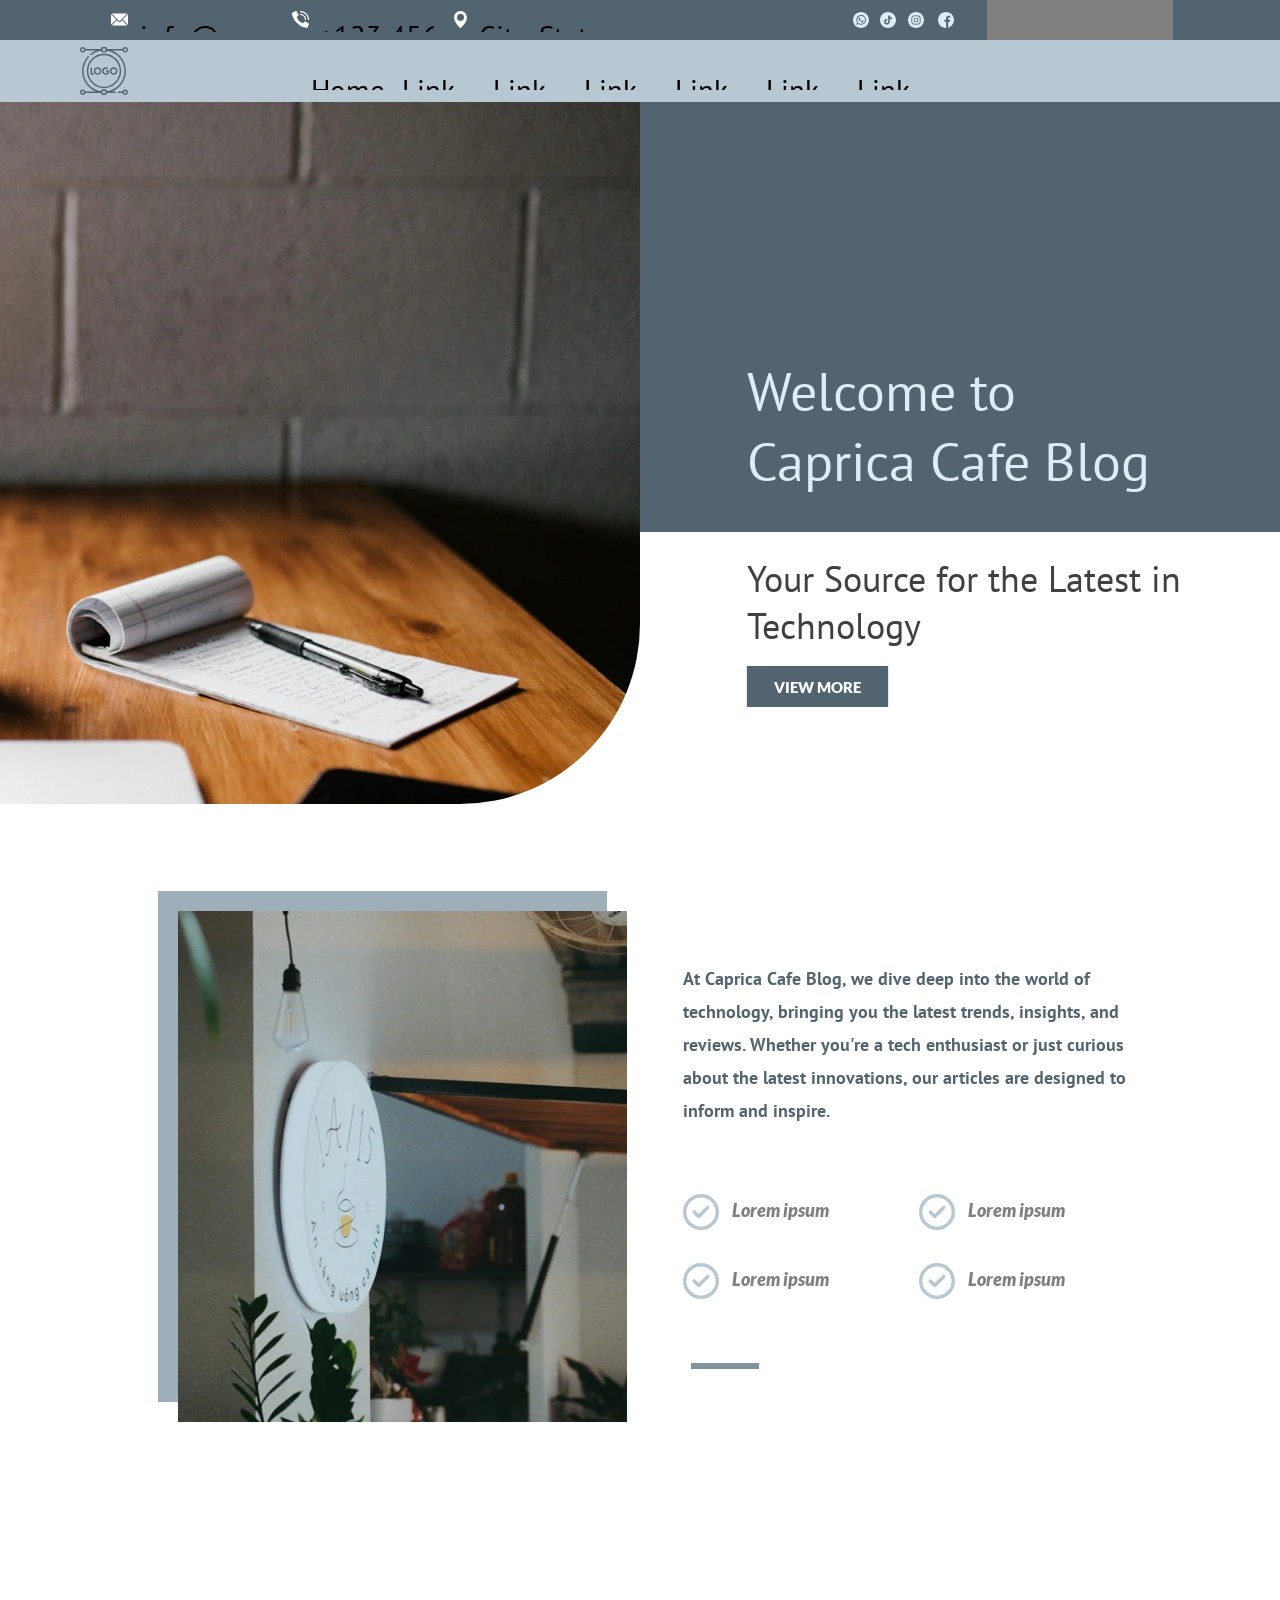
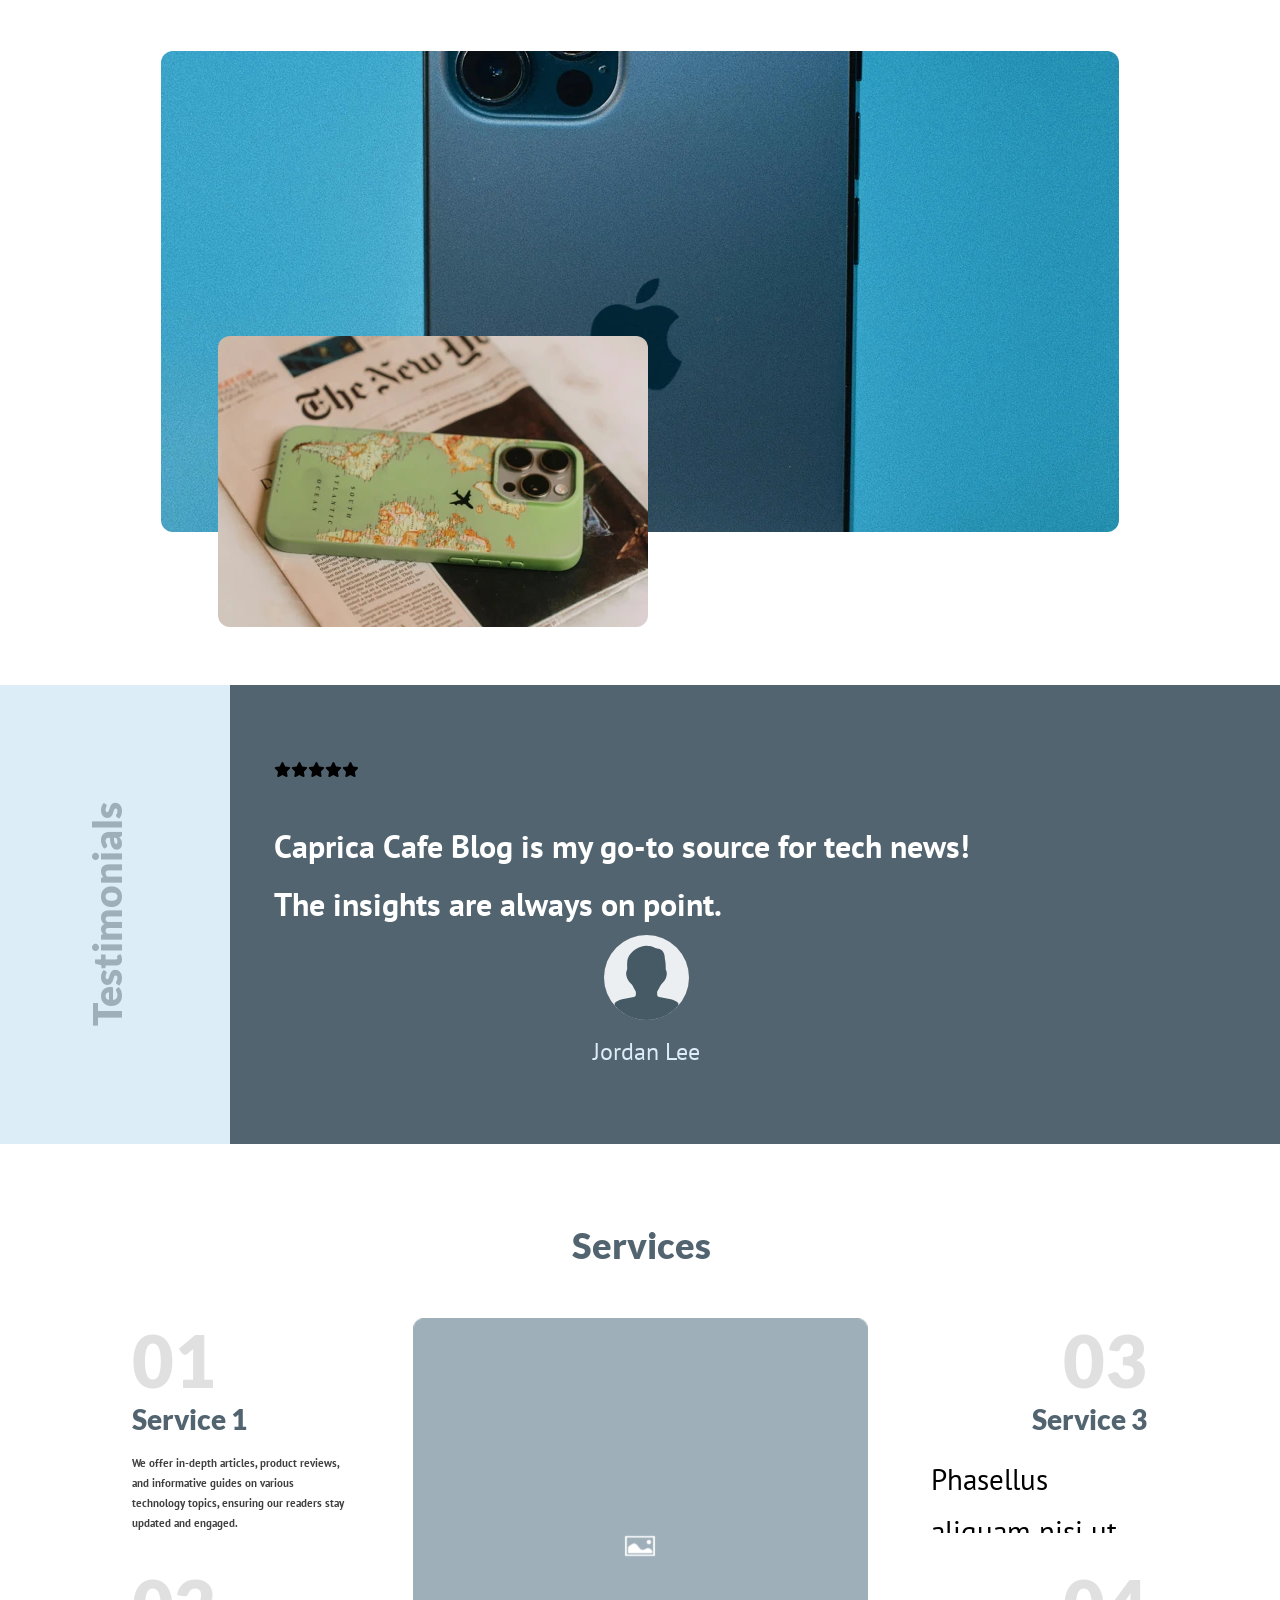
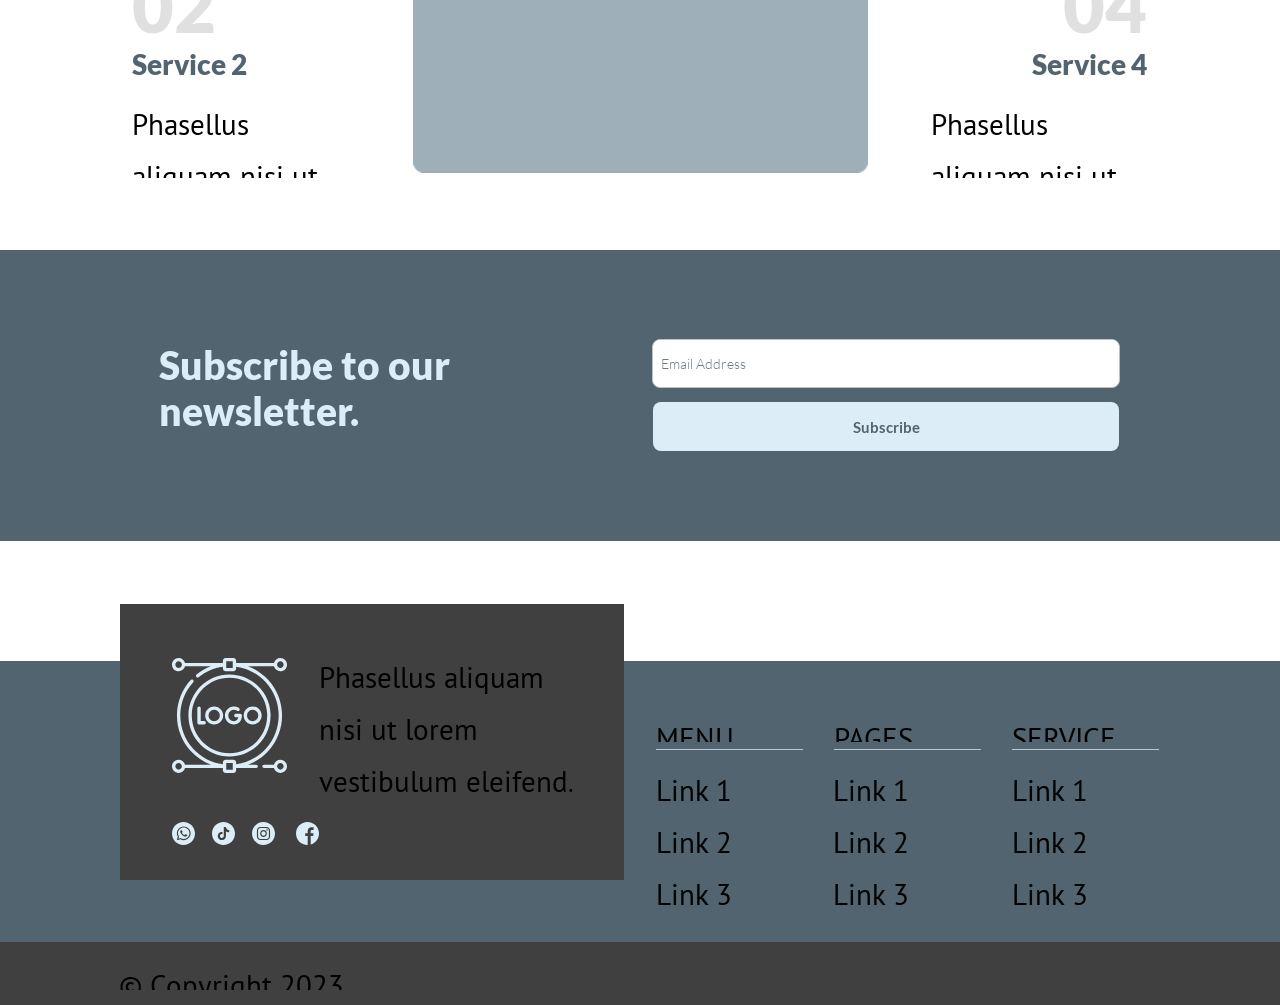
<file: index.html>
<!DOCTYPE html>
<html>
<head>
<meta charset="UTF-8">
<title>Welcome to Caprica Cafe Blog - Your Source for the Latest in Technology</title>
<meta name="referrer" content="same-origin">
<meta name="robots" content="max-image-preview:large">
<meta name="viewport" content="width=device-width,initial-scale=1,shrink-to-fit=no">
<script>!function(){var A=new Image;A.onload=A.onerror=function(){1!=A.height&&document.body.classList.remove("webp")},A.src="[data-uri]"}();
</script>
<link rel="stylesheet" href="css/site.b415df.css" type="text/css">
</head>
<body style="--sw:0px" class="webp" id="b1">
<script>!function(){var e=document.body;"0"===e.style.getPropertyValue("--sw")&&e.style.setProperty("--sw","0px");var t=document.createElement("P");t.innerHTML="&nbsp;",t.style.cssText="position:fixed;visible:hidden;font-size:100px;zoom:1",e.appendChild(t);var n=function(t){return function(){var n=Math.trunc(1e4/parseFloat(window.getComputedStyle(t).getPropertyValue("font-size")))/100;n!=e.style.getPropertyValue("--f")&&e.style.setProperty("--f",n)}}(t);if("ResizeObserver"in window)new ResizeObserver(n).observe(t);else if("requestAnimationFrame"in window){var r=function(){n(),requestAnimationFrame(r)};requestAnimationFrame(r)}else setInterval(n,100)}()</script>

<script>/firefox/i.test(navigator.userAgent)||function(){var e=function(){var e=document.body,t=window.innerWidth,n=getComputedStyle(e),r=n.getPropertyValue("--s");if(320==r){if(t<320)return;t=Math.min(479,t)}else if(480==r){if(t<480)return;t=Math.min(610,t)}else t=r;var i=Math.trunc(t/r*1e4)/1e4;i!=n.getPropertyValue("--z")&&e.style.setProperty("--z",i)};window.addEventListener?window.addEventListener("resize",e,!0):window.onscroll=e,e()}();</script>

<div data-block-group="0" class="v1 ps1 s1 c1 z1">
<div class="ps2">
</div>
<div class="v2 ps1 s2 c2 z2"></div>
<div class="ps3 v1 s3">
<div class="v2 ps4 s4">
<div class="v2 ps5 s5 c3 z3">
<svg viewBox="0 0 512 512" xmlns="http://www.w3.org/2000/svg" class="i1">
<g fill="currentColor"><path d="M331.756 277.251l-42.881 43.026c-17.389 17.45-47.985 17.826-65.75 0l-42.883-43.026L26.226 431.767C31.959 434.418 38.28 436 45 436h422c6.72 0 13.039-1.58 18.77-4.232L331.756 277.251Z"/><path d="M467 76H45c-6.72 0-13.041 1.582-18.772 4.233l164.577 165.123c.011.011.024.013.035.024 .011.011.013.026.013.026l53.513 53.69c5.684 5.684 17.586 5.684 23.27 0l53.502-53.681s.013-.024.024-.035c0 0 .024-.013.035-.024L485.77 80.232C480.039 77.58 473.72 76 467 76Z"/><path d="M4.786 101.212C1.82 107.21 0 113.868 0 121v270c0 7.132 1.818 13.79 4.785 19.788l154.283-154.783L4.786 101.212Z"/><path d="M507.214 101.21L352.933 256.005 507.214 410.79C510.18 404.792 512 398.134 512 391V121c0-7.134-1.82-13.792-4.786-19.79Z"/></g>
</svg>
</div>
<div class="v2 ps6 s6 c3 z4">
<p class="p1 f1">info@example.com</p>
</div>
<div class="v2 ps7 s5 c3 z5">
<svg viewBox="0 0 58 58" xmlns="http://www.w3.org/2000/svg" class="i1">
<g transform="translate(-1 0)"><g fill="currentColor"><path d="M25.017 33.983c-5.536-5.536-6.786-11.072-7.068-13.29 -.0788-.6133.1322-1.2284.571-1.664L23 14.551c.659-.6587.7759-1.6851.282-2.475L16.149 1c-.5465-.8748-1.6686-1.1905-2.591-.729L2.107 5.664c-.746.3673-1.1847 1.1598-1.1 1.987 .6 5.7 3.085 19.712 16.855 33.483 13.77 13.771 27.78 16.255 33.483 16.855 .8271.0846 1.6196-.3541 1.987-1.1l5.393-11.451c.4597-.9205.1461-2.0396-.725-2.587L46.924 35.72c-.7896-.4945-1.8159-.3784-2.475.28l-4.478 4.48c-.4357.4387-1.0508.6497-1.664.571 -2.218-.282-7.754-1.532-13.29-7.068Z"/><path d="M47 31c-1.1046 0-2-.8955-2-2 -.0094-8.2804-6.7197-14.9907-15-15 -1.1046 0-2-.8955-2-2 0-1.1046.8954-2 2-2 10.4886.0115 18.9884 8.5113 19 19 0 1.1045-.8955 2-2 2Z"/><path d="M57 31c-1.1046 0-2-.8955-2-2C54.9845 15.1992 43.8007 4.0154 30 4c-1.1046 0-2-.8955-2-2 0-1.1046.8954-2 2-2 16.0089.0176 28.9823 12.991 29 29 0 .5304-.2108 1.0391-.5858 1.4142 -.3751.375-.8838.5857-1.4143.5857Z"/></g></g>
</svg>
</div>
<div class="v2 ps8 s7 c3 z6">
<p class="p1 f1">+123 456 7890</p>
</div>
<div class="v2 ps9 s5 c3 z7">
<svg viewBox="0 0 24 24" xmlns="http://www.w3.org/2000/svg" class="i1">
<path fill="currentColor" d="M12 0C7.038 0 3 4.066 3 9.065c0 7.103 8.154 14.437 8.501 14.745 .143.127.321.19.499.19s.356-.063.499-.189C12.846 23.502 21 16.168 21 9.065 21 4.066 16.962 0 12 0Zm0 14c-2.757 0-5-2.243-5-5s2.243-5 5-5 5 2.243 5 5 -2.243 5-5 5Z"/>
</svg>
</div>
<div class="v2 ps10 s8 c3 z8">
<p class="p1 f1">City, State, Country</p>
</div>
<div class="v2 ps11 s9 z9">
<div class="v2 ps12 s9">
<div class="v2 ps12 s10 c3 z10">
<svg viewBox="0 0 512 512" xmlns="http://www.w3.org/2000/svg" class="i2">
<g fill="currentColor"><path d="M256 0C114.637 0 0 114.637 0 256c0 141.363 114.637 256 256 256 141.363 0 256-114.637 256-256C512 114.637 397.363 0 256 0Zm5.4257 405.051c-.004 0 .0039 0 0 0h-.0625c-25.6446-.0118-50.8438-6.4415-73.2227-18.6446L106.918 407.707l21.7382-79.375C115.246 305.105 108.191 278.754 108.203 251.757c.0351-84.4532 68.7695-153.16 153.223-153.16 40.9843.0156 79.457 15.9688 108.383 44.9179C398.738 172.468 414.66 210.953 414.644 251.878c-.0352 84.457-68.7774 153.172-153.219 153.172Z"/><path d="M261.476 124.469c-70.2461 0-127.375 57.1054-127.406 127.301 -.0079 24.0546 6.7265 47.4804 19.4726 67.75l3.0273 4.8164 -12.8672 46.9804 48.1992-12.6407 4.6523 2.7578c19.5507 11.6015 41.9648 17.7382 64.8164 17.746h.0507c70.1914 0 127.32-57.1094 127.352-127.309 .0117-34.0196-13.2227-66.004-37.2657-90.0665 -24.043-24.0625-56.0196-37.3243-90.0312-37.336Zm74.9062 182.035c-3.1915 8.9375-18.4844 17.0976-25.8399 18.1992 -6.5977.9843-14.9415 1.3945-24.1133-1.5157 -5.5625-1.7657-12.6915-4.1211-21.8282-8.0625C226.199 298.547 201.117 259.89 199.203 257.336c-1.9141-2.5547-15.6329-20.754-15.6329-39.5938 0-18.836 9.8906-28.0977 13.3984-31.9258 3.5117-3.8321 7.6601-4.7891 10.2109-4.7891 2.5507 0 5.1054.0234 7.3359.1328 2.3515.1171 5.5078-.8946 8.6132 6.5703 3.1914 7.664 10.8476 26.5 11.8046 28.414 .957 1.9179 1.59375 4.1523.3203 6.707 -1.2774 2.5546-5.5196 8.0664-9.5704 13.0898 -1.6993 2.1054-3.9141 3.9804-1.6797 7.8125 2.2304 3.8281 9.9179 16.3632 21.2968 26.5117 14.625 13.039 26.9609 17.0781 30.789 18.996 3.8242 1.914 6.0585 1.59375 8.2929-.9571 2.2304-2.5547 9.5703-11.1758 12.121-15.0079 2.5507-3.8321 5.1054-3.1915 8.6132-1.9141 3.5117 1.2734 22.332 10.5351 26.1601 12.4492 3.8281 1.9179 6.3789 2.875 7.3359 4.4726 .9609 1.5976.9609 9.2578-2.2305 18.1992Z"/></g>
</svg>
</div>
<div class="v2 ps13 s10 c3 z10">
<svg viewBox="0 0 512 512" xmlns="http://www.w3.org/2000/svg" class="i2">
<path fill="currentColor" d="M256 0C114.637 0 0 114.637 0 256c0 141.363 114.637 256 256 256s256-114.637 256-256C512 114.637 397.363 0 256 0Zm128.43 195.873v34.663c-16.345.006-32.226-3.197-47.204-9.516 -9.631-4.066-18.604-9.305-26.811-15.636l.246 106.693c-.103 24.025-9.608 46.598-26.811 63.601 -14 13.84-31.74 22.641-50.968 25.49 -4.518.669-9.116 1.012-13.766 1.012 -20.583 0-40.124-6.668-56.109-18.97 -3.008-2.316-5.885-4.827-8.624-7.532 -18.644-18.427-28.258-43.401-26.639-69.674 1.235-19.999 9.242-39.072 22.59-54.021 17.66-19.782 42.366-30.762 68.782-30.762 4.65 0 9.248.349 13.766 1.018v12.816 35.652c-4.284-1.413-8.859-2.19-13.623-2.19 -24.134 0-43.659 19.69-43.298 43.842 .229 15.453 8.67 28.961 21.12 36.407 5.851 3.5 12.582 5.668 19.765 6.062 5.628.309 11.032-.475 16.036-2.127 17.243-5.696 29.682-21.892 29.682-40.994l.057-71.447V109.82h47.736c.046 4.73.526 9.345 1.418 13.817 3.603 18.101 13.806 33.805 28.006 44.511 12.382 9.339 27.8 14.875 44.511 14.875 .011 0 .149 0 .137-.011v12.861Z"/>
</svg>
</div>
<div class="v2 ps14 s10 c3 z10">
<svg viewBox="0 0 512 512" xmlns="http://www.w3.org/2000/svg" class="i2">
<g fill="currentColor"><path d="M305 256c0 27.0625-21.9375 49-49 49s-49-21.9375-49-49 21.9375-49 49-49 49 21.9375 49 49Z"/><path d="M370.594 169.305c-2.3555-6.3829-6.1133-12.1602-10.9961-16.9024 -4.7422-4.8829-10.5157-8.6407-16.9024-10.9961 -5.1797-2.0118-12.961-4.40625-27.293-5.0586 -15.504-.7071-20.1524-.8594-59.4024-.8594 -39.254 0-43.9024.1484-59.4024.8554 -14.3321.65625-22.1172 3.0507-27.293 5.0625 -6.3868 2.3554-12.1641 6.1132-16.9024 10.996 -4.8829 4.7421-8.6407 10.5156-11 16.9023 -2.0118 5.1796-4.40625 12.9648-5.0586 27.2968 -.7071 15.5-.8594 20.1484-.8594 59.4023 0 39.25.1523 43.8984.8593 59.4023 .6523 14.332 3.0468 22.1132 5.0585 27.2929 2.3593 6.3867 6.1132 12.1601 10.996 16.9023 4.7421 4.8828 10.5156 8.6406 16.9023 10.996 5.1796 2.0156 12.9648 4.4101 27.2968 5.0625 15.5.707 20.1445.8554 59.3984.8554 39.2578 0 43.9062-.1485 59.4023-.8555 14.332-.6524 22.1171-3.0469 27.2968-5.0625 12.8203-4.9454 22.9531-15.0782 27.8984-27.8985 2.0117-5.1797 4.40625-12.961 5.0625-27.293 .707-15.504.8554-20.1524.8554-59.4024 0-39.254-.1485-43.9024-.8555-59.4024 -.6524-14.3321-3.0469-22.1172-5.0625-27.2969ZM256 331.484c-41.6915 0-75.4883-33.793-75.4883-75.4844 0-41.6915 33.7968-75.4844 75.4882-75.4844 41.6875 0 75.4843 33.7929 75.4843 75.4843s-33.7969 75.4843-75.4844 75.4843Zm78.4687-136.312c-9.7422 0-17.6407-7.8985-17.6407-17.6407 0-9.7422 7.8984-17.6407 17.6406-17.6407 9.7421 0 17.6406 7.8984 17.6406 17.6406 -.004 9.7421-7.8985 17.6406-17.6407 17.6406Z"/><path d="M256 0C114.637 0 0 114.637 0 256c0 141.363 114.637 256 256 256 141.363 0 256-114.637 256-256C512 114.637 397.363 0 256 0Zm146.113 316.605c-.711 15.6484-3.1993 26.332-6.8321 35.6835 -7.6368 19.746-23.2461 35.3554-42.9922 42.9921 -9.3477 3.6328-20.0352 6.1171-35.6797 6.832 -15.6758.7148-20.6836.8867-60.6055.8867 -39.9258 0-44.9297-.1719-60.6094-.8868 -15.6446-.7149-26.3321-3.1993-35.6797-6.8321 -9.8125-3.6915-18.6954-9.4766-26.0391-16.9571 -7.4766-7.3399-13.2618-16.2266-16.9532-26.0352 -3.6329-9.3477-6.1211-20.0352-6.8321-35.6797 -.7227-15.6797-.8907-20.6875-.8907-60.6094s.1679-44.9297.8867-60.6055c.7109-15.6485 3.1953-26.3321 6.8281-35.6836 3.6914-9.8086 9.4804-18.6954 16.9609-26.0352 7.3398-7.4805 16.2265-13.2657 26.0351-16.9571 9.3515-3.6329 20.0351-6.1172 35.6835-6.8321 15.6757-.7149 20.6835-.8868 60.6054-.8868 39.9218 0 44.9296.1718 60.6054.8906 15.6484.7109 26.332 3.1953 35.6835 6.8242 9.8085 3.6914 18.6953 9.4804 26.039 16.9609C385.804 141.018 391.593 149.901 395.28 159.71c3.6367 9.3515 6.121 20.0351 6.8359 35.6835 .7148 15.6757.8828 20.6835.8828 60.6054 0 39.9218-.168 44.9296-.8868 60.6054Z"/></g>
</svg>
</div>
<div class="v2 ps15 s10 c3 z10">
<svg viewBox="0 0 512 512" xmlns="http://www.w3.org/2000/svg" class="i2">
<path fill="currentColor" d="M512 256C512 114.6 397.4 0 256 0 114.6 0 0 114.6 0 256c0 141.4 114.6 256 256 256 1.5 0 3 0 4.5-.1V312.7h-55v-64.1h55v-47.2c0-54.7 33.4-84.5 82.2-84.5 23.4 0 43.5 1.7 49.3 2.5v57.2h-33.6c-26.5 0-31.7 12.6-31.7 31.1v40.8h63.5l-8.3 64.1h-55.2v189.5C433.7 471.4 512 372.9 512 256Z"/>
</svg>
</div>
</div>
</div>
<div class="v3 ps16 s11 z11">
<ul class="menu-dropdown v2 ps12 s12 m1" id="m1">
<li class="v1 ps12 s11">
<div class="menu-content mcv1">
<div class="v2 ps12 s13 c4 z12">
<div class="v2 ps17 s14 c3 z10">
<p class="p2 f2">Language &dArr;</p>
</div>
</div>
</div>
<ul class="menu-dropdown v4 ps12 s15 m1 z13">
<li class="v1 ps12 s16">
<a href="#" class="ml1"><div class="menu-content mcv1"><div class="v2 ps12 s17 c4 z12"><div class="v2 ps18 s18 c3 z10"><p class="p2 f2">EN</p></div></div></div></a>
</li>
<li class="v1 ps12 s16">
<a href="#" class="ml1"><div class="menu-content mcv1"><div class="v2 ps12 s17 c4 z12"><div class="v2 ps18 s18 c3 z10"><p class="p2 f2">ES</p></div></div></div></a>
</li>
<li class="v1 ps12 s16">
<a href="#" class="ml1"><div class="menu-content mcv1"><div class="v2 ps12 s17 c4 z12"><div class="v2 ps18 s18 c3 z10"><p class="p2 f2">FR</p></div></div></div></a>
</li>
<li class="v1 ps12 s16">
<a href="#" class="ml1"><div class="menu-content mcv1"><div class="v2 ps12 s17 c4 z12"><div class="v2 ps18 s18 c3 z10"><p class="p2 f2">IT</p></div></div></div></a>
</li>
<li class="v1 ps12 s16">
<a href="#" class="ml1"><div class="menu-content mcv1"><div class="v2 ps12 s17 c4 z12"><div class="v2 ps18 s18 c3 z10"><p class="p2 f2">DE</p></div></div></div></a>
</li>
</ul>
</li>
</ul>
</div>
</div>
</div>
<div class="v1 ps19 s19 z14">
<div class="ps2">
</div>
<div class="v2 ps1 s19 c5 z15"><div class="plx plxnc" data-plx="o:0:0.01:0:1:0" style="visibility:hidden;will-change:opacity" data-plx-no-clip><div class="bd c6"><div class="c7 s20"></div></div></div></div>
<div class="ps20 v1 s21">
<div class="v2 ps21 s22">
<div class="v2 ps22 s23 c3 z16">
<svg viewBox="0 0 512 512" xmlns="http://www.w3.org/2000/svg" class="i3">
<path fill="currentColor" d="M256 438.867c100.833 0 182.867-82.034 182.867-182.867 0-100.833-82.034-182.867-182.867-182.867 -100.833 0-182.867 82.034-182.867 182.867 0 100.833 82.034 182.867 182.867 182.867Zm0-350.734c92.562 0 167.867 75.305 167.867 167.867 0 92.562-75.305 167.867-167.867 167.867 -92.562 0-167.867-75.305-167.867-167.867 0-92.562 75.305-167.867 167.867-167.867ZM482.5 453c-13.675 0-25.204 9.354-28.531 22h-44.174c-4.142 0-7.5 3.357-7.5 7.5s3.358 7.5 7.5 7.5h44.174c3.327 12.646 14.856 22 28.531 22 16.266 0 29.5-13.233 29.5-29.5s-13.234-29.5-29.5-29.5Zm0 44c-7.995 0-14.5-6.505-14.5-14.5s6.505-14.5 14.5-14.5 14.5 6.505 14.5 14.5 -6.505 14.5-14.5 14.5ZM275.655 296.044c20.957 0 35.593-16.467 35.593-40.044 0-4.143-3.358-7.5-7.5-7.5h-19.471c-4.142 0-7.5 3.357-7.5 7.5s3.358 7.5 7.5 7.5h11.193c-1.966 9.19-7.854 17.544-19.816 17.544 -13.809 0-25.043-11.234-25.043-25.044s11.234-25.044 25.043-25.044c5.019 0 9.858 1.478 13.997 4.273 3.432 2.317 8.095 1.416 10.413-2.017 2.319-3.432 1.416-8.094-2.017-10.413 -6.627-4.478-14.371-6.844-22.394-6.844 -22.08 0-40.043 17.964-40.043 40.044s17.965 40.045 40.045 40.045Zm83.421 0c22.08 0 40.043-17.964 40.043-40.044s-17.963-40.044-40.043-40.044 -40.044 17.964-40.044 40.044 17.964 40.044 40.044 40.044Zm0-65.088c13.809 0 25.043 11.234 25.043 25.044s-11.234 25.044-25.043 25.044 -25.044-11.234-25.044-25.044 11.235-25.044 25.044-25.044Zm-171.292 65.088c22.08 0 40.043-17.964 40.043-40.044s-17.963-40.044-40.043-40.044 -40.044 17.964-40.044 40.044 17.964 40.044 40.044 40.044Zm0-65.088c13.809 0 25.043 11.234 25.043 25.044s-11.234 25.044-25.043 25.044 -25.044-11.234-25.044-25.044 11.235-25.044 25.044-25.044ZM374.795 475h-36.239c34.171-12.878 65.129-33.716 90.271-61.243C468.275 370.565 490 314.539 490 256c0-58.539-21.725-114.565-61.173-157.757 -25.142-27.528-56.1-48.365-90.271-61.243h115.413c3.327 12.646 14.856 22 28.531 22 16.266 0 29.5-13.233 29.5-29.5C512 13.233 498.766 0 482.5 0c-13.675 0-25.204 9.354-28.531 22H285.5v-9.5C285.5 5.607 279.893 0 273 0h-34c-6.893 0-12.5 5.607-12.5 12.5V22H58.031C54.704 9.354 43.175 0 29.5 0 13.234 0 0 13.233 0 29.5 0 45.767 13.234 59 29.5 59c13.675 0 25.204-9.354 28.531-22h115.375c-22.995 8.672-44.597 20.982-64.046 36.64 -3.227 2.598-3.736 7.318-1.139 10.545 2.61 3.242 7.338 3.72 10.545 1.139 31.188-25.109 68.282-41.039 107.734-46.347V46.5c0 6.893 5.607 12.5 12.5 12.5h34c6.893 0 12.5-5.607 12.5-12.5v-7.512c50.74 6.834 97.443 31.26 132.251 69.371C454.668 148.78 475 201.213 475 256c0 54.787-20.332 107.22-57.249 147.641 -34.808 38.111-81.511 62.537-132.251 69.371V465.5c0-6.893-5.607-12.5-12.5-12.5h-34c-6.893 0-12.5 5.607-12.5 12.5v7.512c-50.74-6.834-97.443-31.26-132.251-69.371C57.332 363.22 37 310.787 37 256c0-54.868 20.385-107.359 57.398-147.805 2.796-3.056 2.586-7.8-.469-10.597 -3.056-2.795-7.8-2.585-10.596.47C43.782 141.286 22 197.374 22 256c-.0001 58.539 21.725 114.565 61.173 157.757 25.142 27.528 56.1 48.365 90.271 61.243H58.031c-3.327-12.646-14.856-22-28.531-22C13.234 453 0 466.233 0 482.5 0 498.767 13.234 512 29.5 512c13.675 0 25.204-9.354 28.531-22H226.5v9.5c0 6.893 5.607 12.5 12.5 12.5h34c6.893 0 12.5-5.607 12.5-12.5V490h89.295c4.142 0 7.5-3.357 7.5-7.5s-3.358-7.5-7.5-7.5ZM482.5 15c7.995 0 14.5 6.505 14.5 14.5s-6.505 14.5-14.5 14.5 -14.5-6.505-14.5-14.5 6.505-14.5 14.5-14.5Zm-453 29C21.505 44 15 37.495 15 29.5 15 21.505 21.505 15 29.5 15 37.495 15 44 21.505 44 29.5 44 37.495 37.495 44 29.5 44Zm241 0h-29V15h29Zm-241 453c-7.995 0-14.5-6.505-14.5-14.5s6.505-14.5 14.5-14.5 14.5 6.505 14.5 14.5 -6.505 14.5-14.5 14.5Zm241 0h-29v-29h29ZM119.106 295.879c.538.093.974.168 8.182.168 3.477 0 8.529-.018 15.926-.059 4.142-.023 7.481-3.4 7.458-7.542 -.023-4.128-3.376-7.458-7.499-7.458h-.043c-5.276.029-10.94.051-15.25.055v-57.587c0-4.143-3.358-7.5-7.5-7.5 -4.142 0-7.5 3.357-7.5 7.5v65.032c.001 3.651 2.629 6.771 6.226 7.391Z"/>
</svg>
</div>
<div class="v5 ps23 s24 c8 z17">
<p class="p3 f3">Home</p>
</div>
<div class="v5 ps24 s24 c8 z18">
<p class="p3 f3">Link 1</p>
</div>
<div class="v5 ps24 s24 c8 z19">
<p class="p3 f3">Link 2</p>
</div>
<div class="v5 ps24 s24 c8 z20">
<p class="p3 f3">Link 3</p>
</div>
<div class="v5 ps24 s24 c8 z21">
<p class="p3 f3">Link 4</p>
</div>
<div class="v5 ps24 s24 c8 z22">
<p class="p3 f3">Link 5</p>
</div>
<div class="v5 ps24 s24 c8 z23">
<p class="p3 f3">Link 6</p>
</div>
<div class="v6 ps25 s25 c9 z24">
<a href="#" class="a1"><svg viewBox="0 0 24 24" xmlns="http://www.w3.org/2000/svg" class="i4"><path fill="currentColor" d="M3.5 7c-.2762 0-.5-.2239-.5-.5 0-.2762.2238-.5.5-.5h17c.2761 0 .5.2238.5.5 0 .2761-.2239.5-.5.5Zm0 5c-.2762 0-.5-.2239-.5-.5s.2238-.5.5-.5h17c.2761 0 .5.2239.5.5s-.2239.5-.5.5Zm0 5c-.2762 0-.5-.2239-.5-.5s.2238-.5.5-.5h17c.2761 0 .5.2239.5.5s-.2239.5-.5.5Z"/></svg></a>
</div>
</div>
</div>
</div>
</div>
<div class="ps26 v1 s26 z12">
<div class="animm fadeInDownBig un10 popup v7 ps27 s27 c2 z25" id="popup1" style="visibility:hidden;transform:translate3d(-999999px,0,0)" data-popup-group="0" data-popup-type="0">
<div class="v6 ps28 s28">
<div class="v6 ps29 s29 c9 z26">
<h1 class="p4 f4">Home</h1>
</div>
<div class="v6 ps30 s29 c9 z27">
<h1 class="p4 f5">Link 1</h1>
</div>
<div class="v6 ps31 s29 c9 z28">
<h1 class="p4 f5">Link 2</h1>
</div>
<div class="v6 ps32 s29 c9 z29">
<h1 class="p4 f5">Link 3</h1>
</div>
<div class="v6 ps33 s29 c9 z30">
<h1 class="p4 f5">Link 4</h1>
</div>
<div class="v6 ps32 s29 c9 z31">
<h1 class="p4 f5">Link 5</h1>
</div>
<div class="v6 ps33 s29 c9 z32">
<h1 class="p4 f5">Link 6</h1>
</div>
</div>
<div class="v2 ps34 s30 c3 z33">
<a href="#" class="a2"><svg viewBox="0 0 64 64" xmlns="http://www.w3.org/2000/svg" class="i5"><path fill="currentColor" d="M4.59 59.41h0c.7806.7814 2.0469.7821 2.8284.0015 .0005-.0006.001-.0011.0015-.0016l24.58-24.58 24.59 24.58v0c.7814.7814 2.0485.7814 2.83 0 .7814-.7815.7814-2.0486 0-2.83l-24.59-24.58 24.58-24.59v-.0001c.7814-.7815.7814-2.0486-.0001-2.83 -.7815-.7815-2.0486-.7815-2.83 0l-24.58 24.59 -24.59-24.58v0c-.839-.7185-2.1016-.6208-2.82.2181 -.6413.7487-.6413 1.853 0 2.6018l24.58 24.59 -24.58 24.59h0c-.7755.78-.7755 2.0399-.0001 2.82Z"/></svg></a>
</div>
</div>
</div>
<div data-block-group="0" class="v1 ps35 s31 c10 z34">
<div class="ps2">
</div>
<div class="ps1 v1 s32">
<div class="v2 ps12 s33">
<div class="v2 ps12 s34 c11 z35"></div>
<div class="v2 ps36 s35">
<div class="v2 ps37 s36 c3 z36">
<h1 class="p1 f6">Welcome to Caprica Cafe Blog</h1>
</div>
<div class="shape1 v2 ps38 s37 c12 z37">
<div class="shm1"></div>
<div class="shm2"></div>
<div class="shm3"></div>
<div class="shm4"></div>
<h2 class="p1 f7">Your Source for the Latest in Technology</h2>
</div>
<div class="v8 ps39 s38 c13 z38">
<p class="f8">VIEW MORE</p>
</div>
</div>
</div>
</div>
<div class="v2 ps40 s39 c2 z39"></div>
<div class="v1 ps40 s40 c14 z40"></div>
</div>
<div data-block-group="0" class="v1 ps1 s41 c10 z41">
<div class="ps2">
</div>
<div class="ps41 v1 s42">
<div class="v2 ps42 s43">
<div class="v2 ps12 s44 c15"></div>
<div class="v2 ps43 s45 c3 z10">
<picture>
<source srcset="images/n/vunqattzeoo-508.webp 2x" type="image/webp" media="(max-width:1199px)">
<source srcset="images/8/vunqattzeoo-508.jpg 2x" media="(max-width:1199px)">
<source srcset="images/8/vunqattzeoo-449.webp 1x, images/8/vunqattzeoo-898.webp 2x" type="image/webp" media="(min-width:1200px)">
<source srcset="images/h/vunqattzeoo-449.jpg 1x, images/r/vunqattzeoo-898.jpg 2x" media="(min-width:1200px)">
<img src="images/r/vunqattzeoo-898.jpg" alt="Interior view of cozy cafe with hanging plants and warm lighting" class="i6">
</picture>
</div>
<div class="v2 ps44 s46">
<div class="v2 ps45 s47 c3 z10">
<p class="p1 f9">At Caprica Cafe Blog, we dive deep into the world of technology, bringing you the latest trends, insights, and reviews. Whether you're a tech enthusiast or just curious about the latest innovations, our articles are designed to inform and inspire.</p>
</div>
<div class="v2 ps46 s48">
<div class="v2 ps12 s49 c3 z10">
<p class="p1 f10"><x-svg class="s50"><svg style='fill:currentColor' height='100%' xmlns='http://www.w3.org/2000/svg' viewBox='0 0 512 512' role='graphics-object'><title>Circle Check</title><path d='M256 48a208 208 0 1 1 0 416 208 208 0 1 1 0-416zm0 464A256 256 0 1 0 256 0a256 256 0 1 0 0 512zM369 209c9.4-9.4 9.4-24.6 0-33.9s-24.6-9.4-33.9 0l-111 111-47-47c-9.4-9.4-24.6-9.4-33.9 0s-9.4 24.6 0 33.9l64 64c9.4 9.4 24.6 9.4 33.9 0L369 209z'/></svg></x-svg></p>
</div>
<div class="v2 ps47 s51 c3 z10">
<h2 class="p1 f11">Lorem ipsum</h2>
</div>
<div class="v2 ps48 s49 c3 z10">
<p class="p1 f10"><x-svg class="s50"><svg style='fill:currentColor' height='100%' xmlns='http://www.w3.org/2000/svg' viewBox='0 0 512 512' role='graphics-object'><title>Circle Check</title><path d='M256 48a208 208 0 1 1 0 416 208 208 0 1 1 0-416zm0 464A256 256 0 1 0 256 0a256 256 0 1 0 0 512zM369 209c9.4-9.4 9.4-24.6 0-33.9s-24.6-9.4-33.9 0l-111 111-47-47c-9.4-9.4-24.6-9.4-33.9 0s-9.4 24.6 0 33.9l64 64c9.4 9.4 24.6 9.4 33.9 0L369 209z'/></svg></x-svg></p>
</div>
<div class="v2 ps49 s51 c3 z10">
<h2 class="p1 f11">Lorem ipsum</h2>
</div>
</div>
<div class="v2 ps50 s48">
<div class="v2 ps12 s49 c3 z10">
<p class="p1 f10"><x-svg class="s50"><svg style='fill:currentColor' height='100%' xmlns='http://www.w3.org/2000/svg' viewBox='0 0 512 512' role='graphics-object'><title>Circle Check</title><path d='M256 48a208 208 0 1 1 0 416 208 208 0 1 1 0-416zm0 464A256 256 0 1 0 256 0a256 256 0 1 0 0 512zM369 209c9.4-9.4 9.4-24.6 0-33.9s-24.6-9.4-33.9 0l-111 111-47-47c-9.4-9.4-24.6-9.4-33.9 0s-9.4 24.6 0 33.9l64 64c9.4 9.4 24.6 9.4 33.9 0L369 209z'/></svg></x-svg></p>
</div>
<div class="v2 ps51 s51 c3 z10">
<h2 class="p1 f11">Lorem ipsum</h2>
</div>
<div class="v2 ps48 s49 c3 z10">
<p class="p1 f10"><x-svg class="s50"><svg style='fill:currentColor' height='100%' xmlns='http://www.w3.org/2000/svg' viewBox='0 0 512 512' role='graphics-object'><title>Circle Check</title><path d='M256 48a208 208 0 1 1 0 416 208 208 0 1 1 0-416zm0 464A256 256 0 1 0 256 0a256 256 0 1 0 0 512zM369 209c9.4-9.4 9.4-24.6 0-33.9s-24.6-9.4-33.9 0l-111 111-47-47c-9.4-9.4-24.6-9.4-33.9 0s-9.4 24.6 0 33.9l64 64c9.4 9.4 24.6 9.4 33.9 0L369 209z'/></svg></x-svg></p>
</div>
<div class="v2 ps52 s51 c3 z10">
<h2 class="p1 f11">Lorem ipsum</h2>
</div>
</div>
<div class="v2 ps53 s52 c16"></div>
</div>
</div>
</div>
</div>
<div data-block-group="0" class="v1 ps1 s53 c10 z42">
<div class="ps2">
</div>
<div class="ps54 v1 s54">
<div class="v2 ps55 s55">
<div class="v2 ps12 s56">
<div class="v2 ps12 s57 c3 z10">
<picture>
<source srcset="images/6/vunqattzeoo-510.webp 2x" type="image/webp" media="(max-width:1199px)">
<source srcset="images/p/vunqattzeoo-510.jpg 2x" media="(max-width:1199px)">
<source srcset="images/4/vunqattzeoo-958.webp 1x, images/4/vunqattzeoo-1916.webp 2x" type="image/webp" media="(min-width:1200px)">
<source srcset="images/t/vunqattzeoo-958.jpg 1x, images/c/vunqattzeoo-1916.jpg 2x" media="(min-width:1200px)">
<img src="images/c/vunqattzeoo-1916.jpg" loading="lazy" alt="High-quality image of a modern smartphone with a blue design and triple camera setup." class="i7">
</picture>
</div>
<div class="v2 ps56 s58 c3 z10">
<picture>
<source srcset="images/a/so-jmqj95ec-438.webp 2x" type="image/webp" media="(max-width:1199px)">
<source srcset="images/h/so-jmqj95ec-438.jpg 2x" media="(max-width:1199px)">
<source srcset="images/r/so-jmqj95ec-430.webp 1x, images/n/so-jmqj95ec-860.webp 2x" type="image/webp" media="(min-width:1200px)">
<source srcset="images/v/so-jmqj95ec-430.jpg 1x, images/c/so-jmqj95ec-860.jpg 2x" media="(min-width:1200px)">
<img src="images/c/so-jmqj95ec-860.jpg" loading="lazy" alt="A green smartphone with a map-themed case sits on a tabletop beside a newspaper, emphasizing travel and technology." class="i8">
</picture>
</div>
</div>
</div>
</div>
</div>
<div data-block-group="0" class="c17">
<div class="v1 ps1 s59 c18 z12">
<div class="ps2">
</div>
<div class="v1 ps1 s60 c2 z10"></div>
<div class="ps57 v1 s61">
<div class="v2 ps58 s62 c3 z10">
<p class="p5 f12"><x-svg class="s63"><svg style='fill:currentColor' height='100%' xmlns='http://www.w3.org/2000/svg' viewBox='0 0 576 512' role='graphics-object'><title>Star</title><path d='M316.9 18C311.6 7 300.4 0 288.1 0s-23.4 7-28.8 18L195 150.3 51.4 171.5c-12 1.8-22 10.2-25.7 21.7s-.7 24.2 7.9 32.7L137.8 329 113.2 474.7c-2 12 3 24.2 12.9 31.3s23 8 33.8 2.3l128.3-68.5 128.3 68.5c10.8 5.7 23.9 4.9 33.8-2.3s14.9-19.3 12.9-31.3L438.5 329 542.7 225.9c8.6-8.5 11.7-21.2 7.9-32.7s-13.7-19.9-25.7-21.7L381.2 150.3 316.9 18z'/></svg></x-svg><x-svg class="s63"><svg style='fill:currentColor' height='100%' xmlns='http://www.w3.org/2000/svg' viewBox='0 0 576 512' role='graphics-object'><title>Star</title><path d='M316.9 18C311.6 7 300.4 0 288.1 0s-23.4 7-28.8 18L195 150.3 51.4 171.5c-12 1.8-22 10.2-25.7 21.7s-.7 24.2 7.9 32.7L137.8 329 113.2 474.7c-2 12 3 24.2 12.9 31.3s23 8 33.8 2.3l128.3-68.5 128.3 68.5c10.8 5.7 23.9 4.9 33.8-2.3s14.9-19.3 12.9-31.3L438.5 329 542.7 225.9c8.6-8.5 11.7-21.2 7.9-32.7s-13.7-19.9-25.7-21.7L381.2 150.3 316.9 18z'/></svg></x-svg><x-svg class="s63"><svg style='fill:currentColor' height='100%' xmlns='http://www.w3.org/2000/svg' viewBox='0 0 576 512' role='graphics-object'><title>Star</title><path d='M316.9 18C311.6 7 300.4 0 288.1 0s-23.4 7-28.8 18L195 150.3 51.4 171.5c-12 1.8-22 10.2-25.7 21.7s-.7 24.2 7.9 32.7L137.8 329 113.2 474.7c-2 12 3 24.2 12.9 31.3s23 8 33.8 2.3l128.3-68.5 128.3 68.5c10.8 5.7 23.9 4.9 33.8-2.3s14.9-19.3 12.9-31.3L438.5 329 542.7 225.9c8.6-8.5 11.7-21.2 7.9-32.7s-13.7-19.9-25.7-21.7L381.2 150.3 316.9 18z'/></svg></x-svg><x-svg class="s63"><svg style='fill:currentColor' height='100%' xmlns='http://www.w3.org/2000/svg' viewBox='0 0 576 512' role='graphics-object'><title>Star</title><path d='M316.9 18C311.6 7 300.4 0 288.1 0s-23.4 7-28.8 18L195 150.3 51.4 171.5c-12 1.8-22 10.2-25.7 21.7s-.7 24.2 7.9 32.7L137.8 329 113.2 474.7c-2 12 3 24.2 12.9 31.3s23 8 33.8 2.3l128.3-68.5 128.3 68.5c10.8 5.7 23.9 4.9 33.8-2.3s14.9-19.3 12.9-31.3L438.5 329 542.7 225.9c8.6-8.5 11.7-21.2 7.9-32.7s-13.7-19.9-25.7-21.7L381.2 150.3 316.9 18z'/></svg></x-svg><x-svg class="s63"><svg style='fill:currentColor' height='100%' xmlns='http://www.w3.org/2000/svg' viewBox='0 0 576 512' role='graphics-object'><title>Star</title><path d='M316.9 18C311.6 7 300.4 0 288.1 0s-23.4 7-28.8 18L195 150.3 51.4 171.5c-12 1.8-22 10.2-25.7 21.7s-.7 24.2 7.9 32.7L137.8 329 113.2 474.7c-2 12 3 24.2 12.9 31.3s23 8 33.8 2.3l128.3-68.5 128.3 68.5c10.8 5.7 23.9 4.9 33.8-2.3s14.9-19.3 12.9-31.3L438.5 329 542.7 225.9c8.6-8.5 11.7-21.2 7.9-32.7s-13.7-19.9-25.7-21.7L381.2 150.3 316.9 18z'/></svg></x-svg></p>
</div>
<div class="v2 ps59 s64">
<div class="v2 ps60 s65 c3 z10">
<h1 class="p2 f13">Testimonials</h1>
</div>
<div class="v2 ps61 s66">
<div class="v2 ps12 s67 c3 z10">
<p class="p1 f14">Caprica Cafe Blog is my go-to source for tech news! The insights are always on point.</p>
</div>
<div class="v2 ps62 s68 c3 z10">
<svg viewBox="0 0 512 512" xmlns="http://www.w3.org/2000/svg" class="i9">
<path fill="#ECEFF1" d="M256 0a256 256 0 1 0 0 512 256 256 0 1 0 0-512Z"/><path fill="#455A64" d="M442.272 405.696c-11.136-8.8-24.704-15.136-39.424-18.208l-70.176-14.08c-7.36-1.408-12.672-8-12.672-15.68v-16.096c4.512-6.336 8.768-14.752 13.216-23.552 3.456-6.816 8.672-17.088 11.264-19.744 14.208-14.272 27.936-30.304 32.192-50.976 3.968-19.392.064-29.568-4.512-37.76 0-20.448-.64-46.048-5.472-64.672 -.576-25.216-5.152-39.392-16.672-51.808 -8.128-8.8-20.096-10.848-29.728-12.48 -3.776-.64-8.992-1.536-10.912-2.56 -17.056-9.216-33.92-13.728-54.048-14.08 -42.144 1.728-93.952 28.544-111.296 76.352 -5.376 14.56-4.832 38.464-4.384 57.664l-.416 11.552c-4.128 8.064-8.192 18.304-4.192 37.76 4.224 20.704 17.952 36.768 32.416 51.232 2.368 2.432 7.712 12.8 11.232 19.648 4.512 8.768 8.8 17.152 13.312 23.456v16.096c0 7.648-5.344 14.24-12.736 15.68l-70.24 14.08c-14.624 3.104-28.192 9.376-39.296 18.176 -3.456 2.784-5.632 6.848-5.984 11.264 -.352 4.416 1.12 8.736 4.096 12.032C115.648 481.728 184.224 512 256 512c71.776 0 140.384-30.24 188.16-83.008 2.976-3.296 4.48-7.648 4.096-12.064 -.352-4.416-2.528-8.48-5.984-11.232Z"/>
</svg>
</div>
</div>
</div>
<div class="v2 ps63 s69 c3 z10">
<p class="p6 f15">Jordan Lee</p>
</div>
</div>
</div>
</div>
<div data-block-group="0" class="v1 ps1 s70 c10 z43">
<div class="ps2">
</div>
<div class="ps64 v1 s71">
<div class="v2 ps65 s72 c3 z10">
<h1 class="p2 f16">Services</h1>
</div>
<div class="v2 ps66 s73">
<div class="v2 ps12 s74">
<div class="v2 ps12 s75 c3 z44">
<h1 class="p1 f17">01</h1>
</div>
<div class="v2 ps67 s76 c3 z45">
<h1 class="p1 f18">Service 1</h1>
</div>
<div class="v2 ps68 s77 c3 z10">
<p class="p1 f19">We offer in-depth articles, product reviews, and informative guides on various technology topics, ensuring our readers stay updated and engaged.</p>
</div>
<div class="v2 ps69 s78">
<div class="v2 ps12 s79">
<div class="v2 ps12 s75 c3 z46">
<h1 class="p1 f17">02</h1>
</div>
<div class="v2 ps70 s76 c3 z47">
<h1 class="p1 f18">Service 2</h1>
</div>
</div>
</div>
<div class="v2 ps68 s77 c3 z10">
<p class="p1 f20">Phasellus aliquam nisi ut lorem vestibulum eleifend. Nulla ut arcu non nisi congue.</p>
</div>
</div>
<div class="v2 ps71 s80 c3 z48">
<picture>
<source srcset="images/a/placeholder-440.webp 2x" type="image/webp" media="(max-width:1199px)">
<source srcset="images/6/placeholder-440.png 2x" media="(max-width:1199px)">
<source srcset="images/h/placeholder-455.webp 1x, images/r/placeholder-910.webp 2x" type="image/webp" media="(min-width:1200px)">
<source srcset="images/t/placeholder-455.png 1x, images/0/placeholder-910.png 2x" media="(min-width:1200px)">
<img src="images/0/placeholder-910.png" loading="lazy" class="i10">
</picture>
</div>
<div class="v2 ps72 s81">
<div class="v2 ps73 s75 c3 z49">
<h1 class="p7 f17">03</h1>
</div>
<div class="v2 ps74 s76 c3 z50">
<h1 class="p7 f18">Service 3</h1>
</div>
<div class="v2 ps68 s77 c3 z10">
<p class="p8 f20">Phasellus aliquam nisi ut lorem vestibulum eleifend. Nulla ut arcu non nisi congue.</p>
</div>
<div class="v2 ps75 s78">
<div class="v2 ps12 s79">
<div class="v2 ps76 s75 c3 z51">
<h1 class="p7 f17">04</h1>
</div>
<div class="v2 ps70 s76 c3 z52">
<h1 class="p7 f18">Service 4</h1>
</div>
</div>
</div>
<div id="text3" class="v2 ps68 s77 c3 z10">
<p class="p8 f20">Phasellus aliquam nisi ut lorem vestibulum eleifend. Nulla ut arcu non nisi congue.</p>
</div>
</div>
</div>
</div>
</div>
<div data-block-group="0" class="v1 ps1 s82 c2 z53">
<div class="ps2">
</div>
<div class="ps77 v1 s83">
<div class="v2 ps78 s84">
<div class="v2 ps79 s85 c3 z10">
<h1 class="p1 f21">Subscribe to our newsletter.</h1>
</div>
<form action="" method="POST" class="v2 ps80 s86 z10">
<input type="hidden" name="wivexxna">
<div class="v2 ps12 s87 c3">
<input type="email" placeholder="Email Address" name="_Email-reply-to" required class="input1">
</div>
<div class="v2 ps81 s88 c3">
<input type="text" name="udektr" class="v4">
<input type="text" name="brqhqqtor" class="v4">
<input type="submit" disabled value="Subscribe" name="sendmailform" class="un13 submit1 s89">
</div>
</form>
</div>
</div>
</div>
<div data-block-group="0" class="v1 ps1 s90 c10 z54">
<div class="ps2">
</div>
<div class="ps82 v1 s91">
<div class="v2 ps83 s92">
<div class="v2 ps12 s93">
<div class="v2 ps12 s94 c19 z55"></div>
<div id="text" class="v2 ps84 s95 c3 z56">
<p class="p1 f22">Phasellus aliquam nisi ut lorem vestibulum eleifend. Nulla ut arcu non nisi congue venenatis vitae ut ante. Nam iaculis sem nec ultrices dapibus. Phasellus eu ultrices turpis.&nbsp;</p>
</div>
<div class="v2 ps85 s96 c3 z57">
<svg viewBox="0 0 512 512" xmlns="http://www.w3.org/2000/svg" class="i11">
<path fill="currentColor" d="M256 438.867c100.833 0 182.867-82.034 182.867-182.867 0-100.833-82.034-182.867-182.867-182.867 -100.833 0-182.867 82.034-182.867 182.867 0 100.833 82.034 182.867 182.867 182.867Zm0-350.734c92.562 0 167.867 75.305 167.867 167.867 0 92.562-75.305 167.867-167.867 167.867 -92.562 0-167.867-75.305-167.867-167.867 0-92.562 75.305-167.867 167.867-167.867ZM482.5 453c-13.675 0-25.204 9.354-28.531 22h-44.174c-4.142 0-7.5 3.357-7.5 7.5s3.358 7.5 7.5 7.5h44.174c3.327 12.646 14.856 22 28.531 22 16.266 0 29.5-13.233 29.5-29.5s-13.234-29.5-29.5-29.5Zm0 44c-7.995 0-14.5-6.505-14.5-14.5s6.505-14.5 14.5-14.5 14.5 6.505 14.5 14.5 -6.505 14.5-14.5 14.5ZM275.655 296.044c20.957 0 35.593-16.467 35.593-40.044 0-4.143-3.358-7.5-7.5-7.5h-19.471c-4.142 0-7.5 3.357-7.5 7.5s3.358 7.5 7.5 7.5h11.193c-1.966 9.19-7.854 17.544-19.816 17.544 -13.809 0-25.043-11.234-25.043-25.044s11.234-25.044 25.043-25.044c5.019 0 9.858 1.478 13.997 4.273 3.432 2.317 8.095 1.416 10.413-2.017 2.319-3.432 1.416-8.094-2.017-10.413 -6.627-4.478-14.371-6.844-22.394-6.844 -22.08 0-40.043 17.964-40.043 40.044s17.965 40.045 40.045 40.045Zm83.421 0c22.08 0 40.043-17.964 40.043-40.044s-17.963-40.044-40.043-40.044 -40.044 17.964-40.044 40.044 17.964 40.044 40.044 40.044Zm0-65.088c13.809 0 25.043 11.234 25.043 25.044s-11.234 25.044-25.043 25.044 -25.044-11.234-25.044-25.044 11.235-25.044 25.044-25.044Zm-171.292 65.088c22.08 0 40.043-17.964 40.043-40.044s-17.963-40.044-40.043-40.044 -40.044 17.964-40.044 40.044 17.964 40.044 40.044 40.044Zm0-65.088c13.809 0 25.043 11.234 25.043 25.044s-11.234 25.044-25.043 25.044 -25.044-11.234-25.044-25.044 11.235-25.044 25.044-25.044ZM374.795 475h-36.239c34.171-12.878 65.129-33.716 90.271-61.243C468.275 370.565 490 314.539 490 256c0-58.539-21.725-114.565-61.173-157.757 -25.142-27.528-56.1-48.365-90.271-61.243h115.413c3.327 12.646 14.856 22 28.531 22 16.266 0 29.5-13.233 29.5-29.5C512 13.233 498.766 0 482.5 0c-13.675 0-25.204 9.354-28.531 22H285.5v-9.5C285.5 5.607 279.893 0 273 0h-34c-6.893 0-12.5 5.607-12.5 12.5V22H58.031C54.704 9.354 43.175 0 29.5 0 13.234 0 0 13.233 0 29.5 0 45.767 13.234 59 29.5 59c13.675 0 25.204-9.354 28.531-22h115.375c-22.995 8.672-44.597 20.982-64.046 36.64 -3.227 2.598-3.736 7.318-1.139 10.545 2.61 3.242 7.338 3.72 10.545 1.139 31.188-25.109 68.282-41.039 107.734-46.347V46.5c0 6.893 5.607 12.5 12.5 12.5h34c6.893 0 12.5-5.607 12.5-12.5v-7.512c50.74 6.834 97.443 31.26 132.251 69.371C454.668 148.78 475 201.213 475 256c0 54.787-20.332 107.22-57.249 147.641 -34.808 38.111-81.511 62.537-132.251 69.371V465.5c0-6.893-5.607-12.5-12.5-12.5h-34c-6.893 0-12.5 5.607-12.5 12.5v7.512c-50.74-6.834-97.443-31.26-132.251-69.371C57.332 363.22 37 310.787 37 256c0-54.868 20.385-107.359 57.398-147.805 2.796-3.056 2.586-7.8-.469-10.597 -3.056-2.795-7.8-2.585-10.596.47C43.782 141.286 22 197.374 22 256c-.0001 58.539 21.725 114.565 61.173 157.757 25.142 27.528 56.1 48.365 90.271 61.243H58.031c-3.327-12.646-14.856-22-28.531-22C13.234 453 0 466.233 0 482.5 0 498.767 13.234 512 29.5 512c13.675 0 25.204-9.354 28.531-22H226.5v9.5c0 6.893 5.607 12.5 12.5 12.5h34c6.893 0 12.5-5.607 12.5-12.5V490h89.295c4.142 0 7.5-3.357 7.5-7.5s-3.358-7.5-7.5-7.5ZM482.5 15c7.995 0 14.5 6.505 14.5 14.5s-6.505 14.5-14.5 14.5 -14.5-6.505-14.5-14.5 6.505-14.5 14.5-14.5Zm-453 29C21.505 44 15 37.495 15 29.5 15 21.505 21.505 15 29.5 15 37.495 15 44 21.505 44 29.5 44 37.495 37.495 44 29.5 44Zm241 0h-29V15h29Zm-241 453c-7.995 0-14.5-6.505-14.5-14.5s6.505-14.5 14.5-14.5 14.5 6.505 14.5 14.5 -6.505 14.5-14.5 14.5Zm241 0h-29v-29h29ZM119.106 295.879c.538.093.974.168 8.182.168 3.477 0 8.529-.018 15.926-.059 4.142-.023 7.481-3.4 7.458-7.542 -.023-4.128-3.376-7.458-7.499-7.458h-.043c-5.276.029-10.94.051-15.25.055v-57.587c0-4.143-3.358-7.5-7.5-7.5 -4.142 0-7.5 3.357-7.5 7.5v65.032c.001 3.651 2.629 6.771 6.226 7.391Z"/>
</svg>
</div>
</div>
</div>
</div>
<div class="v2 ps86 s97 c2 z58">
<div class="ps87 v1 s98">
<div class="v2 ps88 s99">
<div class="v2 ps89 s100 c3 z59">
<p class="p1 f23">MENU</p>
</div>
<div class="v2 ps90 s100 c3 z60">
<p class="p1 f23">PAGES</p>
</div>
<div class="v2 ps91 s100 c3 z61">
<p class="p1 f23">SERVICES</p>
</div>
</div>
<div class="v2 ps92 s101">
<div class="v2 ps89 s102 c1 z62"></div>
<div class="v2 ps93 s102 c1 z63"></div>
<div class="v2 ps94 s102 c1 z64"></div>
</div>
<div class="v2 ps95 s103">
<div class="v2 ps89 s104 c3 z65">
<p class="p1 f22">Link 1</p>
<p class="p1 f22">Link 2</p>
<p class="p1 f22">Link 3</p>
<p class="p1 f22">Link 4</p>
<p class="p1 f22">Link 5</p>
<p class="p1 f22">Link 6</p>
</div>
<div class="v2 ps96 s104 c3 z66">
<p class="p1 f22">Link 1</p>
<p class="p1 f22">Link 2</p>
<p class="p1 f22">Link 3</p>
<p class="p1 f22">Link 4</p>
<p class="p1 f22">Link 5</p>
<p class="p1 f22">Link 6</p>
</div>
<div class="v2 ps97 s104 c3 z67">
<p class="p1 f22">Link 1</p>
<p class="p1 f22">Link 2</p>
<p class="p1 f22">Link 3</p>
<p class="p1 f22">Link 4</p>
<p class="p1 f22">Link 5</p>
<p class="p1 f22">Link 6</p>
</div>
</div>
</div>
</div>
<div class="ps98 v1 s105">
<div class="v2 ps99 s106 z68">
<div class="v2 ps12 s106">
<div class="v2 ps12 s107 c3 z10">
<svg viewBox="0 0 512 512" xmlns="http://www.w3.org/2000/svg" class="i12">
<g fill="currentColor"><path d="M256 0C114.637 0 0 114.637 0 256c0 141.363 114.637 256 256 256 141.363 0 256-114.637 256-256C512 114.637 397.363 0 256 0Zm5.4257 405.051c-.004 0 .0039 0 0 0h-.0625c-25.6446-.0118-50.8438-6.4415-73.2227-18.6446L106.918 407.707l21.7382-79.375C115.246 305.105 108.191 278.754 108.203 251.757c.0351-84.4532 68.7695-153.16 153.223-153.16 40.9843.0156 79.457 15.9688 108.383 44.9179C398.738 172.468 414.66 210.953 414.644 251.878c-.0352 84.457-68.7774 153.172-153.219 153.172Z"/><path d="M261.476 124.469c-70.2461 0-127.375 57.1054-127.406 127.301 -.0079 24.0546 6.7265 47.4804 19.4726 67.75l3.0273 4.8164 -12.8672 46.9804 48.1992-12.6407 4.6523 2.7578c19.5507 11.6015 41.9648 17.7382 64.8164 17.746h.0507c70.1914 0 127.32-57.1094 127.352-127.309 .0117-34.0196-13.2227-66.004-37.2657-90.0665 -24.043-24.0625-56.0196-37.3243-90.0312-37.336Zm74.9062 182.035c-3.1915 8.9375-18.4844 17.0976-25.8399 18.1992 -6.5977.9843-14.9415 1.3945-24.1133-1.5157 -5.5625-1.7657-12.6915-4.1211-21.8282-8.0625C226.199 298.547 201.117 259.89 199.203 257.336c-1.9141-2.5547-15.6329-20.754-15.6329-39.5938 0-18.836 9.8906-28.0977 13.3984-31.9258 3.5117-3.8321 7.6601-4.7891 10.2109-4.7891 2.5507 0 5.1054.0234 7.3359.1328 2.3515.1171 5.5078-.8946 8.6132 6.5703 3.1914 7.664 10.8476 26.5 11.8046 28.414 .957 1.9179 1.59375 4.1523.3203 6.707 -1.2774 2.5546-5.5196 8.0664-9.5704 13.0898 -1.6993 2.1054-3.9141 3.9804-1.6797 7.8125 2.2304 3.8281 9.9179 16.3632 21.2968 26.5117 14.625 13.039 26.9609 17.0781 30.789 18.996 3.8242 1.914 6.0585 1.59375 8.2929-.9571 2.2304-2.5547 9.5703-11.1758 12.121-15.0079 2.5507-3.8321 5.1054-3.1915 8.6132-1.9141 3.5117 1.2734 22.332 10.5351 26.1601 12.4492 3.8281 1.9179 6.3789 2.875 7.3359 4.4726 .9609 1.5976.9609 9.2578-2.2305 18.1992Z"/></g>
</svg>
</div>
<div class="v2 ps100 s107 c3 z10">
<svg viewBox="0 0 512 512" xmlns="http://www.w3.org/2000/svg" class="i12">
<path fill="currentColor" d="M256 0C114.637 0 0 114.637 0 256c0 141.363 114.637 256 256 256s256-114.637 256-256C512 114.637 397.363 0 256 0Zm128.43 195.873v34.663c-16.345.006-32.226-3.197-47.204-9.516 -9.631-4.066-18.604-9.305-26.811-15.636l.246 106.693c-.103 24.025-9.608 46.598-26.811 63.601 -14 13.84-31.74 22.641-50.968 25.49 -4.518.669-9.116 1.012-13.766 1.012 -20.583 0-40.124-6.668-56.109-18.97 -3.008-2.316-5.885-4.827-8.624-7.532 -18.644-18.427-28.258-43.401-26.639-69.674 1.235-19.999 9.242-39.072 22.59-54.021 17.66-19.782 42.366-30.762 68.782-30.762 4.65 0 9.248.349 13.766 1.018v12.816 35.652c-4.284-1.413-8.859-2.19-13.623-2.19 -24.134 0-43.659 19.69-43.298 43.842 .229 15.453 8.67 28.961 21.12 36.407 5.851 3.5 12.582 5.668 19.765 6.062 5.628.309 11.032-.475 16.036-2.127 17.243-5.696 29.682-21.892 29.682-40.994l.057-71.447V109.82h47.736c.046 4.73.526 9.345 1.418 13.817 3.603 18.101 13.806 33.805 28.006 44.511 12.382 9.339 27.8 14.875 44.511 14.875 .011 0 .149 0 .137-.011v12.861Z"/>
</svg>
</div>
<div class="v2 ps101 s107 c3 z10">
<svg viewBox="0 0 512 512" xmlns="http://www.w3.org/2000/svg" class="i12">
<g fill="currentColor"><path d="M305 256c0 27.0625-21.9375 49-49 49s-49-21.9375-49-49 21.9375-49 49-49 49 21.9375 49 49Z"/><path d="M370.594 169.305c-2.3555-6.3829-6.1133-12.1602-10.9961-16.9024 -4.7422-4.8829-10.5157-8.6407-16.9024-10.9961 -5.1797-2.0118-12.961-4.40625-27.293-5.0586 -15.504-.7071-20.1524-.8594-59.4024-.8594 -39.254 0-43.9024.1484-59.4024.8554 -14.3321.65625-22.1172 3.0507-27.293 5.0625 -6.3868 2.3554-12.1641 6.1132-16.9024 10.996 -4.8829 4.7421-8.6407 10.5156-11 16.9023 -2.0118 5.1796-4.40625 12.9648-5.0586 27.2968 -.7071 15.5-.8594 20.1484-.8594 59.4023 0 39.25.1523 43.8984.8593 59.4023 .6523 14.332 3.0468 22.1132 5.0585 27.2929 2.3593 6.3867 6.1132 12.1601 10.996 16.9023 4.7421 4.8828 10.5156 8.6406 16.9023 10.996 5.1796 2.0156 12.9648 4.4101 27.2968 5.0625 15.5.707 20.1445.8554 59.3984.8554 39.2578 0 43.9062-.1485 59.4023-.8555 14.332-.6524 22.1171-3.0469 27.2968-5.0625 12.8203-4.9454 22.9531-15.0782 27.8984-27.8985 2.0117-5.1797 4.40625-12.961 5.0625-27.293 .707-15.504.8554-20.1524.8554-59.4024 0-39.254-.1485-43.9024-.8555-59.4024 -.6524-14.3321-3.0469-22.1172-5.0625-27.2969ZM256 331.484c-41.6915 0-75.4883-33.793-75.4883-75.4844 0-41.6915 33.7968-75.4844 75.4882-75.4844 41.6875 0 75.4843 33.7929 75.4843 75.4843s-33.7969 75.4843-75.4844 75.4843Zm78.4687-136.312c-9.7422 0-17.6407-7.8985-17.6407-17.6407 0-9.7422 7.8984-17.6407 17.6406-17.6407 9.7421 0 17.6406 7.8984 17.6406 17.6406 -.004 9.7421-7.8985 17.6406-17.6407 17.6406Z"/><path d="M256 0C114.637 0 0 114.637 0 256c0 141.363 114.637 256 256 256 141.363 0 256-114.637 256-256C512 114.637 397.363 0 256 0Zm146.113 316.605c-.711 15.6484-3.1993 26.332-6.8321 35.6835 -7.6368 19.746-23.2461 35.3554-42.9922 42.9921 -9.3477 3.6328-20.0352 6.1171-35.6797 6.832 -15.6758.7148-20.6836.8867-60.6055.8867 -39.9258 0-44.9297-.1719-60.6094-.8868 -15.6446-.7149-26.3321-3.1993-35.6797-6.8321 -9.8125-3.6915-18.6954-9.4766-26.0391-16.9571 -7.4766-7.3399-13.2618-16.2266-16.9532-26.0352 -3.6329-9.3477-6.1211-20.0352-6.8321-35.6797 -.7227-15.6797-.8907-20.6875-.8907-60.6094s.1679-44.9297.8867-60.6055c.7109-15.6485 3.1953-26.3321 6.8281-35.6836 3.6914-9.8086 9.4804-18.6954 16.9609-26.0352 7.3398-7.4805 16.2265-13.2657 26.0351-16.9571 9.3515-3.6329 20.0351-6.1172 35.6835-6.8321 15.6757-.7149 20.6835-.8868 60.6054-.8868 39.9218 0 44.9296.1718 60.6054.8906 15.6484.7109 26.332 3.1953 35.6835 6.8242 9.8085 3.6914 18.6953 9.4804 26.039 16.9609C385.804 141.018 391.593 149.901 395.28 159.71c3.6367 9.3515 6.121 20.0351 6.8359 35.6835 .7148 15.6757.8828 20.6835.8828 60.6054 0 39.9218-.168 44.9296-.8868 60.6054Z"/></g>
</svg>
</div>
<div class="v2 ps102 s107 c3 z10">
<svg viewBox="0 0 512 512" xmlns="http://www.w3.org/2000/svg" class="i12">
<path fill="currentColor" d="M512 256C512 114.6 397.4 0 256 0 114.6 0 0 114.6 0 256c0 141.4 114.6 256 256 256 1.5 0 3 0 4.5-.1V312.7h-55v-64.1h55v-47.2c0-54.7 33.4-84.5 82.2-84.5 23.4 0 43.5 1.7 49.3 2.5v57.2h-33.6c-26.5 0-31.7 12.6-31.7 31.1v40.8h63.5l-8.3 64.1h-55.2v189.5C433.7 471.4 512 372.9 512 256Z"/>
</svg>
</div>
</div>
</div>
</div>
<div class="v2 ps103 s108 c19 z69"></div>
<div class="ps104 v1 s109">
<div class="v2 ps105 s110 c3 z70">
<p class="p1 f22">&COPY; Copyright 2023</p>
</div>
</div>
</div>
<div class="c20">
</div>
<script>dpth="/"</script>
<script>
var initParallax,doParallax;!function(){function e(){var t=document.body,B=document.documentElement;if(ct(t,"lbb"))return xt();void 0===ft&&(ft=/chrome/i.test(navigator.userAgent),pt=/firefox/i.test(navigator.userAgent));var H,e=window,N=(_=e.innerWidth,tt=e.innerHeight,ot=e.pageXOffset,t.getAttribute("data-modpop")),i=void 0;if(nt=null!==N?(i=document.getElementById(N)).children[0].children[0].scrollTop:e.pageYOffset,$=(H=""!=t.style.getPropertyValue("--fp"))||$,ot<0&&!ft||!$&&U===dt&&_===et&&it===tt&&ot===st&&nt===at)return xt();$=!1,ot<0&&(ot=0),pt||_==et||(ht=parseFloat(e.getComputedStyle(t).getPropertyValue("zoom"))),lt=_/(ht=ht||1),rt=tt/ht;for(var l=Math.max(t.scrollWidth,lt),R=Math.max(t.scrollHeight,t.offsetHeight,B.clientHeight,B.scrollHeight,B.offsetHeight),W=0;W<Q.length;W++){var r=Q[W],o=yt(r);if(null!==o&&(void 0===i||i.contains(r))&&"hidden"!=(F=e.getComputedStyle(o)).getPropertyValue("visibility")&&"none"!=F.getPropertyValue("display")){(r.animated||H)&&(r.bounds=void 0);var n=mt(r);if(null!=n){void 0===r.plx&&(r.style.display="block",r.plx=r.getAttribute("data-plx").split(";"),r.bb=null!=r.getAttribute("data-plx-bb"),r.offsl=r.offst=r.incw=r.inch=0,r.nc||null!=(A=o.getAttribute("data-plx-offs"))&&(A=A.split(";"),r.offsl=1.4142*parseInt(A[0]),r.offst=1.4142*parseInt(A[1]),r.incw=Math.max(0,-r.offsl)+1.4142*parseInt(A[2]),r.inch=Math.max(0,-r.offst)+1.4142*parseInt(A[3])),f=d=1,"none"!=(F=F.getPropertyValue("transform")||F.getPropertyValue("-webkit-transform")||F.getPropertyValue("-moz-transform")||F.getPropertyValue("-ms-transform"))&&(F=F.substring(7).split(","),d=0<=parseFloat(F[0])?1:-1,f=0<=(x=parseFloat(F[3]))?1:-1),r.sx=d,r.sy=f,void 0===r.parallax)&&(r.style.display="inline-block");for(var s=void 0,a=void 0,d=void 0,f=0,q=void 0,Y=void 0,p=void 0,h=void 0,y=void 0,m=void 0,g=0,u=1,c=r.plx.length-1;0<=c;c--){Array.isArray(r.plx[c])||(r.plx[c]=r.plx[c].split(":"),r.plx[c][1]=parseFloat(r.plx[c][1]),r.plx[c][2]=parseFloat(r.plx[c][2]),r.plx[c][3]=parseInt(r.plx[c][3]),r.plx[c][4]=parseInt(r.plx[c][4]));var x,w=(x=r.plx[c])[1],v=x[2],X=x[3],Z=x[4],j=rt*(v-(0<=w?w:0)),v=ut(r,X,v,w,Z);if(void 0!==r.currentTime)r.videoWidth?(h=v.o,b=(h=Z?-h:h)<0?0:h*x[5]/1e3,pt?void(r.playbackRate=0)!==(w=r.play())&&w.then(function(t,e){return function(){t.currentTime=e,t.pause()}}(r,b)).catch(function(t){}):r.currentTime=b):$=!0;else{if(0<=r.tagName.indexOf("LOTTIE-PLAYER")){void 0!==r.seek&&((w=v.o/j*x[5]*100)<0?w=0:100<w&&(w=X?w%100:100),w=parseInt(w)+"%",r.seek(w));break}if(r.parallax){var b=(h=v.o)<0?0:h*x[5]/j;r.parallax(b);break}}b=v.n/j;if("v"==x[0]){var D=(0==Z?-1:1)*(x[5]-1),a=v.o*D;null==s&&(s=0)}else if("h"==x[0])s="ll"==x[5]?-(n.left+n.width):"lc"==x[5]?-(n.left+n.width)*(1-b):"lr"==x[5]?-(n.left+n.width)*(1-b)+(l-n.left)*b:"cl"==x[5]?-(n.left+n.width)*b:"cc"==x[5]?0:"cr"==x[5]?(l-n.left)*b:"rl"==x[5]?-(n.left+n.width)*b+(l-n.left)*(1-b):"rc"==x[5]?(l-n.left)*(1-b):"rr"==x[5]?l-n.left:(D=x[5],v.o*D),null==a&&(a=0);else if("s"==x[0].charAt(0))(d=1-b+b*x[5])<0?d=0:f=d,"sx"==x[0]?f=1:"sy"==x[0]&&(d=1);else if("r"==x[0])q=b*x[5],Y=x[6]+" "+x[7];else if("b"==x[0])(p=b*x[5])<0&&(p=0);else if("o"==x[0])(h=1-b+b*x[5]/100)<0?h=0:1<h&&(h=1);else if("c"==x[0].charAt(0)){(b=(m=1)-b+b*x[5])<(y=0)&&(b=0);for(var G=1;G<x[0].length;G++){var T=x[0].charAt(G);"x"==T?(y=.5-b/2,m=.5+b/2):"r"==T?m=(y=1)-b:"l"==T?m=b:"y"==T?(g=.5-b/2,u=.5+b/2):"t"==T?u=b:"b"==T&&(u=(g=1)-b)}}}if(!(void 0!==r.currentTime||0<=r.tagName.indexOf("LOTTIE-PLAYER")||void 0!==r.parallax)){var F=r.nc?void 0:r.parentNode,k=(F&&(F.style.webkitTransform=F.style.MozTransform=F.style.msTransform=F.style.transform="none",F.style.width=F.style.height=r.style.marginLeft=r.style.marginTop=0),""),P="",I=(null!=s&&(k="translate3d("+s.toFixed(1)+"px,"+a.toFixed(1)+"px,0)",r.sx<0||r.sy<0)&&(P="translate3d("+(s*r.sx).toFixed(1)+"px,"+(a*r.sy).toFixed(1)+"px,0)"),"");if(null!=d&&(I+="scale("+d.toFixed(3)+","+f.toFixed(3)+")"),null!=q&&(I.length&&(I+=" "),I+="rotate("+q.toFixed(1)+"deg)",r.style.webkitTransformOrigin=r.style.MozTransformOrigin=r.style.msTransformOrigin=r.style.transformOrigin=Y),k.length&&(k+=" "),k+=I,P.length&&(P=P+" "+I),null!=p&&(k.length||(k="translateZ(0)"),r.style.webkitFilter=r.style.mozFilter="blur("+p.toFixed(1)+"px)"),null!=h&&(r.style.opacity=h.toFixed(2),r.style.filter="alpha(opacity="+parseInt(100*h)+")"),null!=y&&(m||(m=y,y=0),m=(100*m).toFixed(2),y=(100*y).toFixed(2),u||(u=g,g=0),u=(100*u).toFixed(2),g=(100*g).toFixed(2),y!=m&&g!=u?(r.style.webkitClipPath=r.style.clipPath="polygon("+m+"% "+u+"%, "+y+"% "+u+"%, "+y+"% "+g+"%, "+m+"% "+g+"%)",k.length||(k="translate(0,0)")):(r.style.webkitClipPath=r.style.clipPath="",k="none")),k.length&&"none"==(r.style.webkitTransform=r.style.MozTransform=r.style.msTransform=r.style.transform=k))r.style.visibility="hidden",F&&(F.style.webkitTransform=F.style.MozTransform=F.style.msTransform=F.style.transform="none",F.style.visibility="hidden");else{if(F){var A,k=p||0,M=k,O=(void 0!==d&&(M*=f,k*=d),r.pr),z=ft?ht:1,o=(O||((O=gt(o,0)).left+=ot,O.top+=nt/z,void 0===r.pr&&(r.pr=null===o.closest(".plx")?O:null)),{left:O.left-ot,top:O.top-nt/z,width:O.width,height:O.height}),O=(parseInt(10*parseFloat(r.style.width))!=parseInt(10*o.width)&&(r.style.width=o.width.toFixed(1)+"px"),parseInt(10*parseFloat(r.style.height))!=parseInt(10*o.height)&&(r.style.height=o.height.toFixed(1)+"px"),gt(r,r.bb)),P=P.length?(r.style.webkitTransform=r.style.MozTransform=r.style.msTransform=r.style.transform=P,gt(r,r.bb)):{left:O.left,top:O.top,width:O.width,height:O.height},L=r.offsl,V=r.offst,C=r.incw,E=r.inch,J=(r.nc||(A=window.getComputedStyle(r).getPropertyValue("--plx-offs")).length&&(A=A.split(";"),L=1.4142*parseInt(A[0].substring(1)),V=1.4142*parseInt(A[1]),C=Math.max(0,-L)+1.4142*parseInt(A[2]),E=Math.max(0,-V)+1.4142*parseInt(A[3])),(O.width-o.width)/2-L),K=(O.height-o.height)/2-V,L=(O.left+=L,O.top+=V,P.left+=L-k,P.top+=V-M,O.width+=C,O.height+=E,P.width+=C+2*k,P.height+=E+2*M,z=ft?1:ht,(P.top+nt)*z-nt),V=i?tt:parseInt(e.getComputedStyle(document.body).getPropertyValue("height"));if(0===h||V<L||L+P.height*z<0||tt<L||P.left+P.width<0||l<P.left){F.style.width&&(r.style.marginLeft=r.style.marginTop=F.style.width=F.style.height=0,r.style.webkitTransform=r.style.MozTransform=r.style.msTransform=r.style.transform=F.style.webkitTransform=r.style.MozTransform=r.style.msTransform=r.style.transform="",F.style.overflow="hidden");continue}V<0&&(O.height+=V-L+P.height*z);var S,C=P.left+ot,E=(h=l<C+P.width?(S=l-C,"hidden"):(S=P.width,"visible"),r.sx<0?O.width-S:0),V=R<(b=P.top+nt)+P.height?R-b:P.height,L=(rt<P.top+V&&(V=rt-P.top),r.sy<0?O.height-V:0);(r.style.transform||r.style.webkitTransform||r.style.MozTransform||r.style.msTransform)!=I&&(r.style.webkitTransform=r.style.MozTransform=r.style.msTransform=r.style.transform=I),"50% 50%"!=(r.style.transformOrigin||r.style.webkitTransformOrigin||r.style.MozTransformOrigin||r.style.msTransformOrigin)&&(r.style.webkitTransformOrigin=r.style.MozTransformOrigin=r.style.msTransformOrigin=r.style.transformOrigin="50% 50%"),J=(J+E+k).toFixed(1)+"px",r.style.marginLeft!=J&&(r.style.marginLeft=J),K=(K+L+M).toFixed(1)+"px",r.style.marginTop!=K&&(r.style.marginTop=K),parseInt(10*parseFloat(F.style.width))!=parseInt(10*S)&&(F.style.width=S.toFixed(1)+"px"),parseInt(10*parseFloat(F.style.height))!=parseInt(10*V)&&(F.style.height=V.toFixed(1)+"px"),F.style.webkitTransform=F.style.MozTransform=F.style.msTransform=F.style.transform="translate3d("+(O.left-o.left-E-k).toFixed(1)+"px,"+(O.top-o.top+L-M).toFixed(1)+"px,0)",F.style.overflow=h,F.style.visibility=""}r.style.visibility="",r.querySelector("#shoe")}}}}}et=_,it=tt,st=ot,at=nt,dt=U||!1,U=U||"0px"!==e.getComputedStyle(t).getPropertyValue("min-width"),xt()}var Q,U,$,_,tt,et,it,lt,rt,ot,nt,st,at,h=["sticky","-webkit-sticky","-moz-sticky","-o-sticky","-ms-sticky"],dt=!1,ft=void 0,pt=void 0,ht=1,yt=(initParallax=function(){Q=document.querySelectorAll(".plx")},doParallax=function(){et=0},function(t){var e=t.parentNode;return null===e?null:(!1!==t.nc&&(void 0!==t.nc||(t.nc=null!=t.getAttribute("data-plx-no-clip")))||(e=e.parentNode),(t.c||void 0===t.c&&(t.c=null!=e.getAttribute("data-plx-c")))&&null!=(e=e.parentNode).getAttribute("data-plx-c")?e.parentNode:e)}),mt=function(t){var e=window,i=t.bounds;if(!U&&"0px"===e.getComputedStyle(yt(t)).getPropertyValue("min-width")||void 0!==i&&et==_)void 0===i||0!=i.width&&0!=i.height||(i.width=t.offsetWidth,i.height=t.offsetHeight);else{(t.pr=void 0)===t.currentTime&&void 0===t.parallax&&(l=t.getAttribute("data-plx-pos"),t.style.position=l||"absolute");var l=yt(t),r=0,o=0,n=l.offsetWidth,s=l.offsetHeight,a=l,d=!1;do{var f=e.getComputedStyle(a),p=-1!=h.indexOf(f.position)}while(p&&(a.style.position="relative",t.pr=null),r+=a.offsetTop,o+=a.offsetLeft,p&&(a.style.position=""),d=d||"none"!=f.getPropertyValue("animation-name"),a=a.offsetParent);i={top:r,left:o,width:n,height:s},et==_&&null!=t.originalBounds||(t.originalBounds=i),t.bounds=i,t.animated=d,$=$||d}return i},gt=function(t,e){for(var i={left:(i=t.getBoundingClientRect()).left,right:i.right,top:i.top,bottom:i.bottom},l=0;0!==e&&l<t.children.length;l++){var r=t.children[l];"none"!=window.getComputedStyle(r).getPropertyValue("display")&&((r=e?gt(r,e):r.getBoundingClientRect()).left<i.left&&(i.left=r.left),r.top<i.top&&(i.top=r.top),r.right>i.right&&(i.right=r.right),r.bottom>i.bottom)&&(i.bottom=r.bottom)}return i.width=i.right-i.left,i.height=i.bottom-i.top,i},ut=function(t,e,i,l,r){var o=t.bounds,n=(window,nt/ht),s=(n<0&&(n=0),t.originalBounds.top>o.top&&(n+=t.originalBounds.top-o.top),parseInt(o.top/ht)?o.top:0),a=(1==e?s+=o.height/2:2==e&&(s+=o.height),(s-n)/rt),d=0,f=0,p=0<=l?l:0,h=rt*(i-p),y=rt*i,p=rt*p;return s<rt&&t.originalBounds.top>=o.top?(a<=i||2==e&&1<=i)&&(l<=a||2!=e&&l<=0)?r?(f=d=h-n,y<s?f=d+=s-y:s-p&&(f=d=h-n*h/(s-p))):(f=d=n,y<s?f=d-=s-y:s-p&&(f=n*h/(s-p))):a<=i?p<s&&(r||(f=d=h,s<y&&(d=s-p))):r&&y<s&&(f=d=h):((a<=i||2==e&&1<=i)&&(l<=a||2!=e&&l<=0)?d=r?s-n-p:y-(s-n):a<=i?r||(d=h):r&&(d=h),f=d),{o:d,n:f}},ct=function(t,e){var i=t.classList;return null!=i?i.contains(e):-1<(" "+t.className+" ").indexOf(" "+e+" ")},xt=function(){return window.requestAnimationFrame?(window.requestAnimationFrame(e),!0):(U||setTimeout(e,100),!1)},t=window;if(xt()||(t.addEventListener?(t.addEventListener("scroll",e),t.addEventListener("resize",e)):(t.onscroll=e,t.onresize=e)),initParallax(),e(),"matchMedia"in window)try{window.matchMedia("(prefers-color-scheme: dark)").addEventListener("change",function(t){e()})}catch(t){}}();

</script>
<script type="text/javascript" src="js/popup.42662c.js"></script>
<script type="text/javascript" src="js/menu.42662c.js"></script>
<script type="text/javascript" src="js/menu-dropdown-animations.42662c.js"></script>
<script type="text/javascript" src="js/menu-dropdown.b415df.js"></script>
<script type="text/javascript" src="js/shapes.42662c.js"></script>
<script type="text/javascript" src="js/woolite.42662c.js"></script>
<script type="text/javascript" src="js/index.b415df.js"></script>
</body>
</html>
</file>
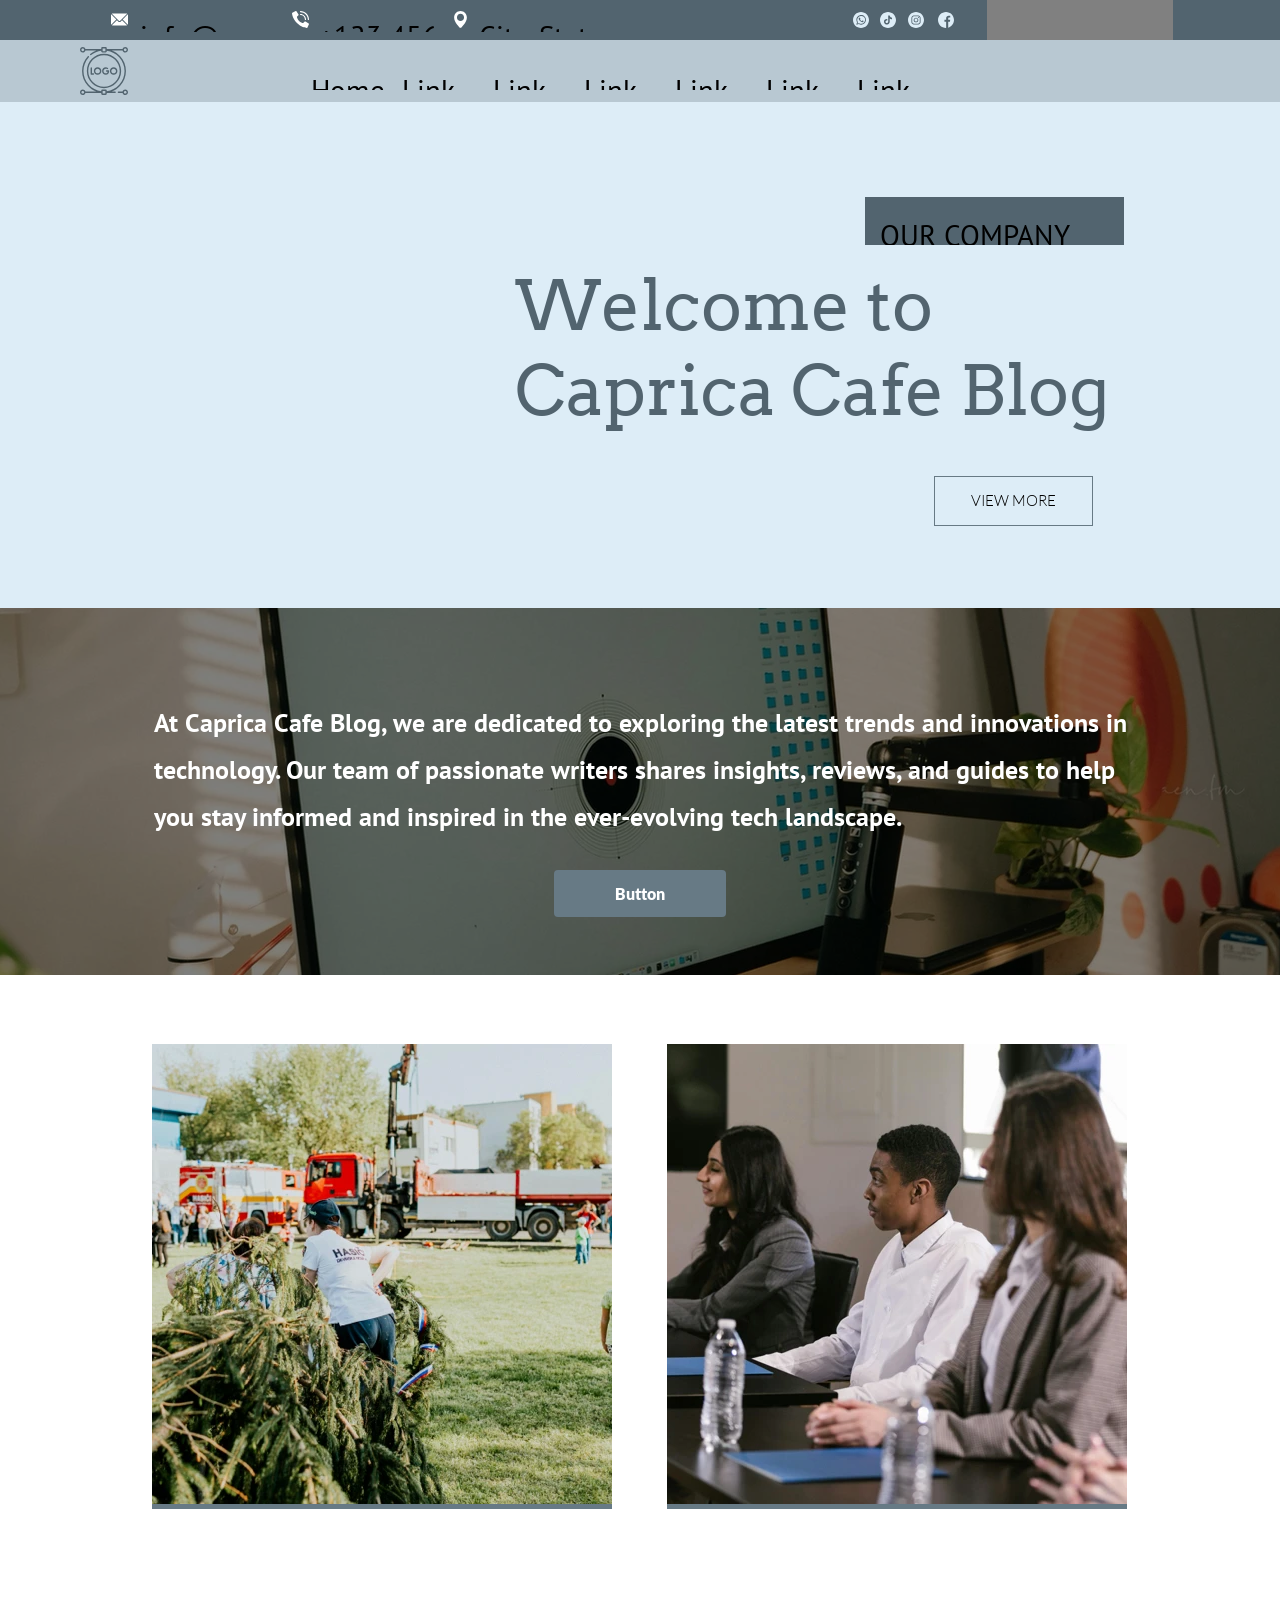
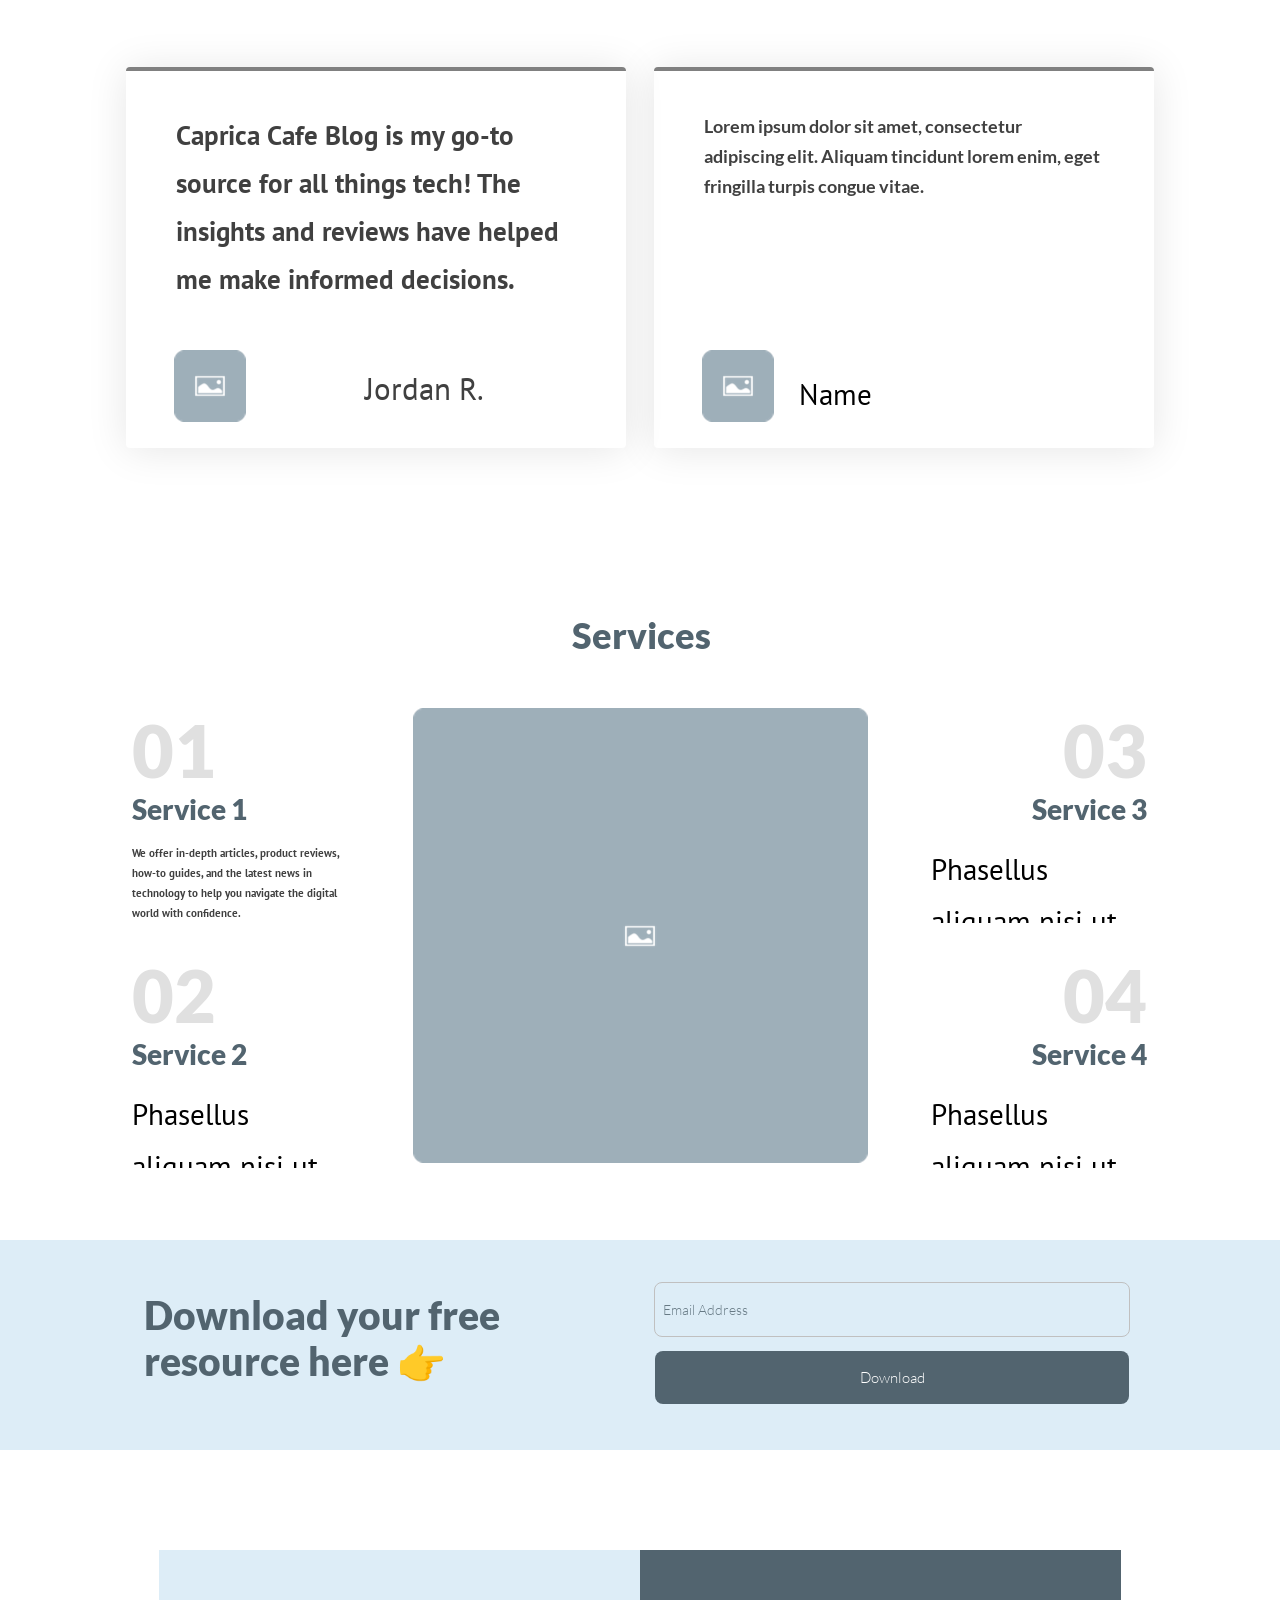
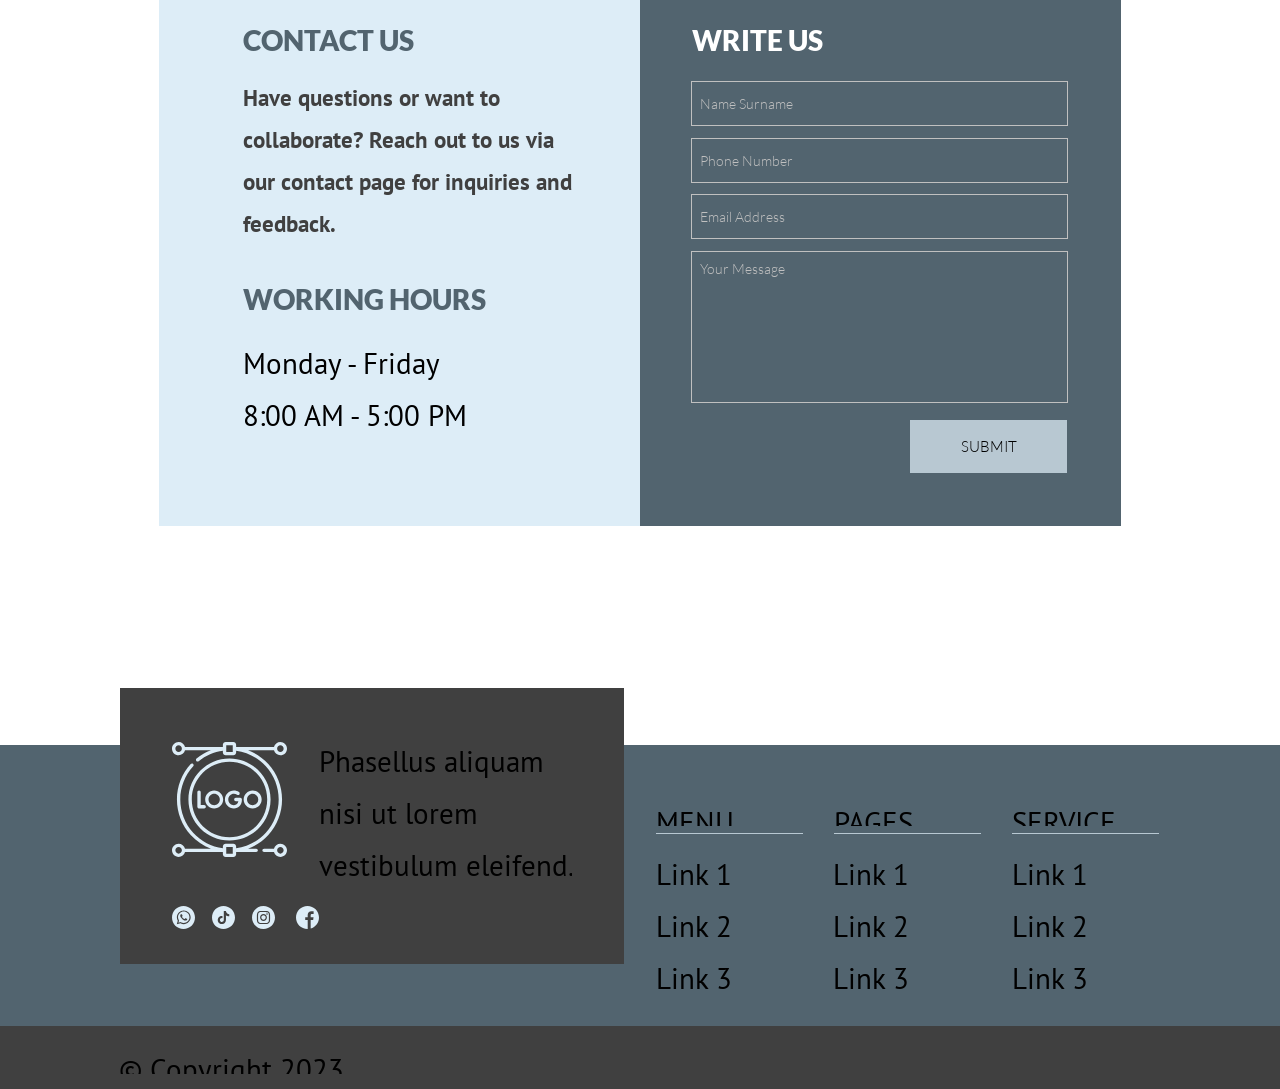
<file: about-caprica-cafe-blog-discover-our-passion-for-technology.html>
<!DOCTYPE html>
<html>
<head>
<meta charset="UTF-8">
<title>About Caprica Cafe Blog - Discover Our Passion for Technology</title>
<meta name="referrer" content="same-origin">
<meta name="robots" content="max-image-preview:large">
<meta name="viewport" content="width=device-width,initial-scale=1,shrink-to-fit=no">
<style>.anim{visibility:hidden}</style>
<script>!function(){var A=new Image;A.onload=A.onerror=function(){1!=A.height&&document.body.classList.remove("webp")},A.src="[data-uri]"}();
</script>
<link rel="stylesheet" href="css/site.b415df.css" type="text/css">
</head>
<body style="--sw:0px" class="webp" id="b1">
<script>!function(){var e=document.body;"0"===e.style.getPropertyValue("--sw")&&e.style.setProperty("--sw","0px");var t=document.createElement("P");t.innerHTML="&nbsp;",t.style.cssText="position:fixed;visible:hidden;font-size:100px;zoom:1",e.appendChild(t);var n=function(t){return function(){var n=Math.trunc(1e4/parseFloat(window.getComputedStyle(t).getPropertyValue("font-size")))/100;n!=e.style.getPropertyValue("--f")&&e.style.setProperty("--f",n)}}(t);if("ResizeObserver"in window)new ResizeObserver(n).observe(t);else if("requestAnimationFrame"in window){var r=function(){n(),requestAnimationFrame(r)};requestAnimationFrame(r)}else setInterval(n,100)}()</script>

<script>/firefox/i.test(navigator.userAgent)||function(){var e=function(){var e=document.body,t=window.innerWidth,n=getComputedStyle(e),r=n.getPropertyValue("--s");if(320==r){if(t<320)return;t=Math.min(479,t)}else if(480==r){if(t<480)return;t=Math.min(610,t)}else t=r;var i=Math.trunc(t/r*1e4)/1e4;i!=n.getPropertyValue("--z")&&e.style.setProperty("--z",i)};window.addEventListener?window.addEventListener("resize",e,!0):window.onscroll=e,e()}();</script>

<div data-block-group="0" class="v9 ps106 s111 c21 z71">
<div class="ps107">
</div>
<div class="v10 ps106 s112 c22 z72"></div>
<div class="ps108 v9 s113">
<div class="v10 ps109 s4">
<div class="v10 ps110 s5 c3 z73">
<svg viewBox="0 0 512 512" xmlns="http://www.w3.org/2000/svg" class="i13">
<g fill="currentColor"><path d="M331.756 277.251l-42.881 43.026c-17.389 17.45-47.985 17.826-65.75 0l-42.883-43.026L26.226 431.767C31.959 434.418 38.28 436 45 436h422c6.72 0 13.039-1.58 18.77-4.232L331.756 277.251Z"/><path d="M467 76H45c-6.72 0-13.041 1.582-18.772 4.233l164.577 165.123c.011.011.024.013.035.024 .011.011.013.026.013.026l53.513 53.69c5.684 5.684 17.586 5.684 23.27 0l53.502-53.681s.013-.024.024-.035c0 0 .024-.013.035-.024L485.77 80.232C480.039 77.58 473.72 76 467 76Z"/><path d="M4.786 101.212C1.82 107.21 0 113.868 0 121v270c0 7.132 1.818 13.79 4.785 19.788l154.283-154.783L4.786 101.212Z"/><path d="M507.214 101.21L352.933 256.005 507.214 410.79C510.18 404.792 512 398.134 512 391V121c0-7.134-1.82-13.792-4.786-19.79Z"/></g>
</svg>
</div>
<div class="v10 ps111 s114 c3 z74">
<p class="p9 f24">info@example.com</p>
</div>
<div class="v10 ps112 s5 c3 z75">
<svg viewBox="0 0 58 58" xmlns="http://www.w3.org/2000/svg" class="i13">
<g transform="translate(-1 0)"><g fill="currentColor"><path d="M25.017 33.983c-5.536-5.536-6.786-11.072-7.068-13.29 -.0788-.6133.1322-1.2284.571-1.664L23 14.551c.659-.6587.7759-1.6851.282-2.475L16.149 1c-.5465-.8748-1.6686-1.1905-2.591-.729L2.107 5.664c-.746.3673-1.1847 1.1598-1.1 1.987 .6 5.7 3.085 19.712 16.855 33.483 13.77 13.771 27.78 16.255 33.483 16.855 .8271.0846 1.6196-.3541 1.987-1.1l5.393-11.451c.4597-.9205.1461-2.0396-.725-2.587L46.924 35.72c-.7896-.4945-1.8159-.3784-2.475.28l-4.478 4.48c-.4357.4387-1.0508.6497-1.664.571 -2.218-.282-7.754-1.532-13.29-7.068Z"/><path d="M47 31c-1.1046 0-2-.8955-2-2 -.0094-8.2804-6.7197-14.9907-15-15 -1.1046 0-2-.8955-2-2 0-1.1046.8954-2 2-2 10.4886.0115 18.9884 8.5113 19 19 0 1.1045-.8955 2-2 2Z"/><path d="M57 31c-1.1046 0-2-.8955-2-2C54.9845 15.1992 43.8007 4.0154 30 4c-1.1046 0-2-.8955-2-2 0-1.1046.8954-2 2-2 16.0089.0176 28.9823 12.991 29 29 0 .5304-.2108 1.0391-.5858 1.4142 -.3751.375-.8838.5857-1.4143.5857Z"/></g></g>
</svg>
</div>
<div class="v10 ps113 s115 c3 z76">
<p class="p9 f24">+123 456 7890</p>
</div>
<div class="v10 ps114 s5 c3 z77">
<svg viewBox="0 0 24 24" xmlns="http://www.w3.org/2000/svg" class="i13">
<path fill="currentColor" d="M12 0C7.038 0 3 4.066 3 9.065c0 7.103 8.154 14.437 8.501 14.745 .143.127.321.19.499.19s.356-.063.499-.189C12.846 23.502 21 16.168 21 9.065 21 4.066 16.962 0 12 0Zm0 14c-2.757 0-5-2.243-5-5s2.243-5 5-5 5 2.243 5 5 -2.243 5-5 5Z"/>
</svg>
</div>
<div class="v10 ps115 s116 c3 z78">
<p class="p9 f24">City, State, Country</p>
</div>
<div class="v10 ps116 s9 z79">
<div class="v10 ps117 s9">
<div class="v10 ps117 s10 c3 z80">
<svg viewBox="0 0 512 512" xmlns="http://www.w3.org/2000/svg" class="i14">
<g fill="currentColor"><path d="M256 0C114.637 0 0 114.637 0 256c0 141.363 114.637 256 256 256 141.363 0 256-114.637 256-256C512 114.637 397.363 0 256 0Zm5.4257 405.051c-.004 0 .0039 0 0 0h-.0625c-25.6446-.0118-50.8438-6.4415-73.2227-18.6446L106.918 407.707l21.7382-79.375C115.246 305.105 108.191 278.754 108.203 251.757c.0351-84.4532 68.7695-153.16 153.223-153.16 40.9843.0156 79.457 15.9688 108.383 44.9179C398.738 172.468 414.66 210.953 414.644 251.878c-.0352 84.457-68.7774 153.172-153.219 153.172Z"/><path d="M261.476 124.469c-70.2461 0-127.375 57.1054-127.406 127.301 -.0079 24.0546 6.7265 47.4804 19.4726 67.75l3.0273 4.8164 -12.8672 46.9804 48.1992-12.6407 4.6523 2.7578c19.5507 11.6015 41.9648 17.7382 64.8164 17.746h.0507c70.1914 0 127.32-57.1094 127.352-127.309 .0117-34.0196-13.2227-66.004-37.2657-90.0665 -24.043-24.0625-56.0196-37.3243-90.0312-37.336Zm74.9062 182.035c-3.1915 8.9375-18.4844 17.0976-25.8399 18.1992 -6.5977.9843-14.9415 1.3945-24.1133-1.5157 -5.5625-1.7657-12.6915-4.1211-21.8282-8.0625C226.199 298.547 201.117 259.89 199.203 257.336c-1.9141-2.5547-15.6329-20.754-15.6329-39.5938 0-18.836 9.8906-28.0977 13.3984-31.9258 3.5117-3.8321 7.6601-4.7891 10.2109-4.7891 2.5507 0 5.1054.0234 7.3359.1328 2.3515.1171 5.5078-.8946 8.6132 6.5703 3.1914 7.664 10.8476 26.5 11.8046 28.414 .957 1.9179 1.59375 4.1523.3203 6.707 -1.2774 2.5546-5.5196 8.0664-9.5704 13.0898 -1.6993 2.1054-3.9141 3.9804-1.6797 7.8125 2.2304 3.8281 9.9179 16.3632 21.2968 26.5117 14.625 13.039 26.9609 17.0781 30.789 18.996 3.8242 1.914 6.0585 1.59375 8.2929-.9571 2.2304-2.5547 9.5703-11.1758 12.121-15.0079 2.5507-3.8321 5.1054-3.1915 8.6132-1.9141 3.5117 1.2734 22.332 10.5351 26.1601 12.4492 3.8281 1.9179 6.3789 2.875 7.3359 4.4726 .9609 1.5976.9609 9.2578-2.2305 18.1992Z"/></g>
</svg>
</div>
<div class="v10 ps118 s10 c3 z80">
<svg viewBox="0 0 512 512" xmlns="http://www.w3.org/2000/svg" class="i14">
<path fill="currentColor" d="M256 0C114.637 0 0 114.637 0 256c0 141.363 114.637 256 256 256s256-114.637 256-256C512 114.637 397.363 0 256 0Zm128.43 195.873v34.663c-16.345.006-32.226-3.197-47.204-9.516 -9.631-4.066-18.604-9.305-26.811-15.636l.246 106.693c-.103 24.025-9.608 46.598-26.811 63.601 -14 13.84-31.74 22.641-50.968 25.49 -4.518.669-9.116 1.012-13.766 1.012 -20.583 0-40.124-6.668-56.109-18.97 -3.008-2.316-5.885-4.827-8.624-7.532 -18.644-18.427-28.258-43.401-26.639-69.674 1.235-19.999 9.242-39.072 22.59-54.021 17.66-19.782 42.366-30.762 68.782-30.762 4.65 0 9.248.349 13.766 1.018v12.816 35.652c-4.284-1.413-8.859-2.19-13.623-2.19 -24.134 0-43.659 19.69-43.298 43.842 .229 15.453 8.67 28.961 21.12 36.407 5.851 3.5 12.582 5.668 19.765 6.062 5.628.309 11.032-.475 16.036-2.127 17.243-5.696 29.682-21.892 29.682-40.994l.057-71.447V109.82h47.736c.046 4.73.526 9.345 1.418 13.817 3.603 18.101 13.806 33.805 28.006 44.511 12.382 9.339 27.8 14.875 44.511 14.875 .011 0 .149 0 .137-.011v12.861Z"/>
</svg>
</div>
<div class="v10 ps119 s10 c3 z80">
<svg viewBox="0 0 512 512" xmlns="http://www.w3.org/2000/svg" class="i14">
<g fill="currentColor"><path d="M305 256c0 27.0625-21.9375 49-49 49s-49-21.9375-49-49 21.9375-49 49-49 49 21.9375 49 49Z"/><path d="M370.594 169.305c-2.3555-6.3829-6.1133-12.1602-10.9961-16.9024 -4.7422-4.8829-10.5157-8.6407-16.9024-10.9961 -5.1797-2.0118-12.961-4.40625-27.293-5.0586 -15.504-.7071-20.1524-.8594-59.4024-.8594 -39.254 0-43.9024.1484-59.4024.8554 -14.3321.65625-22.1172 3.0507-27.293 5.0625 -6.3868 2.3554-12.1641 6.1132-16.9024 10.996 -4.8829 4.7421-8.6407 10.5156-11 16.9023 -2.0118 5.1796-4.40625 12.9648-5.0586 27.2968 -.7071 15.5-.8594 20.1484-.8594 59.4023 0 39.25.1523 43.8984.8593 59.4023 .6523 14.332 3.0468 22.1132 5.0585 27.2929 2.3593 6.3867 6.1132 12.1601 10.996 16.9023 4.7421 4.8828 10.5156 8.6406 16.9023 10.996 5.1796 2.0156 12.9648 4.4101 27.2968 5.0625 15.5.707 20.1445.8554 59.3984.8554 39.2578 0 43.9062-.1485 59.4023-.8555 14.332-.6524 22.1171-3.0469 27.2968-5.0625 12.8203-4.9454 22.9531-15.0782 27.8984-27.8985 2.0117-5.1797 4.40625-12.961 5.0625-27.293 .707-15.504.8554-20.1524.8554-59.4024 0-39.254-.1485-43.9024-.8555-59.4024 -.6524-14.3321-3.0469-22.1172-5.0625-27.2969ZM256 331.484c-41.6915 0-75.4883-33.793-75.4883-75.4844 0-41.6915 33.7968-75.4844 75.4882-75.4844 41.6875 0 75.4843 33.7929 75.4843 75.4843s-33.7969 75.4843-75.4844 75.4843Zm78.4687-136.312c-9.7422 0-17.6407-7.8985-17.6407-17.6407 0-9.7422 7.8984-17.6407 17.6406-17.6407 9.7421 0 17.6406 7.8984 17.6406 17.6406 -.004 9.7421-7.8985 17.6406-17.6407 17.6406Z"/><path d="M256 0C114.637 0 0 114.637 0 256c0 141.363 114.637 256 256 256 141.363 0 256-114.637 256-256C512 114.637 397.363 0 256 0Zm146.113 316.605c-.711 15.6484-3.1993 26.332-6.8321 35.6835 -7.6368 19.746-23.2461 35.3554-42.9922 42.9921 -9.3477 3.6328-20.0352 6.1171-35.6797 6.832 -15.6758.7148-20.6836.8867-60.6055.8867 -39.9258 0-44.9297-.1719-60.6094-.8868 -15.6446-.7149-26.3321-3.1993-35.6797-6.8321 -9.8125-3.6915-18.6954-9.4766-26.0391-16.9571 -7.4766-7.3399-13.2618-16.2266-16.9532-26.0352 -3.6329-9.3477-6.1211-20.0352-6.8321-35.6797 -.7227-15.6797-.8907-20.6875-.8907-60.6094s.1679-44.9297.8867-60.6055c.7109-15.6485 3.1953-26.3321 6.8281-35.6836 3.6914-9.8086 9.4804-18.6954 16.9609-26.0352 7.3398-7.4805 16.2265-13.2657 26.0351-16.9571 9.3515-3.6329 20.0351-6.1172 35.6835-6.8321 15.6757-.7149 20.6835-.8868 60.6054-.8868 39.9218 0 44.9296.1718 60.6054.8906 15.6484.7109 26.332 3.1953 35.6835 6.8242 9.8085 3.6914 18.6953 9.4804 26.039 16.9609C385.804 141.018 391.593 149.901 395.28 159.71c3.6367 9.3515 6.121 20.0351 6.8359 35.6835 .7148 15.6757.8828 20.6835.8828 60.6054 0 39.9218-.168 44.9296-.8868 60.6054Z"/></g>
</svg>
</div>
<div class="v10 ps120 s10 c3 z80">
<svg viewBox="0 0 512 512" xmlns="http://www.w3.org/2000/svg" class="i14">
<path fill="currentColor" d="M512 256C512 114.6 397.4 0 256 0 114.6 0 0 114.6 0 256c0 141.4 114.6 256 256 256 1.5 0 3 0 4.5-.1V312.7h-55v-64.1h55v-47.2c0-54.7 33.4-84.5 82.2-84.5 23.4 0 43.5 1.7 49.3 2.5v57.2h-33.6c-26.5 0-31.7 12.6-31.7 31.1v40.8h63.5l-8.3 64.1h-55.2v189.5C433.7 471.4 512 372.9 512 256Z"/>
</svg>
</div>
</div>
</div>
<div class="v11 ps121 s11 z81">
<ul class="menu-dropdown v10 ps117 s12 m2" id="m2">
<li class="v9 ps117 s11">
<div class="menu-content mcv2">
<div class="v10 ps117 s13 c23 z82">
<div class="v10 ps122 s117 c3 z80">
<p class="p10 f25">Language &dArr;</p>
</div>
</div>
</div>
<ul class="menu-dropdown v12 ps117 s15 m2 z83">
<li class="v9 ps117 s16">
<a href="#" class="ml2"><div class="menu-content mcv2"><div class="v10 ps117 s17 c23 z82"><div class="v10 ps123 s118 c3 z80"><p class="p10 f25">EN</p></div></div></div></a>
</li>
<li class="v9 ps117 s16">
<a href="#" class="ml2"><div class="menu-content mcv2"><div class="v10 ps117 s17 c23 z82"><div class="v10 ps123 s118 c3 z80"><p class="p10 f25">ES</p></div></div></div></a>
</li>
<li class="v9 ps117 s16">
<a href="#" class="ml2"><div class="menu-content mcv2"><div class="v10 ps117 s17 c23 z82"><div class="v10 ps123 s118 c3 z80"><p class="p10 f25">FR</p></div></div></div></a>
</li>
<li class="v9 ps117 s16">
<a href="#" class="ml2"><div class="menu-content mcv2"><div class="v10 ps117 s17 c23 z82"><div class="v10 ps123 s118 c3 z80"><p class="p10 f25">IT</p></div></div></div></a>
</li>
<li class="v9 ps117 s16">
<a href="#" class="ml2"><div class="menu-content mcv2"><div class="v10 ps117 s17 c23 z82"><div class="v10 ps123 s118 c3 z80"><p class="p10 f25">DE</p></div></div></div></a>
</li>
</ul>
</li>
</ul>
</div>
</div>
</div>
<div class="v9 ps124 s119 z84">
<div class="ps107">
</div>
<div class="v10 ps106 s119 c24 z85"><div class="plx plxnc" data-plx="o:0:0.01:0:1:0" style="visibility:hidden;will-change:opacity" data-plx-no-clip><div class="bd c25"><div class="c26 s120"></div></div></div></div>
<div class="ps125 v9 s121">
<div class="v10 ps126 s22">
<div class="v10 ps127 s23 c3 z86">
<svg viewBox="0 0 512 512" xmlns="http://www.w3.org/2000/svg" class="i15">
<path fill="currentColor" d="M256 438.867c100.833 0 182.867-82.034 182.867-182.867 0-100.833-82.034-182.867-182.867-182.867 -100.833 0-182.867 82.034-182.867 182.867 0 100.833 82.034 182.867 182.867 182.867Zm0-350.734c92.562 0 167.867 75.305 167.867 167.867 0 92.562-75.305 167.867-167.867 167.867 -92.562 0-167.867-75.305-167.867-167.867 0-92.562 75.305-167.867 167.867-167.867ZM482.5 453c-13.675 0-25.204 9.354-28.531 22h-44.174c-4.142 0-7.5 3.357-7.5 7.5s3.358 7.5 7.5 7.5h44.174c3.327 12.646 14.856 22 28.531 22 16.266 0 29.5-13.233 29.5-29.5s-13.234-29.5-29.5-29.5Zm0 44c-7.995 0-14.5-6.505-14.5-14.5s6.505-14.5 14.5-14.5 14.5 6.505 14.5 14.5 -6.505 14.5-14.5 14.5ZM275.655 296.044c20.957 0 35.593-16.467 35.593-40.044 0-4.143-3.358-7.5-7.5-7.5h-19.471c-4.142 0-7.5 3.357-7.5 7.5s3.358 7.5 7.5 7.5h11.193c-1.966 9.19-7.854 17.544-19.816 17.544 -13.809 0-25.043-11.234-25.043-25.044s11.234-25.044 25.043-25.044c5.019 0 9.858 1.478 13.997 4.273 3.432 2.317 8.095 1.416 10.413-2.017 2.319-3.432 1.416-8.094-2.017-10.413 -6.627-4.478-14.371-6.844-22.394-6.844 -22.08 0-40.043 17.964-40.043 40.044s17.965 40.045 40.045 40.045Zm83.421 0c22.08 0 40.043-17.964 40.043-40.044s-17.963-40.044-40.043-40.044 -40.044 17.964-40.044 40.044 17.964 40.044 40.044 40.044Zm0-65.088c13.809 0 25.043 11.234 25.043 25.044s-11.234 25.044-25.043 25.044 -25.044-11.234-25.044-25.044 11.235-25.044 25.044-25.044Zm-171.292 65.088c22.08 0 40.043-17.964 40.043-40.044s-17.963-40.044-40.043-40.044 -40.044 17.964-40.044 40.044 17.964 40.044 40.044 40.044Zm0-65.088c13.809 0 25.043 11.234 25.043 25.044s-11.234 25.044-25.043 25.044 -25.044-11.234-25.044-25.044 11.235-25.044 25.044-25.044ZM374.795 475h-36.239c34.171-12.878 65.129-33.716 90.271-61.243C468.275 370.565 490 314.539 490 256c0-58.539-21.725-114.565-61.173-157.757 -25.142-27.528-56.1-48.365-90.271-61.243h115.413c3.327 12.646 14.856 22 28.531 22 16.266 0 29.5-13.233 29.5-29.5C512 13.233 498.766 0 482.5 0c-13.675 0-25.204 9.354-28.531 22H285.5v-9.5C285.5 5.607 279.893 0 273 0h-34c-6.893 0-12.5 5.607-12.5 12.5V22H58.031C54.704 9.354 43.175 0 29.5 0 13.234 0 0 13.233 0 29.5 0 45.767 13.234 59 29.5 59c13.675 0 25.204-9.354 28.531-22h115.375c-22.995 8.672-44.597 20.982-64.046 36.64 -3.227 2.598-3.736 7.318-1.139 10.545 2.61 3.242 7.338 3.72 10.545 1.139 31.188-25.109 68.282-41.039 107.734-46.347V46.5c0 6.893 5.607 12.5 12.5 12.5h34c6.893 0 12.5-5.607 12.5-12.5v-7.512c50.74 6.834 97.443 31.26 132.251 69.371C454.668 148.78 475 201.213 475 256c0 54.787-20.332 107.22-57.249 147.641 -34.808 38.111-81.511 62.537-132.251 69.371V465.5c0-6.893-5.607-12.5-12.5-12.5h-34c-6.893 0-12.5 5.607-12.5 12.5v7.512c-50.74-6.834-97.443-31.26-132.251-69.371C57.332 363.22 37 310.787 37 256c0-54.868 20.385-107.359 57.398-147.805 2.796-3.056 2.586-7.8-.469-10.597 -3.056-2.795-7.8-2.585-10.596.47C43.782 141.286 22 197.374 22 256c-.0001 58.539 21.725 114.565 61.173 157.757 25.142 27.528 56.1 48.365 90.271 61.243H58.031c-3.327-12.646-14.856-22-28.531-22C13.234 453 0 466.233 0 482.5 0 498.767 13.234 512 29.5 512c13.675 0 25.204-9.354 28.531-22H226.5v9.5c0 6.893 5.607 12.5 12.5 12.5h34c6.893 0 12.5-5.607 12.5-12.5V490h89.295c4.142 0 7.5-3.357 7.5-7.5s-3.358-7.5-7.5-7.5ZM482.5 15c7.995 0 14.5 6.505 14.5 14.5s-6.505 14.5-14.5 14.5 -14.5-6.505-14.5-14.5 6.505-14.5 14.5-14.5Zm-453 29C21.505 44 15 37.495 15 29.5 15 21.505 21.505 15 29.5 15 37.495 15 44 21.505 44 29.5 44 37.495 37.495 44 29.5 44Zm241 0h-29V15h29Zm-241 453c-7.995 0-14.5-6.505-14.5-14.5s6.505-14.5 14.5-14.5 14.5 6.505 14.5 14.5 -6.505 14.5-14.5 14.5Zm241 0h-29v-29h29ZM119.106 295.879c.538.093.974.168 8.182.168 3.477 0 8.529-.018 15.926-.059 4.142-.023 7.481-3.4 7.458-7.542 -.023-4.128-3.376-7.458-7.499-7.458h-.043c-5.276.029-10.94.051-15.25.055v-57.587c0-4.143-3.358-7.5-7.5-7.5 -4.142 0-7.5 3.357-7.5 7.5v65.032c.001 3.651 2.629 6.771 6.226 7.391Z"/>
</svg>
</div>
<div class="v5 ps23 s24 c8 z17">
<p class="p3 f3">Home</p>
</div>
<div class="v5 ps24 s24 c8 z18">
<p class="p3 f3">Link 1</p>
</div>
<div class="v5 ps24 s24 c8 z19">
<p class="p3 f3">Link 2</p>
</div>
<div class="v5 ps24 s24 c8 z20">
<p class="p3 f3">Link 3</p>
</div>
<div class="v5 ps24 s24 c8 z21">
<p class="p3 f3">Link 4</p>
</div>
<div class="v5 ps24 s24 c8 z22">
<p class="p3 f3">Link 5</p>
</div>
<div class="v5 ps24 s24 c8 z23">
<p class="p3 f3">Link 6</p>
</div>
<div class="v6 ps25 s25 c9 z24">
<a href="#" class="a1"><svg viewBox="0 0 24 24" xmlns="http://www.w3.org/2000/svg" class="i4"><path fill="currentColor" d="M3.5 7c-.2762 0-.5-.2239-.5-.5 0-.2762.2238-.5.5-.5h17c.2761 0 .5.2238.5.5 0 .2761-.2239.5-.5.5Zm0 5c-.2762 0-.5-.2239-.5-.5s.2238-.5.5-.5h17c.2761 0 .5.2239.5.5s-.2239.5-.5.5Zm0 5c-.2762 0-.5-.2239-.5-.5s.2238-.5.5-.5h17c.2761 0 .5.2239.5.5s-.2239.5-.5.5Z"/></svg></a>
</div>
</div>
</div>
</div>
</div>
<div class="ps128 v9 s122 z82">
<div class="animm fadeInDownBig un46 popup v13 ps129 s27 c22 z87" id="popup2" style="visibility:hidden;transform:translate3d(-999999px,0,0)" data-popup-group="0" data-popup-type="0">
<div class="v6 ps28 s28">
<div class="v6 ps29 s29 c9 z26">
<h1 class="p4 f4">Home</h1>
</div>
<div class="v6 ps30 s29 c9 z27">
<h1 class="p4 f5">Link 1</h1>
</div>
<div class="v6 ps31 s29 c9 z28">
<h1 class="p4 f5">Link 2</h1>
</div>
<div class="v6 ps32 s29 c9 z29">
<h1 class="p4 f5">Link 3</h1>
</div>
<div class="v6 ps33 s29 c9 z30">
<h1 class="p4 f5">Link 4</h1>
</div>
<div class="v6 ps32 s29 c9 z31">
<h1 class="p4 f5">Link 5</h1>
</div>
<div class="v6 ps33 s29 c9 z32">
<h1 class="p4 f5">Link 6</h1>
</div>
</div>
<div class="v10 ps130 s30 c3 z88">
<a href="#" class="a3"><svg viewBox="0 0 64 64" xmlns="http://www.w3.org/2000/svg" class="i16"><path fill="currentColor" d="M4.59 59.41h0c.7806.7814 2.0469.7821 2.8284.0015 .0005-.0006.001-.0011.0015-.0016l24.58-24.58 24.59 24.58v0c.7814.7814 2.0485.7814 2.83 0 .7814-.7815.7814-2.0486 0-2.83l-24.59-24.58 24.58-24.59v-.0001c.7814-.7815.7814-2.0486-.0001-2.83 -.7815-.7815-2.0486-.7815-2.83 0l-24.58 24.59 -24.59-24.58v0c-.839-.7185-2.1016-.6208-2.82.2181 -.6413.7487-.6413 1.853 0 2.6018l24.58 24.59 -24.58 24.59h0c-.7755.78-.7755 2.0399-.0001 2.82Z"/></svg></a>
</div>
</div>
</div>
<div data-block-group="0" class="v9 ps131 s123 c27 z89">
<div class="ps107">
</div>
<div class="ps132 v9 s124">
<div class="v10 ps133 s125 c22 z90">
<div class="v10 ps134 s126 c3 z91">
<p class="p11 f26">OUR COMPANY</p>
</div>
</div>
<div class="v10 ps135 s127 c3 z92">
<h1 class="p9 f27">Welcome to Caprica Cafe Blog</h1>
</div>
<div class="v14 ps136 s128 c28 z93">
<p class="f28">VIEW MORE</p>
</div>
</div>
</div>
<div data-block-group="0" class="v9 ps106 s129 c29 z94">
<div class="ps107">
</div>
<div class="v10 ps106 s130 c30">
<div class="ps137 v9 s131">
<div class="v10 ps138 s132 c3 z80">
<p class="p9 f29">At Caprica Cafe Blog, we are dedicated to exploring the latest trends and innovations in technology. Our team of passionate writers shares insights, reviews, and guides to help you stay informed and inspired in the ever-evolving tech landscape.</p>
</div>
<div class="v14 ps139 s133 c31 z80">
<p class="f30">Button</p>
</div>
</div>
</div>
</div>
<div data-block-group="0" class="v9 ps106 s134 c32 z95">
<div class="ps107">
</div>
<div class="ps140 v9 s135">
<div class="v10 ps141 s136">
<div class="v10 ps117 s137 c3 z80">
<picture>
<source srcset="images/h/vunqattzeoo-510.webp 2x" type="image/webp" media="(max-width:1199px)">
<source srcset="images/t/vunqattzeoo-510.jpg 2x" media="(max-width:1199px)">
<source srcset="images/4/vunqattzeoo-460.webp 1x, images/a/vunqattzeoo-920.webp 2x" type="image/webp" media="(min-width:1200px)">
<source srcset="images/e/vunqattzeoo-460.jpg 1x, images/a/vunqattzeoo-920.jpg 2x" media="(min-width:1200px)">
<img src="images/a/vunqattzeoo-920.jpg" loading="lazy" alt="A lively outdoor community event featuring fire trucks, families, and a festive atmosphere." class="i17">
</picture>
</div>
<div class="v10 ps142 s137 c3 z80">
<picture>
<source srcset="images/6/7acmusyrzpu-510.webp 2x" type="image/webp" media="(max-width:1199px)">
<source srcset="images/l/7acmusyrzpu-510.jpg 2x" media="(max-width:1199px)">
<source srcset="images/p/7acmusyrzpu-460.webp 1x, images/c/7acmusyrzpu-920.webp 2x" type="image/webp" media="(min-width:1200px)">
<source srcset="images/r/7acmusyrzpu-460.jpg 1x, images/h/7acmusyrzpu-920.jpg 2x" media="(min-width:1200px)">
<img src="images/h/7acmusyrzpu-920.jpg" loading="lazy" alt="Diverse professionals attending a meeting in a modern conference room." class="i17">
</picture>
</div>
</div>
</div>
</div>
<div data-block-group="0" class="c33">
<div class="v9 ps143 s138 c32 z82">
<div class="ps107">
</div>
<div class="ps144 v9 s139">
<div class="v10 ps145 s140">
<div class="v10 ps117 s141 c34 z96">
<div class="v10 ps146 s142 c3 z97">
<p class="p9 f31">Caprica Cafe Blog is my go-to source for all things tech! The insights and reviews have helped me make informed decisions.</p>
</div>
<div class="v10 ps147 s143">
<div class="v10 ps117 s144 c3 z98">
<picture id="image1">
<source srcset="images/h/placeholder-86.webp 2x" type="image/webp" media="(max-width:1199px)">
<source srcset="images/6/placeholder-86.png 2x" media="(max-width:1199px)">
<source srcset="images/l/placeholder-72.webp 1x, images/r/placeholder-144.webp 2x" type="image/webp" media="(min-width:1200px)">
<source srcset="images/0/placeholder-72.png 1x, images/n/placeholder-144.png 2x" media="(min-width:1200px)">
<img src="images/n/placeholder-144.png" loading="lazy" class="i18">
</picture>
</div>
<div class="v10 ps148 s145 c3 z99">
<p class="p12 f32">Jordan R.</p>
</div>
</div>
</div>
<div class="v10 ps149 s141 c34 z100">
<div id="testimonial" class="v10 ps146 s142 c3 z101">
<p class="p9 f33">Lorem ipsum dolor sit amet, consectetur adipiscing elit. Aliquam tincidunt lorem enim, eget fringilla turpis congue vitae.</p>
</div>
<div class="v10 ps147 s143">
<div class="v10 ps117 s144 c3 z102">
<picture id="image0">
<source srcset="images/h/placeholder-86.webp 2x" type="image/webp" media="(max-width:1199px)">
<source srcset="images/6/placeholder-86.png 2x" media="(max-width:1199px)">
<source srcset="images/l/placeholder-72.webp 1x, images/r/placeholder-144.webp 2x" type="image/webp" media="(min-width:1200px)">
<source srcset="images/0/placeholder-72.png 1x, images/n/placeholder-144.png 2x" media="(min-width:1200px)">
<img src="images/n/placeholder-144.png" loading="lazy" class="i18">
</picture>
</div>
<div id="customer" class="v10 ps148 s145 c3 z103">
<p class="p9 f34">Name</p>
</div>
</div>
</div>
</div>
</div>
</div>
</div>
<div data-block-group="0" class="v9 ps106 s146 c32 z104">
<div class="ps107">
</div>
<div class="ps150 v9 s147">
<div class="v10 ps151 s148 c3 z80">
<h1 class="p10 f35">Services</h1>
</div>
<div class="v10 ps152 s73">
<div class="v10 ps117 s149">
<div class="v10 ps117 s150 c3 z105">
<h1 class="p9 f36">01</h1>
</div>
<div class="v10 ps153 s151 c3 z106">
<h1 class="p9 f37">Service 1</h1>
</div>
<div class="v10 ps154 s152 c3 z80">
<p class="p9 f38">We offer in-depth articles, product reviews, how-to guides, and the latest news in technology to help you navigate the digital world with confidence.</p>
</div>
<div class="v10 ps155 s78">
<div class="v10 ps117 s153">
<div class="v10 ps117 s150 c3 z107">
<h1 class="p9 f36">02</h1>
</div>
<div class="v10 ps156 s151 c3 z108">
<h1 class="p9 f37">Service 2</h1>
</div>
</div>
</div>
<div class="v10 ps154 s152 c3 z80">
<p class="p9 f39">Phasellus aliquam nisi ut lorem vestibulum eleifend. Nulla ut arcu non nisi congue.</p>
</div>
</div>
<div class="v10 ps157 s80 c3 z109">
<picture>
<source srcset="images/a/placeholder-440.webp 2x" type="image/webp" media="(max-width:1199px)">
<source srcset="images/6/placeholder-440.png 2x" media="(max-width:1199px)">
<source srcset="images/h/placeholder-455.webp 1x, images/r/placeholder-910.webp 2x" type="image/webp" media="(min-width:1200px)">
<source srcset="images/t/placeholder-455.png 1x, images/0/placeholder-910.png 2x" media="(min-width:1200px)">
<img src="images/0/placeholder-910.png" loading="lazy" class="i19">
</picture>
</div>
<div class="v10 ps158 s154">
<div class="v10 ps159 s150 c3 z110">
<h1 class="p13 f36">03</h1>
</div>
<div class="v10 ps160 s151 c3 z111">
<h1 class="p13 f37">Service 3</h1>
</div>
<div class="v10 ps154 s152 c3 z80">
<p class="p14 f39">Phasellus aliquam nisi ut lorem vestibulum eleifend. Nulla ut arcu non nisi congue.</p>
</div>
<div class="v10 ps161 s78">
<div class="v10 ps117 s153">
<div class="v10 ps162 s150 c3 z112">
<h1 class="p13 f36">04</h1>
</div>
<div class="v10 ps156 s151 c3 z113">
<h1 class="p13 f37">Service 4</h1>
</div>
</div>
</div>
<div id="text3" class="v10 ps154 s152 c3 z80">
<p class="p14 f39">Phasellus aliquam nisi ut lorem vestibulum eleifend. Nulla ut arcu non nisi congue.</p>
</div>
</div>
</div>
</div>
</div>
<div data-block-group="0" class="v9 ps106 s155 c27 z114">
<div class="ps107">
</div>
<div class="ps163 v9 s156">
<div class="v10 ps164 s157">
<div class="v10 ps165 s158 c3 z80">
<h1 class="p9 f40">Download your free resource here <span class="f41">&#x1f449;</span></h1>
</div>
<form action="" method="POST" class="v10 ps166 s159 z80">
<input type="hidden" name="wivexxna">
<div class="v10 ps117 s160 c3">
<input type="email" placeholder="Email Address" name="_Email-reply-to" required class="input2">
</div>
<div class="v10 ps167 s161 c3">
<input type="text" name="sgvgrvvd" class="v12">
<input type="text" name="lnemnxbpym" class="v12">
<input type="submit" disabled value="Download" name="sendmailform" class="un48 submit2 s162">
</div>
</form>
</div>
</div>
</div>
<div data-block-group="0" class="c35">
<div class="v9 ps106 s163 c32 z82">
<div class="ps107">
</div>
<div class="ps168 v9 s164">
<div class="v10 ps169 s165">
<div class="v10 ps117 s166">
<div class="anim fadeInLeftSubtle un49 v10 ps117 s167">
<div class="v10 ps117 s167 c27">
<div class="v10 ps170 s168 c3 z80">
<h1 class="p9 f42">Contact us</h1>
</div>
<div class="v10 ps171 s169 c3 z80">
<p class="p9 f43">Have questions or want to collaborate? Reach out to us via our contact page for inquiries and feedback.</p>
</div>
<div class="v10 ps172 s168 c3 z80">
<h1 class="p9 f42">Working Hours</h1>
</div>
<div class="v10 ps173 s170 c3 z80">
<p class="p9 f39">Monday - Friday</p>
<p class="p9 f39">8:00 AM - 5:00 PM</p>
<p class="p9 f39"><br></p>
<p class="p9 f39">Saturday</p>
<p class="p9 f39">8:00 AM - 12:00 PM</p>
</div>
</div>
</div>
<div class="anim fadeInRightSubtle un51 v10 ps174 s171">
<div class="v10 ps117 s171 c22">
<div class="v10 ps175 s172 c3 z80">
<h1 class="p9 f44">Write us</h1>
</div>
<form action="" method="POST" class="v10 ps176 s173 z80">
<input type="hidden" name="wivexxna">
<div class="v10 ps117 s174 c3">
<input type="text" placeholder="Name Surname" name="_Name[]" required class="input3">
</div>
<div class="v10 ps177 s174 c3">
<input type="text" placeholder="Phone Number" name="_Phone[]" class="input4">
</div>
<div class="v10 ps178 s174 c3">
<input type="email" placeholder="Email Address" name="_Email-reply-to" required class="input5">
</div>
<div class="v10 ps177 s175 c3">
<textarea placeholder="Your Message" name="_Message[]" class="input6"></textarea>
</div>
<div class="v10 ps179 s176 c3">
<input type="text" name="lmevfmdhgs" class="v12">
<input type="text" name="cqrgonoymxx" class="v12">
<input type="submit" disabled value="SUBMIT" name="sendmailform" class="un50 submit3 s177">
</div>
</form>
</div>
</div>
</div>
</div>
</div>
</div>
</div>
<div data-block-group="0" class="v9 ps106 s178 c32 z115">
<div class="ps107">
</div>
<div class="ps180 v9 s179">
<div class="v10 ps181 s92">
<div class="v10 ps117 s180">
<div class="v10 ps117 s94 c36 z116"></div>
<div id="text" class="v10 ps182 s181 c3 z117">
<p class="p9 f45">Phasellus aliquam nisi ut lorem vestibulum eleifend. Nulla ut arcu non nisi congue venenatis vitae ut ante. Nam iaculis sem nec ultrices dapibus. Phasellus eu ultrices turpis.&nbsp;</p>
</div>
<div class="v10 ps183 s96 c3 z118">
<svg viewBox="0 0 512 512" xmlns="http://www.w3.org/2000/svg" class="i20">
<path fill="currentColor" d="M256 438.867c100.833 0 182.867-82.034 182.867-182.867 0-100.833-82.034-182.867-182.867-182.867 -100.833 0-182.867 82.034-182.867 182.867 0 100.833 82.034 182.867 182.867 182.867Zm0-350.734c92.562 0 167.867 75.305 167.867 167.867 0 92.562-75.305 167.867-167.867 167.867 -92.562 0-167.867-75.305-167.867-167.867 0-92.562 75.305-167.867 167.867-167.867ZM482.5 453c-13.675 0-25.204 9.354-28.531 22h-44.174c-4.142 0-7.5 3.357-7.5 7.5s3.358 7.5 7.5 7.5h44.174c3.327 12.646 14.856 22 28.531 22 16.266 0 29.5-13.233 29.5-29.5s-13.234-29.5-29.5-29.5Zm0 44c-7.995 0-14.5-6.505-14.5-14.5s6.505-14.5 14.5-14.5 14.5 6.505 14.5 14.5 -6.505 14.5-14.5 14.5ZM275.655 296.044c20.957 0 35.593-16.467 35.593-40.044 0-4.143-3.358-7.5-7.5-7.5h-19.471c-4.142 0-7.5 3.357-7.5 7.5s3.358 7.5 7.5 7.5h11.193c-1.966 9.19-7.854 17.544-19.816 17.544 -13.809 0-25.043-11.234-25.043-25.044s11.234-25.044 25.043-25.044c5.019 0 9.858 1.478 13.997 4.273 3.432 2.317 8.095 1.416 10.413-2.017 2.319-3.432 1.416-8.094-2.017-10.413 -6.627-4.478-14.371-6.844-22.394-6.844 -22.08 0-40.043 17.964-40.043 40.044s17.965 40.045 40.045 40.045Zm83.421 0c22.08 0 40.043-17.964 40.043-40.044s-17.963-40.044-40.043-40.044 -40.044 17.964-40.044 40.044 17.964 40.044 40.044 40.044Zm0-65.088c13.809 0 25.043 11.234 25.043 25.044s-11.234 25.044-25.043 25.044 -25.044-11.234-25.044-25.044 11.235-25.044 25.044-25.044Zm-171.292 65.088c22.08 0 40.043-17.964 40.043-40.044s-17.963-40.044-40.043-40.044 -40.044 17.964-40.044 40.044 17.964 40.044 40.044 40.044Zm0-65.088c13.809 0 25.043 11.234 25.043 25.044s-11.234 25.044-25.043 25.044 -25.044-11.234-25.044-25.044 11.235-25.044 25.044-25.044ZM374.795 475h-36.239c34.171-12.878 65.129-33.716 90.271-61.243C468.275 370.565 490 314.539 490 256c0-58.539-21.725-114.565-61.173-157.757 -25.142-27.528-56.1-48.365-90.271-61.243h115.413c3.327 12.646 14.856 22 28.531 22 16.266 0 29.5-13.233 29.5-29.5C512 13.233 498.766 0 482.5 0c-13.675 0-25.204 9.354-28.531 22H285.5v-9.5C285.5 5.607 279.893 0 273 0h-34c-6.893 0-12.5 5.607-12.5 12.5V22H58.031C54.704 9.354 43.175 0 29.5 0 13.234 0 0 13.233 0 29.5 0 45.767 13.234 59 29.5 59c13.675 0 25.204-9.354 28.531-22h115.375c-22.995 8.672-44.597 20.982-64.046 36.64 -3.227 2.598-3.736 7.318-1.139 10.545 2.61 3.242 7.338 3.72 10.545 1.139 31.188-25.109 68.282-41.039 107.734-46.347V46.5c0 6.893 5.607 12.5 12.5 12.5h34c6.893 0 12.5-5.607 12.5-12.5v-7.512c50.74 6.834 97.443 31.26 132.251 69.371C454.668 148.78 475 201.213 475 256c0 54.787-20.332 107.22-57.249 147.641 -34.808 38.111-81.511 62.537-132.251 69.371V465.5c0-6.893-5.607-12.5-12.5-12.5h-34c-6.893 0-12.5 5.607-12.5 12.5v7.512c-50.74-6.834-97.443-31.26-132.251-69.371C57.332 363.22 37 310.787 37 256c0-54.868 20.385-107.359 57.398-147.805 2.796-3.056 2.586-7.8-.469-10.597 -3.056-2.795-7.8-2.585-10.596.47C43.782 141.286 22 197.374 22 256c-.0001 58.539 21.725 114.565 61.173 157.757 25.142 27.528 56.1 48.365 90.271 61.243H58.031c-3.327-12.646-14.856-22-28.531-22C13.234 453 0 466.233 0 482.5 0 498.767 13.234 512 29.5 512c13.675 0 25.204-9.354 28.531-22H226.5v9.5c0 6.893 5.607 12.5 12.5 12.5h34c6.893 0 12.5-5.607 12.5-12.5V490h89.295c4.142 0 7.5-3.357 7.5-7.5s-3.358-7.5-7.5-7.5ZM482.5 15c7.995 0 14.5 6.505 14.5 14.5s-6.505 14.5-14.5 14.5 -14.5-6.505-14.5-14.5 6.505-14.5 14.5-14.5Zm-453 29C21.505 44 15 37.495 15 29.5 15 21.505 21.505 15 29.5 15 37.495 15 44 21.505 44 29.5 44 37.495 37.495 44 29.5 44Zm241 0h-29V15h29Zm-241 453c-7.995 0-14.5-6.505-14.5-14.5s6.505-14.5 14.5-14.5 14.5 6.505 14.5 14.5 -6.505 14.5-14.5 14.5Zm241 0h-29v-29h29ZM119.106 295.879c.538.093.974.168 8.182.168 3.477 0 8.529-.018 15.926-.059 4.142-.023 7.481-3.4 7.458-7.542 -.023-4.128-3.376-7.458-7.499-7.458h-.043c-5.276.029-10.94.051-15.25.055v-57.587c0-4.143-3.358-7.5-7.5-7.5 -4.142 0-7.5 3.357-7.5 7.5v65.032c.001 3.651 2.629 6.771 6.226 7.391Z"/>
</svg>
</div>
</div>
</div>
</div>
<div class="v10 ps184 s182 c22 z119">
<div class="ps185 v9 s183">
<div class="v10 ps186 s99">
<div class="v10 ps187 s184 c3 z120">
<p class="p9 f46">MENU</p>
</div>
<div class="v10 ps188 s184 c3 z121">
<p class="p9 f46">PAGES</p>
</div>
<div class="v10 ps189 s184 c3 z122">
<p class="p9 f46">SERVICES</p>
</div>
</div>
<div class="v10 ps190 s101">
<div class="v10 ps187 s185 c21 z123"></div>
<div class="v10 ps191 s185 c21 z124"></div>
<div class="v10 ps192 s185 c21 z125"></div>
</div>
<div class="v10 ps193 s103">
<div class="v10 ps187 s186 c3 z126">
<p class="p9 f45">Link 1</p>
<p class="p9 f45">Link 2</p>
<p class="p9 f45">Link 3</p>
<p class="p9 f45">Link 4</p>
<p class="p9 f45">Link 5</p>
<p class="p9 f45">Link 6</p>
</div>
<div class="v10 ps194 s186 c3 z127">
<p class="p9 f45">Link 1</p>
<p class="p9 f45">Link 2</p>
<p class="p9 f45">Link 3</p>
<p class="p9 f45">Link 4</p>
<p class="p9 f45">Link 5</p>
<p class="p9 f45">Link 6</p>
</div>
<div class="v10 ps195 s186 c3 z128">
<p class="p9 f45">Link 1</p>
<p class="p9 f45">Link 2</p>
<p class="p9 f45">Link 3</p>
<p class="p9 f45">Link 4</p>
<p class="p9 f45">Link 5</p>
<p class="p9 f45">Link 6</p>
</div>
</div>
</div>
</div>
<div class="ps196 v9 s187">
<div class="v10 ps197 s106 z129">
<div class="v10 ps117 s106">
<div class="v10 ps117 s107 c3 z80">
<svg viewBox="0 0 512 512" xmlns="http://www.w3.org/2000/svg" class="i21">
<g fill="currentColor"><path d="M256 0C114.637 0 0 114.637 0 256c0 141.363 114.637 256 256 256 141.363 0 256-114.637 256-256C512 114.637 397.363 0 256 0Zm5.4257 405.051c-.004 0 .0039 0 0 0h-.0625c-25.6446-.0118-50.8438-6.4415-73.2227-18.6446L106.918 407.707l21.7382-79.375C115.246 305.105 108.191 278.754 108.203 251.757c.0351-84.4532 68.7695-153.16 153.223-153.16 40.9843.0156 79.457 15.9688 108.383 44.9179C398.738 172.468 414.66 210.953 414.644 251.878c-.0352 84.457-68.7774 153.172-153.219 153.172Z"/><path d="M261.476 124.469c-70.2461 0-127.375 57.1054-127.406 127.301 -.0079 24.0546 6.7265 47.4804 19.4726 67.75l3.0273 4.8164 -12.8672 46.9804 48.1992-12.6407 4.6523 2.7578c19.5507 11.6015 41.9648 17.7382 64.8164 17.746h.0507c70.1914 0 127.32-57.1094 127.352-127.309 .0117-34.0196-13.2227-66.004-37.2657-90.0665 -24.043-24.0625-56.0196-37.3243-90.0312-37.336Zm74.9062 182.035c-3.1915 8.9375-18.4844 17.0976-25.8399 18.1992 -6.5977.9843-14.9415 1.3945-24.1133-1.5157 -5.5625-1.7657-12.6915-4.1211-21.8282-8.0625C226.199 298.547 201.117 259.89 199.203 257.336c-1.9141-2.5547-15.6329-20.754-15.6329-39.5938 0-18.836 9.8906-28.0977 13.3984-31.9258 3.5117-3.8321 7.6601-4.7891 10.2109-4.7891 2.5507 0 5.1054.0234 7.3359.1328 2.3515.1171 5.5078-.8946 8.6132 6.5703 3.1914 7.664 10.8476 26.5 11.8046 28.414 .957 1.9179 1.59375 4.1523.3203 6.707 -1.2774 2.5546-5.5196 8.0664-9.5704 13.0898 -1.6993 2.1054-3.9141 3.9804-1.6797 7.8125 2.2304 3.8281 9.9179 16.3632 21.2968 26.5117 14.625 13.039 26.9609 17.0781 30.789 18.996 3.8242 1.914 6.0585 1.59375 8.2929-.9571 2.2304-2.5547 9.5703-11.1758 12.121-15.0079 2.5507-3.8321 5.1054-3.1915 8.6132-1.9141 3.5117 1.2734 22.332 10.5351 26.1601 12.4492 3.8281 1.9179 6.3789 2.875 7.3359 4.4726 .9609 1.5976.9609 9.2578-2.2305 18.1992Z"/></g>
</svg>
</div>
<div class="v10 ps198 s107 c3 z80">
<svg viewBox="0 0 512 512" xmlns="http://www.w3.org/2000/svg" class="i21">
<path fill="currentColor" d="M256 0C114.637 0 0 114.637 0 256c0 141.363 114.637 256 256 256s256-114.637 256-256C512 114.637 397.363 0 256 0Zm128.43 195.873v34.663c-16.345.006-32.226-3.197-47.204-9.516 -9.631-4.066-18.604-9.305-26.811-15.636l.246 106.693c-.103 24.025-9.608 46.598-26.811 63.601 -14 13.84-31.74 22.641-50.968 25.49 -4.518.669-9.116 1.012-13.766 1.012 -20.583 0-40.124-6.668-56.109-18.97 -3.008-2.316-5.885-4.827-8.624-7.532 -18.644-18.427-28.258-43.401-26.639-69.674 1.235-19.999 9.242-39.072 22.59-54.021 17.66-19.782 42.366-30.762 68.782-30.762 4.65 0 9.248.349 13.766 1.018v12.816 35.652c-4.284-1.413-8.859-2.19-13.623-2.19 -24.134 0-43.659 19.69-43.298 43.842 .229 15.453 8.67 28.961 21.12 36.407 5.851 3.5 12.582 5.668 19.765 6.062 5.628.309 11.032-.475 16.036-2.127 17.243-5.696 29.682-21.892 29.682-40.994l.057-71.447V109.82h47.736c.046 4.73.526 9.345 1.418 13.817 3.603 18.101 13.806 33.805 28.006 44.511 12.382 9.339 27.8 14.875 44.511 14.875 .011 0 .149 0 .137-.011v12.861Z"/>
</svg>
</div>
<div class="v10 ps199 s107 c3 z80">
<svg viewBox="0 0 512 512" xmlns="http://www.w3.org/2000/svg" class="i21">
<g fill="currentColor"><path d="M305 256c0 27.0625-21.9375 49-49 49s-49-21.9375-49-49 21.9375-49 49-49 49 21.9375 49 49Z"/><path d="M370.594 169.305c-2.3555-6.3829-6.1133-12.1602-10.9961-16.9024 -4.7422-4.8829-10.5157-8.6407-16.9024-10.9961 -5.1797-2.0118-12.961-4.40625-27.293-5.0586 -15.504-.7071-20.1524-.8594-59.4024-.8594 -39.254 0-43.9024.1484-59.4024.8554 -14.3321.65625-22.1172 3.0507-27.293 5.0625 -6.3868 2.3554-12.1641 6.1132-16.9024 10.996 -4.8829 4.7421-8.6407 10.5156-11 16.9023 -2.0118 5.1796-4.40625 12.9648-5.0586 27.2968 -.7071 15.5-.8594 20.1484-.8594 59.4023 0 39.25.1523 43.8984.8593 59.4023 .6523 14.332 3.0468 22.1132 5.0585 27.2929 2.3593 6.3867 6.1132 12.1601 10.996 16.9023 4.7421 4.8828 10.5156 8.6406 16.9023 10.996 5.1796 2.0156 12.9648 4.4101 27.2968 5.0625 15.5.707 20.1445.8554 59.3984.8554 39.2578 0 43.9062-.1485 59.4023-.8555 14.332-.6524 22.1171-3.0469 27.2968-5.0625 12.8203-4.9454 22.9531-15.0782 27.8984-27.8985 2.0117-5.1797 4.40625-12.961 5.0625-27.293 .707-15.504.8554-20.1524.8554-59.4024 0-39.254-.1485-43.9024-.8555-59.4024 -.6524-14.3321-3.0469-22.1172-5.0625-27.2969ZM256 331.484c-41.6915 0-75.4883-33.793-75.4883-75.4844 0-41.6915 33.7968-75.4844 75.4882-75.4844 41.6875 0 75.4843 33.7929 75.4843 75.4843s-33.7969 75.4843-75.4844 75.4843Zm78.4687-136.312c-9.7422 0-17.6407-7.8985-17.6407-17.6407 0-9.7422 7.8984-17.6407 17.6406-17.6407 9.7421 0 17.6406 7.8984 17.6406 17.6406 -.004 9.7421-7.8985 17.6406-17.6407 17.6406Z"/><path d="M256 0C114.637 0 0 114.637 0 256c0 141.363 114.637 256 256 256 141.363 0 256-114.637 256-256C512 114.637 397.363 0 256 0Zm146.113 316.605c-.711 15.6484-3.1993 26.332-6.8321 35.6835 -7.6368 19.746-23.2461 35.3554-42.9922 42.9921 -9.3477 3.6328-20.0352 6.1171-35.6797 6.832 -15.6758.7148-20.6836.8867-60.6055.8867 -39.9258 0-44.9297-.1719-60.6094-.8868 -15.6446-.7149-26.3321-3.1993-35.6797-6.8321 -9.8125-3.6915-18.6954-9.4766-26.0391-16.9571 -7.4766-7.3399-13.2618-16.2266-16.9532-26.0352 -3.6329-9.3477-6.1211-20.0352-6.8321-35.6797 -.7227-15.6797-.8907-20.6875-.8907-60.6094s.1679-44.9297.8867-60.6055c.7109-15.6485 3.1953-26.3321 6.8281-35.6836 3.6914-9.8086 9.4804-18.6954 16.9609-26.0352 7.3398-7.4805 16.2265-13.2657 26.0351-16.9571 9.3515-3.6329 20.0351-6.1172 35.6835-6.8321 15.6757-.7149 20.6835-.8868 60.6054-.8868 39.9218 0 44.9296.1718 60.6054.8906 15.6484.7109 26.332 3.1953 35.6835 6.8242 9.8085 3.6914 18.6953 9.4804 26.039 16.9609C385.804 141.018 391.593 149.901 395.28 159.71c3.6367 9.3515 6.121 20.0351 6.8359 35.6835 .7148 15.6757.8828 20.6835.8828 60.6054 0 39.9218-.168 44.9296-.8868 60.6054Z"/></g>
</svg>
</div>
<div class="v10 ps200 s107 c3 z80">
<svg viewBox="0 0 512 512" xmlns="http://www.w3.org/2000/svg" class="i21">
<path fill="currentColor" d="M512 256C512 114.6 397.4 0 256 0 114.6 0 0 114.6 0 256c0 141.4 114.6 256 256 256 1.5 0 3 0 4.5-.1V312.7h-55v-64.1h55v-47.2c0-54.7 33.4-84.5 82.2-84.5 23.4 0 43.5 1.7 49.3 2.5v57.2h-33.6c-26.5 0-31.7 12.6-31.7 31.1v40.8h63.5l-8.3 64.1h-55.2v189.5C433.7 471.4 512 372.9 512 256Z"/>
</svg>
</div>
</div>
</div>
</div>
<div class="v10 ps201 s188 c36 z130"></div>
<div class="ps202 v9 s189">
<div class="v10 ps203 s190 c3 z131">
<p class="p9 f45">&COPY; Copyright 2023</p>
</div>
</div>
</div>
<div class="c37">
</div>
<script>dpth="/"</script>
<script>
var initParallax,doParallax;!function(){function e(){var t=document.body,B=document.documentElement;if(ct(t,"lbb"))return xt();void 0===ft&&(ft=/chrome/i.test(navigator.userAgent),pt=/firefox/i.test(navigator.userAgent));var H,e=window,N=(_=e.innerWidth,tt=e.innerHeight,ot=e.pageXOffset,t.getAttribute("data-modpop")),i=void 0;if(nt=null!==N?(i=document.getElementById(N)).children[0].children[0].scrollTop:e.pageYOffset,$=(H=""!=t.style.getPropertyValue("--fp"))||$,ot<0&&!ft||!$&&U===dt&&_===et&&it===tt&&ot===st&&nt===at)return xt();$=!1,ot<0&&(ot=0),pt||_==et||(ht=parseFloat(e.getComputedStyle(t).getPropertyValue("zoom"))),lt=_/(ht=ht||1),rt=tt/ht;for(var l=Math.max(t.scrollWidth,lt),R=Math.max(t.scrollHeight,t.offsetHeight,B.clientHeight,B.scrollHeight,B.offsetHeight),W=0;W<Q.length;W++){var r=Q[W],o=yt(r);if(null!==o&&(void 0===i||i.contains(r))&&"hidden"!=(F=e.getComputedStyle(o)).getPropertyValue("visibility")&&"none"!=F.getPropertyValue("display")){(r.animated||H)&&(r.bounds=void 0);var n=mt(r);if(null!=n){void 0===r.plx&&(r.style.display="block",r.plx=r.getAttribute("data-plx").split(";"),r.bb=null!=r.getAttribute("data-plx-bb"),r.offsl=r.offst=r.incw=r.inch=0,r.nc||null!=(A=o.getAttribute("data-plx-offs"))&&(A=A.split(";"),r.offsl=1.4142*parseInt(A[0]),r.offst=1.4142*parseInt(A[1]),r.incw=Math.max(0,-r.offsl)+1.4142*parseInt(A[2]),r.inch=Math.max(0,-r.offst)+1.4142*parseInt(A[3])),f=d=1,"none"!=(F=F.getPropertyValue("transform")||F.getPropertyValue("-webkit-transform")||F.getPropertyValue("-moz-transform")||F.getPropertyValue("-ms-transform"))&&(F=F.substring(7).split(","),d=0<=parseFloat(F[0])?1:-1,f=0<=(x=parseFloat(F[3]))?1:-1),r.sx=d,r.sy=f,void 0===r.parallax)&&(r.style.display="inline-block");for(var s=void 0,a=void 0,d=void 0,f=0,q=void 0,Y=void 0,p=void 0,h=void 0,y=void 0,m=void 0,g=0,u=1,c=r.plx.length-1;0<=c;c--){Array.isArray(r.plx[c])||(r.plx[c]=r.plx[c].split(":"),r.plx[c][1]=parseFloat(r.plx[c][1]),r.plx[c][2]=parseFloat(r.plx[c][2]),r.plx[c][3]=parseInt(r.plx[c][3]),r.plx[c][4]=parseInt(r.plx[c][4]));var x,w=(x=r.plx[c])[1],v=x[2],X=x[3],Z=x[4],j=rt*(v-(0<=w?w:0)),v=ut(r,X,v,w,Z);if(void 0!==r.currentTime)r.videoWidth?(h=v.o,b=(h=Z?-h:h)<0?0:h*x[5]/1e3,pt?void(r.playbackRate=0)!==(w=r.play())&&w.then(function(t,e){return function(){t.currentTime=e,t.pause()}}(r,b)).catch(function(t){}):r.currentTime=b):$=!0;else{if(0<=r.tagName.indexOf("LOTTIE-PLAYER")){void 0!==r.seek&&((w=v.o/j*x[5]*100)<0?w=0:100<w&&(w=X?w%100:100),w=parseInt(w)+"%",r.seek(w));break}if(r.parallax){var b=(h=v.o)<0?0:h*x[5]/j;r.parallax(b);break}}b=v.n/j;if("v"==x[0]){var D=(0==Z?-1:1)*(x[5]-1),a=v.o*D;null==s&&(s=0)}else if("h"==x[0])s="ll"==x[5]?-(n.left+n.width):"lc"==x[5]?-(n.left+n.width)*(1-b):"lr"==x[5]?-(n.left+n.width)*(1-b)+(l-n.left)*b:"cl"==x[5]?-(n.left+n.width)*b:"cc"==x[5]?0:"cr"==x[5]?(l-n.left)*b:"rl"==x[5]?-(n.left+n.width)*b+(l-n.left)*(1-b):"rc"==x[5]?(l-n.left)*(1-b):"rr"==x[5]?l-n.left:(D=x[5],v.o*D),null==a&&(a=0);else if("s"==x[0].charAt(0))(d=1-b+b*x[5])<0?d=0:f=d,"sx"==x[0]?f=1:"sy"==x[0]&&(d=1);else if("r"==x[0])q=b*x[5],Y=x[6]+" "+x[7];else if("b"==x[0])(p=b*x[5])<0&&(p=0);else if("o"==x[0])(h=1-b+b*x[5]/100)<0?h=0:1<h&&(h=1);else if("c"==x[0].charAt(0)){(b=(m=1)-b+b*x[5])<(y=0)&&(b=0);for(var G=1;G<x[0].length;G++){var T=x[0].charAt(G);"x"==T?(y=.5-b/2,m=.5+b/2):"r"==T?m=(y=1)-b:"l"==T?m=b:"y"==T?(g=.5-b/2,u=.5+b/2):"t"==T?u=b:"b"==T&&(u=(g=1)-b)}}}if(!(void 0!==r.currentTime||0<=r.tagName.indexOf("LOTTIE-PLAYER")||void 0!==r.parallax)){var F=r.nc?void 0:r.parentNode,k=(F&&(F.style.webkitTransform=F.style.MozTransform=F.style.msTransform=F.style.transform="none",F.style.width=F.style.height=r.style.marginLeft=r.style.marginTop=0),""),P="",I=(null!=s&&(k="translate3d("+s.toFixed(1)+"px,"+a.toFixed(1)+"px,0)",r.sx<0||r.sy<0)&&(P="translate3d("+(s*r.sx).toFixed(1)+"px,"+(a*r.sy).toFixed(1)+"px,0)"),"");if(null!=d&&(I+="scale("+d.toFixed(3)+","+f.toFixed(3)+")"),null!=q&&(I.length&&(I+=" "),I+="rotate("+q.toFixed(1)+"deg)",r.style.webkitTransformOrigin=r.style.MozTransformOrigin=r.style.msTransformOrigin=r.style.transformOrigin=Y),k.length&&(k+=" "),k+=I,P.length&&(P=P+" "+I),null!=p&&(k.length||(k="translateZ(0)"),r.style.webkitFilter=r.style.mozFilter="blur("+p.toFixed(1)+"px)"),null!=h&&(r.style.opacity=h.toFixed(2),r.style.filter="alpha(opacity="+parseInt(100*h)+")"),null!=y&&(m||(m=y,y=0),m=(100*m).toFixed(2),y=(100*y).toFixed(2),u||(u=g,g=0),u=(100*u).toFixed(2),g=(100*g).toFixed(2),y!=m&&g!=u?(r.style.webkitClipPath=r.style.clipPath="polygon("+m+"% "+u+"%, "+y+"% "+u+"%, "+y+"% "+g+"%, "+m+"% "+g+"%)",k.length||(k="translate(0,0)")):(r.style.webkitClipPath=r.style.clipPath="",k="none")),k.length&&"none"==(r.style.webkitTransform=r.style.MozTransform=r.style.msTransform=r.style.transform=k))r.style.visibility="hidden",F&&(F.style.webkitTransform=F.style.MozTransform=F.style.msTransform=F.style.transform="none",F.style.visibility="hidden");else{if(F){var A,k=p||0,M=k,O=(void 0!==d&&(M*=f,k*=d),r.pr),z=ft?ht:1,o=(O||((O=gt(o,0)).left+=ot,O.top+=nt/z,void 0===r.pr&&(r.pr=null===o.closest(".plx")?O:null)),{left:O.left-ot,top:O.top-nt/z,width:O.width,height:O.height}),O=(parseInt(10*parseFloat(r.style.width))!=parseInt(10*o.width)&&(r.style.width=o.width.toFixed(1)+"px"),parseInt(10*parseFloat(r.style.height))!=parseInt(10*o.height)&&(r.style.height=o.height.toFixed(1)+"px"),gt(r,r.bb)),P=P.length?(r.style.webkitTransform=r.style.MozTransform=r.style.msTransform=r.style.transform=P,gt(r,r.bb)):{left:O.left,top:O.top,width:O.width,height:O.height},L=r.offsl,V=r.offst,C=r.incw,E=r.inch,J=(r.nc||(A=window.getComputedStyle(r).getPropertyValue("--plx-offs")).length&&(A=A.split(";"),L=1.4142*parseInt(A[0].substring(1)),V=1.4142*parseInt(A[1]),C=Math.max(0,-L)+1.4142*parseInt(A[2]),E=Math.max(0,-V)+1.4142*parseInt(A[3])),(O.width-o.width)/2-L),K=(O.height-o.height)/2-V,L=(O.left+=L,O.top+=V,P.left+=L-k,P.top+=V-M,O.width+=C,O.height+=E,P.width+=C+2*k,P.height+=E+2*M,z=ft?1:ht,(P.top+nt)*z-nt),V=i?tt:parseInt(e.getComputedStyle(document.body).getPropertyValue("height"));if(0===h||V<L||L+P.height*z<0||tt<L||P.left+P.width<0||l<P.left){F.style.width&&(r.style.marginLeft=r.style.marginTop=F.style.width=F.style.height=0,r.style.webkitTransform=r.style.MozTransform=r.style.msTransform=r.style.transform=F.style.webkitTransform=r.style.MozTransform=r.style.msTransform=r.style.transform="",F.style.overflow="hidden");continue}V<0&&(O.height+=V-L+P.height*z);var S,C=P.left+ot,E=(h=l<C+P.width?(S=l-C,"hidden"):(S=P.width,"visible"),r.sx<0?O.width-S:0),V=R<(b=P.top+nt)+P.height?R-b:P.height,L=(rt<P.top+V&&(V=rt-P.top),r.sy<0?O.height-V:0);(r.style.transform||r.style.webkitTransform||r.style.MozTransform||r.style.msTransform)!=I&&(r.style.webkitTransform=r.style.MozTransform=r.style.msTransform=r.style.transform=I),"50% 50%"!=(r.style.transformOrigin||r.style.webkitTransformOrigin||r.style.MozTransformOrigin||r.style.msTransformOrigin)&&(r.style.webkitTransformOrigin=r.style.MozTransformOrigin=r.style.msTransformOrigin=r.style.transformOrigin="50% 50%"),J=(J+E+k).toFixed(1)+"px",r.style.marginLeft!=J&&(r.style.marginLeft=J),K=(K+L+M).toFixed(1)+"px",r.style.marginTop!=K&&(r.style.marginTop=K),parseInt(10*parseFloat(F.style.width))!=parseInt(10*S)&&(F.style.width=S.toFixed(1)+"px"),parseInt(10*parseFloat(F.style.height))!=parseInt(10*V)&&(F.style.height=V.toFixed(1)+"px"),F.style.webkitTransform=F.style.MozTransform=F.style.msTransform=F.style.transform="translate3d("+(O.left-o.left-E-k).toFixed(1)+"px,"+(O.top-o.top+L-M).toFixed(1)+"px,0)",F.style.overflow=h,F.style.visibility=""}r.style.visibility="",r.querySelector("#shoe")}}}}}et=_,it=tt,st=ot,at=nt,dt=U||!1,U=U||"0px"!==e.getComputedStyle(t).getPropertyValue("min-width"),xt()}var Q,U,$,_,tt,et,it,lt,rt,ot,nt,st,at,h=["sticky","-webkit-sticky","-moz-sticky","-o-sticky","-ms-sticky"],dt=!1,ft=void 0,pt=void 0,ht=1,yt=(initParallax=function(){Q=document.querySelectorAll(".plx")},doParallax=function(){et=0},function(t){var e=t.parentNode;return null===e?null:(!1!==t.nc&&(void 0!==t.nc||(t.nc=null!=t.getAttribute("data-plx-no-clip")))||(e=e.parentNode),(t.c||void 0===t.c&&(t.c=null!=e.getAttribute("data-plx-c")))&&null!=(e=e.parentNode).getAttribute("data-plx-c")?e.parentNode:e)}),mt=function(t){var e=window,i=t.bounds;if(!U&&"0px"===e.getComputedStyle(yt(t)).getPropertyValue("min-width")||void 0!==i&&et==_)void 0===i||0!=i.width&&0!=i.height||(i.width=t.offsetWidth,i.height=t.offsetHeight);else{(t.pr=void 0)===t.currentTime&&void 0===t.parallax&&(l=t.getAttribute("data-plx-pos"),t.style.position=l||"absolute");var l=yt(t),r=0,o=0,n=l.offsetWidth,s=l.offsetHeight,a=l,d=!1;do{var f=e.getComputedStyle(a),p=-1!=h.indexOf(f.position)}while(p&&(a.style.position="relative",t.pr=null),r+=a.offsetTop,o+=a.offsetLeft,p&&(a.style.position=""),d=d||"none"!=f.getPropertyValue("animation-name"),a=a.offsetParent);i={top:r,left:o,width:n,height:s},et==_&&null!=t.originalBounds||(t.originalBounds=i),t.bounds=i,t.animated=d,$=$||d}return i},gt=function(t,e){for(var i={left:(i=t.getBoundingClientRect()).left,right:i.right,top:i.top,bottom:i.bottom},l=0;0!==e&&l<t.children.length;l++){var r=t.children[l];"none"!=window.getComputedStyle(r).getPropertyValue("display")&&((r=e?gt(r,e):r.getBoundingClientRect()).left<i.left&&(i.left=r.left),r.top<i.top&&(i.top=r.top),r.right>i.right&&(i.right=r.right),r.bottom>i.bottom)&&(i.bottom=r.bottom)}return i.width=i.right-i.left,i.height=i.bottom-i.top,i},ut=function(t,e,i,l,r){var o=t.bounds,n=(window,nt/ht),s=(n<0&&(n=0),t.originalBounds.top>o.top&&(n+=t.originalBounds.top-o.top),parseInt(o.top/ht)?o.top:0),a=(1==e?s+=o.height/2:2==e&&(s+=o.height),(s-n)/rt),d=0,f=0,p=0<=l?l:0,h=rt*(i-p),y=rt*i,p=rt*p;return s<rt&&t.originalBounds.top>=o.top?(a<=i||2==e&&1<=i)&&(l<=a||2!=e&&l<=0)?r?(f=d=h-n,y<s?f=d+=s-y:s-p&&(f=d=h-n*h/(s-p))):(f=d=n,y<s?f=d-=s-y:s-p&&(f=n*h/(s-p))):a<=i?p<s&&(r||(f=d=h,s<y&&(d=s-p))):r&&y<s&&(f=d=h):((a<=i||2==e&&1<=i)&&(l<=a||2!=e&&l<=0)?d=r?s-n-p:y-(s-n):a<=i?r||(d=h):r&&(d=h),f=d),{o:d,n:f}},ct=function(t,e){var i=t.classList;return null!=i?i.contains(e):-1<(" "+t.className+" ").indexOf(" "+e+" ")},xt=function(){return window.requestAnimationFrame?(window.requestAnimationFrame(e),!0):(U||setTimeout(e,100),!1)},t=window;if(xt()||(t.addEventListener?(t.addEventListener("scroll",e),t.addEventListener("resize",e)):(t.onscroll=e,t.onresize=e)),initParallax(),e(),"matchMedia"in window)try{window.matchMedia("(prefers-color-scheme: dark)").addEventListener("change",function(t){e()})}catch(t){}}();

</script>
<script type="text/javascript" src="js/popup.42662c.js"></script>
<script type="text/javascript" src="js/menu.42662c.js"></script>
<script type="text/javascript" src="js/menu-dropdown-animations.42662c.js"></script>
<script type="text/javascript" src="js/menu-dropdown.b415df.js"></script>
<script type="text/javascript" src="js/woolite.42662c.js"></script>
<script type="text/javascript" src="js/about-caprica-cafe-blog-discover-our-passion-for-technology.b415df.js"></script>
</body>
</html>
</file>
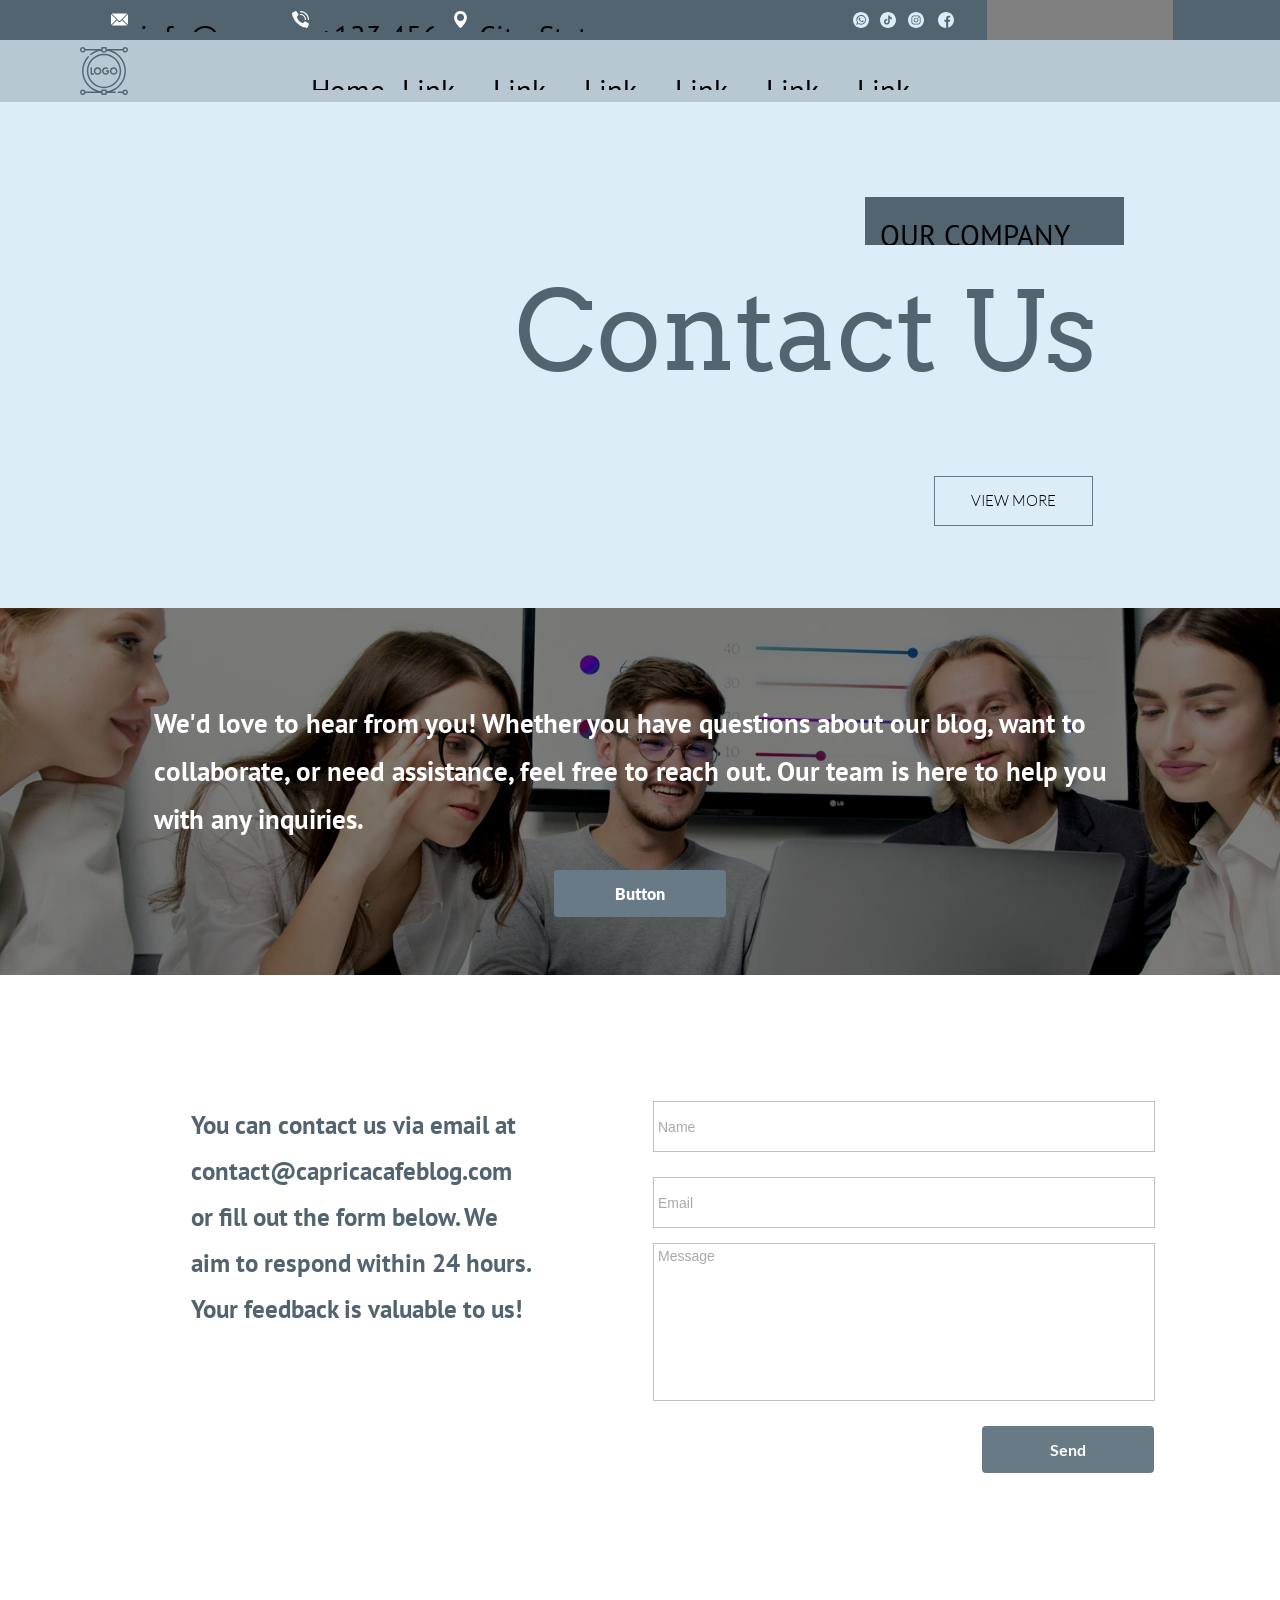
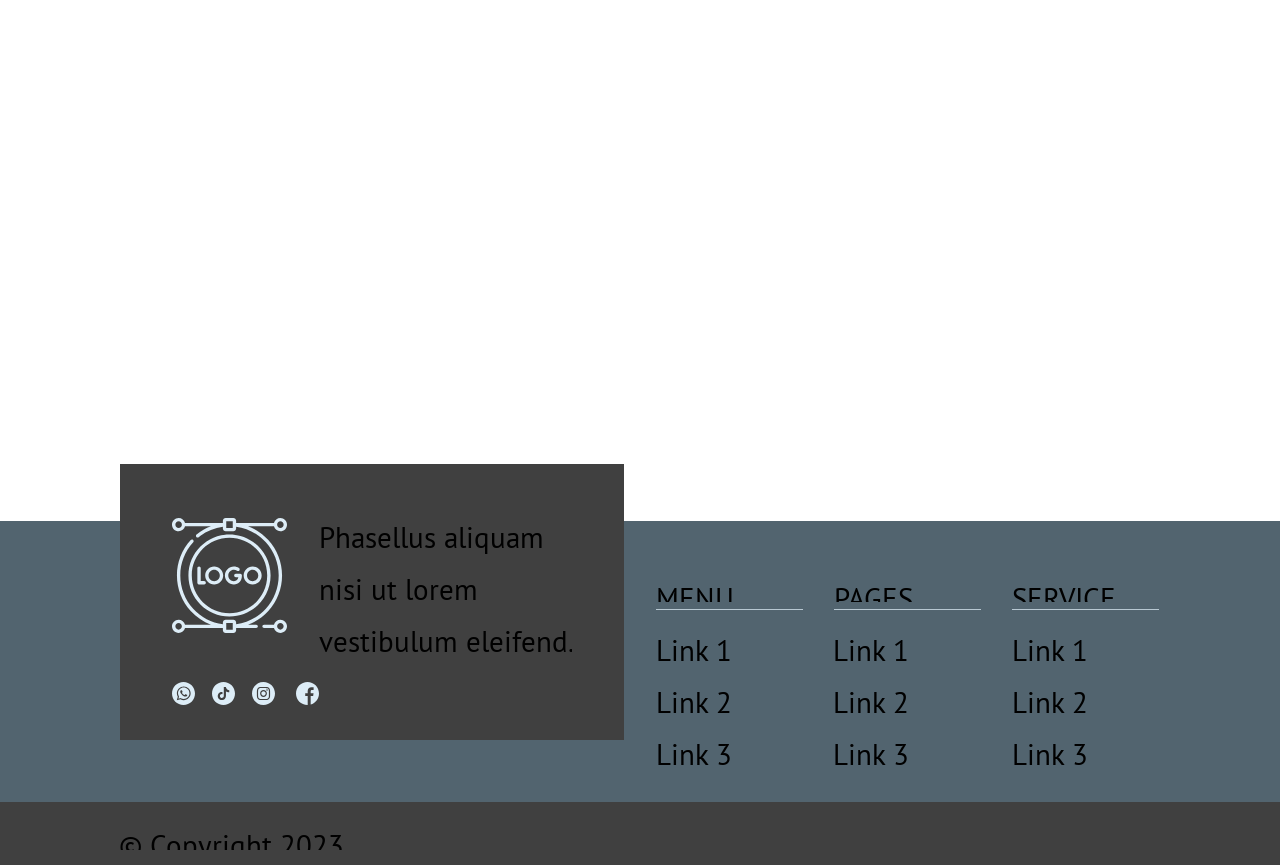
<file: contact-us-get-in-touch-with-caprica-cafe-blog-for-inquiries-and-collaborations.html>
<!DOCTYPE html>
<html>
<head>
<meta charset="UTF-8">
<title>Contact Us - Get in Touch with Caprica Cafe Blog for Inquiries and Collaborations</title>
<meta name="referrer" content="same-origin">
<meta name="robots" content="max-image-preview:large">
<meta name="viewport" content="width=device-width,initial-scale=1,shrink-to-fit=no">
<script>!function(){var A=new Image;A.onload=A.onerror=function(){1!=A.height&&document.body.classList.remove("webp")},A.src="[data-uri]"}();
</script>
<link rel="stylesheet" href="css/site.b415df.css" type="text/css">
</head>
<body style="--sw:0px" class="webp" id="b1">
<script>!function(){var e=document.body;"0"===e.style.getPropertyValue("--sw")&&e.style.setProperty("--sw","0px");var t=document.createElement("P");t.innerHTML="&nbsp;",t.style.cssText="position:fixed;visible:hidden;font-size:100px;zoom:1",e.appendChild(t);var n=function(t){return function(){var n=Math.trunc(1e4/parseFloat(window.getComputedStyle(t).getPropertyValue("font-size")))/100;n!=e.style.getPropertyValue("--f")&&e.style.setProperty("--f",n)}}(t);if("ResizeObserver"in window)new ResizeObserver(n).observe(t);else if("requestAnimationFrame"in window){var r=function(){n(),requestAnimationFrame(r)};requestAnimationFrame(r)}else setInterval(n,100)}()</script>

<script>/firefox/i.test(navigator.userAgent)||function(){var e=function(){var e=document.body,t=window.innerWidth,n=getComputedStyle(e),r=n.getPropertyValue("--s");if(320==r){if(t<320)return;t=Math.min(479,t)}else if(480==r){if(t<480)return;t=Math.min(610,t)}else t=r;var i=Math.trunc(t/r*1e4)/1e4;i!=n.getPropertyValue("--z")&&e.style.setProperty("--z",i)};window.addEventListener?window.addEventListener("resize",e,!0):window.onscroll=e,e()}();</script>

<div data-block-group="0" class="v51 ps797 s603 c129 z503">
<div class="ps798">
</div>
<div class="v52 ps797 s604 c130 z504"></div>
<div class="ps799 v51 s605">
<div class="v52 ps800 s4">
<div class="v52 ps801 s5 c3 z505">
<svg viewBox="0 0 512 512" xmlns="http://www.w3.org/2000/svg" class="i82">
<g fill="currentColor"><path d="M331.756 277.251l-42.881 43.026c-17.389 17.45-47.985 17.826-65.75 0l-42.883-43.026L26.226 431.767C31.959 434.418 38.28 436 45 436h422c6.72 0 13.039-1.58 18.77-4.232L331.756 277.251Z"/><path d="M467 76H45c-6.72 0-13.041 1.582-18.772 4.233l164.577 165.123c.011.011.024.013.035.024 .011.011.013.026.013.026l53.513 53.69c5.684 5.684 17.586 5.684 23.27 0l53.502-53.681s.013-.024.024-.035c0 0 .024-.013.035-.024L485.77 80.232C480.039 77.58 473.72 76 467 76Z"/><path d="M4.786 101.212C1.82 107.21 0 113.868 0 121v270c0 7.132 1.818 13.79 4.785 19.788l154.283-154.783L4.786 101.212Z"/><path d="M507.214 101.21L352.933 256.005 507.214 410.79C510.18 404.792 512 398.134 512 391V121c0-7.134-1.82-13.792-4.786-19.79Z"/></g>
</svg>
</div>
<div class="v52 ps802 s606 c3 z506">
<p class="p45 f169">info@example.com</p>
</div>
<div class="v52 ps803 s5 c3 z507">
<svg viewBox="0 0 58 58" xmlns="http://www.w3.org/2000/svg" class="i82">
<g transform="translate(-1 0)"><g fill="currentColor"><path d="M25.017 33.983c-5.536-5.536-6.786-11.072-7.068-13.29 -.0788-.6133.1322-1.2284.571-1.664L23 14.551c.659-.6587.7759-1.6851.282-2.475L16.149 1c-.5465-.8748-1.6686-1.1905-2.591-.729L2.107 5.664c-.746.3673-1.1847 1.1598-1.1 1.987 .6 5.7 3.085 19.712 16.855 33.483 13.77 13.771 27.78 16.255 33.483 16.855 .8271.0846 1.6196-.3541 1.987-1.1l5.393-11.451c.4597-.9205.1461-2.0396-.725-2.587L46.924 35.72c-.7896-.4945-1.8159-.3784-2.475.28l-4.478 4.48c-.4357.4387-1.0508.6497-1.664.571 -2.218-.282-7.754-1.532-13.29-7.068Z"/><path d="M47 31c-1.1046 0-2-.8955-2-2 -.0094-8.2804-6.7197-14.9907-15-15 -1.1046 0-2-.8955-2-2 0-1.1046.8954-2 2-2 10.4886.0115 18.9884 8.5113 19 19 0 1.1045-.8955 2-2 2Z"/><path d="M57 31c-1.1046 0-2-.8955-2-2C54.9845 15.1992 43.8007 4.0154 30 4c-1.1046 0-2-.8955-2-2 0-1.1046.8954-2 2-2 16.0089.0176 28.9823 12.991 29 29 0 .5304-.2108 1.0391-.5858 1.4142 -.3751.375-.8838.5857-1.4143.5857Z"/></g></g>
</svg>
</div>
<div class="v52 ps804 s607 c3 z508">
<p class="p45 f169">+123 456 7890</p>
</div>
<div class="v52 ps805 s5 c3 z509">
<svg viewBox="0 0 24 24" xmlns="http://www.w3.org/2000/svg" class="i82">
<path fill="currentColor" d="M12 0C7.038 0 3 4.066 3 9.065c0 7.103 8.154 14.437 8.501 14.745 .143.127.321.19.499.19s.356-.063.499-.189C12.846 23.502 21 16.168 21 9.065 21 4.066 16.962 0 12 0Zm0 14c-2.757 0-5-2.243-5-5s2.243-5 5-5 5 2.243 5 5 -2.243 5-5 5Z"/>
</svg>
</div>
<div class="v52 ps806 s608 c3 z510">
<p class="p45 f169">City, State, Country</p>
</div>
<div class="v52 ps807 s9 z511">
<div class="v52 ps808 s9">
<div class="v52 ps808 s10 c3 z512">
<svg viewBox="0 0 512 512" xmlns="http://www.w3.org/2000/svg" class="i83">
<g fill="currentColor"><path d="M256 0C114.637 0 0 114.637 0 256c0 141.363 114.637 256 256 256 141.363 0 256-114.637 256-256C512 114.637 397.363 0 256 0Zm5.4257 405.051c-.004 0 .0039 0 0 0h-.0625c-25.6446-.0118-50.8438-6.4415-73.2227-18.6446L106.918 407.707l21.7382-79.375C115.246 305.105 108.191 278.754 108.203 251.757c.0351-84.4532 68.7695-153.16 153.223-153.16 40.9843.0156 79.457 15.9688 108.383 44.9179C398.738 172.468 414.66 210.953 414.644 251.878c-.0352 84.457-68.7774 153.172-153.219 153.172Z"/><path d="M261.476 124.469c-70.2461 0-127.375 57.1054-127.406 127.301 -.0079 24.0546 6.7265 47.4804 19.4726 67.75l3.0273 4.8164 -12.8672 46.9804 48.1992-12.6407 4.6523 2.7578c19.5507 11.6015 41.9648 17.7382 64.8164 17.746h.0507c70.1914 0 127.32-57.1094 127.352-127.309 .0117-34.0196-13.2227-66.004-37.2657-90.0665 -24.043-24.0625-56.0196-37.3243-90.0312-37.336Zm74.9062 182.035c-3.1915 8.9375-18.4844 17.0976-25.8399 18.1992 -6.5977.9843-14.9415 1.3945-24.1133-1.5157 -5.5625-1.7657-12.6915-4.1211-21.8282-8.0625C226.199 298.547 201.117 259.89 199.203 257.336c-1.9141-2.5547-15.6329-20.754-15.6329-39.5938 0-18.836 9.8906-28.0977 13.3984-31.9258 3.5117-3.8321 7.6601-4.7891 10.2109-4.7891 2.5507 0 5.1054.0234 7.3359.1328 2.3515.1171 5.5078-.8946 8.6132 6.5703 3.1914 7.664 10.8476 26.5 11.8046 28.414 .957 1.9179 1.59375 4.1523.3203 6.707 -1.2774 2.5546-5.5196 8.0664-9.5704 13.0898 -1.6993 2.1054-3.9141 3.9804-1.6797 7.8125 2.2304 3.8281 9.9179 16.3632 21.2968 26.5117 14.625 13.039 26.9609 17.0781 30.789 18.996 3.8242 1.914 6.0585 1.59375 8.2929-.9571 2.2304-2.5547 9.5703-11.1758 12.121-15.0079 2.5507-3.8321 5.1054-3.1915 8.6132-1.9141 3.5117 1.2734 22.332 10.5351 26.1601 12.4492 3.8281 1.9179 6.3789 2.875 7.3359 4.4726 .9609 1.5976.9609 9.2578-2.2305 18.1992Z"/></g>
</svg>
</div>
<div class="v52 ps809 s10 c3 z512">
<svg viewBox="0 0 512 512" xmlns="http://www.w3.org/2000/svg" class="i83">
<path fill="currentColor" d="M256 0C114.637 0 0 114.637 0 256c0 141.363 114.637 256 256 256s256-114.637 256-256C512 114.637 397.363 0 256 0Zm128.43 195.873v34.663c-16.345.006-32.226-3.197-47.204-9.516 -9.631-4.066-18.604-9.305-26.811-15.636l.246 106.693c-.103 24.025-9.608 46.598-26.811 63.601 -14 13.84-31.74 22.641-50.968 25.49 -4.518.669-9.116 1.012-13.766 1.012 -20.583 0-40.124-6.668-56.109-18.97 -3.008-2.316-5.885-4.827-8.624-7.532 -18.644-18.427-28.258-43.401-26.639-69.674 1.235-19.999 9.242-39.072 22.59-54.021 17.66-19.782 42.366-30.762 68.782-30.762 4.65 0 9.248.349 13.766 1.018v12.816 35.652c-4.284-1.413-8.859-2.19-13.623-2.19 -24.134 0-43.659 19.69-43.298 43.842 .229 15.453 8.67 28.961 21.12 36.407 5.851 3.5 12.582 5.668 19.765 6.062 5.628.309 11.032-.475 16.036-2.127 17.243-5.696 29.682-21.892 29.682-40.994l.057-71.447V109.82h47.736c.046 4.73.526 9.345 1.418 13.817 3.603 18.101 13.806 33.805 28.006 44.511 12.382 9.339 27.8 14.875 44.511 14.875 .011 0 .149 0 .137-.011v12.861Z"/>
</svg>
</div>
<div class="v52 ps810 s10 c3 z512">
<svg viewBox="0 0 512 512" xmlns="http://www.w3.org/2000/svg" class="i83">
<g fill="currentColor"><path d="M305 256c0 27.0625-21.9375 49-49 49s-49-21.9375-49-49 21.9375-49 49-49 49 21.9375 49 49Z"/><path d="M370.594 169.305c-2.3555-6.3829-6.1133-12.1602-10.9961-16.9024 -4.7422-4.8829-10.5157-8.6407-16.9024-10.9961 -5.1797-2.0118-12.961-4.40625-27.293-5.0586 -15.504-.7071-20.1524-.8594-59.4024-.8594 -39.254 0-43.9024.1484-59.4024.8554 -14.3321.65625-22.1172 3.0507-27.293 5.0625 -6.3868 2.3554-12.1641 6.1132-16.9024 10.996 -4.8829 4.7421-8.6407 10.5156-11 16.9023 -2.0118 5.1796-4.40625 12.9648-5.0586 27.2968 -.7071 15.5-.8594 20.1484-.8594 59.4023 0 39.25.1523 43.8984.8593 59.4023 .6523 14.332 3.0468 22.1132 5.0585 27.2929 2.3593 6.3867 6.1132 12.1601 10.996 16.9023 4.7421 4.8828 10.5156 8.6406 16.9023 10.996 5.1796 2.0156 12.9648 4.4101 27.2968 5.0625 15.5.707 20.1445.8554 59.3984.8554 39.2578 0 43.9062-.1485 59.4023-.8555 14.332-.6524 22.1171-3.0469 27.2968-5.0625 12.8203-4.9454 22.9531-15.0782 27.8984-27.8985 2.0117-5.1797 4.40625-12.961 5.0625-27.293 .707-15.504.8554-20.1524.8554-59.4024 0-39.254-.1485-43.9024-.8555-59.4024 -.6524-14.3321-3.0469-22.1172-5.0625-27.2969ZM256 331.484c-41.6915 0-75.4883-33.793-75.4883-75.4844 0-41.6915 33.7968-75.4844 75.4882-75.4844 41.6875 0 75.4843 33.7929 75.4843 75.4843s-33.7969 75.4843-75.4844 75.4843Zm78.4687-136.312c-9.7422 0-17.6407-7.8985-17.6407-17.6407 0-9.7422 7.8984-17.6407 17.6406-17.6407 9.7421 0 17.6406 7.8984 17.6406 17.6406 -.004 9.7421-7.8985 17.6406-17.6407 17.6406Z"/><path d="M256 0C114.637 0 0 114.637 0 256c0 141.363 114.637 256 256 256 141.363 0 256-114.637 256-256C512 114.637 397.363 0 256 0Zm146.113 316.605c-.711 15.6484-3.1993 26.332-6.8321 35.6835 -7.6368 19.746-23.2461 35.3554-42.9922 42.9921 -9.3477 3.6328-20.0352 6.1171-35.6797 6.832 -15.6758.7148-20.6836.8867-60.6055.8867 -39.9258 0-44.9297-.1719-60.6094-.8868 -15.6446-.7149-26.3321-3.1993-35.6797-6.8321 -9.8125-3.6915-18.6954-9.4766-26.0391-16.9571 -7.4766-7.3399-13.2618-16.2266-16.9532-26.0352 -3.6329-9.3477-6.1211-20.0352-6.8321-35.6797 -.7227-15.6797-.8907-20.6875-.8907-60.6094s.1679-44.9297.8867-60.6055c.7109-15.6485 3.1953-26.3321 6.8281-35.6836 3.6914-9.8086 9.4804-18.6954 16.9609-26.0352 7.3398-7.4805 16.2265-13.2657 26.0351-16.9571 9.3515-3.6329 20.0351-6.1172 35.6835-6.8321 15.6757-.7149 20.6835-.8868 60.6054-.8868 39.9218 0 44.9296.1718 60.6054.8906 15.6484.7109 26.332 3.1953 35.6835 6.8242 9.8085 3.6914 18.6953 9.4804 26.039 16.9609C385.804 141.018 391.593 149.901 395.28 159.71c3.6367 9.3515 6.121 20.0351 6.8359 35.6835 .7148 15.6757.8828 20.6835.8828 60.6054 0 39.9218-.168 44.9296-.8868 60.6054Z"/></g>
</svg>
</div>
<div class="v52 ps811 s10 c3 z512">
<svg viewBox="0 0 512 512" xmlns="http://www.w3.org/2000/svg" class="i83">
<path fill="currentColor" d="M512 256C512 114.6 397.4 0 256 0 114.6 0 0 114.6 0 256c0 141.4 114.6 256 256 256 1.5 0 3 0 4.5-.1V312.7h-55v-64.1h55v-47.2c0-54.7 33.4-84.5 82.2-84.5 23.4 0 43.5 1.7 49.3 2.5v57.2h-33.6c-26.5 0-31.7 12.6-31.7 31.1v40.8h63.5l-8.3 64.1h-55.2v189.5C433.7 471.4 512 372.9 512 256Z"/>
</svg>
</div>
</div>
</div>
<div class="v53 ps812 s11 z513">
<ul class="menu-dropdown v52 ps808 s12 m9" id="m9">
<li class="v51 ps808 s11">
<div class="menu-content mcv9">
<div class="v52 ps808 s13 c131 z514">
<div class="v52 ps813 s609 c3 z512">
<p class="p46 f170">Language &dArr;</p>
</div>
</div>
</div>
<ul class="menu-dropdown v54 ps808 s15 m9 z515">
<li class="v51 ps808 s16">
<a href="#" class="ml9"><div class="menu-content mcv9"><div class="v52 ps808 s17 c131 z514"><div class="v52 ps814 s610 c3 z512"><p class="p46 f170">EN</p></div></div></div></a>
</li>
<li class="v51 ps808 s16">
<a href="#" class="ml9"><div class="menu-content mcv9"><div class="v52 ps808 s17 c131 z514"><div class="v52 ps814 s610 c3 z512"><p class="p46 f170">ES</p></div></div></div></a>
</li>
<li class="v51 ps808 s16">
<a href="#" class="ml9"><div class="menu-content mcv9"><div class="v52 ps808 s17 c131 z514"><div class="v52 ps814 s610 c3 z512"><p class="p46 f170">FR</p></div></div></div></a>
</li>
<li class="v51 ps808 s16">
<a href="#" class="ml9"><div class="menu-content mcv9"><div class="v52 ps808 s17 c131 z514"><div class="v52 ps814 s610 c3 z512"><p class="p46 f170">IT</p></div></div></div></a>
</li>
<li class="v51 ps808 s16">
<a href="#" class="ml9"><div class="menu-content mcv9"><div class="v52 ps808 s17 c131 z514"><div class="v52 ps814 s610 c3 z512"><p class="p46 f170">DE</p></div></div></div></a>
</li>
</ul>
</li>
</ul>
</div>
</div>
</div>
<div class="v51 ps815 s611 z516">
<div class="ps798">
</div>
<div class="v52 ps797 s611 c132 z517"><div class="plx plxnc" data-plx="o:0:0.01:0:1:0" style="visibility:hidden;will-change:opacity" data-plx-no-clip><div class="bd c133"><div class="c134 s612"></div></div></div></div>
<div class="ps816 v51 s613">
<div class="v52 ps817 s22">
<div class="v52 ps818 s23 c3 z518">
<svg viewBox="0 0 512 512" xmlns="http://www.w3.org/2000/svg" class="i84">
<path fill="currentColor" d="M256 438.867c100.833 0 182.867-82.034 182.867-182.867 0-100.833-82.034-182.867-182.867-182.867 -100.833 0-182.867 82.034-182.867 182.867 0 100.833 82.034 182.867 182.867 182.867Zm0-350.734c92.562 0 167.867 75.305 167.867 167.867 0 92.562-75.305 167.867-167.867 167.867 -92.562 0-167.867-75.305-167.867-167.867 0-92.562 75.305-167.867 167.867-167.867ZM482.5 453c-13.675 0-25.204 9.354-28.531 22h-44.174c-4.142 0-7.5 3.357-7.5 7.5s3.358 7.5 7.5 7.5h44.174c3.327 12.646 14.856 22 28.531 22 16.266 0 29.5-13.233 29.5-29.5s-13.234-29.5-29.5-29.5Zm0 44c-7.995 0-14.5-6.505-14.5-14.5s6.505-14.5 14.5-14.5 14.5 6.505 14.5 14.5 -6.505 14.5-14.5 14.5ZM275.655 296.044c20.957 0 35.593-16.467 35.593-40.044 0-4.143-3.358-7.5-7.5-7.5h-19.471c-4.142 0-7.5 3.357-7.5 7.5s3.358 7.5 7.5 7.5h11.193c-1.966 9.19-7.854 17.544-19.816 17.544 -13.809 0-25.043-11.234-25.043-25.044s11.234-25.044 25.043-25.044c5.019 0 9.858 1.478 13.997 4.273 3.432 2.317 8.095 1.416 10.413-2.017 2.319-3.432 1.416-8.094-2.017-10.413 -6.627-4.478-14.371-6.844-22.394-6.844 -22.08 0-40.043 17.964-40.043 40.044s17.965 40.045 40.045 40.045Zm83.421 0c22.08 0 40.043-17.964 40.043-40.044s-17.963-40.044-40.043-40.044 -40.044 17.964-40.044 40.044 17.964 40.044 40.044 40.044Zm0-65.088c13.809 0 25.043 11.234 25.043 25.044s-11.234 25.044-25.043 25.044 -25.044-11.234-25.044-25.044 11.235-25.044 25.044-25.044Zm-171.292 65.088c22.08 0 40.043-17.964 40.043-40.044s-17.963-40.044-40.043-40.044 -40.044 17.964-40.044 40.044 17.964 40.044 40.044 40.044Zm0-65.088c13.809 0 25.043 11.234 25.043 25.044s-11.234 25.044-25.043 25.044 -25.044-11.234-25.044-25.044 11.235-25.044 25.044-25.044ZM374.795 475h-36.239c34.171-12.878 65.129-33.716 90.271-61.243C468.275 370.565 490 314.539 490 256c0-58.539-21.725-114.565-61.173-157.757 -25.142-27.528-56.1-48.365-90.271-61.243h115.413c3.327 12.646 14.856 22 28.531 22 16.266 0 29.5-13.233 29.5-29.5C512 13.233 498.766 0 482.5 0c-13.675 0-25.204 9.354-28.531 22H285.5v-9.5C285.5 5.607 279.893 0 273 0h-34c-6.893 0-12.5 5.607-12.5 12.5V22H58.031C54.704 9.354 43.175 0 29.5 0 13.234 0 0 13.233 0 29.5 0 45.767 13.234 59 29.5 59c13.675 0 25.204-9.354 28.531-22h115.375c-22.995 8.672-44.597 20.982-64.046 36.64 -3.227 2.598-3.736 7.318-1.139 10.545 2.61 3.242 7.338 3.72 10.545 1.139 31.188-25.109 68.282-41.039 107.734-46.347V46.5c0 6.893 5.607 12.5 12.5 12.5h34c6.893 0 12.5-5.607 12.5-12.5v-7.512c50.74 6.834 97.443 31.26 132.251 69.371C454.668 148.78 475 201.213 475 256c0 54.787-20.332 107.22-57.249 147.641 -34.808 38.111-81.511 62.537-132.251 69.371V465.5c0-6.893-5.607-12.5-12.5-12.5h-34c-6.893 0-12.5 5.607-12.5 12.5v7.512c-50.74-6.834-97.443-31.26-132.251-69.371C57.332 363.22 37 310.787 37 256c0-54.868 20.385-107.359 57.398-147.805 2.796-3.056 2.586-7.8-.469-10.597 -3.056-2.795-7.8-2.585-10.596.47C43.782 141.286 22 197.374 22 256c-.0001 58.539 21.725 114.565 61.173 157.757 25.142 27.528 56.1 48.365 90.271 61.243H58.031c-3.327-12.646-14.856-22-28.531-22C13.234 453 0 466.233 0 482.5 0 498.767 13.234 512 29.5 512c13.675 0 25.204-9.354 28.531-22H226.5v9.5c0 6.893 5.607 12.5 12.5 12.5h34c6.893 0 12.5-5.607 12.5-12.5V490h89.295c4.142 0 7.5-3.357 7.5-7.5s-3.358-7.5-7.5-7.5ZM482.5 15c7.995 0 14.5 6.505 14.5 14.5s-6.505 14.5-14.5 14.5 -14.5-6.505-14.5-14.5 6.505-14.5 14.5-14.5Zm-453 29C21.505 44 15 37.495 15 29.5 15 21.505 21.505 15 29.5 15 37.495 15 44 21.505 44 29.5 44 37.495 37.495 44 29.5 44Zm241 0h-29V15h29Zm-241 453c-7.995 0-14.5-6.505-14.5-14.5s6.505-14.5 14.5-14.5 14.5 6.505 14.5 14.5 -6.505 14.5-14.5 14.5Zm241 0h-29v-29h29ZM119.106 295.879c.538.093.974.168 8.182.168 3.477 0 8.529-.018 15.926-.059 4.142-.023 7.481-3.4 7.458-7.542 -.023-4.128-3.376-7.458-7.499-7.458h-.043c-5.276.029-10.94.051-15.25.055v-57.587c0-4.143-3.358-7.5-7.5-7.5 -4.142 0-7.5 3.357-7.5 7.5v65.032c.001 3.651 2.629 6.771 6.226 7.391Z"/>
</svg>
</div>
<div class="v5 ps23 s24 c8 z17">
<p class="p3 f3">Home</p>
</div>
<div class="v5 ps24 s24 c8 z18">
<p class="p3 f3">Link 1</p>
</div>
<div class="v5 ps24 s24 c8 z19">
<p class="p3 f3">Link 2</p>
</div>
<div class="v5 ps24 s24 c8 z20">
<p class="p3 f3">Link 3</p>
</div>
<div class="v5 ps24 s24 c8 z21">
<p class="p3 f3">Link 4</p>
</div>
<div class="v5 ps24 s24 c8 z22">
<p class="p3 f3">Link 5</p>
</div>
<div class="v5 ps24 s24 c8 z23">
<p class="p3 f3">Link 6</p>
</div>
<div class="v6 ps25 s25 c9 z24">
<a href="#" class="a1"><svg viewBox="0 0 24 24" xmlns="http://www.w3.org/2000/svg" class="i4"><path fill="currentColor" d="M3.5 7c-.2762 0-.5-.2239-.5-.5 0-.2762.2238-.5.5-.5h17c.2761 0 .5.2238.5.5 0 .2761-.2239.5-.5.5Zm0 5c-.2762 0-.5-.2239-.5-.5s.2238-.5.5-.5h17c.2761 0 .5.2239.5.5s-.2239.5-.5.5Zm0 5c-.2762 0-.5-.2239-.5-.5s.2238-.5.5-.5h17c.2761 0 .5.2239.5.5s-.2239.5-.5.5Z"/></svg></a>
</div>
</div>
</div>
</div>
</div>
<div class="ps819 v51 s614 z514">
<div class="animm fadeInDownBig un302 popup v55 ps820 s27 c130 z519" id="popup9" style="visibility:hidden;transform:translate3d(-999999px,0,0)" data-popup-group="0" data-popup-type="0">
<div class="v6 ps28 s28">
<div class="v6 ps29 s29 c9 z26">
<h1 class="p4 f4">Home</h1>
</div>
<div class="v6 ps30 s29 c9 z27">
<h1 class="p4 f5">Link 1</h1>
</div>
<div class="v6 ps31 s29 c9 z28">
<h1 class="p4 f5">Link 2</h1>
</div>
<div class="v6 ps32 s29 c9 z29">
<h1 class="p4 f5">Link 3</h1>
</div>
<div class="v6 ps33 s29 c9 z30">
<h1 class="p4 f5">Link 4</h1>
</div>
<div class="v6 ps32 s29 c9 z31">
<h1 class="p4 f5">Link 5</h1>
</div>
<div class="v6 ps33 s29 c9 z32">
<h1 class="p4 f5">Link 6</h1>
</div>
</div>
<div class="v52 ps821 s30 c3 z520">
<a href="#" class="a13"><svg viewBox="0 0 64 64" xmlns="http://www.w3.org/2000/svg" class="i85"><path fill="currentColor" d="M4.59 59.41h0c.7806.7814 2.0469.7821 2.8284.0015 .0005-.0006.001-.0011.0015-.0016l24.58-24.58 24.59 24.58v0c.7814.7814 2.0485.7814 2.83 0 .7814-.7815.7814-2.0486 0-2.83l-24.59-24.58 24.58-24.59v-.0001c.7814-.7815.7814-2.0486-.0001-2.83 -.7815-.7815-2.0486-.7815-2.83 0l-24.58 24.59 -24.59-24.58v0c-.839-.7185-2.1016-.6208-2.82.2181 -.6413.7487-.6413 1.853 0 2.6018l24.58 24.59 -24.58 24.59h0c-.7755.78-.7755 2.0399-.0001 2.82Z"/></svg></a>
</div>
</div>
</div>
<div data-block-group="0" class="v51 ps822 s615 c135 z521">
<div class="ps798">
</div>
<div class="ps823 v51 s616">
<div class="v52 ps824 s125 c130 z522">
<div class="v52 ps825 s617 c3 z523">
<p class="p47 f171">OUR COMPANY</p>
</div>
</div>
<div class="v52 ps826 s618 c3 z524">
<h1 class="p45 f172">Contact Us</h1>
</div>
<div class="v56 ps827 s619 c136 z525">
<p class="f173">VIEW MORE</p>
</div>
</div>
</div>
<div data-block-group="0" class="v51 ps797 s620 c137 z526">
<div class="ps798">
</div>
<div class="v52 ps797 s621 c138">
<div class="ps828 v51 s622">
<div class="v52 ps829 s623 c3 z512">
<p class="p45 f174">We'd love to hear from you! Whether you have questions about our blog, want to collaborate, or need assistance, feel free to reach out. Our team is here to help you with any inquiries.</p>
</div>
<div class="v56 ps830 s624 c139 z512">
<p class="f175">Button</p>
</div>
</div>
</div>
</div>
<div data-block-group="0" class="v51 ps797 s625 c140 z527">
<div class="ps798">
</div>
<div class="ps831 v51 s626">
<div class="v52 ps832 s627">
<div class="v52 ps833 s628 c3 z512">
<p class="p45 f176">You can contact us via email at contact@capricacafeblog.com or fill out the form below. We aim to respond within 24 hours. Your feedback is valuable to us!</p>
</div>
<form action="" method="POST" class="v52 ps834 s629 z512">
<input type="hidden" name="wivexxna">
<div class="v52 ps808 s630 c3">
<input type="text" placeholder="Name" name="_Name[]" class="input16">
</div>
<div class="v52 ps835 s630 c3">
<input type="text" placeholder="Email" name="_Email-reply-to" class="input17">
</div>
<div class="v52 ps836 s631 c3">
<textarea placeholder="Message" name="_Message[]" class="input18"></textarea>
</div>
<div class="v52 ps837 s632 c3">
<input type="text" name="ighaioxh" class="v54">
<input type="text" name="mycef" class="v54">
<input type="submit" disabled value="Send" name="sendmailform" class="un304 submit12 s633">
</div>
</form>
</div>
</div>
</div>
<div data-block-group="0" class="v51 ps797 s634 c140 z528">
<div class="ps798">
</div>
<div class="v52 ps797 s635 c3 z512">
<iframe src="https://maps.google.com/maps?q=New%20York,%20USA&t=&z=11&ie=UTF8&iwloc=&output=embed" frameborder="0" scrolling="no" marginheight="0" marginwidth="0" class="map1">
</iframe>
</div>
</div>
<div data-block-group="0" class="v51 ps797 s636 c140 z529">
<div class="ps798">
</div>
<div class="ps838 v51 s637">
<div class="v52 ps839 s92">
<div class="v52 ps808 s638">
<div class="v52 ps808 s94 c141 z530"></div>
<div id="text" class="v52 ps840 s639 c3 z531">
<p class="p45 f177">Phasellus aliquam nisi ut lorem vestibulum eleifend. Nulla ut arcu non nisi congue venenatis vitae ut ante. Nam iaculis sem nec ultrices dapibus. Phasellus eu ultrices turpis.&nbsp;</p>
</div>
<div class="v52 ps841 s96 c3 z532">
<svg viewBox="0 0 512 512" xmlns="http://www.w3.org/2000/svg" class="i86">
<path fill="currentColor" d="M256 438.867c100.833 0 182.867-82.034 182.867-182.867 0-100.833-82.034-182.867-182.867-182.867 -100.833 0-182.867 82.034-182.867 182.867 0 100.833 82.034 182.867 182.867 182.867Zm0-350.734c92.562 0 167.867 75.305 167.867 167.867 0 92.562-75.305 167.867-167.867 167.867 -92.562 0-167.867-75.305-167.867-167.867 0-92.562 75.305-167.867 167.867-167.867ZM482.5 453c-13.675 0-25.204 9.354-28.531 22h-44.174c-4.142 0-7.5 3.357-7.5 7.5s3.358 7.5 7.5 7.5h44.174c3.327 12.646 14.856 22 28.531 22 16.266 0 29.5-13.233 29.5-29.5s-13.234-29.5-29.5-29.5Zm0 44c-7.995 0-14.5-6.505-14.5-14.5s6.505-14.5 14.5-14.5 14.5 6.505 14.5 14.5 -6.505 14.5-14.5 14.5ZM275.655 296.044c20.957 0 35.593-16.467 35.593-40.044 0-4.143-3.358-7.5-7.5-7.5h-19.471c-4.142 0-7.5 3.357-7.5 7.5s3.358 7.5 7.5 7.5h11.193c-1.966 9.19-7.854 17.544-19.816 17.544 -13.809 0-25.043-11.234-25.043-25.044s11.234-25.044 25.043-25.044c5.019 0 9.858 1.478 13.997 4.273 3.432 2.317 8.095 1.416 10.413-2.017 2.319-3.432 1.416-8.094-2.017-10.413 -6.627-4.478-14.371-6.844-22.394-6.844 -22.08 0-40.043 17.964-40.043 40.044s17.965 40.045 40.045 40.045Zm83.421 0c22.08 0 40.043-17.964 40.043-40.044s-17.963-40.044-40.043-40.044 -40.044 17.964-40.044 40.044 17.964 40.044 40.044 40.044Zm0-65.088c13.809 0 25.043 11.234 25.043 25.044s-11.234 25.044-25.043 25.044 -25.044-11.234-25.044-25.044 11.235-25.044 25.044-25.044Zm-171.292 65.088c22.08 0 40.043-17.964 40.043-40.044s-17.963-40.044-40.043-40.044 -40.044 17.964-40.044 40.044 17.964 40.044 40.044 40.044Zm0-65.088c13.809 0 25.043 11.234 25.043 25.044s-11.234 25.044-25.043 25.044 -25.044-11.234-25.044-25.044 11.235-25.044 25.044-25.044ZM374.795 475h-36.239c34.171-12.878 65.129-33.716 90.271-61.243C468.275 370.565 490 314.539 490 256c0-58.539-21.725-114.565-61.173-157.757 -25.142-27.528-56.1-48.365-90.271-61.243h115.413c3.327 12.646 14.856 22 28.531 22 16.266 0 29.5-13.233 29.5-29.5C512 13.233 498.766 0 482.5 0c-13.675 0-25.204 9.354-28.531 22H285.5v-9.5C285.5 5.607 279.893 0 273 0h-34c-6.893 0-12.5 5.607-12.5 12.5V22H58.031C54.704 9.354 43.175 0 29.5 0 13.234 0 0 13.233 0 29.5 0 45.767 13.234 59 29.5 59c13.675 0 25.204-9.354 28.531-22h115.375c-22.995 8.672-44.597 20.982-64.046 36.64 -3.227 2.598-3.736 7.318-1.139 10.545 2.61 3.242 7.338 3.72 10.545 1.139 31.188-25.109 68.282-41.039 107.734-46.347V46.5c0 6.893 5.607 12.5 12.5 12.5h34c6.893 0 12.5-5.607 12.5-12.5v-7.512c50.74 6.834 97.443 31.26 132.251 69.371C454.668 148.78 475 201.213 475 256c0 54.787-20.332 107.22-57.249 147.641 -34.808 38.111-81.511 62.537-132.251 69.371V465.5c0-6.893-5.607-12.5-12.5-12.5h-34c-6.893 0-12.5 5.607-12.5 12.5v7.512c-50.74-6.834-97.443-31.26-132.251-69.371C57.332 363.22 37 310.787 37 256c0-54.868 20.385-107.359 57.398-147.805 2.796-3.056 2.586-7.8-.469-10.597 -3.056-2.795-7.8-2.585-10.596.47C43.782 141.286 22 197.374 22 256c-.0001 58.539 21.725 114.565 61.173 157.757 25.142 27.528 56.1 48.365 90.271 61.243H58.031c-3.327-12.646-14.856-22-28.531-22C13.234 453 0 466.233 0 482.5 0 498.767 13.234 512 29.5 512c13.675 0 25.204-9.354 28.531-22H226.5v9.5c0 6.893 5.607 12.5 12.5 12.5h34c6.893 0 12.5-5.607 12.5-12.5V490h89.295c4.142 0 7.5-3.357 7.5-7.5s-3.358-7.5-7.5-7.5ZM482.5 15c7.995 0 14.5 6.505 14.5 14.5s-6.505 14.5-14.5 14.5 -14.5-6.505-14.5-14.5 6.505-14.5 14.5-14.5Zm-453 29C21.505 44 15 37.495 15 29.5 15 21.505 21.505 15 29.5 15 37.495 15 44 21.505 44 29.5 44 37.495 37.495 44 29.5 44Zm241 0h-29V15h29Zm-241 453c-7.995 0-14.5-6.505-14.5-14.5s6.505-14.5 14.5-14.5 14.5 6.505 14.5 14.5 -6.505 14.5-14.5 14.5Zm241 0h-29v-29h29ZM119.106 295.879c.538.093.974.168 8.182.168 3.477 0 8.529-.018 15.926-.059 4.142-.023 7.481-3.4 7.458-7.542 -.023-4.128-3.376-7.458-7.499-7.458h-.043c-5.276.029-10.94.051-15.25.055v-57.587c0-4.143-3.358-7.5-7.5-7.5 -4.142 0-7.5 3.357-7.5 7.5v65.032c.001 3.651 2.629 6.771 6.226 7.391Z"/>
</svg>
</div>
</div>
</div>
</div>
<div class="v52 ps842 s640 c130 z533">
<div class="ps843 v51 s641">
<div class="v52 ps844 s99">
<div class="v52 ps845 s642 c3 z534">
<p class="p45 f178">MENU</p>
</div>
<div class="v52 ps846 s642 c3 z535">
<p class="p45 f178">PAGES</p>
</div>
<div class="v52 ps847 s642 c3 z536">
<p class="p45 f178">SERVICES</p>
</div>
</div>
<div class="v52 ps848 s101">
<div class="v52 ps845 s643 c129 z537"></div>
<div class="v52 ps849 s643 c129 z538"></div>
<div class="v52 ps850 s643 c129 z539"></div>
</div>
<div class="v52 ps851 s103">
<div class="v52 ps845 s644 c3 z540">
<p class="p45 f177">Link 1</p>
<p class="p45 f177">Link 2</p>
<p class="p45 f177">Link 3</p>
<p class="p45 f177">Link 4</p>
<p class="p45 f177">Link 5</p>
<p class="p45 f177">Link 6</p>
</div>
<div class="v52 ps852 s644 c3 z541">
<p class="p45 f177">Link 1</p>
<p class="p45 f177">Link 2</p>
<p class="p45 f177">Link 3</p>
<p class="p45 f177">Link 4</p>
<p class="p45 f177">Link 5</p>
<p class="p45 f177">Link 6</p>
</div>
<div class="v52 ps853 s644 c3 z542">
<p class="p45 f177">Link 1</p>
<p class="p45 f177">Link 2</p>
<p class="p45 f177">Link 3</p>
<p class="p45 f177">Link 4</p>
<p class="p45 f177">Link 5</p>
<p class="p45 f177">Link 6</p>
</div>
</div>
</div>
</div>
<div class="ps854 v51 s645">
<div class="v52 ps855 s106 z543">
<div class="v52 ps808 s106">
<div class="v52 ps808 s107 c3 z512">
<svg viewBox="0 0 512 512" xmlns="http://www.w3.org/2000/svg" class="i87">
<g fill="currentColor"><path d="M256 0C114.637 0 0 114.637 0 256c0 141.363 114.637 256 256 256 141.363 0 256-114.637 256-256C512 114.637 397.363 0 256 0Zm5.4257 405.051c-.004 0 .0039 0 0 0h-.0625c-25.6446-.0118-50.8438-6.4415-73.2227-18.6446L106.918 407.707l21.7382-79.375C115.246 305.105 108.191 278.754 108.203 251.757c.0351-84.4532 68.7695-153.16 153.223-153.16 40.9843.0156 79.457 15.9688 108.383 44.9179C398.738 172.468 414.66 210.953 414.644 251.878c-.0352 84.457-68.7774 153.172-153.219 153.172Z"/><path d="M261.476 124.469c-70.2461 0-127.375 57.1054-127.406 127.301 -.0079 24.0546 6.7265 47.4804 19.4726 67.75l3.0273 4.8164 -12.8672 46.9804 48.1992-12.6407 4.6523 2.7578c19.5507 11.6015 41.9648 17.7382 64.8164 17.746h.0507c70.1914 0 127.32-57.1094 127.352-127.309 .0117-34.0196-13.2227-66.004-37.2657-90.0665 -24.043-24.0625-56.0196-37.3243-90.0312-37.336Zm74.9062 182.035c-3.1915 8.9375-18.4844 17.0976-25.8399 18.1992 -6.5977.9843-14.9415 1.3945-24.1133-1.5157 -5.5625-1.7657-12.6915-4.1211-21.8282-8.0625C226.199 298.547 201.117 259.89 199.203 257.336c-1.9141-2.5547-15.6329-20.754-15.6329-39.5938 0-18.836 9.8906-28.0977 13.3984-31.9258 3.5117-3.8321 7.6601-4.7891 10.2109-4.7891 2.5507 0 5.1054.0234 7.3359.1328 2.3515.1171 5.5078-.8946 8.6132 6.5703 3.1914 7.664 10.8476 26.5 11.8046 28.414 .957 1.9179 1.59375 4.1523.3203 6.707 -1.2774 2.5546-5.5196 8.0664-9.5704 13.0898 -1.6993 2.1054-3.9141 3.9804-1.6797 7.8125 2.2304 3.8281 9.9179 16.3632 21.2968 26.5117 14.625 13.039 26.9609 17.0781 30.789 18.996 3.8242 1.914 6.0585 1.59375 8.2929-.9571 2.2304-2.5547 9.5703-11.1758 12.121-15.0079 2.5507-3.8321 5.1054-3.1915 8.6132-1.9141 3.5117 1.2734 22.332 10.5351 26.1601 12.4492 3.8281 1.9179 6.3789 2.875 7.3359 4.4726 .9609 1.5976.9609 9.2578-2.2305 18.1992Z"/></g>
</svg>
</div>
<div class="v52 ps856 s107 c3 z512">
<svg viewBox="0 0 512 512" xmlns="http://www.w3.org/2000/svg" class="i87">
<path fill="currentColor" d="M256 0C114.637 0 0 114.637 0 256c0 141.363 114.637 256 256 256s256-114.637 256-256C512 114.637 397.363 0 256 0Zm128.43 195.873v34.663c-16.345.006-32.226-3.197-47.204-9.516 -9.631-4.066-18.604-9.305-26.811-15.636l.246 106.693c-.103 24.025-9.608 46.598-26.811 63.601 -14 13.84-31.74 22.641-50.968 25.49 -4.518.669-9.116 1.012-13.766 1.012 -20.583 0-40.124-6.668-56.109-18.97 -3.008-2.316-5.885-4.827-8.624-7.532 -18.644-18.427-28.258-43.401-26.639-69.674 1.235-19.999 9.242-39.072 22.59-54.021 17.66-19.782 42.366-30.762 68.782-30.762 4.65 0 9.248.349 13.766 1.018v12.816 35.652c-4.284-1.413-8.859-2.19-13.623-2.19 -24.134 0-43.659 19.69-43.298 43.842 .229 15.453 8.67 28.961 21.12 36.407 5.851 3.5 12.582 5.668 19.765 6.062 5.628.309 11.032-.475 16.036-2.127 17.243-5.696 29.682-21.892 29.682-40.994l.057-71.447V109.82h47.736c.046 4.73.526 9.345 1.418 13.817 3.603 18.101 13.806 33.805 28.006 44.511 12.382 9.339 27.8 14.875 44.511 14.875 .011 0 .149 0 .137-.011v12.861Z"/>
</svg>
</div>
<div class="v52 ps857 s107 c3 z512">
<svg viewBox="0 0 512 512" xmlns="http://www.w3.org/2000/svg" class="i87">
<g fill="currentColor"><path d="M305 256c0 27.0625-21.9375 49-49 49s-49-21.9375-49-49 21.9375-49 49-49 49 21.9375 49 49Z"/><path d="M370.594 169.305c-2.3555-6.3829-6.1133-12.1602-10.9961-16.9024 -4.7422-4.8829-10.5157-8.6407-16.9024-10.9961 -5.1797-2.0118-12.961-4.40625-27.293-5.0586 -15.504-.7071-20.1524-.8594-59.4024-.8594 -39.254 0-43.9024.1484-59.4024.8554 -14.3321.65625-22.1172 3.0507-27.293 5.0625 -6.3868 2.3554-12.1641 6.1132-16.9024 10.996 -4.8829 4.7421-8.6407 10.5156-11 16.9023 -2.0118 5.1796-4.40625 12.9648-5.0586 27.2968 -.7071 15.5-.8594 20.1484-.8594 59.4023 0 39.25.1523 43.8984.8593 59.4023 .6523 14.332 3.0468 22.1132 5.0585 27.2929 2.3593 6.3867 6.1132 12.1601 10.996 16.9023 4.7421 4.8828 10.5156 8.6406 16.9023 10.996 5.1796 2.0156 12.9648 4.4101 27.2968 5.0625 15.5.707 20.1445.8554 59.3984.8554 39.2578 0 43.9062-.1485 59.4023-.8555 14.332-.6524 22.1171-3.0469 27.2968-5.0625 12.8203-4.9454 22.9531-15.0782 27.8984-27.8985 2.0117-5.1797 4.40625-12.961 5.0625-27.293 .707-15.504.8554-20.1524.8554-59.4024 0-39.254-.1485-43.9024-.8555-59.4024 -.6524-14.3321-3.0469-22.1172-5.0625-27.2969ZM256 331.484c-41.6915 0-75.4883-33.793-75.4883-75.4844 0-41.6915 33.7968-75.4844 75.4882-75.4844 41.6875 0 75.4843 33.7929 75.4843 75.4843s-33.7969 75.4843-75.4844 75.4843Zm78.4687-136.312c-9.7422 0-17.6407-7.8985-17.6407-17.6407 0-9.7422 7.8984-17.6407 17.6406-17.6407 9.7421 0 17.6406 7.8984 17.6406 17.6406 -.004 9.7421-7.8985 17.6406-17.6407 17.6406Z"/><path d="M256 0C114.637 0 0 114.637 0 256c0 141.363 114.637 256 256 256 141.363 0 256-114.637 256-256C512 114.637 397.363 0 256 0Zm146.113 316.605c-.711 15.6484-3.1993 26.332-6.8321 35.6835 -7.6368 19.746-23.2461 35.3554-42.9922 42.9921 -9.3477 3.6328-20.0352 6.1171-35.6797 6.832 -15.6758.7148-20.6836.8867-60.6055.8867 -39.9258 0-44.9297-.1719-60.6094-.8868 -15.6446-.7149-26.3321-3.1993-35.6797-6.8321 -9.8125-3.6915-18.6954-9.4766-26.0391-16.9571 -7.4766-7.3399-13.2618-16.2266-16.9532-26.0352 -3.6329-9.3477-6.1211-20.0352-6.8321-35.6797 -.7227-15.6797-.8907-20.6875-.8907-60.6094s.1679-44.9297.8867-60.6055c.7109-15.6485 3.1953-26.3321 6.8281-35.6836 3.6914-9.8086 9.4804-18.6954 16.9609-26.0352 7.3398-7.4805 16.2265-13.2657 26.0351-16.9571 9.3515-3.6329 20.0351-6.1172 35.6835-6.8321 15.6757-.7149 20.6835-.8868 60.6054-.8868 39.9218 0 44.9296.1718 60.6054.8906 15.6484.7109 26.332 3.1953 35.6835 6.8242 9.8085 3.6914 18.6953 9.4804 26.039 16.9609C385.804 141.018 391.593 149.901 395.28 159.71c3.6367 9.3515 6.121 20.0351 6.8359 35.6835 .7148 15.6757.8828 20.6835.8828 60.6054 0 39.9218-.168 44.9296-.8868 60.6054Z"/></g>
</svg>
</div>
<div class="v52 ps858 s107 c3 z512">
<svg viewBox="0 0 512 512" xmlns="http://www.w3.org/2000/svg" class="i87">
<path fill="currentColor" d="M512 256C512 114.6 397.4 0 256 0 114.6 0 0 114.6 0 256c0 141.4 114.6 256 256 256 1.5 0 3 0 4.5-.1V312.7h-55v-64.1h55v-47.2c0-54.7 33.4-84.5 82.2-84.5 23.4 0 43.5 1.7 49.3 2.5v57.2h-33.6c-26.5 0-31.7 12.6-31.7 31.1v40.8h63.5l-8.3 64.1h-55.2v189.5C433.7 471.4 512 372.9 512 256Z"/>
</svg>
</div>
</div>
</div>
</div>
<div class="v52 ps859 s646 c141 z544"></div>
<div class="ps860 v51 s647">
<div class="v52 ps861 s648 c3 z545">
<p class="p45 f177">&COPY; Copyright 2023</p>
</div>
</div>
</div>
<div class="c142">
</div>
<script>dpth="/"</script>
<script>
var initParallax,doParallax;!function(){function e(){var t=document.body,B=document.documentElement;if(ct(t,"lbb"))return xt();void 0===ft&&(ft=/chrome/i.test(navigator.userAgent),pt=/firefox/i.test(navigator.userAgent));var H,e=window,N=(_=e.innerWidth,tt=e.innerHeight,ot=e.pageXOffset,t.getAttribute("data-modpop")),i=void 0;if(nt=null!==N?(i=document.getElementById(N)).children[0].children[0].scrollTop:e.pageYOffset,$=(H=""!=t.style.getPropertyValue("--fp"))||$,ot<0&&!ft||!$&&U===dt&&_===et&&it===tt&&ot===st&&nt===at)return xt();$=!1,ot<0&&(ot=0),pt||_==et||(ht=parseFloat(e.getComputedStyle(t).getPropertyValue("zoom"))),lt=_/(ht=ht||1),rt=tt/ht;for(var l=Math.max(t.scrollWidth,lt),R=Math.max(t.scrollHeight,t.offsetHeight,B.clientHeight,B.scrollHeight,B.offsetHeight),W=0;W<Q.length;W++){var r=Q[W],o=yt(r);if(null!==o&&(void 0===i||i.contains(r))&&"hidden"!=(F=e.getComputedStyle(o)).getPropertyValue("visibility")&&"none"!=F.getPropertyValue("display")){(r.animated||H)&&(r.bounds=void 0);var n=mt(r);if(null!=n){void 0===r.plx&&(r.style.display="block",r.plx=r.getAttribute("data-plx").split(";"),r.bb=null!=r.getAttribute("data-plx-bb"),r.offsl=r.offst=r.incw=r.inch=0,r.nc||null!=(A=o.getAttribute("data-plx-offs"))&&(A=A.split(";"),r.offsl=1.4142*parseInt(A[0]),r.offst=1.4142*parseInt(A[1]),r.incw=Math.max(0,-r.offsl)+1.4142*parseInt(A[2]),r.inch=Math.max(0,-r.offst)+1.4142*parseInt(A[3])),f=d=1,"none"!=(F=F.getPropertyValue("transform")||F.getPropertyValue("-webkit-transform")||F.getPropertyValue("-moz-transform")||F.getPropertyValue("-ms-transform"))&&(F=F.substring(7).split(","),d=0<=parseFloat(F[0])?1:-1,f=0<=(x=parseFloat(F[3]))?1:-1),r.sx=d,r.sy=f,void 0===r.parallax)&&(r.style.display="inline-block");for(var s=void 0,a=void 0,d=void 0,f=0,q=void 0,Y=void 0,p=void 0,h=void 0,y=void 0,m=void 0,g=0,u=1,c=r.plx.length-1;0<=c;c--){Array.isArray(r.plx[c])||(r.plx[c]=r.plx[c].split(":"),r.plx[c][1]=parseFloat(r.plx[c][1]),r.plx[c][2]=parseFloat(r.plx[c][2]),r.plx[c][3]=parseInt(r.plx[c][3]),r.plx[c][4]=parseInt(r.plx[c][4]));var x,w=(x=r.plx[c])[1],v=x[2],X=x[3],Z=x[4],j=rt*(v-(0<=w?w:0)),v=ut(r,X,v,w,Z);if(void 0!==r.currentTime)r.videoWidth?(h=v.o,b=(h=Z?-h:h)<0?0:h*x[5]/1e3,pt?void(r.playbackRate=0)!==(w=r.play())&&w.then(function(t,e){return function(){t.currentTime=e,t.pause()}}(r,b)).catch(function(t){}):r.currentTime=b):$=!0;else{if(0<=r.tagName.indexOf("LOTTIE-PLAYER")){void 0!==r.seek&&((w=v.o/j*x[5]*100)<0?w=0:100<w&&(w=X?w%100:100),w=parseInt(w)+"%",r.seek(w));break}if(r.parallax){var b=(h=v.o)<0?0:h*x[5]/j;r.parallax(b);break}}b=v.n/j;if("v"==x[0]){var D=(0==Z?-1:1)*(x[5]-1),a=v.o*D;null==s&&(s=0)}else if("h"==x[0])s="ll"==x[5]?-(n.left+n.width):"lc"==x[5]?-(n.left+n.width)*(1-b):"lr"==x[5]?-(n.left+n.width)*(1-b)+(l-n.left)*b:"cl"==x[5]?-(n.left+n.width)*b:"cc"==x[5]?0:"cr"==x[5]?(l-n.left)*b:"rl"==x[5]?-(n.left+n.width)*b+(l-n.left)*(1-b):"rc"==x[5]?(l-n.left)*(1-b):"rr"==x[5]?l-n.left:(D=x[5],v.o*D),null==a&&(a=0);else if("s"==x[0].charAt(0))(d=1-b+b*x[5])<0?d=0:f=d,"sx"==x[0]?f=1:"sy"==x[0]&&(d=1);else if("r"==x[0])q=b*x[5],Y=x[6]+" "+x[7];else if("b"==x[0])(p=b*x[5])<0&&(p=0);else if("o"==x[0])(h=1-b+b*x[5]/100)<0?h=0:1<h&&(h=1);else if("c"==x[0].charAt(0)){(b=(m=1)-b+b*x[5])<(y=0)&&(b=0);for(var G=1;G<x[0].length;G++){var T=x[0].charAt(G);"x"==T?(y=.5-b/2,m=.5+b/2):"r"==T?m=(y=1)-b:"l"==T?m=b:"y"==T?(g=.5-b/2,u=.5+b/2):"t"==T?u=b:"b"==T&&(u=(g=1)-b)}}}if(!(void 0!==r.currentTime||0<=r.tagName.indexOf("LOTTIE-PLAYER")||void 0!==r.parallax)){var F=r.nc?void 0:r.parentNode,k=(F&&(F.style.webkitTransform=F.style.MozTransform=F.style.msTransform=F.style.transform="none",F.style.width=F.style.height=r.style.marginLeft=r.style.marginTop=0),""),P="",I=(null!=s&&(k="translate3d("+s.toFixed(1)+"px,"+a.toFixed(1)+"px,0)",r.sx<0||r.sy<0)&&(P="translate3d("+(s*r.sx).toFixed(1)+"px,"+(a*r.sy).toFixed(1)+"px,0)"),"");if(null!=d&&(I+="scale("+d.toFixed(3)+","+f.toFixed(3)+")"),null!=q&&(I.length&&(I+=" "),I+="rotate("+q.toFixed(1)+"deg)",r.style.webkitTransformOrigin=r.style.MozTransformOrigin=r.style.msTransformOrigin=r.style.transformOrigin=Y),k.length&&(k+=" "),k+=I,P.length&&(P=P+" "+I),null!=p&&(k.length||(k="translateZ(0)"),r.style.webkitFilter=r.style.mozFilter="blur("+p.toFixed(1)+"px)"),null!=h&&(r.style.opacity=h.toFixed(2),r.style.filter="alpha(opacity="+parseInt(100*h)+")"),null!=y&&(m||(m=y,y=0),m=(100*m).toFixed(2),y=(100*y).toFixed(2),u||(u=g,g=0),u=(100*u).toFixed(2),g=(100*g).toFixed(2),y!=m&&g!=u?(r.style.webkitClipPath=r.style.clipPath="polygon("+m+"% "+u+"%, "+y+"% "+u+"%, "+y+"% "+g+"%, "+m+"% "+g+"%)",k.length||(k="translate(0,0)")):(r.style.webkitClipPath=r.style.clipPath="",k="none")),k.length&&"none"==(r.style.webkitTransform=r.style.MozTransform=r.style.msTransform=r.style.transform=k))r.style.visibility="hidden",F&&(F.style.webkitTransform=F.style.MozTransform=F.style.msTransform=F.style.transform="none",F.style.visibility="hidden");else{if(F){var A,k=p||0,M=k,O=(void 0!==d&&(M*=f,k*=d),r.pr),z=ft?ht:1,o=(O||((O=gt(o,0)).left+=ot,O.top+=nt/z,void 0===r.pr&&(r.pr=null===o.closest(".plx")?O:null)),{left:O.left-ot,top:O.top-nt/z,width:O.width,height:O.height}),O=(parseInt(10*parseFloat(r.style.width))!=parseInt(10*o.width)&&(r.style.width=o.width.toFixed(1)+"px"),parseInt(10*parseFloat(r.style.height))!=parseInt(10*o.height)&&(r.style.height=o.height.toFixed(1)+"px"),gt(r,r.bb)),P=P.length?(r.style.webkitTransform=r.style.MozTransform=r.style.msTransform=r.style.transform=P,gt(r,r.bb)):{left:O.left,top:O.top,width:O.width,height:O.height},L=r.offsl,V=r.offst,C=r.incw,E=r.inch,J=(r.nc||(A=window.getComputedStyle(r).getPropertyValue("--plx-offs")).length&&(A=A.split(";"),L=1.4142*parseInt(A[0].substring(1)),V=1.4142*parseInt(A[1]),C=Math.max(0,-L)+1.4142*parseInt(A[2]),E=Math.max(0,-V)+1.4142*parseInt(A[3])),(O.width-o.width)/2-L),K=(O.height-o.height)/2-V,L=(O.left+=L,O.top+=V,P.left+=L-k,P.top+=V-M,O.width+=C,O.height+=E,P.width+=C+2*k,P.height+=E+2*M,z=ft?1:ht,(P.top+nt)*z-nt),V=i?tt:parseInt(e.getComputedStyle(document.body).getPropertyValue("height"));if(0===h||V<L||L+P.height*z<0||tt<L||P.left+P.width<0||l<P.left){F.style.width&&(r.style.marginLeft=r.style.marginTop=F.style.width=F.style.height=0,r.style.webkitTransform=r.style.MozTransform=r.style.msTransform=r.style.transform=F.style.webkitTransform=r.style.MozTransform=r.style.msTransform=r.style.transform="",F.style.overflow="hidden");continue}V<0&&(O.height+=V-L+P.height*z);var S,C=P.left+ot,E=(h=l<C+P.width?(S=l-C,"hidden"):(S=P.width,"visible"),r.sx<0?O.width-S:0),V=R<(b=P.top+nt)+P.height?R-b:P.height,L=(rt<P.top+V&&(V=rt-P.top),r.sy<0?O.height-V:0);(r.style.transform||r.style.webkitTransform||r.style.MozTransform||r.style.msTransform)!=I&&(r.style.webkitTransform=r.style.MozTransform=r.style.msTransform=r.style.transform=I),"50% 50%"!=(r.style.transformOrigin||r.style.webkitTransformOrigin||r.style.MozTransformOrigin||r.style.msTransformOrigin)&&(r.style.webkitTransformOrigin=r.style.MozTransformOrigin=r.style.msTransformOrigin=r.style.transformOrigin="50% 50%"),J=(J+E+k).toFixed(1)+"px",r.style.marginLeft!=J&&(r.style.marginLeft=J),K=(K+L+M).toFixed(1)+"px",r.style.marginTop!=K&&(r.style.marginTop=K),parseInt(10*parseFloat(F.style.width))!=parseInt(10*S)&&(F.style.width=S.toFixed(1)+"px"),parseInt(10*parseFloat(F.style.height))!=parseInt(10*V)&&(F.style.height=V.toFixed(1)+"px"),F.style.webkitTransform=F.style.MozTransform=F.style.msTransform=F.style.transform="translate3d("+(O.left-o.left-E-k).toFixed(1)+"px,"+(O.top-o.top+L-M).toFixed(1)+"px,0)",F.style.overflow=h,F.style.visibility=""}r.style.visibility="",r.querySelector("#shoe")}}}}}et=_,it=tt,st=ot,at=nt,dt=U||!1,U=U||"0px"!==e.getComputedStyle(t).getPropertyValue("min-width"),xt()}var Q,U,$,_,tt,et,it,lt,rt,ot,nt,st,at,h=["sticky","-webkit-sticky","-moz-sticky","-o-sticky","-ms-sticky"],dt=!1,ft=void 0,pt=void 0,ht=1,yt=(initParallax=function(){Q=document.querySelectorAll(".plx")},doParallax=function(){et=0},function(t){var e=t.parentNode;return null===e?null:(!1!==t.nc&&(void 0!==t.nc||(t.nc=null!=t.getAttribute("data-plx-no-clip")))||(e=e.parentNode),(t.c||void 0===t.c&&(t.c=null!=e.getAttribute("data-plx-c")))&&null!=(e=e.parentNode).getAttribute("data-plx-c")?e.parentNode:e)}),mt=function(t){var e=window,i=t.bounds;if(!U&&"0px"===e.getComputedStyle(yt(t)).getPropertyValue("min-width")||void 0!==i&&et==_)void 0===i||0!=i.width&&0!=i.height||(i.width=t.offsetWidth,i.height=t.offsetHeight);else{(t.pr=void 0)===t.currentTime&&void 0===t.parallax&&(l=t.getAttribute("data-plx-pos"),t.style.position=l||"absolute");var l=yt(t),r=0,o=0,n=l.offsetWidth,s=l.offsetHeight,a=l,d=!1;do{var f=e.getComputedStyle(a),p=-1!=h.indexOf(f.position)}while(p&&(a.style.position="relative",t.pr=null),r+=a.offsetTop,o+=a.offsetLeft,p&&(a.style.position=""),d=d||"none"!=f.getPropertyValue("animation-name"),a=a.offsetParent);i={top:r,left:o,width:n,height:s},et==_&&null!=t.originalBounds||(t.originalBounds=i),t.bounds=i,t.animated=d,$=$||d}return i},gt=function(t,e){for(var i={left:(i=t.getBoundingClientRect()).left,right:i.right,top:i.top,bottom:i.bottom},l=0;0!==e&&l<t.children.length;l++){var r=t.children[l];"none"!=window.getComputedStyle(r).getPropertyValue("display")&&((r=e?gt(r,e):r.getBoundingClientRect()).left<i.left&&(i.left=r.left),r.top<i.top&&(i.top=r.top),r.right>i.right&&(i.right=r.right),r.bottom>i.bottom)&&(i.bottom=r.bottom)}return i.width=i.right-i.left,i.height=i.bottom-i.top,i},ut=function(t,e,i,l,r){var o=t.bounds,n=(window,nt/ht),s=(n<0&&(n=0),t.originalBounds.top>o.top&&(n+=t.originalBounds.top-o.top),parseInt(o.top/ht)?o.top:0),a=(1==e?s+=o.height/2:2==e&&(s+=o.height),(s-n)/rt),d=0,f=0,p=0<=l?l:0,h=rt*(i-p),y=rt*i,p=rt*p;return s<rt&&t.originalBounds.top>=o.top?(a<=i||2==e&&1<=i)&&(l<=a||2!=e&&l<=0)?r?(f=d=h-n,y<s?f=d+=s-y:s-p&&(f=d=h-n*h/(s-p))):(f=d=n,y<s?f=d-=s-y:s-p&&(f=n*h/(s-p))):a<=i?p<s&&(r||(f=d=h,s<y&&(d=s-p))):r&&y<s&&(f=d=h):((a<=i||2==e&&1<=i)&&(l<=a||2!=e&&l<=0)?d=r?s-n-p:y-(s-n):a<=i?r||(d=h):r&&(d=h),f=d),{o:d,n:f}},ct=function(t,e){var i=t.classList;return null!=i?i.contains(e):-1<(" "+t.className+" ").indexOf(" "+e+" ")},xt=function(){return window.requestAnimationFrame?(window.requestAnimationFrame(e),!0):(U||setTimeout(e,100),!1)},t=window;if(xt()||(t.addEventListener?(t.addEventListener("scroll",e),t.addEventListener("resize",e)):(t.onscroll=e,t.onresize=e)),initParallax(),e(),"matchMedia"in window)try{window.matchMedia("(prefers-color-scheme: dark)").addEventListener("change",function(t){e()})}catch(t){}}();

</script>
<script type="text/javascript" src="js/popup.42662c.js"></script>
<script type="text/javascript" src="js/menu.42662c.js"></script>
<script type="text/javascript" src="js/menu-dropdown-animations.42662c.js"></script>
<script type="text/javascript" src="js/menu-dropdown.b415df.js"></script>
<script type="text/javascript" src="js/woolite.42662c.js"></script>
<script type="text/javascript" src="js/contact-us-get-in-touch-with-caprica-cafe-blog-for-inquiries-and-collaborations.b415df.js"></script>
</body>
</html>
</file>
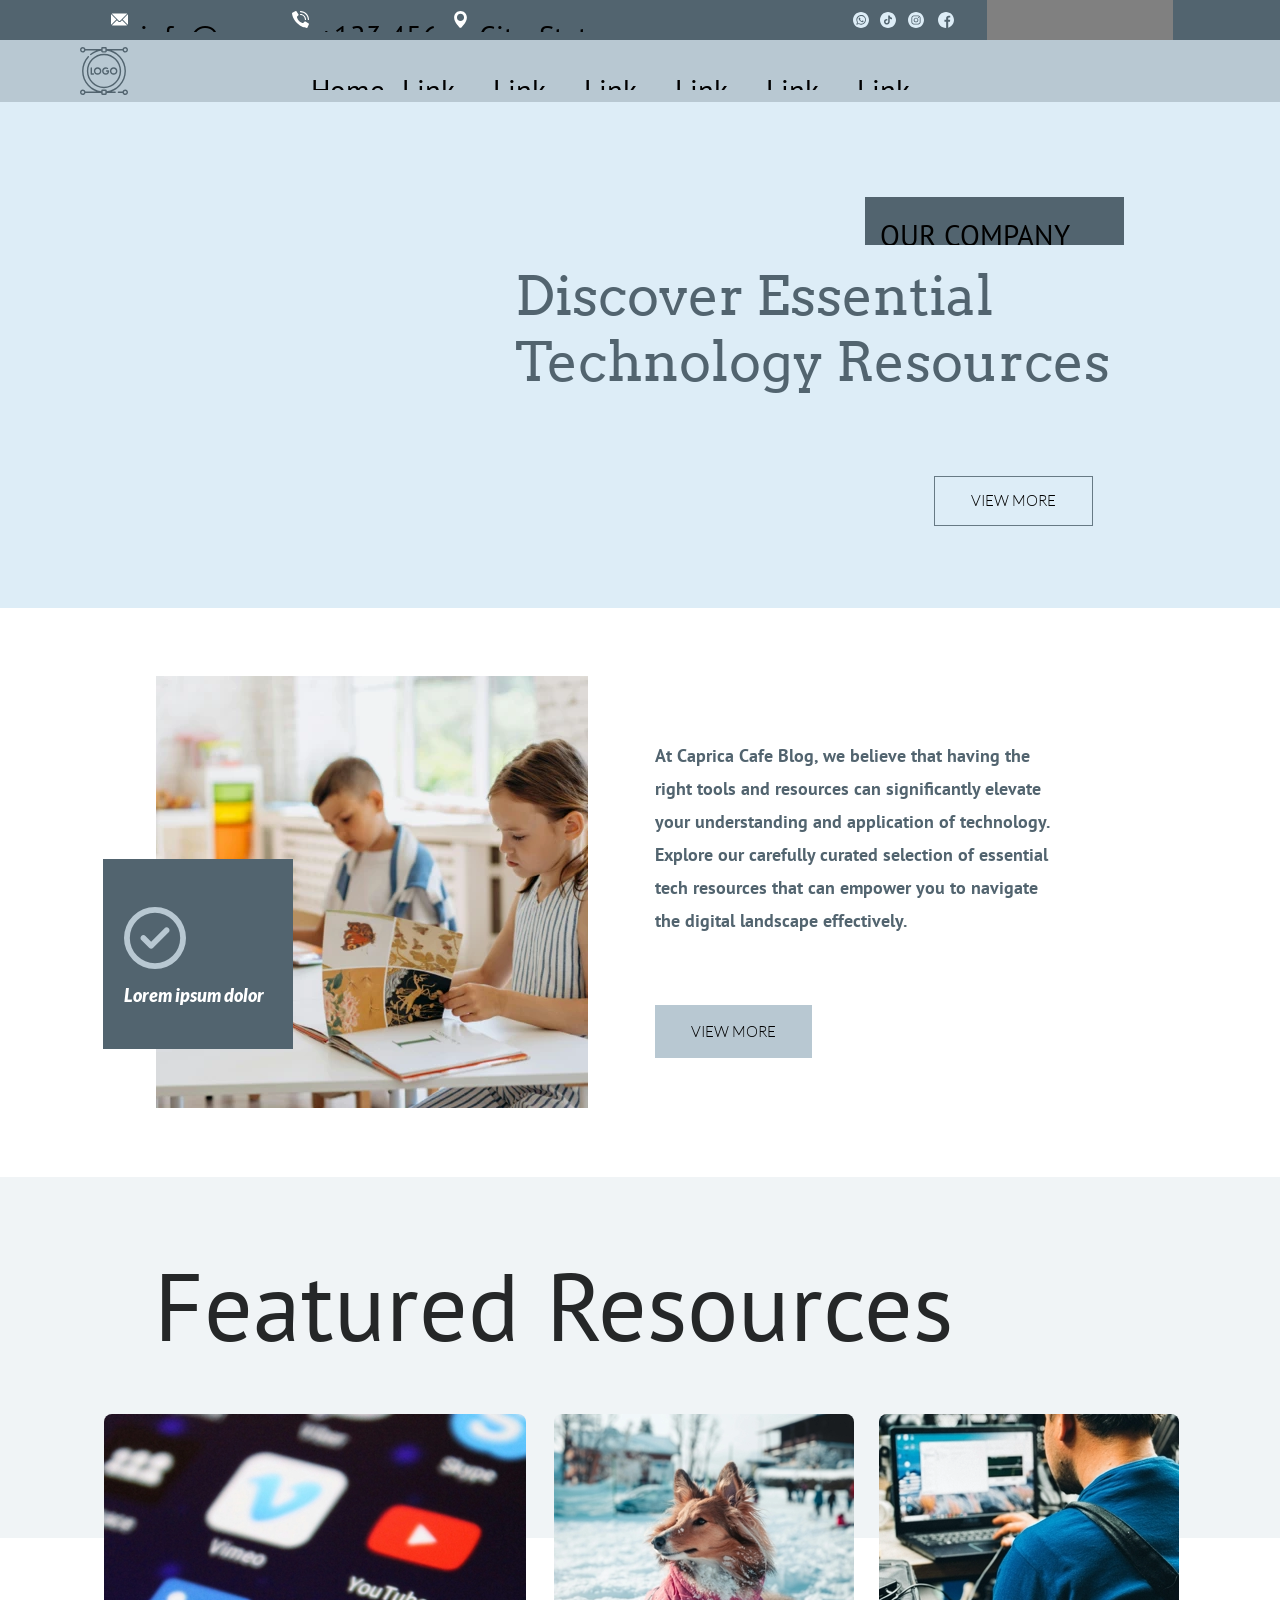
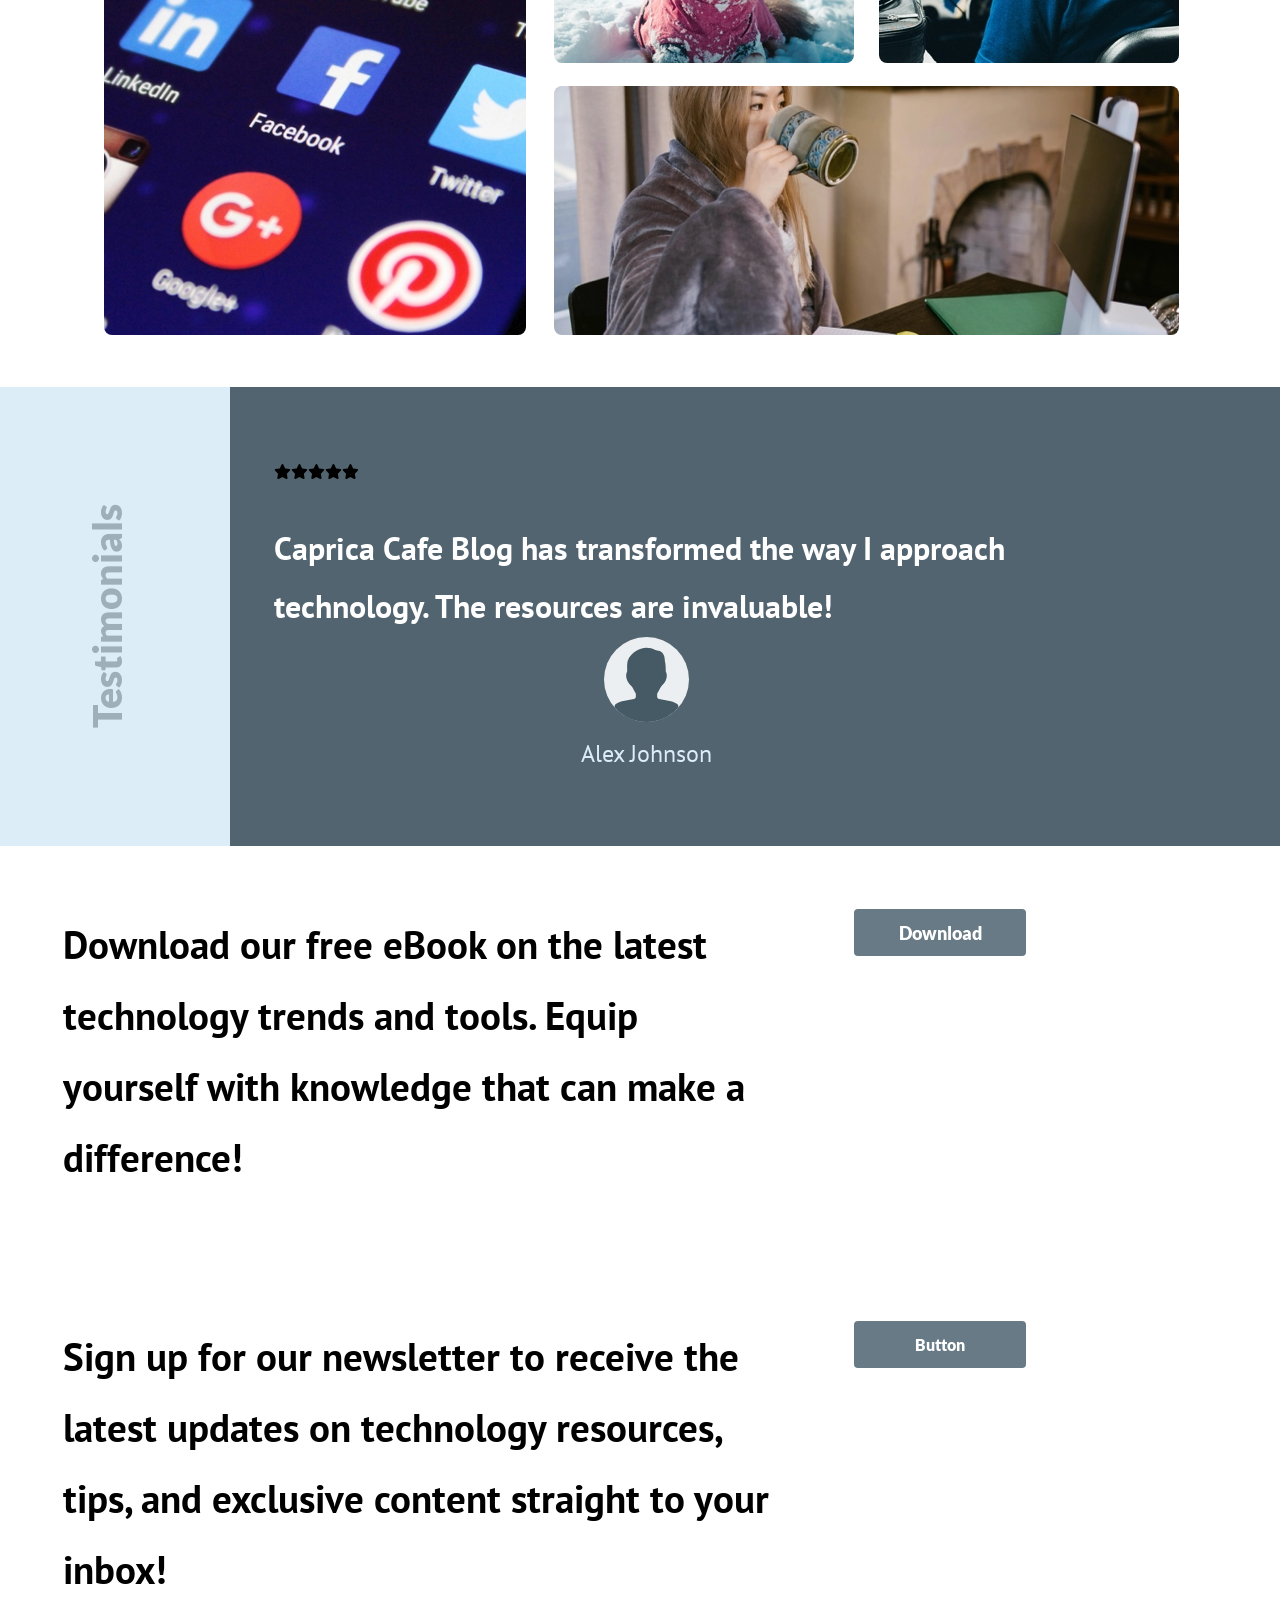
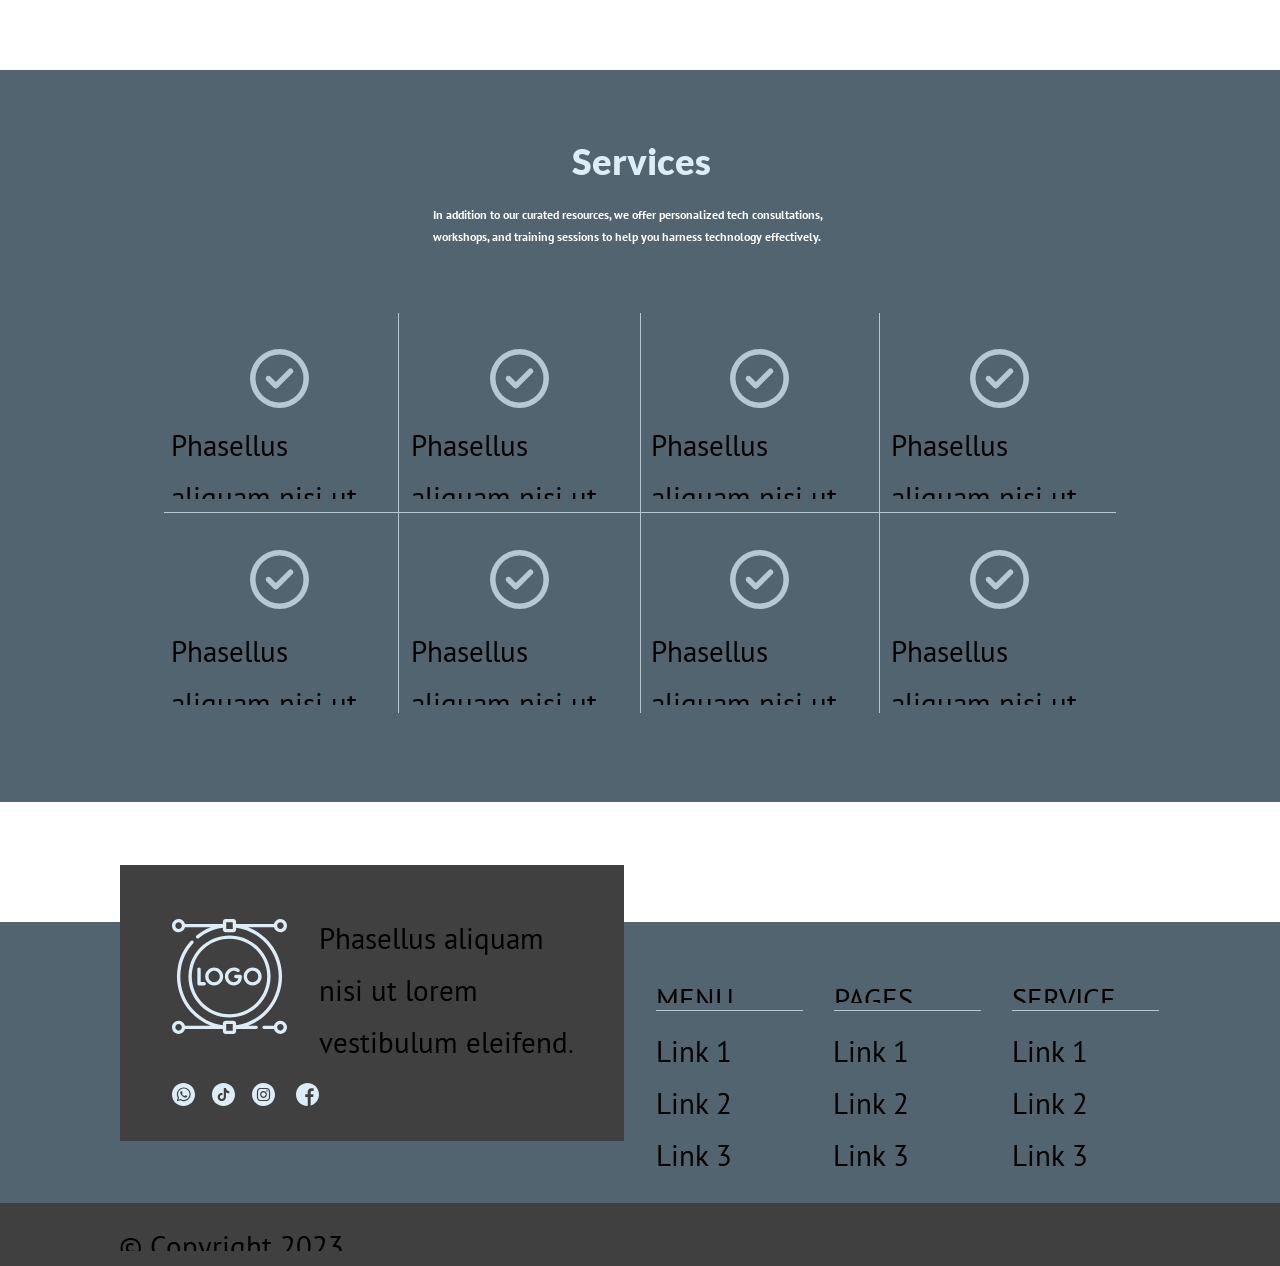
<file: essential-technology-resources-tools-and-links-curated-by-caprica-cafe-blog.html>
<!DOCTYPE html>
<html>
<head>
<meta charset="UTF-8">
<title>Essential Technology Resources - Tools and Links Curated by Caprica Cafe Blog</title>
<meta name="referrer" content="same-origin">
<meta name="robots" content="max-image-preview:large">
<meta name="viewport" content="width=device-width,initial-scale=1,shrink-to-fit=no">
<link rel="stylesheet" href="css/site.b415df.css" type="text/css">
</head>
<body style="--sw:0px" id="b1">
<script>!function(){var e=document.body;"0"===e.style.getPropertyValue("--sw")&&e.style.setProperty("--sw","0px");var t=document.createElement("P");t.innerHTML="&nbsp;",t.style.cssText="position:fixed;visible:hidden;font-size:100px;zoom:1",e.appendChild(t);var n=function(t){return function(){var n=Math.trunc(1e4/parseFloat(window.getComputedStyle(t).getPropertyValue("font-size")))/100;n!=e.style.getPropertyValue("--f")&&e.style.setProperty("--f",n)}}(t);if("ResizeObserver"in window)new ResizeObserver(n).observe(t);else if("requestAnimationFrame"in window){var r=function(){n(),requestAnimationFrame(r)};requestAnimationFrame(r)}else setInterval(n,100)}()</script>

<script>/firefox/i.test(navigator.userAgent)||function(){var e=function(){var e=document.body,t=window.innerWidth,n=getComputedStyle(e),r=n.getPropertyValue("--s");if(320==r){if(t<320)return;t=Math.min(479,t)}else if(480==r){if(t<480)return;t=Math.min(610,t)}else t=r;var i=Math.trunc(t/r*1e4)/1e4;i!=n.getPropertyValue("--z")&&e.style.setProperty("--z",i)};window.addEventListener?window.addEventListener("resize",e,!0):window.onscroll=e,e()}();</script>

<div data-block-group="0" class="v45 ps689 s524 c114 z442">
<div class="ps690">
</div>
<div class="v46 ps689 s525 c115 z443"></div>
<div class="ps691 v45 s526">
<div class="v46 ps692 s4">
<div class="v46 ps693 s5 c3 z444">
<svg viewBox="0 0 512 512" xmlns="http://www.w3.org/2000/svg" class="i70">
<g fill="currentColor"><path d="M331.756 277.251l-42.881 43.026c-17.389 17.45-47.985 17.826-65.75 0l-42.883-43.026L26.226 431.767C31.959 434.418 38.28 436 45 436h422c6.72 0 13.039-1.58 18.77-4.232L331.756 277.251Z"/><path d="M467 76H45c-6.72 0-13.041 1.582-18.772 4.233l164.577 165.123c.011.011.024.013.035.024 .011.011.013.026.013.026l53.513 53.69c5.684 5.684 17.586 5.684 23.27 0l53.502-53.681s.013-.024.024-.035c0 0 .024-.013.035-.024L485.77 80.232C480.039 77.58 473.72 76 467 76Z"/><path d="M4.786 101.212C1.82 107.21 0 113.868 0 121v270c0 7.132 1.818 13.79 4.785 19.788l154.283-154.783L4.786 101.212Z"/><path d="M507.214 101.21L352.933 256.005 507.214 410.79C510.18 404.792 512 398.134 512 391V121c0-7.134-1.82-13.792-4.786-19.79Z"/></g>
</svg>
</div>
<div class="v46 ps694 s527 c3 z445">
<p class="p41 f146">info@example.com</p>
</div>
<div class="v46 ps695 s5 c3 z446">
<svg viewBox="0 0 58 58" xmlns="http://www.w3.org/2000/svg" class="i70">
<g transform="translate(-1 0)"><g fill="currentColor"><path d="M25.017 33.983c-5.536-5.536-6.786-11.072-7.068-13.29 -.0788-.6133.1322-1.2284.571-1.664L23 14.551c.659-.6587.7759-1.6851.282-2.475L16.149 1c-.5465-.8748-1.6686-1.1905-2.591-.729L2.107 5.664c-.746.3673-1.1847 1.1598-1.1 1.987 .6 5.7 3.085 19.712 16.855 33.483 13.77 13.771 27.78 16.255 33.483 16.855 .8271.0846 1.6196-.3541 1.987-1.1l5.393-11.451c.4597-.9205.1461-2.0396-.725-2.587L46.924 35.72c-.7896-.4945-1.8159-.3784-2.475.28l-4.478 4.48c-.4357.4387-1.0508.6497-1.664.571 -2.218-.282-7.754-1.532-13.29-7.068Z"/><path d="M47 31c-1.1046 0-2-.8955-2-2 -.0094-8.2804-6.7197-14.9907-15-15 -1.1046 0-2-.8955-2-2 0-1.1046.8954-2 2-2 10.4886.0115 18.9884 8.5113 19 19 0 1.1045-.8955 2-2 2Z"/><path d="M57 31c-1.1046 0-2-.8955-2-2C54.9845 15.1992 43.8007 4.0154 30 4c-1.1046 0-2-.8955-2-2 0-1.1046.8954-2 2-2 16.0089.0176 28.9823 12.991 29 29 0 .5304-.2108 1.0391-.5858 1.4142 -.3751.375-.8838.5857-1.4143.5857Z"/></g></g>
</svg>
</div>
<div class="v46 ps696 s528 c3 z447">
<p class="p41 f146">+123 456 7890</p>
</div>
<div class="v46 ps697 s5 c3 z448">
<svg viewBox="0 0 24 24" xmlns="http://www.w3.org/2000/svg" class="i70">
<path fill="currentColor" d="M12 0C7.038 0 3 4.066 3 9.065c0 7.103 8.154 14.437 8.501 14.745 .143.127.321.19.499.19s.356-.063.499-.189C12.846 23.502 21 16.168 21 9.065 21 4.066 16.962 0 12 0Zm0 14c-2.757 0-5-2.243-5-5s2.243-5 5-5 5 2.243 5 5 -2.243 5-5 5Z"/>
</svg>
</div>
<div class="v46 ps698 s529 c3 z449">
<p class="p41 f146">City, State, Country</p>
</div>
<div class="v46 ps699 s9 z450">
<div class="v46 ps700 s9">
<div class="v46 ps700 s10 c3 z451">
<svg viewBox="0 0 512 512" xmlns="http://www.w3.org/2000/svg" class="i71">
<g fill="currentColor"><path d="M256 0C114.637 0 0 114.637 0 256c0 141.363 114.637 256 256 256 141.363 0 256-114.637 256-256C512 114.637 397.363 0 256 0Zm5.4257 405.051c-.004 0 .0039 0 0 0h-.0625c-25.6446-.0118-50.8438-6.4415-73.2227-18.6446L106.918 407.707l21.7382-79.375C115.246 305.105 108.191 278.754 108.203 251.757c.0351-84.4532 68.7695-153.16 153.223-153.16 40.9843.0156 79.457 15.9688 108.383 44.9179C398.738 172.468 414.66 210.953 414.644 251.878c-.0352 84.457-68.7774 153.172-153.219 153.172Z"/><path d="M261.476 124.469c-70.2461 0-127.375 57.1054-127.406 127.301 -.0079 24.0546 6.7265 47.4804 19.4726 67.75l3.0273 4.8164 -12.8672 46.9804 48.1992-12.6407 4.6523 2.7578c19.5507 11.6015 41.9648 17.7382 64.8164 17.746h.0507c70.1914 0 127.32-57.1094 127.352-127.309 .0117-34.0196-13.2227-66.004-37.2657-90.0665 -24.043-24.0625-56.0196-37.3243-90.0312-37.336Zm74.9062 182.035c-3.1915 8.9375-18.4844 17.0976-25.8399 18.1992 -6.5977.9843-14.9415 1.3945-24.1133-1.5157 -5.5625-1.7657-12.6915-4.1211-21.8282-8.0625C226.199 298.547 201.117 259.89 199.203 257.336c-1.9141-2.5547-15.6329-20.754-15.6329-39.5938 0-18.836 9.8906-28.0977 13.3984-31.9258 3.5117-3.8321 7.6601-4.7891 10.2109-4.7891 2.5507 0 5.1054.0234 7.3359.1328 2.3515.1171 5.5078-.8946 8.6132 6.5703 3.1914 7.664 10.8476 26.5 11.8046 28.414 .957 1.9179 1.59375 4.1523.3203 6.707 -1.2774 2.5546-5.5196 8.0664-9.5704 13.0898 -1.6993 2.1054-3.9141 3.9804-1.6797 7.8125 2.2304 3.8281 9.9179 16.3632 21.2968 26.5117 14.625 13.039 26.9609 17.0781 30.789 18.996 3.8242 1.914 6.0585 1.59375 8.2929-.9571 2.2304-2.5547 9.5703-11.1758 12.121-15.0079 2.5507-3.8321 5.1054-3.1915 8.6132-1.9141 3.5117 1.2734 22.332 10.5351 26.1601 12.4492 3.8281 1.9179 6.3789 2.875 7.3359 4.4726 .9609 1.5976.9609 9.2578-2.2305 18.1992Z"/></g>
</svg>
</div>
<div class="v46 ps701 s10 c3 z451">
<svg viewBox="0 0 512 512" xmlns="http://www.w3.org/2000/svg" class="i71">
<path fill="currentColor" d="M256 0C114.637 0 0 114.637 0 256c0 141.363 114.637 256 256 256s256-114.637 256-256C512 114.637 397.363 0 256 0Zm128.43 195.873v34.663c-16.345.006-32.226-3.197-47.204-9.516 -9.631-4.066-18.604-9.305-26.811-15.636l.246 106.693c-.103 24.025-9.608 46.598-26.811 63.601 -14 13.84-31.74 22.641-50.968 25.49 -4.518.669-9.116 1.012-13.766 1.012 -20.583 0-40.124-6.668-56.109-18.97 -3.008-2.316-5.885-4.827-8.624-7.532 -18.644-18.427-28.258-43.401-26.639-69.674 1.235-19.999 9.242-39.072 22.59-54.021 17.66-19.782 42.366-30.762 68.782-30.762 4.65 0 9.248.349 13.766 1.018v12.816 35.652c-4.284-1.413-8.859-2.19-13.623-2.19 -24.134 0-43.659 19.69-43.298 43.842 .229 15.453 8.67 28.961 21.12 36.407 5.851 3.5 12.582 5.668 19.765 6.062 5.628.309 11.032-.475 16.036-2.127 17.243-5.696 29.682-21.892 29.682-40.994l.057-71.447V109.82h47.736c.046 4.73.526 9.345 1.418 13.817 3.603 18.101 13.806 33.805 28.006 44.511 12.382 9.339 27.8 14.875 44.511 14.875 .011 0 .149 0 .137-.011v12.861Z"/>
</svg>
</div>
<div class="v46 ps702 s10 c3 z451">
<svg viewBox="0 0 512 512" xmlns="http://www.w3.org/2000/svg" class="i71">
<g fill="currentColor"><path d="M305 256c0 27.0625-21.9375 49-49 49s-49-21.9375-49-49 21.9375-49 49-49 49 21.9375 49 49Z"/><path d="M370.594 169.305c-2.3555-6.3829-6.1133-12.1602-10.9961-16.9024 -4.7422-4.8829-10.5157-8.6407-16.9024-10.9961 -5.1797-2.0118-12.961-4.40625-27.293-5.0586 -15.504-.7071-20.1524-.8594-59.4024-.8594 -39.254 0-43.9024.1484-59.4024.8554 -14.3321.65625-22.1172 3.0507-27.293 5.0625 -6.3868 2.3554-12.1641 6.1132-16.9024 10.996 -4.8829 4.7421-8.6407 10.5156-11 16.9023 -2.0118 5.1796-4.40625 12.9648-5.0586 27.2968 -.7071 15.5-.8594 20.1484-.8594 59.4023 0 39.25.1523 43.8984.8593 59.4023 .6523 14.332 3.0468 22.1132 5.0585 27.2929 2.3593 6.3867 6.1132 12.1601 10.996 16.9023 4.7421 4.8828 10.5156 8.6406 16.9023 10.996 5.1796 2.0156 12.9648 4.4101 27.2968 5.0625 15.5.707 20.1445.8554 59.3984.8554 39.2578 0 43.9062-.1485 59.4023-.8555 14.332-.6524 22.1171-3.0469 27.2968-5.0625 12.8203-4.9454 22.9531-15.0782 27.8984-27.8985 2.0117-5.1797 4.40625-12.961 5.0625-27.293 .707-15.504.8554-20.1524.8554-59.4024 0-39.254-.1485-43.9024-.8555-59.4024 -.6524-14.3321-3.0469-22.1172-5.0625-27.2969ZM256 331.484c-41.6915 0-75.4883-33.793-75.4883-75.4844 0-41.6915 33.7968-75.4844 75.4882-75.4844 41.6875 0 75.4843 33.7929 75.4843 75.4843s-33.7969 75.4843-75.4844 75.4843Zm78.4687-136.312c-9.7422 0-17.6407-7.8985-17.6407-17.6407 0-9.7422 7.8984-17.6407 17.6406-17.6407 9.7421 0 17.6406 7.8984 17.6406 17.6406 -.004 9.7421-7.8985 17.6406-17.6407 17.6406Z"/><path d="M256 0C114.637 0 0 114.637 0 256c0 141.363 114.637 256 256 256 141.363 0 256-114.637 256-256C512 114.637 397.363 0 256 0Zm146.113 316.605c-.711 15.6484-3.1993 26.332-6.8321 35.6835 -7.6368 19.746-23.2461 35.3554-42.9922 42.9921 -9.3477 3.6328-20.0352 6.1171-35.6797 6.832 -15.6758.7148-20.6836.8867-60.6055.8867 -39.9258 0-44.9297-.1719-60.6094-.8868 -15.6446-.7149-26.3321-3.1993-35.6797-6.8321 -9.8125-3.6915-18.6954-9.4766-26.0391-16.9571 -7.4766-7.3399-13.2618-16.2266-16.9532-26.0352 -3.6329-9.3477-6.1211-20.0352-6.8321-35.6797 -.7227-15.6797-.8907-20.6875-.8907-60.6094s.1679-44.9297.8867-60.6055c.7109-15.6485 3.1953-26.3321 6.8281-35.6836 3.6914-9.8086 9.4804-18.6954 16.9609-26.0352 7.3398-7.4805 16.2265-13.2657 26.0351-16.9571 9.3515-3.6329 20.0351-6.1172 35.6835-6.8321 15.6757-.7149 20.6835-.8868 60.6054-.8868 39.9218 0 44.9296.1718 60.6054.8906 15.6484.7109 26.332 3.1953 35.6835 6.8242 9.8085 3.6914 18.6953 9.4804 26.039 16.9609C385.804 141.018 391.593 149.901 395.28 159.71c3.6367 9.3515 6.121 20.0351 6.8359 35.6835 .7148 15.6757.8828 20.6835.8828 60.6054 0 39.9218-.168 44.9296-.8868 60.6054Z"/></g>
</svg>
</div>
<div class="v46 ps703 s10 c3 z451">
<svg viewBox="0 0 512 512" xmlns="http://www.w3.org/2000/svg" class="i71">
<path fill="currentColor" d="M512 256C512 114.6 397.4 0 256 0 114.6 0 0 114.6 0 256c0 141.4 114.6 256 256 256 1.5 0 3 0 4.5-.1V312.7h-55v-64.1h55v-47.2c0-54.7 33.4-84.5 82.2-84.5 23.4 0 43.5 1.7 49.3 2.5v57.2h-33.6c-26.5 0-31.7 12.6-31.7 31.1v40.8h63.5l-8.3 64.1h-55.2v189.5C433.7 471.4 512 372.9 512 256Z"/>
</svg>
</div>
</div>
</div>
<div class="v47 ps704 s11 z452">
<ul class="menu-dropdown v46 ps700 s12 m8" id="m8">
<li class="v45 ps700 s11">
<div class="menu-content mcv8">
<div class="v46 ps700 s13 c116 z453">
<div class="v46 ps705 s530 c3 z451">
<p class="p42 f147">Language &dArr;</p>
</div>
</div>
</div>
<ul class="menu-dropdown v48 ps700 s15 m8 z454">
<li class="v45 ps700 s16">
<a href="#" class="ml8"><div class="menu-content mcv8"><div class="v46 ps700 s17 c116 z453"><div class="v46 ps706 s531 c3 z451"><p class="p42 f147">EN</p></div></div></div></a>
</li>
<li class="v45 ps700 s16">
<a href="#" class="ml8"><div class="menu-content mcv8"><div class="v46 ps700 s17 c116 z453"><div class="v46 ps706 s531 c3 z451"><p class="p42 f147">ES</p></div></div></div></a>
</li>
<li class="v45 ps700 s16">
<a href="#" class="ml8"><div class="menu-content mcv8"><div class="v46 ps700 s17 c116 z453"><div class="v46 ps706 s531 c3 z451"><p class="p42 f147">FR</p></div></div></div></a>
</li>
<li class="v45 ps700 s16">
<a href="#" class="ml8"><div class="menu-content mcv8"><div class="v46 ps700 s17 c116 z453"><div class="v46 ps706 s531 c3 z451"><p class="p42 f147">IT</p></div></div></div></a>
</li>
<li class="v45 ps700 s16">
<a href="#" class="ml8"><div class="menu-content mcv8"><div class="v46 ps700 s17 c116 z453"><div class="v46 ps706 s531 c3 z451"><p class="p42 f147">DE</p></div></div></div></a>
</li>
</ul>
</li>
</ul>
</div>
</div>
</div>
<div class="v45 ps707 s532 z455">
<div class="ps690">
</div>
<div class="v46 ps689 s532 c117 z456"><div class="plx plxnc" data-plx="o:0:0.01:0:1:0" style="visibility:hidden;will-change:opacity" data-plx-no-clip><div class="bd c118"><div class="c119 s533"></div></div></div></div>
<div class="ps708 v45 s534">
<div class="v46 ps709 s22">
<div class="v46 ps710 s23 c3 z457">
<svg viewBox="0 0 512 512" xmlns="http://www.w3.org/2000/svg" class="i72">
<path fill="currentColor" d="M256 438.867c100.833 0 182.867-82.034 182.867-182.867 0-100.833-82.034-182.867-182.867-182.867 -100.833 0-182.867 82.034-182.867 182.867 0 100.833 82.034 182.867 182.867 182.867Zm0-350.734c92.562 0 167.867 75.305 167.867 167.867 0 92.562-75.305 167.867-167.867 167.867 -92.562 0-167.867-75.305-167.867-167.867 0-92.562 75.305-167.867 167.867-167.867ZM482.5 453c-13.675 0-25.204 9.354-28.531 22h-44.174c-4.142 0-7.5 3.357-7.5 7.5s3.358 7.5 7.5 7.5h44.174c3.327 12.646 14.856 22 28.531 22 16.266 0 29.5-13.233 29.5-29.5s-13.234-29.5-29.5-29.5Zm0 44c-7.995 0-14.5-6.505-14.5-14.5s6.505-14.5 14.5-14.5 14.5 6.505 14.5 14.5 -6.505 14.5-14.5 14.5ZM275.655 296.044c20.957 0 35.593-16.467 35.593-40.044 0-4.143-3.358-7.5-7.5-7.5h-19.471c-4.142 0-7.5 3.357-7.5 7.5s3.358 7.5 7.5 7.5h11.193c-1.966 9.19-7.854 17.544-19.816 17.544 -13.809 0-25.043-11.234-25.043-25.044s11.234-25.044 25.043-25.044c5.019 0 9.858 1.478 13.997 4.273 3.432 2.317 8.095 1.416 10.413-2.017 2.319-3.432 1.416-8.094-2.017-10.413 -6.627-4.478-14.371-6.844-22.394-6.844 -22.08 0-40.043 17.964-40.043 40.044s17.965 40.045 40.045 40.045Zm83.421 0c22.08 0 40.043-17.964 40.043-40.044s-17.963-40.044-40.043-40.044 -40.044 17.964-40.044 40.044 17.964 40.044 40.044 40.044Zm0-65.088c13.809 0 25.043 11.234 25.043 25.044s-11.234 25.044-25.043 25.044 -25.044-11.234-25.044-25.044 11.235-25.044 25.044-25.044Zm-171.292 65.088c22.08 0 40.043-17.964 40.043-40.044s-17.963-40.044-40.043-40.044 -40.044 17.964-40.044 40.044 17.964 40.044 40.044 40.044Zm0-65.088c13.809 0 25.043 11.234 25.043 25.044s-11.234 25.044-25.043 25.044 -25.044-11.234-25.044-25.044 11.235-25.044 25.044-25.044ZM374.795 475h-36.239c34.171-12.878 65.129-33.716 90.271-61.243C468.275 370.565 490 314.539 490 256c0-58.539-21.725-114.565-61.173-157.757 -25.142-27.528-56.1-48.365-90.271-61.243h115.413c3.327 12.646 14.856 22 28.531 22 16.266 0 29.5-13.233 29.5-29.5C512 13.233 498.766 0 482.5 0c-13.675 0-25.204 9.354-28.531 22H285.5v-9.5C285.5 5.607 279.893 0 273 0h-34c-6.893 0-12.5 5.607-12.5 12.5V22H58.031C54.704 9.354 43.175 0 29.5 0 13.234 0 0 13.233 0 29.5 0 45.767 13.234 59 29.5 59c13.675 0 25.204-9.354 28.531-22h115.375c-22.995 8.672-44.597 20.982-64.046 36.64 -3.227 2.598-3.736 7.318-1.139 10.545 2.61 3.242 7.338 3.72 10.545 1.139 31.188-25.109 68.282-41.039 107.734-46.347V46.5c0 6.893 5.607 12.5 12.5 12.5h34c6.893 0 12.5-5.607 12.5-12.5v-7.512c50.74 6.834 97.443 31.26 132.251 69.371C454.668 148.78 475 201.213 475 256c0 54.787-20.332 107.22-57.249 147.641 -34.808 38.111-81.511 62.537-132.251 69.371V465.5c0-6.893-5.607-12.5-12.5-12.5h-34c-6.893 0-12.5 5.607-12.5 12.5v7.512c-50.74-6.834-97.443-31.26-132.251-69.371C57.332 363.22 37 310.787 37 256c0-54.868 20.385-107.359 57.398-147.805 2.796-3.056 2.586-7.8-.469-10.597 -3.056-2.795-7.8-2.585-10.596.47C43.782 141.286 22 197.374 22 256c-.0001 58.539 21.725 114.565 61.173 157.757 25.142 27.528 56.1 48.365 90.271 61.243H58.031c-3.327-12.646-14.856-22-28.531-22C13.234 453 0 466.233 0 482.5 0 498.767 13.234 512 29.5 512c13.675 0 25.204-9.354 28.531-22H226.5v9.5c0 6.893 5.607 12.5 12.5 12.5h34c6.893 0 12.5-5.607 12.5-12.5V490h89.295c4.142 0 7.5-3.357 7.5-7.5s-3.358-7.5-7.5-7.5ZM482.5 15c7.995 0 14.5 6.505 14.5 14.5s-6.505 14.5-14.5 14.5 -14.5-6.505-14.5-14.5 6.505-14.5 14.5-14.5Zm-453 29C21.505 44 15 37.495 15 29.5 15 21.505 21.505 15 29.5 15 37.495 15 44 21.505 44 29.5 44 37.495 37.495 44 29.5 44Zm241 0h-29V15h29Zm-241 453c-7.995 0-14.5-6.505-14.5-14.5s6.505-14.5 14.5-14.5 14.5 6.505 14.5 14.5 -6.505 14.5-14.5 14.5Zm241 0h-29v-29h29ZM119.106 295.879c.538.093.974.168 8.182.168 3.477 0 8.529-.018 15.926-.059 4.142-.023 7.481-3.4 7.458-7.542 -.023-4.128-3.376-7.458-7.499-7.458h-.043c-5.276.029-10.94.051-15.25.055v-57.587c0-4.143-3.358-7.5-7.5-7.5 -4.142 0-7.5 3.357-7.5 7.5v65.032c.001 3.651 2.629 6.771 6.226 7.391Z"/>
</svg>
</div>
<div class="v5 ps23 s24 c8 z17">
<p class="p3 f3">Home</p>
</div>
<div class="v5 ps24 s24 c8 z18">
<p class="p3 f3">Link 1</p>
</div>
<div class="v5 ps24 s24 c8 z19">
<p class="p3 f3">Link 2</p>
</div>
<div class="v5 ps24 s24 c8 z20">
<p class="p3 f3">Link 3</p>
</div>
<div class="v5 ps24 s24 c8 z21">
<p class="p3 f3">Link 4</p>
</div>
<div class="v5 ps24 s24 c8 z22">
<p class="p3 f3">Link 5</p>
</div>
<div class="v5 ps24 s24 c8 z23">
<p class="p3 f3">Link 6</p>
</div>
<div class="v6 ps25 s25 c9 z24">
<a href="#" class="a1"><svg viewBox="0 0 24 24" xmlns="http://www.w3.org/2000/svg" class="i4"><path fill="currentColor" d="M3.5 7c-.2762 0-.5-.2239-.5-.5 0-.2762.2238-.5.5-.5h17c.2761 0 .5.2238.5.5 0 .2761-.2239.5-.5.5Zm0 5c-.2762 0-.5-.2239-.5-.5s.2238-.5.5-.5h17c.2761 0 .5.2239.5.5s-.2239.5-.5.5Zm0 5c-.2762 0-.5-.2239-.5-.5s.2238-.5.5-.5h17c.2761 0 .5.2239.5.5s-.2239.5-.5.5Z"/></svg></a>
</div>
</div>
</div>
</div>
</div>
<div class="ps711 v45 s535 z453">
<div class="animm fadeInDownBig un268 popup v49 ps712 s27 c115 z458" id="popup8" style="visibility:hidden;transform:translate3d(-999999px,0,0)" data-popup-group="0" data-popup-type="0">
<div class="v6 ps28 s28">
<div class="v6 ps29 s29 c9 z26">
<h1 class="p4 f4">Home</h1>
</div>
<div class="v6 ps30 s29 c9 z27">
<h1 class="p4 f5">Link 1</h1>
</div>
<div class="v6 ps31 s29 c9 z28">
<h1 class="p4 f5">Link 2</h1>
</div>
<div class="v6 ps32 s29 c9 z29">
<h1 class="p4 f5">Link 3</h1>
</div>
<div class="v6 ps33 s29 c9 z30">
<h1 class="p4 f5">Link 4</h1>
</div>
<div class="v6 ps32 s29 c9 z31">
<h1 class="p4 f5">Link 5</h1>
</div>
<div class="v6 ps33 s29 c9 z32">
<h1 class="p4 f5">Link 6</h1>
</div>
</div>
<div class="v46 ps713 s30 c3 z459">
<a href="#" class="a11"><svg viewBox="0 0 64 64" xmlns="http://www.w3.org/2000/svg" class="i73"><path fill="currentColor" d="M4.59 59.41h0c.7806.7814 2.0469.7821 2.8284.0015 .0005-.0006.001-.0011.0015-.0016l24.58-24.58 24.59 24.58v0c.7814.7814 2.0485.7814 2.83 0 .7814-.7815.7814-2.0486 0-2.83l-24.59-24.58 24.58-24.59v-.0001c.7814-.7815.7814-2.0486-.0001-2.83 -.7815-.7815-2.0486-.7815-2.83 0l-24.58 24.59 -24.59-24.58v0c-.839-.7185-2.1016-.6208-2.82.2181 -.6413.7487-.6413 1.853 0 2.6018l24.58 24.59 -24.58 24.59h0c-.7755.78-.7755 2.0399-.0001 2.82Z"/></svg></a>
</div>
</div>
</div>
<div data-block-group="0" class="v45 ps714 s536 c120 z460">
<div class="ps690">
</div>
<div class="ps715 v45 s537">
<div class="v46 ps716 s125 c115 z461">
<div class="v46 ps717 s538 c3 z462">
<p class="p43 f148">OUR COMPANY</p>
</div>
</div>
<div class="v46 ps718 s539 c3 z463">
<h1 class="p41 f149">Discover Essential Technology Resources</h1>
</div>
<div class="v50 ps719 s540 c121 z464">
<p class="f150">VIEW MORE</p>
</div>
</div>
</div>
<div data-block-group="0" class="v45 ps689 s541 c122 z465">
<div class="ps690">
</div>
<div class="ps720 v45 s542">
<div class="v46 ps721 s409">
<div class="v46 ps722 s410 z466">
<div class="v46 ps700 s410 c115 z467">
<div class="v46 ps723 s543 c3 z468">
<h1 class="p41 f151"><x-svg class="s544"><svg style='fill:currentColor' height='100%' xmlns='http://www.w3.org/2000/svg' viewBox='0 0 512 512' role='graphics-object'><title>Circle Check</title><path d='M256 48a208 208 0 1 1 0 416 208 208 0 1 1 0-416zm0 464A256 256 0 1 0 256 0a256 256 0 1 0 0 512zM369 209c9.4-9.4 9.4-24.6 0-33.9s-24.6-9.4-33.9 0l-111 111-47-47c-9.4-9.4-24.6-9.4-33.9 0s-9.4 24.6 0 33.9l64 64c9.4 9.4 24.6 9.4 33.9 0L369 209z'/></svg></x-svg></h1>
</div>
<div class="v46 ps724 s545 c3 z469">
<h2 class="p41 f152">Lorem ipsum dolor</h2>
</div>
</div>
</div>
<div class="v46 ps725 s414 c3 z470">
<picture>
<source srcset="images/n/vunqattzeoo-584-1.webp 2x" type="image/webp" media="(max-width:1199px)">
<source srcset="images/j/vunqattzeoo-584.jpg 2x" media="(max-width:1199px)">
<source srcset="images/2/vunqattzeoo-432.webp 1x, images/6/vunqattzeoo-864.webp 2x" type="image/webp" media="(min-width:1200px)">
<source srcset="images/0/vunqattzeoo-432.jpg 1x, images/4/vunqattzeoo-864.jpg 2x" media="(min-width:1200px)">
<img src="images/4/vunqattzeoo-864.jpg" alt="Two children reading books at a bright indoor classroom table filled with colorful supplies." class="i74">
</picture>
</div>
<div class="v46 ps726 s546">
<div class="v46 ps700 s547 c3 z471">
<p class="p41 f153">At Caprica Cafe Blog, we believe that having the right tools and resources can significantly elevate your understanding and application of technology. Explore our carefully curated selection of essential tech resources that can empower you to navigate the digital landscape effectively.</p>
</div>
<div class="v50 ps727 s548 c123 z472">
<p class="f154">VIEW MORE</p>
</div>
</div>
</div>
</div>
</div>
<div data-block-group="0" class="v45 ps689 s549 c122 z473">
<div class="ps690">
</div>
<div class="v46 ps689 s550 c124 z474">
<div class="ps728 v45 s551">
<div class="v46 ps729 s552 c3 z451">
<h3 class="p41 f155">Featured Resources</h3>
</div>
</div>
</div>
<div class="ps730 v45 s553">
<div class="v46 ps731 s554">
<div class="v46 ps700 s555 c3 z475">
<picture>
<source srcset="images/2/.png-280.webp 2x" type="image/webp" media="(max-width:1199px)">
<source srcset="images/j/.png-280-1.png 2x" media="(max-width:1199px)">
<source srcset="images/a/.png-422.webp 1x, images/c/.png-844.webp 2x" type="image/webp" media="(min-width:1200px)">
<source srcset="images/p/.png-422.png 1x, images/c/.png-844.png 2x" media="(min-width:1200px)">
<img src="images/c/.png-844.png" loading="lazy" alt="Close-up of a smartphone screen showing various social media app icons such as Facebook and Twitter." class="i75">
</picture>
</div>
<div class="v46 ps732 s556">
<div class="v46 ps733 s557">
<div class="v46 ps734 s558 c3 z476">
<picture>
<source srcset="images/n/.png-280.webp 2x" type="image/webp" media="(max-width:1199px)">
<source srcset="images/h/.png-280.png 2x" media="(max-width:1199px)">
<source srcset="images/p/.png-300.webp 1x, images/c/.png-600.webp 2x" type="image/webp" media="(min-width:1200px)">
<source srcset="images/n/.png-300.png 1x, images/h/.png-600.png 2x" media="(min-width:1200px)">
<img src="images/h/.png-600.png" loading="lazy" alt="A cute Collie dog in a pink coat playing in the snowy landscape of Meg&egrave;ve, France." class="i76">
</picture>
</div>
<div class="v46 ps735 s559 c3 z477">
<picture>
<source srcset="images/a/.png-280.webp 2x" type="image/webp" media="(max-width:1199px)">
<source srcset="images/v/.png-280.png 2x" media="(max-width:1199px)">
<source srcset="images/r/.png-300.webp 1x, images/a/.png-600.webp 2x" type="image/webp" media="(min-width:1200px)">
<source srcset="images/6/.png-300.png 1x, images/a/.png-600.png 2x" media="(min-width:1200px)">
<img src="images/a/.png-600.png" loading="lazy" alt="Technician in blue shirt working on a laptop in a busy workshop setting." class="i77">
</picture>
</div>
</div>
<div class="v46 ps736 s560 c3 z478">
<picture>
<source srcset="images/n/.png-280-1.webp 2x" type="image/webp" media="(max-width:1199px)">
<source srcset="images/t/.png-280.png 2x" media="(max-width:1199px)">
<source srcset="images/r/.png-625.webp 1x, images/n/.png-1250.webp 2x" type="image/webp" media="(min-width:1200px)">
<source srcset="images/8/.png-625.png 1x, images/l/.png-1250.png 2x" media="(min-width:1200px)">
<img src="images/l/.png-1250.png" loading="lazy" alt="Adult woman sipping coffee while working remotely at home, with a cozy setup." class="i78">
</picture>
</div>
</div>
</div>
</div>
</div>
<div data-block-group="0" class="c125">
<div class="v45 ps689 s561 c120 z453">
<div class="ps690">
</div>
<div class="v45 ps689 s562 c115 z451"></div>
<div class="ps737 v45 s563">
<div class="v46 ps738 s564 c3 z451">
<p class="p43 f156"><x-svg class="s565"><svg style='fill:currentColor' height='100%' xmlns='http://www.w3.org/2000/svg' viewBox='0 0 576 512' role='graphics-object'><title>Star</title><path d='M316.9 18C311.6 7 300.4 0 288.1 0s-23.4 7-28.8 18L195 150.3 51.4 171.5c-12 1.8-22 10.2-25.7 21.7s-.7 24.2 7.9 32.7L137.8 329 113.2 474.7c-2 12 3 24.2 12.9 31.3s23 8 33.8 2.3l128.3-68.5 128.3 68.5c10.8 5.7 23.9 4.9 33.8-2.3s14.9-19.3 12.9-31.3L438.5 329 542.7 225.9c8.6-8.5 11.7-21.2 7.9-32.7s-13.7-19.9-25.7-21.7L381.2 150.3 316.9 18z'/></svg></x-svg><x-svg class="s565"><svg style='fill:currentColor' height='100%' xmlns='http://www.w3.org/2000/svg' viewBox='0 0 576 512' role='graphics-object'><title>Star</title><path d='M316.9 18C311.6 7 300.4 0 288.1 0s-23.4 7-28.8 18L195 150.3 51.4 171.5c-12 1.8-22 10.2-25.7 21.7s-.7 24.2 7.9 32.7L137.8 329 113.2 474.7c-2 12 3 24.2 12.9 31.3s23 8 33.8 2.3l128.3-68.5 128.3 68.5c10.8 5.7 23.9 4.9 33.8-2.3s14.9-19.3 12.9-31.3L438.5 329 542.7 225.9c8.6-8.5 11.7-21.2 7.9-32.7s-13.7-19.9-25.7-21.7L381.2 150.3 316.9 18z'/></svg></x-svg><x-svg class="s565"><svg style='fill:currentColor' height='100%' xmlns='http://www.w3.org/2000/svg' viewBox='0 0 576 512' role='graphics-object'><title>Star</title><path d='M316.9 18C311.6 7 300.4 0 288.1 0s-23.4 7-28.8 18L195 150.3 51.4 171.5c-12 1.8-22 10.2-25.7 21.7s-.7 24.2 7.9 32.7L137.8 329 113.2 474.7c-2 12 3 24.2 12.9 31.3s23 8 33.8 2.3l128.3-68.5 128.3 68.5c10.8 5.7 23.9 4.9 33.8-2.3s14.9-19.3 12.9-31.3L438.5 329 542.7 225.9c8.6-8.5 11.7-21.2 7.9-32.7s-13.7-19.9-25.7-21.7L381.2 150.3 316.9 18z'/></svg></x-svg><x-svg class="s565"><svg style='fill:currentColor' height='100%' xmlns='http://www.w3.org/2000/svg' viewBox='0 0 576 512' role='graphics-object'><title>Star</title><path d='M316.9 18C311.6 7 300.4 0 288.1 0s-23.4 7-28.8 18L195 150.3 51.4 171.5c-12 1.8-22 10.2-25.7 21.7s-.7 24.2 7.9 32.7L137.8 329 113.2 474.7c-2 12 3 24.2 12.9 31.3s23 8 33.8 2.3l128.3-68.5 128.3 68.5c10.8 5.7 23.9 4.9 33.8-2.3s14.9-19.3 12.9-31.3L438.5 329 542.7 225.9c8.6-8.5 11.7-21.2 7.9-32.7s-13.7-19.9-25.7-21.7L381.2 150.3 316.9 18z'/></svg></x-svg><x-svg class="s565"><svg style='fill:currentColor' height='100%' xmlns='http://www.w3.org/2000/svg' viewBox='0 0 576 512' role='graphics-object'><title>Star</title><path d='M316.9 18C311.6 7 300.4 0 288.1 0s-23.4 7-28.8 18L195 150.3 51.4 171.5c-12 1.8-22 10.2-25.7 21.7s-.7 24.2 7.9 32.7L137.8 329 113.2 474.7c-2 12 3 24.2 12.9 31.3s23 8 33.8 2.3l128.3-68.5 128.3 68.5c10.8 5.7 23.9 4.9 33.8-2.3s14.9-19.3 12.9-31.3L438.5 329 542.7 225.9c8.6-8.5 11.7-21.2 7.9-32.7s-13.7-19.9-25.7-21.7L381.2 150.3 316.9 18z'/></svg></x-svg></p>
</div>
<div class="v46 ps739 s64">
<div class="v46 ps740 s566 c3 z451">
<h1 class="p42 f157">Testimonials</h1>
</div>
<div class="v46 ps741 s567">
<div class="v46 ps700 s568 c3 z451">
<p class="p41 f158">Caprica Cafe Blog has transformed the way I approach technology. The resources are invaluable!</p>
</div>
<div class="v46 ps742 s68 c3 z451">
<svg viewBox="0 0 512 512" xmlns="http://www.w3.org/2000/svg" class="i79">
<path fill="#ECEFF1" d="M256 0a256 256 0 1 0 0 512 256 256 0 1 0 0-512Z"/><path fill="#455A64" d="M442.272 405.696c-11.136-8.8-24.704-15.136-39.424-18.208l-70.176-14.08c-7.36-1.408-12.672-8-12.672-15.68v-16.096c4.512-6.336 8.768-14.752 13.216-23.552 3.456-6.816 8.672-17.088 11.264-19.744 14.208-14.272 27.936-30.304 32.192-50.976 3.968-19.392.064-29.568-4.512-37.76 0-20.448-.64-46.048-5.472-64.672 -.576-25.216-5.152-39.392-16.672-51.808 -8.128-8.8-20.096-10.848-29.728-12.48 -3.776-.64-8.992-1.536-10.912-2.56 -17.056-9.216-33.92-13.728-54.048-14.08 -42.144 1.728-93.952 28.544-111.296 76.352 -5.376 14.56-4.832 38.464-4.384 57.664l-.416 11.552c-4.128 8.064-8.192 18.304-4.192 37.76 4.224 20.704 17.952 36.768 32.416 51.232 2.368 2.432 7.712 12.8 11.232 19.648 4.512 8.768 8.8 17.152 13.312 23.456v16.096c0 7.648-5.344 14.24-12.736 15.68l-70.24 14.08c-14.624 3.104-28.192 9.376-39.296 18.176 -3.456 2.784-5.632 6.848-5.984 11.264 -.352 4.416 1.12 8.736 4.096 12.032C115.648 481.728 184.224 512 256 512c71.776 0 140.384-30.24 188.16-83.008 2.976-3.296 4.48-7.648 4.096-12.064 -.352-4.416-2.528-8.48-5.984-11.232Z"/>
</svg>
</div>
</div>
</div>
<div class="v46 ps743 s569 c3 z451">
<p class="p44 f159">Alex Johnson</p>
</div>
</div>
</div>
</div>
<div data-block-group="0" class="v45 ps689 s570 c122 z479">
<div class="ps690">
</div>
<div class="ps744 v45 s571">
<div class="v46 ps745 s440">
<div class="v46 ps700 s572 c3 z451">
<p class="p41 f160">Download our free eBook on the latest technology trends and tools. Equip yourself with knowledge that can make a difference!</p>
</div>
<div class="v50 ps746 s573 c126 z451">
<a href="#" class="a12 f161">Download</a>
</div>
</div>
</div>
</div>
<div data-block-group="0" class="v45 ps689 s574 c122 z480">
<div class="ps690">
</div>
<div class="ps747 v45 s575">
<div class="v46 ps745 s576">
<div class="v46 ps700 s577 c3 z451">
<p class="p41 f162">Sign up for our newsletter to receive the latest updates on technology resources, tips, and exclusive content straight to your inbox!</p>
</div>
<div class="v50 ps748 s578 c126 z451">
<p class="f163">Button</p>
</div>
</div>
</div>
</div>
<div data-block-group="0" class="v45 ps689 s579 c115 z481">
<div class="ps690">
</div>
<div class="ps749 v45 s580">
<div class="v46 ps750 s581 c3 z451">
<h1 class="p42 f164">Services</h1>
</div>
<div class="v46 ps751 s582 c3 z451">
<p class="p41 f165">In addition to our curated resources, we offer personalized tech consultations, workshops, and training sessions to help you harness technology effectively.</p>
</div>
<div class="v46 ps752 s500">
<div class="v46 ps700 s583">
<div class="v46 ps753 s584 c114 z482"></div>
<div class="v46 ps754 s585 c114 z483"></div>
<div class="v46 ps755 s584 c114 z484"></div>
<div class="v46 ps756 s586 c3 z451">
<p class="p42 f166"><x-svg class="s587"><svg style='fill:currentColor' height='100%' xmlns='http://www.w3.org/2000/svg' viewBox='0 0 512 512' role='graphics-object'><title>Circle Check</title><path d='M256 48a208 208 0 1 1 0 416 208 208 0 1 1 0-416zm0 464A256 256 0 1 0 256 0a256 256 0 1 0 0 512zM369 209c9.4-9.4 9.4-24.6 0-33.9s-24.6-9.4-33.9 0l-111 111-47-47c-9.4-9.4-24.6-9.4-33.9 0s-9.4 24.6 0 33.9l64 64c9.4 9.4 24.6 9.4 33.9 0L369 209z'/></svg></x-svg></p>
</div>
<div class="v46 ps757 s586 c3 z451">
<p class="p42 f166"><x-svg class="s587"><svg style='fill:currentColor' height='100%' xmlns='http://www.w3.org/2000/svg' viewBox='0 0 512 512' role='graphics-object'><title>Circle Check</title><path d='M256 48a208 208 0 1 1 0 416 208 208 0 1 1 0-416zm0 464A256 256 0 1 0 256 0a256 256 0 1 0 0 512zM369 209c9.4-9.4 9.4-24.6 0-33.9s-24.6-9.4-33.9 0l-111 111-47-47c-9.4-9.4-24.6-9.4-33.9 0s-9.4 24.6 0 33.9l64 64c9.4 9.4 24.6 9.4 33.9 0L369 209z'/></svg></x-svg></p>
</div>
<div class="v46 ps758 s586 c3 z451">
<p class="p42 f166"><x-svg class="s587"><svg style='fill:currentColor' height='100%' xmlns='http://www.w3.org/2000/svg' viewBox='0 0 512 512' role='graphics-object'><title>Circle Check</title><path d='M256 48a208 208 0 1 1 0 416 208 208 0 1 1 0-416zm0 464A256 256 0 1 0 256 0a256 256 0 1 0 0 512zM369 209c9.4-9.4 9.4-24.6 0-33.9s-24.6-9.4-33.9 0l-111 111-47-47c-9.4-9.4-24.6-9.4-33.9 0s-9.4 24.6 0 33.9l64 64c9.4 9.4 24.6 9.4 33.9 0L369 209z'/></svg></x-svg></p>
</div>
<div class="v46 ps759 s586 c3 z451">
<p class="p42 f166"><x-svg class="s587"><svg style='fill:currentColor' height='100%' xmlns='http://www.w3.org/2000/svg' viewBox='0 0 512 512' role='graphics-object'><title>Circle Check</title><path d='M256 48a208 208 0 1 1 0 416 208 208 0 1 1 0-416zm0 464A256 256 0 1 0 256 0a256 256 0 1 0 0 512zM369 209c9.4-9.4 9.4-24.6 0-33.9s-24.6-9.4-33.9 0l-111 111-47-47c-9.4-9.4-24.6-9.4-33.9 0s-9.4 24.6 0 33.9l64 64c9.4 9.4 24.6 9.4 33.9 0L369 209z'/></svg></x-svg></p>
</div>
<div class="v46 ps760 s588 c3 z451">
<p class="p43 f167">Phasellus aliquam nisi ut lorem vestibulum eleifend.</p>
</div>
<div class="v46 ps761 s588 c3 z451">
<p class="p43 f167">Phasellus aliquam nisi ut lorem vestibulum eleifend.</p>
</div>
<div class="v46 ps762 s588 c3 z451">
<p class="p43 f167">Phasellus aliquam nisi ut lorem vestibulum eleifend.</p>
</div>
<div class="v46 ps763 s588 c3 z451">
<p class="p43 f167">Phasellus aliquam nisi ut lorem vestibulum eleifend.</p>
</div>
<div class="v46 ps764 s589 c114 z485"></div>
<div class="v46 ps765 s586 c3 z451">
<p class="p42 f166"><x-svg class="s587"><svg style='fill:currentColor' height='100%' xmlns='http://www.w3.org/2000/svg' viewBox='0 0 512 512' role='graphics-object'><title>Circle Check</title><path d='M256 48a208 208 0 1 1 0 416 208 208 0 1 1 0-416zm0 464A256 256 0 1 0 256 0a256 256 0 1 0 0 512zM369 209c9.4-9.4 9.4-24.6 0-33.9s-24.6-9.4-33.9 0l-111 111-47-47c-9.4-9.4-24.6-9.4-33.9 0s-9.4 24.6 0 33.9l64 64c9.4 9.4 24.6 9.4 33.9 0L369 209z'/></svg></x-svg></p>
</div>
<div class="v46 ps766 s586 c3 z451">
<p class="p42 f166"><x-svg class="s587"><svg style='fill:currentColor' height='100%' xmlns='http://www.w3.org/2000/svg' viewBox='0 0 512 512' role='graphics-object'><title>Circle Check</title><path d='M256 48a208 208 0 1 1 0 416 208 208 0 1 1 0-416zm0 464A256 256 0 1 0 256 0a256 256 0 1 0 0 512zM369 209c9.4-9.4 9.4-24.6 0-33.9s-24.6-9.4-33.9 0l-111 111-47-47c-9.4-9.4-24.6-9.4-33.9 0s-9.4 24.6 0 33.9l64 64c9.4 9.4 24.6 9.4 33.9 0L369 209z'/></svg></x-svg></p>
</div>
<div class="v46 ps767 s586 c3 z451">
<p class="p42 f166"><x-svg class="s587"><svg style='fill:currentColor' height='100%' xmlns='http://www.w3.org/2000/svg' viewBox='0 0 512 512' role='graphics-object'><title>Circle Check</title><path d='M256 48a208 208 0 1 1 0 416 208 208 0 1 1 0-416zm0 464A256 256 0 1 0 256 0a256 256 0 1 0 0 512zM369 209c9.4-9.4 9.4-24.6 0-33.9s-24.6-9.4-33.9 0l-111 111-47-47c-9.4-9.4-24.6-9.4-33.9 0s-9.4 24.6 0 33.9l64 64c9.4 9.4 24.6 9.4 33.9 0L369 209z'/></svg></x-svg></p>
</div>
<div class="v46 ps768 s586 c3 z451">
<p class="p42 f166"><x-svg class="s587"><svg style='fill:currentColor' height='100%' xmlns='http://www.w3.org/2000/svg' viewBox='0 0 512 512' role='graphics-object'><title>Circle Check</title><path d='M256 48a208 208 0 1 1 0 416 208 208 0 1 1 0-416zm0 464A256 256 0 1 0 256 0a256 256 0 1 0 0 512zM369 209c9.4-9.4 9.4-24.6 0-33.9s-24.6-9.4-33.9 0l-111 111-47-47c-9.4-9.4-24.6-9.4-33.9 0s-9.4 24.6 0 33.9l64 64c9.4 9.4 24.6 9.4 33.9 0L369 209z'/></svg></x-svg></p>
</div>
<div class="v46 ps769 s588 c3 z451">
<p class="p43 f167">Phasellus aliquam nisi ut lorem vestibulum eleifend.</p>
</div>
<div class="v46 ps770 s588 c3 z451">
<p class="p43 f167">Phasellus aliquam nisi ut lorem vestibulum eleifend.</p>
</div>
<div class="v46 ps771 s588 c3 z451">
<p class="p43 f167">Phasellus aliquam nisi ut lorem vestibulum eleifend.</p>
</div>
<div class="v46 ps772 s588 c3 z451">
<p class="p43 f167">Phasellus aliquam nisi ut lorem vestibulum eleifend.</p>
</div>
</div>
</div>
</div>
</div>
<div data-block-group="0" class="v45 ps689 s590 c122 z486">
<div class="ps690">
</div>
<div class="ps773 v45 s591">
<div class="v46 ps774 s92">
<div class="v46 ps700 s592">
<div class="v46 ps700 s94 c127 z487"></div>
<div id="text" class="v46 ps775 s593 c3 z488">
<p class="p41 f167">Phasellus aliquam nisi ut lorem vestibulum eleifend. Nulla ut arcu non nisi congue venenatis vitae ut ante. Nam iaculis sem nec ultrices dapibus. Phasellus eu ultrices turpis.&nbsp;</p>
</div>
<div class="v46 ps776 s96 c3 z489">
<svg viewBox="0 0 512 512" xmlns="http://www.w3.org/2000/svg" class="i80">
<path fill="currentColor" d="M256 438.867c100.833 0 182.867-82.034 182.867-182.867 0-100.833-82.034-182.867-182.867-182.867 -100.833 0-182.867 82.034-182.867 182.867 0 100.833 82.034 182.867 182.867 182.867Zm0-350.734c92.562 0 167.867 75.305 167.867 167.867 0 92.562-75.305 167.867-167.867 167.867 -92.562 0-167.867-75.305-167.867-167.867 0-92.562 75.305-167.867 167.867-167.867ZM482.5 453c-13.675 0-25.204 9.354-28.531 22h-44.174c-4.142 0-7.5 3.357-7.5 7.5s3.358 7.5 7.5 7.5h44.174c3.327 12.646 14.856 22 28.531 22 16.266 0 29.5-13.233 29.5-29.5s-13.234-29.5-29.5-29.5Zm0 44c-7.995 0-14.5-6.505-14.5-14.5s6.505-14.5 14.5-14.5 14.5 6.505 14.5 14.5 -6.505 14.5-14.5 14.5ZM275.655 296.044c20.957 0 35.593-16.467 35.593-40.044 0-4.143-3.358-7.5-7.5-7.5h-19.471c-4.142 0-7.5 3.357-7.5 7.5s3.358 7.5 7.5 7.5h11.193c-1.966 9.19-7.854 17.544-19.816 17.544 -13.809 0-25.043-11.234-25.043-25.044s11.234-25.044 25.043-25.044c5.019 0 9.858 1.478 13.997 4.273 3.432 2.317 8.095 1.416 10.413-2.017 2.319-3.432 1.416-8.094-2.017-10.413 -6.627-4.478-14.371-6.844-22.394-6.844 -22.08 0-40.043 17.964-40.043 40.044s17.965 40.045 40.045 40.045Zm83.421 0c22.08 0 40.043-17.964 40.043-40.044s-17.963-40.044-40.043-40.044 -40.044 17.964-40.044 40.044 17.964 40.044 40.044 40.044Zm0-65.088c13.809 0 25.043 11.234 25.043 25.044s-11.234 25.044-25.043 25.044 -25.044-11.234-25.044-25.044 11.235-25.044 25.044-25.044Zm-171.292 65.088c22.08 0 40.043-17.964 40.043-40.044s-17.963-40.044-40.043-40.044 -40.044 17.964-40.044 40.044 17.964 40.044 40.044 40.044Zm0-65.088c13.809 0 25.043 11.234 25.043 25.044s-11.234 25.044-25.043 25.044 -25.044-11.234-25.044-25.044 11.235-25.044 25.044-25.044ZM374.795 475h-36.239c34.171-12.878 65.129-33.716 90.271-61.243C468.275 370.565 490 314.539 490 256c0-58.539-21.725-114.565-61.173-157.757 -25.142-27.528-56.1-48.365-90.271-61.243h115.413c3.327 12.646 14.856 22 28.531 22 16.266 0 29.5-13.233 29.5-29.5C512 13.233 498.766 0 482.5 0c-13.675 0-25.204 9.354-28.531 22H285.5v-9.5C285.5 5.607 279.893 0 273 0h-34c-6.893 0-12.5 5.607-12.5 12.5V22H58.031C54.704 9.354 43.175 0 29.5 0 13.234 0 0 13.233 0 29.5 0 45.767 13.234 59 29.5 59c13.675 0 25.204-9.354 28.531-22h115.375c-22.995 8.672-44.597 20.982-64.046 36.64 -3.227 2.598-3.736 7.318-1.139 10.545 2.61 3.242 7.338 3.72 10.545 1.139 31.188-25.109 68.282-41.039 107.734-46.347V46.5c0 6.893 5.607 12.5 12.5 12.5h34c6.893 0 12.5-5.607 12.5-12.5v-7.512c50.74 6.834 97.443 31.26 132.251 69.371C454.668 148.78 475 201.213 475 256c0 54.787-20.332 107.22-57.249 147.641 -34.808 38.111-81.511 62.537-132.251 69.371V465.5c0-6.893-5.607-12.5-12.5-12.5h-34c-6.893 0-12.5 5.607-12.5 12.5v7.512c-50.74-6.834-97.443-31.26-132.251-69.371C57.332 363.22 37 310.787 37 256c0-54.868 20.385-107.359 57.398-147.805 2.796-3.056 2.586-7.8-.469-10.597 -3.056-2.795-7.8-2.585-10.596.47C43.782 141.286 22 197.374 22 256c-.0001 58.539 21.725 114.565 61.173 157.757 25.142 27.528 56.1 48.365 90.271 61.243H58.031c-3.327-12.646-14.856-22-28.531-22C13.234 453 0 466.233 0 482.5 0 498.767 13.234 512 29.5 512c13.675 0 25.204-9.354 28.531-22H226.5v9.5c0 6.893 5.607 12.5 12.5 12.5h34c6.893 0 12.5-5.607 12.5-12.5V490h89.295c4.142 0 7.5-3.357 7.5-7.5s-3.358-7.5-7.5-7.5ZM482.5 15c7.995 0 14.5 6.505 14.5 14.5s-6.505 14.5-14.5 14.5 -14.5-6.505-14.5-14.5 6.505-14.5 14.5-14.5Zm-453 29C21.505 44 15 37.495 15 29.5 15 21.505 21.505 15 29.5 15 37.495 15 44 21.505 44 29.5 44 37.495 37.495 44 29.5 44Zm241 0h-29V15h29Zm-241 453c-7.995 0-14.5-6.505-14.5-14.5s6.505-14.5 14.5-14.5 14.5 6.505 14.5 14.5 -6.505 14.5-14.5 14.5Zm241 0h-29v-29h29ZM119.106 295.879c.538.093.974.168 8.182.168 3.477 0 8.529-.018 15.926-.059 4.142-.023 7.481-3.4 7.458-7.542 -.023-4.128-3.376-7.458-7.499-7.458h-.043c-5.276.029-10.94.051-15.25.055v-57.587c0-4.143-3.358-7.5-7.5-7.5 -4.142 0-7.5 3.357-7.5 7.5v65.032c.001 3.651 2.629 6.771 6.226 7.391Z"/>
</svg>
</div>
</div>
</div>
</div>
<div class="v46 ps777 s594 c115 z490">
<div class="ps778 v45 s595">
<div class="v46 ps779 s99">
<div class="v46 ps780 s596 c3 z491">
<p class="p41 f168">MENU</p>
</div>
<div class="v46 ps781 s596 c3 z492">
<p class="p41 f168">PAGES</p>
</div>
<div class="v46 ps782 s596 c3 z493">
<p class="p41 f168">SERVICES</p>
</div>
</div>
<div class="v46 ps783 s101">
<div class="v46 ps780 s597 c114 z494"></div>
<div class="v46 ps784 s597 c114 z495"></div>
<div class="v46 ps785 s597 c114 z496"></div>
</div>
<div class="v46 ps786 s103">
<div class="v46 ps780 s598 c3 z497">
<p class="p41 f167">Link 1</p>
<p class="p41 f167">Link 2</p>
<p class="p41 f167">Link 3</p>
<p class="p41 f167">Link 4</p>
<p class="p41 f167">Link 5</p>
<p class="p41 f167">Link 6</p>
</div>
<div class="v46 ps787 s598 c3 z498">
<p class="p41 f167">Link 1</p>
<p class="p41 f167">Link 2</p>
<p class="p41 f167">Link 3</p>
<p class="p41 f167">Link 4</p>
<p class="p41 f167">Link 5</p>
<p class="p41 f167">Link 6</p>
</div>
<div class="v46 ps788 s598 c3 z499">
<p class="p41 f167">Link 1</p>
<p class="p41 f167">Link 2</p>
<p class="p41 f167">Link 3</p>
<p class="p41 f167">Link 4</p>
<p class="p41 f167">Link 5</p>
<p class="p41 f167">Link 6</p>
</div>
</div>
</div>
</div>
<div class="ps789 v45 s599">
<div class="v46 ps790 s106 z500">
<div class="v46 ps700 s106">
<div class="v46 ps700 s107 c3 z451">
<svg viewBox="0 0 512 512" xmlns="http://www.w3.org/2000/svg" class="i81">
<g fill="currentColor"><path d="M256 0C114.637 0 0 114.637 0 256c0 141.363 114.637 256 256 256 141.363 0 256-114.637 256-256C512 114.637 397.363 0 256 0Zm5.4257 405.051c-.004 0 .0039 0 0 0h-.0625c-25.6446-.0118-50.8438-6.4415-73.2227-18.6446L106.918 407.707l21.7382-79.375C115.246 305.105 108.191 278.754 108.203 251.757c.0351-84.4532 68.7695-153.16 153.223-153.16 40.9843.0156 79.457 15.9688 108.383 44.9179C398.738 172.468 414.66 210.953 414.644 251.878c-.0352 84.457-68.7774 153.172-153.219 153.172Z"/><path d="M261.476 124.469c-70.2461 0-127.375 57.1054-127.406 127.301 -.0079 24.0546 6.7265 47.4804 19.4726 67.75l3.0273 4.8164 -12.8672 46.9804 48.1992-12.6407 4.6523 2.7578c19.5507 11.6015 41.9648 17.7382 64.8164 17.746h.0507c70.1914 0 127.32-57.1094 127.352-127.309 .0117-34.0196-13.2227-66.004-37.2657-90.0665 -24.043-24.0625-56.0196-37.3243-90.0312-37.336Zm74.9062 182.035c-3.1915 8.9375-18.4844 17.0976-25.8399 18.1992 -6.5977.9843-14.9415 1.3945-24.1133-1.5157 -5.5625-1.7657-12.6915-4.1211-21.8282-8.0625C226.199 298.547 201.117 259.89 199.203 257.336c-1.9141-2.5547-15.6329-20.754-15.6329-39.5938 0-18.836 9.8906-28.0977 13.3984-31.9258 3.5117-3.8321 7.6601-4.7891 10.2109-4.7891 2.5507 0 5.1054.0234 7.3359.1328 2.3515.1171 5.5078-.8946 8.6132 6.5703 3.1914 7.664 10.8476 26.5 11.8046 28.414 .957 1.9179 1.59375 4.1523.3203 6.707 -1.2774 2.5546-5.5196 8.0664-9.5704 13.0898 -1.6993 2.1054-3.9141 3.9804-1.6797 7.8125 2.2304 3.8281 9.9179 16.3632 21.2968 26.5117 14.625 13.039 26.9609 17.0781 30.789 18.996 3.8242 1.914 6.0585 1.59375 8.2929-.9571 2.2304-2.5547 9.5703-11.1758 12.121-15.0079 2.5507-3.8321 5.1054-3.1915 8.6132-1.9141 3.5117 1.2734 22.332 10.5351 26.1601 12.4492 3.8281 1.9179 6.3789 2.875 7.3359 4.4726 .9609 1.5976.9609 9.2578-2.2305 18.1992Z"/></g>
</svg>
</div>
<div class="v46 ps791 s107 c3 z451">
<svg viewBox="0 0 512 512" xmlns="http://www.w3.org/2000/svg" class="i81">
<path fill="currentColor" d="M256 0C114.637 0 0 114.637 0 256c0 141.363 114.637 256 256 256s256-114.637 256-256C512 114.637 397.363 0 256 0Zm128.43 195.873v34.663c-16.345.006-32.226-3.197-47.204-9.516 -9.631-4.066-18.604-9.305-26.811-15.636l.246 106.693c-.103 24.025-9.608 46.598-26.811 63.601 -14 13.84-31.74 22.641-50.968 25.49 -4.518.669-9.116 1.012-13.766 1.012 -20.583 0-40.124-6.668-56.109-18.97 -3.008-2.316-5.885-4.827-8.624-7.532 -18.644-18.427-28.258-43.401-26.639-69.674 1.235-19.999 9.242-39.072 22.59-54.021 17.66-19.782 42.366-30.762 68.782-30.762 4.65 0 9.248.349 13.766 1.018v12.816 35.652c-4.284-1.413-8.859-2.19-13.623-2.19 -24.134 0-43.659 19.69-43.298 43.842 .229 15.453 8.67 28.961 21.12 36.407 5.851 3.5 12.582 5.668 19.765 6.062 5.628.309 11.032-.475 16.036-2.127 17.243-5.696 29.682-21.892 29.682-40.994l.057-71.447V109.82h47.736c.046 4.73.526 9.345 1.418 13.817 3.603 18.101 13.806 33.805 28.006 44.511 12.382 9.339 27.8 14.875 44.511 14.875 .011 0 .149 0 .137-.011v12.861Z"/>
</svg>
</div>
<div class="v46 ps792 s107 c3 z451">
<svg viewBox="0 0 512 512" xmlns="http://www.w3.org/2000/svg" class="i81">
<g fill="currentColor"><path d="M305 256c0 27.0625-21.9375 49-49 49s-49-21.9375-49-49 21.9375-49 49-49 49 21.9375 49 49Z"/><path d="M370.594 169.305c-2.3555-6.3829-6.1133-12.1602-10.9961-16.9024 -4.7422-4.8829-10.5157-8.6407-16.9024-10.9961 -5.1797-2.0118-12.961-4.40625-27.293-5.0586 -15.504-.7071-20.1524-.8594-59.4024-.8594 -39.254 0-43.9024.1484-59.4024.8554 -14.3321.65625-22.1172 3.0507-27.293 5.0625 -6.3868 2.3554-12.1641 6.1132-16.9024 10.996 -4.8829 4.7421-8.6407 10.5156-11 16.9023 -2.0118 5.1796-4.40625 12.9648-5.0586 27.2968 -.7071 15.5-.8594 20.1484-.8594 59.4023 0 39.25.1523 43.8984.8593 59.4023 .6523 14.332 3.0468 22.1132 5.0585 27.2929 2.3593 6.3867 6.1132 12.1601 10.996 16.9023 4.7421 4.8828 10.5156 8.6406 16.9023 10.996 5.1796 2.0156 12.9648 4.4101 27.2968 5.0625 15.5.707 20.1445.8554 59.3984.8554 39.2578 0 43.9062-.1485 59.4023-.8555 14.332-.6524 22.1171-3.0469 27.2968-5.0625 12.8203-4.9454 22.9531-15.0782 27.8984-27.8985 2.0117-5.1797 4.40625-12.961 5.0625-27.293 .707-15.504.8554-20.1524.8554-59.4024 0-39.254-.1485-43.9024-.8555-59.4024 -.6524-14.3321-3.0469-22.1172-5.0625-27.2969ZM256 331.484c-41.6915 0-75.4883-33.793-75.4883-75.4844 0-41.6915 33.7968-75.4844 75.4882-75.4844 41.6875 0 75.4843 33.7929 75.4843 75.4843s-33.7969 75.4843-75.4844 75.4843Zm78.4687-136.312c-9.7422 0-17.6407-7.8985-17.6407-17.6407 0-9.7422 7.8984-17.6407 17.6406-17.6407 9.7421 0 17.6406 7.8984 17.6406 17.6406 -.004 9.7421-7.8985 17.6406-17.6407 17.6406Z"/><path d="M256 0C114.637 0 0 114.637 0 256c0 141.363 114.637 256 256 256 141.363 0 256-114.637 256-256C512 114.637 397.363 0 256 0Zm146.113 316.605c-.711 15.6484-3.1993 26.332-6.8321 35.6835 -7.6368 19.746-23.2461 35.3554-42.9922 42.9921 -9.3477 3.6328-20.0352 6.1171-35.6797 6.832 -15.6758.7148-20.6836.8867-60.6055.8867 -39.9258 0-44.9297-.1719-60.6094-.8868 -15.6446-.7149-26.3321-3.1993-35.6797-6.8321 -9.8125-3.6915-18.6954-9.4766-26.0391-16.9571 -7.4766-7.3399-13.2618-16.2266-16.9532-26.0352 -3.6329-9.3477-6.1211-20.0352-6.8321-35.6797 -.7227-15.6797-.8907-20.6875-.8907-60.6094s.1679-44.9297.8867-60.6055c.7109-15.6485 3.1953-26.3321 6.8281-35.6836 3.6914-9.8086 9.4804-18.6954 16.9609-26.0352 7.3398-7.4805 16.2265-13.2657 26.0351-16.9571 9.3515-3.6329 20.0351-6.1172 35.6835-6.8321 15.6757-.7149 20.6835-.8868 60.6054-.8868 39.9218 0 44.9296.1718 60.6054.8906 15.6484.7109 26.332 3.1953 35.6835 6.8242 9.8085 3.6914 18.6953 9.4804 26.039 16.9609C385.804 141.018 391.593 149.901 395.28 159.71c3.6367 9.3515 6.121 20.0351 6.8359 35.6835 .7148 15.6757.8828 20.6835.8828 60.6054 0 39.9218-.168 44.9296-.8868 60.6054Z"/></g>
</svg>
</div>
<div class="v46 ps793 s107 c3 z451">
<svg viewBox="0 0 512 512" xmlns="http://www.w3.org/2000/svg" class="i81">
<path fill="currentColor" d="M512 256C512 114.6 397.4 0 256 0 114.6 0 0 114.6 0 256c0 141.4 114.6 256 256 256 1.5 0 3 0 4.5-.1V312.7h-55v-64.1h55v-47.2c0-54.7 33.4-84.5 82.2-84.5 23.4 0 43.5 1.7 49.3 2.5v57.2h-33.6c-26.5 0-31.7 12.6-31.7 31.1v40.8h63.5l-8.3 64.1h-55.2v189.5C433.7 471.4 512 372.9 512 256Z"/>
</svg>
</div>
</div>
</div>
</div>
<div class="v46 ps794 s600 c127 z501"></div>
<div class="ps795 v45 s601">
<div class="v46 ps796 s602 c3 z502">
<p class="p41 f167">&COPY; Copyright 2023</p>
</div>
</div>
</div>
<div class="c128">
</div>
<script>dpth="/"</script>
<script>
var initParallax,doParallax;!function(){function e(){var t=document.body,B=document.documentElement;if(ct(t,"lbb"))return xt();void 0===ft&&(ft=/chrome/i.test(navigator.userAgent),pt=/firefox/i.test(navigator.userAgent));var H,e=window,N=(_=e.innerWidth,tt=e.innerHeight,ot=e.pageXOffset,t.getAttribute("data-modpop")),i=void 0;if(nt=null!==N?(i=document.getElementById(N)).children[0].children[0].scrollTop:e.pageYOffset,$=(H=""!=t.style.getPropertyValue("--fp"))||$,ot<0&&!ft||!$&&U===dt&&_===et&&it===tt&&ot===st&&nt===at)return xt();$=!1,ot<0&&(ot=0),pt||_==et||(ht=parseFloat(e.getComputedStyle(t).getPropertyValue("zoom"))),lt=_/(ht=ht||1),rt=tt/ht;for(var l=Math.max(t.scrollWidth,lt),R=Math.max(t.scrollHeight,t.offsetHeight,B.clientHeight,B.scrollHeight,B.offsetHeight),W=0;W<Q.length;W++){var r=Q[W],o=yt(r);if(null!==o&&(void 0===i||i.contains(r))&&"hidden"!=(F=e.getComputedStyle(o)).getPropertyValue("visibility")&&"none"!=F.getPropertyValue("display")){(r.animated||H)&&(r.bounds=void 0);var n=mt(r);if(null!=n){void 0===r.plx&&(r.style.display="block",r.plx=r.getAttribute("data-plx").split(";"),r.bb=null!=r.getAttribute("data-plx-bb"),r.offsl=r.offst=r.incw=r.inch=0,r.nc||null!=(A=o.getAttribute("data-plx-offs"))&&(A=A.split(";"),r.offsl=1.4142*parseInt(A[0]),r.offst=1.4142*parseInt(A[1]),r.incw=Math.max(0,-r.offsl)+1.4142*parseInt(A[2]),r.inch=Math.max(0,-r.offst)+1.4142*parseInt(A[3])),f=d=1,"none"!=(F=F.getPropertyValue("transform")||F.getPropertyValue("-webkit-transform")||F.getPropertyValue("-moz-transform")||F.getPropertyValue("-ms-transform"))&&(F=F.substring(7).split(","),d=0<=parseFloat(F[0])?1:-1,f=0<=(x=parseFloat(F[3]))?1:-1),r.sx=d,r.sy=f,void 0===r.parallax)&&(r.style.display="inline-block");for(var s=void 0,a=void 0,d=void 0,f=0,q=void 0,Y=void 0,p=void 0,h=void 0,y=void 0,m=void 0,g=0,u=1,c=r.plx.length-1;0<=c;c--){Array.isArray(r.plx[c])||(r.plx[c]=r.plx[c].split(":"),r.plx[c][1]=parseFloat(r.plx[c][1]),r.plx[c][2]=parseFloat(r.plx[c][2]),r.plx[c][3]=parseInt(r.plx[c][3]),r.plx[c][4]=parseInt(r.plx[c][4]));var x,w=(x=r.plx[c])[1],v=x[2],X=x[3],Z=x[4],j=rt*(v-(0<=w?w:0)),v=ut(r,X,v,w,Z);if(void 0!==r.currentTime)r.videoWidth?(h=v.o,b=(h=Z?-h:h)<0?0:h*x[5]/1e3,pt?void(r.playbackRate=0)!==(w=r.play())&&w.then(function(t,e){return function(){t.currentTime=e,t.pause()}}(r,b)).catch(function(t){}):r.currentTime=b):$=!0;else{if(0<=r.tagName.indexOf("LOTTIE-PLAYER")){void 0!==r.seek&&((w=v.o/j*x[5]*100)<0?w=0:100<w&&(w=X?w%100:100),w=parseInt(w)+"%",r.seek(w));break}if(r.parallax){var b=(h=v.o)<0?0:h*x[5]/j;r.parallax(b);break}}b=v.n/j;if("v"==x[0]){var D=(0==Z?-1:1)*(x[5]-1),a=v.o*D;null==s&&(s=0)}else if("h"==x[0])s="ll"==x[5]?-(n.left+n.width):"lc"==x[5]?-(n.left+n.width)*(1-b):"lr"==x[5]?-(n.left+n.width)*(1-b)+(l-n.left)*b:"cl"==x[5]?-(n.left+n.width)*b:"cc"==x[5]?0:"cr"==x[5]?(l-n.left)*b:"rl"==x[5]?-(n.left+n.width)*b+(l-n.left)*(1-b):"rc"==x[5]?(l-n.left)*(1-b):"rr"==x[5]?l-n.left:(D=x[5],v.o*D),null==a&&(a=0);else if("s"==x[0].charAt(0))(d=1-b+b*x[5])<0?d=0:f=d,"sx"==x[0]?f=1:"sy"==x[0]&&(d=1);else if("r"==x[0])q=b*x[5],Y=x[6]+" "+x[7];else if("b"==x[0])(p=b*x[5])<0&&(p=0);else if("o"==x[0])(h=1-b+b*x[5]/100)<0?h=0:1<h&&(h=1);else if("c"==x[0].charAt(0)){(b=(m=1)-b+b*x[5])<(y=0)&&(b=0);for(var G=1;G<x[0].length;G++){var T=x[0].charAt(G);"x"==T?(y=.5-b/2,m=.5+b/2):"r"==T?m=(y=1)-b:"l"==T?m=b:"y"==T?(g=.5-b/2,u=.5+b/2):"t"==T?u=b:"b"==T&&(u=(g=1)-b)}}}if(!(void 0!==r.currentTime||0<=r.tagName.indexOf("LOTTIE-PLAYER")||void 0!==r.parallax)){var F=r.nc?void 0:r.parentNode,k=(F&&(F.style.webkitTransform=F.style.MozTransform=F.style.msTransform=F.style.transform="none",F.style.width=F.style.height=r.style.marginLeft=r.style.marginTop=0),""),P="",I=(null!=s&&(k="translate3d("+s.toFixed(1)+"px,"+a.toFixed(1)+"px,0)",r.sx<0||r.sy<0)&&(P="translate3d("+(s*r.sx).toFixed(1)+"px,"+(a*r.sy).toFixed(1)+"px,0)"),"");if(null!=d&&(I+="scale("+d.toFixed(3)+","+f.toFixed(3)+")"),null!=q&&(I.length&&(I+=" "),I+="rotate("+q.toFixed(1)+"deg)",r.style.webkitTransformOrigin=r.style.MozTransformOrigin=r.style.msTransformOrigin=r.style.transformOrigin=Y),k.length&&(k+=" "),k+=I,P.length&&(P=P+" "+I),null!=p&&(k.length||(k="translateZ(0)"),r.style.webkitFilter=r.style.mozFilter="blur("+p.toFixed(1)+"px)"),null!=h&&(r.style.opacity=h.toFixed(2),r.style.filter="alpha(opacity="+parseInt(100*h)+")"),null!=y&&(m||(m=y,y=0),m=(100*m).toFixed(2),y=(100*y).toFixed(2),u||(u=g,g=0),u=(100*u).toFixed(2),g=(100*g).toFixed(2),y!=m&&g!=u?(r.style.webkitClipPath=r.style.clipPath="polygon("+m+"% "+u+"%, "+y+"% "+u+"%, "+y+"% "+g+"%, "+m+"% "+g+"%)",k.length||(k="translate(0,0)")):(r.style.webkitClipPath=r.style.clipPath="",k="none")),k.length&&"none"==(r.style.webkitTransform=r.style.MozTransform=r.style.msTransform=r.style.transform=k))r.style.visibility="hidden",F&&(F.style.webkitTransform=F.style.MozTransform=F.style.msTransform=F.style.transform="none",F.style.visibility="hidden");else{if(F){var A,k=p||0,M=k,O=(void 0!==d&&(M*=f,k*=d),r.pr),z=ft?ht:1,o=(O||((O=gt(o,0)).left+=ot,O.top+=nt/z,void 0===r.pr&&(r.pr=null===o.closest(".plx")?O:null)),{left:O.left-ot,top:O.top-nt/z,width:O.width,height:O.height}),O=(parseInt(10*parseFloat(r.style.width))!=parseInt(10*o.width)&&(r.style.width=o.width.toFixed(1)+"px"),parseInt(10*parseFloat(r.style.height))!=parseInt(10*o.height)&&(r.style.height=o.height.toFixed(1)+"px"),gt(r,r.bb)),P=P.length?(r.style.webkitTransform=r.style.MozTransform=r.style.msTransform=r.style.transform=P,gt(r,r.bb)):{left:O.left,top:O.top,width:O.width,height:O.height},L=r.offsl,V=r.offst,C=r.incw,E=r.inch,J=(r.nc||(A=window.getComputedStyle(r).getPropertyValue("--plx-offs")).length&&(A=A.split(";"),L=1.4142*parseInt(A[0].substring(1)),V=1.4142*parseInt(A[1]),C=Math.max(0,-L)+1.4142*parseInt(A[2]),E=Math.max(0,-V)+1.4142*parseInt(A[3])),(O.width-o.width)/2-L),K=(O.height-o.height)/2-V,L=(O.left+=L,O.top+=V,P.left+=L-k,P.top+=V-M,O.width+=C,O.height+=E,P.width+=C+2*k,P.height+=E+2*M,z=ft?1:ht,(P.top+nt)*z-nt),V=i?tt:parseInt(e.getComputedStyle(document.body).getPropertyValue("height"));if(0===h||V<L||L+P.height*z<0||tt<L||P.left+P.width<0||l<P.left){F.style.width&&(r.style.marginLeft=r.style.marginTop=F.style.width=F.style.height=0,r.style.webkitTransform=r.style.MozTransform=r.style.msTransform=r.style.transform=F.style.webkitTransform=r.style.MozTransform=r.style.msTransform=r.style.transform="",F.style.overflow="hidden");continue}V<0&&(O.height+=V-L+P.height*z);var S,C=P.left+ot,E=(h=l<C+P.width?(S=l-C,"hidden"):(S=P.width,"visible"),r.sx<0?O.width-S:0),V=R<(b=P.top+nt)+P.height?R-b:P.height,L=(rt<P.top+V&&(V=rt-P.top),r.sy<0?O.height-V:0);(r.style.transform||r.style.webkitTransform||r.style.MozTransform||r.style.msTransform)!=I&&(r.style.webkitTransform=r.style.MozTransform=r.style.msTransform=r.style.transform=I),"50% 50%"!=(r.style.transformOrigin||r.style.webkitTransformOrigin||r.style.MozTransformOrigin||r.style.msTransformOrigin)&&(r.style.webkitTransformOrigin=r.style.MozTransformOrigin=r.style.msTransformOrigin=r.style.transformOrigin="50% 50%"),J=(J+E+k).toFixed(1)+"px",r.style.marginLeft!=J&&(r.style.marginLeft=J),K=(K+L+M).toFixed(1)+"px",r.style.marginTop!=K&&(r.style.marginTop=K),parseInt(10*parseFloat(F.style.width))!=parseInt(10*S)&&(F.style.width=S.toFixed(1)+"px"),parseInt(10*parseFloat(F.style.height))!=parseInt(10*V)&&(F.style.height=V.toFixed(1)+"px"),F.style.webkitTransform=F.style.MozTransform=F.style.msTransform=F.style.transform="translate3d("+(O.left-o.left-E-k).toFixed(1)+"px,"+(O.top-o.top+L-M).toFixed(1)+"px,0)",F.style.overflow=h,F.style.visibility=""}r.style.visibility="",r.querySelector("#shoe")}}}}}et=_,it=tt,st=ot,at=nt,dt=U||!1,U=U||"0px"!==e.getComputedStyle(t).getPropertyValue("min-width"),xt()}var Q,U,$,_,tt,et,it,lt,rt,ot,nt,st,at,h=["sticky","-webkit-sticky","-moz-sticky","-o-sticky","-ms-sticky"],dt=!1,ft=void 0,pt=void 0,ht=1,yt=(initParallax=function(){Q=document.querySelectorAll(".plx")},doParallax=function(){et=0},function(t){var e=t.parentNode;return null===e?null:(!1!==t.nc&&(void 0!==t.nc||(t.nc=null!=t.getAttribute("data-plx-no-clip")))||(e=e.parentNode),(t.c||void 0===t.c&&(t.c=null!=e.getAttribute("data-plx-c")))&&null!=(e=e.parentNode).getAttribute("data-plx-c")?e.parentNode:e)}),mt=function(t){var e=window,i=t.bounds;if(!U&&"0px"===e.getComputedStyle(yt(t)).getPropertyValue("min-width")||void 0!==i&&et==_)void 0===i||0!=i.width&&0!=i.height||(i.width=t.offsetWidth,i.height=t.offsetHeight);else{(t.pr=void 0)===t.currentTime&&void 0===t.parallax&&(l=t.getAttribute("data-plx-pos"),t.style.position=l||"absolute");var l=yt(t),r=0,o=0,n=l.offsetWidth,s=l.offsetHeight,a=l,d=!1;do{var f=e.getComputedStyle(a),p=-1!=h.indexOf(f.position)}while(p&&(a.style.position="relative",t.pr=null),r+=a.offsetTop,o+=a.offsetLeft,p&&(a.style.position=""),d=d||"none"!=f.getPropertyValue("animation-name"),a=a.offsetParent);i={top:r,left:o,width:n,height:s},et==_&&null!=t.originalBounds||(t.originalBounds=i),t.bounds=i,t.animated=d,$=$||d}return i},gt=function(t,e){for(var i={left:(i=t.getBoundingClientRect()).left,right:i.right,top:i.top,bottom:i.bottom},l=0;0!==e&&l<t.children.length;l++){var r=t.children[l];"none"!=window.getComputedStyle(r).getPropertyValue("display")&&((r=e?gt(r,e):r.getBoundingClientRect()).left<i.left&&(i.left=r.left),r.top<i.top&&(i.top=r.top),r.right>i.right&&(i.right=r.right),r.bottom>i.bottom)&&(i.bottom=r.bottom)}return i.width=i.right-i.left,i.height=i.bottom-i.top,i},ut=function(t,e,i,l,r){var o=t.bounds,n=(window,nt/ht),s=(n<0&&(n=0),t.originalBounds.top>o.top&&(n+=t.originalBounds.top-o.top),parseInt(o.top/ht)?o.top:0),a=(1==e?s+=o.height/2:2==e&&(s+=o.height),(s-n)/rt),d=0,f=0,p=0<=l?l:0,h=rt*(i-p),y=rt*i,p=rt*p;return s<rt&&t.originalBounds.top>=o.top?(a<=i||2==e&&1<=i)&&(l<=a||2!=e&&l<=0)?r?(f=d=h-n,y<s?f=d+=s-y:s-p&&(f=d=h-n*h/(s-p))):(f=d=n,y<s?f=d-=s-y:s-p&&(f=n*h/(s-p))):a<=i?p<s&&(r||(f=d=h,s<y&&(d=s-p))):r&&y<s&&(f=d=h):((a<=i||2==e&&1<=i)&&(l<=a||2!=e&&l<=0)?d=r?s-n-p:y-(s-n):a<=i?r||(d=h):r&&(d=h),f=d),{o:d,n:f}},ct=function(t,e){var i=t.classList;return null!=i?i.contains(e):-1<(" "+t.className+" ").indexOf(" "+e+" ")},xt=function(){return window.requestAnimationFrame?(window.requestAnimationFrame(e),!0):(U||setTimeout(e,100),!1)},t=window;if(xt()||(t.addEventListener?(t.addEventListener("scroll",e),t.addEventListener("resize",e)):(t.onscroll=e,t.onresize=e)),initParallax(),e(),"matchMedia"in window)try{window.matchMedia("(prefers-color-scheme: dark)").addEventListener("change",function(t){e()})}catch(t){}}();

</script>
<script type="text/javascript" src="js/popup.42662c.js"></script>
<script type="text/javascript" src="js/menu.42662c.js"></script>
<script type="text/javascript" src="js/menu-dropdown-animations.42662c.js"></script>
<script type="text/javascript" src="js/menu-dropdown.b415df.js"></script>
<script type="text/javascript" src="js/woolite.42662c.js"></script>
<script type="text/javascript" src="js/essential-technology-resources-tools-and-links-curated-by-caprica-cafe-blog.b415df.js"></script>
</body>
</html>
</file>
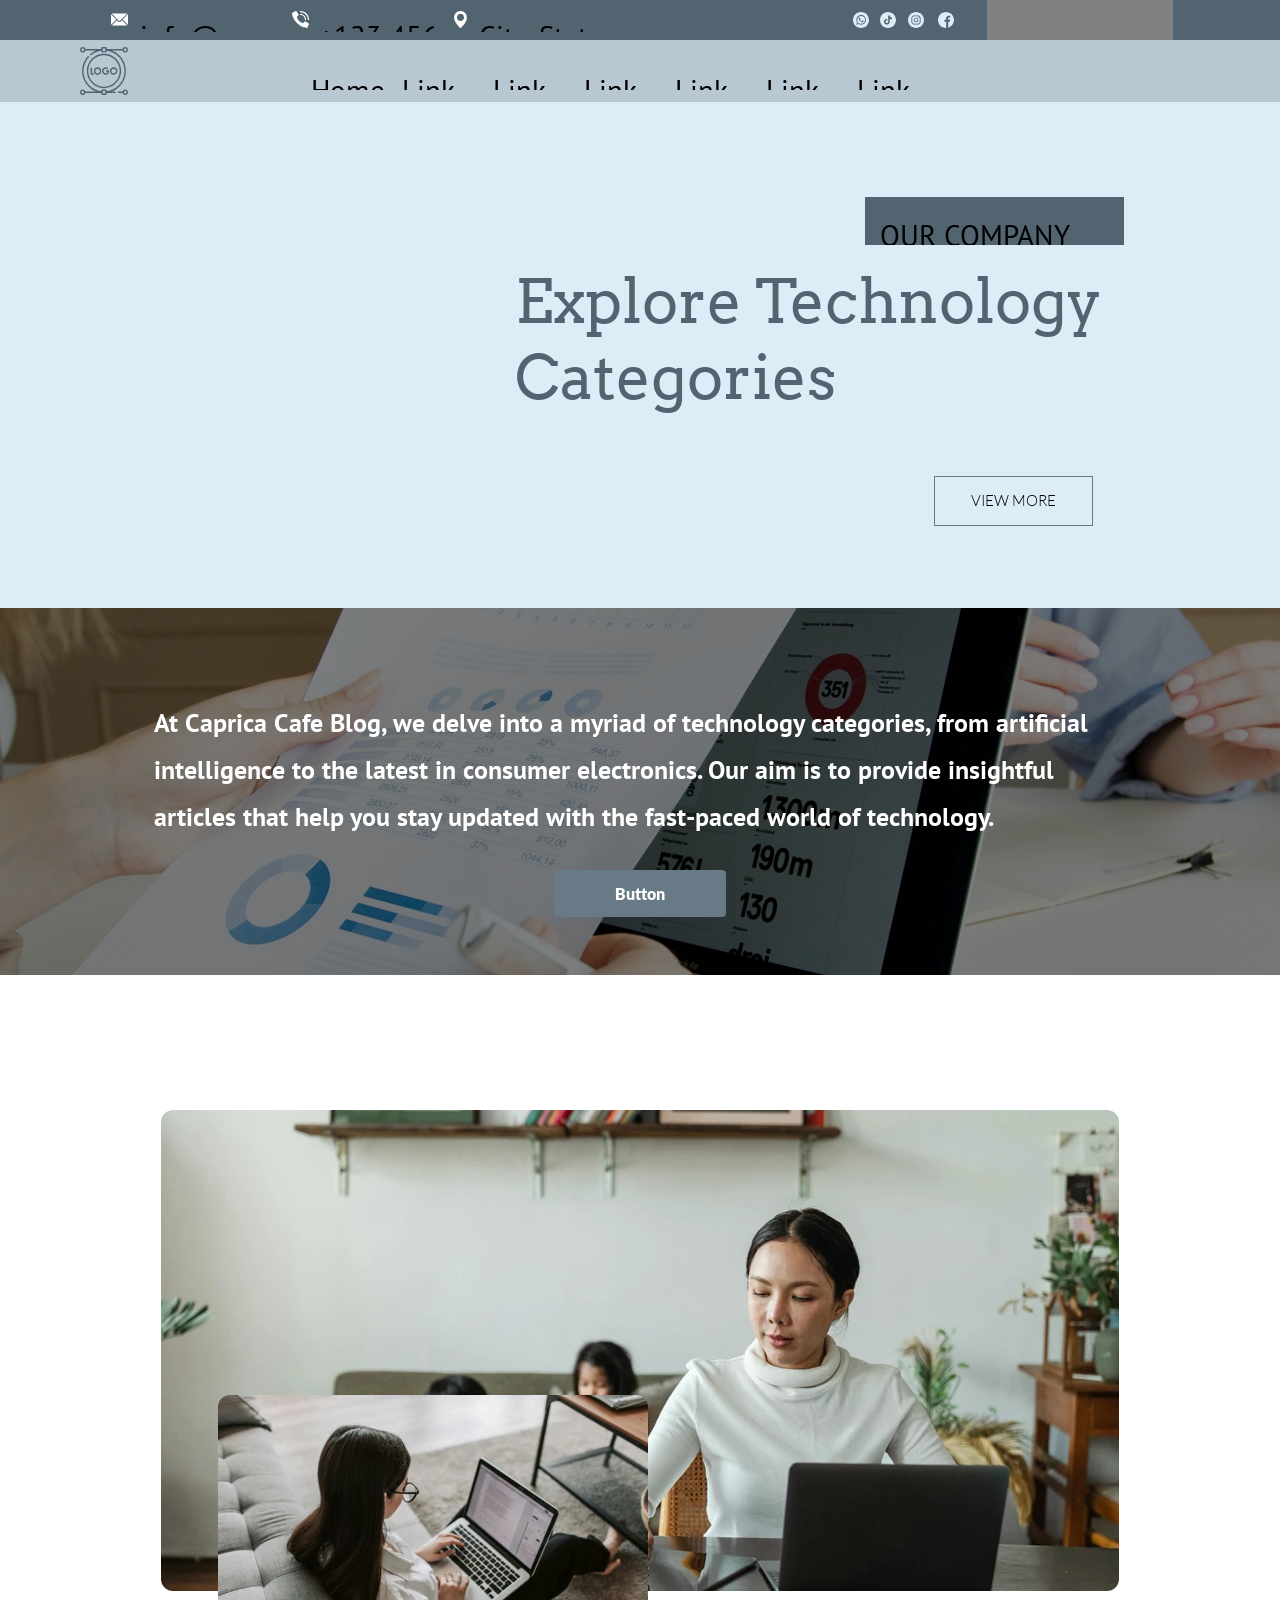
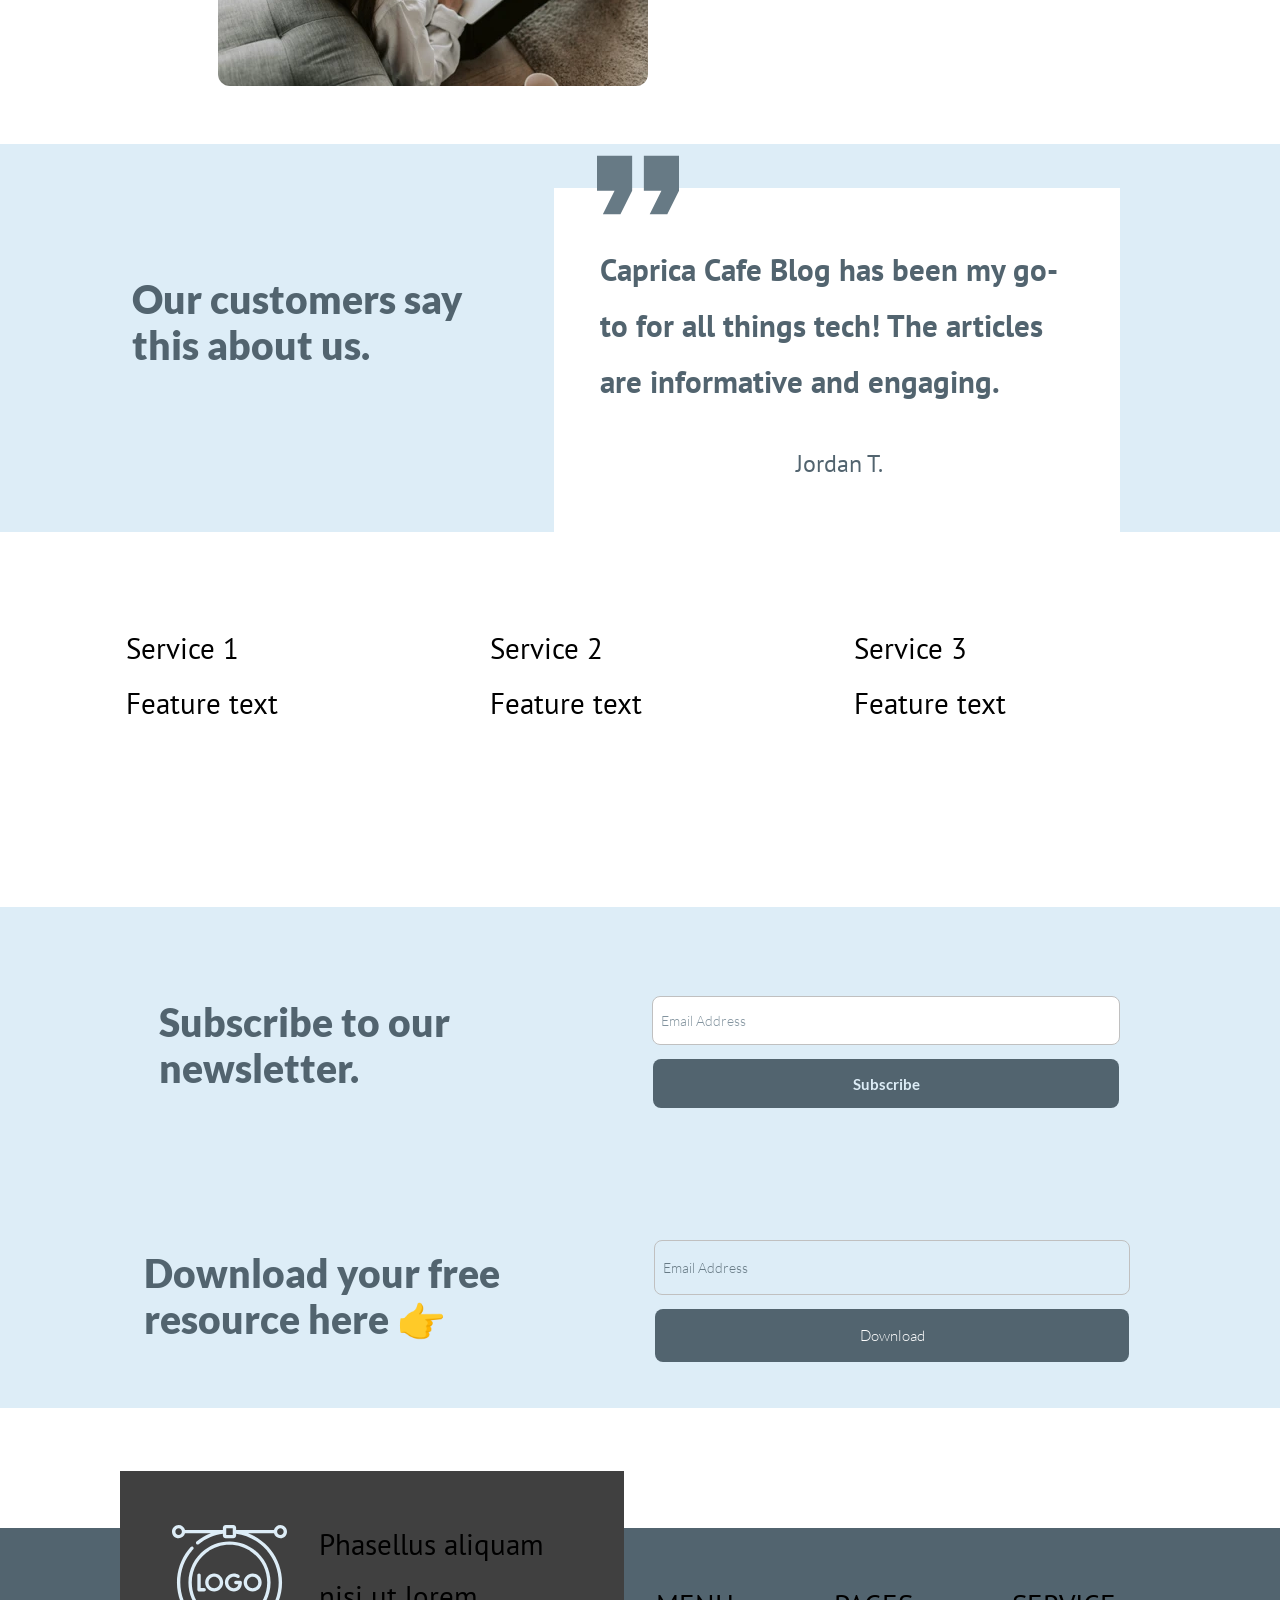
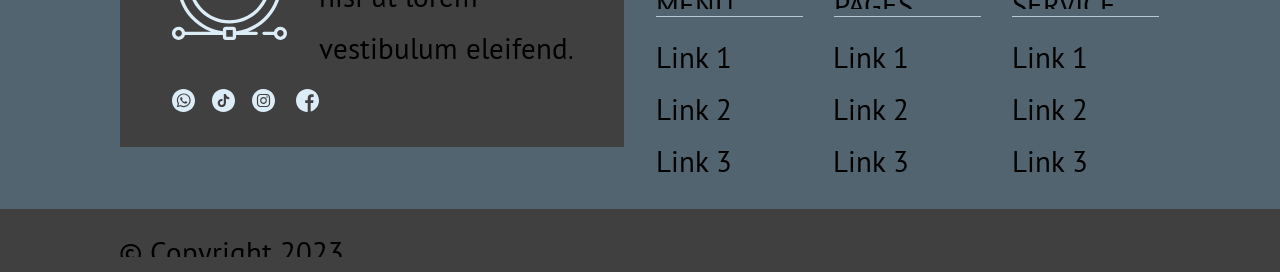
<file: explore-technology-categories-find-your-favorite-topics-on-caprica-cafe-blog.html>
<!DOCTYPE html>
<html>
<head>
<meta charset="UTF-8">
<title>Explore Technology Categories - Find Your Favorite Topics on Caprica Cafe Blog</title>
<meta name="referrer" content="same-origin">
<meta name="robots" content="max-image-preview:large">
<meta name="viewport" content="width=device-width,initial-scale=1,shrink-to-fit=no">
<script>!function(){var A=new Image;A.onload=A.onerror=function(){1!=A.height&&document.body.classList.remove("webp")},A.src="[data-uri]"}();
</script>
<link rel="stylesheet" href="css/site.b415df.css" type="text/css">
</head>
<body style="--sw:0px" class="webp" id="b1">
<script>!function(){var e=document.body;"0"===e.style.getPropertyValue("--sw")&&e.style.setProperty("--sw","0px");var t=document.createElement("P");t.innerHTML="&nbsp;",t.style.cssText="position:fixed;visible:hidden;font-size:100px;zoom:1",e.appendChild(t);var n=function(t){return function(){var n=Math.trunc(1e4/parseFloat(window.getComputedStyle(t).getPropertyValue("font-size")))/100;n!=e.style.getPropertyValue("--f")&&e.style.setProperty("--f",n)}}(t);if("ResizeObserver"in window)new ResizeObserver(n).observe(t);else if("requestAnimationFrame"in window){var r=function(){n(),requestAnimationFrame(r)};requestAnimationFrame(r)}else setInterval(n,100)}()</script>

<script>/firefox/i.test(navigator.userAgent)||function(){var e=function(){var e=document.body,t=window.innerWidth,n=getComputedStyle(e),r=n.getPropertyValue("--s");if(320==r){if(t<320)return;t=Math.min(479,t)}else if(480==r){if(t<480)return;t=Math.min(610,t)}else t=r;var i=Math.trunc(t/r*1e4)/1e4;i!=n.getPropertyValue("--z")&&e.style.setProperty("--z",i)};window.addEventListener?window.addEventListener("resize",e,!0):window.onscroll=e,e()}();</script>

<div data-block-group="0" class="v15 ps204 s191 c38 z132">
<div class="ps205">
</div>
<div class="v16 ps204 s192 c39 z133"></div>
<div class="ps206 v15 s193">
<div class="v16 ps207 s4">
<div class="v16 ps208 s5 c3 z134">
<svg viewBox="0 0 512 512" xmlns="http://www.w3.org/2000/svg" class="i22">
<g fill="currentColor"><path d="M331.756 277.251l-42.881 43.026c-17.389 17.45-47.985 17.826-65.75 0l-42.883-43.026L26.226 431.767C31.959 434.418 38.28 436 45 436h422c6.72 0 13.039-1.58 18.77-4.232L331.756 277.251Z"/><path d="M467 76H45c-6.72 0-13.041 1.582-18.772 4.233l164.577 165.123c.011.011.024.013.035.024 .011.011.013.026.013.026l53.513 53.69c5.684 5.684 17.586 5.684 23.27 0l53.502-53.681s.013-.024.024-.035c0 0 .024-.013.035-.024L485.77 80.232C480.039 77.58 473.72 76 467 76Z"/><path d="M4.786 101.212C1.82 107.21 0 113.868 0 121v270c0 7.132 1.818 13.79 4.785 19.788l154.283-154.783L4.786 101.212Z"/><path d="M507.214 101.21L352.933 256.005 507.214 410.79C510.18 404.792 512 398.134 512 391V121c0-7.134-1.82-13.792-4.786-19.79Z"/></g>
</svg>
</div>
<div class="v16 ps209 s194 c3 z135">
<p class="p15 f47">info@example.com</p>
</div>
<div class="v16 ps210 s5 c3 z136">
<svg viewBox="0 0 58 58" xmlns="http://www.w3.org/2000/svg" class="i22">
<g transform="translate(-1 0)"><g fill="currentColor"><path d="M25.017 33.983c-5.536-5.536-6.786-11.072-7.068-13.29 -.0788-.6133.1322-1.2284.571-1.664L23 14.551c.659-.6587.7759-1.6851.282-2.475L16.149 1c-.5465-.8748-1.6686-1.1905-2.591-.729L2.107 5.664c-.746.3673-1.1847 1.1598-1.1 1.987 .6 5.7 3.085 19.712 16.855 33.483 13.77 13.771 27.78 16.255 33.483 16.855 .8271.0846 1.6196-.3541 1.987-1.1l5.393-11.451c.4597-.9205.1461-2.0396-.725-2.587L46.924 35.72c-.7896-.4945-1.8159-.3784-2.475.28l-4.478 4.48c-.4357.4387-1.0508.6497-1.664.571 -2.218-.282-7.754-1.532-13.29-7.068Z"/><path d="M47 31c-1.1046 0-2-.8955-2-2 -.0094-8.2804-6.7197-14.9907-15-15 -1.1046 0-2-.8955-2-2 0-1.1046.8954-2 2-2 10.4886.0115 18.9884 8.5113 19 19 0 1.1045-.8955 2-2 2Z"/><path d="M57 31c-1.1046 0-2-.8955-2-2C54.9845 15.1992 43.8007 4.0154 30 4c-1.1046 0-2-.8955-2-2 0-1.1046.8954-2 2-2 16.0089.0176 28.9823 12.991 29 29 0 .5304-.2108 1.0391-.5858 1.4142 -.3751.375-.8838.5857-1.4143.5857Z"/></g></g>
</svg>
</div>
<div class="v16 ps211 s195 c3 z137">
<p class="p15 f47">+123 456 7890</p>
</div>
<div class="v16 ps212 s5 c3 z138">
<svg viewBox="0 0 24 24" xmlns="http://www.w3.org/2000/svg" class="i22">
<path fill="currentColor" d="M12 0C7.038 0 3 4.066 3 9.065c0 7.103 8.154 14.437 8.501 14.745 .143.127.321.19.499.19s.356-.063.499-.189C12.846 23.502 21 16.168 21 9.065 21 4.066 16.962 0 12 0Zm0 14c-2.757 0-5-2.243-5-5s2.243-5 5-5 5 2.243 5 5 -2.243 5-5 5Z"/>
</svg>
</div>
<div class="v16 ps213 s196 c3 z139">
<p class="p15 f47">City, State, Country</p>
</div>
<div class="v16 ps214 s9 z140">
<div class="v16 ps215 s9">
<div class="v16 ps215 s10 c3 z141">
<svg viewBox="0 0 512 512" xmlns="http://www.w3.org/2000/svg" class="i23">
<g fill="currentColor"><path d="M256 0C114.637 0 0 114.637 0 256c0 141.363 114.637 256 256 256 141.363 0 256-114.637 256-256C512 114.637 397.363 0 256 0Zm5.4257 405.051c-.004 0 .0039 0 0 0h-.0625c-25.6446-.0118-50.8438-6.4415-73.2227-18.6446L106.918 407.707l21.7382-79.375C115.246 305.105 108.191 278.754 108.203 251.757c.0351-84.4532 68.7695-153.16 153.223-153.16 40.9843.0156 79.457 15.9688 108.383 44.9179C398.738 172.468 414.66 210.953 414.644 251.878c-.0352 84.457-68.7774 153.172-153.219 153.172Z"/><path d="M261.476 124.469c-70.2461 0-127.375 57.1054-127.406 127.301 -.0079 24.0546 6.7265 47.4804 19.4726 67.75l3.0273 4.8164 -12.8672 46.9804 48.1992-12.6407 4.6523 2.7578c19.5507 11.6015 41.9648 17.7382 64.8164 17.746h.0507c70.1914 0 127.32-57.1094 127.352-127.309 .0117-34.0196-13.2227-66.004-37.2657-90.0665 -24.043-24.0625-56.0196-37.3243-90.0312-37.336Zm74.9062 182.035c-3.1915 8.9375-18.4844 17.0976-25.8399 18.1992 -6.5977.9843-14.9415 1.3945-24.1133-1.5157 -5.5625-1.7657-12.6915-4.1211-21.8282-8.0625C226.199 298.547 201.117 259.89 199.203 257.336c-1.9141-2.5547-15.6329-20.754-15.6329-39.5938 0-18.836 9.8906-28.0977 13.3984-31.9258 3.5117-3.8321 7.6601-4.7891 10.2109-4.7891 2.5507 0 5.1054.0234 7.3359.1328 2.3515.1171 5.5078-.8946 8.6132 6.5703 3.1914 7.664 10.8476 26.5 11.8046 28.414 .957 1.9179 1.59375 4.1523.3203 6.707 -1.2774 2.5546-5.5196 8.0664-9.5704 13.0898 -1.6993 2.1054-3.9141 3.9804-1.6797 7.8125 2.2304 3.8281 9.9179 16.3632 21.2968 26.5117 14.625 13.039 26.9609 17.0781 30.789 18.996 3.8242 1.914 6.0585 1.59375 8.2929-.9571 2.2304-2.5547 9.5703-11.1758 12.121-15.0079 2.5507-3.8321 5.1054-3.1915 8.6132-1.9141 3.5117 1.2734 22.332 10.5351 26.1601 12.4492 3.8281 1.9179 6.3789 2.875 7.3359 4.4726 .9609 1.5976.9609 9.2578-2.2305 18.1992Z"/></g>
</svg>
</div>
<div class="v16 ps216 s10 c3 z141">
<svg viewBox="0 0 512 512" xmlns="http://www.w3.org/2000/svg" class="i23">
<path fill="currentColor" d="M256 0C114.637 0 0 114.637 0 256c0 141.363 114.637 256 256 256s256-114.637 256-256C512 114.637 397.363 0 256 0Zm128.43 195.873v34.663c-16.345.006-32.226-3.197-47.204-9.516 -9.631-4.066-18.604-9.305-26.811-15.636l.246 106.693c-.103 24.025-9.608 46.598-26.811 63.601 -14 13.84-31.74 22.641-50.968 25.49 -4.518.669-9.116 1.012-13.766 1.012 -20.583 0-40.124-6.668-56.109-18.97 -3.008-2.316-5.885-4.827-8.624-7.532 -18.644-18.427-28.258-43.401-26.639-69.674 1.235-19.999 9.242-39.072 22.59-54.021 17.66-19.782 42.366-30.762 68.782-30.762 4.65 0 9.248.349 13.766 1.018v12.816 35.652c-4.284-1.413-8.859-2.19-13.623-2.19 -24.134 0-43.659 19.69-43.298 43.842 .229 15.453 8.67 28.961 21.12 36.407 5.851 3.5 12.582 5.668 19.765 6.062 5.628.309 11.032-.475 16.036-2.127 17.243-5.696 29.682-21.892 29.682-40.994l.057-71.447V109.82h47.736c.046 4.73.526 9.345 1.418 13.817 3.603 18.101 13.806 33.805 28.006 44.511 12.382 9.339 27.8 14.875 44.511 14.875 .011 0 .149 0 .137-.011v12.861Z"/>
</svg>
</div>
<div class="v16 ps217 s10 c3 z141">
<svg viewBox="0 0 512 512" xmlns="http://www.w3.org/2000/svg" class="i23">
<g fill="currentColor"><path d="M305 256c0 27.0625-21.9375 49-49 49s-49-21.9375-49-49 21.9375-49 49-49 49 21.9375 49 49Z"/><path d="M370.594 169.305c-2.3555-6.3829-6.1133-12.1602-10.9961-16.9024 -4.7422-4.8829-10.5157-8.6407-16.9024-10.9961 -5.1797-2.0118-12.961-4.40625-27.293-5.0586 -15.504-.7071-20.1524-.8594-59.4024-.8594 -39.254 0-43.9024.1484-59.4024.8554 -14.3321.65625-22.1172 3.0507-27.293 5.0625 -6.3868 2.3554-12.1641 6.1132-16.9024 10.996 -4.8829 4.7421-8.6407 10.5156-11 16.9023 -2.0118 5.1796-4.40625 12.9648-5.0586 27.2968 -.7071 15.5-.8594 20.1484-.8594 59.4023 0 39.25.1523 43.8984.8593 59.4023 .6523 14.332 3.0468 22.1132 5.0585 27.2929 2.3593 6.3867 6.1132 12.1601 10.996 16.9023 4.7421 4.8828 10.5156 8.6406 16.9023 10.996 5.1796 2.0156 12.9648 4.4101 27.2968 5.0625 15.5.707 20.1445.8554 59.3984.8554 39.2578 0 43.9062-.1485 59.4023-.8555 14.332-.6524 22.1171-3.0469 27.2968-5.0625 12.8203-4.9454 22.9531-15.0782 27.8984-27.8985 2.0117-5.1797 4.40625-12.961 5.0625-27.293 .707-15.504.8554-20.1524.8554-59.4024 0-39.254-.1485-43.9024-.8555-59.4024 -.6524-14.3321-3.0469-22.1172-5.0625-27.2969ZM256 331.484c-41.6915 0-75.4883-33.793-75.4883-75.4844 0-41.6915 33.7968-75.4844 75.4882-75.4844 41.6875 0 75.4843 33.7929 75.4843 75.4843s-33.7969 75.4843-75.4844 75.4843Zm78.4687-136.312c-9.7422 0-17.6407-7.8985-17.6407-17.6407 0-9.7422 7.8984-17.6407 17.6406-17.6407 9.7421 0 17.6406 7.8984 17.6406 17.6406 -.004 9.7421-7.8985 17.6406-17.6407 17.6406Z"/><path d="M256 0C114.637 0 0 114.637 0 256c0 141.363 114.637 256 256 256 141.363 0 256-114.637 256-256C512 114.637 397.363 0 256 0Zm146.113 316.605c-.711 15.6484-3.1993 26.332-6.8321 35.6835 -7.6368 19.746-23.2461 35.3554-42.9922 42.9921 -9.3477 3.6328-20.0352 6.1171-35.6797 6.832 -15.6758.7148-20.6836.8867-60.6055.8867 -39.9258 0-44.9297-.1719-60.6094-.8868 -15.6446-.7149-26.3321-3.1993-35.6797-6.8321 -9.8125-3.6915-18.6954-9.4766-26.0391-16.9571 -7.4766-7.3399-13.2618-16.2266-16.9532-26.0352 -3.6329-9.3477-6.1211-20.0352-6.8321-35.6797 -.7227-15.6797-.8907-20.6875-.8907-60.6094s.1679-44.9297.8867-60.6055c.7109-15.6485 3.1953-26.3321 6.8281-35.6836 3.6914-9.8086 9.4804-18.6954 16.9609-26.0352 7.3398-7.4805 16.2265-13.2657 26.0351-16.9571 9.3515-3.6329 20.0351-6.1172 35.6835-6.8321 15.6757-.7149 20.6835-.8868 60.6054-.8868 39.9218 0 44.9296.1718 60.6054.8906 15.6484.7109 26.332 3.1953 35.6835 6.8242 9.8085 3.6914 18.6953 9.4804 26.039 16.9609C385.804 141.018 391.593 149.901 395.28 159.71c3.6367 9.3515 6.121 20.0351 6.8359 35.6835 .7148 15.6757.8828 20.6835.8828 60.6054 0 39.9218-.168 44.9296-.8868 60.6054Z"/></g>
</svg>
</div>
<div class="v16 ps218 s10 c3 z141">
<svg viewBox="0 0 512 512" xmlns="http://www.w3.org/2000/svg" class="i23">
<path fill="currentColor" d="M512 256C512 114.6 397.4 0 256 0 114.6 0 0 114.6 0 256c0 141.4 114.6 256 256 256 1.5 0 3 0 4.5-.1V312.7h-55v-64.1h55v-47.2c0-54.7 33.4-84.5 82.2-84.5 23.4 0 43.5 1.7 49.3 2.5v57.2h-33.6c-26.5 0-31.7 12.6-31.7 31.1v40.8h63.5l-8.3 64.1h-55.2v189.5C433.7 471.4 512 372.9 512 256Z"/>
</svg>
</div>
</div>
</div>
<div class="v17 ps219 s11 z142">
<ul class="menu-dropdown v16 ps215 s12 m3" id="m3">
<li class="v15 ps215 s11">
<div class="menu-content mcv3">
<div class="v16 ps215 s13 c40 z143">
<div class="v16 ps220 s197 c3 z141">
<p class="p16 f48">Language &dArr;</p>
</div>
</div>
</div>
<ul class="menu-dropdown v18 ps215 s15 m3 z144">
<li class="v15 ps215 s16">
<a href="#" class="ml3"><div class="menu-content mcv3"><div class="v16 ps215 s17 c40 z143"><div class="v16 ps221 s198 c3 z141"><p class="p16 f48">EN</p></div></div></div></a>
</li>
<li class="v15 ps215 s16">
<a href="#" class="ml3"><div class="menu-content mcv3"><div class="v16 ps215 s17 c40 z143"><div class="v16 ps221 s198 c3 z141"><p class="p16 f48">ES</p></div></div></div></a>
</li>
<li class="v15 ps215 s16">
<a href="#" class="ml3"><div class="menu-content mcv3"><div class="v16 ps215 s17 c40 z143"><div class="v16 ps221 s198 c3 z141"><p class="p16 f48">FR</p></div></div></div></a>
</li>
<li class="v15 ps215 s16">
<a href="#" class="ml3"><div class="menu-content mcv3"><div class="v16 ps215 s17 c40 z143"><div class="v16 ps221 s198 c3 z141"><p class="p16 f48">IT</p></div></div></div></a>
</li>
<li class="v15 ps215 s16">
<a href="#" class="ml3"><div class="menu-content mcv3"><div class="v16 ps215 s17 c40 z143"><div class="v16 ps221 s198 c3 z141"><p class="p16 f48">DE</p></div></div></div></a>
</li>
</ul>
</li>
</ul>
</div>
</div>
</div>
<div class="v15 ps222 s199 z145">
<div class="ps205">
</div>
<div class="v16 ps204 s199 c41 z146"><div class="plx plxnc" data-plx="o:0:0.01:0:1:0" style="visibility:hidden;will-change:opacity" data-plx-no-clip><div class="bd c42"><div class="c43 s200"></div></div></div></div>
<div class="ps223 v15 s201">
<div class="v16 ps224 s22">
<div class="v16 ps225 s23 c3 z147">
<svg viewBox="0 0 512 512" xmlns="http://www.w3.org/2000/svg" class="i24">
<path fill="currentColor" d="M256 438.867c100.833 0 182.867-82.034 182.867-182.867 0-100.833-82.034-182.867-182.867-182.867 -100.833 0-182.867 82.034-182.867 182.867 0 100.833 82.034 182.867 182.867 182.867Zm0-350.734c92.562 0 167.867 75.305 167.867 167.867 0 92.562-75.305 167.867-167.867 167.867 -92.562 0-167.867-75.305-167.867-167.867 0-92.562 75.305-167.867 167.867-167.867ZM482.5 453c-13.675 0-25.204 9.354-28.531 22h-44.174c-4.142 0-7.5 3.357-7.5 7.5s3.358 7.5 7.5 7.5h44.174c3.327 12.646 14.856 22 28.531 22 16.266 0 29.5-13.233 29.5-29.5s-13.234-29.5-29.5-29.5Zm0 44c-7.995 0-14.5-6.505-14.5-14.5s6.505-14.5 14.5-14.5 14.5 6.505 14.5 14.5 -6.505 14.5-14.5 14.5ZM275.655 296.044c20.957 0 35.593-16.467 35.593-40.044 0-4.143-3.358-7.5-7.5-7.5h-19.471c-4.142 0-7.5 3.357-7.5 7.5s3.358 7.5 7.5 7.5h11.193c-1.966 9.19-7.854 17.544-19.816 17.544 -13.809 0-25.043-11.234-25.043-25.044s11.234-25.044 25.043-25.044c5.019 0 9.858 1.478 13.997 4.273 3.432 2.317 8.095 1.416 10.413-2.017 2.319-3.432 1.416-8.094-2.017-10.413 -6.627-4.478-14.371-6.844-22.394-6.844 -22.08 0-40.043 17.964-40.043 40.044s17.965 40.045 40.045 40.045Zm83.421 0c22.08 0 40.043-17.964 40.043-40.044s-17.963-40.044-40.043-40.044 -40.044 17.964-40.044 40.044 17.964 40.044 40.044 40.044Zm0-65.088c13.809 0 25.043 11.234 25.043 25.044s-11.234 25.044-25.043 25.044 -25.044-11.234-25.044-25.044 11.235-25.044 25.044-25.044Zm-171.292 65.088c22.08 0 40.043-17.964 40.043-40.044s-17.963-40.044-40.043-40.044 -40.044 17.964-40.044 40.044 17.964 40.044 40.044 40.044Zm0-65.088c13.809 0 25.043 11.234 25.043 25.044s-11.234 25.044-25.043 25.044 -25.044-11.234-25.044-25.044 11.235-25.044 25.044-25.044ZM374.795 475h-36.239c34.171-12.878 65.129-33.716 90.271-61.243C468.275 370.565 490 314.539 490 256c0-58.539-21.725-114.565-61.173-157.757 -25.142-27.528-56.1-48.365-90.271-61.243h115.413c3.327 12.646 14.856 22 28.531 22 16.266 0 29.5-13.233 29.5-29.5C512 13.233 498.766 0 482.5 0c-13.675 0-25.204 9.354-28.531 22H285.5v-9.5C285.5 5.607 279.893 0 273 0h-34c-6.893 0-12.5 5.607-12.5 12.5V22H58.031C54.704 9.354 43.175 0 29.5 0 13.234 0 0 13.233 0 29.5 0 45.767 13.234 59 29.5 59c13.675 0 25.204-9.354 28.531-22h115.375c-22.995 8.672-44.597 20.982-64.046 36.64 -3.227 2.598-3.736 7.318-1.139 10.545 2.61 3.242 7.338 3.72 10.545 1.139 31.188-25.109 68.282-41.039 107.734-46.347V46.5c0 6.893 5.607 12.5 12.5 12.5h34c6.893 0 12.5-5.607 12.5-12.5v-7.512c50.74 6.834 97.443 31.26 132.251 69.371C454.668 148.78 475 201.213 475 256c0 54.787-20.332 107.22-57.249 147.641 -34.808 38.111-81.511 62.537-132.251 69.371V465.5c0-6.893-5.607-12.5-12.5-12.5h-34c-6.893 0-12.5 5.607-12.5 12.5v7.512c-50.74-6.834-97.443-31.26-132.251-69.371C57.332 363.22 37 310.787 37 256c0-54.868 20.385-107.359 57.398-147.805 2.796-3.056 2.586-7.8-.469-10.597 -3.056-2.795-7.8-2.585-10.596.47C43.782 141.286 22 197.374 22 256c-.0001 58.539 21.725 114.565 61.173 157.757 25.142 27.528 56.1 48.365 90.271 61.243H58.031c-3.327-12.646-14.856-22-28.531-22C13.234 453 0 466.233 0 482.5 0 498.767 13.234 512 29.5 512c13.675 0 25.204-9.354 28.531-22H226.5v9.5c0 6.893 5.607 12.5 12.5 12.5h34c6.893 0 12.5-5.607 12.5-12.5V490h89.295c4.142 0 7.5-3.357 7.5-7.5s-3.358-7.5-7.5-7.5ZM482.5 15c7.995 0 14.5 6.505 14.5 14.5s-6.505 14.5-14.5 14.5 -14.5-6.505-14.5-14.5 6.505-14.5 14.5-14.5Zm-453 29C21.505 44 15 37.495 15 29.5 15 21.505 21.505 15 29.5 15 37.495 15 44 21.505 44 29.5 44 37.495 37.495 44 29.5 44Zm241 0h-29V15h29Zm-241 453c-7.995 0-14.5-6.505-14.5-14.5s6.505-14.5 14.5-14.5 14.5 6.505 14.5 14.5 -6.505 14.5-14.5 14.5Zm241 0h-29v-29h29ZM119.106 295.879c.538.093.974.168 8.182.168 3.477 0 8.529-.018 15.926-.059 4.142-.023 7.481-3.4 7.458-7.542 -.023-4.128-3.376-7.458-7.499-7.458h-.043c-5.276.029-10.94.051-15.25.055v-57.587c0-4.143-3.358-7.5-7.5-7.5 -4.142 0-7.5 3.357-7.5 7.5v65.032c.001 3.651 2.629 6.771 6.226 7.391Z"/>
</svg>
</div>
<div class="v5 ps23 s24 c8 z17">
<p class="p3 f3">Home</p>
</div>
<div class="v5 ps24 s24 c8 z18">
<p class="p3 f3">Link 1</p>
</div>
<div class="v5 ps24 s24 c8 z19">
<p class="p3 f3">Link 2</p>
</div>
<div class="v5 ps24 s24 c8 z20">
<p class="p3 f3">Link 3</p>
</div>
<div class="v5 ps24 s24 c8 z21">
<p class="p3 f3">Link 4</p>
</div>
<div class="v5 ps24 s24 c8 z22">
<p class="p3 f3">Link 5</p>
</div>
<div class="v5 ps24 s24 c8 z23">
<p class="p3 f3">Link 6</p>
</div>
<div class="v6 ps25 s25 c9 z24">
<a href="#" class="a1"><svg viewBox="0 0 24 24" xmlns="http://www.w3.org/2000/svg" class="i4"><path fill="currentColor" d="M3.5 7c-.2762 0-.5-.2239-.5-.5 0-.2762.2238-.5.5-.5h17c.2761 0 .5.2238.5.5 0 .2761-.2239.5-.5.5Zm0 5c-.2762 0-.5-.2239-.5-.5s.2238-.5.5-.5h17c.2761 0 .5.2239.5.5s-.2239.5-.5.5Zm0 5c-.2762 0-.5-.2239-.5-.5s.2238-.5.5-.5h17c.2761 0 .5.2239.5.5s-.2239.5-.5.5Z"/></svg></a>
</div>
</div>
</div>
</div>
</div>
<div class="ps226 v15 s202 z143">
<div class="animm fadeInDownBig un86 popup v19 ps227 s27 c39 z148" id="popup3" style="visibility:hidden;transform:translate3d(-999999px,0,0)" data-popup-group="0" data-popup-type="0">
<div class="v6 ps28 s28">
<div class="v6 ps29 s29 c9 z26">
<h1 class="p4 f4">Home</h1>
</div>
<div class="v6 ps30 s29 c9 z27">
<h1 class="p4 f5">Link 1</h1>
</div>
<div class="v6 ps31 s29 c9 z28">
<h1 class="p4 f5">Link 2</h1>
</div>
<div class="v6 ps32 s29 c9 z29">
<h1 class="p4 f5">Link 3</h1>
</div>
<div class="v6 ps33 s29 c9 z30">
<h1 class="p4 f5">Link 4</h1>
</div>
<div class="v6 ps32 s29 c9 z31">
<h1 class="p4 f5">Link 5</h1>
</div>
<div class="v6 ps33 s29 c9 z32">
<h1 class="p4 f5">Link 6</h1>
</div>
</div>
<div class="v16 ps228 s30 c3 z149">
<a href="#" class="a4"><svg viewBox="0 0 64 64" xmlns="http://www.w3.org/2000/svg" class="i25"><path fill="currentColor" d="M4.59 59.41h0c.7806.7814 2.0469.7821 2.8284.0015 .0005-.0006.001-.0011.0015-.0016l24.58-24.58 24.59 24.58v0c.7814.7814 2.0485.7814 2.83 0 .7814-.7815.7814-2.0486 0-2.83l-24.59-24.58 24.58-24.59v-.0001c.7814-.7815.7814-2.0486-.0001-2.83 -.7815-.7815-2.0486-.7815-2.83 0l-24.58 24.59 -24.59-24.58v0c-.839-.7185-2.1016-.6208-2.82.2181 -.6413.7487-.6413 1.853 0 2.6018l24.58 24.59 -24.58 24.59h0c-.7755.78-.7755 2.0399-.0001 2.82Z"/></svg></a>
</div>
</div>
</div>
<div data-block-group="0" class="v15 ps229 s203 c44 z150">
<div class="ps205">
</div>
<div class="ps230 v15 s204">
<div class="v16 ps231 s125 c39 z151">
<div class="v16 ps232 s205 c3 z152">
<p class="p17 f49">OUR COMPANY</p>
</div>
</div>
<div class="v16 ps233 s206 c3 z153">
<h1 class="p15 f50">Explore Technology Categories</h1>
</div>
<div class="v20 ps234 s207 c45 z154">
<p class="f51">VIEW MORE</p>
</div>
</div>
</div>
<div data-block-group="0" class="v15 ps204 s208 c46 z155">
<div class="ps205">
</div>
<div class="v16 ps204 s209 c47">
<div class="ps235 v15 s210">
<div class="v16 ps236 s211 c3 z141">
<p class="p15 f52">At Caprica Cafe Blog, we delve into a myriad of technology categories, from artificial intelligence to the latest in consumer electronics. Our aim is to provide insightful articles that help you stay updated with the fast-paced world of technology.</p>
</div>
<div class="v20 ps237 s212 c48 z141">
<p class="f53">Button</p>
</div>
</div>
</div>
</div>
<div data-block-group="0" class="v15 ps204 s213 c49 z156">
<div class="ps205">
</div>
<div class="ps238 v15 s214">
<div class="v16 ps239 s55">
<div class="v16 ps215 s215">
<div class="v16 ps215 s57 c3 z141">
<picture>
<source srcset="images/4/vunqattzeoo-510.webp 2x" type="image/webp" media="(max-width:1199px)">
<source srcset="images/j/vunqattzeoo-510.jpg 2x" media="(max-width:1199px)">
<source srcset="images/c/vunqattzeoo-958.webp 1x, images/p/vunqattzeoo-1916.webp 2x" type="image/webp" media="(min-width:1200px)">
<source srcset="images/t/vunqattzeoo-958-1.jpg 1x, images/t/vunqattzeoo-1916.jpg 2x" media="(min-width:1200px)">
<img src="images/t/vunqattzeoo-1916.jpg" loading="lazy" alt="Mother multitasking with laptop and stylus alongside her children playing at home." class="i26">
</picture>
</div>
<div class="v16 ps240 s58 c3 z141">
<picture>
<source srcset="images/4/so-jmqj95ec-438.webp 2x" type="image/webp" media="(max-width:1199px)">
<source srcset="images/4/so-jmqj95ec-438.jpg 2x" media="(max-width:1199px)">
<source srcset="images/p/so-jmqj95ec-430.webp 1x, images/4/so-jmqj95ec-860.webp 2x" type="image/webp" media="(min-width:1200px)">
<source srcset="images/p/so-jmqj95ec-430.jpg 1x, images/e/so-jmqj95ec-860.jpg 2x" media="(min-width:1200px)">
<img src="images/e/so-jmqj95ec-860.jpg" loading="lazy" alt="Woman working remotely with a laptop on the floor next to a sofa, enjoying comfortable home office setup." class="i27">
</picture>
</div>
</div>
</div>
</div>
</div>
<div data-block-group="0" class="v15 ps204 s216 c44 z157">
<div class="ps205">
</div>
<div class="ps241 v15 s217">
<div class="v16 ps242 s218">
<div class="v16 ps243 s219 c3 z141">
<h1 class="p15 f54">Our customers say this about us.</h1>
</div>
<div class="v16 ps244 s220">
<div class="v16 ps245 s221 c3 z158">
<svg viewBox="0 0 298.667 298.667" xmlns="http://www.w3.org/2000/svg" class="i28">
<g fill="currentColor"><path d="M0 170.667l64 0L21.333 256l64 0L128 170.667l0-128L0 42.6669Z"/><path d="M170.667 42.667l0 128 64 0L192 256l64 0 42.667-85.333 0-128Z"/></g>
</svg>
</div>
<div class="v16 ps246 s222 c49 z159">
<div class="v16 ps247 s223 c3 z160">
<p class="p15 f55">Caprica Cafe Blog has been my go-to for all things tech! The articles are informative and engaging.</p>
</div>
<div class="v16 ps248 s224 c3 z161">
<p class="p18 f56">Jordan T.</p>
</div>
</div>
</div>
</div>
</div>
</div>
<div data-block-group="0" class="v15 ps204 s225 c49 z162">
<div class="ps205">
</div>
<div class="ps249 v15 s226">
<div class="v16 ps250 s227">
<div class="v16 ps215 s228 c3 z141">
<p class="p15 f57">Service 1</p>
</div>
<div class="v16 ps251 s228 c3 z141">
<p class="p15 f57">Service 2</p>
</div>
<div class="v16 ps252 s228 c3 z141">
<p class="p15 f57">Service 3</p>
</div>
</div>
<div class="v16 ps253 s229">
<div id="text0" class="v16 ps215 s230 c3 z141">
<p class="p15 f58">Feature text</p>
</div>
<div id="text0" class="v16 ps254 s230 c3 z141">
<p class="p15 f58">Feature text</p>
</div>
<div id="text0" class="v16 ps255 s230 c3 z141">
<p class="p15 f58">Feature text</p>
</div>
</div>
</div>
</div>
<div data-block-group="0" class="v15 ps204 s231 c44 z163">
<div class="ps205">
</div>
<div class="ps256 v15 s232">
<div class="v16 ps257 s233">
<div class="v16 ps258 s234 c3 z141">
<h1 class="p15 f54">Subscribe to our newsletter.</h1>
</div>
<form action="" method="POST" class="v16 ps259 s235 z141">
<input type="hidden" name="wivexxna">
<div class="v16 ps215 s87 c3">
<input type="text" placeholder="Email Address" name="_Email-reply-to" class="input7">
</div>
<div class="v16 ps260 s88 c3">
<input type="text" name="duvvmdfeai" class="v18">
<input type="text" name="lplhhnhjx" class="v18">
<input type="submit" disabled value="Subscribe" name="sendmailform" class="un89 submit4 s89">
</div>
</form>
</div>
</div>
</div>
<div data-block-group="0" class="v15 ps204 s236 c44 z164">
<div class="ps205">
</div>
<div class="ps261 v15 s237">
<div class="v16 ps262 s157">
<div class="v16 ps263 s238 c3 z141">
<h1 class="p15 f59">Download your free resource here <span class="f60">&#x1f449;</span></h1>
</div>
<form action="" method="POST" class="v16 ps264 s159 z141">
<input type="hidden" name="wivexxna">
<div class="v16 ps215 s160 c3">
<input type="email" placeholder="Email Address" name="_Email-reply-to" required class="input8">
</div>
<div class="v16 ps265 s161 c3">
<input type="text" name="fpdrmbhav" class="v18">
<input type="text" name="pnfynva" class="v18">
<input type="submit" disabled value="Download" name="sendmailform" class="un90 submit5 s162">
</div>
</form>
</div>
</div>
</div>
<div data-block-group="0" class="v15 ps204 s239 c49 z165">
<div class="ps205">
</div>
<div class="ps266 v15 s240">
<div class="v16 ps267 s92">
<div class="v16 ps215 s241">
<div class="v16 ps215 s94 c50 z166"></div>
<div id="text" class="v16 ps268 s242 c3 z167">
<p class="p15 f61">Phasellus aliquam nisi ut lorem vestibulum eleifend. Nulla ut arcu non nisi congue venenatis vitae ut ante. Nam iaculis sem nec ultrices dapibus. Phasellus eu ultrices turpis.&nbsp;</p>
</div>
<div class="v16 ps269 s96 c3 z168">
<svg viewBox="0 0 512 512" xmlns="http://www.w3.org/2000/svg" class="i29">
<path fill="currentColor" d="M256 438.867c100.833 0 182.867-82.034 182.867-182.867 0-100.833-82.034-182.867-182.867-182.867 -100.833 0-182.867 82.034-182.867 182.867 0 100.833 82.034 182.867 182.867 182.867Zm0-350.734c92.562 0 167.867 75.305 167.867 167.867 0 92.562-75.305 167.867-167.867 167.867 -92.562 0-167.867-75.305-167.867-167.867 0-92.562 75.305-167.867 167.867-167.867ZM482.5 453c-13.675 0-25.204 9.354-28.531 22h-44.174c-4.142 0-7.5 3.357-7.5 7.5s3.358 7.5 7.5 7.5h44.174c3.327 12.646 14.856 22 28.531 22 16.266 0 29.5-13.233 29.5-29.5s-13.234-29.5-29.5-29.5Zm0 44c-7.995 0-14.5-6.505-14.5-14.5s6.505-14.5 14.5-14.5 14.5 6.505 14.5 14.5 -6.505 14.5-14.5 14.5ZM275.655 296.044c20.957 0 35.593-16.467 35.593-40.044 0-4.143-3.358-7.5-7.5-7.5h-19.471c-4.142 0-7.5 3.357-7.5 7.5s3.358 7.5 7.5 7.5h11.193c-1.966 9.19-7.854 17.544-19.816 17.544 -13.809 0-25.043-11.234-25.043-25.044s11.234-25.044 25.043-25.044c5.019 0 9.858 1.478 13.997 4.273 3.432 2.317 8.095 1.416 10.413-2.017 2.319-3.432 1.416-8.094-2.017-10.413 -6.627-4.478-14.371-6.844-22.394-6.844 -22.08 0-40.043 17.964-40.043 40.044s17.965 40.045 40.045 40.045Zm83.421 0c22.08 0 40.043-17.964 40.043-40.044s-17.963-40.044-40.043-40.044 -40.044 17.964-40.044 40.044 17.964 40.044 40.044 40.044Zm0-65.088c13.809 0 25.043 11.234 25.043 25.044s-11.234 25.044-25.043 25.044 -25.044-11.234-25.044-25.044 11.235-25.044 25.044-25.044Zm-171.292 65.088c22.08 0 40.043-17.964 40.043-40.044s-17.963-40.044-40.043-40.044 -40.044 17.964-40.044 40.044 17.964 40.044 40.044 40.044Zm0-65.088c13.809 0 25.043 11.234 25.043 25.044s-11.234 25.044-25.043 25.044 -25.044-11.234-25.044-25.044 11.235-25.044 25.044-25.044ZM374.795 475h-36.239c34.171-12.878 65.129-33.716 90.271-61.243C468.275 370.565 490 314.539 490 256c0-58.539-21.725-114.565-61.173-157.757 -25.142-27.528-56.1-48.365-90.271-61.243h115.413c3.327 12.646 14.856 22 28.531 22 16.266 0 29.5-13.233 29.5-29.5C512 13.233 498.766 0 482.5 0c-13.675 0-25.204 9.354-28.531 22H285.5v-9.5C285.5 5.607 279.893 0 273 0h-34c-6.893 0-12.5 5.607-12.5 12.5V22H58.031C54.704 9.354 43.175 0 29.5 0 13.234 0 0 13.233 0 29.5 0 45.767 13.234 59 29.5 59c13.675 0 25.204-9.354 28.531-22h115.375c-22.995 8.672-44.597 20.982-64.046 36.64 -3.227 2.598-3.736 7.318-1.139 10.545 2.61 3.242 7.338 3.72 10.545 1.139 31.188-25.109 68.282-41.039 107.734-46.347V46.5c0 6.893 5.607 12.5 12.5 12.5h34c6.893 0 12.5-5.607 12.5-12.5v-7.512c50.74 6.834 97.443 31.26 132.251 69.371C454.668 148.78 475 201.213 475 256c0 54.787-20.332 107.22-57.249 147.641 -34.808 38.111-81.511 62.537-132.251 69.371V465.5c0-6.893-5.607-12.5-12.5-12.5h-34c-6.893 0-12.5 5.607-12.5 12.5v7.512c-50.74-6.834-97.443-31.26-132.251-69.371C57.332 363.22 37 310.787 37 256c0-54.868 20.385-107.359 57.398-147.805 2.796-3.056 2.586-7.8-.469-10.597 -3.056-2.795-7.8-2.585-10.596.47C43.782 141.286 22 197.374 22 256c-.0001 58.539 21.725 114.565 61.173 157.757 25.142 27.528 56.1 48.365 90.271 61.243H58.031c-3.327-12.646-14.856-22-28.531-22C13.234 453 0 466.233 0 482.5 0 498.767 13.234 512 29.5 512c13.675 0 25.204-9.354 28.531-22H226.5v9.5c0 6.893 5.607 12.5 12.5 12.5h34c6.893 0 12.5-5.607 12.5-12.5V490h89.295c4.142 0 7.5-3.357 7.5-7.5s-3.358-7.5-7.5-7.5ZM482.5 15c7.995 0 14.5 6.505 14.5 14.5s-6.505 14.5-14.5 14.5 -14.5-6.505-14.5-14.5 6.505-14.5 14.5-14.5Zm-453 29C21.505 44 15 37.495 15 29.5 15 21.505 21.505 15 29.5 15 37.495 15 44 21.505 44 29.5 44 37.495 37.495 44 29.5 44Zm241 0h-29V15h29Zm-241 453c-7.995 0-14.5-6.505-14.5-14.5s6.505-14.5 14.5-14.5 14.5 6.505 14.5 14.5 -6.505 14.5-14.5 14.5Zm241 0h-29v-29h29ZM119.106 295.879c.538.093.974.168 8.182.168 3.477 0 8.529-.018 15.926-.059 4.142-.023 7.481-3.4 7.458-7.542 -.023-4.128-3.376-7.458-7.499-7.458h-.043c-5.276.029-10.94.051-15.25.055v-57.587c0-4.143-3.358-7.5-7.5-7.5 -4.142 0-7.5 3.357-7.5 7.5v65.032c.001 3.651 2.629 6.771 6.226 7.391Z"/>
</svg>
</div>
</div>
</div>
</div>
<div class="v16 ps270 s243 c39 z169">
<div class="ps271 v15 s244">
<div class="v16 ps272 s99">
<div class="v16 ps273 s245 c3 z170">
<p class="p15 f62">MENU</p>
</div>
<div class="v16 ps274 s245 c3 z171">
<p class="p15 f62">PAGES</p>
</div>
<div class="v16 ps275 s245 c3 z172">
<p class="p15 f62">SERVICES</p>
</div>
</div>
<div class="v16 ps276 s101">
<div class="v16 ps273 s246 c38 z173"></div>
<div class="v16 ps277 s246 c38 z174"></div>
<div class="v16 ps278 s246 c38 z175"></div>
</div>
<div class="v16 ps279 s103">
<div class="v16 ps273 s247 c3 z176">
<p class="p15 f61">Link 1</p>
<p class="p15 f61">Link 2</p>
<p class="p15 f61">Link 3</p>
<p class="p15 f61">Link 4</p>
<p class="p15 f61">Link 5</p>
<p class="p15 f61">Link 6</p>
</div>
<div class="v16 ps280 s247 c3 z177">
<p class="p15 f61">Link 1</p>
<p class="p15 f61">Link 2</p>
<p class="p15 f61">Link 3</p>
<p class="p15 f61">Link 4</p>
<p class="p15 f61">Link 5</p>
<p class="p15 f61">Link 6</p>
</div>
<div class="v16 ps281 s247 c3 z178">
<p class="p15 f61">Link 1</p>
<p class="p15 f61">Link 2</p>
<p class="p15 f61">Link 3</p>
<p class="p15 f61">Link 4</p>
<p class="p15 f61">Link 5</p>
<p class="p15 f61">Link 6</p>
</div>
</div>
</div>
</div>
<div class="ps282 v15 s248">
<div class="v16 ps283 s106 z179">
<div class="v16 ps215 s106">
<div class="v16 ps215 s107 c3 z141">
<svg viewBox="0 0 512 512" xmlns="http://www.w3.org/2000/svg" class="i30">
<g fill="currentColor"><path d="M256 0C114.637 0 0 114.637 0 256c0 141.363 114.637 256 256 256 141.363 0 256-114.637 256-256C512 114.637 397.363 0 256 0Zm5.4257 405.051c-.004 0 .0039 0 0 0h-.0625c-25.6446-.0118-50.8438-6.4415-73.2227-18.6446L106.918 407.707l21.7382-79.375C115.246 305.105 108.191 278.754 108.203 251.757c.0351-84.4532 68.7695-153.16 153.223-153.16 40.9843.0156 79.457 15.9688 108.383 44.9179C398.738 172.468 414.66 210.953 414.644 251.878c-.0352 84.457-68.7774 153.172-153.219 153.172Z"/><path d="M261.476 124.469c-70.2461 0-127.375 57.1054-127.406 127.301 -.0079 24.0546 6.7265 47.4804 19.4726 67.75l3.0273 4.8164 -12.8672 46.9804 48.1992-12.6407 4.6523 2.7578c19.5507 11.6015 41.9648 17.7382 64.8164 17.746h.0507c70.1914 0 127.32-57.1094 127.352-127.309 .0117-34.0196-13.2227-66.004-37.2657-90.0665 -24.043-24.0625-56.0196-37.3243-90.0312-37.336Zm74.9062 182.035c-3.1915 8.9375-18.4844 17.0976-25.8399 18.1992 -6.5977.9843-14.9415 1.3945-24.1133-1.5157 -5.5625-1.7657-12.6915-4.1211-21.8282-8.0625C226.199 298.547 201.117 259.89 199.203 257.336c-1.9141-2.5547-15.6329-20.754-15.6329-39.5938 0-18.836 9.8906-28.0977 13.3984-31.9258 3.5117-3.8321 7.6601-4.7891 10.2109-4.7891 2.5507 0 5.1054.0234 7.3359.1328 2.3515.1171 5.5078-.8946 8.6132 6.5703 3.1914 7.664 10.8476 26.5 11.8046 28.414 .957 1.9179 1.59375 4.1523.3203 6.707 -1.2774 2.5546-5.5196 8.0664-9.5704 13.0898 -1.6993 2.1054-3.9141 3.9804-1.6797 7.8125 2.2304 3.8281 9.9179 16.3632 21.2968 26.5117 14.625 13.039 26.9609 17.0781 30.789 18.996 3.8242 1.914 6.0585 1.59375 8.2929-.9571 2.2304-2.5547 9.5703-11.1758 12.121-15.0079 2.5507-3.8321 5.1054-3.1915 8.6132-1.9141 3.5117 1.2734 22.332 10.5351 26.1601 12.4492 3.8281 1.9179 6.3789 2.875 7.3359 4.4726 .9609 1.5976.9609 9.2578-2.2305 18.1992Z"/></g>
</svg>
</div>
<div class="v16 ps284 s107 c3 z141">
<svg viewBox="0 0 512 512" xmlns="http://www.w3.org/2000/svg" class="i30">
<path fill="currentColor" d="M256 0C114.637 0 0 114.637 0 256c0 141.363 114.637 256 256 256s256-114.637 256-256C512 114.637 397.363 0 256 0Zm128.43 195.873v34.663c-16.345.006-32.226-3.197-47.204-9.516 -9.631-4.066-18.604-9.305-26.811-15.636l.246 106.693c-.103 24.025-9.608 46.598-26.811 63.601 -14 13.84-31.74 22.641-50.968 25.49 -4.518.669-9.116 1.012-13.766 1.012 -20.583 0-40.124-6.668-56.109-18.97 -3.008-2.316-5.885-4.827-8.624-7.532 -18.644-18.427-28.258-43.401-26.639-69.674 1.235-19.999 9.242-39.072 22.59-54.021 17.66-19.782 42.366-30.762 68.782-30.762 4.65 0 9.248.349 13.766 1.018v12.816 35.652c-4.284-1.413-8.859-2.19-13.623-2.19 -24.134 0-43.659 19.69-43.298 43.842 .229 15.453 8.67 28.961 21.12 36.407 5.851 3.5 12.582 5.668 19.765 6.062 5.628.309 11.032-.475 16.036-2.127 17.243-5.696 29.682-21.892 29.682-40.994l.057-71.447V109.82h47.736c.046 4.73.526 9.345 1.418 13.817 3.603 18.101 13.806 33.805 28.006 44.511 12.382 9.339 27.8 14.875 44.511 14.875 .011 0 .149 0 .137-.011v12.861Z"/>
</svg>
</div>
<div class="v16 ps285 s107 c3 z141">
<svg viewBox="0 0 512 512" xmlns="http://www.w3.org/2000/svg" class="i30">
<g fill="currentColor"><path d="M305 256c0 27.0625-21.9375 49-49 49s-49-21.9375-49-49 21.9375-49 49-49 49 21.9375 49 49Z"/><path d="M370.594 169.305c-2.3555-6.3829-6.1133-12.1602-10.9961-16.9024 -4.7422-4.8829-10.5157-8.6407-16.9024-10.9961 -5.1797-2.0118-12.961-4.40625-27.293-5.0586 -15.504-.7071-20.1524-.8594-59.4024-.8594 -39.254 0-43.9024.1484-59.4024.8554 -14.3321.65625-22.1172 3.0507-27.293 5.0625 -6.3868 2.3554-12.1641 6.1132-16.9024 10.996 -4.8829 4.7421-8.6407 10.5156-11 16.9023 -2.0118 5.1796-4.40625 12.9648-5.0586 27.2968 -.7071 15.5-.8594 20.1484-.8594 59.4023 0 39.25.1523 43.8984.8593 59.4023 .6523 14.332 3.0468 22.1132 5.0585 27.2929 2.3593 6.3867 6.1132 12.1601 10.996 16.9023 4.7421 4.8828 10.5156 8.6406 16.9023 10.996 5.1796 2.0156 12.9648 4.4101 27.2968 5.0625 15.5.707 20.1445.8554 59.3984.8554 39.2578 0 43.9062-.1485 59.4023-.8555 14.332-.6524 22.1171-3.0469 27.2968-5.0625 12.8203-4.9454 22.9531-15.0782 27.8984-27.8985 2.0117-5.1797 4.40625-12.961 5.0625-27.293 .707-15.504.8554-20.1524.8554-59.4024 0-39.254-.1485-43.9024-.8555-59.4024 -.6524-14.3321-3.0469-22.1172-5.0625-27.2969ZM256 331.484c-41.6915 0-75.4883-33.793-75.4883-75.4844 0-41.6915 33.7968-75.4844 75.4882-75.4844 41.6875 0 75.4843 33.7929 75.4843 75.4843s-33.7969 75.4843-75.4844 75.4843Zm78.4687-136.312c-9.7422 0-17.6407-7.8985-17.6407-17.6407 0-9.7422 7.8984-17.6407 17.6406-17.6407 9.7421 0 17.6406 7.8984 17.6406 17.6406 -.004 9.7421-7.8985 17.6406-17.6407 17.6406Z"/><path d="M256 0C114.637 0 0 114.637 0 256c0 141.363 114.637 256 256 256 141.363 0 256-114.637 256-256C512 114.637 397.363 0 256 0Zm146.113 316.605c-.711 15.6484-3.1993 26.332-6.8321 35.6835 -7.6368 19.746-23.2461 35.3554-42.9922 42.9921 -9.3477 3.6328-20.0352 6.1171-35.6797 6.832 -15.6758.7148-20.6836.8867-60.6055.8867 -39.9258 0-44.9297-.1719-60.6094-.8868 -15.6446-.7149-26.3321-3.1993-35.6797-6.8321 -9.8125-3.6915-18.6954-9.4766-26.0391-16.9571 -7.4766-7.3399-13.2618-16.2266-16.9532-26.0352 -3.6329-9.3477-6.1211-20.0352-6.8321-35.6797 -.7227-15.6797-.8907-20.6875-.8907-60.6094s.1679-44.9297.8867-60.6055c.7109-15.6485 3.1953-26.3321 6.8281-35.6836 3.6914-9.8086 9.4804-18.6954 16.9609-26.0352 7.3398-7.4805 16.2265-13.2657 26.0351-16.9571 9.3515-3.6329 20.0351-6.1172 35.6835-6.8321 15.6757-.7149 20.6835-.8868 60.6054-.8868 39.9218 0 44.9296.1718 60.6054.8906 15.6484.7109 26.332 3.1953 35.6835 6.8242 9.8085 3.6914 18.6953 9.4804 26.039 16.9609C385.804 141.018 391.593 149.901 395.28 159.71c3.6367 9.3515 6.121 20.0351 6.8359 35.6835 .7148 15.6757.8828 20.6835.8828 60.6054 0 39.9218-.168 44.9296-.8868 60.6054Z"/></g>
</svg>
</div>
<div class="v16 ps286 s107 c3 z141">
<svg viewBox="0 0 512 512" xmlns="http://www.w3.org/2000/svg" class="i30">
<path fill="currentColor" d="M512 256C512 114.6 397.4 0 256 0 114.6 0 0 114.6 0 256c0 141.4 114.6 256 256 256 1.5 0 3 0 4.5-.1V312.7h-55v-64.1h55v-47.2c0-54.7 33.4-84.5 82.2-84.5 23.4 0 43.5 1.7 49.3 2.5v57.2h-33.6c-26.5 0-31.7 12.6-31.7 31.1v40.8h63.5l-8.3 64.1h-55.2v189.5C433.7 471.4 512 372.9 512 256Z"/>
</svg>
</div>
</div>
</div>
</div>
<div class="v16 ps287 s249 c50 z180"></div>
<div class="ps288 v15 s250">
<div class="v16 ps289 s251 c3 z181">
<p class="p15 f61">&COPY; Copyright 2023</p>
</div>
</div>
</div>
<div class="c51">
</div>
<script>dpth="/"</script>
<script>
var initParallax,doParallax;!function(){function e(){var t=document.body,B=document.documentElement;if(ct(t,"lbb"))return xt();void 0===ft&&(ft=/chrome/i.test(navigator.userAgent),pt=/firefox/i.test(navigator.userAgent));var H,e=window,N=(_=e.innerWidth,tt=e.innerHeight,ot=e.pageXOffset,t.getAttribute("data-modpop")),i=void 0;if(nt=null!==N?(i=document.getElementById(N)).children[0].children[0].scrollTop:e.pageYOffset,$=(H=""!=t.style.getPropertyValue("--fp"))||$,ot<0&&!ft||!$&&U===dt&&_===et&&it===tt&&ot===st&&nt===at)return xt();$=!1,ot<0&&(ot=0),pt||_==et||(ht=parseFloat(e.getComputedStyle(t).getPropertyValue("zoom"))),lt=_/(ht=ht||1),rt=tt/ht;for(var l=Math.max(t.scrollWidth,lt),R=Math.max(t.scrollHeight,t.offsetHeight,B.clientHeight,B.scrollHeight,B.offsetHeight),W=0;W<Q.length;W++){var r=Q[W],o=yt(r);if(null!==o&&(void 0===i||i.contains(r))&&"hidden"!=(F=e.getComputedStyle(o)).getPropertyValue("visibility")&&"none"!=F.getPropertyValue("display")){(r.animated||H)&&(r.bounds=void 0);var n=mt(r);if(null!=n){void 0===r.plx&&(r.style.display="block",r.plx=r.getAttribute("data-plx").split(";"),r.bb=null!=r.getAttribute("data-plx-bb"),r.offsl=r.offst=r.incw=r.inch=0,r.nc||null!=(A=o.getAttribute("data-plx-offs"))&&(A=A.split(";"),r.offsl=1.4142*parseInt(A[0]),r.offst=1.4142*parseInt(A[1]),r.incw=Math.max(0,-r.offsl)+1.4142*parseInt(A[2]),r.inch=Math.max(0,-r.offst)+1.4142*parseInt(A[3])),f=d=1,"none"!=(F=F.getPropertyValue("transform")||F.getPropertyValue("-webkit-transform")||F.getPropertyValue("-moz-transform")||F.getPropertyValue("-ms-transform"))&&(F=F.substring(7).split(","),d=0<=parseFloat(F[0])?1:-1,f=0<=(x=parseFloat(F[3]))?1:-1),r.sx=d,r.sy=f,void 0===r.parallax)&&(r.style.display="inline-block");for(var s=void 0,a=void 0,d=void 0,f=0,q=void 0,Y=void 0,p=void 0,h=void 0,y=void 0,m=void 0,g=0,u=1,c=r.plx.length-1;0<=c;c--){Array.isArray(r.plx[c])||(r.plx[c]=r.plx[c].split(":"),r.plx[c][1]=parseFloat(r.plx[c][1]),r.plx[c][2]=parseFloat(r.plx[c][2]),r.plx[c][3]=parseInt(r.plx[c][3]),r.plx[c][4]=parseInt(r.plx[c][4]));var x,w=(x=r.plx[c])[1],v=x[2],X=x[3],Z=x[4],j=rt*(v-(0<=w?w:0)),v=ut(r,X,v,w,Z);if(void 0!==r.currentTime)r.videoWidth?(h=v.o,b=(h=Z?-h:h)<0?0:h*x[5]/1e3,pt?void(r.playbackRate=0)!==(w=r.play())&&w.then(function(t,e){return function(){t.currentTime=e,t.pause()}}(r,b)).catch(function(t){}):r.currentTime=b):$=!0;else{if(0<=r.tagName.indexOf("LOTTIE-PLAYER")){void 0!==r.seek&&((w=v.o/j*x[5]*100)<0?w=0:100<w&&(w=X?w%100:100),w=parseInt(w)+"%",r.seek(w));break}if(r.parallax){var b=(h=v.o)<0?0:h*x[5]/j;r.parallax(b);break}}b=v.n/j;if("v"==x[0]){var D=(0==Z?-1:1)*(x[5]-1),a=v.o*D;null==s&&(s=0)}else if("h"==x[0])s="ll"==x[5]?-(n.left+n.width):"lc"==x[5]?-(n.left+n.width)*(1-b):"lr"==x[5]?-(n.left+n.width)*(1-b)+(l-n.left)*b:"cl"==x[5]?-(n.left+n.width)*b:"cc"==x[5]?0:"cr"==x[5]?(l-n.left)*b:"rl"==x[5]?-(n.left+n.width)*b+(l-n.left)*(1-b):"rc"==x[5]?(l-n.left)*(1-b):"rr"==x[5]?l-n.left:(D=x[5],v.o*D),null==a&&(a=0);else if("s"==x[0].charAt(0))(d=1-b+b*x[5])<0?d=0:f=d,"sx"==x[0]?f=1:"sy"==x[0]&&(d=1);else if("r"==x[0])q=b*x[5],Y=x[6]+" "+x[7];else if("b"==x[0])(p=b*x[5])<0&&(p=0);else if("o"==x[0])(h=1-b+b*x[5]/100)<0?h=0:1<h&&(h=1);else if("c"==x[0].charAt(0)){(b=(m=1)-b+b*x[5])<(y=0)&&(b=0);for(var G=1;G<x[0].length;G++){var T=x[0].charAt(G);"x"==T?(y=.5-b/2,m=.5+b/2):"r"==T?m=(y=1)-b:"l"==T?m=b:"y"==T?(g=.5-b/2,u=.5+b/2):"t"==T?u=b:"b"==T&&(u=(g=1)-b)}}}if(!(void 0!==r.currentTime||0<=r.tagName.indexOf("LOTTIE-PLAYER")||void 0!==r.parallax)){var F=r.nc?void 0:r.parentNode,k=(F&&(F.style.webkitTransform=F.style.MozTransform=F.style.msTransform=F.style.transform="none",F.style.width=F.style.height=r.style.marginLeft=r.style.marginTop=0),""),P="",I=(null!=s&&(k="translate3d("+s.toFixed(1)+"px,"+a.toFixed(1)+"px,0)",r.sx<0||r.sy<0)&&(P="translate3d("+(s*r.sx).toFixed(1)+"px,"+(a*r.sy).toFixed(1)+"px,0)"),"");if(null!=d&&(I+="scale("+d.toFixed(3)+","+f.toFixed(3)+")"),null!=q&&(I.length&&(I+=" "),I+="rotate("+q.toFixed(1)+"deg)",r.style.webkitTransformOrigin=r.style.MozTransformOrigin=r.style.msTransformOrigin=r.style.transformOrigin=Y),k.length&&(k+=" "),k+=I,P.length&&(P=P+" "+I),null!=p&&(k.length||(k="translateZ(0)"),r.style.webkitFilter=r.style.mozFilter="blur("+p.toFixed(1)+"px)"),null!=h&&(r.style.opacity=h.toFixed(2),r.style.filter="alpha(opacity="+parseInt(100*h)+")"),null!=y&&(m||(m=y,y=0),m=(100*m).toFixed(2),y=(100*y).toFixed(2),u||(u=g,g=0),u=(100*u).toFixed(2),g=(100*g).toFixed(2),y!=m&&g!=u?(r.style.webkitClipPath=r.style.clipPath="polygon("+m+"% "+u+"%, "+y+"% "+u+"%, "+y+"% "+g+"%, "+m+"% "+g+"%)",k.length||(k="translate(0,0)")):(r.style.webkitClipPath=r.style.clipPath="",k="none")),k.length&&"none"==(r.style.webkitTransform=r.style.MozTransform=r.style.msTransform=r.style.transform=k))r.style.visibility="hidden",F&&(F.style.webkitTransform=F.style.MozTransform=F.style.msTransform=F.style.transform="none",F.style.visibility="hidden");else{if(F){var A,k=p||0,M=k,O=(void 0!==d&&(M*=f,k*=d),r.pr),z=ft?ht:1,o=(O||((O=gt(o,0)).left+=ot,O.top+=nt/z,void 0===r.pr&&(r.pr=null===o.closest(".plx")?O:null)),{left:O.left-ot,top:O.top-nt/z,width:O.width,height:O.height}),O=(parseInt(10*parseFloat(r.style.width))!=parseInt(10*o.width)&&(r.style.width=o.width.toFixed(1)+"px"),parseInt(10*parseFloat(r.style.height))!=parseInt(10*o.height)&&(r.style.height=o.height.toFixed(1)+"px"),gt(r,r.bb)),P=P.length?(r.style.webkitTransform=r.style.MozTransform=r.style.msTransform=r.style.transform=P,gt(r,r.bb)):{left:O.left,top:O.top,width:O.width,height:O.height},L=r.offsl,V=r.offst,C=r.incw,E=r.inch,J=(r.nc||(A=window.getComputedStyle(r).getPropertyValue("--plx-offs")).length&&(A=A.split(";"),L=1.4142*parseInt(A[0].substring(1)),V=1.4142*parseInt(A[1]),C=Math.max(0,-L)+1.4142*parseInt(A[2]),E=Math.max(0,-V)+1.4142*parseInt(A[3])),(O.width-o.width)/2-L),K=(O.height-o.height)/2-V,L=(O.left+=L,O.top+=V,P.left+=L-k,P.top+=V-M,O.width+=C,O.height+=E,P.width+=C+2*k,P.height+=E+2*M,z=ft?1:ht,(P.top+nt)*z-nt),V=i?tt:parseInt(e.getComputedStyle(document.body).getPropertyValue("height"));if(0===h||V<L||L+P.height*z<0||tt<L||P.left+P.width<0||l<P.left){F.style.width&&(r.style.marginLeft=r.style.marginTop=F.style.width=F.style.height=0,r.style.webkitTransform=r.style.MozTransform=r.style.msTransform=r.style.transform=F.style.webkitTransform=r.style.MozTransform=r.style.msTransform=r.style.transform="",F.style.overflow="hidden");continue}V<0&&(O.height+=V-L+P.height*z);var S,C=P.left+ot,E=(h=l<C+P.width?(S=l-C,"hidden"):(S=P.width,"visible"),r.sx<0?O.width-S:0),V=R<(b=P.top+nt)+P.height?R-b:P.height,L=(rt<P.top+V&&(V=rt-P.top),r.sy<0?O.height-V:0);(r.style.transform||r.style.webkitTransform||r.style.MozTransform||r.style.msTransform)!=I&&(r.style.webkitTransform=r.style.MozTransform=r.style.msTransform=r.style.transform=I),"50% 50%"!=(r.style.transformOrigin||r.style.webkitTransformOrigin||r.style.MozTransformOrigin||r.style.msTransformOrigin)&&(r.style.webkitTransformOrigin=r.style.MozTransformOrigin=r.style.msTransformOrigin=r.style.transformOrigin="50% 50%"),J=(J+E+k).toFixed(1)+"px",r.style.marginLeft!=J&&(r.style.marginLeft=J),K=(K+L+M).toFixed(1)+"px",r.style.marginTop!=K&&(r.style.marginTop=K),parseInt(10*parseFloat(F.style.width))!=parseInt(10*S)&&(F.style.width=S.toFixed(1)+"px"),parseInt(10*parseFloat(F.style.height))!=parseInt(10*V)&&(F.style.height=V.toFixed(1)+"px"),F.style.webkitTransform=F.style.MozTransform=F.style.msTransform=F.style.transform="translate3d("+(O.left-o.left-E-k).toFixed(1)+"px,"+(O.top-o.top+L-M).toFixed(1)+"px,0)",F.style.overflow=h,F.style.visibility=""}r.style.visibility="",r.querySelector("#shoe")}}}}}et=_,it=tt,st=ot,at=nt,dt=U||!1,U=U||"0px"!==e.getComputedStyle(t).getPropertyValue("min-width"),xt()}var Q,U,$,_,tt,et,it,lt,rt,ot,nt,st,at,h=["sticky","-webkit-sticky","-moz-sticky","-o-sticky","-ms-sticky"],dt=!1,ft=void 0,pt=void 0,ht=1,yt=(initParallax=function(){Q=document.querySelectorAll(".plx")},doParallax=function(){et=0},function(t){var e=t.parentNode;return null===e?null:(!1!==t.nc&&(void 0!==t.nc||(t.nc=null!=t.getAttribute("data-plx-no-clip")))||(e=e.parentNode),(t.c||void 0===t.c&&(t.c=null!=e.getAttribute("data-plx-c")))&&null!=(e=e.parentNode).getAttribute("data-plx-c")?e.parentNode:e)}),mt=function(t){var e=window,i=t.bounds;if(!U&&"0px"===e.getComputedStyle(yt(t)).getPropertyValue("min-width")||void 0!==i&&et==_)void 0===i||0!=i.width&&0!=i.height||(i.width=t.offsetWidth,i.height=t.offsetHeight);else{(t.pr=void 0)===t.currentTime&&void 0===t.parallax&&(l=t.getAttribute("data-plx-pos"),t.style.position=l||"absolute");var l=yt(t),r=0,o=0,n=l.offsetWidth,s=l.offsetHeight,a=l,d=!1;do{var f=e.getComputedStyle(a),p=-1!=h.indexOf(f.position)}while(p&&(a.style.position="relative",t.pr=null),r+=a.offsetTop,o+=a.offsetLeft,p&&(a.style.position=""),d=d||"none"!=f.getPropertyValue("animation-name"),a=a.offsetParent);i={top:r,left:o,width:n,height:s},et==_&&null!=t.originalBounds||(t.originalBounds=i),t.bounds=i,t.animated=d,$=$||d}return i},gt=function(t,e){for(var i={left:(i=t.getBoundingClientRect()).left,right:i.right,top:i.top,bottom:i.bottom},l=0;0!==e&&l<t.children.length;l++){var r=t.children[l];"none"!=window.getComputedStyle(r).getPropertyValue("display")&&((r=e?gt(r,e):r.getBoundingClientRect()).left<i.left&&(i.left=r.left),r.top<i.top&&(i.top=r.top),r.right>i.right&&(i.right=r.right),r.bottom>i.bottom)&&(i.bottom=r.bottom)}return i.width=i.right-i.left,i.height=i.bottom-i.top,i},ut=function(t,e,i,l,r){var o=t.bounds,n=(window,nt/ht),s=(n<0&&(n=0),t.originalBounds.top>o.top&&(n+=t.originalBounds.top-o.top),parseInt(o.top/ht)?o.top:0),a=(1==e?s+=o.height/2:2==e&&(s+=o.height),(s-n)/rt),d=0,f=0,p=0<=l?l:0,h=rt*(i-p),y=rt*i,p=rt*p;return s<rt&&t.originalBounds.top>=o.top?(a<=i||2==e&&1<=i)&&(l<=a||2!=e&&l<=0)?r?(f=d=h-n,y<s?f=d+=s-y:s-p&&(f=d=h-n*h/(s-p))):(f=d=n,y<s?f=d-=s-y:s-p&&(f=n*h/(s-p))):a<=i?p<s&&(r||(f=d=h,s<y&&(d=s-p))):r&&y<s&&(f=d=h):((a<=i||2==e&&1<=i)&&(l<=a||2!=e&&l<=0)?d=r?s-n-p:y-(s-n):a<=i?r||(d=h):r&&(d=h),f=d),{o:d,n:f}},ct=function(t,e){var i=t.classList;return null!=i?i.contains(e):-1<(" "+t.className+" ").indexOf(" "+e+" ")},xt=function(){return window.requestAnimationFrame?(window.requestAnimationFrame(e),!0):(U||setTimeout(e,100),!1)},t=window;if(xt()||(t.addEventListener?(t.addEventListener("scroll",e),t.addEventListener("resize",e)):(t.onscroll=e,t.onresize=e)),initParallax(),e(),"matchMedia"in window)try{window.matchMedia("(prefers-color-scheme: dark)").addEventListener("change",function(t){e()})}catch(t){}}();

</script>
<script type="text/javascript" src="js/popup.42662c.js"></script>
<script type="text/javascript" src="js/menu.42662c.js"></script>
<script type="text/javascript" src="js/menu-dropdown-animations.42662c.js"></script>
<script type="text/javascript" src="js/menu-dropdown.b415df.js"></script>
<script type="text/javascript" src="js/woolite.42662c.js"></script>
<script type="text/javascript" src="js/explore-technology-categories-find-your-favorite-topics-on-caprica-cafe-blog.b415df.js"></script>
</body>
</html>
</file>
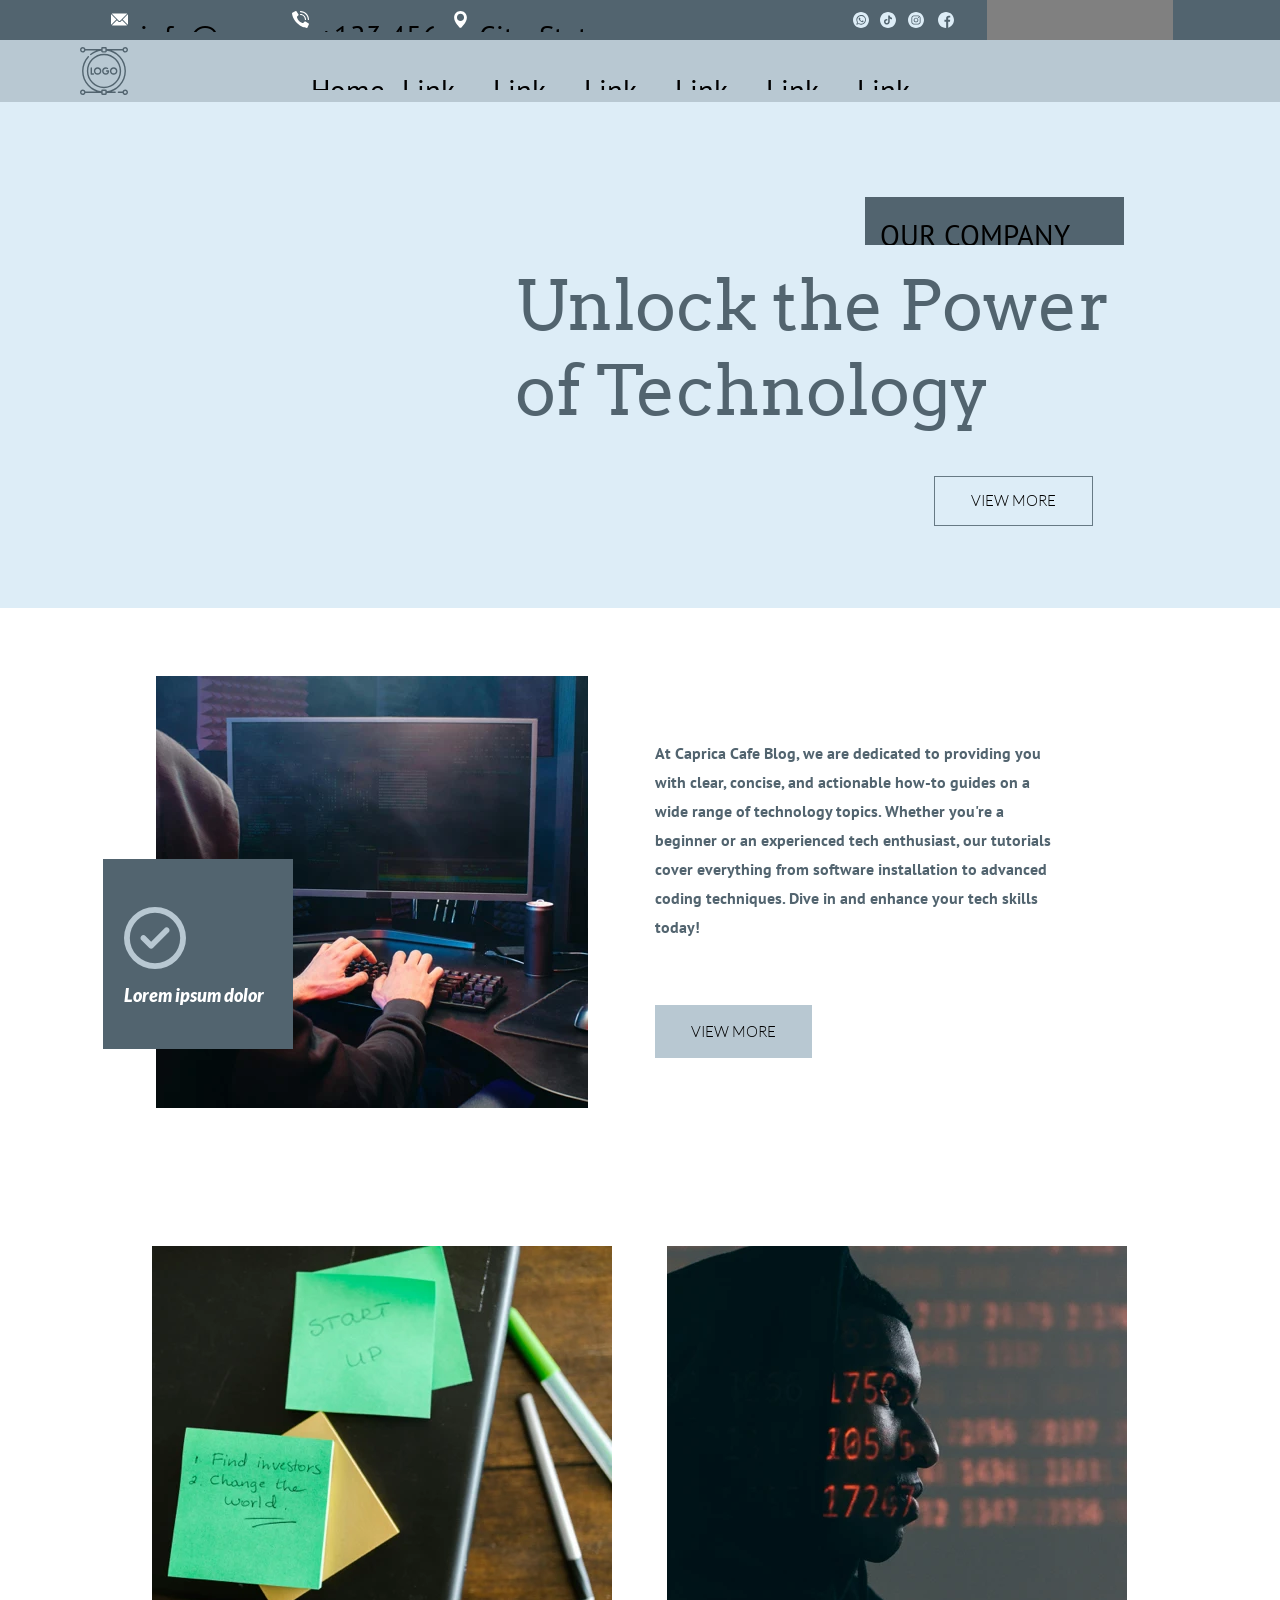
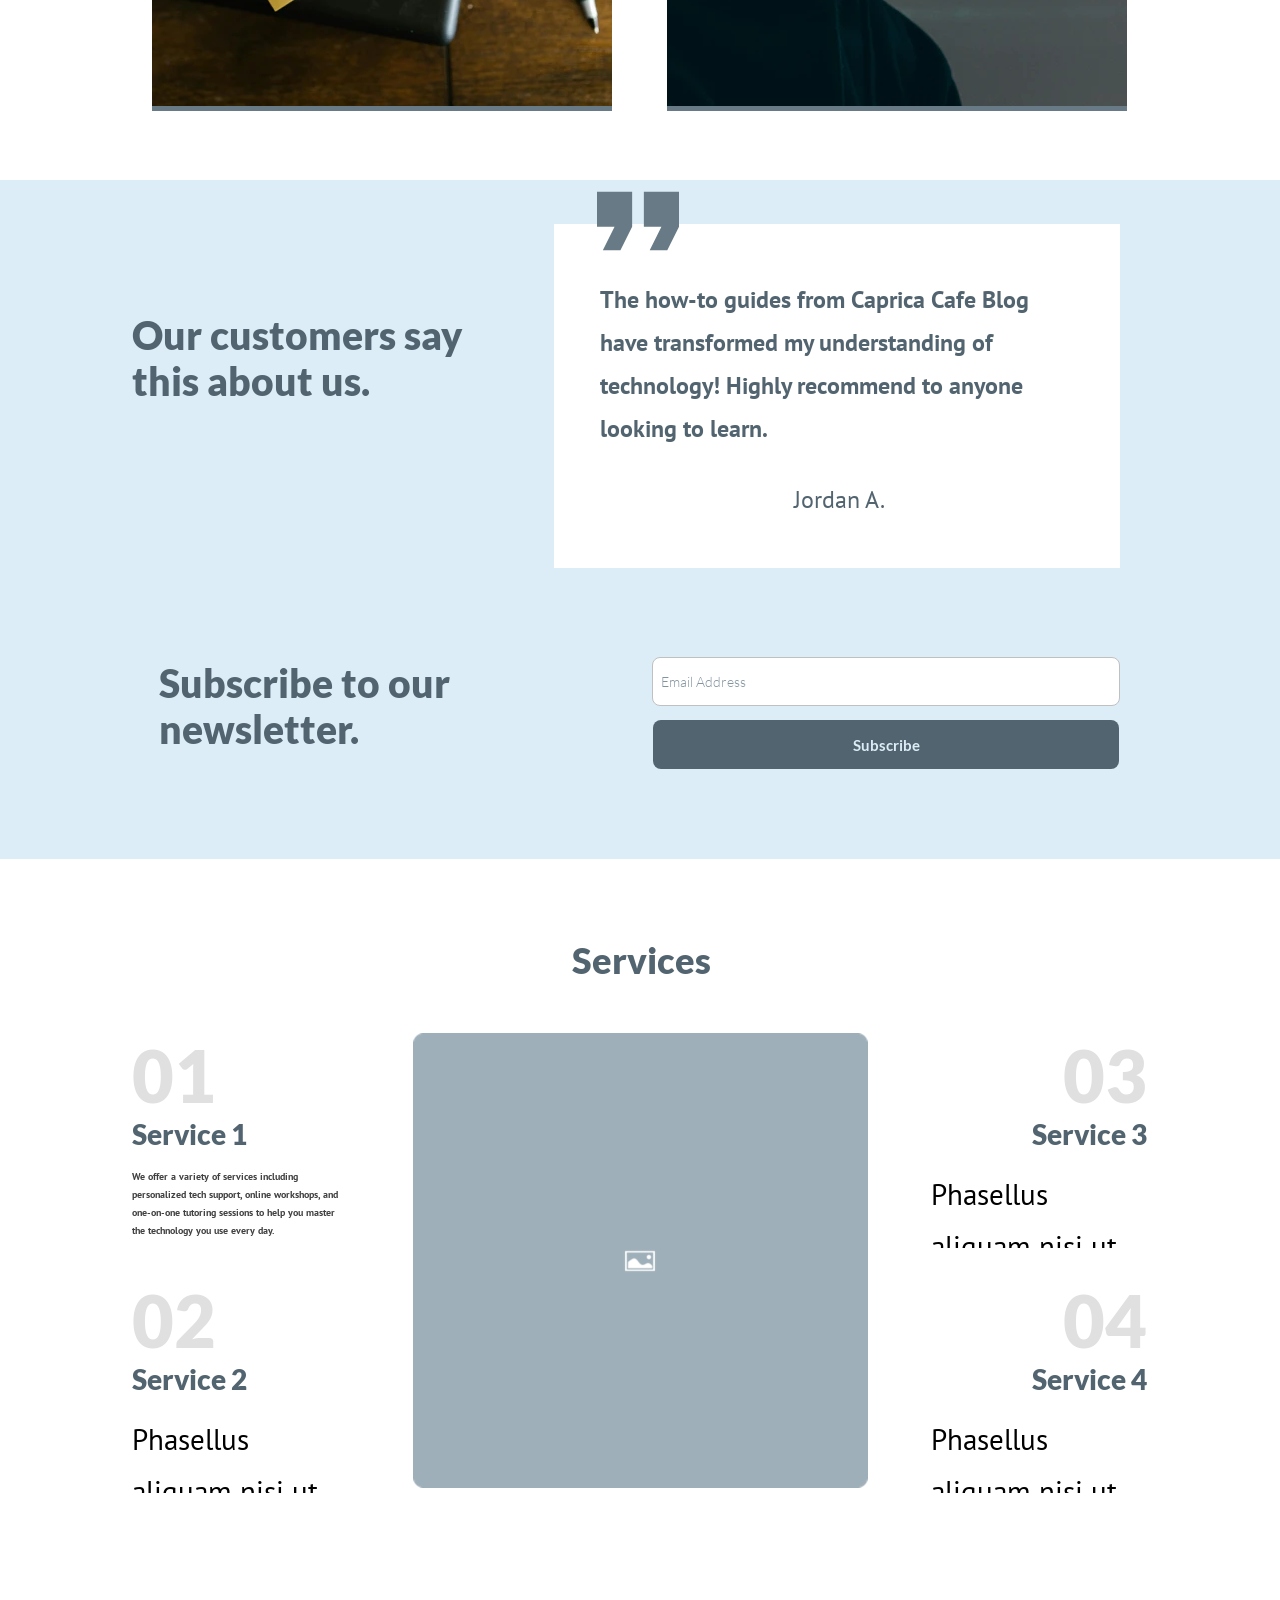
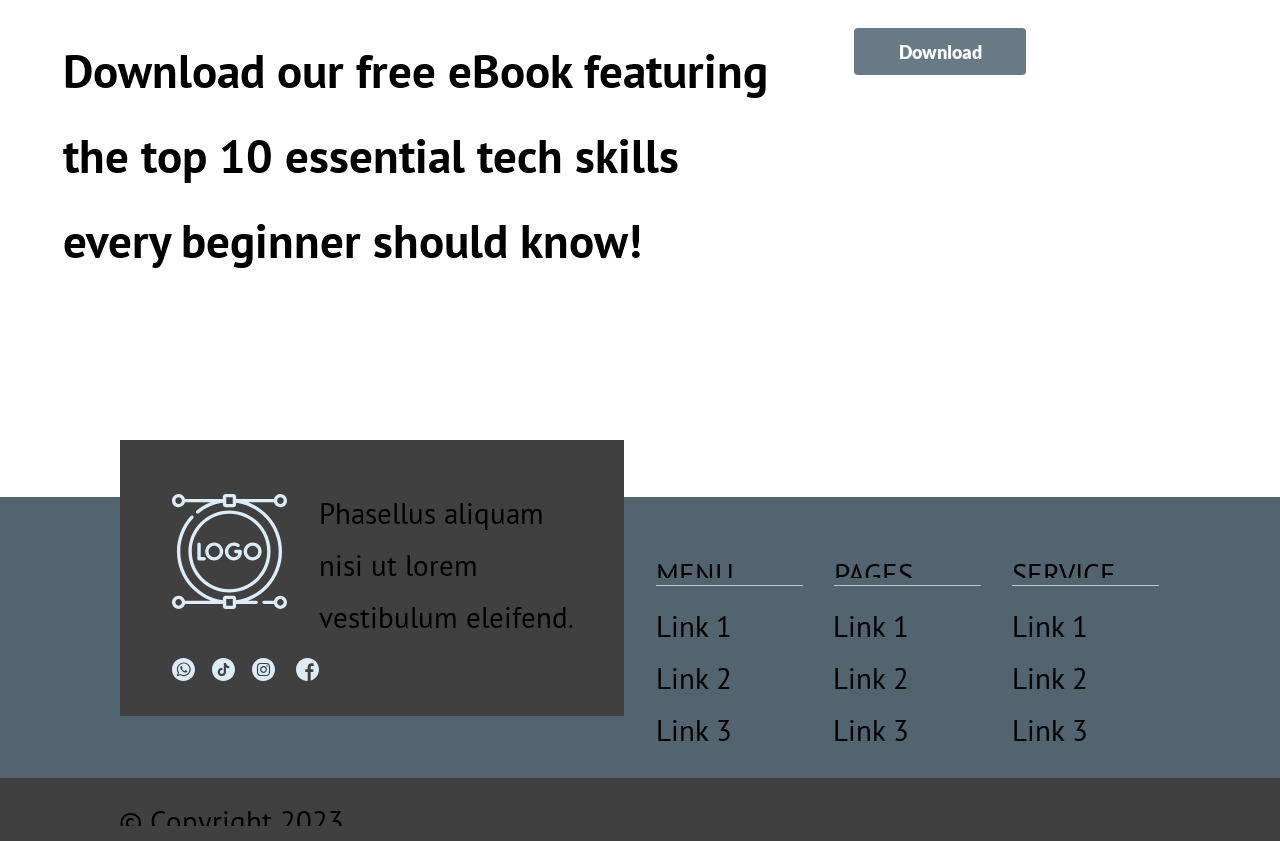
<file: how-to-guides-on-technology-step-by-step-tutorials-from-caprica-cafe-blog.html>
<!DOCTYPE html>
<html>
<head>
<meta charset="UTF-8">
<title>How-To Guides on Technology - Step-by-Step Tutorials from Caprica Cafe Blog</title>
<meta name="referrer" content="same-origin">
<meta name="robots" content="max-image-preview:large">
<meta name="viewport" content="width=device-width,initial-scale=1,shrink-to-fit=no">
<link rel="stylesheet" href="css/site.b415df.css" type="text/css">
</head>
<body style="--sw:0px" id="b1">
<script>!function(){var e=document.body;"0"===e.style.getPropertyValue("--sw")&&e.style.setProperty("--sw","0px");var t=document.createElement("P");t.innerHTML="&nbsp;",t.style.cssText="position:fixed;visible:hidden;font-size:100px;zoom:1",e.appendChild(t);var n=function(t){return function(){var n=Math.trunc(1e4/parseFloat(window.getComputedStyle(t).getPropertyValue("font-size")))/100;n!=e.style.getPropertyValue("--f")&&e.style.setProperty("--f",n)}}(t);if("ResizeObserver"in window)new ResizeObserver(n).observe(t);else if("requestAnimationFrame"in window){var r=function(){n(),requestAnimationFrame(r)};requestAnimationFrame(r)}else setInterval(n,100)}()</script>

<script>/firefox/i.test(navigator.userAgent)||function(){var e=function(){var e=document.body,t=window.innerWidth,n=getComputedStyle(e),r=n.getPropertyValue("--s");if(320==r){if(t<320)return;t=Math.min(479,t)}else if(480==r){if(t<480)return;t=Math.min(610,t)}else t=r;var i=Math.trunc(t/r*1e4)/1e4;i!=n.getPropertyValue("--z")&&e.style.setProperty("--z",i)};window.addEventListener?window.addEventListener("resize",e,!0):window.onscroll=e,e()}();</script>

<div data-block-group="0" class="v33 ps490 s390 c85 z315">
<div class="ps491">
</div>
<div class="v34 ps490 s391 c86 z316"></div>
<div class="ps492 v33 s392">
<div class="v34 ps493 s4">
<div class="v34 ps494 s5 c3 z317">
<svg viewBox="0 0 512 512" xmlns="http://www.w3.org/2000/svg" class="i51">
<g fill="currentColor"><path d="M331.756 277.251l-42.881 43.026c-17.389 17.45-47.985 17.826-65.75 0l-42.883-43.026L26.226 431.767C31.959 434.418 38.28 436 45 436h422c6.72 0 13.039-1.58 18.77-4.232L331.756 277.251Z"/><path d="M467 76H45c-6.72 0-13.041 1.582-18.772 4.233l164.577 165.123c.011.011.024.013.035.024 .011.011.013.026.013.026l53.513 53.69c5.684 5.684 17.586 5.684 23.27 0l53.502-53.681s.013-.024.024-.035c0 0 .024-.013.035-.024L485.77 80.232C480.039 77.58 473.72 76 467 76Z"/><path d="M4.786 101.212C1.82 107.21 0 113.868 0 121v270c0 7.132 1.818 13.79 4.785 19.788l154.283-154.783L4.786 101.212Z"/><path d="M507.214 101.21L352.933 256.005 507.214 410.79C510.18 404.792 512 398.134 512 391V121c0-7.134-1.82-13.792-4.786-19.79Z"/></g>
</svg>
</div>
<div class="v34 ps495 s393 c3 z318">
<p class="p31 f106">info@example.com</p>
</div>
<div class="v34 ps496 s5 c3 z319">
<svg viewBox="0 0 58 58" xmlns="http://www.w3.org/2000/svg" class="i51">
<g transform="translate(-1 0)"><g fill="currentColor"><path d="M25.017 33.983c-5.536-5.536-6.786-11.072-7.068-13.29 -.0788-.6133.1322-1.2284.571-1.664L23 14.551c.659-.6587.7759-1.6851.282-2.475L16.149 1c-.5465-.8748-1.6686-1.1905-2.591-.729L2.107 5.664c-.746.3673-1.1847 1.1598-1.1 1.987 .6 5.7 3.085 19.712 16.855 33.483 13.77 13.771 27.78 16.255 33.483 16.855 .8271.0846 1.6196-.3541 1.987-1.1l5.393-11.451c.4597-.9205.1461-2.0396-.725-2.587L46.924 35.72c-.7896-.4945-1.8159-.3784-2.475.28l-4.478 4.48c-.4357.4387-1.0508.6497-1.664.571 -2.218-.282-7.754-1.532-13.29-7.068Z"/><path d="M47 31c-1.1046 0-2-.8955-2-2 -.0094-8.2804-6.7197-14.9907-15-15 -1.1046 0-2-.8955-2-2 0-1.1046.8954-2 2-2 10.4886.0115 18.9884 8.5113 19 19 0 1.1045-.8955 2-2 2Z"/><path d="M57 31c-1.1046 0-2-.8955-2-2C54.9845 15.1992 43.8007 4.0154 30 4c-1.1046 0-2-.8955-2-2 0-1.1046.8954-2 2-2 16.0089.0176 28.9823 12.991 29 29 0 .5304-.2108 1.0391-.5858 1.4142 -.3751.375-.8838.5857-1.4143.5857Z"/></g></g>
</svg>
</div>
<div class="v34 ps497 s394 c3 z320">
<p class="p31 f106">+123 456 7890</p>
</div>
<div class="v34 ps498 s5 c3 z321">
<svg viewBox="0 0 24 24" xmlns="http://www.w3.org/2000/svg" class="i51">
<path fill="currentColor" d="M12 0C7.038 0 3 4.066 3 9.065c0 7.103 8.154 14.437 8.501 14.745 .143.127.321.19.499.19s.356-.063.499-.189C12.846 23.502 21 16.168 21 9.065 21 4.066 16.962 0 12 0Zm0 14c-2.757 0-5-2.243-5-5s2.243-5 5-5 5 2.243 5 5 -2.243 5-5 5Z"/>
</svg>
</div>
<div class="v34 ps499 s395 c3 z322">
<p class="p31 f106">City, State, Country</p>
</div>
<div class="v34 ps500 s9 z323">
<div class="v34 ps501 s9">
<div class="v34 ps501 s10 c3 z324">
<svg viewBox="0 0 512 512" xmlns="http://www.w3.org/2000/svg" class="i52">
<g fill="currentColor"><path d="M256 0C114.637 0 0 114.637 0 256c0 141.363 114.637 256 256 256 141.363 0 256-114.637 256-256C512 114.637 397.363 0 256 0Zm5.4257 405.051c-.004 0 .0039 0 0 0h-.0625c-25.6446-.0118-50.8438-6.4415-73.2227-18.6446L106.918 407.707l21.7382-79.375C115.246 305.105 108.191 278.754 108.203 251.757c.0351-84.4532 68.7695-153.16 153.223-153.16 40.9843.0156 79.457 15.9688 108.383 44.9179C398.738 172.468 414.66 210.953 414.644 251.878c-.0352 84.457-68.7774 153.172-153.219 153.172Z"/><path d="M261.476 124.469c-70.2461 0-127.375 57.1054-127.406 127.301 -.0079 24.0546 6.7265 47.4804 19.4726 67.75l3.0273 4.8164 -12.8672 46.9804 48.1992-12.6407 4.6523 2.7578c19.5507 11.6015 41.9648 17.7382 64.8164 17.746h.0507c70.1914 0 127.32-57.1094 127.352-127.309 .0117-34.0196-13.2227-66.004-37.2657-90.0665 -24.043-24.0625-56.0196-37.3243-90.0312-37.336Zm74.9062 182.035c-3.1915 8.9375-18.4844 17.0976-25.8399 18.1992 -6.5977.9843-14.9415 1.3945-24.1133-1.5157 -5.5625-1.7657-12.6915-4.1211-21.8282-8.0625C226.199 298.547 201.117 259.89 199.203 257.336c-1.9141-2.5547-15.6329-20.754-15.6329-39.5938 0-18.836 9.8906-28.0977 13.3984-31.9258 3.5117-3.8321 7.6601-4.7891 10.2109-4.7891 2.5507 0 5.1054.0234 7.3359.1328 2.3515.1171 5.5078-.8946 8.6132 6.5703 3.1914 7.664 10.8476 26.5 11.8046 28.414 .957 1.9179 1.59375 4.1523.3203 6.707 -1.2774 2.5546-5.5196 8.0664-9.5704 13.0898 -1.6993 2.1054-3.9141 3.9804-1.6797 7.8125 2.2304 3.8281 9.9179 16.3632 21.2968 26.5117 14.625 13.039 26.9609 17.0781 30.789 18.996 3.8242 1.914 6.0585 1.59375 8.2929-.9571 2.2304-2.5547 9.5703-11.1758 12.121-15.0079 2.5507-3.8321 5.1054-3.1915 8.6132-1.9141 3.5117 1.2734 22.332 10.5351 26.1601 12.4492 3.8281 1.9179 6.3789 2.875 7.3359 4.4726 .9609 1.5976.9609 9.2578-2.2305 18.1992Z"/></g>
</svg>
</div>
<div class="v34 ps502 s10 c3 z324">
<svg viewBox="0 0 512 512" xmlns="http://www.w3.org/2000/svg" class="i52">
<path fill="currentColor" d="M256 0C114.637 0 0 114.637 0 256c0 141.363 114.637 256 256 256s256-114.637 256-256C512 114.637 397.363 0 256 0Zm128.43 195.873v34.663c-16.345.006-32.226-3.197-47.204-9.516 -9.631-4.066-18.604-9.305-26.811-15.636l.246 106.693c-.103 24.025-9.608 46.598-26.811 63.601 -14 13.84-31.74 22.641-50.968 25.49 -4.518.669-9.116 1.012-13.766 1.012 -20.583 0-40.124-6.668-56.109-18.97 -3.008-2.316-5.885-4.827-8.624-7.532 -18.644-18.427-28.258-43.401-26.639-69.674 1.235-19.999 9.242-39.072 22.59-54.021 17.66-19.782 42.366-30.762 68.782-30.762 4.65 0 9.248.349 13.766 1.018v12.816 35.652c-4.284-1.413-8.859-2.19-13.623-2.19 -24.134 0-43.659 19.69-43.298 43.842 .229 15.453 8.67 28.961 21.12 36.407 5.851 3.5 12.582 5.668 19.765 6.062 5.628.309 11.032-.475 16.036-2.127 17.243-5.696 29.682-21.892 29.682-40.994l.057-71.447V109.82h47.736c.046 4.73.526 9.345 1.418 13.817 3.603 18.101 13.806 33.805 28.006 44.511 12.382 9.339 27.8 14.875 44.511 14.875 .011 0 .149 0 .137-.011v12.861Z"/>
</svg>
</div>
<div class="v34 ps503 s10 c3 z324">
<svg viewBox="0 0 512 512" xmlns="http://www.w3.org/2000/svg" class="i52">
<g fill="currentColor"><path d="M305 256c0 27.0625-21.9375 49-49 49s-49-21.9375-49-49 21.9375-49 49-49 49 21.9375 49 49Z"/><path d="M370.594 169.305c-2.3555-6.3829-6.1133-12.1602-10.9961-16.9024 -4.7422-4.8829-10.5157-8.6407-16.9024-10.9961 -5.1797-2.0118-12.961-4.40625-27.293-5.0586 -15.504-.7071-20.1524-.8594-59.4024-.8594 -39.254 0-43.9024.1484-59.4024.8554 -14.3321.65625-22.1172 3.0507-27.293 5.0625 -6.3868 2.3554-12.1641 6.1132-16.9024 10.996 -4.8829 4.7421-8.6407 10.5156-11 16.9023 -2.0118 5.1796-4.40625 12.9648-5.0586 27.2968 -.7071 15.5-.8594 20.1484-.8594 59.4023 0 39.25.1523 43.8984.8593 59.4023 .6523 14.332 3.0468 22.1132 5.0585 27.2929 2.3593 6.3867 6.1132 12.1601 10.996 16.9023 4.7421 4.8828 10.5156 8.6406 16.9023 10.996 5.1796 2.0156 12.9648 4.4101 27.2968 5.0625 15.5.707 20.1445.8554 59.3984.8554 39.2578 0 43.9062-.1485 59.4023-.8555 14.332-.6524 22.1171-3.0469 27.2968-5.0625 12.8203-4.9454 22.9531-15.0782 27.8984-27.8985 2.0117-5.1797 4.40625-12.961 5.0625-27.293 .707-15.504.8554-20.1524.8554-59.4024 0-39.254-.1485-43.9024-.8555-59.4024 -.6524-14.3321-3.0469-22.1172-5.0625-27.2969ZM256 331.484c-41.6915 0-75.4883-33.793-75.4883-75.4844 0-41.6915 33.7968-75.4844 75.4882-75.4844 41.6875 0 75.4843 33.7929 75.4843 75.4843s-33.7969 75.4843-75.4844 75.4843Zm78.4687-136.312c-9.7422 0-17.6407-7.8985-17.6407-17.6407 0-9.7422 7.8984-17.6407 17.6406-17.6407 9.7421 0 17.6406 7.8984 17.6406 17.6406 -.004 9.7421-7.8985 17.6406-17.6407 17.6406Z"/><path d="M256 0C114.637 0 0 114.637 0 256c0 141.363 114.637 256 256 256 141.363 0 256-114.637 256-256C512 114.637 397.363 0 256 0Zm146.113 316.605c-.711 15.6484-3.1993 26.332-6.8321 35.6835 -7.6368 19.746-23.2461 35.3554-42.9922 42.9921 -9.3477 3.6328-20.0352 6.1171-35.6797 6.832 -15.6758.7148-20.6836.8867-60.6055.8867 -39.9258 0-44.9297-.1719-60.6094-.8868 -15.6446-.7149-26.3321-3.1993-35.6797-6.8321 -9.8125-3.6915-18.6954-9.4766-26.0391-16.9571 -7.4766-7.3399-13.2618-16.2266-16.9532-26.0352 -3.6329-9.3477-6.1211-20.0352-6.8321-35.6797 -.7227-15.6797-.8907-20.6875-.8907-60.6094s.1679-44.9297.8867-60.6055c.7109-15.6485 3.1953-26.3321 6.8281-35.6836 3.6914-9.8086 9.4804-18.6954 16.9609-26.0352 7.3398-7.4805 16.2265-13.2657 26.0351-16.9571 9.3515-3.6329 20.0351-6.1172 35.6835-6.8321 15.6757-.7149 20.6835-.8868 60.6054-.8868 39.9218 0 44.9296.1718 60.6054.8906 15.6484.7109 26.332 3.1953 35.6835 6.8242 9.8085 3.6914 18.6953 9.4804 26.039 16.9609C385.804 141.018 391.593 149.901 395.28 159.71c3.6367 9.3515 6.121 20.0351 6.8359 35.6835 .7148 15.6757.8828 20.6835.8828 60.6054 0 39.9218-.168 44.9296-.8868 60.6054Z"/></g>
</svg>
</div>
<div class="v34 ps504 s10 c3 z324">
<svg viewBox="0 0 512 512" xmlns="http://www.w3.org/2000/svg" class="i52">
<path fill="currentColor" d="M512 256C512 114.6 397.4 0 256 0 114.6 0 0 114.6 0 256c0 141.4 114.6 256 256 256 1.5 0 3 0 4.5-.1V312.7h-55v-64.1h55v-47.2c0-54.7 33.4-84.5 82.2-84.5 23.4 0 43.5 1.7 49.3 2.5v57.2h-33.6c-26.5 0-31.7 12.6-31.7 31.1v40.8h63.5l-8.3 64.1h-55.2v189.5C433.7 471.4 512 372.9 512 256Z"/>
</svg>
</div>
</div>
</div>
<div class="v35 ps505 s11 z325">
<ul class="menu-dropdown v34 ps501 s12 m6" id="m6">
<li class="v33 ps501 s11">
<div class="menu-content mcv6">
<div class="v34 ps501 s13 c87 z326">
<div class="v34 ps506 s396 c3 z324">
<p class="p32 f107">Language &dArr;</p>
</div>
</div>
</div>
<ul class="menu-dropdown v36 ps501 s15 m6 z327">
<li class="v33 ps501 s16">
<a href="#" class="ml6"><div class="menu-content mcv6"><div class="v34 ps501 s17 c87 z326"><div class="v34 ps507 s397 c3 z324"><p class="p32 f107">EN</p></div></div></div></a>
</li>
<li class="v33 ps501 s16">
<a href="#" class="ml6"><div class="menu-content mcv6"><div class="v34 ps501 s17 c87 z326"><div class="v34 ps507 s397 c3 z324"><p class="p32 f107">ES</p></div></div></div></a>
</li>
<li class="v33 ps501 s16">
<a href="#" class="ml6"><div class="menu-content mcv6"><div class="v34 ps501 s17 c87 z326"><div class="v34 ps507 s397 c3 z324"><p class="p32 f107">FR</p></div></div></div></a>
</li>
<li class="v33 ps501 s16">
<a href="#" class="ml6"><div class="menu-content mcv6"><div class="v34 ps501 s17 c87 z326"><div class="v34 ps507 s397 c3 z324"><p class="p32 f107">IT</p></div></div></div></a>
</li>
<li class="v33 ps501 s16">
<a href="#" class="ml6"><div class="menu-content mcv6"><div class="v34 ps501 s17 c87 z326"><div class="v34 ps507 s397 c3 z324"><p class="p32 f107">DE</p></div></div></div></a>
</li>
</ul>
</li>
</ul>
</div>
</div>
</div>
<div class="v33 ps508 s398 z328">
<div class="ps491">
</div>
<div class="v34 ps490 s398 c88 z329"><div class="plx plxnc" data-plx="o:0:0.01:0:1:0" style="visibility:hidden;will-change:opacity" data-plx-no-clip><div class="bd c89"><div class="c90 s399"></div></div></div></div>
<div class="ps509 v33 s400">
<div class="v34 ps510 s22">
<div class="v34 ps511 s23 c3 z330">
<svg viewBox="0 0 512 512" xmlns="http://www.w3.org/2000/svg" class="i53">
<path fill="currentColor" d="M256 438.867c100.833 0 182.867-82.034 182.867-182.867 0-100.833-82.034-182.867-182.867-182.867 -100.833 0-182.867 82.034-182.867 182.867 0 100.833 82.034 182.867 182.867 182.867Zm0-350.734c92.562 0 167.867 75.305 167.867 167.867 0 92.562-75.305 167.867-167.867 167.867 -92.562 0-167.867-75.305-167.867-167.867 0-92.562 75.305-167.867 167.867-167.867ZM482.5 453c-13.675 0-25.204 9.354-28.531 22h-44.174c-4.142 0-7.5 3.357-7.5 7.5s3.358 7.5 7.5 7.5h44.174c3.327 12.646 14.856 22 28.531 22 16.266 0 29.5-13.233 29.5-29.5s-13.234-29.5-29.5-29.5Zm0 44c-7.995 0-14.5-6.505-14.5-14.5s6.505-14.5 14.5-14.5 14.5 6.505 14.5 14.5 -6.505 14.5-14.5 14.5ZM275.655 296.044c20.957 0 35.593-16.467 35.593-40.044 0-4.143-3.358-7.5-7.5-7.5h-19.471c-4.142 0-7.5 3.357-7.5 7.5s3.358 7.5 7.5 7.5h11.193c-1.966 9.19-7.854 17.544-19.816 17.544 -13.809 0-25.043-11.234-25.043-25.044s11.234-25.044 25.043-25.044c5.019 0 9.858 1.478 13.997 4.273 3.432 2.317 8.095 1.416 10.413-2.017 2.319-3.432 1.416-8.094-2.017-10.413 -6.627-4.478-14.371-6.844-22.394-6.844 -22.08 0-40.043 17.964-40.043 40.044s17.965 40.045 40.045 40.045Zm83.421 0c22.08 0 40.043-17.964 40.043-40.044s-17.963-40.044-40.043-40.044 -40.044 17.964-40.044 40.044 17.964 40.044 40.044 40.044Zm0-65.088c13.809 0 25.043 11.234 25.043 25.044s-11.234 25.044-25.043 25.044 -25.044-11.234-25.044-25.044 11.235-25.044 25.044-25.044Zm-171.292 65.088c22.08 0 40.043-17.964 40.043-40.044s-17.963-40.044-40.043-40.044 -40.044 17.964-40.044 40.044 17.964 40.044 40.044 40.044Zm0-65.088c13.809 0 25.043 11.234 25.043 25.044s-11.234 25.044-25.043 25.044 -25.044-11.234-25.044-25.044 11.235-25.044 25.044-25.044ZM374.795 475h-36.239c34.171-12.878 65.129-33.716 90.271-61.243C468.275 370.565 490 314.539 490 256c0-58.539-21.725-114.565-61.173-157.757 -25.142-27.528-56.1-48.365-90.271-61.243h115.413c3.327 12.646 14.856 22 28.531 22 16.266 0 29.5-13.233 29.5-29.5C512 13.233 498.766 0 482.5 0c-13.675 0-25.204 9.354-28.531 22H285.5v-9.5C285.5 5.607 279.893 0 273 0h-34c-6.893 0-12.5 5.607-12.5 12.5V22H58.031C54.704 9.354 43.175 0 29.5 0 13.234 0 0 13.233 0 29.5 0 45.767 13.234 59 29.5 59c13.675 0 25.204-9.354 28.531-22h115.375c-22.995 8.672-44.597 20.982-64.046 36.64 -3.227 2.598-3.736 7.318-1.139 10.545 2.61 3.242 7.338 3.72 10.545 1.139 31.188-25.109 68.282-41.039 107.734-46.347V46.5c0 6.893 5.607 12.5 12.5 12.5h34c6.893 0 12.5-5.607 12.5-12.5v-7.512c50.74 6.834 97.443 31.26 132.251 69.371C454.668 148.78 475 201.213 475 256c0 54.787-20.332 107.22-57.249 147.641 -34.808 38.111-81.511 62.537-132.251 69.371V465.5c0-6.893-5.607-12.5-12.5-12.5h-34c-6.893 0-12.5 5.607-12.5 12.5v7.512c-50.74-6.834-97.443-31.26-132.251-69.371C57.332 363.22 37 310.787 37 256c0-54.868 20.385-107.359 57.398-147.805 2.796-3.056 2.586-7.8-.469-10.597 -3.056-2.795-7.8-2.585-10.596.47C43.782 141.286 22 197.374 22 256c-.0001 58.539 21.725 114.565 61.173 157.757 25.142 27.528 56.1 48.365 90.271 61.243H58.031c-3.327-12.646-14.856-22-28.531-22C13.234 453 0 466.233 0 482.5 0 498.767 13.234 512 29.5 512c13.675 0 25.204-9.354 28.531-22H226.5v9.5c0 6.893 5.607 12.5 12.5 12.5h34c6.893 0 12.5-5.607 12.5-12.5V490h89.295c4.142 0 7.5-3.357 7.5-7.5s-3.358-7.5-7.5-7.5ZM482.5 15c7.995 0 14.5 6.505 14.5 14.5s-6.505 14.5-14.5 14.5 -14.5-6.505-14.5-14.5 6.505-14.5 14.5-14.5Zm-453 29C21.505 44 15 37.495 15 29.5 15 21.505 21.505 15 29.5 15 37.495 15 44 21.505 44 29.5 44 37.495 37.495 44 29.5 44Zm241 0h-29V15h29Zm-241 453c-7.995 0-14.5-6.505-14.5-14.5s6.505-14.5 14.5-14.5 14.5 6.505 14.5 14.5 -6.505 14.5-14.5 14.5Zm241 0h-29v-29h29ZM119.106 295.879c.538.093.974.168 8.182.168 3.477 0 8.529-.018 15.926-.059 4.142-.023 7.481-3.4 7.458-7.542 -.023-4.128-3.376-7.458-7.499-7.458h-.043c-5.276.029-10.94.051-15.25.055v-57.587c0-4.143-3.358-7.5-7.5-7.5 -4.142 0-7.5 3.357-7.5 7.5v65.032c.001 3.651 2.629 6.771 6.226 7.391Z"/>
</svg>
</div>
<div class="v5 ps23 s24 c8 z17">
<p class="p3 f3">Home</p>
</div>
<div class="v5 ps24 s24 c8 z18">
<p class="p3 f3">Link 1</p>
</div>
<div class="v5 ps24 s24 c8 z19">
<p class="p3 f3">Link 2</p>
</div>
<div class="v5 ps24 s24 c8 z20">
<p class="p3 f3">Link 3</p>
</div>
<div class="v5 ps24 s24 c8 z21">
<p class="p3 f3">Link 4</p>
</div>
<div class="v5 ps24 s24 c8 z22">
<p class="p3 f3">Link 5</p>
</div>
<div class="v5 ps24 s24 c8 z23">
<p class="p3 f3">Link 6</p>
</div>
<div class="v6 ps25 s25 c9 z24">
<a href="#" class="a1"><svg viewBox="0 0 24 24" xmlns="http://www.w3.org/2000/svg" class="i4"><path fill="currentColor" d="M3.5 7c-.2762 0-.5-.2239-.5-.5 0-.2762.2238-.5.5-.5h17c.2761 0 .5.2238.5.5 0 .2761-.2239.5-.5.5Zm0 5c-.2762 0-.5-.2239-.5-.5s.2238-.5.5-.5h17c.2761 0 .5.2239.5.5s-.2239.5-.5.5Zm0 5c-.2762 0-.5-.2239-.5-.5s.2238-.5.5-.5h17c.2761 0 .5.2239.5.5s-.2239.5-.5.5Z"/></svg></a>
</div>
</div>
</div>
</div>
</div>
<div class="ps512 v33 s401 z326">
<div class="animm fadeInDownBig un196 popup v37 ps513 s27 c86 z331" id="popup6" style="visibility:hidden;transform:translate3d(-999999px,0,0)" data-popup-group="0" data-popup-type="0">
<div class="v6 ps28 s28">
<div class="v6 ps29 s29 c9 z26">
<h1 class="p4 f4">Home</h1>
</div>
<div class="v6 ps30 s29 c9 z27">
<h1 class="p4 f5">Link 1</h1>
</div>
<div class="v6 ps31 s29 c9 z28">
<h1 class="p4 f5">Link 2</h1>
</div>
<div class="v6 ps32 s29 c9 z29">
<h1 class="p4 f5">Link 3</h1>
</div>
<div class="v6 ps33 s29 c9 z30">
<h1 class="p4 f5">Link 4</h1>
</div>
<div class="v6 ps32 s29 c9 z31">
<h1 class="p4 f5">Link 5</h1>
</div>
<div class="v6 ps33 s29 c9 z32">
<h1 class="p4 f5">Link 6</h1>
</div>
</div>
<div class="v34 ps514 s30 c3 z332">
<a href="#" class="a7"><svg viewBox="0 0 64 64" xmlns="http://www.w3.org/2000/svg" class="i54"><path fill="currentColor" d="M4.59 59.41h0c.7806.7814 2.0469.7821 2.8284.0015 .0005-.0006.001-.0011.0015-.0016l24.58-24.58 24.59 24.58v0c.7814.7814 2.0485.7814 2.83 0 .7814-.7815.7814-2.0486 0-2.83l-24.59-24.58 24.58-24.59v-.0001c.7814-.7815.7814-2.0486-.0001-2.83 -.7815-.7815-2.0486-.7815-2.83 0l-24.58 24.59 -24.59-24.58v0c-.839-.7185-2.1016-.6208-2.82.2181 -.6413.7487-.6413 1.853 0 2.6018l24.58 24.59 -24.58 24.59h0c-.7755.78-.7755 2.0399-.0001 2.82Z"/></svg></a>
</div>
</div>
</div>
<div data-block-group="0" class="v33 ps515 s402 c91 z333">
<div class="ps491">
</div>
<div class="ps516 v33 s403">
<div class="v34 ps517 s125 c86 z334">
<div class="v34 ps518 s404 c3 z335">
<p class="p33 f108">OUR COMPANY</p>
</div>
</div>
<div class="v34 ps519 s405 c3 z336">
<h1 class="p31 f109">Unlock the Power of Technology</h1>
</div>
<div class="v38 ps520 s406 c92 z337">
<p class="f110">VIEW MORE</p>
</div>
</div>
</div>
<div data-block-group="0" class="v33 ps490 s407 c93 z338">
<div class="ps491">
</div>
<div class="ps521 v33 s408">
<div class="v34 ps522 s409">
<div class="v34 ps523 s410 z339">
<div class="v34 ps501 s410 c86 z340">
<div class="v34 ps524 s411 c3 z341">
<h1 class="p31 f111"><x-svg class="s412"><svg style='fill:currentColor' height='100%' xmlns='http://www.w3.org/2000/svg' viewBox='0 0 512 512' role='graphics-object'><title>Circle Check</title><path d='M256 48a208 208 0 1 1 0 416 208 208 0 1 1 0-416zm0 464A256 256 0 1 0 256 0a256 256 0 1 0 0 512zM369 209c9.4-9.4 9.4-24.6 0-33.9s-24.6-9.4-33.9 0l-111 111-47-47c-9.4-9.4-24.6-9.4-33.9 0s-9.4 24.6 0 33.9l64 64c9.4 9.4 24.6 9.4 33.9 0L369 209z'/></svg></x-svg></h1>
</div>
<div class="v34 ps525 s413 c3 z342">
<h2 class="p31 f112">Lorem ipsum dolor</h2>
</div>
</div>
</div>
<div class="v34 ps526 s414 c3 z343">
<picture>
<source srcset="images/n/vunqattzeoo-584.webp 2x" type="image/webp" media="(max-width:1199px)">
<source srcset="images/a/vunqattzeoo-584.jpg 2x" media="(max-width:1199px)">
<source srcset="images/a/vunqattzeoo-432.webp 1x, images/l/vunqattzeoo-864.webp 2x" type="image/webp" media="(min-width:1200px)">
<source srcset="images/p/vunqattzeoo-432.jpg 1x, images/j/vunqattzeoo-864.jpg 2x" media="(min-width:1200px)">
<img src="images/j/vunqattzeoo-864.jpg" alt="A person in a hoodie sits at a computer screen, engaged in coding or hacking activities." class="i55">
</picture>
</div>
<div class="v34 ps527 s415">
<div class="v34 ps501 s416 c3 z344">
<p class="p31 f113">At Caprica Cafe Blog, we are dedicated to providing you with clear, concise, and actionable how-to guides on a wide range of technology topics. Whether you're a beginner or an experienced tech enthusiast, our tutorials cover everything from software installation to advanced coding techniques. Dive in and enhance your tech skills today!</p>
</div>
<div class="v38 ps528 s417 c94 z345">
<p class="f114">VIEW MORE</p>
</div>
</div>
</div>
</div>
</div>
<div data-block-group="0" class="v33 ps490 s418 c93 z346">
<div class="ps491">
</div>
<div class="ps529 v33 s419">
<div class="v34 ps530 s136">
<div class="v34 ps501 s137 c3 z324">
<picture>
<source srcset="images/0/vunqattzeoo-510.webp 2x" type="image/webp" media="(max-width:1199px)">
<source srcset="images/e/vunqattzeoo-510.jpg 2x" media="(max-width:1199px)">
<source srcset="images/t/vunqattzeoo-460.webp 1x, images/h/vunqattzeoo-920.webp 2x" type="image/webp" media="(min-width:1200px)">
<source srcset="images/0/vunqattzeoo-460.jpg 1x, images/v/vunqattzeoo-920.jpg 2x" media="(min-width:1200px)">
<img src="images/v/vunqattzeoo-920.jpg" loading="lazy" alt="Green sticky notes with startup goals on a wooden desk with pens." class="i56">
</picture>
</div>
<div class="v34 ps531 s137 c3 z324">
<picture>
<source srcset="images/j/7acmusyrzpu-510.webp 2x" type="image/webp" media="(max-width:1199px)">
<source srcset="images/4/7acmusyrzpu-510.jpg 2x" media="(max-width:1199px)">
<source srcset="images/h/7acmusyrzpu-460.webp 1x, images/v/7acmusyrzpu-920.webp 2x" type="image/webp" media="(min-width:1200px)">
<source srcset="images/a/7acmusyrzpu-460.jpg 1x, images/e/7acmusyrzpu-920.jpg 2x" media="(min-width:1200px)">
<img src="images/e/7acmusyrzpu-920.jpg" loading="lazy" alt="Side profile of a man in a hoodie, surrounded by red code, depicting cybersecurity theme." class="i56">
</picture>
</div>
</div>
</div>
</div>
<div data-block-group="0" class="v33 ps490 s420 c91 z347">
<div class="ps491">
</div>
<div class="ps532 v33 s421">
<div class="v34 ps533 s218">
<div class="v34 ps534 s422 c3 z324">
<h1 class="p31 f115">Our customers say this about us.</h1>
</div>
<div class="v34 ps535 s423">
<div class="v34 ps536 s221 c3 z348">
<svg viewBox="0 0 298.667 298.667" xmlns="http://www.w3.org/2000/svg" class="i57">
<g fill="currentColor"><path d="M0 170.667l64 0L21.333 256l64 0L128 170.667l0-128L0 42.6669Z"/><path d="M170.667 42.667l0 128 64 0L192 256l64 0 42.667-85.333 0-128Z"/></g>
</svg>
</div>
<div class="v34 ps537 s222 c93 z349">
<div class="v34 ps538 s424 c3 z350">
<p class="p31 f116">The how-to guides from Caprica Cafe Blog have transformed my understanding of technology! Highly recommend to anyone looking to learn.</p>
</div>
<div class="v34 ps539 s425 c3 z351">
<p class="p34 f117">Jordan A.</p>
</div>
</div>
</div>
</div>
</div>
</div>
<div data-block-group="0" class="v33 ps490 s426 c91 z352">
<div class="ps491">
</div>
<div class="ps540 v33 s427">
<div class="v34 ps541 s233">
<div class="v34 ps542 s428 c3 z324">
<h1 class="p31 f115">Subscribe to our newsletter.</h1>
</div>
<form action="" method="POST" class="v34 ps543 s235 z324">
<input type="hidden" name="wivexxna">
<div class="v34 ps501 s87 c3">
<input type="text" placeholder="Email Address" name="_Email-reply-to" class="input14">
</div>
<div class="v34 ps544 s88 c3">
<input type="text" name="hyduxrnc" class="v36">
<input type="text" name="xilpiipidip" class="v36">
<input type="submit" disabled value="Subscribe" name="sendmailform" class="un199 submit10 s89">
</div>
</form>
</div>
</div>
</div>
<div data-block-group="0" class="v33 ps490 s429 c93 z353">
<div class="ps491">
</div>
<div class="ps545 v33 s430">
<div class="v34 ps546 s431 c3 z324">
<h1 class="p32 f118">Services</h1>
</div>
<div class="v34 ps547 s73">
<div class="v34 ps501 s432">
<div class="v34 ps501 s433 c3 z354">
<h1 class="p31 f119">01</h1>
</div>
<div class="v34 ps548 s434 c3 z355">
<h1 class="p31 f120">Service 1</h1>
</div>
<div class="v34 ps549 s435 c3 z324">
<p class="p31 f121">We offer a variety of services including personalized tech support, online workshops, and one-on-one tutoring sessions to help you master the technology you use every day.</p>
</div>
<div class="v34 ps550 s78">
<div class="v34 ps501 s436">
<div class="v34 ps501 s433 c3 z356">
<h1 class="p31 f119">02</h1>
</div>
<div class="v34 ps551 s434 c3 z357">
<h1 class="p31 f120">Service 2</h1>
</div>
</div>
</div>
<div class="v34 ps549 s435 c3 z324">
<p class="p31 f122">Phasellus aliquam nisi ut lorem vestibulum eleifend. Nulla ut arcu non nisi congue.</p>
</div>
</div>
<div class="v34 ps552 s80 c3 z358">
<picture>
<source srcset="images/a/placeholder-440.webp 2x" type="image/webp" media="(max-width:1199px)">
<source srcset="images/6/placeholder-440.png 2x" media="(max-width:1199px)">
<source srcset="images/h/placeholder-455.webp 1x, images/r/placeholder-910.webp 2x" type="image/webp" media="(min-width:1200px)">
<source srcset="images/t/placeholder-455.png 1x, images/0/placeholder-910.png 2x" media="(min-width:1200px)">
<img src="images/0/placeholder-910.png" loading="lazy" class="i58">
</picture>
</div>
<div class="v34 ps553 s437">
<div class="v34 ps554 s433 c3 z359">
<h1 class="p35 f119">03</h1>
</div>
<div class="v34 ps555 s434 c3 z360">
<h1 class="p35 f120">Service 3</h1>
</div>
<div class="v34 ps549 s435 c3 z324">
<p class="p36 f122">Phasellus aliquam nisi ut lorem vestibulum eleifend. Nulla ut arcu non nisi congue.</p>
</div>
<div class="v34 ps556 s78">
<div class="v34 ps501 s436">
<div class="v34 ps557 s433 c3 z361">
<h1 class="p35 f119">04</h1>
</div>
<div class="v34 ps551 s434 c3 z362">
<h1 class="p35 f120">Service 4</h1>
</div>
</div>
</div>
<div id="text3" class="v34 ps549 s435 c3 z324">
<p class="p36 f122">Phasellus aliquam nisi ut lorem vestibulum eleifend. Nulla ut arcu non nisi congue.</p>
</div>
</div>
</div>
</div>
</div>
<div data-block-group="0" class="v33 ps490 s438 c93 z363">
<div class="ps491">
</div>
<div class="ps558 v33 s439">
<div class="v34 ps559 s440">
<div class="v34 ps501 s441 c3 z324">
<p class="p31 f123">Download our free eBook featuring the top 10 essential tech skills every beginner should know!</p>
</div>
<div class="v38 ps560 s442 c95 z324">
<a href="#" class="a8 f124">Download</a>
</div>
</div>
</div>
</div>
<div data-block-group="0" class="v33 ps490 s443 c93 z364">
<div class="ps491">
</div>
<div class="ps561 v33 s444">
<div class="v34 ps562 s92">
<div class="v34 ps501 s445">
<div class="v34 ps501 s94 c96 z365"></div>
<div id="text" class="v34 ps563 s446 c3 z366">
<p class="p31 f125">Phasellus aliquam nisi ut lorem vestibulum eleifend. Nulla ut arcu non nisi congue venenatis vitae ut ante. Nam iaculis sem nec ultrices dapibus. Phasellus eu ultrices turpis.&nbsp;</p>
</div>
<div class="v34 ps564 s96 c3 z367">
<svg viewBox="0 0 512 512" xmlns="http://www.w3.org/2000/svg" class="i59">
<path fill="currentColor" d="M256 438.867c100.833 0 182.867-82.034 182.867-182.867 0-100.833-82.034-182.867-182.867-182.867 -100.833 0-182.867 82.034-182.867 182.867 0 100.833 82.034 182.867 182.867 182.867Zm0-350.734c92.562 0 167.867 75.305 167.867 167.867 0 92.562-75.305 167.867-167.867 167.867 -92.562 0-167.867-75.305-167.867-167.867 0-92.562 75.305-167.867 167.867-167.867ZM482.5 453c-13.675 0-25.204 9.354-28.531 22h-44.174c-4.142 0-7.5 3.357-7.5 7.5s3.358 7.5 7.5 7.5h44.174c3.327 12.646 14.856 22 28.531 22 16.266 0 29.5-13.233 29.5-29.5s-13.234-29.5-29.5-29.5Zm0 44c-7.995 0-14.5-6.505-14.5-14.5s6.505-14.5 14.5-14.5 14.5 6.505 14.5 14.5 -6.505 14.5-14.5 14.5ZM275.655 296.044c20.957 0 35.593-16.467 35.593-40.044 0-4.143-3.358-7.5-7.5-7.5h-19.471c-4.142 0-7.5 3.357-7.5 7.5s3.358 7.5 7.5 7.5h11.193c-1.966 9.19-7.854 17.544-19.816 17.544 -13.809 0-25.043-11.234-25.043-25.044s11.234-25.044 25.043-25.044c5.019 0 9.858 1.478 13.997 4.273 3.432 2.317 8.095 1.416 10.413-2.017 2.319-3.432 1.416-8.094-2.017-10.413 -6.627-4.478-14.371-6.844-22.394-6.844 -22.08 0-40.043 17.964-40.043 40.044s17.965 40.045 40.045 40.045Zm83.421 0c22.08 0 40.043-17.964 40.043-40.044s-17.963-40.044-40.043-40.044 -40.044 17.964-40.044 40.044 17.964 40.044 40.044 40.044Zm0-65.088c13.809 0 25.043 11.234 25.043 25.044s-11.234 25.044-25.043 25.044 -25.044-11.234-25.044-25.044 11.235-25.044 25.044-25.044Zm-171.292 65.088c22.08 0 40.043-17.964 40.043-40.044s-17.963-40.044-40.043-40.044 -40.044 17.964-40.044 40.044 17.964 40.044 40.044 40.044Zm0-65.088c13.809 0 25.043 11.234 25.043 25.044s-11.234 25.044-25.043 25.044 -25.044-11.234-25.044-25.044 11.235-25.044 25.044-25.044ZM374.795 475h-36.239c34.171-12.878 65.129-33.716 90.271-61.243C468.275 370.565 490 314.539 490 256c0-58.539-21.725-114.565-61.173-157.757 -25.142-27.528-56.1-48.365-90.271-61.243h115.413c3.327 12.646 14.856 22 28.531 22 16.266 0 29.5-13.233 29.5-29.5C512 13.233 498.766 0 482.5 0c-13.675 0-25.204 9.354-28.531 22H285.5v-9.5C285.5 5.607 279.893 0 273 0h-34c-6.893 0-12.5 5.607-12.5 12.5V22H58.031C54.704 9.354 43.175 0 29.5 0 13.234 0 0 13.233 0 29.5 0 45.767 13.234 59 29.5 59c13.675 0 25.204-9.354 28.531-22h115.375c-22.995 8.672-44.597 20.982-64.046 36.64 -3.227 2.598-3.736 7.318-1.139 10.545 2.61 3.242 7.338 3.72 10.545 1.139 31.188-25.109 68.282-41.039 107.734-46.347V46.5c0 6.893 5.607 12.5 12.5 12.5h34c6.893 0 12.5-5.607 12.5-12.5v-7.512c50.74 6.834 97.443 31.26 132.251 69.371C454.668 148.78 475 201.213 475 256c0 54.787-20.332 107.22-57.249 147.641 -34.808 38.111-81.511 62.537-132.251 69.371V465.5c0-6.893-5.607-12.5-12.5-12.5h-34c-6.893 0-12.5 5.607-12.5 12.5v7.512c-50.74-6.834-97.443-31.26-132.251-69.371C57.332 363.22 37 310.787 37 256c0-54.868 20.385-107.359 57.398-147.805 2.796-3.056 2.586-7.8-.469-10.597 -3.056-2.795-7.8-2.585-10.596.47C43.782 141.286 22 197.374 22 256c-.0001 58.539 21.725 114.565 61.173 157.757 25.142 27.528 56.1 48.365 90.271 61.243H58.031c-3.327-12.646-14.856-22-28.531-22C13.234 453 0 466.233 0 482.5 0 498.767 13.234 512 29.5 512c13.675 0 25.204-9.354 28.531-22H226.5v9.5c0 6.893 5.607 12.5 12.5 12.5h34c6.893 0 12.5-5.607 12.5-12.5V490h89.295c4.142 0 7.5-3.357 7.5-7.5s-3.358-7.5-7.5-7.5ZM482.5 15c7.995 0 14.5 6.505 14.5 14.5s-6.505 14.5-14.5 14.5 -14.5-6.505-14.5-14.5 6.505-14.5 14.5-14.5Zm-453 29C21.505 44 15 37.495 15 29.5 15 21.505 21.505 15 29.5 15 37.495 15 44 21.505 44 29.5 44 37.495 37.495 44 29.5 44Zm241 0h-29V15h29Zm-241 453c-7.995 0-14.5-6.505-14.5-14.5s6.505-14.5 14.5-14.5 14.5 6.505 14.5 14.5 -6.505 14.5-14.5 14.5Zm241 0h-29v-29h29ZM119.106 295.879c.538.093.974.168 8.182.168 3.477 0 8.529-.018 15.926-.059 4.142-.023 7.481-3.4 7.458-7.542 -.023-4.128-3.376-7.458-7.499-7.458h-.043c-5.276.029-10.94.051-15.25.055v-57.587c0-4.143-3.358-7.5-7.5-7.5 -4.142 0-7.5 3.357-7.5 7.5v65.032c.001 3.651 2.629 6.771 6.226 7.391Z"/>
</svg>
</div>
</div>
</div>
</div>
<div class="v34 ps565 s447 c86 z368">
<div class="ps566 v33 s448">
<div class="v34 ps567 s99">
<div class="v34 ps568 s449 c3 z369">
<p class="p31 f126">MENU</p>
</div>
<div class="v34 ps569 s449 c3 z370">
<p class="p31 f126">PAGES</p>
</div>
<div class="v34 ps570 s449 c3 z371">
<p class="p31 f126">SERVICES</p>
</div>
</div>
<div class="v34 ps571 s101">
<div class="v34 ps568 s450 c85 z372"></div>
<div class="v34 ps572 s450 c85 z373"></div>
<div class="v34 ps573 s450 c85 z374"></div>
</div>
<div class="v34 ps574 s103">
<div class="v34 ps568 s451 c3 z375">
<p class="p31 f125">Link 1</p>
<p class="p31 f125">Link 2</p>
<p class="p31 f125">Link 3</p>
<p class="p31 f125">Link 4</p>
<p class="p31 f125">Link 5</p>
<p class="p31 f125">Link 6</p>
</div>
<div class="v34 ps575 s451 c3 z376">
<p class="p31 f125">Link 1</p>
<p class="p31 f125">Link 2</p>
<p class="p31 f125">Link 3</p>
<p class="p31 f125">Link 4</p>
<p class="p31 f125">Link 5</p>
<p class="p31 f125">Link 6</p>
</div>
<div class="v34 ps576 s451 c3 z377">
<p class="p31 f125">Link 1</p>
<p class="p31 f125">Link 2</p>
<p class="p31 f125">Link 3</p>
<p class="p31 f125">Link 4</p>
<p class="p31 f125">Link 5</p>
<p class="p31 f125">Link 6</p>
</div>
</div>
</div>
</div>
<div class="ps577 v33 s452">
<div class="v34 ps578 s106 z378">
<div class="v34 ps501 s106">
<div class="v34 ps501 s107 c3 z324">
<svg viewBox="0 0 512 512" xmlns="http://www.w3.org/2000/svg" class="i60">
<g fill="currentColor"><path d="M256 0C114.637 0 0 114.637 0 256c0 141.363 114.637 256 256 256 141.363 0 256-114.637 256-256C512 114.637 397.363 0 256 0Zm5.4257 405.051c-.004 0 .0039 0 0 0h-.0625c-25.6446-.0118-50.8438-6.4415-73.2227-18.6446L106.918 407.707l21.7382-79.375C115.246 305.105 108.191 278.754 108.203 251.757c.0351-84.4532 68.7695-153.16 153.223-153.16 40.9843.0156 79.457 15.9688 108.383 44.9179C398.738 172.468 414.66 210.953 414.644 251.878c-.0352 84.457-68.7774 153.172-153.219 153.172Z"/><path d="M261.476 124.469c-70.2461 0-127.375 57.1054-127.406 127.301 -.0079 24.0546 6.7265 47.4804 19.4726 67.75l3.0273 4.8164 -12.8672 46.9804 48.1992-12.6407 4.6523 2.7578c19.5507 11.6015 41.9648 17.7382 64.8164 17.746h.0507c70.1914 0 127.32-57.1094 127.352-127.309 .0117-34.0196-13.2227-66.004-37.2657-90.0665 -24.043-24.0625-56.0196-37.3243-90.0312-37.336Zm74.9062 182.035c-3.1915 8.9375-18.4844 17.0976-25.8399 18.1992 -6.5977.9843-14.9415 1.3945-24.1133-1.5157 -5.5625-1.7657-12.6915-4.1211-21.8282-8.0625C226.199 298.547 201.117 259.89 199.203 257.336c-1.9141-2.5547-15.6329-20.754-15.6329-39.5938 0-18.836 9.8906-28.0977 13.3984-31.9258 3.5117-3.8321 7.6601-4.7891 10.2109-4.7891 2.5507 0 5.1054.0234 7.3359.1328 2.3515.1171 5.5078-.8946 8.6132 6.5703 3.1914 7.664 10.8476 26.5 11.8046 28.414 .957 1.9179 1.59375 4.1523.3203 6.707 -1.2774 2.5546-5.5196 8.0664-9.5704 13.0898 -1.6993 2.1054-3.9141 3.9804-1.6797 7.8125 2.2304 3.8281 9.9179 16.3632 21.2968 26.5117 14.625 13.039 26.9609 17.0781 30.789 18.996 3.8242 1.914 6.0585 1.59375 8.2929-.9571 2.2304-2.5547 9.5703-11.1758 12.121-15.0079 2.5507-3.8321 5.1054-3.1915 8.6132-1.9141 3.5117 1.2734 22.332 10.5351 26.1601 12.4492 3.8281 1.9179 6.3789 2.875 7.3359 4.4726 .9609 1.5976.9609 9.2578-2.2305 18.1992Z"/></g>
</svg>
</div>
<div class="v34 ps579 s107 c3 z324">
<svg viewBox="0 0 512 512" xmlns="http://www.w3.org/2000/svg" class="i60">
<path fill="currentColor" d="M256 0C114.637 0 0 114.637 0 256c0 141.363 114.637 256 256 256s256-114.637 256-256C512 114.637 397.363 0 256 0Zm128.43 195.873v34.663c-16.345.006-32.226-3.197-47.204-9.516 -9.631-4.066-18.604-9.305-26.811-15.636l.246 106.693c-.103 24.025-9.608 46.598-26.811 63.601 -14 13.84-31.74 22.641-50.968 25.49 -4.518.669-9.116 1.012-13.766 1.012 -20.583 0-40.124-6.668-56.109-18.97 -3.008-2.316-5.885-4.827-8.624-7.532 -18.644-18.427-28.258-43.401-26.639-69.674 1.235-19.999 9.242-39.072 22.59-54.021 17.66-19.782 42.366-30.762 68.782-30.762 4.65 0 9.248.349 13.766 1.018v12.816 35.652c-4.284-1.413-8.859-2.19-13.623-2.19 -24.134 0-43.659 19.69-43.298 43.842 .229 15.453 8.67 28.961 21.12 36.407 5.851 3.5 12.582 5.668 19.765 6.062 5.628.309 11.032-.475 16.036-2.127 17.243-5.696 29.682-21.892 29.682-40.994l.057-71.447V109.82h47.736c.046 4.73.526 9.345 1.418 13.817 3.603 18.101 13.806 33.805 28.006 44.511 12.382 9.339 27.8 14.875 44.511 14.875 .011 0 .149 0 .137-.011v12.861Z"/>
</svg>
</div>
<div class="v34 ps580 s107 c3 z324">
<svg viewBox="0 0 512 512" xmlns="http://www.w3.org/2000/svg" class="i60">
<g fill="currentColor"><path d="M305 256c0 27.0625-21.9375 49-49 49s-49-21.9375-49-49 21.9375-49 49-49 49 21.9375 49 49Z"/><path d="M370.594 169.305c-2.3555-6.3829-6.1133-12.1602-10.9961-16.9024 -4.7422-4.8829-10.5157-8.6407-16.9024-10.9961 -5.1797-2.0118-12.961-4.40625-27.293-5.0586 -15.504-.7071-20.1524-.8594-59.4024-.8594 -39.254 0-43.9024.1484-59.4024.8554 -14.3321.65625-22.1172 3.0507-27.293 5.0625 -6.3868 2.3554-12.1641 6.1132-16.9024 10.996 -4.8829 4.7421-8.6407 10.5156-11 16.9023 -2.0118 5.1796-4.40625 12.9648-5.0586 27.2968 -.7071 15.5-.8594 20.1484-.8594 59.4023 0 39.25.1523 43.8984.8593 59.4023 .6523 14.332 3.0468 22.1132 5.0585 27.2929 2.3593 6.3867 6.1132 12.1601 10.996 16.9023 4.7421 4.8828 10.5156 8.6406 16.9023 10.996 5.1796 2.0156 12.9648 4.4101 27.2968 5.0625 15.5.707 20.1445.8554 59.3984.8554 39.2578 0 43.9062-.1485 59.4023-.8555 14.332-.6524 22.1171-3.0469 27.2968-5.0625 12.8203-4.9454 22.9531-15.0782 27.8984-27.8985 2.0117-5.1797 4.40625-12.961 5.0625-27.293 .707-15.504.8554-20.1524.8554-59.4024 0-39.254-.1485-43.9024-.8555-59.4024 -.6524-14.3321-3.0469-22.1172-5.0625-27.2969ZM256 331.484c-41.6915 0-75.4883-33.793-75.4883-75.4844 0-41.6915 33.7968-75.4844 75.4882-75.4844 41.6875 0 75.4843 33.7929 75.4843 75.4843s-33.7969 75.4843-75.4844 75.4843Zm78.4687-136.312c-9.7422 0-17.6407-7.8985-17.6407-17.6407 0-9.7422 7.8984-17.6407 17.6406-17.6407 9.7421 0 17.6406 7.8984 17.6406 17.6406 -.004 9.7421-7.8985 17.6406-17.6407 17.6406Z"/><path d="M256 0C114.637 0 0 114.637 0 256c0 141.363 114.637 256 256 256 141.363 0 256-114.637 256-256C512 114.637 397.363 0 256 0Zm146.113 316.605c-.711 15.6484-3.1993 26.332-6.8321 35.6835 -7.6368 19.746-23.2461 35.3554-42.9922 42.9921 -9.3477 3.6328-20.0352 6.1171-35.6797 6.832 -15.6758.7148-20.6836.8867-60.6055.8867 -39.9258 0-44.9297-.1719-60.6094-.8868 -15.6446-.7149-26.3321-3.1993-35.6797-6.8321 -9.8125-3.6915-18.6954-9.4766-26.0391-16.9571 -7.4766-7.3399-13.2618-16.2266-16.9532-26.0352 -3.6329-9.3477-6.1211-20.0352-6.8321-35.6797 -.7227-15.6797-.8907-20.6875-.8907-60.6094s.1679-44.9297.8867-60.6055c.7109-15.6485 3.1953-26.3321 6.8281-35.6836 3.6914-9.8086 9.4804-18.6954 16.9609-26.0352 7.3398-7.4805 16.2265-13.2657 26.0351-16.9571 9.3515-3.6329 20.0351-6.1172 35.6835-6.8321 15.6757-.7149 20.6835-.8868 60.6054-.8868 39.9218 0 44.9296.1718 60.6054.8906 15.6484.7109 26.332 3.1953 35.6835 6.8242 9.8085 3.6914 18.6953 9.4804 26.039 16.9609C385.804 141.018 391.593 149.901 395.28 159.71c3.6367 9.3515 6.121 20.0351 6.8359 35.6835 .7148 15.6757.8828 20.6835.8828 60.6054 0 39.9218-.168 44.9296-.8868 60.6054Z"/></g>
</svg>
</div>
<div class="v34 ps581 s107 c3 z324">
<svg viewBox="0 0 512 512" xmlns="http://www.w3.org/2000/svg" class="i60">
<path fill="currentColor" d="M512 256C512 114.6 397.4 0 256 0 114.6 0 0 114.6 0 256c0 141.4 114.6 256 256 256 1.5 0 3 0 4.5-.1V312.7h-55v-64.1h55v-47.2c0-54.7 33.4-84.5 82.2-84.5 23.4 0 43.5 1.7 49.3 2.5v57.2h-33.6c-26.5 0-31.7 12.6-31.7 31.1v40.8h63.5l-8.3 64.1h-55.2v189.5C433.7 471.4 512 372.9 512 256Z"/>
</svg>
</div>
</div>
</div>
</div>
<div class="v34 ps582 s453 c96 z379"></div>
<div class="ps583 v33 s454">
<div class="v34 ps584 s455 c3 z380">
<p class="p31 f125">&COPY; Copyright 2023</p>
</div>
</div>
</div>
<div class="c97">
</div>
<script>dpth="/"</script>
<script>
var initParallax,doParallax;!function(){function e(){var t=document.body,B=document.documentElement;if(ct(t,"lbb"))return xt();void 0===ft&&(ft=/chrome/i.test(navigator.userAgent),pt=/firefox/i.test(navigator.userAgent));var H,e=window,N=(_=e.innerWidth,tt=e.innerHeight,ot=e.pageXOffset,t.getAttribute("data-modpop")),i=void 0;if(nt=null!==N?(i=document.getElementById(N)).children[0].children[0].scrollTop:e.pageYOffset,$=(H=""!=t.style.getPropertyValue("--fp"))||$,ot<0&&!ft||!$&&U===dt&&_===et&&it===tt&&ot===st&&nt===at)return xt();$=!1,ot<0&&(ot=0),pt||_==et||(ht=parseFloat(e.getComputedStyle(t).getPropertyValue("zoom"))),lt=_/(ht=ht||1),rt=tt/ht;for(var l=Math.max(t.scrollWidth,lt),R=Math.max(t.scrollHeight,t.offsetHeight,B.clientHeight,B.scrollHeight,B.offsetHeight),W=0;W<Q.length;W++){var r=Q[W],o=yt(r);if(null!==o&&(void 0===i||i.contains(r))&&"hidden"!=(F=e.getComputedStyle(o)).getPropertyValue("visibility")&&"none"!=F.getPropertyValue("display")){(r.animated||H)&&(r.bounds=void 0);var n=mt(r);if(null!=n){void 0===r.plx&&(r.style.display="block",r.plx=r.getAttribute("data-plx").split(";"),r.bb=null!=r.getAttribute("data-plx-bb"),r.offsl=r.offst=r.incw=r.inch=0,r.nc||null!=(A=o.getAttribute("data-plx-offs"))&&(A=A.split(";"),r.offsl=1.4142*parseInt(A[0]),r.offst=1.4142*parseInt(A[1]),r.incw=Math.max(0,-r.offsl)+1.4142*parseInt(A[2]),r.inch=Math.max(0,-r.offst)+1.4142*parseInt(A[3])),f=d=1,"none"!=(F=F.getPropertyValue("transform")||F.getPropertyValue("-webkit-transform")||F.getPropertyValue("-moz-transform")||F.getPropertyValue("-ms-transform"))&&(F=F.substring(7).split(","),d=0<=parseFloat(F[0])?1:-1,f=0<=(x=parseFloat(F[3]))?1:-1),r.sx=d,r.sy=f,void 0===r.parallax)&&(r.style.display="inline-block");for(var s=void 0,a=void 0,d=void 0,f=0,q=void 0,Y=void 0,p=void 0,h=void 0,y=void 0,m=void 0,g=0,u=1,c=r.plx.length-1;0<=c;c--){Array.isArray(r.plx[c])||(r.plx[c]=r.plx[c].split(":"),r.plx[c][1]=parseFloat(r.plx[c][1]),r.plx[c][2]=parseFloat(r.plx[c][2]),r.plx[c][3]=parseInt(r.plx[c][3]),r.plx[c][4]=parseInt(r.plx[c][4]));var x,w=(x=r.plx[c])[1],v=x[2],X=x[3],Z=x[4],j=rt*(v-(0<=w?w:0)),v=ut(r,X,v,w,Z);if(void 0!==r.currentTime)r.videoWidth?(h=v.o,b=(h=Z?-h:h)<0?0:h*x[5]/1e3,pt?void(r.playbackRate=0)!==(w=r.play())&&w.then(function(t,e){return function(){t.currentTime=e,t.pause()}}(r,b)).catch(function(t){}):r.currentTime=b):$=!0;else{if(0<=r.tagName.indexOf("LOTTIE-PLAYER")){void 0!==r.seek&&((w=v.o/j*x[5]*100)<0?w=0:100<w&&(w=X?w%100:100),w=parseInt(w)+"%",r.seek(w));break}if(r.parallax){var b=(h=v.o)<0?0:h*x[5]/j;r.parallax(b);break}}b=v.n/j;if("v"==x[0]){var D=(0==Z?-1:1)*(x[5]-1),a=v.o*D;null==s&&(s=0)}else if("h"==x[0])s="ll"==x[5]?-(n.left+n.width):"lc"==x[5]?-(n.left+n.width)*(1-b):"lr"==x[5]?-(n.left+n.width)*(1-b)+(l-n.left)*b:"cl"==x[5]?-(n.left+n.width)*b:"cc"==x[5]?0:"cr"==x[5]?(l-n.left)*b:"rl"==x[5]?-(n.left+n.width)*b+(l-n.left)*(1-b):"rc"==x[5]?(l-n.left)*(1-b):"rr"==x[5]?l-n.left:(D=x[5],v.o*D),null==a&&(a=0);else if("s"==x[0].charAt(0))(d=1-b+b*x[5])<0?d=0:f=d,"sx"==x[0]?f=1:"sy"==x[0]&&(d=1);else if("r"==x[0])q=b*x[5],Y=x[6]+" "+x[7];else if("b"==x[0])(p=b*x[5])<0&&(p=0);else if("o"==x[0])(h=1-b+b*x[5]/100)<0?h=0:1<h&&(h=1);else if("c"==x[0].charAt(0)){(b=(m=1)-b+b*x[5])<(y=0)&&(b=0);for(var G=1;G<x[0].length;G++){var T=x[0].charAt(G);"x"==T?(y=.5-b/2,m=.5+b/2):"r"==T?m=(y=1)-b:"l"==T?m=b:"y"==T?(g=.5-b/2,u=.5+b/2):"t"==T?u=b:"b"==T&&(u=(g=1)-b)}}}if(!(void 0!==r.currentTime||0<=r.tagName.indexOf("LOTTIE-PLAYER")||void 0!==r.parallax)){var F=r.nc?void 0:r.parentNode,k=(F&&(F.style.webkitTransform=F.style.MozTransform=F.style.msTransform=F.style.transform="none",F.style.width=F.style.height=r.style.marginLeft=r.style.marginTop=0),""),P="",I=(null!=s&&(k="translate3d("+s.toFixed(1)+"px,"+a.toFixed(1)+"px,0)",r.sx<0||r.sy<0)&&(P="translate3d("+(s*r.sx).toFixed(1)+"px,"+(a*r.sy).toFixed(1)+"px,0)"),"");if(null!=d&&(I+="scale("+d.toFixed(3)+","+f.toFixed(3)+")"),null!=q&&(I.length&&(I+=" "),I+="rotate("+q.toFixed(1)+"deg)",r.style.webkitTransformOrigin=r.style.MozTransformOrigin=r.style.msTransformOrigin=r.style.transformOrigin=Y),k.length&&(k+=" "),k+=I,P.length&&(P=P+" "+I),null!=p&&(k.length||(k="translateZ(0)"),r.style.webkitFilter=r.style.mozFilter="blur("+p.toFixed(1)+"px)"),null!=h&&(r.style.opacity=h.toFixed(2),r.style.filter="alpha(opacity="+parseInt(100*h)+")"),null!=y&&(m||(m=y,y=0),m=(100*m).toFixed(2),y=(100*y).toFixed(2),u||(u=g,g=0),u=(100*u).toFixed(2),g=(100*g).toFixed(2),y!=m&&g!=u?(r.style.webkitClipPath=r.style.clipPath="polygon("+m+"% "+u+"%, "+y+"% "+u+"%, "+y+"% "+g+"%, "+m+"% "+g+"%)",k.length||(k="translate(0,0)")):(r.style.webkitClipPath=r.style.clipPath="",k="none")),k.length&&"none"==(r.style.webkitTransform=r.style.MozTransform=r.style.msTransform=r.style.transform=k))r.style.visibility="hidden",F&&(F.style.webkitTransform=F.style.MozTransform=F.style.msTransform=F.style.transform="none",F.style.visibility="hidden");else{if(F){var A,k=p||0,M=k,O=(void 0!==d&&(M*=f,k*=d),r.pr),z=ft?ht:1,o=(O||((O=gt(o,0)).left+=ot,O.top+=nt/z,void 0===r.pr&&(r.pr=null===o.closest(".plx")?O:null)),{left:O.left-ot,top:O.top-nt/z,width:O.width,height:O.height}),O=(parseInt(10*parseFloat(r.style.width))!=parseInt(10*o.width)&&(r.style.width=o.width.toFixed(1)+"px"),parseInt(10*parseFloat(r.style.height))!=parseInt(10*o.height)&&(r.style.height=o.height.toFixed(1)+"px"),gt(r,r.bb)),P=P.length?(r.style.webkitTransform=r.style.MozTransform=r.style.msTransform=r.style.transform=P,gt(r,r.bb)):{left:O.left,top:O.top,width:O.width,height:O.height},L=r.offsl,V=r.offst,C=r.incw,E=r.inch,J=(r.nc||(A=window.getComputedStyle(r).getPropertyValue("--plx-offs")).length&&(A=A.split(";"),L=1.4142*parseInt(A[0].substring(1)),V=1.4142*parseInt(A[1]),C=Math.max(0,-L)+1.4142*parseInt(A[2]),E=Math.max(0,-V)+1.4142*parseInt(A[3])),(O.width-o.width)/2-L),K=(O.height-o.height)/2-V,L=(O.left+=L,O.top+=V,P.left+=L-k,P.top+=V-M,O.width+=C,O.height+=E,P.width+=C+2*k,P.height+=E+2*M,z=ft?1:ht,(P.top+nt)*z-nt),V=i?tt:parseInt(e.getComputedStyle(document.body).getPropertyValue("height"));if(0===h||V<L||L+P.height*z<0||tt<L||P.left+P.width<0||l<P.left){F.style.width&&(r.style.marginLeft=r.style.marginTop=F.style.width=F.style.height=0,r.style.webkitTransform=r.style.MozTransform=r.style.msTransform=r.style.transform=F.style.webkitTransform=r.style.MozTransform=r.style.msTransform=r.style.transform="",F.style.overflow="hidden");continue}V<0&&(O.height+=V-L+P.height*z);var S,C=P.left+ot,E=(h=l<C+P.width?(S=l-C,"hidden"):(S=P.width,"visible"),r.sx<0?O.width-S:0),V=R<(b=P.top+nt)+P.height?R-b:P.height,L=(rt<P.top+V&&(V=rt-P.top),r.sy<0?O.height-V:0);(r.style.transform||r.style.webkitTransform||r.style.MozTransform||r.style.msTransform)!=I&&(r.style.webkitTransform=r.style.MozTransform=r.style.msTransform=r.style.transform=I),"50% 50%"!=(r.style.transformOrigin||r.style.webkitTransformOrigin||r.style.MozTransformOrigin||r.style.msTransformOrigin)&&(r.style.webkitTransformOrigin=r.style.MozTransformOrigin=r.style.msTransformOrigin=r.style.transformOrigin="50% 50%"),J=(J+E+k).toFixed(1)+"px",r.style.marginLeft!=J&&(r.style.marginLeft=J),K=(K+L+M).toFixed(1)+"px",r.style.marginTop!=K&&(r.style.marginTop=K),parseInt(10*parseFloat(F.style.width))!=parseInt(10*S)&&(F.style.width=S.toFixed(1)+"px"),parseInt(10*parseFloat(F.style.height))!=parseInt(10*V)&&(F.style.height=V.toFixed(1)+"px"),F.style.webkitTransform=F.style.MozTransform=F.style.msTransform=F.style.transform="translate3d("+(O.left-o.left-E-k).toFixed(1)+"px,"+(O.top-o.top+L-M).toFixed(1)+"px,0)",F.style.overflow=h,F.style.visibility=""}r.style.visibility="",r.querySelector("#shoe")}}}}}et=_,it=tt,st=ot,at=nt,dt=U||!1,U=U||"0px"!==e.getComputedStyle(t).getPropertyValue("min-width"),xt()}var Q,U,$,_,tt,et,it,lt,rt,ot,nt,st,at,h=["sticky","-webkit-sticky","-moz-sticky","-o-sticky","-ms-sticky"],dt=!1,ft=void 0,pt=void 0,ht=1,yt=(initParallax=function(){Q=document.querySelectorAll(".plx")},doParallax=function(){et=0},function(t){var e=t.parentNode;return null===e?null:(!1!==t.nc&&(void 0!==t.nc||(t.nc=null!=t.getAttribute("data-plx-no-clip")))||(e=e.parentNode),(t.c||void 0===t.c&&(t.c=null!=e.getAttribute("data-plx-c")))&&null!=(e=e.parentNode).getAttribute("data-plx-c")?e.parentNode:e)}),mt=function(t){var e=window,i=t.bounds;if(!U&&"0px"===e.getComputedStyle(yt(t)).getPropertyValue("min-width")||void 0!==i&&et==_)void 0===i||0!=i.width&&0!=i.height||(i.width=t.offsetWidth,i.height=t.offsetHeight);else{(t.pr=void 0)===t.currentTime&&void 0===t.parallax&&(l=t.getAttribute("data-plx-pos"),t.style.position=l||"absolute");var l=yt(t),r=0,o=0,n=l.offsetWidth,s=l.offsetHeight,a=l,d=!1;do{var f=e.getComputedStyle(a),p=-1!=h.indexOf(f.position)}while(p&&(a.style.position="relative",t.pr=null),r+=a.offsetTop,o+=a.offsetLeft,p&&(a.style.position=""),d=d||"none"!=f.getPropertyValue("animation-name"),a=a.offsetParent);i={top:r,left:o,width:n,height:s},et==_&&null!=t.originalBounds||(t.originalBounds=i),t.bounds=i,t.animated=d,$=$||d}return i},gt=function(t,e){for(var i={left:(i=t.getBoundingClientRect()).left,right:i.right,top:i.top,bottom:i.bottom},l=0;0!==e&&l<t.children.length;l++){var r=t.children[l];"none"!=window.getComputedStyle(r).getPropertyValue("display")&&((r=e?gt(r,e):r.getBoundingClientRect()).left<i.left&&(i.left=r.left),r.top<i.top&&(i.top=r.top),r.right>i.right&&(i.right=r.right),r.bottom>i.bottom)&&(i.bottom=r.bottom)}return i.width=i.right-i.left,i.height=i.bottom-i.top,i},ut=function(t,e,i,l,r){var o=t.bounds,n=(window,nt/ht),s=(n<0&&(n=0),t.originalBounds.top>o.top&&(n+=t.originalBounds.top-o.top),parseInt(o.top/ht)?o.top:0),a=(1==e?s+=o.height/2:2==e&&(s+=o.height),(s-n)/rt),d=0,f=0,p=0<=l?l:0,h=rt*(i-p),y=rt*i,p=rt*p;return s<rt&&t.originalBounds.top>=o.top?(a<=i||2==e&&1<=i)&&(l<=a||2!=e&&l<=0)?r?(f=d=h-n,y<s?f=d+=s-y:s-p&&(f=d=h-n*h/(s-p))):(f=d=n,y<s?f=d-=s-y:s-p&&(f=n*h/(s-p))):a<=i?p<s&&(r||(f=d=h,s<y&&(d=s-p))):r&&y<s&&(f=d=h):((a<=i||2==e&&1<=i)&&(l<=a||2!=e&&l<=0)?d=r?s-n-p:y-(s-n):a<=i?r||(d=h):r&&(d=h),f=d),{o:d,n:f}},ct=function(t,e){var i=t.classList;return null!=i?i.contains(e):-1<(" "+t.className+" ").indexOf(" "+e+" ")},xt=function(){return window.requestAnimationFrame?(window.requestAnimationFrame(e),!0):(U||setTimeout(e,100),!1)},t=window;if(xt()||(t.addEventListener?(t.addEventListener("scroll",e),t.addEventListener("resize",e)):(t.onscroll=e,t.onresize=e)),initParallax(),e(),"matchMedia"in window)try{window.matchMedia("(prefers-color-scheme: dark)").addEventListener("change",function(t){e()})}catch(t){}}();

</script>
<script type="text/javascript" src="js/popup.42662c.js"></script>
<script type="text/javascript" src="js/menu.42662c.js"></script>
<script type="text/javascript" src="js/menu-dropdown-animations.42662c.js"></script>
<script type="text/javascript" src="js/menu-dropdown.b415df.js"></script>
<script type="text/javascript" src="js/woolite.42662c.js"></script>
<script type="text/javascript" src="js/how-to-guides-on-technology-step-by-step-tutorials-from-caprica-cafe-blog.b415df.js"></script>
</body>
</html>
</file>
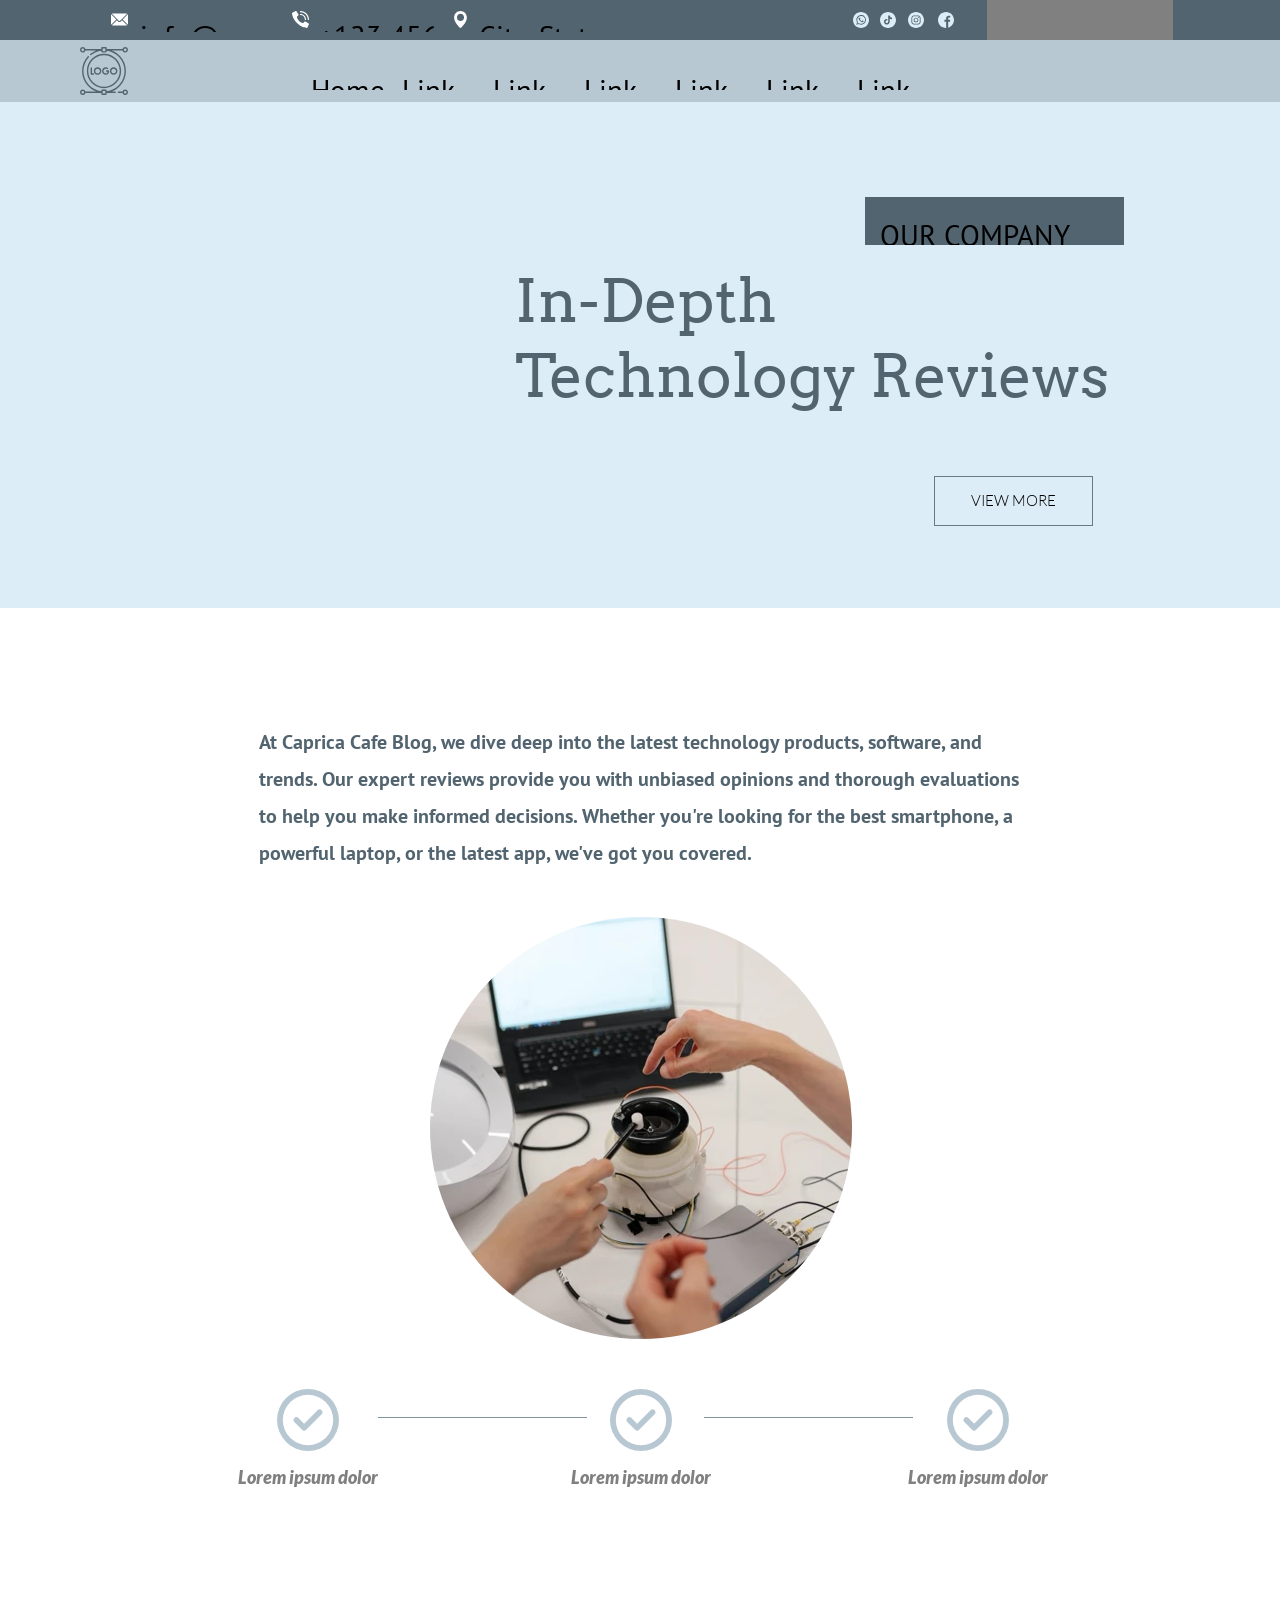
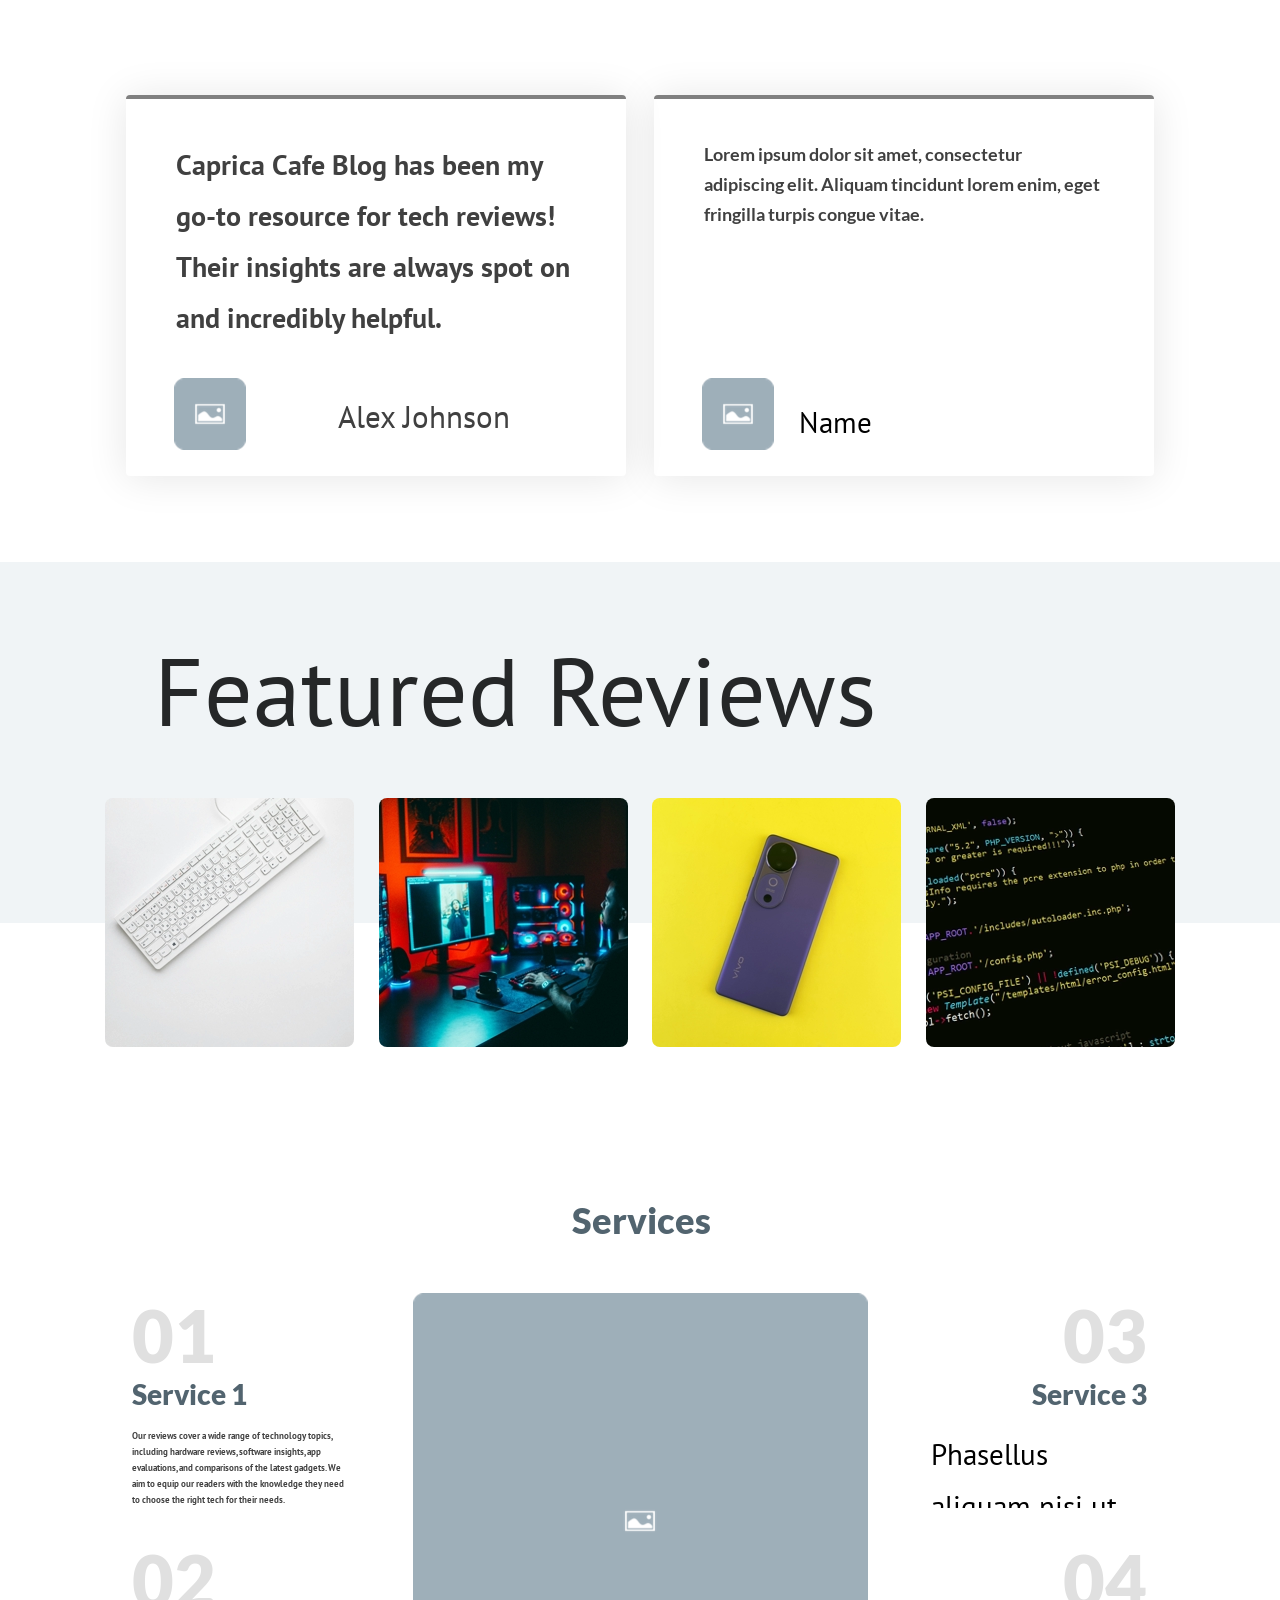
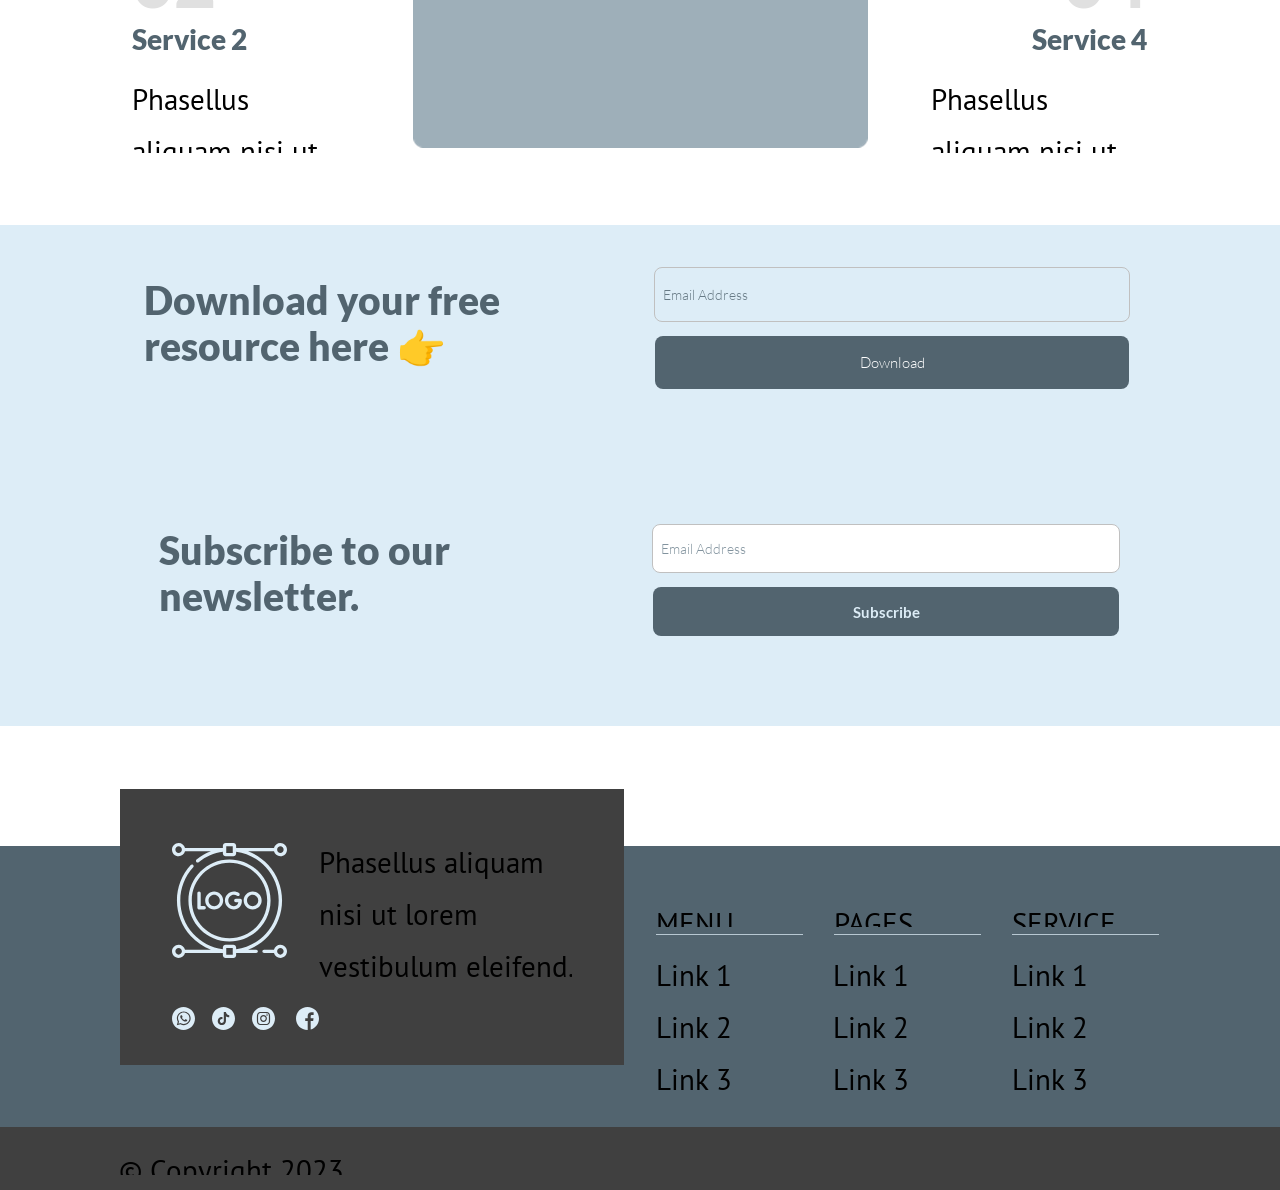
<file: in-depth-technology-reviews-caprica-cafe-blog-s-expert-insights.html>
<!DOCTYPE html>
<html>
<head>
<meta charset="UTF-8">
<title>In-Depth Technology Reviews - Caprica Cafe Blog's Expert Insights</title>
<meta name="referrer" content="same-origin">
<meta name="robots" content="max-image-preview:large">
<meta name="viewport" content="width=device-width,initial-scale=1,shrink-to-fit=no">
<link rel="stylesheet" href="css/site.b415df.css" type="text/css">
</head>
<body style="--sw:0px" id="b1">
<script>!function(){var e=document.body;"0"===e.style.getPropertyValue("--sw")&&e.style.setProperty("--sw","0px");var t=document.createElement("P");t.innerHTML="&nbsp;",t.style.cssText="position:fixed;visible:hidden;font-size:100px;zoom:1",e.appendChild(t);var n=function(t){return function(){var n=Math.trunc(1e4/parseFloat(window.getComputedStyle(t).getPropertyValue("font-size")))/100;n!=e.style.getPropertyValue("--f")&&e.style.setProperty("--f",n)}}(t);if("ResizeObserver"in window)new ResizeObserver(n).observe(t);else if("requestAnimationFrame"in window){var r=function(){n(),requestAnimationFrame(r)};requestAnimationFrame(r)}else setInterval(n,100)}()</script>

<script>/firefox/i.test(navigator.userAgent)||function(){var e=function(){var e=document.body,t=window.innerWidth,n=getComputedStyle(e),r=n.getPropertyValue("--s");if(320==r){if(t<320)return;t=Math.min(479,t)}else if(480==r){if(t<480)return;t=Math.min(610,t)}else t=r;var i=Math.trunc(t/r*1e4)/1e4;i!=n.getPropertyValue("--z")&&e.style.setProperty("--z",i)};window.addEventListener?window.addEventListener("resize",e,!0):window.onscroll=e,e()}();</script>

<div data-block-group="0" class="v27 ps387 s324 c70 z248">
<div class="ps388">
</div>
<div class="v28 ps387 s325 c71 z249"></div>
<div class="ps389 v27 s326">
<div class="v28 ps390 s4">
<div class="v28 ps391 s5 c3 z250">
<svg viewBox="0 0 512 512" xmlns="http://www.w3.org/2000/svg" class="i41">
<g fill="currentColor"><path d="M331.756 277.251l-42.881 43.026c-17.389 17.45-47.985 17.826-65.75 0l-42.883-43.026L26.226 431.767C31.959 434.418 38.28 436 45 436h422c6.72 0 13.039-1.58 18.77-4.232L331.756 277.251Z"/><path d="M467 76H45c-6.72 0-13.041 1.582-18.772 4.233l164.577 165.123c.011.011.024.013.035.024 .011.011.013.026.013.026l53.513 53.69c5.684 5.684 17.586 5.684 23.27 0l53.502-53.681s.013-.024.024-.035c0 0 .024-.013.035-.024L485.77 80.232C480.039 77.58 473.72 76 467 76Z"/><path d="M4.786 101.212C1.82 107.21 0 113.868 0 121v270c0 7.132 1.818 13.79 4.785 19.788l154.283-154.783L4.786 101.212Z"/><path d="M507.214 101.21L352.933 256.005 507.214 410.79C510.18 404.792 512 398.134 512 391V121c0-7.134-1.82-13.792-4.786-19.79Z"/></g>
</svg>
</div>
<div class="v28 ps392 s327 c3 z251">
<p class="p25 f83">info@example.com</p>
</div>
<div class="v28 ps393 s5 c3 z252">
<svg viewBox="0 0 58 58" xmlns="http://www.w3.org/2000/svg" class="i41">
<g transform="translate(-1 0)"><g fill="currentColor"><path d="M25.017 33.983c-5.536-5.536-6.786-11.072-7.068-13.29 -.0788-.6133.1322-1.2284.571-1.664L23 14.551c.659-.6587.7759-1.6851.282-2.475L16.149 1c-.5465-.8748-1.6686-1.1905-2.591-.729L2.107 5.664c-.746.3673-1.1847 1.1598-1.1 1.987 .6 5.7 3.085 19.712 16.855 33.483 13.77 13.771 27.78 16.255 33.483 16.855 .8271.0846 1.6196-.3541 1.987-1.1l5.393-11.451c.4597-.9205.1461-2.0396-.725-2.587L46.924 35.72c-.7896-.4945-1.8159-.3784-2.475.28l-4.478 4.48c-.4357.4387-1.0508.6497-1.664.571 -2.218-.282-7.754-1.532-13.29-7.068Z"/><path d="M47 31c-1.1046 0-2-.8955-2-2 -.0094-8.2804-6.7197-14.9907-15-15 -1.1046 0-2-.8955-2-2 0-1.1046.8954-2 2-2 10.4886.0115 18.9884 8.5113 19 19 0 1.1045-.8955 2-2 2Z"/><path d="M57 31c-1.1046 0-2-.8955-2-2C54.9845 15.1992 43.8007 4.0154 30 4c-1.1046 0-2-.8955-2-2 0-1.1046.8954-2 2-2 16.0089.0176 28.9823 12.991 29 29 0 .5304-.2108 1.0391-.5858 1.4142 -.3751.375-.8838.5857-1.4143.5857Z"/></g></g>
</svg>
</div>
<div class="v28 ps394 s328 c3 z253">
<p class="p25 f83">+123 456 7890</p>
</div>
<div class="v28 ps395 s5 c3 z254">
<svg viewBox="0 0 24 24" xmlns="http://www.w3.org/2000/svg" class="i41">
<path fill="currentColor" d="M12 0C7.038 0 3 4.066 3 9.065c0 7.103 8.154 14.437 8.501 14.745 .143.127.321.19.499.19s.356-.063.499-.189C12.846 23.502 21 16.168 21 9.065 21 4.066 16.962 0 12 0Zm0 14c-2.757 0-5-2.243-5-5s2.243-5 5-5 5 2.243 5 5 -2.243 5-5 5Z"/>
</svg>
</div>
<div class="v28 ps396 s329 c3 z255">
<p class="p25 f83">City, State, Country</p>
</div>
<div class="v28 ps397 s9 z256">
<div class="v28 ps398 s9">
<div class="v28 ps398 s10 c3 z257">
<svg viewBox="0 0 512 512" xmlns="http://www.w3.org/2000/svg" class="i42">
<g fill="currentColor"><path d="M256 0C114.637 0 0 114.637 0 256c0 141.363 114.637 256 256 256 141.363 0 256-114.637 256-256C512 114.637 397.363 0 256 0Zm5.4257 405.051c-.004 0 .0039 0 0 0h-.0625c-25.6446-.0118-50.8438-6.4415-73.2227-18.6446L106.918 407.707l21.7382-79.375C115.246 305.105 108.191 278.754 108.203 251.757c.0351-84.4532 68.7695-153.16 153.223-153.16 40.9843.0156 79.457 15.9688 108.383 44.9179C398.738 172.468 414.66 210.953 414.644 251.878c-.0352 84.457-68.7774 153.172-153.219 153.172Z"/><path d="M261.476 124.469c-70.2461 0-127.375 57.1054-127.406 127.301 -.0079 24.0546 6.7265 47.4804 19.4726 67.75l3.0273 4.8164 -12.8672 46.9804 48.1992-12.6407 4.6523 2.7578c19.5507 11.6015 41.9648 17.7382 64.8164 17.746h.0507c70.1914 0 127.32-57.1094 127.352-127.309 .0117-34.0196-13.2227-66.004-37.2657-90.0665 -24.043-24.0625-56.0196-37.3243-90.0312-37.336Zm74.9062 182.035c-3.1915 8.9375-18.4844 17.0976-25.8399 18.1992 -6.5977.9843-14.9415 1.3945-24.1133-1.5157 -5.5625-1.7657-12.6915-4.1211-21.8282-8.0625C226.199 298.547 201.117 259.89 199.203 257.336c-1.9141-2.5547-15.6329-20.754-15.6329-39.5938 0-18.836 9.8906-28.0977 13.3984-31.9258 3.5117-3.8321 7.6601-4.7891 10.2109-4.7891 2.5507 0 5.1054.0234 7.3359.1328 2.3515.1171 5.5078-.8946 8.6132 6.5703 3.1914 7.664 10.8476 26.5 11.8046 28.414 .957 1.9179 1.59375 4.1523.3203 6.707 -1.2774 2.5546-5.5196 8.0664-9.5704 13.0898 -1.6993 2.1054-3.9141 3.9804-1.6797 7.8125 2.2304 3.8281 9.9179 16.3632 21.2968 26.5117 14.625 13.039 26.9609 17.0781 30.789 18.996 3.8242 1.914 6.0585 1.59375 8.2929-.9571 2.2304-2.5547 9.5703-11.1758 12.121-15.0079 2.5507-3.8321 5.1054-3.1915 8.6132-1.9141 3.5117 1.2734 22.332 10.5351 26.1601 12.4492 3.8281 1.9179 6.3789 2.875 7.3359 4.4726 .9609 1.5976.9609 9.2578-2.2305 18.1992Z"/></g>
</svg>
</div>
<div class="v28 ps399 s10 c3 z257">
<svg viewBox="0 0 512 512" xmlns="http://www.w3.org/2000/svg" class="i42">
<path fill="currentColor" d="M256 0C114.637 0 0 114.637 0 256c0 141.363 114.637 256 256 256s256-114.637 256-256C512 114.637 397.363 0 256 0Zm128.43 195.873v34.663c-16.345.006-32.226-3.197-47.204-9.516 -9.631-4.066-18.604-9.305-26.811-15.636l.246 106.693c-.103 24.025-9.608 46.598-26.811 63.601 -14 13.84-31.74 22.641-50.968 25.49 -4.518.669-9.116 1.012-13.766 1.012 -20.583 0-40.124-6.668-56.109-18.97 -3.008-2.316-5.885-4.827-8.624-7.532 -18.644-18.427-28.258-43.401-26.639-69.674 1.235-19.999 9.242-39.072 22.59-54.021 17.66-19.782 42.366-30.762 68.782-30.762 4.65 0 9.248.349 13.766 1.018v12.816 35.652c-4.284-1.413-8.859-2.19-13.623-2.19 -24.134 0-43.659 19.69-43.298 43.842 .229 15.453 8.67 28.961 21.12 36.407 5.851 3.5 12.582 5.668 19.765 6.062 5.628.309 11.032-.475 16.036-2.127 17.243-5.696 29.682-21.892 29.682-40.994l.057-71.447V109.82h47.736c.046 4.73.526 9.345 1.418 13.817 3.603 18.101 13.806 33.805 28.006 44.511 12.382 9.339 27.8 14.875 44.511 14.875 .011 0 .149 0 .137-.011v12.861Z"/>
</svg>
</div>
<div class="v28 ps400 s10 c3 z257">
<svg viewBox="0 0 512 512" xmlns="http://www.w3.org/2000/svg" class="i42">
<g fill="currentColor"><path d="M305 256c0 27.0625-21.9375 49-49 49s-49-21.9375-49-49 21.9375-49 49-49 49 21.9375 49 49Z"/><path d="M370.594 169.305c-2.3555-6.3829-6.1133-12.1602-10.9961-16.9024 -4.7422-4.8829-10.5157-8.6407-16.9024-10.9961 -5.1797-2.0118-12.961-4.40625-27.293-5.0586 -15.504-.7071-20.1524-.8594-59.4024-.8594 -39.254 0-43.9024.1484-59.4024.8554 -14.3321.65625-22.1172 3.0507-27.293 5.0625 -6.3868 2.3554-12.1641 6.1132-16.9024 10.996 -4.8829 4.7421-8.6407 10.5156-11 16.9023 -2.0118 5.1796-4.40625 12.9648-5.0586 27.2968 -.7071 15.5-.8594 20.1484-.8594 59.4023 0 39.25.1523 43.8984.8593 59.4023 .6523 14.332 3.0468 22.1132 5.0585 27.2929 2.3593 6.3867 6.1132 12.1601 10.996 16.9023 4.7421 4.8828 10.5156 8.6406 16.9023 10.996 5.1796 2.0156 12.9648 4.4101 27.2968 5.0625 15.5.707 20.1445.8554 59.3984.8554 39.2578 0 43.9062-.1485 59.4023-.8555 14.332-.6524 22.1171-3.0469 27.2968-5.0625 12.8203-4.9454 22.9531-15.0782 27.8984-27.8985 2.0117-5.1797 4.40625-12.961 5.0625-27.293 .707-15.504.8554-20.1524.8554-59.4024 0-39.254-.1485-43.9024-.8555-59.4024 -.6524-14.3321-3.0469-22.1172-5.0625-27.2969ZM256 331.484c-41.6915 0-75.4883-33.793-75.4883-75.4844 0-41.6915 33.7968-75.4844 75.4882-75.4844 41.6875 0 75.4843 33.7929 75.4843 75.4843s-33.7969 75.4843-75.4844 75.4843Zm78.4687-136.312c-9.7422 0-17.6407-7.8985-17.6407-17.6407 0-9.7422 7.8984-17.6407 17.6406-17.6407 9.7421 0 17.6406 7.8984 17.6406 17.6406 -.004 9.7421-7.8985 17.6406-17.6407 17.6406Z"/><path d="M256 0C114.637 0 0 114.637 0 256c0 141.363 114.637 256 256 256 141.363 0 256-114.637 256-256C512 114.637 397.363 0 256 0Zm146.113 316.605c-.711 15.6484-3.1993 26.332-6.8321 35.6835 -7.6368 19.746-23.2461 35.3554-42.9922 42.9921 -9.3477 3.6328-20.0352 6.1171-35.6797 6.832 -15.6758.7148-20.6836.8867-60.6055.8867 -39.9258 0-44.9297-.1719-60.6094-.8868 -15.6446-.7149-26.3321-3.1993-35.6797-6.8321 -9.8125-3.6915-18.6954-9.4766-26.0391-16.9571 -7.4766-7.3399-13.2618-16.2266-16.9532-26.0352 -3.6329-9.3477-6.1211-20.0352-6.8321-35.6797 -.7227-15.6797-.8907-20.6875-.8907-60.6094s.1679-44.9297.8867-60.6055c.7109-15.6485 3.1953-26.3321 6.8281-35.6836 3.6914-9.8086 9.4804-18.6954 16.9609-26.0352 7.3398-7.4805 16.2265-13.2657 26.0351-16.9571 9.3515-3.6329 20.0351-6.1172 35.6835-6.8321 15.6757-.7149 20.6835-.8868 60.6054-.8868 39.9218 0 44.9296.1718 60.6054.8906 15.6484.7109 26.332 3.1953 35.6835 6.8242 9.8085 3.6914 18.6953 9.4804 26.039 16.9609C385.804 141.018 391.593 149.901 395.28 159.71c3.6367 9.3515 6.121 20.0351 6.8359 35.6835 .7148 15.6757.8828 20.6835.8828 60.6054 0 39.9218-.168 44.9296-.8868 60.6054Z"/></g>
</svg>
</div>
<div class="v28 ps401 s10 c3 z257">
<svg viewBox="0 0 512 512" xmlns="http://www.w3.org/2000/svg" class="i42">
<path fill="currentColor" d="M512 256C512 114.6 397.4 0 256 0 114.6 0 0 114.6 0 256c0 141.4 114.6 256 256 256 1.5 0 3 0 4.5-.1V312.7h-55v-64.1h55v-47.2c0-54.7 33.4-84.5 82.2-84.5 23.4 0 43.5 1.7 49.3 2.5v57.2h-33.6c-26.5 0-31.7 12.6-31.7 31.1v40.8h63.5l-8.3 64.1h-55.2v189.5C433.7 471.4 512 372.9 512 256Z"/>
</svg>
</div>
</div>
</div>
<div class="v29 ps402 s11 z258">
<ul class="menu-dropdown v28 ps398 s12 m5" id="m5">
<li class="v27 ps398 s11">
<div class="menu-content mcv5">
<div class="v28 ps398 s13 c72 z259">
<div class="v28 ps403 s330 c3 z257">
<p class="p26 f84">Language &dArr;</p>
</div>
</div>
</div>
<ul class="menu-dropdown v30 ps398 s15 m5 z260">
<li class="v27 ps398 s16">
<a href="#" class="ml5"><div class="menu-content mcv5"><div class="v28 ps398 s17 c72 z259"><div class="v28 ps404 s331 c3 z257"><p class="p26 f84">EN</p></div></div></div></a>
</li>
<li class="v27 ps398 s16">
<a href="#" class="ml5"><div class="menu-content mcv5"><div class="v28 ps398 s17 c72 z259"><div class="v28 ps404 s331 c3 z257"><p class="p26 f84">ES</p></div></div></div></a>
</li>
<li class="v27 ps398 s16">
<a href="#" class="ml5"><div class="menu-content mcv5"><div class="v28 ps398 s17 c72 z259"><div class="v28 ps404 s331 c3 z257"><p class="p26 f84">FR</p></div></div></div></a>
</li>
<li class="v27 ps398 s16">
<a href="#" class="ml5"><div class="menu-content mcv5"><div class="v28 ps398 s17 c72 z259"><div class="v28 ps404 s331 c3 z257"><p class="p26 f84">IT</p></div></div></div></a>
</li>
<li class="v27 ps398 s16">
<a href="#" class="ml5"><div class="menu-content mcv5"><div class="v28 ps398 s17 c72 z259"><div class="v28 ps404 s331 c3 z257"><p class="p26 f84">DE</p></div></div></div></a>
</li>
</ul>
</li>
</ul>
</div>
</div>
</div>
<div class="v27 ps405 s332 z261">
<div class="ps388">
</div>
<div class="v28 ps387 s332 c73 z262"><div class="plx plxnc" data-plx="o:0:0.01:0:1:0" style="visibility:hidden;will-change:opacity" data-plx-no-clip><div class="bd c74"><div class="c75 s333"></div></div></div></div>
<div class="ps406 v27 s334">
<div class="v28 ps407 s22">
<div class="v28 ps408 s23 c3 z263">
<svg viewBox="0 0 512 512" xmlns="http://www.w3.org/2000/svg" class="i43">
<path fill="currentColor" d="M256 438.867c100.833 0 182.867-82.034 182.867-182.867 0-100.833-82.034-182.867-182.867-182.867 -100.833 0-182.867 82.034-182.867 182.867 0 100.833 82.034 182.867 182.867 182.867Zm0-350.734c92.562 0 167.867 75.305 167.867 167.867 0 92.562-75.305 167.867-167.867 167.867 -92.562 0-167.867-75.305-167.867-167.867 0-92.562 75.305-167.867 167.867-167.867ZM482.5 453c-13.675 0-25.204 9.354-28.531 22h-44.174c-4.142 0-7.5 3.357-7.5 7.5s3.358 7.5 7.5 7.5h44.174c3.327 12.646 14.856 22 28.531 22 16.266 0 29.5-13.233 29.5-29.5s-13.234-29.5-29.5-29.5Zm0 44c-7.995 0-14.5-6.505-14.5-14.5s6.505-14.5 14.5-14.5 14.5 6.505 14.5 14.5 -6.505 14.5-14.5 14.5ZM275.655 296.044c20.957 0 35.593-16.467 35.593-40.044 0-4.143-3.358-7.5-7.5-7.5h-19.471c-4.142 0-7.5 3.357-7.5 7.5s3.358 7.5 7.5 7.5h11.193c-1.966 9.19-7.854 17.544-19.816 17.544 -13.809 0-25.043-11.234-25.043-25.044s11.234-25.044 25.043-25.044c5.019 0 9.858 1.478 13.997 4.273 3.432 2.317 8.095 1.416 10.413-2.017 2.319-3.432 1.416-8.094-2.017-10.413 -6.627-4.478-14.371-6.844-22.394-6.844 -22.08 0-40.043 17.964-40.043 40.044s17.965 40.045 40.045 40.045Zm83.421 0c22.08 0 40.043-17.964 40.043-40.044s-17.963-40.044-40.043-40.044 -40.044 17.964-40.044 40.044 17.964 40.044 40.044 40.044Zm0-65.088c13.809 0 25.043 11.234 25.043 25.044s-11.234 25.044-25.043 25.044 -25.044-11.234-25.044-25.044 11.235-25.044 25.044-25.044Zm-171.292 65.088c22.08 0 40.043-17.964 40.043-40.044s-17.963-40.044-40.043-40.044 -40.044 17.964-40.044 40.044 17.964 40.044 40.044 40.044Zm0-65.088c13.809 0 25.043 11.234 25.043 25.044s-11.234 25.044-25.043 25.044 -25.044-11.234-25.044-25.044 11.235-25.044 25.044-25.044ZM374.795 475h-36.239c34.171-12.878 65.129-33.716 90.271-61.243C468.275 370.565 490 314.539 490 256c0-58.539-21.725-114.565-61.173-157.757 -25.142-27.528-56.1-48.365-90.271-61.243h115.413c3.327 12.646 14.856 22 28.531 22 16.266 0 29.5-13.233 29.5-29.5C512 13.233 498.766 0 482.5 0c-13.675 0-25.204 9.354-28.531 22H285.5v-9.5C285.5 5.607 279.893 0 273 0h-34c-6.893 0-12.5 5.607-12.5 12.5V22H58.031C54.704 9.354 43.175 0 29.5 0 13.234 0 0 13.233 0 29.5 0 45.767 13.234 59 29.5 59c13.675 0 25.204-9.354 28.531-22h115.375c-22.995 8.672-44.597 20.982-64.046 36.64 -3.227 2.598-3.736 7.318-1.139 10.545 2.61 3.242 7.338 3.72 10.545 1.139 31.188-25.109 68.282-41.039 107.734-46.347V46.5c0 6.893 5.607 12.5 12.5 12.5h34c6.893 0 12.5-5.607 12.5-12.5v-7.512c50.74 6.834 97.443 31.26 132.251 69.371C454.668 148.78 475 201.213 475 256c0 54.787-20.332 107.22-57.249 147.641 -34.808 38.111-81.511 62.537-132.251 69.371V465.5c0-6.893-5.607-12.5-12.5-12.5h-34c-6.893 0-12.5 5.607-12.5 12.5v7.512c-50.74-6.834-97.443-31.26-132.251-69.371C57.332 363.22 37 310.787 37 256c0-54.868 20.385-107.359 57.398-147.805 2.796-3.056 2.586-7.8-.469-10.597 -3.056-2.795-7.8-2.585-10.596.47C43.782 141.286 22 197.374 22 256c-.0001 58.539 21.725 114.565 61.173 157.757 25.142 27.528 56.1 48.365 90.271 61.243H58.031c-3.327-12.646-14.856-22-28.531-22C13.234 453 0 466.233 0 482.5 0 498.767 13.234 512 29.5 512c13.675 0 25.204-9.354 28.531-22H226.5v9.5c0 6.893 5.607 12.5 12.5 12.5h34c6.893 0 12.5-5.607 12.5-12.5V490h89.295c4.142 0 7.5-3.357 7.5-7.5s-3.358-7.5-7.5-7.5ZM482.5 15c7.995 0 14.5 6.505 14.5 14.5s-6.505 14.5-14.5 14.5 -14.5-6.505-14.5-14.5 6.505-14.5 14.5-14.5Zm-453 29C21.505 44 15 37.495 15 29.5 15 21.505 21.505 15 29.5 15 37.495 15 44 21.505 44 29.5 44 37.495 37.495 44 29.5 44Zm241 0h-29V15h29Zm-241 453c-7.995 0-14.5-6.505-14.5-14.5s6.505-14.5 14.5-14.5 14.5 6.505 14.5 14.5 -6.505 14.5-14.5 14.5Zm241 0h-29v-29h29ZM119.106 295.879c.538.093.974.168 8.182.168 3.477 0 8.529-.018 15.926-.059 4.142-.023 7.481-3.4 7.458-7.542 -.023-4.128-3.376-7.458-7.499-7.458h-.043c-5.276.029-10.94.051-15.25.055v-57.587c0-4.143-3.358-7.5-7.5-7.5 -4.142 0-7.5 3.357-7.5 7.5v65.032c.001 3.651 2.629 6.771 6.226 7.391Z"/>
</svg>
</div>
<div class="v5 ps23 s24 c8 z17">
<p class="p3 f3">Home</p>
</div>
<div class="v5 ps24 s24 c8 z18">
<p class="p3 f3">Link 1</p>
</div>
<div class="v5 ps24 s24 c8 z19">
<p class="p3 f3">Link 2</p>
</div>
<div class="v5 ps24 s24 c8 z20">
<p class="p3 f3">Link 3</p>
</div>
<div class="v5 ps24 s24 c8 z21">
<p class="p3 f3">Link 4</p>
</div>
<div class="v5 ps24 s24 c8 z22">
<p class="p3 f3">Link 5</p>
</div>
<div class="v5 ps24 s24 c8 z23">
<p class="p3 f3">Link 6</p>
</div>
<div class="v6 ps25 s25 c9 z24">
<a href="#" class="a1"><svg viewBox="0 0 24 24" xmlns="http://www.w3.org/2000/svg" class="i4"><path fill="currentColor" d="M3.5 7c-.2762 0-.5-.2239-.5-.5 0-.2762.2238-.5.5-.5h17c.2761 0 .5.2238.5.5 0 .2761-.2239.5-.5.5Zm0 5c-.2762 0-.5-.2239-.5-.5s.2238-.5.5-.5h17c.2761 0 .5.2239.5.5s-.2239.5-.5.5Zm0 5c-.2762 0-.5-.2239-.5-.5s.2238-.5.5-.5h17c.2761 0 .5.2239.5.5s-.2239.5-.5.5Z"/></svg></a>
</div>
</div>
</div>
</div>
</div>
<div class="ps409 v27 s335 z259">
<div class="animm fadeInDownBig un160 popup v31 ps410 s27 c71 z264" id="popup5" style="visibility:hidden;transform:translate3d(-999999px,0,0)" data-popup-group="0" data-popup-type="0">
<div class="v6 ps28 s28">
<div class="v6 ps29 s29 c9 z26">
<h1 class="p4 f4">Home</h1>
</div>
<div class="v6 ps30 s29 c9 z27">
<h1 class="p4 f5">Link 1</h1>
</div>
<div class="v6 ps31 s29 c9 z28">
<h1 class="p4 f5">Link 2</h1>
</div>
<div class="v6 ps32 s29 c9 z29">
<h1 class="p4 f5">Link 3</h1>
</div>
<div class="v6 ps33 s29 c9 z30">
<h1 class="p4 f5">Link 4</h1>
</div>
<div class="v6 ps32 s29 c9 z31">
<h1 class="p4 f5">Link 5</h1>
</div>
<div class="v6 ps33 s29 c9 z32">
<h1 class="p4 f5">Link 6</h1>
</div>
</div>
<div class="v28 ps411 s30 c3 z265">
<a href="#" class="a6"><svg viewBox="0 0 64 64" xmlns="http://www.w3.org/2000/svg" class="i44"><path fill="currentColor" d="M4.59 59.41h0c.7806.7814 2.0469.7821 2.8284.0015 .0005-.0006.001-.0011.0015-.0016l24.58-24.58 24.59 24.58v0c.7814.7814 2.0485.7814 2.83 0 .7814-.7815.7814-2.0486 0-2.83l-24.59-24.58 24.58-24.59v-.0001c.7814-.7815.7814-2.0486-.0001-2.83 -.7815-.7815-2.0486-.7815-2.83 0l-24.58 24.59 -24.59-24.58v0c-.839-.7185-2.1016-.6208-2.82.2181 -.6413.7487-.6413 1.853 0 2.6018l24.58 24.59 -24.58 24.59h0c-.7755.78-.7755 2.0399-.0001 2.82Z"/></svg></a>
</div>
</div>
</div>
<div data-block-group="0" class="v27 ps412 s336 c76 z266">
<div class="ps388">
</div>
<div class="ps413 v27 s337">
<div class="v28 ps414 s125 c71 z267">
<div class="v28 ps415 s338 c3 z268">
<p class="p27 f85">OUR COMPANY</p>
</div>
</div>
<div class="v28 ps416 s339 c3 z269">
<h1 class="p25 f86">In-Depth Technology Reviews</h1>
</div>
<div class="v32 ps417 s340 c77 z270">
<p class="f87">VIEW MORE</p>
</div>
</div>
</div>
<div data-block-group="0" class="v27 ps387 s341 c78 z271">
<div class="ps388">
</div>
<div class="ps418 v27 s342">
<div class="v28 ps419 s343 c3 z257">
<p class="p25 f88">At Caprica Cafe Blog, we dive deep into the latest technology products, software, and trends. Our expert reviews provide you with unbiased opinions and thorough evaluations to help you make informed decisions. Whether you're looking for the best smartphone, a powerful laptop, or the latest app, we've got you covered.</p>
</div>
<div class="v28 ps420 s344 c3 z257">
<picture>
<source srcset="images/j/vunqattzeoo-584.webp 2x" type="image/webp" media="(max-width:1199px)">
<source srcset="images/r/vunqattzeoo-584.jpg 2x" media="(max-width:1199px)">
<source srcset="images/h/vunqattzeoo-422.webp 1x, images/n/vunqattzeoo-844.webp 2x" type="image/webp" media="(min-width:1200px)">
<source srcset="images/v/vunqattzeoo-422.jpg 1x, images/r/vunqattzeoo-844.jpg 2x" media="(min-width:1200px)">
<img src="images/r/vunqattzeoo-844.jpg" alt="Engineers working on electronic prototype testing with laptop and equipment in a lab." class="i45">
</picture>
</div>
<div class="v28 ps421 s345">
<div class="v28 ps398 s346 c3 z257">
<h1 class="p26 f89"><x-svg class="s347"><svg style='fill:currentColor' height='100%' xmlns='http://www.w3.org/2000/svg' viewBox='0 0 512 512' role='graphics-object'><title>Circle Check</title><path d='M256 48a208 208 0 1 1 0 416 208 208 0 1 1 0-416zm0 464A256 256 0 1 0 256 0a256 256 0 1 0 0 512zM369 209c9.4-9.4 9.4-24.6 0-33.9s-24.6-9.4-33.9 0l-111 111-47-47c-9.4-9.4-24.6-9.4-33.9 0s-9.4 24.6 0 33.9l64 64c9.4 9.4 24.6 9.4 33.9 0L369 209z'/></svg></x-svg></h1>
</div>
<div class="v28 ps422 s348 c79"></div>
<div class="v28 ps423 s346 c3 z257">
<h1 class="p26 f89"><x-svg class="s347"><svg style='fill:currentColor' height='100%' xmlns='http://www.w3.org/2000/svg' viewBox='0 0 512 512' role='graphics-object'><title>Circle Check</title><path d='M256 48a208 208 0 1 1 0 416 208 208 0 1 1 0-416zm0 464A256 256 0 1 0 256 0a256 256 0 1 0 0 512zM369 209c9.4-9.4 9.4-24.6 0-33.9s-24.6-9.4-33.9 0l-111 111-47-47c-9.4-9.4-24.6-9.4-33.9 0s-9.4 24.6 0 33.9l64 64c9.4 9.4 24.6 9.4 33.9 0L369 209z'/></svg></x-svg></h1>
</div>
<div class="v28 ps424 s348 c79"></div>
<div class="v28 ps425 s346 c3 z257">
<h1 class="p26 f89"><x-svg class="s347"><svg style='fill:currentColor' height='100%' xmlns='http://www.w3.org/2000/svg' viewBox='0 0 512 512' role='graphics-object'><title>Circle Check</title><path d='M256 48a208 208 0 1 1 0 416 208 208 0 1 1 0-416zm0 464A256 256 0 1 0 256 0a256 256 0 1 0 0 512zM369 209c9.4-9.4 9.4-24.6 0-33.9s-24.6-9.4-33.9 0l-111 111-47-47c-9.4-9.4-24.6-9.4-33.9 0s-9.4 24.6 0 33.9l64 64c9.4 9.4 24.6 9.4 33.9 0L369 209z'/></svg></x-svg></h1>
</div>
</div>
<div class="v28 ps426 s349">
<div class="v28 ps398 s350 c3 z257">
<h2 class="p26 f90">Lorem ipsum dolor</h2>
</div>
<div class="v28 ps427 s350 c3 z257">
<h2 class="p26 f90">Lorem ipsum dolor</h2>
</div>
<div class="v28 ps428 s350 c3 z257">
<h2 class="p26 f90">Lorem ipsum dolor</h2>
</div>
</div>
</div>
</div>
<div data-block-group="0" class="c80">
<div class="v27 ps429 s351 c78 z259">
<div class="ps388">
</div>
<div class="ps430 v27 s352">
<div class="v28 ps431 s140">
<div class="v28 ps398 s141 c81 z272">
<div class="v28 ps432 s353 c3 z273">
<p class="p25 f91">Caprica Cafe Blog has been my go-to resource for tech reviews! Their insights are always spot on and incredibly helpful.</p>
</div>
<div class="v28 ps433 s143">
<div class="v28 ps398 s144 c3 z274">
<picture id="image1">
<source srcset="images/h/placeholder-86.webp 2x" type="image/webp" media="(max-width:1199px)">
<source srcset="images/6/placeholder-86.png 2x" media="(max-width:1199px)">
<source srcset="images/l/placeholder-72.webp 1x, images/r/placeholder-144.webp 2x" type="image/webp" media="(min-width:1200px)">
<source srcset="images/0/placeholder-72.png 1x, images/n/placeholder-144.png 2x" media="(min-width:1200px)">
<img src="images/n/placeholder-144.png" loading="lazy" class="i46">
</picture>
</div>
<div class="v28 ps434 s354 c3 z275">
<p class="p28 f92">Alex Johnson</p>
</div>
</div>
</div>
<div class="v28 ps435 s141 c81 z276">
<div id="testimonial" class="v28 ps432 s353 c3 z277">
<p class="p25 f93">Lorem ipsum dolor sit amet, consectetur adipiscing elit. Aliquam tincidunt lorem enim, eget fringilla turpis congue vitae.</p>
</div>
<div class="v28 ps433 s143">
<div class="v28 ps398 s144 c3 z278">
<picture id="image0">
<source srcset="images/h/placeholder-86.webp 2x" type="image/webp" media="(max-width:1199px)">
<source srcset="images/6/placeholder-86.png 2x" media="(max-width:1199px)">
<source srcset="images/l/placeholder-72.webp 1x, images/r/placeholder-144.webp 2x" type="image/webp" media="(min-width:1200px)">
<source srcset="images/0/placeholder-72.png 1x, images/n/placeholder-144.png 2x" media="(min-width:1200px)">
<img src="images/n/placeholder-144.png" loading="lazy" class="i46">
</picture>
</div>
<div id="customer" class="v28 ps434 s354 c3 z279">
<p class="p25 f94">Name</p>
</div>
</div>
</div>
</div>
</div>
</div>
</div>
<div data-block-group="0" class="v27 ps387 s355 c78 z280">
<div class="ps388">
</div>
<div class="v28 ps387 s356 c82 z281">
<div class="ps436 v27 s357">
<div class="v28 ps437 s358 c3 z257">
<h3 class="p25 f95">Featured Reviews</h3>
</div>
</div>
</div>
<div class="ps438 v27 s359">
<div class="v28 ps439 s360">
<div class="v28 ps398 s361 c3 z282">
<picture>
<source srcset="images/8/.png-280.webp 2x" type="image/webp" media="(max-width:1199px)">
<source srcset="images/a/.png-280.png 2x" media="(max-width:1199px)">
<source srcset="images/n/.png-249.webp 1x, images/2/.png-498.webp 2x" type="image/webp" media="(min-width:1200px)">
<source srcset="images/p/.png-249.png 1x, images/p/.png-498.png 2x" media="(min-width:1200px)">
<img src="images/p/.png-498.png" loading="lazy" alt="A modern white keyboard on a white background showcasing minimalist design and clean aesthetics." class="i47">
</picture>
</div>
<div class="v28 ps440 s361 c3 z283">
<picture>
<source srcset="images/8/.png-280-1.webp 2x" type="image/webp" media="(max-width:1199px)">
<source srcset="images/n/.png-280.png 2x" media="(max-width:1199px)">
<source srcset="images/j/.png-249.webp 1x, images/e/.png-498.webp 2x" type="image/webp" media="(min-width:1200px)">
<source srcset="images/p/.png-249-1.png 1x, images/r/.png-498.png 2x" media="(min-width:1200px)">
<img src="images/r/.png-498.png" loading="lazy" alt="A young man working on a multi-screen computer setup in a dark, neon-lit room." class="i47">
</picture>
</div>
<div class="v28 ps441 s361 c3 z284">
<picture>
<source srcset="images/c/.png-280.webp 2x" type="image/webp" media="(max-width:1199px)">
<source srcset="images/6/.png-280.png 2x" media="(max-width:1199px)">
<source srcset="images/v/.png-249.webp 1x, images/6/.png-498.webp 2x" type="image/webp" media="(min-width:1200px)">
<source srcset="images/0/.png-249.png 1x, images/h/.png-498.png 2x" media="(min-width:1200px)">
<img src="images/h/.png-498.png" loading="lazy" alt="Stylish purple smartphone placed on a vibrant yellow backdrop, showcasing modern design." class="i47">
</picture>
</div>
<div class="v28 ps442 s361 c3 z285">
<picture>
<source srcset="images/t/.png-280.webp 2x" type="image/webp" media="(max-width:1199px)">
<source srcset="images/j/.png-280.png 2x" media="(max-width:1199px)">
<source srcset="images/8/.png-249.webp 1x, images/n/.png-498.webp 2x" type="image/webp" media="(min-width:1200px)">
<source srcset="images/6/.png-249.png 1x, images/4/.png-498.png 2x" media="(min-width:1200px)">
<img src="images/4/.png-498.png" loading="lazy" alt="A close-up view of PHP code displayed on a computer screen, highlighting programming and development concepts." class="i47">
</picture>
</div>
</div>
</div>
</div>
<div data-block-group="0" class="v27 ps387 s362 c78 z286">
<div class="ps388">
</div>
<div class="ps443 v27 s363">
<div class="v28 ps444 s364 c3 z257">
<h1 class="p26 f96">Services</h1>
</div>
<div class="v28 ps445 s73">
<div class="v28 ps398 s365">
<div class="v28 ps398 s366 c3 z287">
<h1 class="p25 f97">01</h1>
</div>
<div class="v28 ps446 s367 c3 z288">
<h1 class="p25 f98">Service 1</h1>
</div>
<div class="v28 ps447 s368 c3 z257">
<p class="p25 f99">Our reviews cover a wide range of technology topics, including hardware reviews, software insights, app evaluations, and comparisons of the latest gadgets. We aim to equip our readers with the knowledge they need to choose the right tech for their needs.</p>
</div>
<div class="v28 ps448 s78">
<div class="v28 ps398 s369">
<div class="v28 ps398 s366 c3 z289">
<h1 class="p25 f97">02</h1>
</div>
<div class="v28 ps449 s367 c3 z290">
<h1 class="p25 f98">Service 2</h1>
</div>
</div>
</div>
<div class="v28 ps447 s368 c3 z257">
<p class="p25 f100">Phasellus aliquam nisi ut lorem vestibulum eleifend. Nulla ut arcu non nisi congue.</p>
</div>
</div>
<div class="v28 ps450 s80 c3 z291">
<picture>
<source srcset="images/a/placeholder-440.webp 2x" type="image/webp" media="(max-width:1199px)">
<source srcset="images/6/placeholder-440.png 2x" media="(max-width:1199px)">
<source srcset="images/h/placeholder-455.webp 1x, images/r/placeholder-910.webp 2x" type="image/webp" media="(min-width:1200px)">
<source srcset="images/t/placeholder-455.png 1x, images/0/placeholder-910.png 2x" media="(min-width:1200px)">
<img src="images/0/placeholder-910.png" loading="lazy" class="i48">
</picture>
</div>
<div class="v28 ps451 s370">
<div class="v28 ps452 s366 c3 z292">
<h1 class="p29 f97">03</h1>
</div>
<div class="v28 ps453 s367 c3 z293">
<h1 class="p29 f98">Service 3</h1>
</div>
<div class="v28 ps447 s368 c3 z257">
<p class="p30 f100">Phasellus aliquam nisi ut lorem vestibulum eleifend. Nulla ut arcu non nisi congue.</p>
</div>
<div class="v28 ps454 s78">
<div class="v28 ps398 s369">
<div class="v28 ps455 s366 c3 z294">
<h1 class="p29 f97">04</h1>
</div>
<div class="v28 ps449 s367 c3 z295">
<h1 class="p29 f98">Service 4</h1>
</div>
</div>
</div>
<div id="text3" class="v28 ps447 s368 c3 z257">
<p class="p30 f100">Phasellus aliquam nisi ut lorem vestibulum eleifend. Nulla ut arcu non nisi congue.</p>
</div>
</div>
</div>
</div>
</div>
<div data-block-group="0" class="v27 ps387 s371 c76 z296">
<div class="ps388">
</div>
<div class="ps456 v27 s372">
<div class="v28 ps457 s157">
<div class="v28 ps458 s373 c3 z257">
<h1 class="p25 f101">Download your free resource here <span class="f102">&#x1f449;</span></h1>
</div>
<form action="" method="POST" class="v28 ps459 s159 z257">
<input type="hidden" name="wivexxna">
<div class="v28 ps398 s160 c3">
<input type="email" placeholder="Email Address" name="_Email-reply-to" required class="input12">
</div>
<div class="v28 ps460 s161 c3">
<input type="text" name="unuvfdqox" class="v30">
<input type="text" name="ebxgutgbr" class="v30">
<input type="submit" disabled value="Download" name="sendmailform" class="un162 submit8 s162">
</div>
</form>
</div>
</div>
</div>
<div data-block-group="0" class="v27 ps387 s374 c76 z297">
<div class="ps388">
</div>
<div class="ps461 v27 s375">
<div class="v28 ps462 s233">
<div class="v28 ps463 s376 c3 z257">
<h1 class="p25 f103">Subscribe to our newsletter.</h1>
</div>
<form action="" method="POST" class="v28 ps464 s235 z257">
<input type="hidden" name="wivexxna">
<div class="v28 ps398 s87 c3">
<input type="text" placeholder="Email Address" name="_Email-reply-to" class="input13">
</div>
<div class="v28 ps465 s88 c3">
<input type="text" name="tepccbkv" class="v30">
<input type="text" name="srjjmaqdmpb" class="v30">
<input type="submit" disabled value="Subscribe" name="sendmailform" class="un163 submit9 s89">
</div>
</form>
</div>
</div>
</div>
<div data-block-group="0" class="v27 ps387 s377 c78 z298">
<div class="ps388">
</div>
<div class="ps466 v27 s378">
<div class="v28 ps467 s92">
<div class="v28 ps398 s379">
<div class="v28 ps398 s94 c83 z299"></div>
<div id="text" class="v28 ps468 s380 c3 z300">
<p class="p25 f104">Phasellus aliquam nisi ut lorem vestibulum eleifend. Nulla ut arcu non nisi congue venenatis vitae ut ante. Nam iaculis sem nec ultrices dapibus. Phasellus eu ultrices turpis.&nbsp;</p>
</div>
<div class="v28 ps469 s96 c3 z301">
<svg viewBox="0 0 512 512" xmlns="http://www.w3.org/2000/svg" class="i49">
<path fill="currentColor" d="M256 438.867c100.833 0 182.867-82.034 182.867-182.867 0-100.833-82.034-182.867-182.867-182.867 -100.833 0-182.867 82.034-182.867 182.867 0 100.833 82.034 182.867 182.867 182.867Zm0-350.734c92.562 0 167.867 75.305 167.867 167.867 0 92.562-75.305 167.867-167.867 167.867 -92.562 0-167.867-75.305-167.867-167.867 0-92.562 75.305-167.867 167.867-167.867ZM482.5 453c-13.675 0-25.204 9.354-28.531 22h-44.174c-4.142 0-7.5 3.357-7.5 7.5s3.358 7.5 7.5 7.5h44.174c3.327 12.646 14.856 22 28.531 22 16.266 0 29.5-13.233 29.5-29.5s-13.234-29.5-29.5-29.5Zm0 44c-7.995 0-14.5-6.505-14.5-14.5s6.505-14.5 14.5-14.5 14.5 6.505 14.5 14.5 -6.505 14.5-14.5 14.5ZM275.655 296.044c20.957 0 35.593-16.467 35.593-40.044 0-4.143-3.358-7.5-7.5-7.5h-19.471c-4.142 0-7.5 3.357-7.5 7.5s3.358 7.5 7.5 7.5h11.193c-1.966 9.19-7.854 17.544-19.816 17.544 -13.809 0-25.043-11.234-25.043-25.044s11.234-25.044 25.043-25.044c5.019 0 9.858 1.478 13.997 4.273 3.432 2.317 8.095 1.416 10.413-2.017 2.319-3.432 1.416-8.094-2.017-10.413 -6.627-4.478-14.371-6.844-22.394-6.844 -22.08 0-40.043 17.964-40.043 40.044s17.965 40.045 40.045 40.045Zm83.421 0c22.08 0 40.043-17.964 40.043-40.044s-17.963-40.044-40.043-40.044 -40.044 17.964-40.044 40.044 17.964 40.044 40.044 40.044Zm0-65.088c13.809 0 25.043 11.234 25.043 25.044s-11.234 25.044-25.043 25.044 -25.044-11.234-25.044-25.044 11.235-25.044 25.044-25.044Zm-171.292 65.088c22.08 0 40.043-17.964 40.043-40.044s-17.963-40.044-40.043-40.044 -40.044 17.964-40.044 40.044 17.964 40.044 40.044 40.044Zm0-65.088c13.809 0 25.043 11.234 25.043 25.044s-11.234 25.044-25.043 25.044 -25.044-11.234-25.044-25.044 11.235-25.044 25.044-25.044ZM374.795 475h-36.239c34.171-12.878 65.129-33.716 90.271-61.243C468.275 370.565 490 314.539 490 256c0-58.539-21.725-114.565-61.173-157.757 -25.142-27.528-56.1-48.365-90.271-61.243h115.413c3.327 12.646 14.856 22 28.531 22 16.266 0 29.5-13.233 29.5-29.5C512 13.233 498.766 0 482.5 0c-13.675 0-25.204 9.354-28.531 22H285.5v-9.5C285.5 5.607 279.893 0 273 0h-34c-6.893 0-12.5 5.607-12.5 12.5V22H58.031C54.704 9.354 43.175 0 29.5 0 13.234 0 0 13.233 0 29.5 0 45.767 13.234 59 29.5 59c13.675 0 25.204-9.354 28.531-22h115.375c-22.995 8.672-44.597 20.982-64.046 36.64 -3.227 2.598-3.736 7.318-1.139 10.545 2.61 3.242 7.338 3.72 10.545 1.139 31.188-25.109 68.282-41.039 107.734-46.347V46.5c0 6.893 5.607 12.5 12.5 12.5h34c6.893 0 12.5-5.607 12.5-12.5v-7.512c50.74 6.834 97.443 31.26 132.251 69.371C454.668 148.78 475 201.213 475 256c0 54.787-20.332 107.22-57.249 147.641 -34.808 38.111-81.511 62.537-132.251 69.371V465.5c0-6.893-5.607-12.5-12.5-12.5h-34c-6.893 0-12.5 5.607-12.5 12.5v7.512c-50.74-6.834-97.443-31.26-132.251-69.371C57.332 363.22 37 310.787 37 256c0-54.868 20.385-107.359 57.398-147.805 2.796-3.056 2.586-7.8-.469-10.597 -3.056-2.795-7.8-2.585-10.596.47C43.782 141.286 22 197.374 22 256c-.0001 58.539 21.725 114.565 61.173 157.757 25.142 27.528 56.1 48.365 90.271 61.243H58.031c-3.327-12.646-14.856-22-28.531-22C13.234 453 0 466.233 0 482.5 0 498.767 13.234 512 29.5 512c13.675 0 25.204-9.354 28.531-22H226.5v9.5c0 6.893 5.607 12.5 12.5 12.5h34c6.893 0 12.5-5.607 12.5-12.5V490h89.295c4.142 0 7.5-3.357 7.5-7.5s-3.358-7.5-7.5-7.5ZM482.5 15c7.995 0 14.5 6.505 14.5 14.5s-6.505 14.5-14.5 14.5 -14.5-6.505-14.5-14.5 6.505-14.5 14.5-14.5Zm-453 29C21.505 44 15 37.495 15 29.5 15 21.505 21.505 15 29.5 15 37.495 15 44 21.505 44 29.5 44 37.495 37.495 44 29.5 44Zm241 0h-29V15h29Zm-241 453c-7.995 0-14.5-6.505-14.5-14.5s6.505-14.5 14.5-14.5 14.5 6.505 14.5 14.5 -6.505 14.5-14.5 14.5Zm241 0h-29v-29h29ZM119.106 295.879c.538.093.974.168 8.182.168 3.477 0 8.529-.018 15.926-.059 4.142-.023 7.481-3.4 7.458-7.542 -.023-4.128-3.376-7.458-7.499-7.458h-.043c-5.276.029-10.94.051-15.25.055v-57.587c0-4.143-3.358-7.5-7.5-7.5 -4.142 0-7.5 3.357-7.5 7.5v65.032c.001 3.651 2.629 6.771 6.226 7.391Z"/>
</svg>
</div>
</div>
</div>
</div>
<div class="v28 ps470 s381 c71 z302">
<div class="ps471 v27 s382">
<div class="v28 ps472 s99">
<div class="v28 ps473 s383 c3 z303">
<p class="p25 f105">MENU</p>
</div>
<div class="v28 ps474 s383 c3 z304">
<p class="p25 f105">PAGES</p>
</div>
<div class="v28 ps475 s383 c3 z305">
<p class="p25 f105">SERVICES</p>
</div>
</div>
<div class="v28 ps476 s101">
<div class="v28 ps473 s384 c70 z306"></div>
<div class="v28 ps477 s384 c70 z307"></div>
<div class="v28 ps478 s384 c70 z308"></div>
</div>
<div class="v28 ps479 s103">
<div class="v28 ps473 s385 c3 z309">
<p class="p25 f104">Link 1</p>
<p class="p25 f104">Link 2</p>
<p class="p25 f104">Link 3</p>
<p class="p25 f104">Link 4</p>
<p class="p25 f104">Link 5</p>
<p class="p25 f104">Link 6</p>
</div>
<div class="v28 ps480 s385 c3 z310">
<p class="p25 f104">Link 1</p>
<p class="p25 f104">Link 2</p>
<p class="p25 f104">Link 3</p>
<p class="p25 f104">Link 4</p>
<p class="p25 f104">Link 5</p>
<p class="p25 f104">Link 6</p>
</div>
<div class="v28 ps481 s385 c3 z311">
<p class="p25 f104">Link 1</p>
<p class="p25 f104">Link 2</p>
<p class="p25 f104">Link 3</p>
<p class="p25 f104">Link 4</p>
<p class="p25 f104">Link 5</p>
<p class="p25 f104">Link 6</p>
</div>
</div>
</div>
</div>
<div class="ps482 v27 s386">
<div class="v28 ps483 s106 z312">
<div class="v28 ps398 s106">
<div class="v28 ps398 s107 c3 z257">
<svg viewBox="0 0 512 512" xmlns="http://www.w3.org/2000/svg" class="i50">
<g fill="currentColor"><path d="M256 0C114.637 0 0 114.637 0 256c0 141.363 114.637 256 256 256 141.363 0 256-114.637 256-256C512 114.637 397.363 0 256 0Zm5.4257 405.051c-.004 0 .0039 0 0 0h-.0625c-25.6446-.0118-50.8438-6.4415-73.2227-18.6446L106.918 407.707l21.7382-79.375C115.246 305.105 108.191 278.754 108.203 251.757c.0351-84.4532 68.7695-153.16 153.223-153.16 40.9843.0156 79.457 15.9688 108.383 44.9179C398.738 172.468 414.66 210.953 414.644 251.878c-.0352 84.457-68.7774 153.172-153.219 153.172Z"/><path d="M261.476 124.469c-70.2461 0-127.375 57.1054-127.406 127.301 -.0079 24.0546 6.7265 47.4804 19.4726 67.75l3.0273 4.8164 -12.8672 46.9804 48.1992-12.6407 4.6523 2.7578c19.5507 11.6015 41.9648 17.7382 64.8164 17.746h.0507c70.1914 0 127.32-57.1094 127.352-127.309 .0117-34.0196-13.2227-66.004-37.2657-90.0665 -24.043-24.0625-56.0196-37.3243-90.0312-37.336Zm74.9062 182.035c-3.1915 8.9375-18.4844 17.0976-25.8399 18.1992 -6.5977.9843-14.9415 1.3945-24.1133-1.5157 -5.5625-1.7657-12.6915-4.1211-21.8282-8.0625C226.199 298.547 201.117 259.89 199.203 257.336c-1.9141-2.5547-15.6329-20.754-15.6329-39.5938 0-18.836 9.8906-28.0977 13.3984-31.9258 3.5117-3.8321 7.6601-4.7891 10.2109-4.7891 2.5507 0 5.1054.0234 7.3359.1328 2.3515.1171 5.5078-.8946 8.6132 6.5703 3.1914 7.664 10.8476 26.5 11.8046 28.414 .957 1.9179 1.59375 4.1523.3203 6.707 -1.2774 2.5546-5.5196 8.0664-9.5704 13.0898 -1.6993 2.1054-3.9141 3.9804-1.6797 7.8125 2.2304 3.8281 9.9179 16.3632 21.2968 26.5117 14.625 13.039 26.9609 17.0781 30.789 18.996 3.8242 1.914 6.0585 1.59375 8.2929-.9571 2.2304-2.5547 9.5703-11.1758 12.121-15.0079 2.5507-3.8321 5.1054-3.1915 8.6132-1.9141 3.5117 1.2734 22.332 10.5351 26.1601 12.4492 3.8281 1.9179 6.3789 2.875 7.3359 4.4726 .9609 1.5976.9609 9.2578-2.2305 18.1992Z"/></g>
</svg>
</div>
<div class="v28 ps484 s107 c3 z257">
<svg viewBox="0 0 512 512" xmlns="http://www.w3.org/2000/svg" class="i50">
<path fill="currentColor" d="M256 0C114.637 0 0 114.637 0 256c0 141.363 114.637 256 256 256s256-114.637 256-256C512 114.637 397.363 0 256 0Zm128.43 195.873v34.663c-16.345.006-32.226-3.197-47.204-9.516 -9.631-4.066-18.604-9.305-26.811-15.636l.246 106.693c-.103 24.025-9.608 46.598-26.811 63.601 -14 13.84-31.74 22.641-50.968 25.49 -4.518.669-9.116 1.012-13.766 1.012 -20.583 0-40.124-6.668-56.109-18.97 -3.008-2.316-5.885-4.827-8.624-7.532 -18.644-18.427-28.258-43.401-26.639-69.674 1.235-19.999 9.242-39.072 22.59-54.021 17.66-19.782 42.366-30.762 68.782-30.762 4.65 0 9.248.349 13.766 1.018v12.816 35.652c-4.284-1.413-8.859-2.19-13.623-2.19 -24.134 0-43.659 19.69-43.298 43.842 .229 15.453 8.67 28.961 21.12 36.407 5.851 3.5 12.582 5.668 19.765 6.062 5.628.309 11.032-.475 16.036-2.127 17.243-5.696 29.682-21.892 29.682-40.994l.057-71.447V109.82h47.736c.046 4.73.526 9.345 1.418 13.817 3.603 18.101 13.806 33.805 28.006 44.511 12.382 9.339 27.8 14.875 44.511 14.875 .011 0 .149 0 .137-.011v12.861Z"/>
</svg>
</div>
<div class="v28 ps485 s107 c3 z257">
<svg viewBox="0 0 512 512" xmlns="http://www.w3.org/2000/svg" class="i50">
<g fill="currentColor"><path d="M305 256c0 27.0625-21.9375 49-49 49s-49-21.9375-49-49 21.9375-49 49-49 49 21.9375 49 49Z"/><path d="M370.594 169.305c-2.3555-6.3829-6.1133-12.1602-10.9961-16.9024 -4.7422-4.8829-10.5157-8.6407-16.9024-10.9961 -5.1797-2.0118-12.961-4.40625-27.293-5.0586 -15.504-.7071-20.1524-.8594-59.4024-.8594 -39.254 0-43.9024.1484-59.4024.8554 -14.3321.65625-22.1172 3.0507-27.293 5.0625 -6.3868 2.3554-12.1641 6.1132-16.9024 10.996 -4.8829 4.7421-8.6407 10.5156-11 16.9023 -2.0118 5.1796-4.40625 12.9648-5.0586 27.2968 -.7071 15.5-.8594 20.1484-.8594 59.4023 0 39.25.1523 43.8984.8593 59.4023 .6523 14.332 3.0468 22.1132 5.0585 27.2929 2.3593 6.3867 6.1132 12.1601 10.996 16.9023 4.7421 4.8828 10.5156 8.6406 16.9023 10.996 5.1796 2.0156 12.9648 4.4101 27.2968 5.0625 15.5.707 20.1445.8554 59.3984.8554 39.2578 0 43.9062-.1485 59.4023-.8555 14.332-.6524 22.1171-3.0469 27.2968-5.0625 12.8203-4.9454 22.9531-15.0782 27.8984-27.8985 2.0117-5.1797 4.40625-12.961 5.0625-27.293 .707-15.504.8554-20.1524.8554-59.4024 0-39.254-.1485-43.9024-.8555-59.4024 -.6524-14.3321-3.0469-22.1172-5.0625-27.2969ZM256 331.484c-41.6915 0-75.4883-33.793-75.4883-75.4844 0-41.6915 33.7968-75.4844 75.4882-75.4844 41.6875 0 75.4843 33.7929 75.4843 75.4843s-33.7969 75.4843-75.4844 75.4843Zm78.4687-136.312c-9.7422 0-17.6407-7.8985-17.6407-17.6407 0-9.7422 7.8984-17.6407 17.6406-17.6407 9.7421 0 17.6406 7.8984 17.6406 17.6406 -.004 9.7421-7.8985 17.6406-17.6407 17.6406Z"/><path d="M256 0C114.637 0 0 114.637 0 256c0 141.363 114.637 256 256 256 141.363 0 256-114.637 256-256C512 114.637 397.363 0 256 0Zm146.113 316.605c-.711 15.6484-3.1993 26.332-6.8321 35.6835 -7.6368 19.746-23.2461 35.3554-42.9922 42.9921 -9.3477 3.6328-20.0352 6.1171-35.6797 6.832 -15.6758.7148-20.6836.8867-60.6055.8867 -39.9258 0-44.9297-.1719-60.6094-.8868 -15.6446-.7149-26.3321-3.1993-35.6797-6.8321 -9.8125-3.6915-18.6954-9.4766-26.0391-16.9571 -7.4766-7.3399-13.2618-16.2266-16.9532-26.0352 -3.6329-9.3477-6.1211-20.0352-6.8321-35.6797 -.7227-15.6797-.8907-20.6875-.8907-60.6094s.1679-44.9297.8867-60.6055c.7109-15.6485 3.1953-26.3321 6.8281-35.6836 3.6914-9.8086 9.4804-18.6954 16.9609-26.0352 7.3398-7.4805 16.2265-13.2657 26.0351-16.9571 9.3515-3.6329 20.0351-6.1172 35.6835-6.8321 15.6757-.7149 20.6835-.8868 60.6054-.8868 39.9218 0 44.9296.1718 60.6054.8906 15.6484.7109 26.332 3.1953 35.6835 6.8242 9.8085 3.6914 18.6953 9.4804 26.039 16.9609C385.804 141.018 391.593 149.901 395.28 159.71c3.6367 9.3515 6.121 20.0351 6.8359 35.6835 .7148 15.6757.8828 20.6835.8828 60.6054 0 39.9218-.168 44.9296-.8868 60.6054Z"/></g>
</svg>
</div>
<div class="v28 ps486 s107 c3 z257">
<svg viewBox="0 0 512 512" xmlns="http://www.w3.org/2000/svg" class="i50">
<path fill="currentColor" d="M512 256C512 114.6 397.4 0 256 0 114.6 0 0 114.6 0 256c0 141.4 114.6 256 256 256 1.5 0 3 0 4.5-.1V312.7h-55v-64.1h55v-47.2c0-54.7 33.4-84.5 82.2-84.5 23.4 0 43.5 1.7 49.3 2.5v57.2h-33.6c-26.5 0-31.7 12.6-31.7 31.1v40.8h63.5l-8.3 64.1h-55.2v189.5C433.7 471.4 512 372.9 512 256Z"/>
</svg>
</div>
</div>
</div>
</div>
<div class="v28 ps487 s387 c83 z313"></div>
<div class="ps488 v27 s388">
<div class="v28 ps489 s389 c3 z314">
<p class="p25 f104">&COPY; Copyright 2023</p>
</div>
</div>
</div>
<div class="c84">
</div>
<script>dpth="/"</script>
<script>
var initParallax,doParallax;!function(){function e(){var t=document.body,B=document.documentElement;if(ct(t,"lbb"))return xt();void 0===ft&&(ft=/chrome/i.test(navigator.userAgent),pt=/firefox/i.test(navigator.userAgent));var H,e=window,N=(_=e.innerWidth,tt=e.innerHeight,ot=e.pageXOffset,t.getAttribute("data-modpop")),i=void 0;if(nt=null!==N?(i=document.getElementById(N)).children[0].children[0].scrollTop:e.pageYOffset,$=(H=""!=t.style.getPropertyValue("--fp"))||$,ot<0&&!ft||!$&&U===dt&&_===et&&it===tt&&ot===st&&nt===at)return xt();$=!1,ot<0&&(ot=0),pt||_==et||(ht=parseFloat(e.getComputedStyle(t).getPropertyValue("zoom"))),lt=_/(ht=ht||1),rt=tt/ht;for(var l=Math.max(t.scrollWidth,lt),R=Math.max(t.scrollHeight,t.offsetHeight,B.clientHeight,B.scrollHeight,B.offsetHeight),W=0;W<Q.length;W++){var r=Q[W],o=yt(r);if(null!==o&&(void 0===i||i.contains(r))&&"hidden"!=(F=e.getComputedStyle(o)).getPropertyValue("visibility")&&"none"!=F.getPropertyValue("display")){(r.animated||H)&&(r.bounds=void 0);var n=mt(r);if(null!=n){void 0===r.plx&&(r.style.display="block",r.plx=r.getAttribute("data-plx").split(";"),r.bb=null!=r.getAttribute("data-plx-bb"),r.offsl=r.offst=r.incw=r.inch=0,r.nc||null!=(A=o.getAttribute("data-plx-offs"))&&(A=A.split(";"),r.offsl=1.4142*parseInt(A[0]),r.offst=1.4142*parseInt(A[1]),r.incw=Math.max(0,-r.offsl)+1.4142*parseInt(A[2]),r.inch=Math.max(0,-r.offst)+1.4142*parseInt(A[3])),f=d=1,"none"!=(F=F.getPropertyValue("transform")||F.getPropertyValue("-webkit-transform")||F.getPropertyValue("-moz-transform")||F.getPropertyValue("-ms-transform"))&&(F=F.substring(7).split(","),d=0<=parseFloat(F[0])?1:-1,f=0<=(x=parseFloat(F[3]))?1:-1),r.sx=d,r.sy=f,void 0===r.parallax)&&(r.style.display="inline-block");for(var s=void 0,a=void 0,d=void 0,f=0,q=void 0,Y=void 0,p=void 0,h=void 0,y=void 0,m=void 0,g=0,u=1,c=r.plx.length-1;0<=c;c--){Array.isArray(r.plx[c])||(r.plx[c]=r.plx[c].split(":"),r.plx[c][1]=parseFloat(r.plx[c][1]),r.plx[c][2]=parseFloat(r.plx[c][2]),r.plx[c][3]=parseInt(r.plx[c][3]),r.plx[c][4]=parseInt(r.plx[c][4]));var x,w=(x=r.plx[c])[1],v=x[2],X=x[3],Z=x[4],j=rt*(v-(0<=w?w:0)),v=ut(r,X,v,w,Z);if(void 0!==r.currentTime)r.videoWidth?(h=v.o,b=(h=Z?-h:h)<0?0:h*x[5]/1e3,pt?void(r.playbackRate=0)!==(w=r.play())&&w.then(function(t,e){return function(){t.currentTime=e,t.pause()}}(r,b)).catch(function(t){}):r.currentTime=b):$=!0;else{if(0<=r.tagName.indexOf("LOTTIE-PLAYER")){void 0!==r.seek&&((w=v.o/j*x[5]*100)<0?w=0:100<w&&(w=X?w%100:100),w=parseInt(w)+"%",r.seek(w));break}if(r.parallax){var b=(h=v.o)<0?0:h*x[5]/j;r.parallax(b);break}}b=v.n/j;if("v"==x[0]){var D=(0==Z?-1:1)*(x[5]-1),a=v.o*D;null==s&&(s=0)}else if("h"==x[0])s="ll"==x[5]?-(n.left+n.width):"lc"==x[5]?-(n.left+n.width)*(1-b):"lr"==x[5]?-(n.left+n.width)*(1-b)+(l-n.left)*b:"cl"==x[5]?-(n.left+n.width)*b:"cc"==x[5]?0:"cr"==x[5]?(l-n.left)*b:"rl"==x[5]?-(n.left+n.width)*b+(l-n.left)*(1-b):"rc"==x[5]?(l-n.left)*(1-b):"rr"==x[5]?l-n.left:(D=x[5],v.o*D),null==a&&(a=0);else if("s"==x[0].charAt(0))(d=1-b+b*x[5])<0?d=0:f=d,"sx"==x[0]?f=1:"sy"==x[0]&&(d=1);else if("r"==x[0])q=b*x[5],Y=x[6]+" "+x[7];else if("b"==x[0])(p=b*x[5])<0&&(p=0);else if("o"==x[0])(h=1-b+b*x[5]/100)<0?h=0:1<h&&(h=1);else if("c"==x[0].charAt(0)){(b=(m=1)-b+b*x[5])<(y=0)&&(b=0);for(var G=1;G<x[0].length;G++){var T=x[0].charAt(G);"x"==T?(y=.5-b/2,m=.5+b/2):"r"==T?m=(y=1)-b:"l"==T?m=b:"y"==T?(g=.5-b/2,u=.5+b/2):"t"==T?u=b:"b"==T&&(u=(g=1)-b)}}}if(!(void 0!==r.currentTime||0<=r.tagName.indexOf("LOTTIE-PLAYER")||void 0!==r.parallax)){var F=r.nc?void 0:r.parentNode,k=(F&&(F.style.webkitTransform=F.style.MozTransform=F.style.msTransform=F.style.transform="none",F.style.width=F.style.height=r.style.marginLeft=r.style.marginTop=0),""),P="",I=(null!=s&&(k="translate3d("+s.toFixed(1)+"px,"+a.toFixed(1)+"px,0)",r.sx<0||r.sy<0)&&(P="translate3d("+(s*r.sx).toFixed(1)+"px,"+(a*r.sy).toFixed(1)+"px,0)"),"");if(null!=d&&(I+="scale("+d.toFixed(3)+","+f.toFixed(3)+")"),null!=q&&(I.length&&(I+=" "),I+="rotate("+q.toFixed(1)+"deg)",r.style.webkitTransformOrigin=r.style.MozTransformOrigin=r.style.msTransformOrigin=r.style.transformOrigin=Y),k.length&&(k+=" "),k+=I,P.length&&(P=P+" "+I),null!=p&&(k.length||(k="translateZ(0)"),r.style.webkitFilter=r.style.mozFilter="blur("+p.toFixed(1)+"px)"),null!=h&&(r.style.opacity=h.toFixed(2),r.style.filter="alpha(opacity="+parseInt(100*h)+")"),null!=y&&(m||(m=y,y=0),m=(100*m).toFixed(2),y=(100*y).toFixed(2),u||(u=g,g=0),u=(100*u).toFixed(2),g=(100*g).toFixed(2),y!=m&&g!=u?(r.style.webkitClipPath=r.style.clipPath="polygon("+m+"% "+u+"%, "+y+"% "+u+"%, "+y+"% "+g+"%, "+m+"% "+g+"%)",k.length||(k="translate(0,0)")):(r.style.webkitClipPath=r.style.clipPath="",k="none")),k.length&&"none"==(r.style.webkitTransform=r.style.MozTransform=r.style.msTransform=r.style.transform=k))r.style.visibility="hidden",F&&(F.style.webkitTransform=F.style.MozTransform=F.style.msTransform=F.style.transform="none",F.style.visibility="hidden");else{if(F){var A,k=p||0,M=k,O=(void 0!==d&&(M*=f,k*=d),r.pr),z=ft?ht:1,o=(O||((O=gt(o,0)).left+=ot,O.top+=nt/z,void 0===r.pr&&(r.pr=null===o.closest(".plx")?O:null)),{left:O.left-ot,top:O.top-nt/z,width:O.width,height:O.height}),O=(parseInt(10*parseFloat(r.style.width))!=parseInt(10*o.width)&&(r.style.width=o.width.toFixed(1)+"px"),parseInt(10*parseFloat(r.style.height))!=parseInt(10*o.height)&&(r.style.height=o.height.toFixed(1)+"px"),gt(r,r.bb)),P=P.length?(r.style.webkitTransform=r.style.MozTransform=r.style.msTransform=r.style.transform=P,gt(r,r.bb)):{left:O.left,top:O.top,width:O.width,height:O.height},L=r.offsl,V=r.offst,C=r.incw,E=r.inch,J=(r.nc||(A=window.getComputedStyle(r).getPropertyValue("--plx-offs")).length&&(A=A.split(";"),L=1.4142*parseInt(A[0].substring(1)),V=1.4142*parseInt(A[1]),C=Math.max(0,-L)+1.4142*parseInt(A[2]),E=Math.max(0,-V)+1.4142*parseInt(A[3])),(O.width-o.width)/2-L),K=(O.height-o.height)/2-V,L=(O.left+=L,O.top+=V,P.left+=L-k,P.top+=V-M,O.width+=C,O.height+=E,P.width+=C+2*k,P.height+=E+2*M,z=ft?1:ht,(P.top+nt)*z-nt),V=i?tt:parseInt(e.getComputedStyle(document.body).getPropertyValue("height"));if(0===h||V<L||L+P.height*z<0||tt<L||P.left+P.width<0||l<P.left){F.style.width&&(r.style.marginLeft=r.style.marginTop=F.style.width=F.style.height=0,r.style.webkitTransform=r.style.MozTransform=r.style.msTransform=r.style.transform=F.style.webkitTransform=r.style.MozTransform=r.style.msTransform=r.style.transform="",F.style.overflow="hidden");continue}V<0&&(O.height+=V-L+P.height*z);var S,C=P.left+ot,E=(h=l<C+P.width?(S=l-C,"hidden"):(S=P.width,"visible"),r.sx<0?O.width-S:0),V=R<(b=P.top+nt)+P.height?R-b:P.height,L=(rt<P.top+V&&(V=rt-P.top),r.sy<0?O.height-V:0);(r.style.transform||r.style.webkitTransform||r.style.MozTransform||r.style.msTransform)!=I&&(r.style.webkitTransform=r.style.MozTransform=r.style.msTransform=r.style.transform=I),"50% 50%"!=(r.style.transformOrigin||r.style.webkitTransformOrigin||r.style.MozTransformOrigin||r.style.msTransformOrigin)&&(r.style.webkitTransformOrigin=r.style.MozTransformOrigin=r.style.msTransformOrigin=r.style.transformOrigin="50% 50%"),J=(J+E+k).toFixed(1)+"px",r.style.marginLeft!=J&&(r.style.marginLeft=J),K=(K+L+M).toFixed(1)+"px",r.style.marginTop!=K&&(r.style.marginTop=K),parseInt(10*parseFloat(F.style.width))!=parseInt(10*S)&&(F.style.width=S.toFixed(1)+"px"),parseInt(10*parseFloat(F.style.height))!=parseInt(10*V)&&(F.style.height=V.toFixed(1)+"px"),F.style.webkitTransform=F.style.MozTransform=F.style.msTransform=F.style.transform="translate3d("+(O.left-o.left-E-k).toFixed(1)+"px,"+(O.top-o.top+L-M).toFixed(1)+"px,0)",F.style.overflow=h,F.style.visibility=""}r.style.visibility="",r.querySelector("#shoe")}}}}}et=_,it=tt,st=ot,at=nt,dt=U||!1,U=U||"0px"!==e.getComputedStyle(t).getPropertyValue("min-width"),xt()}var Q,U,$,_,tt,et,it,lt,rt,ot,nt,st,at,h=["sticky","-webkit-sticky","-moz-sticky","-o-sticky","-ms-sticky"],dt=!1,ft=void 0,pt=void 0,ht=1,yt=(initParallax=function(){Q=document.querySelectorAll(".plx")},doParallax=function(){et=0},function(t){var e=t.parentNode;return null===e?null:(!1!==t.nc&&(void 0!==t.nc||(t.nc=null!=t.getAttribute("data-plx-no-clip")))||(e=e.parentNode),(t.c||void 0===t.c&&(t.c=null!=e.getAttribute("data-plx-c")))&&null!=(e=e.parentNode).getAttribute("data-plx-c")?e.parentNode:e)}),mt=function(t){var e=window,i=t.bounds;if(!U&&"0px"===e.getComputedStyle(yt(t)).getPropertyValue("min-width")||void 0!==i&&et==_)void 0===i||0!=i.width&&0!=i.height||(i.width=t.offsetWidth,i.height=t.offsetHeight);else{(t.pr=void 0)===t.currentTime&&void 0===t.parallax&&(l=t.getAttribute("data-plx-pos"),t.style.position=l||"absolute");var l=yt(t),r=0,o=0,n=l.offsetWidth,s=l.offsetHeight,a=l,d=!1;do{var f=e.getComputedStyle(a),p=-1!=h.indexOf(f.position)}while(p&&(a.style.position="relative",t.pr=null),r+=a.offsetTop,o+=a.offsetLeft,p&&(a.style.position=""),d=d||"none"!=f.getPropertyValue("animation-name"),a=a.offsetParent);i={top:r,left:o,width:n,height:s},et==_&&null!=t.originalBounds||(t.originalBounds=i),t.bounds=i,t.animated=d,$=$||d}return i},gt=function(t,e){for(var i={left:(i=t.getBoundingClientRect()).left,right:i.right,top:i.top,bottom:i.bottom},l=0;0!==e&&l<t.children.length;l++){var r=t.children[l];"none"!=window.getComputedStyle(r).getPropertyValue("display")&&((r=e?gt(r,e):r.getBoundingClientRect()).left<i.left&&(i.left=r.left),r.top<i.top&&(i.top=r.top),r.right>i.right&&(i.right=r.right),r.bottom>i.bottom)&&(i.bottom=r.bottom)}return i.width=i.right-i.left,i.height=i.bottom-i.top,i},ut=function(t,e,i,l,r){var o=t.bounds,n=(window,nt/ht),s=(n<0&&(n=0),t.originalBounds.top>o.top&&(n+=t.originalBounds.top-o.top),parseInt(o.top/ht)?o.top:0),a=(1==e?s+=o.height/2:2==e&&(s+=o.height),(s-n)/rt),d=0,f=0,p=0<=l?l:0,h=rt*(i-p),y=rt*i,p=rt*p;return s<rt&&t.originalBounds.top>=o.top?(a<=i||2==e&&1<=i)&&(l<=a||2!=e&&l<=0)?r?(f=d=h-n,y<s?f=d+=s-y:s-p&&(f=d=h-n*h/(s-p))):(f=d=n,y<s?f=d-=s-y:s-p&&(f=n*h/(s-p))):a<=i?p<s&&(r||(f=d=h,s<y&&(d=s-p))):r&&y<s&&(f=d=h):((a<=i||2==e&&1<=i)&&(l<=a||2!=e&&l<=0)?d=r?s-n-p:y-(s-n):a<=i?r||(d=h):r&&(d=h),f=d),{o:d,n:f}},ct=function(t,e){var i=t.classList;return null!=i?i.contains(e):-1<(" "+t.className+" ").indexOf(" "+e+" ")},xt=function(){return window.requestAnimationFrame?(window.requestAnimationFrame(e),!0):(U||setTimeout(e,100),!1)},t=window;if(xt()||(t.addEventListener?(t.addEventListener("scroll",e),t.addEventListener("resize",e)):(t.onscroll=e,t.onresize=e)),initParallax(),e(),"matchMedia"in window)try{window.matchMedia("(prefers-color-scheme: dark)").addEventListener("change",function(t){e()})}catch(t){}}();

</script>
<script type="text/javascript" src="js/popup.42662c.js"></script>
<script type="text/javascript" src="js/menu.42662c.js"></script>
<script type="text/javascript" src="js/menu-dropdown-animations.42662c.js"></script>
<script type="text/javascript" src="js/menu-dropdown.b415df.js"></script>
<script type="text/javascript" src="js/woolite.42662c.js"></script>
<script type="text/javascript" src="js/in-depth-technology-reviews-caprica-cafe-blog-s-expert-insights.b415df.js"></script>
</body>
</html>
</file>
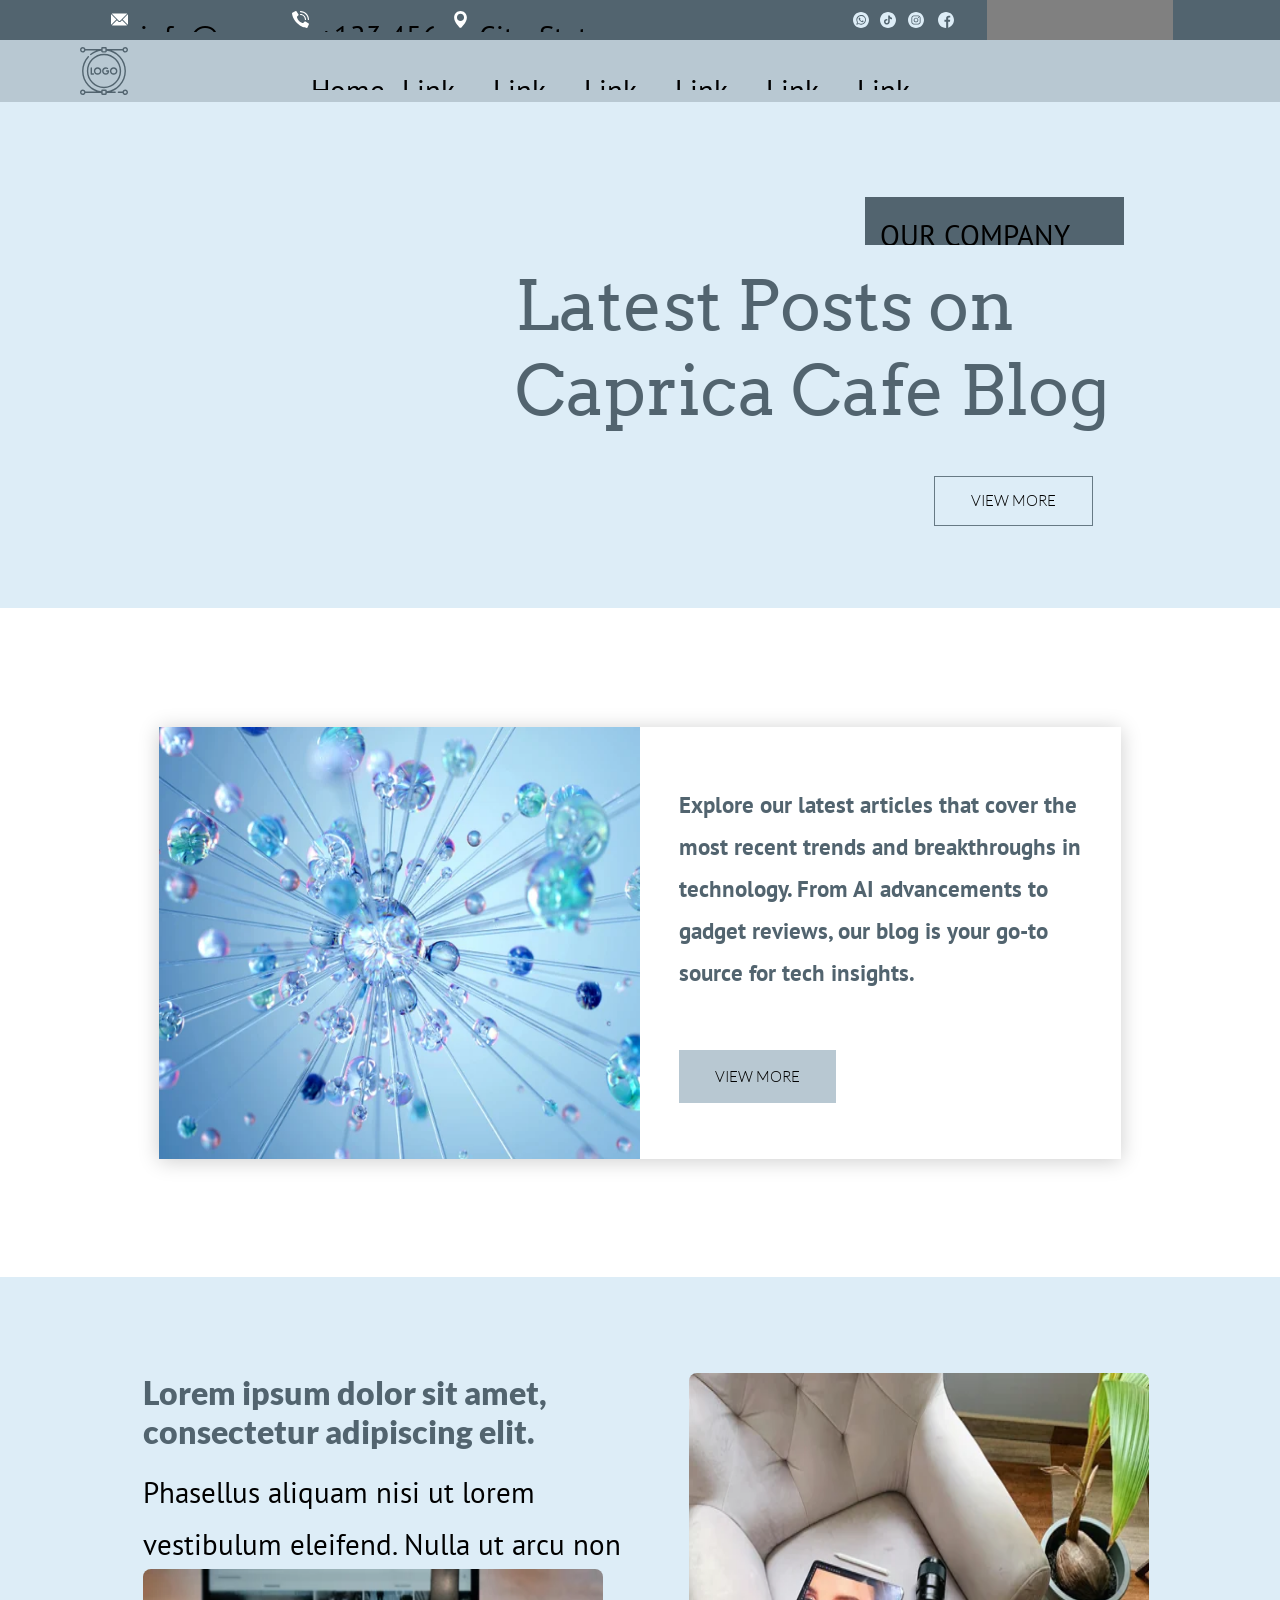
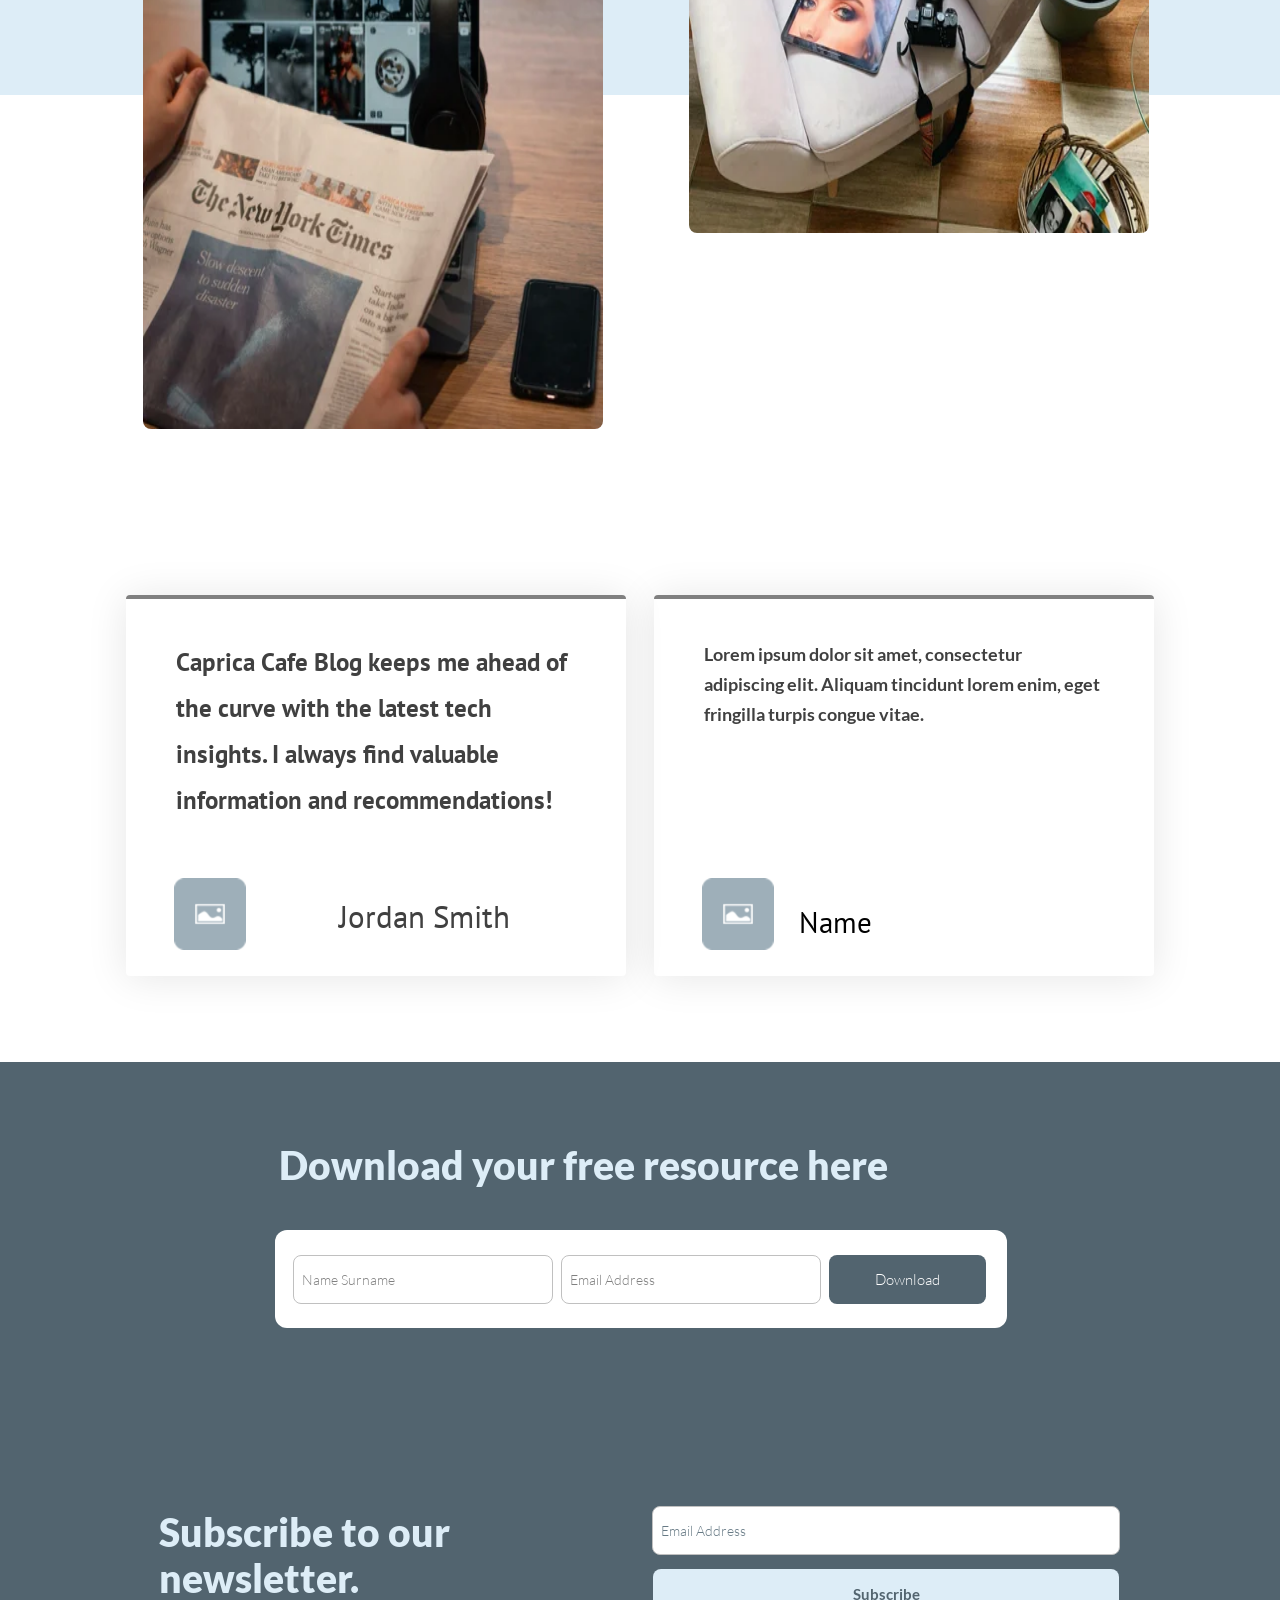
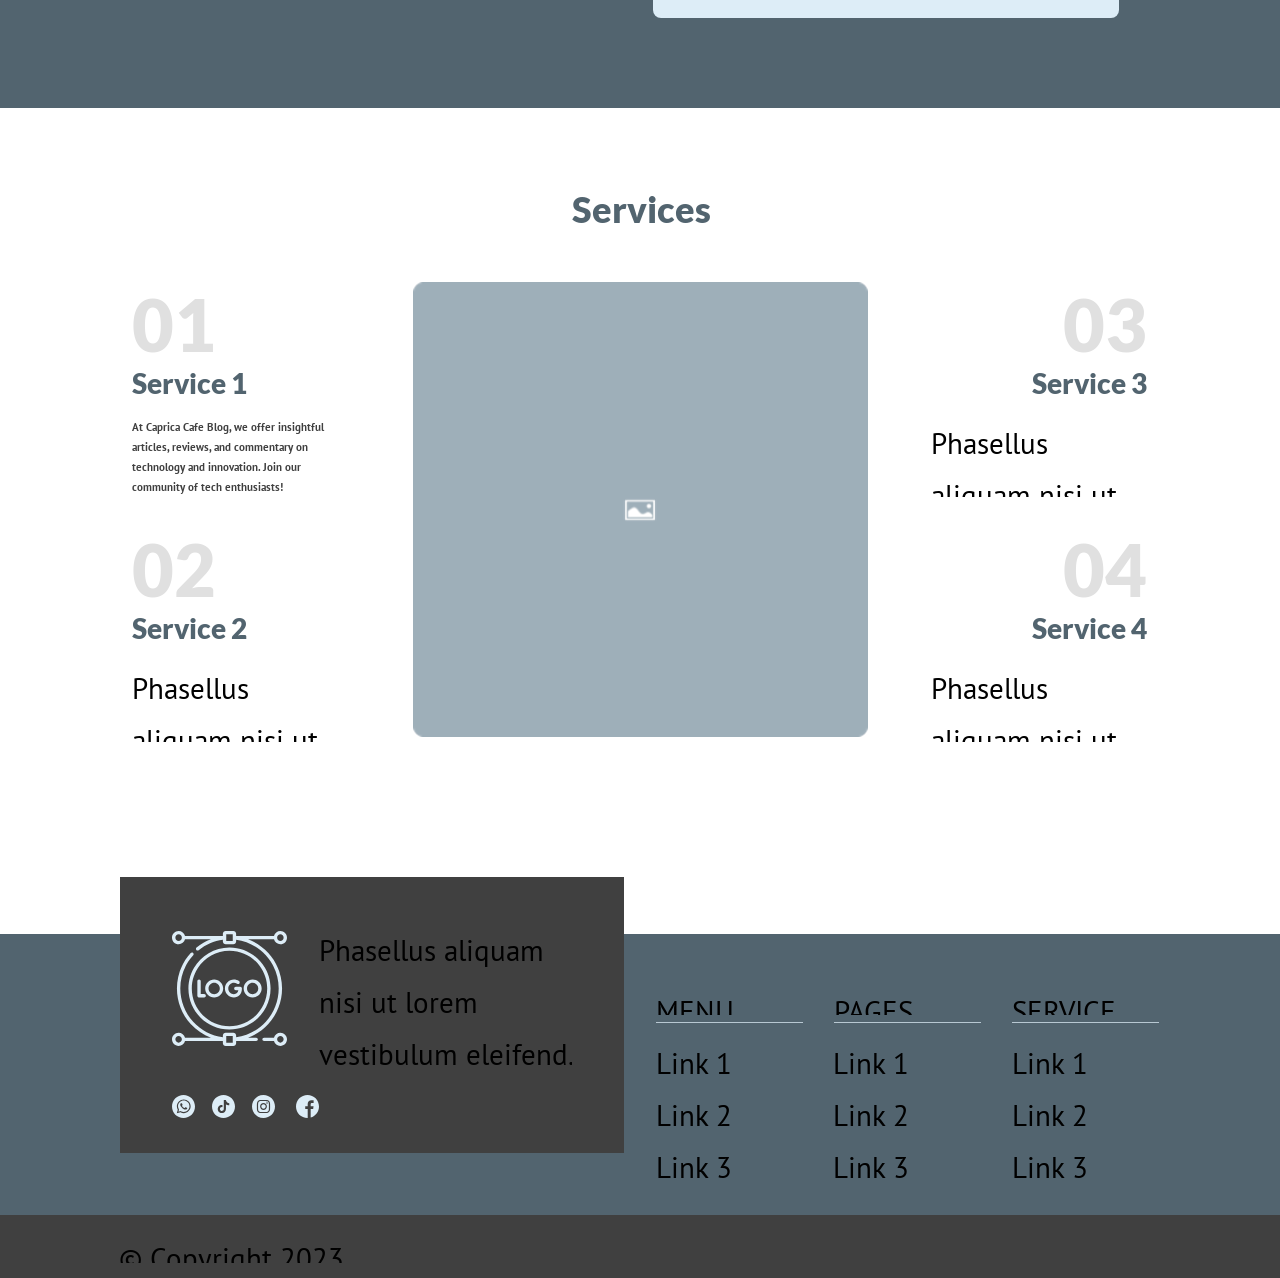
<file: latest-posts-on-caprica-cafe-blog-stay-updated-with-the-newest-tech-insights.html>
<!DOCTYPE html>
<html>
<head>
<meta charset="UTF-8">
<title>Latest Posts on Caprica Cafe Blog - Stay Updated with the Newest Tech Insights</title>
<meta name="referrer" content="same-origin">
<meta name="robots" content="max-image-preview:large">
<meta name="viewport" content="width=device-width,initial-scale=1,shrink-to-fit=no">
<link rel="stylesheet" href="css/site.b415df.css" type="text/css">
</head>
<body style="--sw:0px" id="b1">
<script>!function(){var e=document.body;"0"===e.style.getPropertyValue("--sw")&&e.style.setProperty("--sw","0px");var t=document.createElement("P");t.innerHTML="&nbsp;",t.style.cssText="position:fixed;visible:hidden;font-size:100px;zoom:1",e.appendChild(t);var n=function(t){return function(){var n=Math.trunc(1e4/parseFloat(window.getComputedStyle(t).getPropertyValue("font-size")))/100;n!=e.style.getPropertyValue("--f")&&e.style.setProperty("--f",n)}}(t);if("ResizeObserver"in window)new ResizeObserver(n).observe(t);else if("requestAnimationFrame"in window){var r=function(){n(),requestAnimationFrame(r)};requestAnimationFrame(r)}else setInterval(n,100)}()</script>

<script>/firefox/i.test(navigator.userAgent)||function(){var e=function(){var e=document.body,t=window.innerWidth,n=getComputedStyle(e),r=n.getPropertyValue("--s");if(320==r){if(t<320)return;t=Math.min(479,t)}else if(480==r){if(t<480)return;t=Math.min(610,t)}else t=r;var i=Math.trunc(t/r*1e4)/1e4;i!=n.getPropertyValue("--z")&&e.style.setProperty("--z",i)};window.addEventListener?window.addEventListener("resize",e,!0):window.onscroll=e,e()}();</script>

<div data-block-group="0" class="v21 ps290 s252 c52 z182">
<div class="ps291">
</div>
<div class="v22 ps290 s253 c53 z183"></div>
<div class="ps292 v21 s254">
<div class="v22 ps293 s4">
<div class="v22 ps294 s5 c3 z184">
<svg viewBox="0 0 512 512" xmlns="http://www.w3.org/2000/svg" class="i31">
<g fill="currentColor"><path d="M331.756 277.251l-42.881 43.026c-17.389 17.45-47.985 17.826-65.75 0l-42.883-43.026L26.226 431.767C31.959 434.418 38.28 436 45 436h422c6.72 0 13.039-1.58 18.77-4.232L331.756 277.251Z"/><path d="M467 76H45c-6.72 0-13.041 1.582-18.772 4.233l164.577 165.123c.011.011.024.013.035.024 .011.011.013.026.013.026l53.513 53.69c5.684 5.684 17.586 5.684 23.27 0l53.502-53.681s.013-.024.024-.035c0 0 .024-.013.035-.024L485.77 80.232C480.039 77.58 473.72 76 467 76Z"/><path d="M4.786 101.212C1.82 107.21 0 113.868 0 121v270c0 7.132 1.818 13.79 4.785 19.788l154.283-154.783L4.786 101.212Z"/><path d="M507.214 101.21L352.933 256.005 507.214 410.79C510.18 404.792 512 398.134 512 391V121c0-7.134-1.82-13.792-4.786-19.79Z"/></g>
</svg>
</div>
<div class="v22 ps295 s255 c3 z185">
<p class="p19 f63">info@example.com</p>
</div>
<div class="v22 ps296 s5 c3 z186">
<svg viewBox="0 0 58 58" xmlns="http://www.w3.org/2000/svg" class="i31">
<g transform="translate(-1 0)"><g fill="currentColor"><path d="M25.017 33.983c-5.536-5.536-6.786-11.072-7.068-13.29 -.0788-.6133.1322-1.2284.571-1.664L23 14.551c.659-.6587.7759-1.6851.282-2.475L16.149 1c-.5465-.8748-1.6686-1.1905-2.591-.729L2.107 5.664c-.746.3673-1.1847 1.1598-1.1 1.987 .6 5.7 3.085 19.712 16.855 33.483 13.77 13.771 27.78 16.255 33.483 16.855 .8271.0846 1.6196-.3541 1.987-1.1l5.393-11.451c.4597-.9205.1461-2.0396-.725-2.587L46.924 35.72c-.7896-.4945-1.8159-.3784-2.475.28l-4.478 4.48c-.4357.4387-1.0508.6497-1.664.571 -2.218-.282-7.754-1.532-13.29-7.068Z"/><path d="M47 31c-1.1046 0-2-.8955-2-2 -.0094-8.2804-6.7197-14.9907-15-15 -1.1046 0-2-.8955-2-2 0-1.1046.8954-2 2-2 10.4886.0115 18.9884 8.5113 19 19 0 1.1045-.8955 2-2 2Z"/><path d="M57 31c-1.1046 0-2-.8955-2-2C54.9845 15.1992 43.8007 4.0154 30 4c-1.1046 0-2-.8955-2-2 0-1.1046.8954-2 2-2 16.0089.0176 28.9823 12.991 29 29 0 .5304-.2108 1.0391-.5858 1.4142 -.3751.375-.8838.5857-1.4143.5857Z"/></g></g>
</svg>
</div>
<div class="v22 ps297 s256 c3 z187">
<p class="p19 f63">+123 456 7890</p>
</div>
<div class="v22 ps298 s5 c3 z188">
<svg viewBox="0 0 24 24" xmlns="http://www.w3.org/2000/svg" class="i31">
<path fill="currentColor" d="M12 0C7.038 0 3 4.066 3 9.065c0 7.103 8.154 14.437 8.501 14.745 .143.127.321.19.499.19s.356-.063.499-.189C12.846 23.502 21 16.168 21 9.065 21 4.066 16.962 0 12 0Zm0 14c-2.757 0-5-2.243-5-5s2.243-5 5-5 5 2.243 5 5 -2.243 5-5 5Z"/>
</svg>
</div>
<div class="v22 ps299 s257 c3 z189">
<p class="p19 f63">City, State, Country</p>
</div>
<div class="v22 ps300 s9 z190">
<div class="v22 ps301 s9">
<div class="v22 ps301 s10 c3 z191">
<svg viewBox="0 0 512 512" xmlns="http://www.w3.org/2000/svg" class="i32">
<g fill="currentColor"><path d="M256 0C114.637 0 0 114.637 0 256c0 141.363 114.637 256 256 256 141.363 0 256-114.637 256-256C512 114.637 397.363 0 256 0Zm5.4257 405.051c-.004 0 .0039 0 0 0h-.0625c-25.6446-.0118-50.8438-6.4415-73.2227-18.6446L106.918 407.707l21.7382-79.375C115.246 305.105 108.191 278.754 108.203 251.757c.0351-84.4532 68.7695-153.16 153.223-153.16 40.9843.0156 79.457 15.9688 108.383 44.9179C398.738 172.468 414.66 210.953 414.644 251.878c-.0352 84.457-68.7774 153.172-153.219 153.172Z"/><path d="M261.476 124.469c-70.2461 0-127.375 57.1054-127.406 127.301 -.0079 24.0546 6.7265 47.4804 19.4726 67.75l3.0273 4.8164 -12.8672 46.9804 48.1992-12.6407 4.6523 2.7578c19.5507 11.6015 41.9648 17.7382 64.8164 17.746h.0507c70.1914 0 127.32-57.1094 127.352-127.309 .0117-34.0196-13.2227-66.004-37.2657-90.0665 -24.043-24.0625-56.0196-37.3243-90.0312-37.336Zm74.9062 182.035c-3.1915 8.9375-18.4844 17.0976-25.8399 18.1992 -6.5977.9843-14.9415 1.3945-24.1133-1.5157 -5.5625-1.7657-12.6915-4.1211-21.8282-8.0625C226.199 298.547 201.117 259.89 199.203 257.336c-1.9141-2.5547-15.6329-20.754-15.6329-39.5938 0-18.836 9.8906-28.0977 13.3984-31.9258 3.5117-3.8321 7.6601-4.7891 10.2109-4.7891 2.5507 0 5.1054.0234 7.3359.1328 2.3515.1171 5.5078-.8946 8.6132 6.5703 3.1914 7.664 10.8476 26.5 11.8046 28.414 .957 1.9179 1.59375 4.1523.3203 6.707 -1.2774 2.5546-5.5196 8.0664-9.5704 13.0898 -1.6993 2.1054-3.9141 3.9804-1.6797 7.8125 2.2304 3.8281 9.9179 16.3632 21.2968 26.5117 14.625 13.039 26.9609 17.0781 30.789 18.996 3.8242 1.914 6.0585 1.59375 8.2929-.9571 2.2304-2.5547 9.5703-11.1758 12.121-15.0079 2.5507-3.8321 5.1054-3.1915 8.6132-1.9141 3.5117 1.2734 22.332 10.5351 26.1601 12.4492 3.8281 1.9179 6.3789 2.875 7.3359 4.4726 .9609 1.5976.9609 9.2578-2.2305 18.1992Z"/></g>
</svg>
</div>
<div class="v22 ps302 s10 c3 z191">
<svg viewBox="0 0 512 512" xmlns="http://www.w3.org/2000/svg" class="i32">
<path fill="currentColor" d="M256 0C114.637 0 0 114.637 0 256c0 141.363 114.637 256 256 256s256-114.637 256-256C512 114.637 397.363 0 256 0Zm128.43 195.873v34.663c-16.345.006-32.226-3.197-47.204-9.516 -9.631-4.066-18.604-9.305-26.811-15.636l.246 106.693c-.103 24.025-9.608 46.598-26.811 63.601 -14 13.84-31.74 22.641-50.968 25.49 -4.518.669-9.116 1.012-13.766 1.012 -20.583 0-40.124-6.668-56.109-18.97 -3.008-2.316-5.885-4.827-8.624-7.532 -18.644-18.427-28.258-43.401-26.639-69.674 1.235-19.999 9.242-39.072 22.59-54.021 17.66-19.782 42.366-30.762 68.782-30.762 4.65 0 9.248.349 13.766 1.018v12.816 35.652c-4.284-1.413-8.859-2.19-13.623-2.19 -24.134 0-43.659 19.69-43.298 43.842 .229 15.453 8.67 28.961 21.12 36.407 5.851 3.5 12.582 5.668 19.765 6.062 5.628.309 11.032-.475 16.036-2.127 17.243-5.696 29.682-21.892 29.682-40.994l.057-71.447V109.82h47.736c.046 4.73.526 9.345 1.418 13.817 3.603 18.101 13.806 33.805 28.006 44.511 12.382 9.339 27.8 14.875 44.511 14.875 .011 0 .149 0 .137-.011v12.861Z"/>
</svg>
</div>
<div class="v22 ps303 s10 c3 z191">
<svg viewBox="0 0 512 512" xmlns="http://www.w3.org/2000/svg" class="i32">
<g fill="currentColor"><path d="M305 256c0 27.0625-21.9375 49-49 49s-49-21.9375-49-49 21.9375-49 49-49 49 21.9375 49 49Z"/><path d="M370.594 169.305c-2.3555-6.3829-6.1133-12.1602-10.9961-16.9024 -4.7422-4.8829-10.5157-8.6407-16.9024-10.9961 -5.1797-2.0118-12.961-4.40625-27.293-5.0586 -15.504-.7071-20.1524-.8594-59.4024-.8594 -39.254 0-43.9024.1484-59.4024.8554 -14.3321.65625-22.1172 3.0507-27.293 5.0625 -6.3868 2.3554-12.1641 6.1132-16.9024 10.996 -4.8829 4.7421-8.6407 10.5156-11 16.9023 -2.0118 5.1796-4.40625 12.9648-5.0586 27.2968 -.7071 15.5-.8594 20.1484-.8594 59.4023 0 39.25.1523 43.8984.8593 59.4023 .6523 14.332 3.0468 22.1132 5.0585 27.2929 2.3593 6.3867 6.1132 12.1601 10.996 16.9023 4.7421 4.8828 10.5156 8.6406 16.9023 10.996 5.1796 2.0156 12.9648 4.4101 27.2968 5.0625 15.5.707 20.1445.8554 59.3984.8554 39.2578 0 43.9062-.1485 59.4023-.8555 14.332-.6524 22.1171-3.0469 27.2968-5.0625 12.8203-4.9454 22.9531-15.0782 27.8984-27.8985 2.0117-5.1797 4.40625-12.961 5.0625-27.293 .707-15.504.8554-20.1524.8554-59.4024 0-39.254-.1485-43.9024-.8555-59.4024 -.6524-14.3321-3.0469-22.1172-5.0625-27.2969ZM256 331.484c-41.6915 0-75.4883-33.793-75.4883-75.4844 0-41.6915 33.7968-75.4844 75.4882-75.4844 41.6875 0 75.4843 33.7929 75.4843 75.4843s-33.7969 75.4843-75.4844 75.4843Zm78.4687-136.312c-9.7422 0-17.6407-7.8985-17.6407-17.6407 0-9.7422 7.8984-17.6407 17.6406-17.6407 9.7421 0 17.6406 7.8984 17.6406 17.6406 -.004 9.7421-7.8985 17.6406-17.6407 17.6406Z"/><path d="M256 0C114.637 0 0 114.637 0 256c0 141.363 114.637 256 256 256 141.363 0 256-114.637 256-256C512 114.637 397.363 0 256 0Zm146.113 316.605c-.711 15.6484-3.1993 26.332-6.8321 35.6835 -7.6368 19.746-23.2461 35.3554-42.9922 42.9921 -9.3477 3.6328-20.0352 6.1171-35.6797 6.832 -15.6758.7148-20.6836.8867-60.6055.8867 -39.9258 0-44.9297-.1719-60.6094-.8868 -15.6446-.7149-26.3321-3.1993-35.6797-6.8321 -9.8125-3.6915-18.6954-9.4766-26.0391-16.9571 -7.4766-7.3399-13.2618-16.2266-16.9532-26.0352 -3.6329-9.3477-6.1211-20.0352-6.8321-35.6797 -.7227-15.6797-.8907-20.6875-.8907-60.6094s.1679-44.9297.8867-60.6055c.7109-15.6485 3.1953-26.3321 6.8281-35.6836 3.6914-9.8086 9.4804-18.6954 16.9609-26.0352 7.3398-7.4805 16.2265-13.2657 26.0351-16.9571 9.3515-3.6329 20.0351-6.1172 35.6835-6.8321 15.6757-.7149 20.6835-.8868 60.6054-.8868 39.9218 0 44.9296.1718 60.6054.8906 15.6484.7109 26.332 3.1953 35.6835 6.8242 9.8085 3.6914 18.6953 9.4804 26.039 16.9609C385.804 141.018 391.593 149.901 395.28 159.71c3.6367 9.3515 6.121 20.0351 6.8359 35.6835 .7148 15.6757.8828 20.6835.8828 60.6054 0 39.9218-.168 44.9296-.8868 60.6054Z"/></g>
</svg>
</div>
<div class="v22 ps304 s10 c3 z191">
<svg viewBox="0 0 512 512" xmlns="http://www.w3.org/2000/svg" class="i32">
<path fill="currentColor" d="M512 256C512 114.6 397.4 0 256 0 114.6 0 0 114.6 0 256c0 141.4 114.6 256 256 256 1.5 0 3 0 4.5-.1V312.7h-55v-64.1h55v-47.2c0-54.7 33.4-84.5 82.2-84.5 23.4 0 43.5 1.7 49.3 2.5v57.2h-33.6c-26.5 0-31.7 12.6-31.7 31.1v40.8h63.5l-8.3 64.1h-55.2v189.5C433.7 471.4 512 372.9 512 256Z"/>
</svg>
</div>
</div>
</div>
<div class="v23 ps305 s11 z192">
<ul class="menu-dropdown v22 ps301 s12 m4" id="m4">
<li class="v21 ps301 s11">
<div class="menu-content mcv4">
<div class="v22 ps301 s13 c54 z193">
<div class="v22 ps306 s258 c3 z191">
<p class="p20 f64">Language &dArr;</p>
</div>
</div>
</div>
<ul class="menu-dropdown v24 ps301 s15 m4 z194">
<li class="v21 ps301 s16">
<a href="#" class="ml4"><div class="menu-content mcv4"><div class="v22 ps301 s17 c54 z193"><div class="v22 ps307 s259 c3 z191"><p class="p20 f64">EN</p></div></div></div></a>
</li>
<li class="v21 ps301 s16">
<a href="#" class="ml4"><div class="menu-content mcv4"><div class="v22 ps301 s17 c54 z193"><div class="v22 ps307 s259 c3 z191"><p class="p20 f64">ES</p></div></div></div></a>
</li>
<li class="v21 ps301 s16">
<a href="#" class="ml4"><div class="menu-content mcv4"><div class="v22 ps301 s17 c54 z193"><div class="v22 ps307 s259 c3 z191"><p class="p20 f64">FR</p></div></div></div></a>
</li>
<li class="v21 ps301 s16">
<a href="#" class="ml4"><div class="menu-content mcv4"><div class="v22 ps301 s17 c54 z193"><div class="v22 ps307 s259 c3 z191"><p class="p20 f64">IT</p></div></div></div></a>
</li>
<li class="v21 ps301 s16">
<a href="#" class="ml4"><div class="menu-content mcv4"><div class="v22 ps301 s17 c54 z193"><div class="v22 ps307 s259 c3 z191"><p class="p20 f64">DE</p></div></div></div></a>
</li>
</ul>
</li>
</ul>
</div>
</div>
</div>
<div class="v21 ps308 s260 z195">
<div class="ps291">
</div>
<div class="v22 ps290 s260 c55 z196"><div class="plx plxnc" data-plx="o:0:0.01:0:1:0" style="visibility:hidden;will-change:opacity" data-plx-no-clip><div class="bd c56"><div class="c57 s261"></div></div></div></div>
<div class="ps309 v21 s262">
<div class="v22 ps310 s22">
<div class="v22 ps311 s23 c3 z197">
<svg viewBox="0 0 512 512" xmlns="http://www.w3.org/2000/svg" class="i33">
<path fill="currentColor" d="M256 438.867c100.833 0 182.867-82.034 182.867-182.867 0-100.833-82.034-182.867-182.867-182.867 -100.833 0-182.867 82.034-182.867 182.867 0 100.833 82.034 182.867 182.867 182.867Zm0-350.734c92.562 0 167.867 75.305 167.867 167.867 0 92.562-75.305 167.867-167.867 167.867 -92.562 0-167.867-75.305-167.867-167.867 0-92.562 75.305-167.867 167.867-167.867ZM482.5 453c-13.675 0-25.204 9.354-28.531 22h-44.174c-4.142 0-7.5 3.357-7.5 7.5s3.358 7.5 7.5 7.5h44.174c3.327 12.646 14.856 22 28.531 22 16.266 0 29.5-13.233 29.5-29.5s-13.234-29.5-29.5-29.5Zm0 44c-7.995 0-14.5-6.505-14.5-14.5s6.505-14.5 14.5-14.5 14.5 6.505 14.5 14.5 -6.505 14.5-14.5 14.5ZM275.655 296.044c20.957 0 35.593-16.467 35.593-40.044 0-4.143-3.358-7.5-7.5-7.5h-19.471c-4.142 0-7.5 3.357-7.5 7.5s3.358 7.5 7.5 7.5h11.193c-1.966 9.19-7.854 17.544-19.816 17.544 -13.809 0-25.043-11.234-25.043-25.044s11.234-25.044 25.043-25.044c5.019 0 9.858 1.478 13.997 4.273 3.432 2.317 8.095 1.416 10.413-2.017 2.319-3.432 1.416-8.094-2.017-10.413 -6.627-4.478-14.371-6.844-22.394-6.844 -22.08 0-40.043 17.964-40.043 40.044s17.965 40.045 40.045 40.045Zm83.421 0c22.08 0 40.043-17.964 40.043-40.044s-17.963-40.044-40.043-40.044 -40.044 17.964-40.044 40.044 17.964 40.044 40.044 40.044Zm0-65.088c13.809 0 25.043 11.234 25.043 25.044s-11.234 25.044-25.043 25.044 -25.044-11.234-25.044-25.044 11.235-25.044 25.044-25.044Zm-171.292 65.088c22.08 0 40.043-17.964 40.043-40.044s-17.963-40.044-40.043-40.044 -40.044 17.964-40.044 40.044 17.964 40.044 40.044 40.044Zm0-65.088c13.809 0 25.043 11.234 25.043 25.044s-11.234 25.044-25.043 25.044 -25.044-11.234-25.044-25.044 11.235-25.044 25.044-25.044ZM374.795 475h-36.239c34.171-12.878 65.129-33.716 90.271-61.243C468.275 370.565 490 314.539 490 256c0-58.539-21.725-114.565-61.173-157.757 -25.142-27.528-56.1-48.365-90.271-61.243h115.413c3.327 12.646 14.856 22 28.531 22 16.266 0 29.5-13.233 29.5-29.5C512 13.233 498.766 0 482.5 0c-13.675 0-25.204 9.354-28.531 22H285.5v-9.5C285.5 5.607 279.893 0 273 0h-34c-6.893 0-12.5 5.607-12.5 12.5V22H58.031C54.704 9.354 43.175 0 29.5 0 13.234 0 0 13.233 0 29.5 0 45.767 13.234 59 29.5 59c13.675 0 25.204-9.354 28.531-22h115.375c-22.995 8.672-44.597 20.982-64.046 36.64 -3.227 2.598-3.736 7.318-1.139 10.545 2.61 3.242 7.338 3.72 10.545 1.139 31.188-25.109 68.282-41.039 107.734-46.347V46.5c0 6.893 5.607 12.5 12.5 12.5h34c6.893 0 12.5-5.607 12.5-12.5v-7.512c50.74 6.834 97.443 31.26 132.251 69.371C454.668 148.78 475 201.213 475 256c0 54.787-20.332 107.22-57.249 147.641 -34.808 38.111-81.511 62.537-132.251 69.371V465.5c0-6.893-5.607-12.5-12.5-12.5h-34c-6.893 0-12.5 5.607-12.5 12.5v7.512c-50.74-6.834-97.443-31.26-132.251-69.371C57.332 363.22 37 310.787 37 256c0-54.868 20.385-107.359 57.398-147.805 2.796-3.056 2.586-7.8-.469-10.597 -3.056-2.795-7.8-2.585-10.596.47C43.782 141.286 22 197.374 22 256c-.0001 58.539 21.725 114.565 61.173 157.757 25.142 27.528 56.1 48.365 90.271 61.243H58.031c-3.327-12.646-14.856-22-28.531-22C13.234 453 0 466.233 0 482.5 0 498.767 13.234 512 29.5 512c13.675 0 25.204-9.354 28.531-22H226.5v9.5c0 6.893 5.607 12.5 12.5 12.5h34c6.893 0 12.5-5.607 12.5-12.5V490h89.295c4.142 0 7.5-3.357 7.5-7.5s-3.358-7.5-7.5-7.5ZM482.5 15c7.995 0 14.5 6.505 14.5 14.5s-6.505 14.5-14.5 14.5 -14.5-6.505-14.5-14.5 6.505-14.5 14.5-14.5Zm-453 29C21.505 44 15 37.495 15 29.5 15 21.505 21.505 15 29.5 15 37.495 15 44 21.505 44 29.5 44 37.495 37.495 44 29.5 44Zm241 0h-29V15h29Zm-241 453c-7.995 0-14.5-6.505-14.5-14.5s6.505-14.5 14.5-14.5 14.5 6.505 14.5 14.5 -6.505 14.5-14.5 14.5Zm241 0h-29v-29h29ZM119.106 295.879c.538.093.974.168 8.182.168 3.477 0 8.529-.018 15.926-.059 4.142-.023 7.481-3.4 7.458-7.542 -.023-4.128-3.376-7.458-7.499-7.458h-.043c-5.276.029-10.94.051-15.25.055v-57.587c0-4.143-3.358-7.5-7.5-7.5 -4.142 0-7.5 3.357-7.5 7.5v65.032c.001 3.651 2.629 6.771 6.226 7.391Z"/>
</svg>
</div>
<div class="v5 ps23 s24 c8 z17">
<p class="p3 f3">Home</p>
</div>
<div class="v5 ps24 s24 c8 z18">
<p class="p3 f3">Link 1</p>
</div>
<div class="v5 ps24 s24 c8 z19">
<p class="p3 f3">Link 2</p>
</div>
<div class="v5 ps24 s24 c8 z20">
<p class="p3 f3">Link 3</p>
</div>
<div class="v5 ps24 s24 c8 z21">
<p class="p3 f3">Link 4</p>
</div>
<div class="v5 ps24 s24 c8 z22">
<p class="p3 f3">Link 5</p>
</div>
<div class="v5 ps24 s24 c8 z23">
<p class="p3 f3">Link 6</p>
</div>
<div class="v6 ps25 s25 c9 z24">
<a href="#" class="a1"><svg viewBox="0 0 24 24" xmlns="http://www.w3.org/2000/svg" class="i4"><path fill="currentColor" d="M3.5 7c-.2762 0-.5-.2239-.5-.5 0-.2762.2238-.5.5-.5h17c.2761 0 .5.2238.5.5 0 .2761-.2239.5-.5.5Zm0 5c-.2762 0-.5-.2239-.5-.5s.2238-.5.5-.5h17c.2761 0 .5.2239.5.5s-.2239.5-.5.5Zm0 5c-.2762 0-.5-.2239-.5-.5s.2238-.5.5-.5h17c.2761 0 .5.2239.5.5s-.2239.5-.5.5Z"/></svg></a>
</div>
</div>
</div>
</div>
</div>
<div class="ps312 v21 s263 z193">
<div class="animm fadeInDownBig un124 popup v25 ps313 s27 c53 z198" id="popup4" style="visibility:hidden;transform:translate3d(-999999px,0,0)" data-popup-group="0" data-popup-type="0">
<div class="v6 ps28 s28">
<div class="v6 ps29 s29 c9 z26">
<h1 class="p4 f4">Home</h1>
</div>
<div class="v6 ps30 s29 c9 z27">
<h1 class="p4 f5">Link 1</h1>
</div>
<div class="v6 ps31 s29 c9 z28">
<h1 class="p4 f5">Link 2</h1>
</div>
<div class="v6 ps32 s29 c9 z29">
<h1 class="p4 f5">Link 3</h1>
</div>
<div class="v6 ps33 s29 c9 z30">
<h1 class="p4 f5">Link 4</h1>
</div>
<div class="v6 ps32 s29 c9 z31">
<h1 class="p4 f5">Link 5</h1>
</div>
<div class="v6 ps33 s29 c9 z32">
<h1 class="p4 f5">Link 6</h1>
</div>
</div>
<div class="v22 ps314 s30 c3 z199">
<a href="#" class="a5"><svg viewBox="0 0 64 64" xmlns="http://www.w3.org/2000/svg" class="i34"><path fill="currentColor" d="M4.59 59.41h0c.7806.7814 2.0469.7821 2.8284.0015 .0005-.0006.001-.0011.0015-.0016l24.58-24.58 24.59 24.58v0c.7814.7814 2.0485.7814 2.83 0 .7814-.7815.7814-2.0486 0-2.83l-24.59-24.58 24.58-24.59v-.0001c.7814-.7815.7814-2.0486-.0001-2.83 -.7815-.7815-2.0486-.7815-2.83 0l-24.58 24.59 -24.59-24.58v0c-.839-.7185-2.1016-.6208-2.82.2181 -.6413.7487-.6413 1.853 0 2.6018l24.58 24.59 -24.58 24.59h0c-.7755.78-.7755 2.0399-.0001 2.82Z"/></svg></a>
</div>
</div>
</div>
<div data-block-group="0" class="v21 ps315 s264 c58 z200">
<div class="ps291">
</div>
<div class="ps316 v21 s265">
<div class="v22 ps317 s125 c53 z201">
<div class="v22 ps318 s266 c3 z202">
<p class="p21 f65">OUR COMPANY</p>
</div>
</div>
<div class="v22 ps319 s267 c3 z203">
<h1 class="p19 f66">Latest Posts on Caprica Cafe Blog</h1>
</div>
<div class="v26 ps320 s268 c59 z204">
<p class="f67">VIEW MORE</p>
</div>
</div>
</div>
<div data-block-group="0" class="c60">
<div class="v21 ps290 s269 c61 z193">
<div class="ps291">
</div>
<div class="ps321 v21 s270">
<div class="v22 ps322 s271 c62">
<div class="v22 ps301 s272">
<div class="v22 ps301 s273 c3 z191">
<picture>
<source srcset="images/n/vunqattzeoo-588.webp 2x" type="image/webp" media="(max-width:1199px)">
<source srcset="images/e/vunqattzeoo-588.jpg 2x" media="(max-width:1199px)">
<source srcset="images/8/vunqattzeoo-481.webp 1x, images/l/vunqattzeoo-962.webp 2x" type="image/webp" media="(min-width:1200px)">
<source srcset="images/0/vunqattzeoo-481.jpg 1x, images/a/vunqattzeoo-962.jpg 2x" media="(min-width:1200px)">
<img src="images/a/vunqattzeoo-962.jpg" alt="3D render abstract digital visualization depicting neural networks and AI technology." class="i35">
</picture>
</div>
<div class="v22 ps323 s274">
<div class="v22 ps301 s275 c3 z191">
<p class="p19 f68">Explore our latest articles that cover the most recent trends and breakthroughs in technology. From AI advancements to gadget reviews, our blog is your go-to source for tech insights.</p>
</div>
<div class="v26 ps324 s276 c63 z191">
<p class="f69">VIEW MORE</p>
</div>
</div>
</div>
</div>
</div>
</div>
</div>
<div data-block-group="0" class="v21 ps290 s277 c64 z205">
<div class="ps291">
</div>
<div class="v22 ps290 s278 c58 z206">
<div class="ps325 v21 s279">
<div class="v22 ps326 s280">
<div class="v22 ps301 s281">
<div class="v22 ps301 s282 c3 z207">
<h1 class="p19 f70">Lorem ipsum dolor sit amet, consectetur adipiscing elit.</h1>
</div>
<div class="v22 ps327 s283 c3 z208">
<p class="p19 f71">Phasellus aliquam nisi ut lorem vestibulum eleifend. Nulla ut arcu non nisi congue venenatis vitae ut ante. Nam iaculis sem nec ultrices dapibus. Phasellus eu ultrices turpis.</p>
</div>
</div>
</div>
</div>
</div>
<div class="ps328 v21 s284">
<div class="v22 ps329 s285">
<div class="v22 ps330 s286 c3 z209">
<picture>
<source srcset="images/l/vunqattzeoo-464.webp 2x" type="image/webp" media="(max-width:1199px)">
<source srcset="images/8/vunqattzeoo-464.jpg 2x" media="(max-width:1199px)">
<source srcset="images/8/vunqattzeoo-460.webp 1x, images/8/vunqattzeoo-920.webp 2x" type="image/webp" media="(min-width:1200px)">
<source srcset="images/v/vunqattzeoo-460.jpg 1x, images/e/vunqattzeoo-920.jpg 2x" media="(min-width:1200px)">
<img src="images/e/vunqattzeoo-920.jpg" loading="lazy" alt="Close-up of hands holding a newspaper by a laptop and smartphone on a table." class="i36">
</picture>
</div>
<div class="v22 ps331 s286 c3 z210">
<picture>
<source srcset="images/l/so-jmqj95ec-464.webp 2x" type="image/webp" media="(max-width:1199px)">
<source srcset="images/a/so-jmqj95ec-464.jpg 2x" media="(max-width:1199px)">
<source srcset="images/n/so-jmqj95ec-460.webp 1x, images/2/so-jmqj95ec-920.webp 2x" type="image/webp" media="(min-width:1200px)">
<source srcset="images/a/so-jmqj95ec-460.jpg 1x, images/p/so-jmqj95ec-920.jpg 2x" media="(min-width:1200px)">
<img src="images/p/so-jmqj95ec-920.jpg" loading="lazy" alt="Comfortable chair with a magazine, camera, and books creating a peaceful home corner." class="i36">
</picture>
</div>
</div>
</div>
</div>
<div data-block-group="0" class="c65">
<div class="v21 ps332 s287 c64 z193">
<div class="ps291">
</div>
<div class="ps333 v21 s288">
<div class="v22 ps334 s140">
<div class="v22 ps301 s141 c66 z211">
<div class="v22 ps335 s289 c3 z212">
<p class="p19 f72">Caprica Cafe Blog keeps me ahead of the curve with the latest tech insights. I always find valuable information and recommendations!</p>
</div>
<div class="v22 ps336 s143">
<div class="v22 ps301 s144 c3 z213">
<picture id="image1">
<source srcset="images/h/placeholder-86.webp 2x" type="image/webp" media="(max-width:1199px)">
<source srcset="images/6/placeholder-86.png 2x" media="(max-width:1199px)">
<source srcset="images/l/placeholder-72.webp 1x, images/r/placeholder-144.webp 2x" type="image/webp" media="(min-width:1200px)">
<source srcset="images/0/placeholder-72.png 1x, images/n/placeholder-144.png 2x" media="(min-width:1200px)">
<img src="images/n/placeholder-144.png" loading="lazy" class="i37">
</picture>
</div>
<div class="v22 ps337 s290 c3 z214">
<p class="p22 f73">Jordan Smith</p>
</div>
</div>
</div>
<div class="v22 ps338 s141 c66 z215">
<div id="testimonial" class="v22 ps335 s289 c3 z216">
<p class="p19 f74">Lorem ipsum dolor sit amet, consectetur adipiscing elit. Aliquam tincidunt lorem enim, eget fringilla turpis congue vitae.</p>
</div>
<div class="v22 ps336 s143">
<div class="v22 ps301 s144 c3 z217">
<picture id="image0">
<source srcset="images/h/placeholder-86.webp 2x" type="image/webp" media="(max-width:1199px)">
<source srcset="images/6/placeholder-86.png 2x" media="(max-width:1199px)">
<source srcset="images/l/placeholder-72.webp 1x, images/r/placeholder-144.webp 2x" type="image/webp" media="(min-width:1200px)">
<source srcset="images/0/placeholder-72.png 1x, images/n/placeholder-144.png 2x" media="(min-width:1200px)">
<img src="images/n/placeholder-144.png" loading="lazy" class="i37">
</picture>
</div>
<div id="customer" class="v22 ps337 s290 c3 z218">
<p class="p19 f75">Name</p>
</div>
</div>
</div>
</div>
</div>
</div>
</div>
<div data-block-group="0" class="v21 ps290 s291 c53 z219">
<div class="ps291">
</div>
<div class="ps339 v21 s292">
<div class="v22 ps340 s293 c3 z191">
<h1 class="p19 f76">Download your free resource here</h1>
</div>
<div class="v22 ps341 s294 c67">
<form action="" method="POST" class="v22 ps342 s295 z191">
<input type="hidden" name="wivexxna">
<div class="v22 ps301 s296 c3">
<input type="text" placeholder="Name Surname" name="_Name[]" required class="input9">
</div>
<div class="v22 ps343 s296 c3">
<input type="email" placeholder="Email Address" name="_Email-reply-to" required class="input10">
</div>
<div class="v22 ps344 s297 c3">
<input type="text" name="bcttlvi" class="v24">
<input type="text" name="fgabdxeaofw" class="v24">
<input type="submit" disabled value="Download" name="sendmailform" class="un126 submit6 s298">
</div>
</form>
</div>
</div>
</div>
<div data-block-group="0" class="v21 ps290 s299 c53 z220">
<div class="ps291">
</div>
<div class="ps345 v21 s300">
<div class="v22 ps346 s84">
<div class="v22 ps347 s301 c3 z191">
<h1 class="p19 f76">Subscribe to our newsletter.</h1>
</div>
<form action="" method="POST" class="v22 ps348 s86 z191">
<input type="hidden" name="wivexxna">
<div class="v22 ps301 s87 c3">
<input type="email" placeholder="Email Address" name="_Email-reply-to" required class="input11">
</div>
<div class="v22 ps349 s88 c3">
<input type="text" name="gjwvurd" class="v24">
<input type="text" name="addawrsqhhj" class="v24">
<input type="submit" disabled value="Subscribe" name="sendmailform" class="un127 submit7 s89">
</div>
</form>
</div>
</div>
</div>
<div data-block-group="0" class="v21 ps290 s302 c64 z221">
<div class="ps291">
</div>
<div class="ps350 v21 s303">
<div class="v22 ps351 s304 c3 z191">
<h1 class="p20 f77">Services</h1>
</div>
<div class="v22 ps352 s73">
<div class="v22 ps301 s305">
<div class="v22 ps301 s306 c3 z222">
<h1 class="p19 f78">01</h1>
</div>
<div class="v22 ps353 s307 c3 z223">
<h1 class="p19 f79">Service 1</h1>
</div>
<div class="v22 ps354 s308 c3 z191">
<p class="p19 f80">At Caprica Cafe Blog, we offer insightful articles, reviews, and commentary on technology and innovation. Join our community of tech enthusiasts!</p>
</div>
<div class="v22 ps355 s78">
<div class="v22 ps301 s309">
<div class="v22 ps301 s306 c3 z224">
<h1 class="p19 f78">02</h1>
</div>
<div class="v22 ps356 s307 c3 z225">
<h1 class="p19 f79">Service 2</h1>
</div>
</div>
</div>
<div class="v22 ps354 s308 c3 z191">
<p class="p19 f71">Phasellus aliquam nisi ut lorem vestibulum eleifend. Nulla ut arcu non nisi congue.</p>
</div>
</div>
<div class="v22 ps357 s80 c3 z226">
<picture>
<source srcset="images/a/placeholder-440.webp 2x" type="image/webp" media="(max-width:1199px)">
<source srcset="images/6/placeholder-440.png 2x" media="(max-width:1199px)">
<source srcset="images/h/placeholder-455.webp 1x, images/r/placeholder-910.webp 2x" type="image/webp" media="(min-width:1200px)">
<source srcset="images/t/placeholder-455.png 1x, images/0/placeholder-910.png 2x" media="(min-width:1200px)">
<img src="images/0/placeholder-910.png" loading="lazy" class="i38">
</picture>
</div>
<div class="v22 ps358 s310">
<div class="v22 ps359 s306 c3 z227">
<h1 class="p23 f78">03</h1>
</div>
<div class="v22 ps360 s307 c3 z228">
<h1 class="p23 f79">Service 3</h1>
</div>
<div class="v22 ps354 s308 c3 z191">
<p class="p24 f71">Phasellus aliquam nisi ut lorem vestibulum eleifend. Nulla ut arcu non nisi congue.</p>
</div>
<div class="v22 ps361 s78">
<div class="v22 ps301 s309">
<div class="v22 ps362 s306 c3 z229">
<h1 class="p23 f78">04</h1>
</div>
<div class="v22 ps356 s307 c3 z230">
<h1 class="p23 f79">Service 4</h1>
</div>
</div>
</div>
<div id="text3" class="v22 ps354 s308 c3 z191">
<p class="p24 f71">Phasellus aliquam nisi ut lorem vestibulum eleifend. Nulla ut arcu non nisi congue.</p>
</div>
</div>
</div>
</div>
</div>
<div data-block-group="0" class="v21 ps290 s311 c64 z231">
<div class="ps291">
</div>
<div class="ps363 v21 s312">
<div class="v22 ps364 s92">
<div class="v22 ps301 s313">
<div class="v22 ps301 s94 c68 z232"></div>
<div id="text" class="v22 ps365 s314 c3 z233">
<p class="p19 f81">Phasellus aliquam nisi ut lorem vestibulum eleifend. Nulla ut arcu non nisi congue venenatis vitae ut ante. Nam iaculis sem nec ultrices dapibus. Phasellus eu ultrices turpis.&nbsp;</p>
</div>
<div class="v22 ps366 s96 c3 z234">
<svg viewBox="0 0 512 512" xmlns="http://www.w3.org/2000/svg" class="i39">
<path fill="currentColor" d="M256 438.867c100.833 0 182.867-82.034 182.867-182.867 0-100.833-82.034-182.867-182.867-182.867 -100.833 0-182.867 82.034-182.867 182.867 0 100.833 82.034 182.867 182.867 182.867Zm0-350.734c92.562 0 167.867 75.305 167.867 167.867 0 92.562-75.305 167.867-167.867 167.867 -92.562 0-167.867-75.305-167.867-167.867 0-92.562 75.305-167.867 167.867-167.867ZM482.5 453c-13.675 0-25.204 9.354-28.531 22h-44.174c-4.142 0-7.5 3.357-7.5 7.5s3.358 7.5 7.5 7.5h44.174c3.327 12.646 14.856 22 28.531 22 16.266 0 29.5-13.233 29.5-29.5s-13.234-29.5-29.5-29.5Zm0 44c-7.995 0-14.5-6.505-14.5-14.5s6.505-14.5 14.5-14.5 14.5 6.505 14.5 14.5 -6.505 14.5-14.5 14.5ZM275.655 296.044c20.957 0 35.593-16.467 35.593-40.044 0-4.143-3.358-7.5-7.5-7.5h-19.471c-4.142 0-7.5 3.357-7.5 7.5s3.358 7.5 7.5 7.5h11.193c-1.966 9.19-7.854 17.544-19.816 17.544 -13.809 0-25.043-11.234-25.043-25.044s11.234-25.044 25.043-25.044c5.019 0 9.858 1.478 13.997 4.273 3.432 2.317 8.095 1.416 10.413-2.017 2.319-3.432 1.416-8.094-2.017-10.413 -6.627-4.478-14.371-6.844-22.394-6.844 -22.08 0-40.043 17.964-40.043 40.044s17.965 40.045 40.045 40.045Zm83.421 0c22.08 0 40.043-17.964 40.043-40.044s-17.963-40.044-40.043-40.044 -40.044 17.964-40.044 40.044 17.964 40.044 40.044 40.044Zm0-65.088c13.809 0 25.043 11.234 25.043 25.044s-11.234 25.044-25.043 25.044 -25.044-11.234-25.044-25.044 11.235-25.044 25.044-25.044Zm-171.292 65.088c22.08 0 40.043-17.964 40.043-40.044s-17.963-40.044-40.043-40.044 -40.044 17.964-40.044 40.044 17.964 40.044 40.044 40.044Zm0-65.088c13.809 0 25.043 11.234 25.043 25.044s-11.234 25.044-25.043 25.044 -25.044-11.234-25.044-25.044 11.235-25.044 25.044-25.044ZM374.795 475h-36.239c34.171-12.878 65.129-33.716 90.271-61.243C468.275 370.565 490 314.539 490 256c0-58.539-21.725-114.565-61.173-157.757 -25.142-27.528-56.1-48.365-90.271-61.243h115.413c3.327 12.646 14.856 22 28.531 22 16.266 0 29.5-13.233 29.5-29.5C512 13.233 498.766 0 482.5 0c-13.675 0-25.204 9.354-28.531 22H285.5v-9.5C285.5 5.607 279.893 0 273 0h-34c-6.893 0-12.5 5.607-12.5 12.5V22H58.031C54.704 9.354 43.175 0 29.5 0 13.234 0 0 13.233 0 29.5 0 45.767 13.234 59 29.5 59c13.675 0 25.204-9.354 28.531-22h115.375c-22.995 8.672-44.597 20.982-64.046 36.64 -3.227 2.598-3.736 7.318-1.139 10.545 2.61 3.242 7.338 3.72 10.545 1.139 31.188-25.109 68.282-41.039 107.734-46.347V46.5c0 6.893 5.607 12.5 12.5 12.5h34c6.893 0 12.5-5.607 12.5-12.5v-7.512c50.74 6.834 97.443 31.26 132.251 69.371C454.668 148.78 475 201.213 475 256c0 54.787-20.332 107.22-57.249 147.641 -34.808 38.111-81.511 62.537-132.251 69.371V465.5c0-6.893-5.607-12.5-12.5-12.5h-34c-6.893 0-12.5 5.607-12.5 12.5v7.512c-50.74-6.834-97.443-31.26-132.251-69.371C57.332 363.22 37 310.787 37 256c0-54.868 20.385-107.359 57.398-147.805 2.796-3.056 2.586-7.8-.469-10.597 -3.056-2.795-7.8-2.585-10.596.47C43.782 141.286 22 197.374 22 256c-.0001 58.539 21.725 114.565 61.173 157.757 25.142 27.528 56.1 48.365 90.271 61.243H58.031c-3.327-12.646-14.856-22-28.531-22C13.234 453 0 466.233 0 482.5 0 498.767 13.234 512 29.5 512c13.675 0 25.204-9.354 28.531-22H226.5v9.5c0 6.893 5.607 12.5 12.5 12.5h34c6.893 0 12.5-5.607 12.5-12.5V490h89.295c4.142 0 7.5-3.357 7.5-7.5s-3.358-7.5-7.5-7.5ZM482.5 15c7.995 0 14.5 6.505 14.5 14.5s-6.505 14.5-14.5 14.5 -14.5-6.505-14.5-14.5 6.505-14.5 14.5-14.5Zm-453 29C21.505 44 15 37.495 15 29.5 15 21.505 21.505 15 29.5 15 37.495 15 44 21.505 44 29.5 44 37.495 37.495 44 29.5 44Zm241 0h-29V15h29Zm-241 453c-7.995 0-14.5-6.505-14.5-14.5s6.505-14.5 14.5-14.5 14.5 6.505 14.5 14.5 -6.505 14.5-14.5 14.5Zm241 0h-29v-29h29ZM119.106 295.879c.538.093.974.168 8.182.168 3.477 0 8.529-.018 15.926-.059 4.142-.023 7.481-3.4 7.458-7.542 -.023-4.128-3.376-7.458-7.499-7.458h-.043c-5.276.029-10.94.051-15.25.055v-57.587c0-4.143-3.358-7.5-7.5-7.5 -4.142 0-7.5 3.357-7.5 7.5v65.032c.001 3.651 2.629 6.771 6.226 7.391Z"/>
</svg>
</div>
</div>
</div>
</div>
<div class="v22 ps367 s315 c53 z235">
<div class="ps368 v21 s316">
<div class="v22 ps369 s99">
<div class="v22 ps370 s317 c3 z236">
<p class="p19 f82">MENU</p>
</div>
<div class="v22 ps371 s317 c3 z237">
<p class="p19 f82">PAGES</p>
</div>
<div class="v22 ps372 s317 c3 z238">
<p class="p19 f82">SERVICES</p>
</div>
</div>
<div class="v22 ps373 s101">
<div class="v22 ps370 s318 c52 z239"></div>
<div class="v22 ps374 s318 c52 z240"></div>
<div class="v22 ps375 s318 c52 z241"></div>
</div>
<div class="v22 ps376 s103">
<div class="v22 ps370 s319 c3 z242">
<p class="p19 f81">Link 1</p>
<p class="p19 f81">Link 2</p>
<p class="p19 f81">Link 3</p>
<p class="p19 f81">Link 4</p>
<p class="p19 f81">Link 5</p>
<p class="p19 f81">Link 6</p>
</div>
<div class="v22 ps377 s319 c3 z243">
<p class="p19 f81">Link 1</p>
<p class="p19 f81">Link 2</p>
<p class="p19 f81">Link 3</p>
<p class="p19 f81">Link 4</p>
<p class="p19 f81">Link 5</p>
<p class="p19 f81">Link 6</p>
</div>
<div class="v22 ps378 s319 c3 z244">
<p class="p19 f81">Link 1</p>
<p class="p19 f81">Link 2</p>
<p class="p19 f81">Link 3</p>
<p class="p19 f81">Link 4</p>
<p class="p19 f81">Link 5</p>
<p class="p19 f81">Link 6</p>
</div>
</div>
</div>
</div>
<div class="ps379 v21 s320">
<div class="v22 ps380 s106 z245">
<div class="v22 ps301 s106">
<div class="v22 ps301 s107 c3 z191">
<svg viewBox="0 0 512 512" xmlns="http://www.w3.org/2000/svg" class="i40">
<g fill="currentColor"><path d="M256 0C114.637 0 0 114.637 0 256c0 141.363 114.637 256 256 256 141.363 0 256-114.637 256-256C512 114.637 397.363 0 256 0Zm5.4257 405.051c-.004 0 .0039 0 0 0h-.0625c-25.6446-.0118-50.8438-6.4415-73.2227-18.6446L106.918 407.707l21.7382-79.375C115.246 305.105 108.191 278.754 108.203 251.757c.0351-84.4532 68.7695-153.16 153.223-153.16 40.9843.0156 79.457 15.9688 108.383 44.9179C398.738 172.468 414.66 210.953 414.644 251.878c-.0352 84.457-68.7774 153.172-153.219 153.172Z"/><path d="M261.476 124.469c-70.2461 0-127.375 57.1054-127.406 127.301 -.0079 24.0546 6.7265 47.4804 19.4726 67.75l3.0273 4.8164 -12.8672 46.9804 48.1992-12.6407 4.6523 2.7578c19.5507 11.6015 41.9648 17.7382 64.8164 17.746h.0507c70.1914 0 127.32-57.1094 127.352-127.309 .0117-34.0196-13.2227-66.004-37.2657-90.0665 -24.043-24.0625-56.0196-37.3243-90.0312-37.336Zm74.9062 182.035c-3.1915 8.9375-18.4844 17.0976-25.8399 18.1992 -6.5977.9843-14.9415 1.3945-24.1133-1.5157 -5.5625-1.7657-12.6915-4.1211-21.8282-8.0625C226.199 298.547 201.117 259.89 199.203 257.336c-1.9141-2.5547-15.6329-20.754-15.6329-39.5938 0-18.836 9.8906-28.0977 13.3984-31.9258 3.5117-3.8321 7.6601-4.7891 10.2109-4.7891 2.5507 0 5.1054.0234 7.3359.1328 2.3515.1171 5.5078-.8946 8.6132 6.5703 3.1914 7.664 10.8476 26.5 11.8046 28.414 .957 1.9179 1.59375 4.1523.3203 6.707 -1.2774 2.5546-5.5196 8.0664-9.5704 13.0898 -1.6993 2.1054-3.9141 3.9804-1.6797 7.8125 2.2304 3.8281 9.9179 16.3632 21.2968 26.5117 14.625 13.039 26.9609 17.0781 30.789 18.996 3.8242 1.914 6.0585 1.59375 8.2929-.9571 2.2304-2.5547 9.5703-11.1758 12.121-15.0079 2.5507-3.8321 5.1054-3.1915 8.6132-1.9141 3.5117 1.2734 22.332 10.5351 26.1601 12.4492 3.8281 1.9179 6.3789 2.875 7.3359 4.4726 .9609 1.5976.9609 9.2578-2.2305 18.1992Z"/></g>
</svg>
</div>
<div class="v22 ps381 s107 c3 z191">
<svg viewBox="0 0 512 512" xmlns="http://www.w3.org/2000/svg" class="i40">
<path fill="currentColor" d="M256 0C114.637 0 0 114.637 0 256c0 141.363 114.637 256 256 256s256-114.637 256-256C512 114.637 397.363 0 256 0Zm128.43 195.873v34.663c-16.345.006-32.226-3.197-47.204-9.516 -9.631-4.066-18.604-9.305-26.811-15.636l.246 106.693c-.103 24.025-9.608 46.598-26.811 63.601 -14 13.84-31.74 22.641-50.968 25.49 -4.518.669-9.116 1.012-13.766 1.012 -20.583 0-40.124-6.668-56.109-18.97 -3.008-2.316-5.885-4.827-8.624-7.532 -18.644-18.427-28.258-43.401-26.639-69.674 1.235-19.999 9.242-39.072 22.59-54.021 17.66-19.782 42.366-30.762 68.782-30.762 4.65 0 9.248.349 13.766 1.018v12.816 35.652c-4.284-1.413-8.859-2.19-13.623-2.19 -24.134 0-43.659 19.69-43.298 43.842 .229 15.453 8.67 28.961 21.12 36.407 5.851 3.5 12.582 5.668 19.765 6.062 5.628.309 11.032-.475 16.036-2.127 17.243-5.696 29.682-21.892 29.682-40.994l.057-71.447V109.82h47.736c.046 4.73.526 9.345 1.418 13.817 3.603 18.101 13.806 33.805 28.006 44.511 12.382 9.339 27.8 14.875 44.511 14.875 .011 0 .149 0 .137-.011v12.861Z"/>
</svg>
</div>
<div class="v22 ps382 s107 c3 z191">
<svg viewBox="0 0 512 512" xmlns="http://www.w3.org/2000/svg" class="i40">
<g fill="currentColor"><path d="M305 256c0 27.0625-21.9375 49-49 49s-49-21.9375-49-49 21.9375-49 49-49 49 21.9375 49 49Z"/><path d="M370.594 169.305c-2.3555-6.3829-6.1133-12.1602-10.9961-16.9024 -4.7422-4.8829-10.5157-8.6407-16.9024-10.9961 -5.1797-2.0118-12.961-4.40625-27.293-5.0586 -15.504-.7071-20.1524-.8594-59.4024-.8594 -39.254 0-43.9024.1484-59.4024.8554 -14.3321.65625-22.1172 3.0507-27.293 5.0625 -6.3868 2.3554-12.1641 6.1132-16.9024 10.996 -4.8829 4.7421-8.6407 10.5156-11 16.9023 -2.0118 5.1796-4.40625 12.9648-5.0586 27.2968 -.7071 15.5-.8594 20.1484-.8594 59.4023 0 39.25.1523 43.8984.8593 59.4023 .6523 14.332 3.0468 22.1132 5.0585 27.2929 2.3593 6.3867 6.1132 12.1601 10.996 16.9023 4.7421 4.8828 10.5156 8.6406 16.9023 10.996 5.1796 2.0156 12.9648 4.4101 27.2968 5.0625 15.5.707 20.1445.8554 59.3984.8554 39.2578 0 43.9062-.1485 59.4023-.8555 14.332-.6524 22.1171-3.0469 27.2968-5.0625 12.8203-4.9454 22.9531-15.0782 27.8984-27.8985 2.0117-5.1797 4.40625-12.961 5.0625-27.293 .707-15.504.8554-20.1524.8554-59.4024 0-39.254-.1485-43.9024-.8555-59.4024 -.6524-14.3321-3.0469-22.1172-5.0625-27.2969ZM256 331.484c-41.6915 0-75.4883-33.793-75.4883-75.4844 0-41.6915 33.7968-75.4844 75.4882-75.4844 41.6875 0 75.4843 33.7929 75.4843 75.4843s-33.7969 75.4843-75.4844 75.4843Zm78.4687-136.312c-9.7422 0-17.6407-7.8985-17.6407-17.6407 0-9.7422 7.8984-17.6407 17.6406-17.6407 9.7421 0 17.6406 7.8984 17.6406 17.6406 -.004 9.7421-7.8985 17.6406-17.6407 17.6406Z"/><path d="M256 0C114.637 0 0 114.637 0 256c0 141.363 114.637 256 256 256 141.363 0 256-114.637 256-256C512 114.637 397.363 0 256 0Zm146.113 316.605c-.711 15.6484-3.1993 26.332-6.8321 35.6835 -7.6368 19.746-23.2461 35.3554-42.9922 42.9921 -9.3477 3.6328-20.0352 6.1171-35.6797 6.832 -15.6758.7148-20.6836.8867-60.6055.8867 -39.9258 0-44.9297-.1719-60.6094-.8868 -15.6446-.7149-26.3321-3.1993-35.6797-6.8321 -9.8125-3.6915-18.6954-9.4766-26.0391-16.9571 -7.4766-7.3399-13.2618-16.2266-16.9532-26.0352 -3.6329-9.3477-6.1211-20.0352-6.8321-35.6797 -.7227-15.6797-.8907-20.6875-.8907-60.6094s.1679-44.9297.8867-60.6055c.7109-15.6485 3.1953-26.3321 6.8281-35.6836 3.6914-9.8086 9.4804-18.6954 16.9609-26.0352 7.3398-7.4805 16.2265-13.2657 26.0351-16.9571 9.3515-3.6329 20.0351-6.1172 35.6835-6.8321 15.6757-.7149 20.6835-.8868 60.6054-.8868 39.9218 0 44.9296.1718 60.6054.8906 15.6484.7109 26.332 3.1953 35.6835 6.8242 9.8085 3.6914 18.6953 9.4804 26.039 16.9609C385.804 141.018 391.593 149.901 395.28 159.71c3.6367 9.3515 6.121 20.0351 6.8359 35.6835 .7148 15.6757.8828 20.6835.8828 60.6054 0 39.9218-.168 44.9296-.8868 60.6054Z"/></g>
</svg>
</div>
<div class="v22 ps383 s107 c3 z191">
<svg viewBox="0 0 512 512" xmlns="http://www.w3.org/2000/svg" class="i40">
<path fill="currentColor" d="M512 256C512 114.6 397.4 0 256 0 114.6 0 0 114.6 0 256c0 141.4 114.6 256 256 256 1.5 0 3 0 4.5-.1V312.7h-55v-64.1h55v-47.2c0-54.7 33.4-84.5 82.2-84.5 23.4 0 43.5 1.7 49.3 2.5v57.2h-33.6c-26.5 0-31.7 12.6-31.7 31.1v40.8h63.5l-8.3 64.1h-55.2v189.5C433.7 471.4 512 372.9 512 256Z"/>
</svg>
</div>
</div>
</div>
</div>
<div class="v22 ps384 s321 c68 z246"></div>
<div class="ps385 v21 s322">
<div class="v22 ps386 s323 c3 z247">
<p class="p19 f81">&COPY; Copyright 2023</p>
</div>
</div>
</div>
<div class="c69">
</div>
<script>dpth="/"</script>
<script>
var initParallax,doParallax;!function(){function e(){var t=document.body,B=document.documentElement;if(ct(t,"lbb"))return xt();void 0===ft&&(ft=/chrome/i.test(navigator.userAgent),pt=/firefox/i.test(navigator.userAgent));var H,e=window,N=(_=e.innerWidth,tt=e.innerHeight,ot=e.pageXOffset,t.getAttribute("data-modpop")),i=void 0;if(nt=null!==N?(i=document.getElementById(N)).children[0].children[0].scrollTop:e.pageYOffset,$=(H=""!=t.style.getPropertyValue("--fp"))||$,ot<0&&!ft||!$&&U===dt&&_===et&&it===tt&&ot===st&&nt===at)return xt();$=!1,ot<0&&(ot=0),pt||_==et||(ht=parseFloat(e.getComputedStyle(t).getPropertyValue("zoom"))),lt=_/(ht=ht||1),rt=tt/ht;for(var l=Math.max(t.scrollWidth,lt),R=Math.max(t.scrollHeight,t.offsetHeight,B.clientHeight,B.scrollHeight,B.offsetHeight),W=0;W<Q.length;W++){var r=Q[W],o=yt(r);if(null!==o&&(void 0===i||i.contains(r))&&"hidden"!=(F=e.getComputedStyle(o)).getPropertyValue("visibility")&&"none"!=F.getPropertyValue("display")){(r.animated||H)&&(r.bounds=void 0);var n=mt(r);if(null!=n){void 0===r.plx&&(r.style.display="block",r.plx=r.getAttribute("data-plx").split(";"),r.bb=null!=r.getAttribute("data-plx-bb"),r.offsl=r.offst=r.incw=r.inch=0,r.nc||null!=(A=o.getAttribute("data-plx-offs"))&&(A=A.split(";"),r.offsl=1.4142*parseInt(A[0]),r.offst=1.4142*parseInt(A[1]),r.incw=Math.max(0,-r.offsl)+1.4142*parseInt(A[2]),r.inch=Math.max(0,-r.offst)+1.4142*parseInt(A[3])),f=d=1,"none"!=(F=F.getPropertyValue("transform")||F.getPropertyValue("-webkit-transform")||F.getPropertyValue("-moz-transform")||F.getPropertyValue("-ms-transform"))&&(F=F.substring(7).split(","),d=0<=parseFloat(F[0])?1:-1,f=0<=(x=parseFloat(F[3]))?1:-1),r.sx=d,r.sy=f,void 0===r.parallax)&&(r.style.display="inline-block");for(var s=void 0,a=void 0,d=void 0,f=0,q=void 0,Y=void 0,p=void 0,h=void 0,y=void 0,m=void 0,g=0,u=1,c=r.plx.length-1;0<=c;c--){Array.isArray(r.plx[c])||(r.plx[c]=r.plx[c].split(":"),r.plx[c][1]=parseFloat(r.plx[c][1]),r.plx[c][2]=parseFloat(r.plx[c][2]),r.plx[c][3]=parseInt(r.plx[c][3]),r.plx[c][4]=parseInt(r.plx[c][4]));var x,w=(x=r.plx[c])[1],v=x[2],X=x[3],Z=x[4],j=rt*(v-(0<=w?w:0)),v=ut(r,X,v,w,Z);if(void 0!==r.currentTime)r.videoWidth?(h=v.o,b=(h=Z?-h:h)<0?0:h*x[5]/1e3,pt?void(r.playbackRate=0)!==(w=r.play())&&w.then(function(t,e){return function(){t.currentTime=e,t.pause()}}(r,b)).catch(function(t){}):r.currentTime=b):$=!0;else{if(0<=r.tagName.indexOf("LOTTIE-PLAYER")){void 0!==r.seek&&((w=v.o/j*x[5]*100)<0?w=0:100<w&&(w=X?w%100:100),w=parseInt(w)+"%",r.seek(w));break}if(r.parallax){var b=(h=v.o)<0?0:h*x[5]/j;r.parallax(b);break}}b=v.n/j;if("v"==x[0]){var D=(0==Z?-1:1)*(x[5]-1),a=v.o*D;null==s&&(s=0)}else if("h"==x[0])s="ll"==x[5]?-(n.left+n.width):"lc"==x[5]?-(n.left+n.width)*(1-b):"lr"==x[5]?-(n.left+n.width)*(1-b)+(l-n.left)*b:"cl"==x[5]?-(n.left+n.width)*b:"cc"==x[5]?0:"cr"==x[5]?(l-n.left)*b:"rl"==x[5]?-(n.left+n.width)*b+(l-n.left)*(1-b):"rc"==x[5]?(l-n.left)*(1-b):"rr"==x[5]?l-n.left:(D=x[5],v.o*D),null==a&&(a=0);else if("s"==x[0].charAt(0))(d=1-b+b*x[5])<0?d=0:f=d,"sx"==x[0]?f=1:"sy"==x[0]&&(d=1);else if("r"==x[0])q=b*x[5],Y=x[6]+" "+x[7];else if("b"==x[0])(p=b*x[5])<0&&(p=0);else if("o"==x[0])(h=1-b+b*x[5]/100)<0?h=0:1<h&&(h=1);else if("c"==x[0].charAt(0)){(b=(m=1)-b+b*x[5])<(y=0)&&(b=0);for(var G=1;G<x[0].length;G++){var T=x[0].charAt(G);"x"==T?(y=.5-b/2,m=.5+b/2):"r"==T?m=(y=1)-b:"l"==T?m=b:"y"==T?(g=.5-b/2,u=.5+b/2):"t"==T?u=b:"b"==T&&(u=(g=1)-b)}}}if(!(void 0!==r.currentTime||0<=r.tagName.indexOf("LOTTIE-PLAYER")||void 0!==r.parallax)){var F=r.nc?void 0:r.parentNode,k=(F&&(F.style.webkitTransform=F.style.MozTransform=F.style.msTransform=F.style.transform="none",F.style.width=F.style.height=r.style.marginLeft=r.style.marginTop=0),""),P="",I=(null!=s&&(k="translate3d("+s.toFixed(1)+"px,"+a.toFixed(1)+"px,0)",r.sx<0||r.sy<0)&&(P="translate3d("+(s*r.sx).toFixed(1)+"px,"+(a*r.sy).toFixed(1)+"px,0)"),"");if(null!=d&&(I+="scale("+d.toFixed(3)+","+f.toFixed(3)+")"),null!=q&&(I.length&&(I+=" "),I+="rotate("+q.toFixed(1)+"deg)",r.style.webkitTransformOrigin=r.style.MozTransformOrigin=r.style.msTransformOrigin=r.style.transformOrigin=Y),k.length&&(k+=" "),k+=I,P.length&&(P=P+" "+I),null!=p&&(k.length||(k="translateZ(0)"),r.style.webkitFilter=r.style.mozFilter="blur("+p.toFixed(1)+"px)"),null!=h&&(r.style.opacity=h.toFixed(2),r.style.filter="alpha(opacity="+parseInt(100*h)+")"),null!=y&&(m||(m=y,y=0),m=(100*m).toFixed(2),y=(100*y).toFixed(2),u||(u=g,g=0),u=(100*u).toFixed(2),g=(100*g).toFixed(2),y!=m&&g!=u?(r.style.webkitClipPath=r.style.clipPath="polygon("+m+"% "+u+"%, "+y+"% "+u+"%, "+y+"% "+g+"%, "+m+"% "+g+"%)",k.length||(k="translate(0,0)")):(r.style.webkitClipPath=r.style.clipPath="",k="none")),k.length&&"none"==(r.style.webkitTransform=r.style.MozTransform=r.style.msTransform=r.style.transform=k))r.style.visibility="hidden",F&&(F.style.webkitTransform=F.style.MozTransform=F.style.msTransform=F.style.transform="none",F.style.visibility="hidden");else{if(F){var A,k=p||0,M=k,O=(void 0!==d&&(M*=f,k*=d),r.pr),z=ft?ht:1,o=(O||((O=gt(o,0)).left+=ot,O.top+=nt/z,void 0===r.pr&&(r.pr=null===o.closest(".plx")?O:null)),{left:O.left-ot,top:O.top-nt/z,width:O.width,height:O.height}),O=(parseInt(10*parseFloat(r.style.width))!=parseInt(10*o.width)&&(r.style.width=o.width.toFixed(1)+"px"),parseInt(10*parseFloat(r.style.height))!=parseInt(10*o.height)&&(r.style.height=o.height.toFixed(1)+"px"),gt(r,r.bb)),P=P.length?(r.style.webkitTransform=r.style.MozTransform=r.style.msTransform=r.style.transform=P,gt(r,r.bb)):{left:O.left,top:O.top,width:O.width,height:O.height},L=r.offsl,V=r.offst,C=r.incw,E=r.inch,J=(r.nc||(A=window.getComputedStyle(r).getPropertyValue("--plx-offs")).length&&(A=A.split(";"),L=1.4142*parseInt(A[0].substring(1)),V=1.4142*parseInt(A[1]),C=Math.max(0,-L)+1.4142*parseInt(A[2]),E=Math.max(0,-V)+1.4142*parseInt(A[3])),(O.width-o.width)/2-L),K=(O.height-o.height)/2-V,L=(O.left+=L,O.top+=V,P.left+=L-k,P.top+=V-M,O.width+=C,O.height+=E,P.width+=C+2*k,P.height+=E+2*M,z=ft?1:ht,(P.top+nt)*z-nt),V=i?tt:parseInt(e.getComputedStyle(document.body).getPropertyValue("height"));if(0===h||V<L||L+P.height*z<0||tt<L||P.left+P.width<0||l<P.left){F.style.width&&(r.style.marginLeft=r.style.marginTop=F.style.width=F.style.height=0,r.style.webkitTransform=r.style.MozTransform=r.style.msTransform=r.style.transform=F.style.webkitTransform=r.style.MozTransform=r.style.msTransform=r.style.transform="",F.style.overflow="hidden");continue}V<0&&(O.height+=V-L+P.height*z);var S,C=P.left+ot,E=(h=l<C+P.width?(S=l-C,"hidden"):(S=P.width,"visible"),r.sx<0?O.width-S:0),V=R<(b=P.top+nt)+P.height?R-b:P.height,L=(rt<P.top+V&&(V=rt-P.top),r.sy<0?O.height-V:0);(r.style.transform||r.style.webkitTransform||r.style.MozTransform||r.style.msTransform)!=I&&(r.style.webkitTransform=r.style.MozTransform=r.style.msTransform=r.style.transform=I),"50% 50%"!=(r.style.transformOrigin||r.style.webkitTransformOrigin||r.style.MozTransformOrigin||r.style.msTransformOrigin)&&(r.style.webkitTransformOrigin=r.style.MozTransformOrigin=r.style.msTransformOrigin=r.style.transformOrigin="50% 50%"),J=(J+E+k).toFixed(1)+"px",r.style.marginLeft!=J&&(r.style.marginLeft=J),K=(K+L+M).toFixed(1)+"px",r.style.marginTop!=K&&(r.style.marginTop=K),parseInt(10*parseFloat(F.style.width))!=parseInt(10*S)&&(F.style.width=S.toFixed(1)+"px"),parseInt(10*parseFloat(F.style.height))!=parseInt(10*V)&&(F.style.height=V.toFixed(1)+"px"),F.style.webkitTransform=F.style.MozTransform=F.style.msTransform=F.style.transform="translate3d("+(O.left-o.left-E-k).toFixed(1)+"px,"+(O.top-o.top+L-M).toFixed(1)+"px,0)",F.style.overflow=h,F.style.visibility=""}r.style.visibility="",r.querySelector("#shoe")}}}}}et=_,it=tt,st=ot,at=nt,dt=U||!1,U=U||"0px"!==e.getComputedStyle(t).getPropertyValue("min-width"),xt()}var Q,U,$,_,tt,et,it,lt,rt,ot,nt,st,at,h=["sticky","-webkit-sticky","-moz-sticky","-o-sticky","-ms-sticky"],dt=!1,ft=void 0,pt=void 0,ht=1,yt=(initParallax=function(){Q=document.querySelectorAll(".plx")},doParallax=function(){et=0},function(t){var e=t.parentNode;return null===e?null:(!1!==t.nc&&(void 0!==t.nc||(t.nc=null!=t.getAttribute("data-plx-no-clip")))||(e=e.parentNode),(t.c||void 0===t.c&&(t.c=null!=e.getAttribute("data-plx-c")))&&null!=(e=e.parentNode).getAttribute("data-plx-c")?e.parentNode:e)}),mt=function(t){var e=window,i=t.bounds;if(!U&&"0px"===e.getComputedStyle(yt(t)).getPropertyValue("min-width")||void 0!==i&&et==_)void 0===i||0!=i.width&&0!=i.height||(i.width=t.offsetWidth,i.height=t.offsetHeight);else{(t.pr=void 0)===t.currentTime&&void 0===t.parallax&&(l=t.getAttribute("data-plx-pos"),t.style.position=l||"absolute");var l=yt(t),r=0,o=0,n=l.offsetWidth,s=l.offsetHeight,a=l,d=!1;do{var f=e.getComputedStyle(a),p=-1!=h.indexOf(f.position)}while(p&&(a.style.position="relative",t.pr=null),r+=a.offsetTop,o+=a.offsetLeft,p&&(a.style.position=""),d=d||"none"!=f.getPropertyValue("animation-name"),a=a.offsetParent);i={top:r,left:o,width:n,height:s},et==_&&null!=t.originalBounds||(t.originalBounds=i),t.bounds=i,t.animated=d,$=$||d}return i},gt=function(t,e){for(var i={left:(i=t.getBoundingClientRect()).left,right:i.right,top:i.top,bottom:i.bottom},l=0;0!==e&&l<t.children.length;l++){var r=t.children[l];"none"!=window.getComputedStyle(r).getPropertyValue("display")&&((r=e?gt(r,e):r.getBoundingClientRect()).left<i.left&&(i.left=r.left),r.top<i.top&&(i.top=r.top),r.right>i.right&&(i.right=r.right),r.bottom>i.bottom)&&(i.bottom=r.bottom)}return i.width=i.right-i.left,i.height=i.bottom-i.top,i},ut=function(t,e,i,l,r){var o=t.bounds,n=(window,nt/ht),s=(n<0&&(n=0),t.originalBounds.top>o.top&&(n+=t.originalBounds.top-o.top),parseInt(o.top/ht)?o.top:0),a=(1==e?s+=o.height/2:2==e&&(s+=o.height),(s-n)/rt),d=0,f=0,p=0<=l?l:0,h=rt*(i-p),y=rt*i,p=rt*p;return s<rt&&t.originalBounds.top>=o.top?(a<=i||2==e&&1<=i)&&(l<=a||2!=e&&l<=0)?r?(f=d=h-n,y<s?f=d+=s-y:s-p&&(f=d=h-n*h/(s-p))):(f=d=n,y<s?f=d-=s-y:s-p&&(f=n*h/(s-p))):a<=i?p<s&&(r||(f=d=h,s<y&&(d=s-p))):r&&y<s&&(f=d=h):((a<=i||2==e&&1<=i)&&(l<=a||2!=e&&l<=0)?d=r?s-n-p:y-(s-n):a<=i?r||(d=h):r&&(d=h),f=d),{o:d,n:f}},ct=function(t,e){var i=t.classList;return null!=i?i.contains(e):-1<(" "+t.className+" ").indexOf(" "+e+" ")},xt=function(){return window.requestAnimationFrame?(window.requestAnimationFrame(e),!0):(U||setTimeout(e,100),!1)},t=window;if(xt()||(t.addEventListener?(t.addEventListener("scroll",e),t.addEventListener("resize",e)):(t.onscroll=e,t.onresize=e)),initParallax(),e(),"matchMedia"in window)try{window.matchMedia("(prefers-color-scheme: dark)").addEventListener("change",function(t){e()})}catch(t){}}();

</script>
<script type="text/javascript" src="js/popup.42662c.js"></script>
<script type="text/javascript" src="js/menu.42662c.js"></script>
<script type="text/javascript" src="js/menu-dropdown-animations.42662c.js"></script>
<script type="text/javascript" src="js/menu-dropdown.b415df.js"></script>
<script type="text/javascript" src="js/woolite.42662c.js"></script>
<script type="text/javascript" src="js/latest-posts-on-caprica-cafe-blog-stay-updated-with-the-newest-tech-insights.b415df.js"></script>
</body>
</html>
</file>
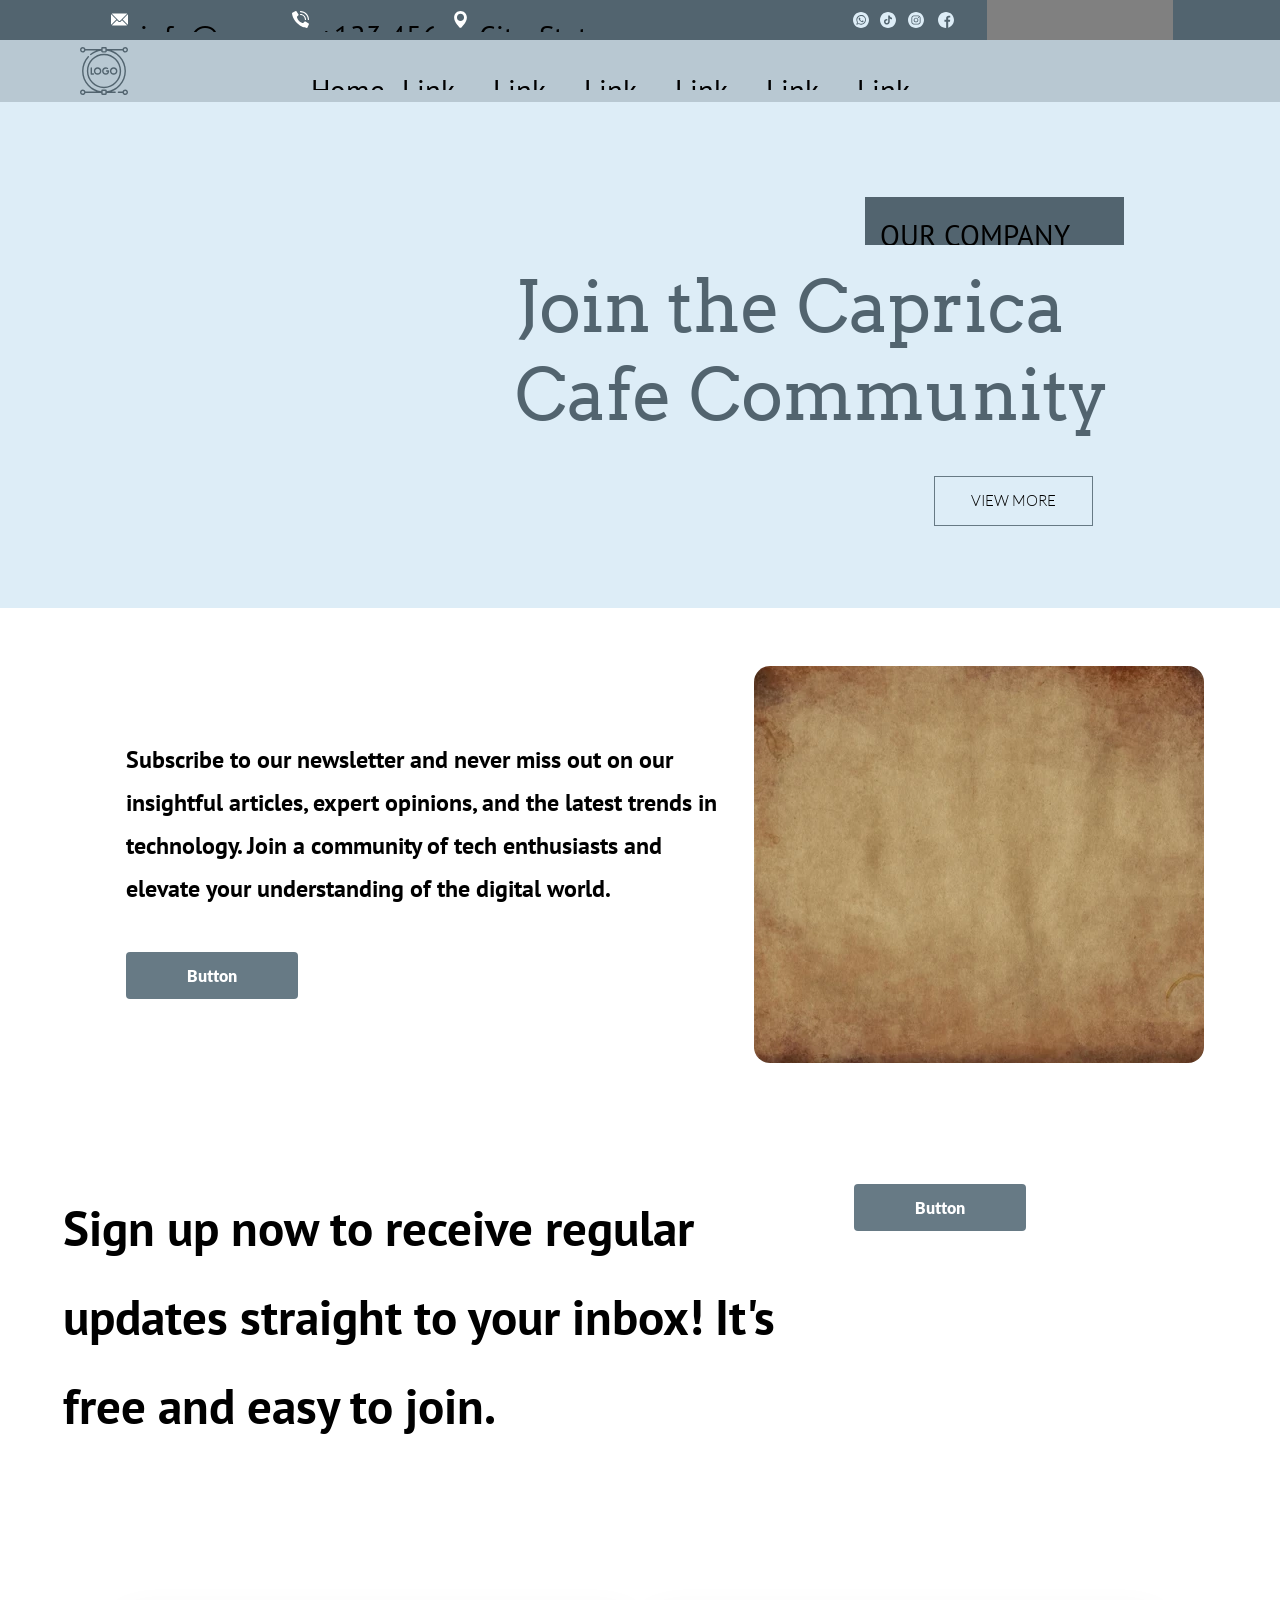
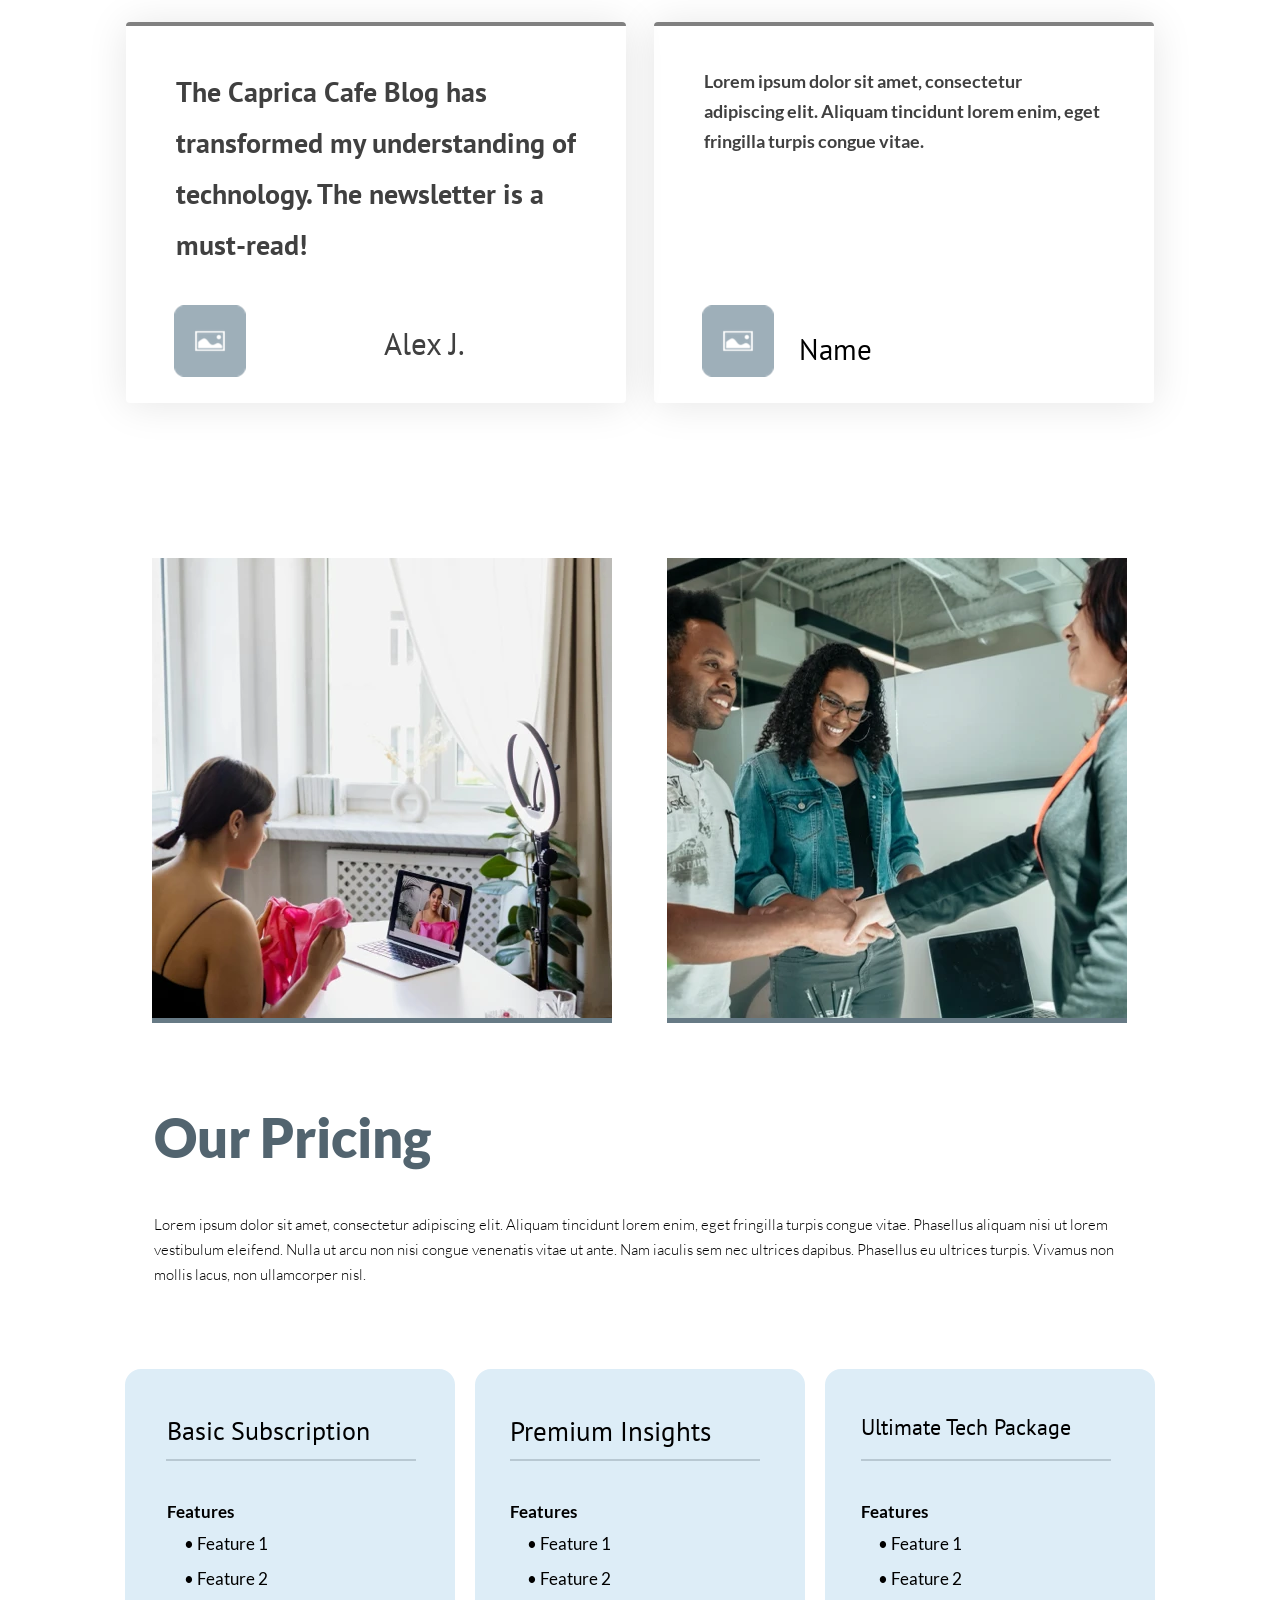
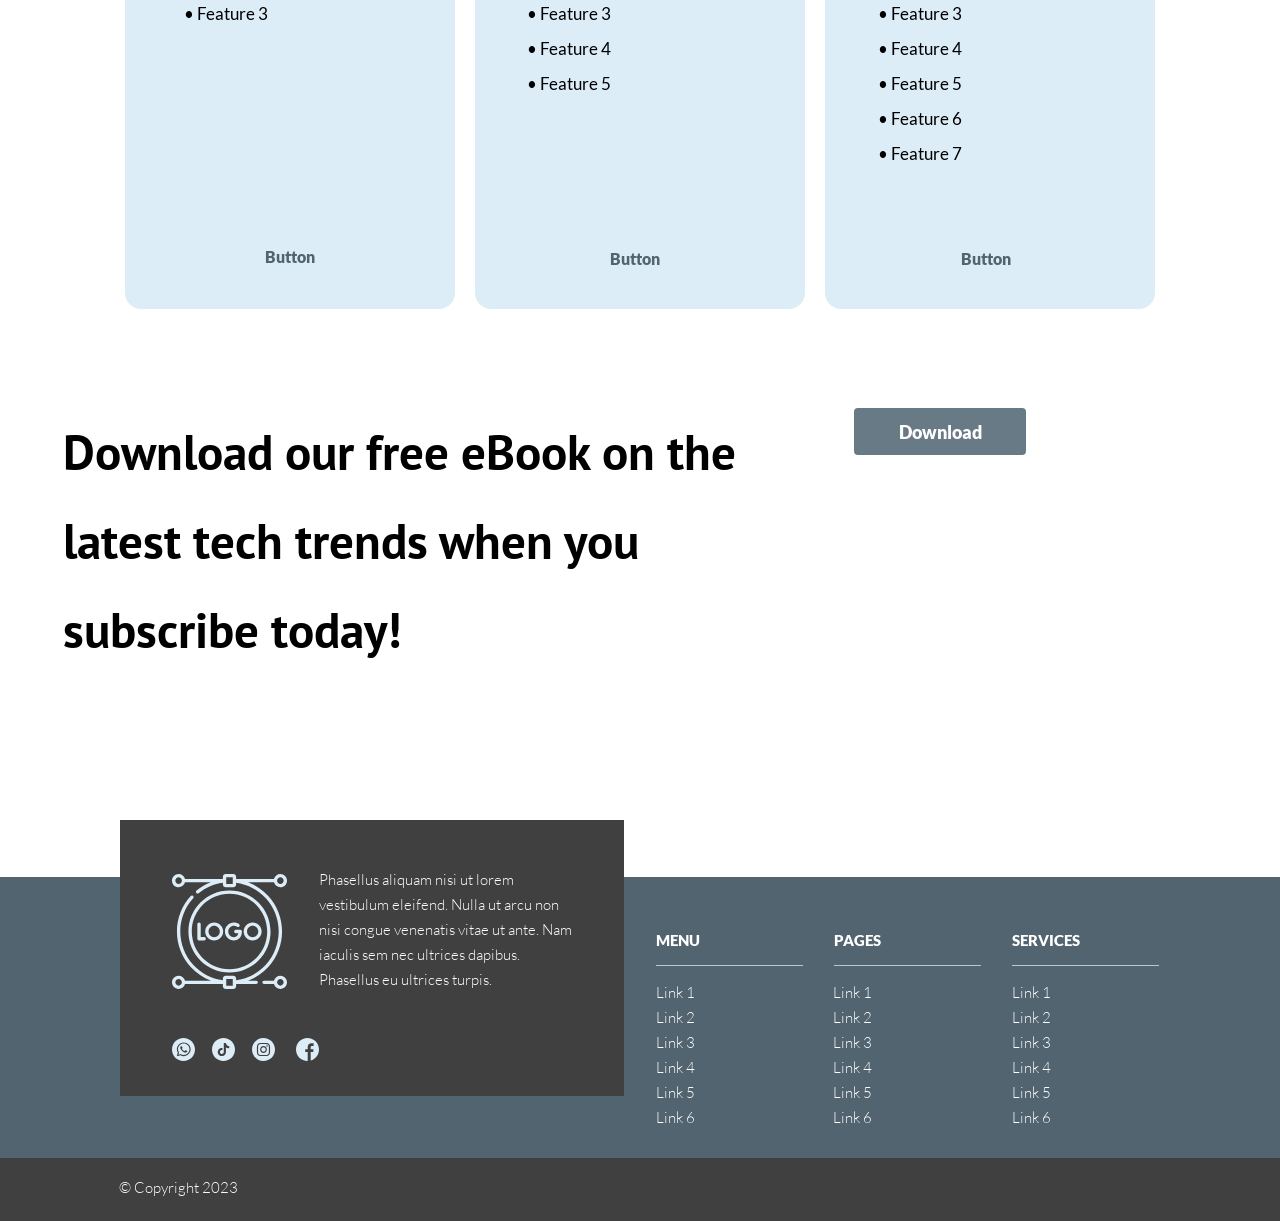
<file: subscribe-to-caprica-cafe-blog-stay-informed-with-our-tech-newsletter.html>
<!DOCTYPE html>
<html>
<head>
<meta charset="UTF-8">
<title>Subscribe to Caprica Cafe Blog - Stay Informed with Our Tech Newsletter</title>
<meta name="referrer" content="same-origin">
<meta name="robots" content="max-image-preview:large">
<meta name="viewport" content="width=device-width,initial-scale=1,shrink-to-fit=no">
<link rel="stylesheet" href="css/site.b415df.css" type="text/css">
</head>
<body style="--sw:0px" id="b1">
<script>!function(){var e=document.body;"0"===e.style.getPropertyValue("--sw")&&e.style.setProperty("--sw","0px");var t=document.createElement("P");t.innerHTML="&nbsp;",t.style.cssText="position:fixed;visible:hidden;font-size:100px;zoom:1",e.appendChild(t);var n=function(t){return function(){var n=Math.trunc(1e4/parseFloat(window.getComputedStyle(t).getPropertyValue("font-size")))/100;n!=e.style.getPropertyValue("--f")&&e.style.setProperty("--f",n)}}(t);if("ResizeObserver"in window)new ResizeObserver(n).observe(t);else if("requestAnimationFrame"in window){var r=function(){n(),requestAnimationFrame(r)};requestAnimationFrame(r)}else setInterval(n,100)}()</script>

<script>/firefox/i.test(navigator.userAgent)||function(){var e=function(){var e=document.body,t=window.innerWidth,n=getComputedStyle(e),r=n.getPropertyValue("--s");if(320==r){if(t<320)return;t=Math.min(479,t)}else if(480==r){if(t<480)return;t=Math.min(610,t)}else t=r;var i=Math.trunc(t/r*1e4)/1e4;i!=n.getPropertyValue("--z")&&e.style.setProperty("--z",i)};window.addEventListener?window.addEventListener("resize",e,!0):window.onscroll=e,e()}();</script>

<div data-block-group="0" class="v57 ps862 s649 c143 z546">
<div class="ps863">
</div>
<div class="v58 ps862 s650 c144 z547"></div>
<div class="ps864 v57 s651">
<div class="v58 ps865 s4">
<div class="v58 ps866 s5 c3 z548">
<svg viewBox="0 0 512 512" xmlns="http://www.w3.org/2000/svg" class="i88">
<g fill="currentColor"><path d="M331.756 277.251l-42.881 43.026c-17.389 17.45-47.985 17.826-65.75 0l-42.883-43.026L26.226 431.767C31.959 434.418 38.28 436 45 436h422c6.72 0 13.039-1.58 18.77-4.232L331.756 277.251Z"/><path d="M467 76H45c-6.72 0-13.041 1.582-18.772 4.233l164.577 165.123c.011.011.024.013.035.024 .011.011.013.026.013.026l53.513 53.69c5.684 5.684 17.586 5.684 23.27 0l53.502-53.681s.013-.024.024-.035c0 0 .024-.013.035-.024L485.77 80.232C480.039 77.58 473.72 76 467 76Z"/><path d="M4.786 101.212C1.82 107.21 0 113.868 0 121v270c0 7.132 1.818 13.79 4.785 19.788l154.283-154.783L4.786 101.212Z"/><path d="M507.214 101.21L352.933 256.005 507.214 410.79C510.18 404.792 512 398.134 512 391V121c0-7.134-1.82-13.792-4.786-19.79Z"/></g>
</svg>
</div>
<div class="v58 ps867 s652 c3 z549">
<p class="p48 f179">info@example.com</p>
</div>
<div class="v58 ps868 s5 c3 z550">
<svg viewBox="0 0 58 58" xmlns="http://www.w3.org/2000/svg" class="i88">
<g transform="translate(-1 0)"><g fill="currentColor"><path d="M25.017 33.983c-5.536-5.536-6.786-11.072-7.068-13.29 -.0788-.6133.1322-1.2284.571-1.664L23 14.551c.659-.6587.7759-1.6851.282-2.475L16.149 1c-.5465-.8748-1.6686-1.1905-2.591-.729L2.107 5.664c-.746.3673-1.1847 1.1598-1.1 1.987 .6 5.7 3.085 19.712 16.855 33.483 13.77 13.771 27.78 16.255 33.483 16.855 .8271.0846 1.6196-.3541 1.987-1.1l5.393-11.451c.4597-.9205.1461-2.0396-.725-2.587L46.924 35.72c-.7896-.4945-1.8159-.3784-2.475.28l-4.478 4.48c-.4357.4387-1.0508.6497-1.664.571 -2.218-.282-7.754-1.532-13.29-7.068Z"/><path d="M47 31c-1.1046 0-2-.8955-2-2 -.0094-8.2804-6.7197-14.9907-15-15 -1.1046 0-2-.8955-2-2 0-1.1046.8954-2 2-2 10.4886.0115 18.9884 8.5113 19 19 0 1.1045-.8955 2-2 2Z"/><path d="M57 31c-1.1046 0-2-.8955-2-2C54.9845 15.1992 43.8007 4.0154 30 4c-1.1046 0-2-.8955-2-2 0-1.1046.8954-2 2-2 16.0089.0176 28.9823 12.991 29 29 0 .5304-.2108 1.0391-.5858 1.4142 -.3751.375-.8838.5857-1.4143.5857Z"/></g></g>
</svg>
</div>
<div class="v58 ps869 s653 c3 z551">
<p class="p48 f179">+123 456 7890</p>
</div>
<div class="v58 ps870 s5 c3 z552">
<svg viewBox="0 0 24 24" xmlns="http://www.w3.org/2000/svg" class="i88">
<path fill="currentColor" d="M12 0C7.038 0 3 4.066 3 9.065c0 7.103 8.154 14.437 8.501 14.745 .143.127.321.19.499.19s.356-.063.499-.189C12.846 23.502 21 16.168 21 9.065 21 4.066 16.962 0 12 0Zm0 14c-2.757 0-5-2.243-5-5s2.243-5 5-5 5 2.243 5 5 -2.243 5-5 5Z"/>
</svg>
</div>
<div class="v58 ps871 s654 c3 z553">
<p class="p48 f179">City, State, Country</p>
</div>
<div class="v58 ps872 s9 z554">
<div class="v58 ps873 s9">
<div class="v58 ps873 s10 c3 z555">
<svg viewBox="0 0 512 512" xmlns="http://www.w3.org/2000/svg" class="i89">
<g fill="currentColor"><path d="M256 0C114.637 0 0 114.637 0 256c0 141.363 114.637 256 256 256 141.363 0 256-114.637 256-256C512 114.637 397.363 0 256 0Zm5.4257 405.051c-.004 0 .0039 0 0 0h-.0625c-25.6446-.0118-50.8438-6.4415-73.2227-18.6446L106.918 407.707l21.7382-79.375C115.246 305.105 108.191 278.754 108.203 251.757c.0351-84.4532 68.7695-153.16 153.223-153.16 40.9843.0156 79.457 15.9688 108.383 44.9179C398.738 172.468 414.66 210.953 414.644 251.878c-.0352 84.457-68.7774 153.172-153.219 153.172Z"/><path d="M261.476 124.469c-70.2461 0-127.375 57.1054-127.406 127.301 -.0079 24.0546 6.7265 47.4804 19.4726 67.75l3.0273 4.8164 -12.8672 46.9804 48.1992-12.6407 4.6523 2.7578c19.5507 11.6015 41.9648 17.7382 64.8164 17.746h.0507c70.1914 0 127.32-57.1094 127.352-127.309 .0117-34.0196-13.2227-66.004-37.2657-90.0665 -24.043-24.0625-56.0196-37.3243-90.0312-37.336Zm74.9062 182.035c-3.1915 8.9375-18.4844 17.0976-25.8399 18.1992 -6.5977.9843-14.9415 1.3945-24.1133-1.5157 -5.5625-1.7657-12.6915-4.1211-21.8282-8.0625C226.199 298.547 201.117 259.89 199.203 257.336c-1.9141-2.5547-15.6329-20.754-15.6329-39.5938 0-18.836 9.8906-28.0977 13.3984-31.9258 3.5117-3.8321 7.6601-4.7891 10.2109-4.7891 2.5507 0 5.1054.0234 7.3359.1328 2.3515.1171 5.5078-.8946 8.6132 6.5703 3.1914 7.664 10.8476 26.5 11.8046 28.414 .957 1.9179 1.59375 4.1523.3203 6.707 -1.2774 2.5546-5.5196 8.0664-9.5704 13.0898 -1.6993 2.1054-3.9141 3.9804-1.6797 7.8125 2.2304 3.8281 9.9179 16.3632 21.2968 26.5117 14.625 13.039 26.9609 17.0781 30.789 18.996 3.8242 1.914 6.0585 1.59375 8.2929-.9571 2.2304-2.5547 9.5703-11.1758 12.121-15.0079 2.5507-3.8321 5.1054-3.1915 8.6132-1.9141 3.5117 1.2734 22.332 10.5351 26.1601 12.4492 3.8281 1.9179 6.3789 2.875 7.3359 4.4726 .9609 1.5976.9609 9.2578-2.2305 18.1992Z"/></g>
</svg>
</div>
<div class="v58 ps874 s10 c3 z555">
<svg viewBox="0 0 512 512" xmlns="http://www.w3.org/2000/svg" class="i89">
<path fill="currentColor" d="M256 0C114.637 0 0 114.637 0 256c0 141.363 114.637 256 256 256s256-114.637 256-256C512 114.637 397.363 0 256 0Zm128.43 195.873v34.663c-16.345.006-32.226-3.197-47.204-9.516 -9.631-4.066-18.604-9.305-26.811-15.636l.246 106.693c-.103 24.025-9.608 46.598-26.811 63.601 -14 13.84-31.74 22.641-50.968 25.49 -4.518.669-9.116 1.012-13.766 1.012 -20.583 0-40.124-6.668-56.109-18.97 -3.008-2.316-5.885-4.827-8.624-7.532 -18.644-18.427-28.258-43.401-26.639-69.674 1.235-19.999 9.242-39.072 22.59-54.021 17.66-19.782 42.366-30.762 68.782-30.762 4.65 0 9.248.349 13.766 1.018v12.816 35.652c-4.284-1.413-8.859-2.19-13.623-2.19 -24.134 0-43.659 19.69-43.298 43.842 .229 15.453 8.67 28.961 21.12 36.407 5.851 3.5 12.582 5.668 19.765 6.062 5.628.309 11.032-.475 16.036-2.127 17.243-5.696 29.682-21.892 29.682-40.994l.057-71.447V109.82h47.736c.046 4.73.526 9.345 1.418 13.817 3.603 18.101 13.806 33.805 28.006 44.511 12.382 9.339 27.8 14.875 44.511 14.875 .011 0 .149 0 .137-.011v12.861Z"/>
</svg>
</div>
<div class="v58 ps875 s10 c3 z555">
<svg viewBox="0 0 512 512" xmlns="http://www.w3.org/2000/svg" class="i89">
<g fill="currentColor"><path d="M305 256c0 27.0625-21.9375 49-49 49s-49-21.9375-49-49 21.9375-49 49-49 49 21.9375 49 49Z"/><path d="M370.594 169.305c-2.3555-6.3829-6.1133-12.1602-10.9961-16.9024 -4.7422-4.8829-10.5157-8.6407-16.9024-10.9961 -5.1797-2.0118-12.961-4.40625-27.293-5.0586 -15.504-.7071-20.1524-.8594-59.4024-.8594 -39.254 0-43.9024.1484-59.4024.8554 -14.3321.65625-22.1172 3.0507-27.293 5.0625 -6.3868 2.3554-12.1641 6.1132-16.9024 10.996 -4.8829 4.7421-8.6407 10.5156-11 16.9023 -2.0118 5.1796-4.40625 12.9648-5.0586 27.2968 -.7071 15.5-.8594 20.1484-.8594 59.4023 0 39.25.1523 43.8984.8593 59.4023 .6523 14.332 3.0468 22.1132 5.0585 27.2929 2.3593 6.3867 6.1132 12.1601 10.996 16.9023 4.7421 4.8828 10.5156 8.6406 16.9023 10.996 5.1796 2.0156 12.9648 4.4101 27.2968 5.0625 15.5.707 20.1445.8554 59.3984.8554 39.2578 0 43.9062-.1485 59.4023-.8555 14.332-.6524 22.1171-3.0469 27.2968-5.0625 12.8203-4.9454 22.9531-15.0782 27.8984-27.8985 2.0117-5.1797 4.40625-12.961 5.0625-27.293 .707-15.504.8554-20.1524.8554-59.4024 0-39.254-.1485-43.9024-.8555-59.4024 -.6524-14.3321-3.0469-22.1172-5.0625-27.2969ZM256 331.484c-41.6915 0-75.4883-33.793-75.4883-75.4844 0-41.6915 33.7968-75.4844 75.4882-75.4844 41.6875 0 75.4843 33.7929 75.4843 75.4843s-33.7969 75.4843-75.4844 75.4843Zm78.4687-136.312c-9.7422 0-17.6407-7.8985-17.6407-17.6407 0-9.7422 7.8984-17.6407 17.6406-17.6407 9.7421 0 17.6406 7.8984 17.6406 17.6406 -.004 9.7421-7.8985 17.6406-17.6407 17.6406Z"/><path d="M256 0C114.637 0 0 114.637 0 256c0 141.363 114.637 256 256 256 141.363 0 256-114.637 256-256C512 114.637 397.363 0 256 0Zm146.113 316.605c-.711 15.6484-3.1993 26.332-6.8321 35.6835 -7.6368 19.746-23.2461 35.3554-42.9922 42.9921 -9.3477 3.6328-20.0352 6.1171-35.6797 6.832 -15.6758.7148-20.6836.8867-60.6055.8867 -39.9258 0-44.9297-.1719-60.6094-.8868 -15.6446-.7149-26.3321-3.1993-35.6797-6.8321 -9.8125-3.6915-18.6954-9.4766-26.0391-16.9571 -7.4766-7.3399-13.2618-16.2266-16.9532-26.0352 -3.6329-9.3477-6.1211-20.0352-6.8321-35.6797 -.7227-15.6797-.8907-20.6875-.8907-60.6094s.1679-44.9297.8867-60.6055c.7109-15.6485 3.1953-26.3321 6.8281-35.6836 3.6914-9.8086 9.4804-18.6954 16.9609-26.0352 7.3398-7.4805 16.2265-13.2657 26.0351-16.9571 9.3515-3.6329 20.0351-6.1172 35.6835-6.8321 15.6757-.7149 20.6835-.8868 60.6054-.8868 39.9218 0 44.9296.1718 60.6054.8906 15.6484.7109 26.332 3.1953 35.6835 6.8242 9.8085 3.6914 18.6953 9.4804 26.039 16.9609C385.804 141.018 391.593 149.901 395.28 159.71c3.6367 9.3515 6.121 20.0351 6.8359 35.6835 .7148 15.6757.8828 20.6835.8828 60.6054 0 39.9218-.168 44.9296-.8868 60.6054Z"/></g>
</svg>
</div>
<div class="v58 ps876 s10 c3 z555">
<svg viewBox="0 0 512 512" xmlns="http://www.w3.org/2000/svg" class="i89">
<path fill="currentColor" d="M512 256C512 114.6 397.4 0 256 0 114.6 0 0 114.6 0 256c0 141.4 114.6 256 256 256 1.5 0 3 0 4.5-.1V312.7h-55v-64.1h55v-47.2c0-54.7 33.4-84.5 82.2-84.5 23.4 0 43.5 1.7 49.3 2.5v57.2h-33.6c-26.5 0-31.7 12.6-31.7 31.1v40.8h63.5l-8.3 64.1h-55.2v189.5C433.7 471.4 512 372.9 512 256Z"/>
</svg>
</div>
</div>
</div>
<div class="v59 ps877 s11 z556">
<ul class="menu-dropdown v58 ps873 s12 m10" id="m10">
<li class="v57 ps873 s11">
<div class="menu-content mcv10">
<div class="v58 ps873 s13 c145 z557">
<div class="v58 ps878 s655 c3 z555">
<p class="p49 f180">Language &dArr;</p>
</div>
</div>
</div>
<ul class="menu-dropdown v60 ps873 s15 m10 z558">
<li class="v57 ps873 s16">
<a href="#" class="ml10"><div class="menu-content mcv10"><div class="v58 ps873 s17 c145 z557"><div class="v58 ps879 s656 c3 z555"><p class="p49 f180">EN</p></div></div></div></a>
</li>
<li class="v57 ps873 s16">
<a href="#" class="ml10"><div class="menu-content mcv10"><div class="v58 ps873 s17 c145 z557"><div class="v58 ps879 s656 c3 z555"><p class="p49 f180">ES</p></div></div></div></a>
</li>
<li class="v57 ps873 s16">
<a href="#" class="ml10"><div class="menu-content mcv10"><div class="v58 ps873 s17 c145 z557"><div class="v58 ps879 s656 c3 z555"><p class="p49 f180">FR</p></div></div></div></a>
</li>
<li class="v57 ps873 s16">
<a href="#" class="ml10"><div class="menu-content mcv10"><div class="v58 ps873 s17 c145 z557"><div class="v58 ps879 s656 c3 z555"><p class="p49 f180">IT</p></div></div></div></a>
</li>
<li class="v57 ps873 s16">
<a href="#" class="ml10"><div class="menu-content mcv10"><div class="v58 ps873 s17 c145 z557"><div class="v58 ps879 s656 c3 z555"><p class="p49 f180">DE</p></div></div></div></a>
</li>
</ul>
</li>
</ul>
</div>
</div>
</div>
<div class="v57 ps880 s657 z559">
<div class="ps863">
</div>
<div class="v58 ps862 s657 c146 z560"><div class="plx plxnc" data-plx="o:0:0.01:0:1:0" style="visibility:hidden;will-change:opacity" data-plx-no-clip><div class="bd c147"><div class="c148 s658"></div></div></div></div>
<div class="ps881 v57 s659">
<div class="v58 ps882 s22">
<div class="v58 ps883 s23 c3 z561">
<svg viewBox="0 0 512 512" xmlns="http://www.w3.org/2000/svg" class="i90">
<path fill="currentColor" d="M256 438.867c100.833 0 182.867-82.034 182.867-182.867 0-100.833-82.034-182.867-182.867-182.867 -100.833 0-182.867 82.034-182.867 182.867 0 100.833 82.034 182.867 182.867 182.867Zm0-350.734c92.562 0 167.867 75.305 167.867 167.867 0 92.562-75.305 167.867-167.867 167.867 -92.562 0-167.867-75.305-167.867-167.867 0-92.562 75.305-167.867 167.867-167.867ZM482.5 453c-13.675 0-25.204 9.354-28.531 22h-44.174c-4.142 0-7.5 3.357-7.5 7.5s3.358 7.5 7.5 7.5h44.174c3.327 12.646 14.856 22 28.531 22 16.266 0 29.5-13.233 29.5-29.5s-13.234-29.5-29.5-29.5Zm0 44c-7.995 0-14.5-6.505-14.5-14.5s6.505-14.5 14.5-14.5 14.5 6.505 14.5 14.5 -6.505 14.5-14.5 14.5ZM275.655 296.044c20.957 0 35.593-16.467 35.593-40.044 0-4.143-3.358-7.5-7.5-7.5h-19.471c-4.142 0-7.5 3.357-7.5 7.5s3.358 7.5 7.5 7.5h11.193c-1.966 9.19-7.854 17.544-19.816 17.544 -13.809 0-25.043-11.234-25.043-25.044s11.234-25.044 25.043-25.044c5.019 0 9.858 1.478 13.997 4.273 3.432 2.317 8.095 1.416 10.413-2.017 2.319-3.432 1.416-8.094-2.017-10.413 -6.627-4.478-14.371-6.844-22.394-6.844 -22.08 0-40.043 17.964-40.043 40.044s17.965 40.045 40.045 40.045Zm83.421 0c22.08 0 40.043-17.964 40.043-40.044s-17.963-40.044-40.043-40.044 -40.044 17.964-40.044 40.044 17.964 40.044 40.044 40.044Zm0-65.088c13.809 0 25.043 11.234 25.043 25.044s-11.234 25.044-25.043 25.044 -25.044-11.234-25.044-25.044 11.235-25.044 25.044-25.044Zm-171.292 65.088c22.08 0 40.043-17.964 40.043-40.044s-17.963-40.044-40.043-40.044 -40.044 17.964-40.044 40.044 17.964 40.044 40.044 40.044Zm0-65.088c13.809 0 25.043 11.234 25.043 25.044s-11.234 25.044-25.043 25.044 -25.044-11.234-25.044-25.044 11.235-25.044 25.044-25.044ZM374.795 475h-36.239c34.171-12.878 65.129-33.716 90.271-61.243C468.275 370.565 490 314.539 490 256c0-58.539-21.725-114.565-61.173-157.757 -25.142-27.528-56.1-48.365-90.271-61.243h115.413c3.327 12.646 14.856 22 28.531 22 16.266 0 29.5-13.233 29.5-29.5C512 13.233 498.766 0 482.5 0c-13.675 0-25.204 9.354-28.531 22H285.5v-9.5C285.5 5.607 279.893 0 273 0h-34c-6.893 0-12.5 5.607-12.5 12.5V22H58.031C54.704 9.354 43.175 0 29.5 0 13.234 0 0 13.233 0 29.5 0 45.767 13.234 59 29.5 59c13.675 0 25.204-9.354 28.531-22h115.375c-22.995 8.672-44.597 20.982-64.046 36.64 -3.227 2.598-3.736 7.318-1.139 10.545 2.61 3.242 7.338 3.72 10.545 1.139 31.188-25.109 68.282-41.039 107.734-46.347V46.5c0 6.893 5.607 12.5 12.5 12.5h34c6.893 0 12.5-5.607 12.5-12.5v-7.512c50.74 6.834 97.443 31.26 132.251 69.371C454.668 148.78 475 201.213 475 256c0 54.787-20.332 107.22-57.249 147.641 -34.808 38.111-81.511 62.537-132.251 69.371V465.5c0-6.893-5.607-12.5-12.5-12.5h-34c-6.893 0-12.5 5.607-12.5 12.5v7.512c-50.74-6.834-97.443-31.26-132.251-69.371C57.332 363.22 37 310.787 37 256c0-54.868 20.385-107.359 57.398-147.805 2.796-3.056 2.586-7.8-.469-10.597 -3.056-2.795-7.8-2.585-10.596.47C43.782 141.286 22 197.374 22 256c-.0001 58.539 21.725 114.565 61.173 157.757 25.142 27.528 56.1 48.365 90.271 61.243H58.031c-3.327-12.646-14.856-22-28.531-22C13.234 453 0 466.233 0 482.5 0 498.767 13.234 512 29.5 512c13.675 0 25.204-9.354 28.531-22H226.5v9.5c0 6.893 5.607 12.5 12.5 12.5h34c6.893 0 12.5-5.607 12.5-12.5V490h89.295c4.142 0 7.5-3.357 7.5-7.5s-3.358-7.5-7.5-7.5ZM482.5 15c7.995 0 14.5 6.505 14.5 14.5s-6.505 14.5-14.5 14.5 -14.5-6.505-14.5-14.5 6.505-14.5 14.5-14.5Zm-453 29C21.505 44 15 37.495 15 29.5 15 21.505 21.505 15 29.5 15 37.495 15 44 21.505 44 29.5 44 37.495 37.495 44 29.5 44Zm241 0h-29V15h29Zm-241 453c-7.995 0-14.5-6.505-14.5-14.5s6.505-14.5 14.5-14.5 14.5 6.505 14.5 14.5 -6.505 14.5-14.5 14.5Zm241 0h-29v-29h29ZM119.106 295.879c.538.093.974.168 8.182.168 3.477 0 8.529-.018 15.926-.059 4.142-.023 7.481-3.4 7.458-7.542 -.023-4.128-3.376-7.458-7.499-7.458h-.043c-5.276.029-10.94.051-15.25.055v-57.587c0-4.143-3.358-7.5-7.5-7.5 -4.142 0-7.5 3.357-7.5 7.5v65.032c.001 3.651 2.629 6.771 6.226 7.391Z"/>
</svg>
</div>
<div class="v5 ps23 s24 c8 z17">
<p class="p3 f3">Home</p>
</div>
<div class="v5 ps24 s24 c8 z18">
<p class="p3 f3">Link 1</p>
</div>
<div class="v5 ps24 s24 c8 z19">
<p class="p3 f3">Link 2</p>
</div>
<div class="v5 ps24 s24 c8 z20">
<p class="p3 f3">Link 3</p>
</div>
<div class="v5 ps24 s24 c8 z21">
<p class="p3 f3">Link 4</p>
</div>
<div class="v5 ps24 s24 c8 z22">
<p class="p3 f3">Link 5</p>
</div>
<div class="v5 ps24 s24 c8 z23">
<p class="p3 f3">Link 6</p>
</div>
<div class="v6 ps25 s25 c9 z24">
<a href="#" class="a1"><svg viewBox="0 0 24 24" xmlns="http://www.w3.org/2000/svg" class="i4"><path fill="currentColor" d="M3.5 7c-.2762 0-.5-.2239-.5-.5 0-.2762.2238-.5.5-.5h17c.2761 0 .5.2238.5.5 0 .2761-.2239.5-.5.5Zm0 5c-.2762 0-.5-.2239-.5-.5s.2238-.5.5-.5h17c.2761 0 .5.2239.5.5s-.2239.5-.5.5Zm0 5c-.2762 0-.5-.2239-.5-.5s.2238-.5.5-.5h17c.2761 0 .5.2239.5.5s-.2239.5-.5.5Z"/></svg></a>
</div>
</div>
</div>
</div>
</div>
<div class="ps884 v57 s660 z557">
<div class="animm fadeInDownBig un336 popup v61 ps885 s27 c144 z562" id="popup10" style="visibility:hidden;transform:translate3d(-999999px,0,0)" data-popup-group="0" data-popup-type="0">
<div class="v6 ps28 s28">
<div class="v6 ps29 s29 c9 z26">
<h1 class="p4 f4">Home</h1>
</div>
<div class="v6 ps30 s29 c9 z27">
<h1 class="p4 f5">Link 1</h1>
</div>
<div class="v6 ps31 s29 c9 z28">
<h1 class="p4 f5">Link 2</h1>
</div>
<div class="v6 ps32 s29 c9 z29">
<h1 class="p4 f5">Link 3</h1>
</div>
<div class="v6 ps33 s29 c9 z30">
<h1 class="p4 f5">Link 4</h1>
</div>
<div class="v6 ps32 s29 c9 z31">
<h1 class="p4 f5">Link 5</h1>
</div>
<div class="v6 ps33 s29 c9 z32">
<h1 class="p4 f5">Link 6</h1>
</div>
</div>
<div class="v58 ps886 s30 c3 z563">
<a href="#" class="a14"><svg viewBox="0 0 64 64" xmlns="http://www.w3.org/2000/svg" class="i91"><path fill="currentColor" d="M4.59 59.41h0c.7806.7814 2.0469.7821 2.8284.0015 .0005-.0006.001-.0011.0015-.0016l24.58-24.58 24.59 24.58v0c.7814.7814 2.0485.7814 2.83 0 .7814-.7815.7814-2.0486 0-2.83l-24.59-24.58 24.58-24.59v-.0001c.7814-.7815.7814-2.0486-.0001-2.83 -.7815-.7815-2.0486-.7815-2.83 0l-24.58 24.59 -24.59-24.58v0c-.839-.7185-2.1016-.6208-2.82.2181 -.6413.7487-.6413 1.853 0 2.6018l24.58 24.59 -24.58 24.59h0c-.7755.78-.7755 2.0399-.0001 2.82Z"/></svg></a>
</div>
</div>
</div>
<div data-block-group="0" class="v57 ps887 s661 c149 z564">
<div class="ps863">
</div>
<div class="ps888 v57 s662">
<div class="v58 ps889 s125 c144 z565">
<div class="v58 ps890 s663 c3 z566">
<p class="p50 f181">OUR COMPANY</p>
</div>
</div>
<div class="v58 ps891 s664 c3 z567">
<h1 class="p48 f182">Join the Caprica Cafe Community</h1>
</div>
<div class="v62 ps892 s665 c150 z568">
<p class="f183">VIEW MORE</p>
</div>
</div>
</div>
<div data-block-group="0" class="v57 ps862 s666 c151 z569">
<div class="ps863">
</div>
<div class="ps893 v57 s667">
<div class="v58 ps894 s668">
<div class="v58 ps895 s669">
<div class="v58 ps873 s670 c3 z570">
<p class="p48 f184">Subscribe to our newsletter and never miss out on our insightful articles, expert opinions, and the latest trends in technology. Join a community of tech enthusiasts and elevate your understanding of the digital world.</p>
</div>
<div class="v62 ps896 s671 c152 z571">
<p class="f185">Button</p>
</div>
</div>
<div class="v58 ps897 s672 c3 z572">
<picture>
<source srcset="images/p/.jpg-600.webp 2x" type="image/webp" media="(max-width:1199px)">
<source srcset="images/h/.jpg-600.jpg 2x" media="(max-width:1199px)">
<source srcset="images/8/.jpg-450.webp 1x, images/6/.jpg-900.webp 2x" type="image/webp" media="(min-width:1200px)">
<source srcset="images/v/.jpg-450.jpg 1x, images/j/.jpg-900.jpg 2x" media="(min-width:1200px)">
<img src="images/j/.jpg-900.jpg" alt="High-resolution vintage parchment texture, ideal for creative design use." class="i92">
</picture>
</div>
</div>
</div>
</div>
<div data-block-group="0" class="v57 ps862 s673 c151 z573">
<div class="ps863">
</div>
<div class="ps898 v57 s674">
<div class="v58 ps899 s576">
<div class="v58 ps873 s675 c3 z555">
<p class="p48 f186">Sign up now to receive regular updates straight to your inbox! It's free and easy to join.</p>
</div>
<div class="v62 ps900 s676 c152 z555">
<p class="f185">Button</p>
</div>
</div>
</div>
</div>
<div data-block-group="0" class="c153">
<div class="v57 ps901 s677 c151 z557">
<div class="ps863">
</div>
<div class="ps902 v57 s678">
<div class="v58 ps894 s140">
<div class="v58 ps873 s141 c154 z574">
<div class="v58 ps903 s679 c3 z575">
<p class="p48 f187">The Caprica Cafe Blog has transformed my understanding of technology. The newsletter is a must-read!</p>
</div>
<div class="v58 ps904 s143">
<div class="v58 ps873 s144 c3 z576">
<picture id="image1">
<source srcset="images/h/placeholder-86.webp 2x" type="image/webp" media="(max-width:1199px)">
<source srcset="images/6/placeholder-86.png 2x" media="(max-width:1199px)">
<source srcset="images/l/placeholder-72.webp 1x, images/r/placeholder-144.webp 2x" type="image/webp" media="(min-width:1200px)">
<source srcset="images/0/placeholder-72.png 1x, images/n/placeholder-144.png 2x" media="(min-width:1200px)">
<img src="images/n/placeholder-144.png" loading="lazy" class="i93">
</picture>
</div>
<div class="v58 ps905 s680 c3 z577">
<p class="p51 f188">Alex J.</p>
</div>
</div>
</div>
<div class="v58 ps906 s141 c154 z578">
<div id="testimonial" class="v58 ps903 s679 c3 z579">
<p class="p48 f189">Lorem ipsum dolor sit amet, consectetur adipiscing elit. Aliquam tincidunt lorem enim, eget fringilla turpis congue vitae.</p>
</div>
<div class="v58 ps904 s143">
<div class="v58 ps873 s144 c3 z580">
<picture id="image0">
<source srcset="images/h/placeholder-86.webp 2x" type="image/webp" media="(max-width:1199px)">
<source srcset="images/6/placeholder-86.png 2x" media="(max-width:1199px)">
<source srcset="images/l/placeholder-72.webp 1x, images/r/placeholder-144.webp 2x" type="image/webp" media="(min-width:1200px)">
<source srcset="images/0/placeholder-72.png 1x, images/n/placeholder-144.png 2x" media="(min-width:1200px)">
<img src="images/n/placeholder-144.png" loading="lazy" class="i93">
</picture>
</div>
<div id="customer" class="v58 ps905 s680 c3 z581">
<p class="p48 f190">Name</p>
</div>
</div>
</div>
</div>
</div>
</div>
</div>
<div data-block-group="0" class="v57 ps862 s681 c151 z582">
<div class="ps863">
</div>
<div class="ps907 v57 s682">
<div class="v58 ps908 s136">
<div class="v58 ps873 s137 c3 z555">
<picture>
<source srcset="images/c/vunqattzeoo-510.webp 2x" type="image/webp" media="(max-width:1199px)">
<source srcset="images/t/vunqattzeoo-510-1.jpg 2x" media="(max-width:1199px)">
<source srcset="images/h/vunqattzeoo-460.webp 1x, images/e/vunqattzeoo-920.webp 2x" type="image/webp" media="(min-width:1200px)">
<source srcset="images/t/vunqattzeoo-460.jpg 1x, images/n/vunqattzeoo-920.jpg 2x" media="(min-width:1200px)">
<img src="images/n/vunqattzeoo-920.jpg" loading="lazy" alt="A young woman creates fashion vlog content at home with a laptop and ring light." class="i94">
</picture>
</div>
<div class="v58 ps909 s137 c3 z555">
<picture>
<source srcset="images/h/7acmusyrzpu-510.webp 2x" type="image/webp" media="(max-width:1199px)">
<source srcset="images/0/7acmusyrzpu-510.jpg 2x" media="(max-width:1199px)">
<source srcset="images/e/7acmusyrzpu-460.webp 1x, images/r/7acmusyrzpu-920.webp 2x" type="image/webp" media="(min-width:1200px)">
<source srcset="images/8/7acmusyrzpu-460.jpg 1x, images/0/7acmusyrzpu-920.jpg 2x" media="(min-width:1200px)">
<img src="images/0/7acmusyrzpu-920.jpg" loading="lazy" alt="Smiling couple shaking hands with advisor in modern office." class="i94">
</picture>
</div>
</div>
</div>
</div>
<div data-block-group="0" class="v57 ps910 s683 c155 z583">
<div class="ps863">
</div>
<div class="ps862 v57 s684">
<div class="v58 ps911 s685 c3 z555">
<p class="p48 f191">Our Pricing</p>
</div>
<div id="text" class="v58 ps912 s686 c3 z555">
<p class="p48 f192">Lorem ipsum dolor sit amet, consectetur adipiscing elit. Aliquam tincidunt lorem enim, eget fringilla turpis congue vitae. Phasellus aliquam nisi ut lorem vestibulum eleifend. Nulla ut arcu non nisi congue venenatis vitae ut ante. Nam iaculis sem nec ultrices dapibus. Phasellus eu ultrices turpis. Vivamus non mollis lacus, non ullamcorper nisl.&nbsp;</p>
</div>
</div>
</div>
<div data-block-group="0" class="v57 ps862 s687 c155 z584">
<div class="ps863">
</div>
<div class="ps913 v57 s688">
<div class="v58 ps914 s689">
<div class="v63 ps873 s690 c156 z585">
<div class="v58 ps915 s691 c3 z555">
<p class="p48 f193">Basic Subscription</p>
</div>
<div class="v58 ps916 s692 c143"></div>
<div class="v58 ps917 s693 c3 z555">
<p class="p48 f194">Features</p>
<ul class="ps918">
<li data-marker="&bull;" class="p52 f195"><span class="f195">Feature 1</span></li>
<li data-marker="&bull;" class="p52 f195"><span class="f195">Feature 2</span></li>
<li data-marker="&bull;" class="p52 f195"><span class="f195">Feature 3</span></li>
</ul>
</div>
<div class="v62 ps919 s694 c157 z555">
<p class="f196">Button</p>
</div>
</div>
<div class="v63 ps920 s690 c156 z586">
<div class="v58 ps921 s695 c3 z555">
<p class="p48 f197">Premium Insights</p>
</div>
<div class="v58 ps922 s696 c143"></div>
<div class="v58 ps923 s697 c3 z555">
<p class="p48 f194">Features</p>
<ul class="ps918">
<li data-marker="&bull;" class="p52 f195"><span class="f195">Feature 1</span></li>
<li data-marker="&bull;" class="p52 f195"><span class="f195">Feature 2</span></li>
<li data-marker="&bull;" class="p52 f195"><span class="f195">Feature 3</span></li>
<li data-marker="&bull;" class="p52 f195"><span class="f195">Feature 4</span></li>
<li data-marker="&bull;" class="p52 f195"><span class="f195">Feature 5</span></li>
</ul>
</div>
<div class="v62 ps924 s698 c157 z555">
<p class="f198">Button</p>
</div>
</div>
<div class="v63 ps920 s690 c156 z587">
<div class="v58 ps925 s699 c3 z588">
<p class="p48 f199">Ultimate Tech Package</p>
</div>
<div class="v58 ps926 s700 c143 z589"></div>
<div class="v58 ps927 s701 c3 z590">
<p class="p48 f194">Features</p>
<ul class="ps918">
<li data-marker="&bull;" class="p52 f195"><span class="f195">Feature 1</span></li>
<li data-marker="&bull;" class="p52 f195"><span class="f195">Feature 2</span></li>
<li data-marker="&bull;" class="p52 f195"><span class="f195">Feature 3</span></li>
<li data-marker="&bull;" class="p52 f195"><span class="f195">Feature 4</span></li>
<li data-marker="&bull;" class="p52 f195"><span class="f195">Feature 5</span></li>
<li data-marker="&bull;" class="p52 f195"><span class="f195">Feature 6</span></li>
<li data-marker="&bull;" class="p52 f195"><span class="f195">Feature 7</span></li>
</ul>
</div>
<div class="v62 ps928 s698 c157 z591">
<p class="f198">Button</p>
</div>
</div>
</div>
</div>
</div>
<div data-block-group="0" class="v57 ps862 s702 c151 z592">
<div class="ps863">
</div>
<div class="ps929 v57 s703">
<div class="v58 ps899 s440">
<div class="v58 ps873 s704 c3 z555">
<p class="p48 f200">Download our free eBook on the latest tech trends when you subscribe today!</p>
</div>
<div class="v62 ps930 s705 c152 z555">
<a href="#" class="a15 f201">Download</a>
</div>
</div>
</div>
</div>
<div data-block-group="0" class="v57 ps862 s706 c151 z593">
<div class="ps863">
</div>
<div class="ps931 v57 s707">
<div class="v58 ps932 s92">
<div class="v58 ps873 s708">
<div class="v58 ps873 s94 c158 z594"></div>
<div id="text" class="v58 ps933 s709 c3 z595">
<p class="p48 f202">Phasellus aliquam nisi ut lorem vestibulum eleifend. Nulla ut arcu non nisi congue venenatis vitae ut ante. Nam iaculis sem nec ultrices dapibus. Phasellus eu ultrices turpis.&nbsp;</p>
</div>
<div class="v58 ps934 s96 c3 z596">
<svg viewBox="0 0 512 512" xmlns="http://www.w3.org/2000/svg" class="i95">
<path fill="currentColor" d="M256 438.867c100.833 0 182.867-82.034 182.867-182.867 0-100.833-82.034-182.867-182.867-182.867 -100.833 0-182.867 82.034-182.867 182.867 0 100.833 82.034 182.867 182.867 182.867Zm0-350.734c92.562 0 167.867 75.305 167.867 167.867 0 92.562-75.305 167.867-167.867 167.867 -92.562 0-167.867-75.305-167.867-167.867 0-92.562 75.305-167.867 167.867-167.867ZM482.5 453c-13.675 0-25.204 9.354-28.531 22h-44.174c-4.142 0-7.5 3.357-7.5 7.5s3.358 7.5 7.5 7.5h44.174c3.327 12.646 14.856 22 28.531 22 16.266 0 29.5-13.233 29.5-29.5s-13.234-29.5-29.5-29.5Zm0 44c-7.995 0-14.5-6.505-14.5-14.5s6.505-14.5 14.5-14.5 14.5 6.505 14.5 14.5 -6.505 14.5-14.5 14.5ZM275.655 296.044c20.957 0 35.593-16.467 35.593-40.044 0-4.143-3.358-7.5-7.5-7.5h-19.471c-4.142 0-7.5 3.357-7.5 7.5s3.358 7.5 7.5 7.5h11.193c-1.966 9.19-7.854 17.544-19.816 17.544 -13.809 0-25.043-11.234-25.043-25.044s11.234-25.044 25.043-25.044c5.019 0 9.858 1.478 13.997 4.273 3.432 2.317 8.095 1.416 10.413-2.017 2.319-3.432 1.416-8.094-2.017-10.413 -6.627-4.478-14.371-6.844-22.394-6.844 -22.08 0-40.043 17.964-40.043 40.044s17.965 40.045 40.045 40.045Zm83.421 0c22.08 0 40.043-17.964 40.043-40.044s-17.963-40.044-40.043-40.044 -40.044 17.964-40.044 40.044 17.964 40.044 40.044 40.044Zm0-65.088c13.809 0 25.043 11.234 25.043 25.044s-11.234 25.044-25.043 25.044 -25.044-11.234-25.044-25.044 11.235-25.044 25.044-25.044Zm-171.292 65.088c22.08 0 40.043-17.964 40.043-40.044s-17.963-40.044-40.043-40.044 -40.044 17.964-40.044 40.044 17.964 40.044 40.044 40.044Zm0-65.088c13.809 0 25.043 11.234 25.043 25.044s-11.234 25.044-25.043 25.044 -25.044-11.234-25.044-25.044 11.235-25.044 25.044-25.044ZM374.795 475h-36.239c34.171-12.878 65.129-33.716 90.271-61.243C468.275 370.565 490 314.539 490 256c0-58.539-21.725-114.565-61.173-157.757 -25.142-27.528-56.1-48.365-90.271-61.243h115.413c3.327 12.646 14.856 22 28.531 22 16.266 0 29.5-13.233 29.5-29.5C512 13.233 498.766 0 482.5 0c-13.675 0-25.204 9.354-28.531 22H285.5v-9.5C285.5 5.607 279.893 0 273 0h-34c-6.893 0-12.5 5.607-12.5 12.5V22H58.031C54.704 9.354 43.175 0 29.5 0 13.234 0 0 13.233 0 29.5 0 45.767 13.234 59 29.5 59c13.675 0 25.204-9.354 28.531-22h115.375c-22.995 8.672-44.597 20.982-64.046 36.64 -3.227 2.598-3.736 7.318-1.139 10.545 2.61 3.242 7.338 3.72 10.545 1.139 31.188-25.109 68.282-41.039 107.734-46.347V46.5c0 6.893 5.607 12.5 12.5 12.5h34c6.893 0 12.5-5.607 12.5-12.5v-7.512c50.74 6.834 97.443 31.26 132.251 69.371C454.668 148.78 475 201.213 475 256c0 54.787-20.332 107.22-57.249 147.641 -34.808 38.111-81.511 62.537-132.251 69.371V465.5c0-6.893-5.607-12.5-12.5-12.5h-34c-6.893 0-12.5 5.607-12.5 12.5v7.512c-50.74-6.834-97.443-31.26-132.251-69.371C57.332 363.22 37 310.787 37 256c0-54.868 20.385-107.359 57.398-147.805 2.796-3.056 2.586-7.8-.469-10.597 -3.056-2.795-7.8-2.585-10.596.47C43.782 141.286 22 197.374 22 256c-.0001 58.539 21.725 114.565 61.173 157.757 25.142 27.528 56.1 48.365 90.271 61.243H58.031c-3.327-12.646-14.856-22-28.531-22C13.234 453 0 466.233 0 482.5 0 498.767 13.234 512 29.5 512c13.675 0 25.204-9.354 28.531-22H226.5v9.5c0 6.893 5.607 12.5 12.5 12.5h34c6.893 0 12.5-5.607 12.5-12.5V490h89.295c4.142 0 7.5-3.357 7.5-7.5s-3.358-7.5-7.5-7.5ZM482.5 15c7.995 0 14.5 6.505 14.5 14.5s-6.505 14.5-14.5 14.5 -14.5-6.505-14.5-14.5 6.505-14.5 14.5-14.5Zm-453 29C21.505 44 15 37.495 15 29.5 15 21.505 21.505 15 29.5 15 37.495 15 44 21.505 44 29.5 44 37.495 37.495 44 29.5 44Zm241 0h-29V15h29Zm-241 453c-7.995 0-14.5-6.505-14.5-14.5s6.505-14.5 14.5-14.5 14.5 6.505 14.5 14.5 -6.505 14.5-14.5 14.5Zm241 0h-29v-29h29ZM119.106 295.879c.538.093.974.168 8.182.168 3.477 0 8.529-.018 15.926-.059 4.142-.023 7.481-3.4 7.458-7.542 -.023-4.128-3.376-7.458-7.499-7.458h-.043c-5.276.029-10.94.051-15.25.055v-57.587c0-4.143-3.358-7.5-7.5-7.5 -4.142 0-7.5 3.357-7.5 7.5v65.032c.001 3.651 2.629 6.771 6.226 7.391Z"/>
</svg>
</div>
</div>
</div>
</div>
<div class="v58 ps935 s710 c144 z597">
<div class="ps936 v57 s711">
<div class="v58 ps937 s99">
<div class="v58 ps938 s712 c3 z598">
<p class="p48 f203">MENU</p>
</div>
<div class="v58 ps939 s712 c3 z599">
<p class="p48 f203">PAGES</p>
</div>
<div class="v58 ps940 s712 c3 z600">
<p class="p48 f203">SERVICES</p>
</div>
</div>
<div class="v58 ps941 s101">
<div class="v58 ps938 s713 c143 z601"></div>
<div class="v58 ps942 s713 c143 z602"></div>
<div class="v58 ps943 s713 c143 z603"></div>
</div>
<div class="v58 ps944 s103">
<div class="v58 ps938 s714 c3 z604">
<p class="p48 f202">Link 1</p>
<p class="p48 f202">Link 2</p>
<p class="p48 f202">Link 3</p>
<p class="p48 f202">Link 4</p>
<p class="p48 f202">Link 5</p>
<p class="p48 f202">Link 6</p>
</div>
<div class="v58 ps945 s714 c3 z605">
<p class="p48 f202">Link 1</p>
<p class="p48 f202">Link 2</p>
<p class="p48 f202">Link 3</p>
<p class="p48 f202">Link 4</p>
<p class="p48 f202">Link 5</p>
<p class="p48 f202">Link 6</p>
</div>
<div class="v58 ps946 s714 c3 z606">
<p class="p48 f202">Link 1</p>
<p class="p48 f202">Link 2</p>
<p class="p48 f202">Link 3</p>
<p class="p48 f202">Link 4</p>
<p class="p48 f202">Link 5</p>
<p class="p48 f202">Link 6</p>
</div>
</div>
</div>
</div>
<div class="ps947 v57 s715">
<div class="v58 ps948 s106 z607">
<div class="v58 ps873 s106">
<div class="v58 ps873 s107 c3 z555">
<svg viewBox="0 0 512 512" xmlns="http://www.w3.org/2000/svg" class="i96">
<g fill="currentColor"><path d="M256 0C114.637 0 0 114.637 0 256c0 141.363 114.637 256 256 256 141.363 0 256-114.637 256-256C512 114.637 397.363 0 256 0Zm5.4257 405.051c-.004 0 .0039 0 0 0h-.0625c-25.6446-.0118-50.8438-6.4415-73.2227-18.6446L106.918 407.707l21.7382-79.375C115.246 305.105 108.191 278.754 108.203 251.757c.0351-84.4532 68.7695-153.16 153.223-153.16 40.9843.0156 79.457 15.9688 108.383 44.9179C398.738 172.468 414.66 210.953 414.644 251.878c-.0352 84.457-68.7774 153.172-153.219 153.172Z"/><path d="M261.476 124.469c-70.2461 0-127.375 57.1054-127.406 127.301 -.0079 24.0546 6.7265 47.4804 19.4726 67.75l3.0273 4.8164 -12.8672 46.9804 48.1992-12.6407 4.6523 2.7578c19.5507 11.6015 41.9648 17.7382 64.8164 17.746h.0507c70.1914 0 127.32-57.1094 127.352-127.309 .0117-34.0196-13.2227-66.004-37.2657-90.0665 -24.043-24.0625-56.0196-37.3243-90.0312-37.336Zm74.9062 182.035c-3.1915 8.9375-18.4844 17.0976-25.8399 18.1992 -6.5977.9843-14.9415 1.3945-24.1133-1.5157 -5.5625-1.7657-12.6915-4.1211-21.8282-8.0625C226.199 298.547 201.117 259.89 199.203 257.336c-1.9141-2.5547-15.6329-20.754-15.6329-39.5938 0-18.836 9.8906-28.0977 13.3984-31.9258 3.5117-3.8321 7.6601-4.7891 10.2109-4.7891 2.5507 0 5.1054.0234 7.3359.1328 2.3515.1171 5.5078-.8946 8.6132 6.5703 3.1914 7.664 10.8476 26.5 11.8046 28.414 .957 1.9179 1.59375 4.1523.3203 6.707 -1.2774 2.5546-5.5196 8.0664-9.5704 13.0898 -1.6993 2.1054-3.9141 3.9804-1.6797 7.8125 2.2304 3.8281 9.9179 16.3632 21.2968 26.5117 14.625 13.039 26.9609 17.0781 30.789 18.996 3.8242 1.914 6.0585 1.59375 8.2929-.9571 2.2304-2.5547 9.5703-11.1758 12.121-15.0079 2.5507-3.8321 5.1054-3.1915 8.6132-1.9141 3.5117 1.2734 22.332 10.5351 26.1601 12.4492 3.8281 1.9179 6.3789 2.875 7.3359 4.4726 .9609 1.5976.9609 9.2578-2.2305 18.1992Z"/></g>
</svg>
</div>
<div class="v58 ps949 s107 c3 z555">
<svg viewBox="0 0 512 512" xmlns="http://www.w3.org/2000/svg" class="i96">
<path fill="currentColor" d="M256 0C114.637 0 0 114.637 0 256c0 141.363 114.637 256 256 256s256-114.637 256-256C512 114.637 397.363 0 256 0Zm128.43 195.873v34.663c-16.345.006-32.226-3.197-47.204-9.516 -9.631-4.066-18.604-9.305-26.811-15.636l.246 106.693c-.103 24.025-9.608 46.598-26.811 63.601 -14 13.84-31.74 22.641-50.968 25.49 -4.518.669-9.116 1.012-13.766 1.012 -20.583 0-40.124-6.668-56.109-18.97 -3.008-2.316-5.885-4.827-8.624-7.532 -18.644-18.427-28.258-43.401-26.639-69.674 1.235-19.999 9.242-39.072 22.59-54.021 17.66-19.782 42.366-30.762 68.782-30.762 4.65 0 9.248.349 13.766 1.018v12.816 35.652c-4.284-1.413-8.859-2.19-13.623-2.19 -24.134 0-43.659 19.69-43.298 43.842 .229 15.453 8.67 28.961 21.12 36.407 5.851 3.5 12.582 5.668 19.765 6.062 5.628.309 11.032-.475 16.036-2.127 17.243-5.696 29.682-21.892 29.682-40.994l.057-71.447V109.82h47.736c.046 4.73.526 9.345 1.418 13.817 3.603 18.101 13.806 33.805 28.006 44.511 12.382 9.339 27.8 14.875 44.511 14.875 .011 0 .149 0 .137-.011v12.861Z"/>
</svg>
</div>
<div class="v58 ps950 s107 c3 z555">
<svg viewBox="0 0 512 512" xmlns="http://www.w3.org/2000/svg" class="i96">
<g fill="currentColor"><path d="M305 256c0 27.0625-21.9375 49-49 49s-49-21.9375-49-49 21.9375-49 49-49 49 21.9375 49 49Z"/><path d="M370.594 169.305c-2.3555-6.3829-6.1133-12.1602-10.9961-16.9024 -4.7422-4.8829-10.5157-8.6407-16.9024-10.9961 -5.1797-2.0118-12.961-4.40625-27.293-5.0586 -15.504-.7071-20.1524-.8594-59.4024-.8594 -39.254 0-43.9024.1484-59.4024.8554 -14.3321.65625-22.1172 3.0507-27.293 5.0625 -6.3868 2.3554-12.1641 6.1132-16.9024 10.996 -4.8829 4.7421-8.6407 10.5156-11 16.9023 -2.0118 5.1796-4.40625 12.9648-5.0586 27.2968 -.7071 15.5-.8594 20.1484-.8594 59.4023 0 39.25.1523 43.8984.8593 59.4023 .6523 14.332 3.0468 22.1132 5.0585 27.2929 2.3593 6.3867 6.1132 12.1601 10.996 16.9023 4.7421 4.8828 10.5156 8.6406 16.9023 10.996 5.1796 2.0156 12.9648 4.4101 27.2968 5.0625 15.5.707 20.1445.8554 59.3984.8554 39.2578 0 43.9062-.1485 59.4023-.8555 14.332-.6524 22.1171-3.0469 27.2968-5.0625 12.8203-4.9454 22.9531-15.0782 27.8984-27.8985 2.0117-5.1797 4.40625-12.961 5.0625-27.293 .707-15.504.8554-20.1524.8554-59.4024 0-39.254-.1485-43.9024-.8555-59.4024 -.6524-14.3321-3.0469-22.1172-5.0625-27.2969ZM256 331.484c-41.6915 0-75.4883-33.793-75.4883-75.4844 0-41.6915 33.7968-75.4844 75.4882-75.4844 41.6875 0 75.4843 33.7929 75.4843 75.4843s-33.7969 75.4843-75.4844 75.4843Zm78.4687-136.312c-9.7422 0-17.6407-7.8985-17.6407-17.6407 0-9.7422 7.8984-17.6407 17.6406-17.6407 9.7421 0 17.6406 7.8984 17.6406 17.6406 -.004 9.7421-7.8985 17.6406-17.6407 17.6406Z"/><path d="M256 0C114.637 0 0 114.637 0 256c0 141.363 114.637 256 256 256 141.363 0 256-114.637 256-256C512 114.637 397.363 0 256 0Zm146.113 316.605c-.711 15.6484-3.1993 26.332-6.8321 35.6835 -7.6368 19.746-23.2461 35.3554-42.9922 42.9921 -9.3477 3.6328-20.0352 6.1171-35.6797 6.832 -15.6758.7148-20.6836.8867-60.6055.8867 -39.9258 0-44.9297-.1719-60.6094-.8868 -15.6446-.7149-26.3321-3.1993-35.6797-6.8321 -9.8125-3.6915-18.6954-9.4766-26.0391-16.9571 -7.4766-7.3399-13.2618-16.2266-16.9532-26.0352 -3.6329-9.3477-6.1211-20.0352-6.8321-35.6797 -.7227-15.6797-.8907-20.6875-.8907-60.6094s.1679-44.9297.8867-60.6055c.7109-15.6485 3.1953-26.3321 6.8281-35.6836 3.6914-9.8086 9.4804-18.6954 16.9609-26.0352 7.3398-7.4805 16.2265-13.2657 26.0351-16.9571 9.3515-3.6329 20.0351-6.1172 35.6835-6.8321 15.6757-.7149 20.6835-.8868 60.6054-.8868 39.9218 0 44.9296.1718 60.6054.8906 15.6484.7109 26.332 3.1953 35.6835 6.8242 9.8085 3.6914 18.6953 9.4804 26.039 16.9609C385.804 141.018 391.593 149.901 395.28 159.71c3.6367 9.3515 6.121 20.0351 6.8359 35.6835 .7148 15.6757.8828 20.6835.8828 60.6054 0 39.9218-.168 44.9296-.8868 60.6054Z"/></g>
</svg>
</div>
<div class="v58 ps951 s107 c3 z555">
<svg viewBox="0 0 512 512" xmlns="http://www.w3.org/2000/svg" class="i96">
<path fill="currentColor" d="M512 256C512 114.6 397.4 0 256 0 114.6 0 0 114.6 0 256c0 141.4 114.6 256 256 256 1.5 0 3 0 4.5-.1V312.7h-55v-64.1h55v-47.2c0-54.7 33.4-84.5 82.2-84.5 23.4 0 43.5 1.7 49.3 2.5v57.2h-33.6c-26.5 0-31.7 12.6-31.7 31.1v40.8h63.5l-8.3 64.1h-55.2v189.5C433.7 471.4 512 372.9 512 256Z"/>
</svg>
</div>
</div>
</div>
</div>
<div class="v58 ps952 s716 c158 z608"></div>
<div class="ps953 v57 s717">
<div class="v58 ps954 s718 c3 z609">
<p class="p48 f202">&COPY; Copyright 2023</p>
</div>
</div>
</div>
<div class="c159">
</div>
<script>dpth="/"</script>
<script>
var initParallax,doParallax;!function(){function e(){var t=document.body,B=document.documentElement;if(ct(t,"lbb"))return xt();void 0===ft&&(ft=/chrome/i.test(navigator.userAgent),pt=/firefox/i.test(navigator.userAgent));var H,e=window,N=(_=e.innerWidth,tt=e.innerHeight,ot=e.pageXOffset,t.getAttribute("data-modpop")),i=void 0;if(nt=null!==N?(i=document.getElementById(N)).children[0].children[0].scrollTop:e.pageYOffset,$=(H=""!=t.style.getPropertyValue("--fp"))||$,ot<0&&!ft||!$&&U===dt&&_===et&&it===tt&&ot===st&&nt===at)return xt();$=!1,ot<0&&(ot=0),pt||_==et||(ht=parseFloat(e.getComputedStyle(t).getPropertyValue("zoom"))),lt=_/(ht=ht||1),rt=tt/ht;for(var l=Math.max(t.scrollWidth,lt),R=Math.max(t.scrollHeight,t.offsetHeight,B.clientHeight,B.scrollHeight,B.offsetHeight),W=0;W<Q.length;W++){var r=Q[W],o=yt(r);if(null!==o&&(void 0===i||i.contains(r))&&"hidden"!=(F=e.getComputedStyle(o)).getPropertyValue("visibility")&&"none"!=F.getPropertyValue("display")){(r.animated||H)&&(r.bounds=void 0);var n=mt(r);if(null!=n){void 0===r.plx&&(r.style.display="block",r.plx=r.getAttribute("data-plx").split(";"),r.bb=null!=r.getAttribute("data-plx-bb"),r.offsl=r.offst=r.incw=r.inch=0,r.nc||null!=(A=o.getAttribute("data-plx-offs"))&&(A=A.split(";"),r.offsl=1.4142*parseInt(A[0]),r.offst=1.4142*parseInt(A[1]),r.incw=Math.max(0,-r.offsl)+1.4142*parseInt(A[2]),r.inch=Math.max(0,-r.offst)+1.4142*parseInt(A[3])),f=d=1,"none"!=(F=F.getPropertyValue("transform")||F.getPropertyValue("-webkit-transform")||F.getPropertyValue("-moz-transform")||F.getPropertyValue("-ms-transform"))&&(F=F.substring(7).split(","),d=0<=parseFloat(F[0])?1:-1,f=0<=(x=parseFloat(F[3]))?1:-1),r.sx=d,r.sy=f,void 0===r.parallax)&&(r.style.display="inline-block");for(var s=void 0,a=void 0,d=void 0,f=0,q=void 0,Y=void 0,p=void 0,h=void 0,y=void 0,m=void 0,g=0,u=1,c=r.plx.length-1;0<=c;c--){Array.isArray(r.plx[c])||(r.plx[c]=r.plx[c].split(":"),r.plx[c][1]=parseFloat(r.plx[c][1]),r.plx[c][2]=parseFloat(r.plx[c][2]),r.plx[c][3]=parseInt(r.plx[c][3]),r.plx[c][4]=parseInt(r.plx[c][4]));var x,w=(x=r.plx[c])[1],v=x[2],X=x[3],Z=x[4],j=rt*(v-(0<=w?w:0)),v=ut(r,X,v,w,Z);if(void 0!==r.currentTime)r.videoWidth?(h=v.o,b=(h=Z?-h:h)<0?0:h*x[5]/1e3,pt?void(r.playbackRate=0)!==(w=r.play())&&w.then(function(t,e){return function(){t.currentTime=e,t.pause()}}(r,b)).catch(function(t){}):r.currentTime=b):$=!0;else{if(0<=r.tagName.indexOf("LOTTIE-PLAYER")){void 0!==r.seek&&((w=v.o/j*x[5]*100)<0?w=0:100<w&&(w=X?w%100:100),w=parseInt(w)+"%",r.seek(w));break}if(r.parallax){var b=(h=v.o)<0?0:h*x[5]/j;r.parallax(b);break}}b=v.n/j;if("v"==x[0]){var D=(0==Z?-1:1)*(x[5]-1),a=v.o*D;null==s&&(s=0)}else if("h"==x[0])s="ll"==x[5]?-(n.left+n.width):"lc"==x[5]?-(n.left+n.width)*(1-b):"lr"==x[5]?-(n.left+n.width)*(1-b)+(l-n.left)*b:"cl"==x[5]?-(n.left+n.width)*b:"cc"==x[5]?0:"cr"==x[5]?(l-n.left)*b:"rl"==x[5]?-(n.left+n.width)*b+(l-n.left)*(1-b):"rc"==x[5]?(l-n.left)*(1-b):"rr"==x[5]?l-n.left:(D=x[5],v.o*D),null==a&&(a=0);else if("s"==x[0].charAt(0))(d=1-b+b*x[5])<0?d=0:f=d,"sx"==x[0]?f=1:"sy"==x[0]&&(d=1);else if("r"==x[0])q=b*x[5],Y=x[6]+" "+x[7];else if("b"==x[0])(p=b*x[5])<0&&(p=0);else if("o"==x[0])(h=1-b+b*x[5]/100)<0?h=0:1<h&&(h=1);else if("c"==x[0].charAt(0)){(b=(m=1)-b+b*x[5])<(y=0)&&(b=0);for(var G=1;G<x[0].length;G++){var T=x[0].charAt(G);"x"==T?(y=.5-b/2,m=.5+b/2):"r"==T?m=(y=1)-b:"l"==T?m=b:"y"==T?(g=.5-b/2,u=.5+b/2):"t"==T?u=b:"b"==T&&(u=(g=1)-b)}}}if(!(void 0!==r.currentTime||0<=r.tagName.indexOf("LOTTIE-PLAYER")||void 0!==r.parallax)){var F=r.nc?void 0:r.parentNode,k=(F&&(F.style.webkitTransform=F.style.MozTransform=F.style.msTransform=F.style.transform="none",F.style.width=F.style.height=r.style.marginLeft=r.style.marginTop=0),""),P="",I=(null!=s&&(k="translate3d("+s.toFixed(1)+"px,"+a.toFixed(1)+"px,0)",r.sx<0||r.sy<0)&&(P="translate3d("+(s*r.sx).toFixed(1)+"px,"+(a*r.sy).toFixed(1)+"px,0)"),"");if(null!=d&&(I+="scale("+d.toFixed(3)+","+f.toFixed(3)+")"),null!=q&&(I.length&&(I+=" "),I+="rotate("+q.toFixed(1)+"deg)",r.style.webkitTransformOrigin=r.style.MozTransformOrigin=r.style.msTransformOrigin=r.style.transformOrigin=Y),k.length&&(k+=" "),k+=I,P.length&&(P=P+" "+I),null!=p&&(k.length||(k="translateZ(0)"),r.style.webkitFilter=r.style.mozFilter="blur("+p.toFixed(1)+"px)"),null!=h&&(r.style.opacity=h.toFixed(2),r.style.filter="alpha(opacity="+parseInt(100*h)+")"),null!=y&&(m||(m=y,y=0),m=(100*m).toFixed(2),y=(100*y).toFixed(2),u||(u=g,g=0),u=(100*u).toFixed(2),g=(100*g).toFixed(2),y!=m&&g!=u?(r.style.webkitClipPath=r.style.clipPath="polygon("+m+"% "+u+"%, "+y+"% "+u+"%, "+y+"% "+g+"%, "+m+"% "+g+"%)",k.length||(k="translate(0,0)")):(r.style.webkitClipPath=r.style.clipPath="",k="none")),k.length&&"none"==(r.style.webkitTransform=r.style.MozTransform=r.style.msTransform=r.style.transform=k))r.style.visibility="hidden",F&&(F.style.webkitTransform=F.style.MozTransform=F.style.msTransform=F.style.transform="none",F.style.visibility="hidden");else{if(F){var A,k=p||0,M=k,O=(void 0!==d&&(M*=f,k*=d),r.pr),z=ft?ht:1,o=(O||((O=gt(o,0)).left+=ot,O.top+=nt/z,void 0===r.pr&&(r.pr=null===o.closest(".plx")?O:null)),{left:O.left-ot,top:O.top-nt/z,width:O.width,height:O.height}),O=(parseInt(10*parseFloat(r.style.width))!=parseInt(10*o.width)&&(r.style.width=o.width.toFixed(1)+"px"),parseInt(10*parseFloat(r.style.height))!=parseInt(10*o.height)&&(r.style.height=o.height.toFixed(1)+"px"),gt(r,r.bb)),P=P.length?(r.style.webkitTransform=r.style.MozTransform=r.style.msTransform=r.style.transform=P,gt(r,r.bb)):{left:O.left,top:O.top,width:O.width,height:O.height},L=r.offsl,V=r.offst,C=r.incw,E=r.inch,J=(r.nc||(A=window.getComputedStyle(r).getPropertyValue("--plx-offs")).length&&(A=A.split(";"),L=1.4142*parseInt(A[0].substring(1)),V=1.4142*parseInt(A[1]),C=Math.max(0,-L)+1.4142*parseInt(A[2]),E=Math.max(0,-V)+1.4142*parseInt(A[3])),(O.width-o.width)/2-L),K=(O.height-o.height)/2-V,L=(O.left+=L,O.top+=V,P.left+=L-k,P.top+=V-M,O.width+=C,O.height+=E,P.width+=C+2*k,P.height+=E+2*M,z=ft?1:ht,(P.top+nt)*z-nt),V=i?tt:parseInt(e.getComputedStyle(document.body).getPropertyValue("height"));if(0===h||V<L||L+P.height*z<0||tt<L||P.left+P.width<0||l<P.left){F.style.width&&(r.style.marginLeft=r.style.marginTop=F.style.width=F.style.height=0,r.style.webkitTransform=r.style.MozTransform=r.style.msTransform=r.style.transform=F.style.webkitTransform=r.style.MozTransform=r.style.msTransform=r.style.transform="",F.style.overflow="hidden");continue}V<0&&(O.height+=V-L+P.height*z);var S,C=P.left+ot,E=(h=l<C+P.width?(S=l-C,"hidden"):(S=P.width,"visible"),r.sx<0?O.width-S:0),V=R<(b=P.top+nt)+P.height?R-b:P.height,L=(rt<P.top+V&&(V=rt-P.top),r.sy<0?O.height-V:0);(r.style.transform||r.style.webkitTransform||r.style.MozTransform||r.style.msTransform)!=I&&(r.style.webkitTransform=r.style.MozTransform=r.style.msTransform=r.style.transform=I),"50% 50%"!=(r.style.transformOrigin||r.style.webkitTransformOrigin||r.style.MozTransformOrigin||r.style.msTransformOrigin)&&(r.style.webkitTransformOrigin=r.style.MozTransformOrigin=r.style.msTransformOrigin=r.style.transformOrigin="50% 50%"),J=(J+E+k).toFixed(1)+"px",r.style.marginLeft!=J&&(r.style.marginLeft=J),K=(K+L+M).toFixed(1)+"px",r.style.marginTop!=K&&(r.style.marginTop=K),parseInt(10*parseFloat(F.style.width))!=parseInt(10*S)&&(F.style.width=S.toFixed(1)+"px"),parseInt(10*parseFloat(F.style.height))!=parseInt(10*V)&&(F.style.height=V.toFixed(1)+"px"),F.style.webkitTransform=F.style.MozTransform=F.style.msTransform=F.style.transform="translate3d("+(O.left-o.left-E-k).toFixed(1)+"px,"+(O.top-o.top+L-M).toFixed(1)+"px,0)",F.style.overflow=h,F.style.visibility=""}r.style.visibility="",r.querySelector("#shoe")}}}}}et=_,it=tt,st=ot,at=nt,dt=U||!1,U=U||"0px"!==e.getComputedStyle(t).getPropertyValue("min-width"),xt()}var Q,U,$,_,tt,et,it,lt,rt,ot,nt,st,at,h=["sticky","-webkit-sticky","-moz-sticky","-o-sticky","-ms-sticky"],dt=!1,ft=void 0,pt=void 0,ht=1,yt=(initParallax=function(){Q=document.querySelectorAll(".plx")},doParallax=function(){et=0},function(t){var e=t.parentNode;return null===e?null:(!1!==t.nc&&(void 0!==t.nc||(t.nc=null!=t.getAttribute("data-plx-no-clip")))||(e=e.parentNode),(t.c||void 0===t.c&&(t.c=null!=e.getAttribute("data-plx-c")))&&null!=(e=e.parentNode).getAttribute("data-plx-c")?e.parentNode:e)}),mt=function(t){var e=window,i=t.bounds;if(!U&&"0px"===e.getComputedStyle(yt(t)).getPropertyValue("min-width")||void 0!==i&&et==_)void 0===i||0!=i.width&&0!=i.height||(i.width=t.offsetWidth,i.height=t.offsetHeight);else{(t.pr=void 0)===t.currentTime&&void 0===t.parallax&&(l=t.getAttribute("data-plx-pos"),t.style.position=l||"absolute");var l=yt(t),r=0,o=0,n=l.offsetWidth,s=l.offsetHeight,a=l,d=!1;do{var f=e.getComputedStyle(a),p=-1!=h.indexOf(f.position)}while(p&&(a.style.position="relative",t.pr=null),r+=a.offsetTop,o+=a.offsetLeft,p&&(a.style.position=""),d=d||"none"!=f.getPropertyValue("animation-name"),a=a.offsetParent);i={top:r,left:o,width:n,height:s},et==_&&null!=t.originalBounds||(t.originalBounds=i),t.bounds=i,t.animated=d,$=$||d}return i},gt=function(t,e){for(var i={left:(i=t.getBoundingClientRect()).left,right:i.right,top:i.top,bottom:i.bottom},l=0;0!==e&&l<t.children.length;l++){var r=t.children[l];"none"!=window.getComputedStyle(r).getPropertyValue("display")&&((r=e?gt(r,e):r.getBoundingClientRect()).left<i.left&&(i.left=r.left),r.top<i.top&&(i.top=r.top),r.right>i.right&&(i.right=r.right),r.bottom>i.bottom)&&(i.bottom=r.bottom)}return i.width=i.right-i.left,i.height=i.bottom-i.top,i},ut=function(t,e,i,l,r){var o=t.bounds,n=(window,nt/ht),s=(n<0&&(n=0),t.originalBounds.top>o.top&&(n+=t.originalBounds.top-o.top),parseInt(o.top/ht)?o.top:0),a=(1==e?s+=o.height/2:2==e&&(s+=o.height),(s-n)/rt),d=0,f=0,p=0<=l?l:0,h=rt*(i-p),y=rt*i,p=rt*p;return s<rt&&t.originalBounds.top>=o.top?(a<=i||2==e&&1<=i)&&(l<=a||2!=e&&l<=0)?r?(f=d=h-n,y<s?f=d+=s-y:s-p&&(f=d=h-n*h/(s-p))):(f=d=n,y<s?f=d-=s-y:s-p&&(f=n*h/(s-p))):a<=i?p<s&&(r||(f=d=h,s<y&&(d=s-p))):r&&y<s&&(f=d=h):((a<=i||2==e&&1<=i)&&(l<=a||2!=e&&l<=0)?d=r?s-n-p:y-(s-n):a<=i?r||(d=h):r&&(d=h),f=d),{o:d,n:f}},ct=function(t,e){var i=t.classList;return null!=i?i.contains(e):-1<(" "+t.className+" ").indexOf(" "+e+" ")},xt=function(){return window.requestAnimationFrame?(window.requestAnimationFrame(e),!0):(U||setTimeout(e,100),!1)},t=window;if(xt()||(t.addEventListener?(t.addEventListener("scroll",e),t.addEventListener("resize",e)):(t.onscroll=e,t.onresize=e)),initParallax(),e(),"matchMedia"in window)try{window.matchMedia("(prefers-color-scheme: dark)").addEventListener("change",function(t){e()})}catch(t){}}();

</script>
<script type="text/javascript" src="js/popup.42662c.js"></script>
<script type="text/javascript" src="js/menu.42662c.js"></script>
<script type="text/javascript" src="js/menu-dropdown-animations.42662c.js"></script>
<script type="text/javascript" src="js/menu-dropdown.b415df.js"></script>
<script type="text/javascript" src="js/woolite.42662c.js"></script>
<script type="text/javascript" src="js/subscribe-to-caprica-cafe-blog-stay-informed-with-our-tech-newsletter.b415df.js"></script>
</body>
</html>
</file>
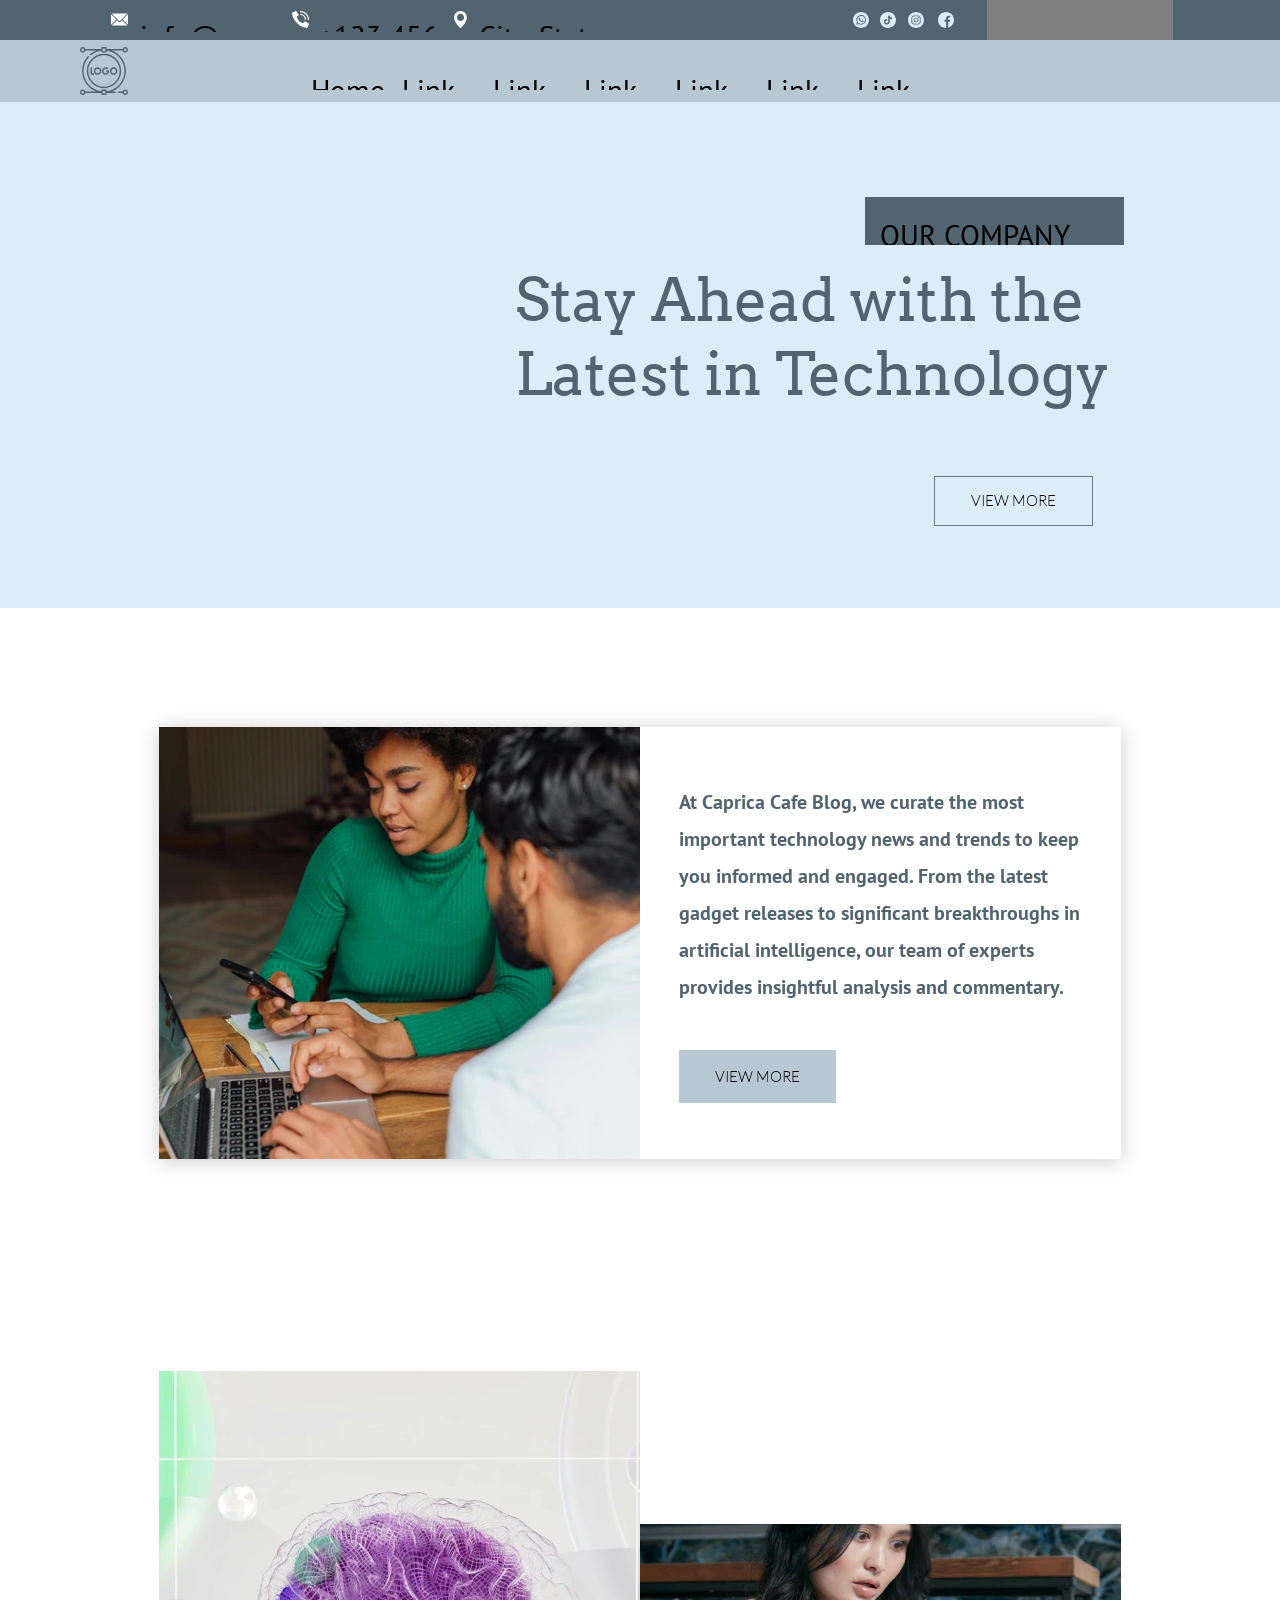
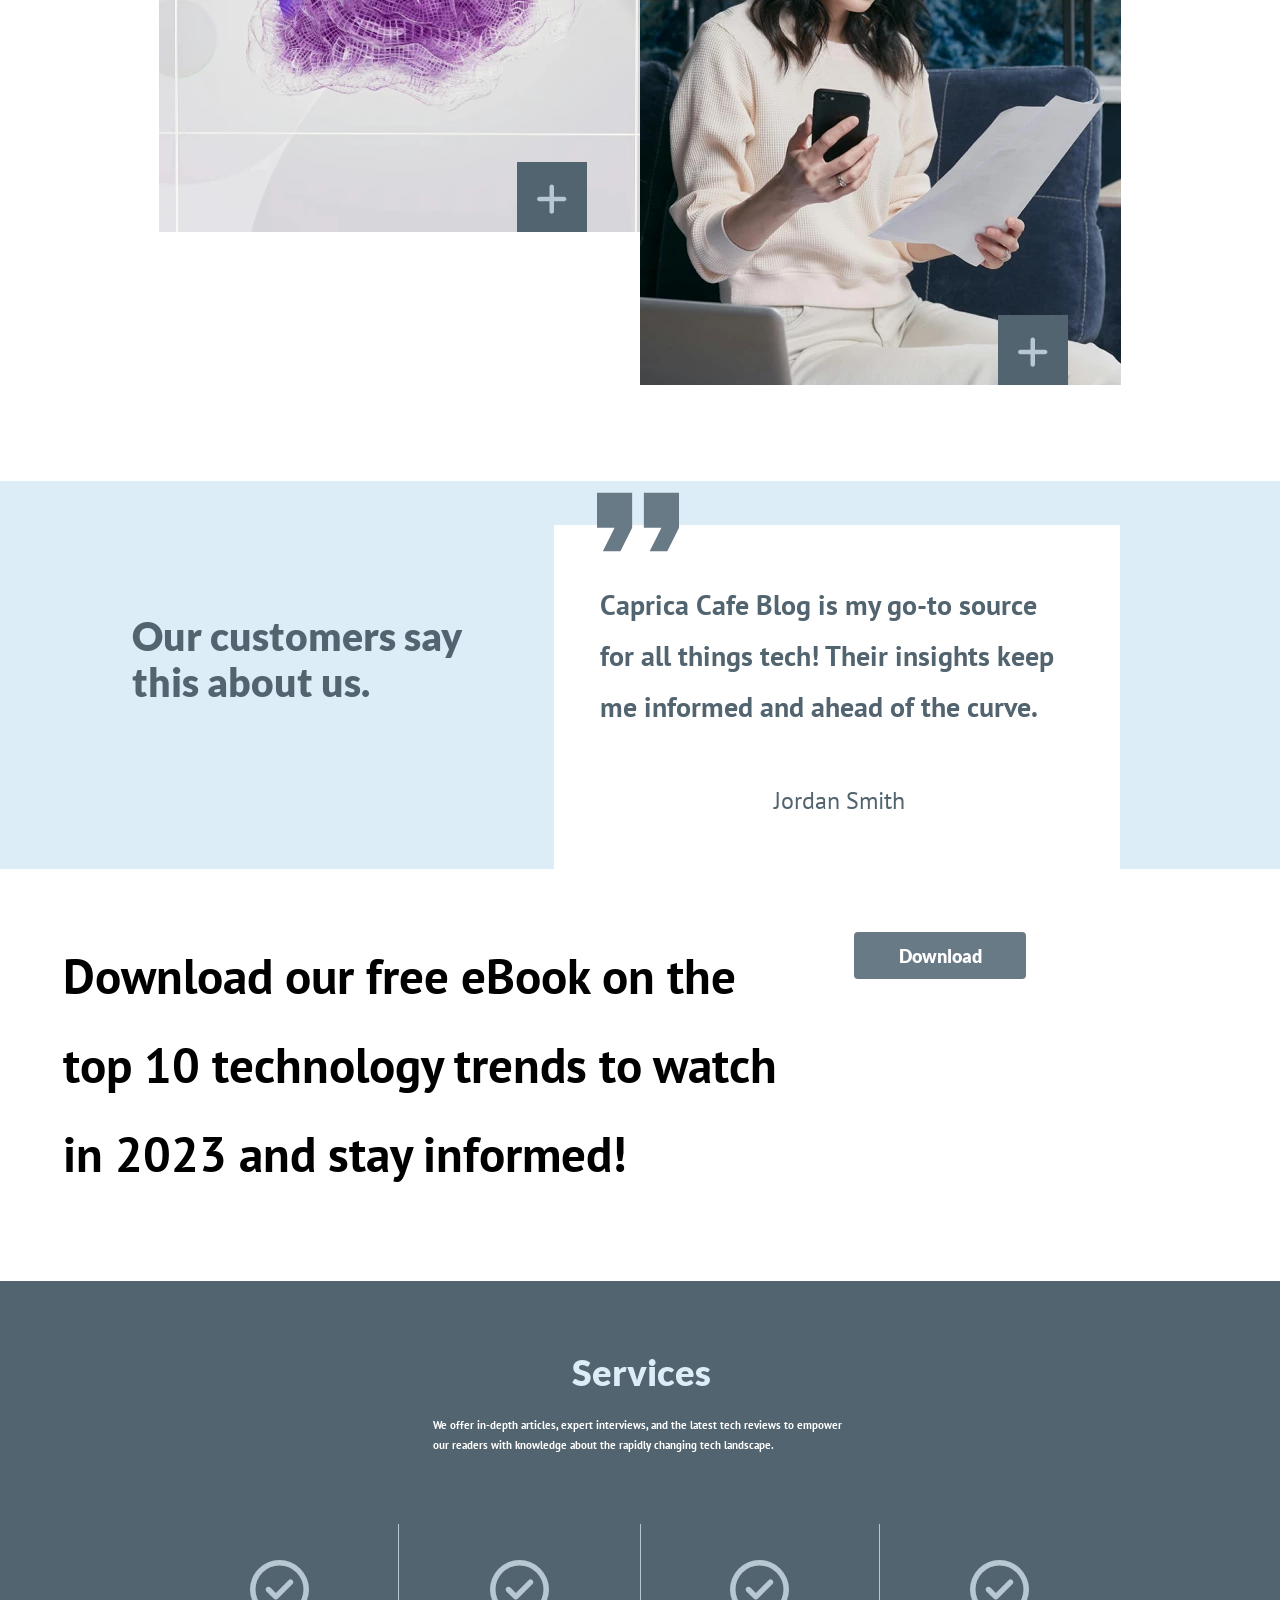
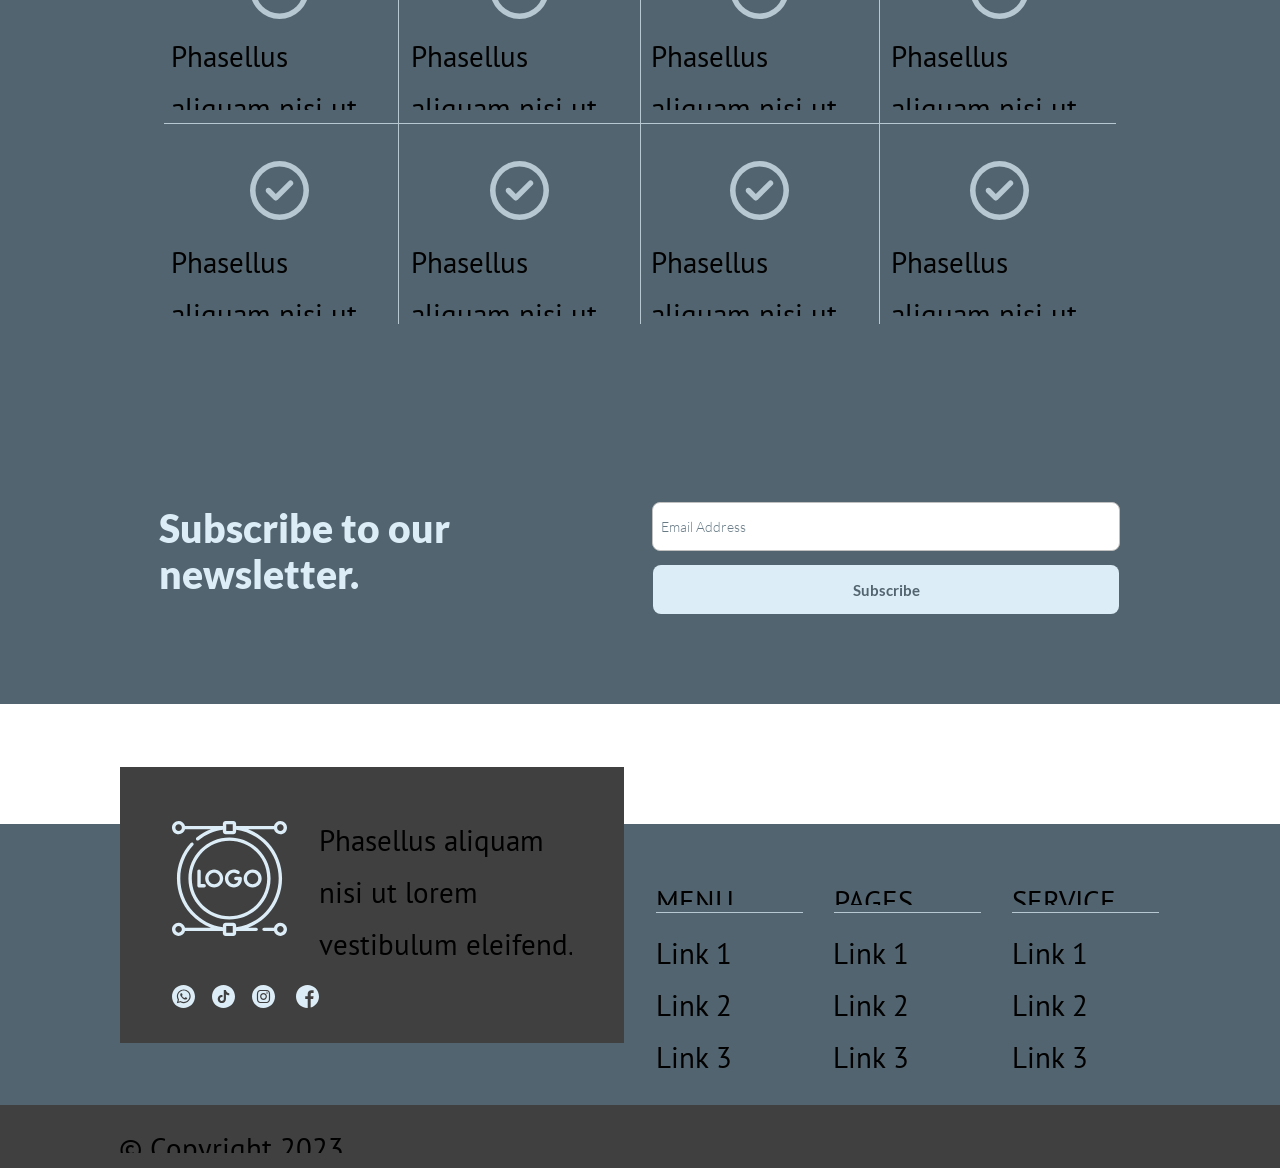
<file: technology-news-breaking-updates-and-trends-at-caprica-cafe-blog.html>
<!DOCTYPE html>
<html>
<head>
<meta charset="UTF-8">
<title>Technology News - Breaking Updates and Trends at Caprica Cafe Blog</title>
<meta name="referrer" content="same-origin">
<meta name="robots" content="max-image-preview:large">
<meta name="viewport" content="width=device-width,initial-scale=1,shrink-to-fit=no">
<link rel="stylesheet" href="css/site.b415df.css" type="text/css">
</head>
<body style="--sw:0px" id="b1">
<script>!function(){var e=document.body;"0"===e.style.getPropertyValue("--sw")&&e.style.setProperty("--sw","0px");var t=document.createElement("P");t.innerHTML="&nbsp;",t.style.cssText="position:fixed;visible:hidden;font-size:100px;zoom:1",e.appendChild(t);var n=function(t){return function(){var n=Math.trunc(1e4/parseFloat(window.getComputedStyle(t).getPropertyValue("font-size")))/100;n!=e.style.getPropertyValue("--f")&&e.style.setProperty("--f",n)}}(t);if("ResizeObserver"in window)new ResizeObserver(n).observe(t);else if("requestAnimationFrame"in window){var r=function(){n(),requestAnimationFrame(r)};requestAnimationFrame(r)}else setInterval(n,100)}()</script>

<script>/firefox/i.test(navigator.userAgent)||function(){var e=function(){var e=document.body,t=window.innerWidth,n=getComputedStyle(e),r=n.getPropertyValue("--s");if(320==r){if(t<320)return;t=Math.min(479,t)}else if(480==r){if(t<480)return;t=Math.min(610,t)}else t=r;var i=Math.trunc(t/r*1e4)/1e4;i!=n.getPropertyValue("--z")&&e.style.setProperty("--z",i)};window.addEventListener?window.addEventListener("resize",e,!0):window.onscroll=e,e()}();</script>

<div data-block-group="0" class="v39 ps585 s456 c98 z381">
<div class="ps586">
</div>
<div class="v40 ps585 s457 c99 z382"></div>
<div class="ps587 v39 s458">
<div class="v40 ps588 s4">
<div class="v40 ps589 s5 c3 z383">
<svg viewBox="0 0 512 512" xmlns="http://www.w3.org/2000/svg" class="i61">
<g fill="currentColor"><path d="M331.756 277.251l-42.881 43.026c-17.389 17.45-47.985 17.826-65.75 0l-42.883-43.026L26.226 431.767C31.959 434.418 38.28 436 45 436h422c6.72 0 13.039-1.58 18.77-4.232L331.756 277.251Z"/><path d="M467 76H45c-6.72 0-13.041 1.582-18.772 4.233l164.577 165.123c.011.011.024.013.035.024 .011.011.013.026.013.026l53.513 53.69c5.684 5.684 17.586 5.684 23.27 0l53.502-53.681s.013-.024.024-.035c0 0 .024-.013.035-.024L485.77 80.232C480.039 77.58 473.72 76 467 76Z"/><path d="M4.786 101.212C1.82 107.21 0 113.868 0 121v270c0 7.132 1.818 13.79 4.785 19.788l154.283-154.783L4.786 101.212Z"/><path d="M507.214 101.21L352.933 256.005 507.214 410.79C510.18 404.792 512 398.134 512 391V121c0-7.134-1.82-13.792-4.786-19.79Z"/></g>
</svg>
</div>
<div class="v40 ps590 s459 c3 z384">
<p class="p37 f127">info@example.com</p>
</div>
<div class="v40 ps591 s5 c3 z385">
<svg viewBox="0 0 58 58" xmlns="http://www.w3.org/2000/svg" class="i61">
<g transform="translate(-1 0)"><g fill="currentColor"><path d="M25.017 33.983c-5.536-5.536-6.786-11.072-7.068-13.29 -.0788-.6133.1322-1.2284.571-1.664L23 14.551c.659-.6587.7759-1.6851.282-2.475L16.149 1c-.5465-.8748-1.6686-1.1905-2.591-.729L2.107 5.664c-.746.3673-1.1847 1.1598-1.1 1.987 .6 5.7 3.085 19.712 16.855 33.483 13.77 13.771 27.78 16.255 33.483 16.855 .8271.0846 1.6196-.3541 1.987-1.1l5.393-11.451c.4597-.9205.1461-2.0396-.725-2.587L46.924 35.72c-.7896-.4945-1.8159-.3784-2.475.28l-4.478 4.48c-.4357.4387-1.0508.6497-1.664.571 -2.218-.282-7.754-1.532-13.29-7.068Z"/><path d="M47 31c-1.1046 0-2-.8955-2-2 -.0094-8.2804-6.7197-14.9907-15-15 -1.1046 0-2-.8955-2-2 0-1.1046.8954-2 2-2 10.4886.0115 18.9884 8.5113 19 19 0 1.1045-.8955 2-2 2Z"/><path d="M57 31c-1.1046 0-2-.8955-2-2C54.9845 15.1992 43.8007 4.0154 30 4c-1.1046 0-2-.8955-2-2 0-1.1046.8954-2 2-2 16.0089.0176 28.9823 12.991 29 29 0 .5304-.2108 1.0391-.5858 1.4142 -.3751.375-.8838.5857-1.4143.5857Z"/></g></g>
</svg>
</div>
<div class="v40 ps592 s460 c3 z386">
<p class="p37 f127">+123 456 7890</p>
</div>
<div class="v40 ps593 s5 c3 z387">
<svg viewBox="0 0 24 24" xmlns="http://www.w3.org/2000/svg" class="i61">
<path fill="currentColor" d="M12 0C7.038 0 3 4.066 3 9.065c0 7.103 8.154 14.437 8.501 14.745 .143.127.321.19.499.19s.356-.063.499-.189C12.846 23.502 21 16.168 21 9.065 21 4.066 16.962 0 12 0Zm0 14c-2.757 0-5-2.243-5-5s2.243-5 5-5 5 2.243 5 5 -2.243 5-5 5Z"/>
</svg>
</div>
<div class="v40 ps594 s461 c3 z388">
<p class="p37 f127">City, State, Country</p>
</div>
<div class="v40 ps595 s9 z389">
<div class="v40 ps596 s9">
<div class="v40 ps596 s10 c3 z390">
<svg viewBox="0 0 512 512" xmlns="http://www.w3.org/2000/svg" class="i62">
<g fill="currentColor"><path d="M256 0C114.637 0 0 114.637 0 256c0 141.363 114.637 256 256 256 141.363 0 256-114.637 256-256C512 114.637 397.363 0 256 0Zm5.4257 405.051c-.004 0 .0039 0 0 0h-.0625c-25.6446-.0118-50.8438-6.4415-73.2227-18.6446L106.918 407.707l21.7382-79.375C115.246 305.105 108.191 278.754 108.203 251.757c.0351-84.4532 68.7695-153.16 153.223-153.16 40.9843.0156 79.457 15.9688 108.383 44.9179C398.738 172.468 414.66 210.953 414.644 251.878c-.0352 84.457-68.7774 153.172-153.219 153.172Z"/><path d="M261.476 124.469c-70.2461 0-127.375 57.1054-127.406 127.301 -.0079 24.0546 6.7265 47.4804 19.4726 67.75l3.0273 4.8164 -12.8672 46.9804 48.1992-12.6407 4.6523 2.7578c19.5507 11.6015 41.9648 17.7382 64.8164 17.746h.0507c70.1914 0 127.32-57.1094 127.352-127.309 .0117-34.0196-13.2227-66.004-37.2657-90.0665 -24.043-24.0625-56.0196-37.3243-90.0312-37.336Zm74.9062 182.035c-3.1915 8.9375-18.4844 17.0976-25.8399 18.1992 -6.5977.9843-14.9415 1.3945-24.1133-1.5157 -5.5625-1.7657-12.6915-4.1211-21.8282-8.0625C226.199 298.547 201.117 259.89 199.203 257.336c-1.9141-2.5547-15.6329-20.754-15.6329-39.5938 0-18.836 9.8906-28.0977 13.3984-31.9258 3.5117-3.8321 7.6601-4.7891 10.2109-4.7891 2.5507 0 5.1054.0234 7.3359.1328 2.3515.1171 5.5078-.8946 8.6132 6.5703 3.1914 7.664 10.8476 26.5 11.8046 28.414 .957 1.9179 1.59375 4.1523.3203 6.707 -1.2774 2.5546-5.5196 8.0664-9.5704 13.0898 -1.6993 2.1054-3.9141 3.9804-1.6797 7.8125 2.2304 3.8281 9.9179 16.3632 21.2968 26.5117 14.625 13.039 26.9609 17.0781 30.789 18.996 3.8242 1.914 6.0585 1.59375 8.2929-.9571 2.2304-2.5547 9.5703-11.1758 12.121-15.0079 2.5507-3.8321 5.1054-3.1915 8.6132-1.9141 3.5117 1.2734 22.332 10.5351 26.1601 12.4492 3.8281 1.9179 6.3789 2.875 7.3359 4.4726 .9609 1.5976.9609 9.2578-2.2305 18.1992Z"/></g>
</svg>
</div>
<div class="v40 ps597 s10 c3 z390">
<svg viewBox="0 0 512 512" xmlns="http://www.w3.org/2000/svg" class="i62">
<path fill="currentColor" d="M256 0C114.637 0 0 114.637 0 256c0 141.363 114.637 256 256 256s256-114.637 256-256C512 114.637 397.363 0 256 0Zm128.43 195.873v34.663c-16.345.006-32.226-3.197-47.204-9.516 -9.631-4.066-18.604-9.305-26.811-15.636l.246 106.693c-.103 24.025-9.608 46.598-26.811 63.601 -14 13.84-31.74 22.641-50.968 25.49 -4.518.669-9.116 1.012-13.766 1.012 -20.583 0-40.124-6.668-56.109-18.97 -3.008-2.316-5.885-4.827-8.624-7.532 -18.644-18.427-28.258-43.401-26.639-69.674 1.235-19.999 9.242-39.072 22.59-54.021 17.66-19.782 42.366-30.762 68.782-30.762 4.65 0 9.248.349 13.766 1.018v12.816 35.652c-4.284-1.413-8.859-2.19-13.623-2.19 -24.134 0-43.659 19.69-43.298 43.842 .229 15.453 8.67 28.961 21.12 36.407 5.851 3.5 12.582 5.668 19.765 6.062 5.628.309 11.032-.475 16.036-2.127 17.243-5.696 29.682-21.892 29.682-40.994l.057-71.447V109.82h47.736c.046 4.73.526 9.345 1.418 13.817 3.603 18.101 13.806 33.805 28.006 44.511 12.382 9.339 27.8 14.875 44.511 14.875 .011 0 .149 0 .137-.011v12.861Z"/>
</svg>
</div>
<div class="v40 ps598 s10 c3 z390">
<svg viewBox="0 0 512 512" xmlns="http://www.w3.org/2000/svg" class="i62">
<g fill="currentColor"><path d="M305 256c0 27.0625-21.9375 49-49 49s-49-21.9375-49-49 21.9375-49 49-49 49 21.9375 49 49Z"/><path d="M370.594 169.305c-2.3555-6.3829-6.1133-12.1602-10.9961-16.9024 -4.7422-4.8829-10.5157-8.6407-16.9024-10.9961 -5.1797-2.0118-12.961-4.40625-27.293-5.0586 -15.504-.7071-20.1524-.8594-59.4024-.8594 -39.254 0-43.9024.1484-59.4024.8554 -14.3321.65625-22.1172 3.0507-27.293 5.0625 -6.3868 2.3554-12.1641 6.1132-16.9024 10.996 -4.8829 4.7421-8.6407 10.5156-11 16.9023 -2.0118 5.1796-4.40625 12.9648-5.0586 27.2968 -.7071 15.5-.8594 20.1484-.8594 59.4023 0 39.25.1523 43.8984.8593 59.4023 .6523 14.332 3.0468 22.1132 5.0585 27.2929 2.3593 6.3867 6.1132 12.1601 10.996 16.9023 4.7421 4.8828 10.5156 8.6406 16.9023 10.996 5.1796 2.0156 12.9648 4.4101 27.2968 5.0625 15.5.707 20.1445.8554 59.3984.8554 39.2578 0 43.9062-.1485 59.4023-.8555 14.332-.6524 22.1171-3.0469 27.2968-5.0625 12.8203-4.9454 22.9531-15.0782 27.8984-27.8985 2.0117-5.1797 4.40625-12.961 5.0625-27.293 .707-15.504.8554-20.1524.8554-59.4024 0-39.254-.1485-43.9024-.8555-59.4024 -.6524-14.3321-3.0469-22.1172-5.0625-27.2969ZM256 331.484c-41.6915 0-75.4883-33.793-75.4883-75.4844 0-41.6915 33.7968-75.4844 75.4882-75.4844 41.6875 0 75.4843 33.7929 75.4843 75.4843s-33.7969 75.4843-75.4844 75.4843Zm78.4687-136.312c-9.7422 0-17.6407-7.8985-17.6407-17.6407 0-9.7422 7.8984-17.6407 17.6406-17.6407 9.7421 0 17.6406 7.8984 17.6406 17.6406 -.004 9.7421-7.8985 17.6406-17.6407 17.6406Z"/><path d="M256 0C114.637 0 0 114.637 0 256c0 141.363 114.637 256 256 256 141.363 0 256-114.637 256-256C512 114.637 397.363 0 256 0Zm146.113 316.605c-.711 15.6484-3.1993 26.332-6.8321 35.6835 -7.6368 19.746-23.2461 35.3554-42.9922 42.9921 -9.3477 3.6328-20.0352 6.1171-35.6797 6.832 -15.6758.7148-20.6836.8867-60.6055.8867 -39.9258 0-44.9297-.1719-60.6094-.8868 -15.6446-.7149-26.3321-3.1993-35.6797-6.8321 -9.8125-3.6915-18.6954-9.4766-26.0391-16.9571 -7.4766-7.3399-13.2618-16.2266-16.9532-26.0352 -3.6329-9.3477-6.1211-20.0352-6.8321-35.6797 -.7227-15.6797-.8907-20.6875-.8907-60.6094s.1679-44.9297.8867-60.6055c.7109-15.6485 3.1953-26.3321 6.8281-35.6836 3.6914-9.8086 9.4804-18.6954 16.9609-26.0352 7.3398-7.4805 16.2265-13.2657 26.0351-16.9571 9.3515-3.6329 20.0351-6.1172 35.6835-6.8321 15.6757-.7149 20.6835-.8868 60.6054-.8868 39.9218 0 44.9296.1718 60.6054.8906 15.6484.7109 26.332 3.1953 35.6835 6.8242 9.8085 3.6914 18.6953 9.4804 26.039 16.9609C385.804 141.018 391.593 149.901 395.28 159.71c3.6367 9.3515 6.121 20.0351 6.8359 35.6835 .7148 15.6757.8828 20.6835.8828 60.6054 0 39.9218-.168 44.9296-.8868 60.6054Z"/></g>
</svg>
</div>
<div class="v40 ps599 s10 c3 z390">
<svg viewBox="0 0 512 512" xmlns="http://www.w3.org/2000/svg" class="i62">
<path fill="currentColor" d="M512 256C512 114.6 397.4 0 256 0 114.6 0 0 114.6 0 256c0 141.4 114.6 256 256 256 1.5 0 3 0 4.5-.1V312.7h-55v-64.1h55v-47.2c0-54.7 33.4-84.5 82.2-84.5 23.4 0 43.5 1.7 49.3 2.5v57.2h-33.6c-26.5 0-31.7 12.6-31.7 31.1v40.8h63.5l-8.3 64.1h-55.2v189.5C433.7 471.4 512 372.9 512 256Z"/>
</svg>
</div>
</div>
</div>
<div class="v41 ps600 s11 z391">
<ul class="menu-dropdown v40 ps596 s12 m7" id="m7">
<li class="v39 ps596 s11">
<div class="menu-content mcv7">
<div class="v40 ps596 s13 c100 z392">
<div class="v40 ps601 s462 c3 z390">
<p class="p38 f128">Language &dArr;</p>
</div>
</div>
</div>
<ul class="menu-dropdown v42 ps596 s15 m7 z393">
<li class="v39 ps596 s16">
<a href="#" class="ml7"><div class="menu-content mcv7"><div class="v40 ps596 s17 c100 z392"><div class="v40 ps602 s463 c3 z390"><p class="p38 f128">EN</p></div></div></div></a>
</li>
<li class="v39 ps596 s16">
<a href="#" class="ml7"><div class="menu-content mcv7"><div class="v40 ps596 s17 c100 z392"><div class="v40 ps602 s463 c3 z390"><p class="p38 f128">ES</p></div></div></div></a>
</li>
<li class="v39 ps596 s16">
<a href="#" class="ml7"><div class="menu-content mcv7"><div class="v40 ps596 s17 c100 z392"><div class="v40 ps602 s463 c3 z390"><p class="p38 f128">FR</p></div></div></div></a>
</li>
<li class="v39 ps596 s16">
<a href="#" class="ml7"><div class="menu-content mcv7"><div class="v40 ps596 s17 c100 z392"><div class="v40 ps602 s463 c3 z390"><p class="p38 f128">IT</p></div></div></div></a>
</li>
<li class="v39 ps596 s16">
<a href="#" class="ml7"><div class="menu-content mcv7"><div class="v40 ps596 s17 c100 z392"><div class="v40 ps602 s463 c3 z390"><p class="p38 f128">DE</p></div></div></div></a>
</li>
</ul>
</li>
</ul>
</div>
</div>
</div>
<div class="v39 ps603 s464 z394">
<div class="ps586">
</div>
<div class="v40 ps585 s464 c101 z395"><div class="plx plxnc" data-plx="o:0:0.01:0:1:0" style="visibility:hidden;will-change:opacity" data-plx-no-clip><div class="bd c102"><div class="c103 s465"></div></div></div></div>
<div class="ps604 v39 s466">
<div class="v40 ps605 s22">
<div class="v40 ps606 s23 c3 z396">
<svg viewBox="0 0 512 512" xmlns="http://www.w3.org/2000/svg" class="i63">
<path fill="currentColor" d="M256 438.867c100.833 0 182.867-82.034 182.867-182.867 0-100.833-82.034-182.867-182.867-182.867 -100.833 0-182.867 82.034-182.867 182.867 0 100.833 82.034 182.867 182.867 182.867Zm0-350.734c92.562 0 167.867 75.305 167.867 167.867 0 92.562-75.305 167.867-167.867 167.867 -92.562 0-167.867-75.305-167.867-167.867 0-92.562 75.305-167.867 167.867-167.867ZM482.5 453c-13.675 0-25.204 9.354-28.531 22h-44.174c-4.142 0-7.5 3.357-7.5 7.5s3.358 7.5 7.5 7.5h44.174c3.327 12.646 14.856 22 28.531 22 16.266 0 29.5-13.233 29.5-29.5s-13.234-29.5-29.5-29.5Zm0 44c-7.995 0-14.5-6.505-14.5-14.5s6.505-14.5 14.5-14.5 14.5 6.505 14.5 14.5 -6.505 14.5-14.5 14.5ZM275.655 296.044c20.957 0 35.593-16.467 35.593-40.044 0-4.143-3.358-7.5-7.5-7.5h-19.471c-4.142 0-7.5 3.357-7.5 7.5s3.358 7.5 7.5 7.5h11.193c-1.966 9.19-7.854 17.544-19.816 17.544 -13.809 0-25.043-11.234-25.043-25.044s11.234-25.044 25.043-25.044c5.019 0 9.858 1.478 13.997 4.273 3.432 2.317 8.095 1.416 10.413-2.017 2.319-3.432 1.416-8.094-2.017-10.413 -6.627-4.478-14.371-6.844-22.394-6.844 -22.08 0-40.043 17.964-40.043 40.044s17.965 40.045 40.045 40.045Zm83.421 0c22.08 0 40.043-17.964 40.043-40.044s-17.963-40.044-40.043-40.044 -40.044 17.964-40.044 40.044 17.964 40.044 40.044 40.044Zm0-65.088c13.809 0 25.043 11.234 25.043 25.044s-11.234 25.044-25.043 25.044 -25.044-11.234-25.044-25.044 11.235-25.044 25.044-25.044Zm-171.292 65.088c22.08 0 40.043-17.964 40.043-40.044s-17.963-40.044-40.043-40.044 -40.044 17.964-40.044 40.044 17.964 40.044 40.044 40.044Zm0-65.088c13.809 0 25.043 11.234 25.043 25.044s-11.234 25.044-25.043 25.044 -25.044-11.234-25.044-25.044 11.235-25.044 25.044-25.044ZM374.795 475h-36.239c34.171-12.878 65.129-33.716 90.271-61.243C468.275 370.565 490 314.539 490 256c0-58.539-21.725-114.565-61.173-157.757 -25.142-27.528-56.1-48.365-90.271-61.243h115.413c3.327 12.646 14.856 22 28.531 22 16.266 0 29.5-13.233 29.5-29.5C512 13.233 498.766 0 482.5 0c-13.675 0-25.204 9.354-28.531 22H285.5v-9.5C285.5 5.607 279.893 0 273 0h-34c-6.893 0-12.5 5.607-12.5 12.5V22H58.031C54.704 9.354 43.175 0 29.5 0 13.234 0 0 13.233 0 29.5 0 45.767 13.234 59 29.5 59c13.675 0 25.204-9.354 28.531-22h115.375c-22.995 8.672-44.597 20.982-64.046 36.64 -3.227 2.598-3.736 7.318-1.139 10.545 2.61 3.242 7.338 3.72 10.545 1.139 31.188-25.109 68.282-41.039 107.734-46.347V46.5c0 6.893 5.607 12.5 12.5 12.5h34c6.893 0 12.5-5.607 12.5-12.5v-7.512c50.74 6.834 97.443 31.26 132.251 69.371C454.668 148.78 475 201.213 475 256c0 54.787-20.332 107.22-57.249 147.641 -34.808 38.111-81.511 62.537-132.251 69.371V465.5c0-6.893-5.607-12.5-12.5-12.5h-34c-6.893 0-12.5 5.607-12.5 12.5v7.512c-50.74-6.834-97.443-31.26-132.251-69.371C57.332 363.22 37 310.787 37 256c0-54.868 20.385-107.359 57.398-147.805 2.796-3.056 2.586-7.8-.469-10.597 -3.056-2.795-7.8-2.585-10.596.47C43.782 141.286 22 197.374 22 256c-.0001 58.539 21.725 114.565 61.173 157.757 25.142 27.528 56.1 48.365 90.271 61.243H58.031c-3.327-12.646-14.856-22-28.531-22C13.234 453 0 466.233 0 482.5 0 498.767 13.234 512 29.5 512c13.675 0 25.204-9.354 28.531-22H226.5v9.5c0 6.893 5.607 12.5 12.5 12.5h34c6.893 0 12.5-5.607 12.5-12.5V490h89.295c4.142 0 7.5-3.357 7.5-7.5s-3.358-7.5-7.5-7.5ZM482.5 15c7.995 0 14.5 6.505 14.5 14.5s-6.505 14.5-14.5 14.5 -14.5-6.505-14.5-14.5 6.505-14.5 14.5-14.5Zm-453 29C21.505 44 15 37.495 15 29.5 15 21.505 21.505 15 29.5 15 37.495 15 44 21.505 44 29.5 44 37.495 37.495 44 29.5 44Zm241 0h-29V15h29Zm-241 453c-7.995 0-14.5-6.505-14.5-14.5s6.505-14.5 14.5-14.5 14.5 6.505 14.5 14.5 -6.505 14.5-14.5 14.5Zm241 0h-29v-29h29ZM119.106 295.879c.538.093.974.168 8.182.168 3.477 0 8.529-.018 15.926-.059 4.142-.023 7.481-3.4 7.458-7.542 -.023-4.128-3.376-7.458-7.499-7.458h-.043c-5.276.029-10.94.051-15.25.055v-57.587c0-4.143-3.358-7.5-7.5-7.5 -4.142 0-7.5 3.357-7.5 7.5v65.032c.001 3.651 2.629 6.771 6.226 7.391Z"/>
</svg>
</div>
<div class="v5 ps23 s24 c8 z17">
<p class="p3 f3">Home</p>
</div>
<div class="v5 ps24 s24 c8 z18">
<p class="p3 f3">Link 1</p>
</div>
<div class="v5 ps24 s24 c8 z19">
<p class="p3 f3">Link 2</p>
</div>
<div class="v5 ps24 s24 c8 z20">
<p class="p3 f3">Link 3</p>
</div>
<div class="v5 ps24 s24 c8 z21">
<p class="p3 f3">Link 4</p>
</div>
<div class="v5 ps24 s24 c8 z22">
<p class="p3 f3">Link 5</p>
</div>
<div class="v5 ps24 s24 c8 z23">
<p class="p3 f3">Link 6</p>
</div>
<div class="v6 ps25 s25 c9 z24">
<a href="#" class="a1"><svg viewBox="0 0 24 24" xmlns="http://www.w3.org/2000/svg" class="i4"><path fill="currentColor" d="M3.5 7c-.2762 0-.5-.2239-.5-.5 0-.2762.2238-.5.5-.5h17c.2761 0 .5.2238.5.5 0 .2761-.2239.5-.5.5Zm0 5c-.2762 0-.5-.2239-.5-.5s.2238-.5.5-.5h17c.2761 0 .5.2239.5.5s-.2239.5-.5.5Zm0 5c-.2762 0-.5-.2239-.5-.5s.2238-.5.5-.5h17c.2761 0 .5.2239.5.5s-.2239.5-.5.5Z"/></svg></a>
</div>
</div>
</div>
</div>
</div>
<div class="ps607 v39 s467 z392">
<div class="animm fadeInDownBig un232 popup v43 ps608 s27 c99 z397" id="popup7" style="visibility:hidden;transform:translate3d(-999999px,0,0)" data-popup-group="0" data-popup-type="0">
<div class="v6 ps28 s28">
<div class="v6 ps29 s29 c9 z26">
<h1 class="p4 f4">Home</h1>
</div>
<div class="v6 ps30 s29 c9 z27">
<h1 class="p4 f5">Link 1</h1>
</div>
<div class="v6 ps31 s29 c9 z28">
<h1 class="p4 f5">Link 2</h1>
</div>
<div class="v6 ps32 s29 c9 z29">
<h1 class="p4 f5">Link 3</h1>
</div>
<div class="v6 ps33 s29 c9 z30">
<h1 class="p4 f5">Link 4</h1>
</div>
<div class="v6 ps32 s29 c9 z31">
<h1 class="p4 f5">Link 5</h1>
</div>
<div class="v6 ps33 s29 c9 z32">
<h1 class="p4 f5">Link 6</h1>
</div>
</div>
<div class="v40 ps609 s30 c3 z398">
<a href="#" class="a9"><svg viewBox="0 0 64 64" xmlns="http://www.w3.org/2000/svg" class="i64"><path fill="currentColor" d="M4.59 59.41h0c.7806.7814 2.0469.7821 2.8284.0015 .0005-.0006.001-.0011.0015-.0016l24.58-24.58 24.59 24.58v0c.7814.7814 2.0485.7814 2.83 0 .7814-.7815.7814-2.0486 0-2.83l-24.59-24.58 24.58-24.59v-.0001c.7814-.7815.7814-2.0486-.0001-2.83 -.7815-.7815-2.0486-.7815-2.83 0l-24.58 24.59 -24.59-24.58v0c-.839-.7185-2.1016-.6208-2.82.2181 -.6413.7487-.6413 1.853 0 2.6018l24.58 24.59 -24.58 24.59h0c-.7755.78-.7755 2.0399-.0001 2.82Z"/></svg></a>
</div>
</div>
</div>
<div data-block-group="0" class="v39 ps610 s468 c104 z399">
<div class="ps586">
</div>
<div class="ps611 v39 s469">
<div class="v40 ps612 s125 c99 z400">
<div class="v40 ps613 s470 c3 z401">
<p class="p39 f129">OUR COMPANY</p>
</div>
</div>
<div class="v40 ps614 s471 c3 z402">
<h1 class="p37 f130">Stay Ahead with the Latest in Technology</h1>
</div>
<div class="v44 ps615 s472 c105 z403">
<p class="f131">VIEW MORE</p>
</div>
</div>
</div>
<div data-block-group="0" class="c106">
<div class="v39 ps585 s473 c107 z392">
<div class="ps586">
</div>
<div class="ps616 v39 s474">
<div class="v40 ps617 s271 c108">
<div class="v40 ps596 s272">
<div class="v40 ps596 s273 c3 z390">
<picture>
<source srcset="images/j/vunqattzeoo-588.webp 2x" type="image/webp" media="(max-width:1199px)">
<source srcset="images/0/vunqattzeoo-588.jpg 2x" media="(max-width:1199px)">
<source srcset="images/v/vunqattzeoo-481.webp 1x, images/r/vunqattzeoo-962.webp 2x" type="image/webp" media="(min-width:1200px)">
<source srcset="images/6/vunqattzeoo-481.jpg 1x, images/2/vunqattzeoo-962.jpg 2x" media="(min-width:1200px)">
<img src="images/2/vunqattzeoo-962.jpg" alt="Two adults collaborating on a project at home with a laptop and smartphone." class="i65">
</picture>
</div>
<div class="v40 ps618 s475">
<div class="v40 ps596 s476 c3 z390">
<p class="p37 f132">At Caprica Cafe Blog, we curate the most important technology news and trends to keep you informed and engaged. From the latest gadget releases to significant breakthroughs in artificial intelligence, our team of experts provides insightful analysis and commentary.</p>
</div>
<div class="v44 ps619 s477 c109 z390">
<p class="f133">VIEW MORE</p>
</div>
</div>
</div>
</div>
</div>
</div>
</div>
<div data-block-group="0" class="v39 ps585 s478 c110 z404">
<div class="ps586">
</div>
<div class="ps620 v39 s479">
<div class="v40 ps621 s480">
<div class="v40 ps596 s481">
<div class="v40 ps596 s482 c3 z405">
<picture>
<source srcset="images/0/vunqattzeoo-460.webp 2x" type="image/webp" media="(max-width:1199px)">
<source srcset="images/r/vunqattzeoo-460.jpg 2x" media="(max-width:1199px)">
<source srcset="images/e/vunqattzeoo-481.webp 1x, images/v/vunqattzeoo-962.webp 2x" type="image/webp" media="(min-width:1200px)">
<source srcset="images/l/vunqattzeoo-481.jpg 1x, images/r/vunqattzeoo-962.jpg 2x" media="(min-width:1200px)">
<img src="images/r/vunqattzeoo-962.jpg" loading="lazy" alt="3D rendered abstract design featuring a digital brain visual with vibrant colors." class="i66">
</picture>
</div>
<div class="v40 ps622 s483 z406">
<div class="v40 ps596 s483 c99 z407">
<div class="v40 ps623 s484 c3 z408">
<p class="p38 f134"><x-svg class="s485"><svg style='fill:currentColor' height='100%' xmlns='http://www.w3.org/2000/svg' viewBox='0 0 448 512' role='graphics-object'><title>Plus</title><path d='M256 80c0-17.7-14.3-32-32-32s-32 14.3-32 32V224H48c-17.7 0-32 14.3-32 32s14.3 32 32 32H192V432c0 17.7 14.3 32 32 32s32-14.3 32-32V288H400c17.7 0 32-14.3 32-32s-14.3-32-32-32H256V80z'/></svg></x-svg></p>
</div>
</div>
</div>
</div>
<div class="v40 ps624 s481">
<div class="v40 ps596 s482 c3 z409">
<picture>
<source srcset="images/r/7acmusyrzpu-460.webp 2x" type="image/webp" media="(max-width:1199px)">
<source srcset="images/v/7acmusyrzpu-460.jpg 2x" media="(max-width:1199px)">
<source srcset="images/c/7acmusyrzpu-481.webp 1x, images/c/7acmusyrzpu-962.webp 2x" type="image/webp" media="(min-width:1200px)">
<source srcset="images/h/7acmusyrzpu-481.jpg 1x, images/6/7acmusyrzpu-962.jpg 2x" media="(min-width:1200px)">
<img src="images/6/7acmusyrzpu-962.jpg" loading="lazy" alt="A young woman uses her smartphone and laptop to manage finances, appearing focused and concerned." class="i66">
</picture>
</div>
<div class="v40 ps622 s483 z410">
<div class="v40 ps596 s483 c99 z411">
<div class="v40 ps623 s484 c3 z412">
<p class="p38 f134"><x-svg class="s485"><svg style='fill:currentColor' height='100%' xmlns='http://www.w3.org/2000/svg' viewBox='0 0 448 512' role='graphics-object'><title>Plus</title><path d='M256 80c0-17.7-14.3-32-32-32s-32 14.3-32 32V224H48c-17.7 0-32 14.3-32 32s14.3 32 32 32H192V432c0 17.7 14.3 32 32 32s32-14.3 32-32V288H400c17.7 0 32-14.3 32-32s-14.3-32-32-32H256V80z'/></svg></x-svg></p>
</div>
</div>
</div>
</div>
</div>
</div>
</div>
<div data-block-group="0" class="v39 ps585 s486 c104 z413">
<div class="ps586">
</div>
<div class="ps625 v39 s487">
<div class="v40 ps626 s218">
<div class="v40 ps627 s488 c3 z390">
<h1 class="p37 f135">Our customers say this about us.</h1>
</div>
<div class="v40 ps628 s489">
<div class="v40 ps629 s221 c3 z414">
<svg viewBox="0 0 298.667 298.667" xmlns="http://www.w3.org/2000/svg" class="i67">
<g fill="currentColor"><path d="M0 170.667l64 0L21.333 256l64 0L128 170.667l0-128L0 42.6669Z"/><path d="M170.667 42.667l0 128 64 0L192 256l64 0 42.667-85.333 0-128Z"/></g>
</svg>
</div>
<div class="v40 ps630 s222 c110 z415">
<div class="v40 ps631 s490 c3 z416">
<p class="p37 f136">Caprica Cafe Blog is my go-to source for all things tech! Their insights keep me informed and ahead of the curve.</p>
</div>
<div class="v40 ps632 s491 c3 z417">
<p class="p40 f137">Jordan Smith</p>
</div>
</div>
</div>
</div>
</div>
</div>
<div data-block-group="0" class="v39 ps585 s492 c110 z418">
<div class="ps586">
</div>
<div class="ps633 v39 s493">
<div class="v40 ps634 s440">
<div class="v40 ps596 s494 c3 z390">
<p class="p37 f138">Download our free eBook on the top 10 technology trends to watch in 2023 and stay informed!</p>
</div>
<div class="v44 ps635 s495 c111 z390">
<a href="#" class="a10 f139">Download</a>
</div>
</div>
</div>
</div>
<div data-block-group="0" class="v39 ps585 s496 c99 z419">
<div class="ps586">
</div>
<div class="ps636 v39 s497">
<div class="v40 ps637 s498 c3 z390">
<h1 class="p38 f140">Services</h1>
</div>
<div class="v40 ps638 s499 c3 z390">
<p class="p37 f141">We offer in-depth articles, expert interviews, and the latest tech reviews to empower our readers with knowledge about the rapidly changing tech landscape.</p>
</div>
<div class="v40 ps639 s500">
<div class="v40 ps596 s501">
<div class="v40 ps640 s502 c98 z420"></div>
<div class="v40 ps641 s503 c98 z421"></div>
<div class="v40 ps642 s502 c98 z422"></div>
<div class="v40 ps643 s504 c3 z390">
<p class="p38 f142"><x-svg class="s505"><svg style='fill:currentColor' height='100%' xmlns='http://www.w3.org/2000/svg' viewBox='0 0 512 512' role='graphics-object'><title>Circle Check</title><path d='M256 48a208 208 0 1 1 0 416 208 208 0 1 1 0-416zm0 464A256 256 0 1 0 256 0a256 256 0 1 0 0 512zM369 209c9.4-9.4 9.4-24.6 0-33.9s-24.6-9.4-33.9 0l-111 111-47-47c-9.4-9.4-24.6-9.4-33.9 0s-9.4 24.6 0 33.9l64 64c9.4 9.4 24.6 9.4 33.9 0L369 209z'/></svg></x-svg></p>
</div>
<div class="v40 ps644 s504 c3 z390">
<p class="p38 f142"><x-svg class="s505"><svg style='fill:currentColor' height='100%' xmlns='http://www.w3.org/2000/svg' viewBox='0 0 512 512' role='graphics-object'><title>Circle Check</title><path d='M256 48a208 208 0 1 1 0 416 208 208 0 1 1 0-416zm0 464A256 256 0 1 0 256 0a256 256 0 1 0 0 512zM369 209c9.4-9.4 9.4-24.6 0-33.9s-24.6-9.4-33.9 0l-111 111-47-47c-9.4-9.4-24.6-9.4-33.9 0s-9.4 24.6 0 33.9l64 64c9.4 9.4 24.6 9.4 33.9 0L369 209z'/></svg></x-svg></p>
</div>
<div class="v40 ps645 s504 c3 z390">
<p class="p38 f142"><x-svg class="s505"><svg style='fill:currentColor' height='100%' xmlns='http://www.w3.org/2000/svg' viewBox='0 0 512 512' role='graphics-object'><title>Circle Check</title><path d='M256 48a208 208 0 1 1 0 416 208 208 0 1 1 0-416zm0 464A256 256 0 1 0 256 0a256 256 0 1 0 0 512zM369 209c9.4-9.4 9.4-24.6 0-33.9s-24.6-9.4-33.9 0l-111 111-47-47c-9.4-9.4-24.6-9.4-33.9 0s-9.4 24.6 0 33.9l64 64c9.4 9.4 24.6 9.4 33.9 0L369 209z'/></svg></x-svg></p>
</div>
<div class="v40 ps646 s504 c3 z390">
<p class="p38 f142"><x-svg class="s505"><svg style='fill:currentColor' height='100%' xmlns='http://www.w3.org/2000/svg' viewBox='0 0 512 512' role='graphics-object'><title>Circle Check</title><path d='M256 48a208 208 0 1 1 0 416 208 208 0 1 1 0-416zm0 464A256 256 0 1 0 256 0a256 256 0 1 0 0 512zM369 209c9.4-9.4 9.4-24.6 0-33.9s-24.6-9.4-33.9 0l-111 111-47-47c-9.4-9.4-24.6-9.4-33.9 0s-9.4 24.6 0 33.9l64 64c9.4 9.4 24.6 9.4 33.9 0L369 209z'/></svg></x-svg></p>
</div>
<div class="v40 ps647 s506 c3 z390">
<p class="p39 f143">Phasellus aliquam nisi ut lorem vestibulum eleifend.</p>
</div>
<div class="v40 ps648 s506 c3 z390">
<p class="p39 f143">Phasellus aliquam nisi ut lorem vestibulum eleifend.</p>
</div>
<div class="v40 ps649 s506 c3 z390">
<p class="p39 f143">Phasellus aliquam nisi ut lorem vestibulum eleifend.</p>
</div>
<div class="v40 ps650 s506 c3 z390">
<p class="p39 f143">Phasellus aliquam nisi ut lorem vestibulum eleifend.</p>
</div>
<div class="v40 ps651 s507 c98 z423"></div>
<div class="v40 ps652 s504 c3 z390">
<p class="p38 f142"><x-svg class="s505"><svg style='fill:currentColor' height='100%' xmlns='http://www.w3.org/2000/svg' viewBox='0 0 512 512' role='graphics-object'><title>Circle Check</title><path d='M256 48a208 208 0 1 1 0 416 208 208 0 1 1 0-416zm0 464A256 256 0 1 0 256 0a256 256 0 1 0 0 512zM369 209c9.4-9.4 9.4-24.6 0-33.9s-24.6-9.4-33.9 0l-111 111-47-47c-9.4-9.4-24.6-9.4-33.9 0s-9.4 24.6 0 33.9l64 64c9.4 9.4 24.6 9.4 33.9 0L369 209z'/></svg></x-svg></p>
</div>
<div class="v40 ps653 s504 c3 z390">
<p class="p38 f142"><x-svg class="s505"><svg style='fill:currentColor' height='100%' xmlns='http://www.w3.org/2000/svg' viewBox='0 0 512 512' role='graphics-object'><title>Circle Check</title><path d='M256 48a208 208 0 1 1 0 416 208 208 0 1 1 0-416zm0 464A256 256 0 1 0 256 0a256 256 0 1 0 0 512zM369 209c9.4-9.4 9.4-24.6 0-33.9s-24.6-9.4-33.9 0l-111 111-47-47c-9.4-9.4-24.6-9.4-33.9 0s-9.4 24.6 0 33.9l64 64c9.4 9.4 24.6 9.4 33.9 0L369 209z'/></svg></x-svg></p>
</div>
<div class="v40 ps654 s504 c3 z390">
<p class="p38 f142"><x-svg class="s505"><svg style='fill:currentColor' height='100%' xmlns='http://www.w3.org/2000/svg' viewBox='0 0 512 512' role='graphics-object'><title>Circle Check</title><path d='M256 48a208 208 0 1 1 0 416 208 208 0 1 1 0-416zm0 464A256 256 0 1 0 256 0a256 256 0 1 0 0 512zM369 209c9.4-9.4 9.4-24.6 0-33.9s-24.6-9.4-33.9 0l-111 111-47-47c-9.4-9.4-24.6-9.4-33.9 0s-9.4 24.6 0 33.9l64 64c9.4 9.4 24.6 9.4 33.9 0L369 209z'/></svg></x-svg></p>
</div>
<div class="v40 ps655 s504 c3 z390">
<p class="p38 f142"><x-svg class="s505"><svg style='fill:currentColor' height='100%' xmlns='http://www.w3.org/2000/svg' viewBox='0 0 512 512' role='graphics-object'><title>Circle Check</title><path d='M256 48a208 208 0 1 1 0 416 208 208 0 1 1 0-416zm0 464A256 256 0 1 0 256 0a256 256 0 1 0 0 512zM369 209c9.4-9.4 9.4-24.6 0-33.9s-24.6-9.4-33.9 0l-111 111-47-47c-9.4-9.4-24.6-9.4-33.9 0s-9.4 24.6 0 33.9l64 64c9.4 9.4 24.6 9.4 33.9 0L369 209z'/></svg></x-svg></p>
</div>
<div class="v40 ps656 s506 c3 z390">
<p class="p39 f143">Phasellus aliquam nisi ut lorem vestibulum eleifend.</p>
</div>
<div class="v40 ps657 s506 c3 z390">
<p class="p39 f143">Phasellus aliquam nisi ut lorem vestibulum eleifend.</p>
</div>
<div class="v40 ps658 s506 c3 z390">
<p class="p39 f143">Phasellus aliquam nisi ut lorem vestibulum eleifend.</p>
</div>
<div class="v40 ps659 s506 c3 z390">
<p class="p39 f143">Phasellus aliquam nisi ut lorem vestibulum eleifend.</p>
</div>
</div>
</div>
</div>
</div>
<div data-block-group="0" class="v39 ps585 s508 c99 z424">
<div class="ps586">
</div>
<div class="ps660 v39 s509">
<div class="v40 ps661 s84">
<div class="v40 ps662 s510 c3 z390">
<h1 class="p37 f144">Subscribe to our newsletter.</h1>
</div>
<form action="" method="POST" class="v40 ps663 s86 z390">
<input type="hidden" name="wivexxna">
<div class="v40 ps596 s87 c3">
<input type="email" placeholder="Email Address" name="_Email-reply-to" required class="input15">
</div>
<div class="v40 ps664 s88 c3">
<input type="text" name="chbacu" class="v42">
<input type="text" name="ynfmemw" class="v42">
<input type="submit" disabled value="Subscribe" name="sendmailform" class="un235 submit11 s89">
</div>
</form>
</div>
</div>
</div>
<div data-block-group="0" class="v39 ps585 s511 c110 z425">
<div class="ps586">
</div>
<div class="ps665 v39 s512">
<div class="v40 ps666 s92">
<div class="v40 ps596 s513">
<div class="v40 ps596 s94 c112 z426"></div>
<div id="text" class="v40 ps667 s514 c3 z427">
<p class="p37 f143">Phasellus aliquam nisi ut lorem vestibulum eleifend. Nulla ut arcu non nisi congue venenatis vitae ut ante. Nam iaculis sem nec ultrices dapibus. Phasellus eu ultrices turpis.&nbsp;</p>
</div>
<div class="v40 ps668 s96 c3 z428">
<svg viewBox="0 0 512 512" xmlns="http://www.w3.org/2000/svg" class="i68">
<path fill="currentColor" d="M256 438.867c100.833 0 182.867-82.034 182.867-182.867 0-100.833-82.034-182.867-182.867-182.867 -100.833 0-182.867 82.034-182.867 182.867 0 100.833 82.034 182.867 182.867 182.867Zm0-350.734c92.562 0 167.867 75.305 167.867 167.867 0 92.562-75.305 167.867-167.867 167.867 -92.562 0-167.867-75.305-167.867-167.867 0-92.562 75.305-167.867 167.867-167.867ZM482.5 453c-13.675 0-25.204 9.354-28.531 22h-44.174c-4.142 0-7.5 3.357-7.5 7.5s3.358 7.5 7.5 7.5h44.174c3.327 12.646 14.856 22 28.531 22 16.266 0 29.5-13.233 29.5-29.5s-13.234-29.5-29.5-29.5Zm0 44c-7.995 0-14.5-6.505-14.5-14.5s6.505-14.5 14.5-14.5 14.5 6.505 14.5 14.5 -6.505 14.5-14.5 14.5ZM275.655 296.044c20.957 0 35.593-16.467 35.593-40.044 0-4.143-3.358-7.5-7.5-7.5h-19.471c-4.142 0-7.5 3.357-7.5 7.5s3.358 7.5 7.5 7.5h11.193c-1.966 9.19-7.854 17.544-19.816 17.544 -13.809 0-25.043-11.234-25.043-25.044s11.234-25.044 25.043-25.044c5.019 0 9.858 1.478 13.997 4.273 3.432 2.317 8.095 1.416 10.413-2.017 2.319-3.432 1.416-8.094-2.017-10.413 -6.627-4.478-14.371-6.844-22.394-6.844 -22.08 0-40.043 17.964-40.043 40.044s17.965 40.045 40.045 40.045Zm83.421 0c22.08 0 40.043-17.964 40.043-40.044s-17.963-40.044-40.043-40.044 -40.044 17.964-40.044 40.044 17.964 40.044 40.044 40.044Zm0-65.088c13.809 0 25.043 11.234 25.043 25.044s-11.234 25.044-25.043 25.044 -25.044-11.234-25.044-25.044 11.235-25.044 25.044-25.044Zm-171.292 65.088c22.08 0 40.043-17.964 40.043-40.044s-17.963-40.044-40.043-40.044 -40.044 17.964-40.044 40.044 17.964 40.044 40.044 40.044Zm0-65.088c13.809 0 25.043 11.234 25.043 25.044s-11.234 25.044-25.043 25.044 -25.044-11.234-25.044-25.044 11.235-25.044 25.044-25.044ZM374.795 475h-36.239c34.171-12.878 65.129-33.716 90.271-61.243C468.275 370.565 490 314.539 490 256c0-58.539-21.725-114.565-61.173-157.757 -25.142-27.528-56.1-48.365-90.271-61.243h115.413c3.327 12.646 14.856 22 28.531 22 16.266 0 29.5-13.233 29.5-29.5C512 13.233 498.766 0 482.5 0c-13.675 0-25.204 9.354-28.531 22H285.5v-9.5C285.5 5.607 279.893 0 273 0h-34c-6.893 0-12.5 5.607-12.5 12.5V22H58.031C54.704 9.354 43.175 0 29.5 0 13.234 0 0 13.233 0 29.5 0 45.767 13.234 59 29.5 59c13.675 0 25.204-9.354 28.531-22h115.375c-22.995 8.672-44.597 20.982-64.046 36.64 -3.227 2.598-3.736 7.318-1.139 10.545 2.61 3.242 7.338 3.72 10.545 1.139 31.188-25.109 68.282-41.039 107.734-46.347V46.5c0 6.893 5.607 12.5 12.5 12.5h34c6.893 0 12.5-5.607 12.5-12.5v-7.512c50.74 6.834 97.443 31.26 132.251 69.371C454.668 148.78 475 201.213 475 256c0 54.787-20.332 107.22-57.249 147.641 -34.808 38.111-81.511 62.537-132.251 69.371V465.5c0-6.893-5.607-12.5-12.5-12.5h-34c-6.893 0-12.5 5.607-12.5 12.5v7.512c-50.74-6.834-97.443-31.26-132.251-69.371C57.332 363.22 37 310.787 37 256c0-54.868 20.385-107.359 57.398-147.805 2.796-3.056 2.586-7.8-.469-10.597 -3.056-2.795-7.8-2.585-10.596.47C43.782 141.286 22 197.374 22 256c-.0001 58.539 21.725 114.565 61.173 157.757 25.142 27.528 56.1 48.365 90.271 61.243H58.031c-3.327-12.646-14.856-22-28.531-22C13.234 453 0 466.233 0 482.5 0 498.767 13.234 512 29.5 512c13.675 0 25.204-9.354 28.531-22H226.5v9.5c0 6.893 5.607 12.5 12.5 12.5h34c6.893 0 12.5-5.607 12.5-12.5V490h89.295c4.142 0 7.5-3.357 7.5-7.5s-3.358-7.5-7.5-7.5ZM482.5 15c7.995 0 14.5 6.505 14.5 14.5s-6.505 14.5-14.5 14.5 -14.5-6.505-14.5-14.5 6.505-14.5 14.5-14.5Zm-453 29C21.505 44 15 37.495 15 29.5 15 21.505 21.505 15 29.5 15 37.495 15 44 21.505 44 29.5 44 37.495 37.495 44 29.5 44Zm241 0h-29V15h29Zm-241 453c-7.995 0-14.5-6.505-14.5-14.5s6.505-14.5 14.5-14.5 14.5 6.505 14.5 14.5 -6.505 14.5-14.5 14.5Zm241 0h-29v-29h29ZM119.106 295.879c.538.093.974.168 8.182.168 3.477 0 8.529-.018 15.926-.059 4.142-.023 7.481-3.4 7.458-7.542 -.023-4.128-3.376-7.458-7.499-7.458h-.043c-5.276.029-10.94.051-15.25.055v-57.587c0-4.143-3.358-7.5-7.5-7.5 -4.142 0-7.5 3.357-7.5 7.5v65.032c.001 3.651 2.629 6.771 6.226 7.391Z"/>
</svg>
</div>
</div>
</div>
</div>
<div class="v40 ps669 s515 c99 z429">
<div class="ps670 v39 s516">
<div class="v40 ps671 s99">
<div class="v40 ps672 s517 c3 z430">
<p class="p37 f145">MENU</p>
</div>
<div class="v40 ps673 s517 c3 z431">
<p class="p37 f145">PAGES</p>
</div>
<div class="v40 ps674 s517 c3 z432">
<p class="p37 f145">SERVICES</p>
</div>
</div>
<div class="v40 ps675 s101">
<div class="v40 ps672 s518 c98 z433"></div>
<div class="v40 ps676 s518 c98 z434"></div>
<div class="v40 ps677 s518 c98 z435"></div>
</div>
<div class="v40 ps678 s103">
<div class="v40 ps672 s519 c3 z436">
<p class="p37 f143">Link 1</p>
<p class="p37 f143">Link 2</p>
<p class="p37 f143">Link 3</p>
<p class="p37 f143">Link 4</p>
<p class="p37 f143">Link 5</p>
<p class="p37 f143">Link 6</p>
</div>
<div class="v40 ps679 s519 c3 z437">
<p class="p37 f143">Link 1</p>
<p class="p37 f143">Link 2</p>
<p class="p37 f143">Link 3</p>
<p class="p37 f143">Link 4</p>
<p class="p37 f143">Link 5</p>
<p class="p37 f143">Link 6</p>
</div>
<div class="v40 ps680 s519 c3 z438">
<p class="p37 f143">Link 1</p>
<p class="p37 f143">Link 2</p>
<p class="p37 f143">Link 3</p>
<p class="p37 f143">Link 4</p>
<p class="p37 f143">Link 5</p>
<p class="p37 f143">Link 6</p>
</div>
</div>
</div>
</div>
<div class="ps681 v39 s520">
<div class="v40 ps682 s106 z439">
<div class="v40 ps596 s106">
<div class="v40 ps596 s107 c3 z390">
<svg viewBox="0 0 512 512" xmlns="http://www.w3.org/2000/svg" class="i69">
<g fill="currentColor"><path d="M256 0C114.637 0 0 114.637 0 256c0 141.363 114.637 256 256 256 141.363 0 256-114.637 256-256C512 114.637 397.363 0 256 0Zm5.4257 405.051c-.004 0 .0039 0 0 0h-.0625c-25.6446-.0118-50.8438-6.4415-73.2227-18.6446L106.918 407.707l21.7382-79.375C115.246 305.105 108.191 278.754 108.203 251.757c.0351-84.4532 68.7695-153.16 153.223-153.16 40.9843.0156 79.457 15.9688 108.383 44.9179C398.738 172.468 414.66 210.953 414.644 251.878c-.0352 84.457-68.7774 153.172-153.219 153.172Z"/><path d="M261.476 124.469c-70.2461 0-127.375 57.1054-127.406 127.301 -.0079 24.0546 6.7265 47.4804 19.4726 67.75l3.0273 4.8164 -12.8672 46.9804 48.1992-12.6407 4.6523 2.7578c19.5507 11.6015 41.9648 17.7382 64.8164 17.746h.0507c70.1914 0 127.32-57.1094 127.352-127.309 .0117-34.0196-13.2227-66.004-37.2657-90.0665 -24.043-24.0625-56.0196-37.3243-90.0312-37.336Zm74.9062 182.035c-3.1915 8.9375-18.4844 17.0976-25.8399 18.1992 -6.5977.9843-14.9415 1.3945-24.1133-1.5157 -5.5625-1.7657-12.6915-4.1211-21.8282-8.0625C226.199 298.547 201.117 259.89 199.203 257.336c-1.9141-2.5547-15.6329-20.754-15.6329-39.5938 0-18.836 9.8906-28.0977 13.3984-31.9258 3.5117-3.8321 7.6601-4.7891 10.2109-4.7891 2.5507 0 5.1054.0234 7.3359.1328 2.3515.1171 5.5078-.8946 8.6132 6.5703 3.1914 7.664 10.8476 26.5 11.8046 28.414 .957 1.9179 1.59375 4.1523.3203 6.707 -1.2774 2.5546-5.5196 8.0664-9.5704 13.0898 -1.6993 2.1054-3.9141 3.9804-1.6797 7.8125 2.2304 3.8281 9.9179 16.3632 21.2968 26.5117 14.625 13.039 26.9609 17.0781 30.789 18.996 3.8242 1.914 6.0585 1.59375 8.2929-.9571 2.2304-2.5547 9.5703-11.1758 12.121-15.0079 2.5507-3.8321 5.1054-3.1915 8.6132-1.9141 3.5117 1.2734 22.332 10.5351 26.1601 12.4492 3.8281 1.9179 6.3789 2.875 7.3359 4.4726 .9609 1.5976.9609 9.2578-2.2305 18.1992Z"/></g>
</svg>
</div>
<div class="v40 ps683 s107 c3 z390">
<svg viewBox="0 0 512 512" xmlns="http://www.w3.org/2000/svg" class="i69">
<path fill="currentColor" d="M256 0C114.637 0 0 114.637 0 256c0 141.363 114.637 256 256 256s256-114.637 256-256C512 114.637 397.363 0 256 0Zm128.43 195.873v34.663c-16.345.006-32.226-3.197-47.204-9.516 -9.631-4.066-18.604-9.305-26.811-15.636l.246 106.693c-.103 24.025-9.608 46.598-26.811 63.601 -14 13.84-31.74 22.641-50.968 25.49 -4.518.669-9.116 1.012-13.766 1.012 -20.583 0-40.124-6.668-56.109-18.97 -3.008-2.316-5.885-4.827-8.624-7.532 -18.644-18.427-28.258-43.401-26.639-69.674 1.235-19.999 9.242-39.072 22.59-54.021 17.66-19.782 42.366-30.762 68.782-30.762 4.65 0 9.248.349 13.766 1.018v12.816 35.652c-4.284-1.413-8.859-2.19-13.623-2.19 -24.134 0-43.659 19.69-43.298 43.842 .229 15.453 8.67 28.961 21.12 36.407 5.851 3.5 12.582 5.668 19.765 6.062 5.628.309 11.032-.475 16.036-2.127 17.243-5.696 29.682-21.892 29.682-40.994l.057-71.447V109.82h47.736c.046 4.73.526 9.345 1.418 13.817 3.603 18.101 13.806 33.805 28.006 44.511 12.382 9.339 27.8 14.875 44.511 14.875 .011 0 .149 0 .137-.011v12.861Z"/>
</svg>
</div>
<div class="v40 ps684 s107 c3 z390">
<svg viewBox="0 0 512 512" xmlns="http://www.w3.org/2000/svg" class="i69">
<g fill="currentColor"><path d="M305 256c0 27.0625-21.9375 49-49 49s-49-21.9375-49-49 21.9375-49 49-49 49 21.9375 49 49Z"/><path d="M370.594 169.305c-2.3555-6.3829-6.1133-12.1602-10.9961-16.9024 -4.7422-4.8829-10.5157-8.6407-16.9024-10.9961 -5.1797-2.0118-12.961-4.40625-27.293-5.0586 -15.504-.7071-20.1524-.8594-59.4024-.8594 -39.254 0-43.9024.1484-59.4024.8554 -14.3321.65625-22.1172 3.0507-27.293 5.0625 -6.3868 2.3554-12.1641 6.1132-16.9024 10.996 -4.8829 4.7421-8.6407 10.5156-11 16.9023 -2.0118 5.1796-4.40625 12.9648-5.0586 27.2968 -.7071 15.5-.8594 20.1484-.8594 59.4023 0 39.25.1523 43.8984.8593 59.4023 .6523 14.332 3.0468 22.1132 5.0585 27.2929 2.3593 6.3867 6.1132 12.1601 10.996 16.9023 4.7421 4.8828 10.5156 8.6406 16.9023 10.996 5.1796 2.0156 12.9648 4.4101 27.2968 5.0625 15.5.707 20.1445.8554 59.3984.8554 39.2578 0 43.9062-.1485 59.4023-.8555 14.332-.6524 22.1171-3.0469 27.2968-5.0625 12.8203-4.9454 22.9531-15.0782 27.8984-27.8985 2.0117-5.1797 4.40625-12.961 5.0625-27.293 .707-15.504.8554-20.1524.8554-59.4024 0-39.254-.1485-43.9024-.8555-59.4024 -.6524-14.3321-3.0469-22.1172-5.0625-27.2969ZM256 331.484c-41.6915 0-75.4883-33.793-75.4883-75.4844 0-41.6915 33.7968-75.4844 75.4882-75.4844 41.6875 0 75.4843 33.7929 75.4843 75.4843s-33.7969 75.4843-75.4844 75.4843Zm78.4687-136.312c-9.7422 0-17.6407-7.8985-17.6407-17.6407 0-9.7422 7.8984-17.6407 17.6406-17.6407 9.7421 0 17.6406 7.8984 17.6406 17.6406 -.004 9.7421-7.8985 17.6406-17.6407 17.6406Z"/><path d="M256 0C114.637 0 0 114.637 0 256c0 141.363 114.637 256 256 256 141.363 0 256-114.637 256-256C512 114.637 397.363 0 256 0Zm146.113 316.605c-.711 15.6484-3.1993 26.332-6.8321 35.6835 -7.6368 19.746-23.2461 35.3554-42.9922 42.9921 -9.3477 3.6328-20.0352 6.1171-35.6797 6.832 -15.6758.7148-20.6836.8867-60.6055.8867 -39.9258 0-44.9297-.1719-60.6094-.8868 -15.6446-.7149-26.3321-3.1993-35.6797-6.8321 -9.8125-3.6915-18.6954-9.4766-26.0391-16.9571 -7.4766-7.3399-13.2618-16.2266-16.9532-26.0352 -3.6329-9.3477-6.1211-20.0352-6.8321-35.6797 -.7227-15.6797-.8907-20.6875-.8907-60.6094s.1679-44.9297.8867-60.6055c.7109-15.6485 3.1953-26.3321 6.8281-35.6836 3.6914-9.8086 9.4804-18.6954 16.9609-26.0352 7.3398-7.4805 16.2265-13.2657 26.0351-16.9571 9.3515-3.6329 20.0351-6.1172 35.6835-6.8321 15.6757-.7149 20.6835-.8868 60.6054-.8868 39.9218 0 44.9296.1718 60.6054.8906 15.6484.7109 26.332 3.1953 35.6835 6.8242 9.8085 3.6914 18.6953 9.4804 26.039 16.9609C385.804 141.018 391.593 149.901 395.28 159.71c3.6367 9.3515 6.121 20.0351 6.8359 35.6835 .7148 15.6757.8828 20.6835.8828 60.6054 0 39.9218-.168 44.9296-.8868 60.6054Z"/></g>
</svg>
</div>
<div class="v40 ps685 s107 c3 z390">
<svg viewBox="0 0 512 512" xmlns="http://www.w3.org/2000/svg" class="i69">
<path fill="currentColor" d="M512 256C512 114.6 397.4 0 256 0 114.6 0 0 114.6 0 256c0 141.4 114.6 256 256 256 1.5 0 3 0 4.5-.1V312.7h-55v-64.1h55v-47.2c0-54.7 33.4-84.5 82.2-84.5 23.4 0 43.5 1.7 49.3 2.5v57.2h-33.6c-26.5 0-31.7 12.6-31.7 31.1v40.8h63.5l-8.3 64.1h-55.2v189.5C433.7 471.4 512 372.9 512 256Z"/>
</svg>
</div>
</div>
</div>
</div>
<div class="v40 ps686 s521 c112 z440"></div>
<div class="ps687 v39 s522">
<div class="v40 ps688 s523 c3 z441">
<p class="p37 f143">&COPY; Copyright 2023</p>
</div>
</div>
</div>
<div class="c113">
</div>
<script>dpth="/"</script>
<script>
var initParallax,doParallax;!function(){function e(){var t=document.body,B=document.documentElement;if(ct(t,"lbb"))return xt();void 0===ft&&(ft=/chrome/i.test(navigator.userAgent),pt=/firefox/i.test(navigator.userAgent));var H,e=window,N=(_=e.innerWidth,tt=e.innerHeight,ot=e.pageXOffset,t.getAttribute("data-modpop")),i=void 0;if(nt=null!==N?(i=document.getElementById(N)).children[0].children[0].scrollTop:e.pageYOffset,$=(H=""!=t.style.getPropertyValue("--fp"))||$,ot<0&&!ft||!$&&U===dt&&_===et&&it===tt&&ot===st&&nt===at)return xt();$=!1,ot<0&&(ot=0),pt||_==et||(ht=parseFloat(e.getComputedStyle(t).getPropertyValue("zoom"))),lt=_/(ht=ht||1),rt=tt/ht;for(var l=Math.max(t.scrollWidth,lt),R=Math.max(t.scrollHeight,t.offsetHeight,B.clientHeight,B.scrollHeight,B.offsetHeight),W=0;W<Q.length;W++){var r=Q[W],o=yt(r);if(null!==o&&(void 0===i||i.contains(r))&&"hidden"!=(F=e.getComputedStyle(o)).getPropertyValue("visibility")&&"none"!=F.getPropertyValue("display")){(r.animated||H)&&(r.bounds=void 0);var n=mt(r);if(null!=n){void 0===r.plx&&(r.style.display="block",r.plx=r.getAttribute("data-plx").split(";"),r.bb=null!=r.getAttribute("data-plx-bb"),r.offsl=r.offst=r.incw=r.inch=0,r.nc||null!=(A=o.getAttribute("data-plx-offs"))&&(A=A.split(";"),r.offsl=1.4142*parseInt(A[0]),r.offst=1.4142*parseInt(A[1]),r.incw=Math.max(0,-r.offsl)+1.4142*parseInt(A[2]),r.inch=Math.max(0,-r.offst)+1.4142*parseInt(A[3])),f=d=1,"none"!=(F=F.getPropertyValue("transform")||F.getPropertyValue("-webkit-transform")||F.getPropertyValue("-moz-transform")||F.getPropertyValue("-ms-transform"))&&(F=F.substring(7).split(","),d=0<=parseFloat(F[0])?1:-1,f=0<=(x=parseFloat(F[3]))?1:-1),r.sx=d,r.sy=f,void 0===r.parallax)&&(r.style.display="inline-block");for(var s=void 0,a=void 0,d=void 0,f=0,q=void 0,Y=void 0,p=void 0,h=void 0,y=void 0,m=void 0,g=0,u=1,c=r.plx.length-1;0<=c;c--){Array.isArray(r.plx[c])||(r.plx[c]=r.plx[c].split(":"),r.plx[c][1]=parseFloat(r.plx[c][1]),r.plx[c][2]=parseFloat(r.plx[c][2]),r.plx[c][3]=parseInt(r.plx[c][3]),r.plx[c][4]=parseInt(r.plx[c][4]));var x,w=(x=r.plx[c])[1],v=x[2],X=x[3],Z=x[4],j=rt*(v-(0<=w?w:0)),v=ut(r,X,v,w,Z);if(void 0!==r.currentTime)r.videoWidth?(h=v.o,b=(h=Z?-h:h)<0?0:h*x[5]/1e3,pt?void(r.playbackRate=0)!==(w=r.play())&&w.then(function(t,e){return function(){t.currentTime=e,t.pause()}}(r,b)).catch(function(t){}):r.currentTime=b):$=!0;else{if(0<=r.tagName.indexOf("LOTTIE-PLAYER")){void 0!==r.seek&&((w=v.o/j*x[5]*100)<0?w=0:100<w&&(w=X?w%100:100),w=parseInt(w)+"%",r.seek(w));break}if(r.parallax){var b=(h=v.o)<0?0:h*x[5]/j;r.parallax(b);break}}b=v.n/j;if("v"==x[0]){var D=(0==Z?-1:1)*(x[5]-1),a=v.o*D;null==s&&(s=0)}else if("h"==x[0])s="ll"==x[5]?-(n.left+n.width):"lc"==x[5]?-(n.left+n.width)*(1-b):"lr"==x[5]?-(n.left+n.width)*(1-b)+(l-n.left)*b:"cl"==x[5]?-(n.left+n.width)*b:"cc"==x[5]?0:"cr"==x[5]?(l-n.left)*b:"rl"==x[5]?-(n.left+n.width)*b+(l-n.left)*(1-b):"rc"==x[5]?(l-n.left)*(1-b):"rr"==x[5]?l-n.left:(D=x[5],v.o*D),null==a&&(a=0);else if("s"==x[0].charAt(0))(d=1-b+b*x[5])<0?d=0:f=d,"sx"==x[0]?f=1:"sy"==x[0]&&(d=1);else if("r"==x[0])q=b*x[5],Y=x[6]+" "+x[7];else if("b"==x[0])(p=b*x[5])<0&&(p=0);else if("o"==x[0])(h=1-b+b*x[5]/100)<0?h=0:1<h&&(h=1);else if("c"==x[0].charAt(0)){(b=(m=1)-b+b*x[5])<(y=0)&&(b=0);for(var G=1;G<x[0].length;G++){var T=x[0].charAt(G);"x"==T?(y=.5-b/2,m=.5+b/2):"r"==T?m=(y=1)-b:"l"==T?m=b:"y"==T?(g=.5-b/2,u=.5+b/2):"t"==T?u=b:"b"==T&&(u=(g=1)-b)}}}if(!(void 0!==r.currentTime||0<=r.tagName.indexOf("LOTTIE-PLAYER")||void 0!==r.parallax)){var F=r.nc?void 0:r.parentNode,k=(F&&(F.style.webkitTransform=F.style.MozTransform=F.style.msTransform=F.style.transform="none",F.style.width=F.style.height=r.style.marginLeft=r.style.marginTop=0),""),P="",I=(null!=s&&(k="translate3d("+s.toFixed(1)+"px,"+a.toFixed(1)+"px,0)",r.sx<0||r.sy<0)&&(P="translate3d("+(s*r.sx).toFixed(1)+"px,"+(a*r.sy).toFixed(1)+"px,0)"),"");if(null!=d&&(I+="scale("+d.toFixed(3)+","+f.toFixed(3)+")"),null!=q&&(I.length&&(I+=" "),I+="rotate("+q.toFixed(1)+"deg)",r.style.webkitTransformOrigin=r.style.MozTransformOrigin=r.style.msTransformOrigin=r.style.transformOrigin=Y),k.length&&(k+=" "),k+=I,P.length&&(P=P+" "+I),null!=p&&(k.length||(k="translateZ(0)"),r.style.webkitFilter=r.style.mozFilter="blur("+p.toFixed(1)+"px)"),null!=h&&(r.style.opacity=h.toFixed(2),r.style.filter="alpha(opacity="+parseInt(100*h)+")"),null!=y&&(m||(m=y,y=0),m=(100*m).toFixed(2),y=(100*y).toFixed(2),u||(u=g,g=0),u=(100*u).toFixed(2),g=(100*g).toFixed(2),y!=m&&g!=u?(r.style.webkitClipPath=r.style.clipPath="polygon("+m+"% "+u+"%, "+y+"% "+u+"%, "+y+"% "+g+"%, "+m+"% "+g+"%)",k.length||(k="translate(0,0)")):(r.style.webkitClipPath=r.style.clipPath="",k="none")),k.length&&"none"==(r.style.webkitTransform=r.style.MozTransform=r.style.msTransform=r.style.transform=k))r.style.visibility="hidden",F&&(F.style.webkitTransform=F.style.MozTransform=F.style.msTransform=F.style.transform="none",F.style.visibility="hidden");else{if(F){var A,k=p||0,M=k,O=(void 0!==d&&(M*=f,k*=d),r.pr),z=ft?ht:1,o=(O||((O=gt(o,0)).left+=ot,O.top+=nt/z,void 0===r.pr&&(r.pr=null===o.closest(".plx")?O:null)),{left:O.left-ot,top:O.top-nt/z,width:O.width,height:O.height}),O=(parseInt(10*parseFloat(r.style.width))!=parseInt(10*o.width)&&(r.style.width=o.width.toFixed(1)+"px"),parseInt(10*parseFloat(r.style.height))!=parseInt(10*o.height)&&(r.style.height=o.height.toFixed(1)+"px"),gt(r,r.bb)),P=P.length?(r.style.webkitTransform=r.style.MozTransform=r.style.msTransform=r.style.transform=P,gt(r,r.bb)):{left:O.left,top:O.top,width:O.width,height:O.height},L=r.offsl,V=r.offst,C=r.incw,E=r.inch,J=(r.nc||(A=window.getComputedStyle(r).getPropertyValue("--plx-offs")).length&&(A=A.split(";"),L=1.4142*parseInt(A[0].substring(1)),V=1.4142*parseInt(A[1]),C=Math.max(0,-L)+1.4142*parseInt(A[2]),E=Math.max(0,-V)+1.4142*parseInt(A[3])),(O.width-o.width)/2-L),K=(O.height-o.height)/2-V,L=(O.left+=L,O.top+=V,P.left+=L-k,P.top+=V-M,O.width+=C,O.height+=E,P.width+=C+2*k,P.height+=E+2*M,z=ft?1:ht,(P.top+nt)*z-nt),V=i?tt:parseInt(e.getComputedStyle(document.body).getPropertyValue("height"));if(0===h||V<L||L+P.height*z<0||tt<L||P.left+P.width<0||l<P.left){F.style.width&&(r.style.marginLeft=r.style.marginTop=F.style.width=F.style.height=0,r.style.webkitTransform=r.style.MozTransform=r.style.msTransform=r.style.transform=F.style.webkitTransform=r.style.MozTransform=r.style.msTransform=r.style.transform="",F.style.overflow="hidden");continue}V<0&&(O.height+=V-L+P.height*z);var S,C=P.left+ot,E=(h=l<C+P.width?(S=l-C,"hidden"):(S=P.width,"visible"),r.sx<0?O.width-S:0),V=R<(b=P.top+nt)+P.height?R-b:P.height,L=(rt<P.top+V&&(V=rt-P.top),r.sy<0?O.height-V:0);(r.style.transform||r.style.webkitTransform||r.style.MozTransform||r.style.msTransform)!=I&&(r.style.webkitTransform=r.style.MozTransform=r.style.msTransform=r.style.transform=I),"50% 50%"!=(r.style.transformOrigin||r.style.webkitTransformOrigin||r.style.MozTransformOrigin||r.style.msTransformOrigin)&&(r.style.webkitTransformOrigin=r.style.MozTransformOrigin=r.style.msTransformOrigin=r.style.transformOrigin="50% 50%"),J=(J+E+k).toFixed(1)+"px",r.style.marginLeft!=J&&(r.style.marginLeft=J),K=(K+L+M).toFixed(1)+"px",r.style.marginTop!=K&&(r.style.marginTop=K),parseInt(10*parseFloat(F.style.width))!=parseInt(10*S)&&(F.style.width=S.toFixed(1)+"px"),parseInt(10*parseFloat(F.style.height))!=parseInt(10*V)&&(F.style.height=V.toFixed(1)+"px"),F.style.webkitTransform=F.style.MozTransform=F.style.msTransform=F.style.transform="translate3d("+(O.left-o.left-E-k).toFixed(1)+"px,"+(O.top-o.top+L-M).toFixed(1)+"px,0)",F.style.overflow=h,F.style.visibility=""}r.style.visibility="",r.querySelector("#shoe")}}}}}et=_,it=tt,st=ot,at=nt,dt=U||!1,U=U||"0px"!==e.getComputedStyle(t).getPropertyValue("min-width"),xt()}var Q,U,$,_,tt,et,it,lt,rt,ot,nt,st,at,h=["sticky","-webkit-sticky","-moz-sticky","-o-sticky","-ms-sticky"],dt=!1,ft=void 0,pt=void 0,ht=1,yt=(initParallax=function(){Q=document.querySelectorAll(".plx")},doParallax=function(){et=0},function(t){var e=t.parentNode;return null===e?null:(!1!==t.nc&&(void 0!==t.nc||(t.nc=null!=t.getAttribute("data-plx-no-clip")))||(e=e.parentNode),(t.c||void 0===t.c&&(t.c=null!=e.getAttribute("data-plx-c")))&&null!=(e=e.parentNode).getAttribute("data-plx-c")?e.parentNode:e)}),mt=function(t){var e=window,i=t.bounds;if(!U&&"0px"===e.getComputedStyle(yt(t)).getPropertyValue("min-width")||void 0!==i&&et==_)void 0===i||0!=i.width&&0!=i.height||(i.width=t.offsetWidth,i.height=t.offsetHeight);else{(t.pr=void 0)===t.currentTime&&void 0===t.parallax&&(l=t.getAttribute("data-plx-pos"),t.style.position=l||"absolute");var l=yt(t),r=0,o=0,n=l.offsetWidth,s=l.offsetHeight,a=l,d=!1;do{var f=e.getComputedStyle(a),p=-1!=h.indexOf(f.position)}while(p&&(a.style.position="relative",t.pr=null),r+=a.offsetTop,o+=a.offsetLeft,p&&(a.style.position=""),d=d||"none"!=f.getPropertyValue("animation-name"),a=a.offsetParent);i={top:r,left:o,width:n,height:s},et==_&&null!=t.originalBounds||(t.originalBounds=i),t.bounds=i,t.animated=d,$=$||d}return i},gt=function(t,e){for(var i={left:(i=t.getBoundingClientRect()).left,right:i.right,top:i.top,bottom:i.bottom},l=0;0!==e&&l<t.children.length;l++){var r=t.children[l];"none"!=window.getComputedStyle(r).getPropertyValue("display")&&((r=e?gt(r,e):r.getBoundingClientRect()).left<i.left&&(i.left=r.left),r.top<i.top&&(i.top=r.top),r.right>i.right&&(i.right=r.right),r.bottom>i.bottom)&&(i.bottom=r.bottom)}return i.width=i.right-i.left,i.height=i.bottom-i.top,i},ut=function(t,e,i,l,r){var o=t.bounds,n=(window,nt/ht),s=(n<0&&(n=0),t.originalBounds.top>o.top&&(n+=t.originalBounds.top-o.top),parseInt(o.top/ht)?o.top:0),a=(1==e?s+=o.height/2:2==e&&(s+=o.height),(s-n)/rt),d=0,f=0,p=0<=l?l:0,h=rt*(i-p),y=rt*i,p=rt*p;return s<rt&&t.originalBounds.top>=o.top?(a<=i||2==e&&1<=i)&&(l<=a||2!=e&&l<=0)?r?(f=d=h-n,y<s?f=d+=s-y:s-p&&(f=d=h-n*h/(s-p))):(f=d=n,y<s?f=d-=s-y:s-p&&(f=n*h/(s-p))):a<=i?p<s&&(r||(f=d=h,s<y&&(d=s-p))):r&&y<s&&(f=d=h):((a<=i||2==e&&1<=i)&&(l<=a||2!=e&&l<=0)?d=r?s-n-p:y-(s-n):a<=i?r||(d=h):r&&(d=h),f=d),{o:d,n:f}},ct=function(t,e){var i=t.classList;return null!=i?i.contains(e):-1<(" "+t.className+" ").indexOf(" "+e+" ")},xt=function(){return window.requestAnimationFrame?(window.requestAnimationFrame(e),!0):(U||setTimeout(e,100),!1)},t=window;if(xt()||(t.addEventListener?(t.addEventListener("scroll",e),t.addEventListener("resize",e)):(t.onscroll=e,t.onresize=e)),initParallax(),e(),"matchMedia"in window)try{window.matchMedia("(prefers-color-scheme: dark)").addEventListener("change",function(t){e()})}catch(t){}}();

</script>
<script type="text/javascript" src="js/popup.42662c.js"></script>
<script type="text/javascript" src="js/menu.42662c.js"></script>
<script type="text/javascript" src="js/menu-dropdown-animations.42662c.js"></script>
<script type="text/javascript" src="js/menu-dropdown.b415df.js"></script>
<script type="text/javascript" src="js/woolite.42662c.js"></script>
<script type="text/javascript" src="js/technology-news-breaking-updates-and-trends-at-caprica-cafe-blog.b415df.js"></script>
</body>
</html>
</file>
<file: css/site.b415df.css>
body{--f:1;min-width:1200px}@media (max-width:1199px){body{min-width:320px}}html{font-family:sans-serif}body{font-size:0;margin:0;--z:1;zoom:var(--z)}audio,video{display:inline-block;vertical-align:baseline}audio:not([controls]){display:none;height:0}[hidden],template{display:none}a{background:0 0;outline:0}b,strong{font-weight:700}dfn{font-style:italic}h1,h2,h3,h4,h5,h6{font-size:1em;line-height:1;margin:0}img{border:0}svg:not(:root){overflow:hidden}button,input,optgroup,select,textarea{color:inherit;font:inherit;margin:0}button{overflow:visible}button,select{text-transform:none}button,html input[type=button],input[type=submit]{-webkit-appearance:button;cursor:pointer;box-sizing:border-box;white-space:normal}input[type=date],input[type=email],input[type=number],input[type=password],input[type=text],textarea{-webkit-appearance:none;appearance:none;box-sizing:border-box}button[disabled],html input[disabled]{cursor:default}button::-moz-focus-inner,input::-moz-focus-inner{border:0;padding:0}input{line-height:normal}input[type=checkbox],input[type=radio]{box-sizing:border-box;padding:0}input[type=number]::-webkit-inner-spin-button,input[type=number]::-webkit-outer-spin-button{height:auto}input[type=search]{-webkit-appearance:textfield;-moz-box-sizing:content-box;-webkit-box-sizing:content-box;box-sizing:content-box}input[type=search]::-webkit-search-cancel-button,input[type=search]::-webkit-search-decoration{-webkit-appearance:none}textarea{overflow:auto;box-sizing:border-box;border-color:#ddd}optgroup{font-weight:700}table{border-collapse:collapse;border-spacing:0}td,th{padding:0}blockquote{margin-block-start:0;margin-block-end:0;margin-inline-start:0;margin-inline-end:0}:-webkit-full-screen-ancestor:not(iframe){-webkit-clip-path:initial !important}
body>div{font-size:0}p,span,h1,h2,h3,h4,h5,h6,a,li{margin:0;word-spacing:normal;word-wrap:break-word;-ms-word-wrap:break-word;pointer-events:auto;-ms-text-size-adjust:none !important;-moz-text-size-adjust:none !important;-webkit-text-size-adjust:none !important;text-size-adjust:none !important;max-height:10000000px}sup{font-size:inherit;vertical-align:baseline;position:relative;top:-0.4em}sub{font-size:inherit;vertical-align:baseline;position:relative;top:0.4em}ul{display:block;word-spacing:normal;word-wrap:break-word;line-break:normal;list-style-type:none;padding:0;margin:0;-moz-padding-start:0;-khtml-padding-start:0;-webkit-padding-start:0;-o-padding-start:0;-padding-start:0;-webkit-margin-before:0;-webkit-margin-after:0}li{display:block;white-space:normal}[data-marker]::before{content:attr(data-marker) ' ';-webkit-user-select:none;-khtml-user-select:none;-moz-user-select:none;-ms-user-select:none;-o-user-select:none;user-select:none;text-wrap:nowrap}li p{-webkit-touch-callout:none;-webkit-user-select:none;-khtml-user-select:none;-moz-user-select:none;-ms-user-select:none;-o-user-select:none;user-select:none}form{display:inline-block}a{text-decoration:inherit;color:inherit;-webkit-tap-highlight-color:rgba(0,0,0,0)}textarea{resize:none}.shm-l{float:left;clear:left}.shm-r{float:right;clear:right;shape-outside:content-box}.btf{display:none}.plyr{min-width:0 !important}html,body{-webkit-text-zoom:reset !important}.menu-content{cursor:pointer;position:relative}li{-webkit-tap-highlight-color:rgba(0,0,0,0)}
.plxnc{position:absolute;-webkit-backface-visibility:hidden;backface-visibility:hidden;width:100%;height:100%}@-webkit-keyframes fadeIn{0%{opacity:0}100%{opacity:1}}@keyframes fadeIn{0%{opacity:0}100%{opacity:1}}.fadeIn{-webkit-animation-name:fadeIn;animation-name:fadeIn}@-webkit-keyframes fadeOut{0%{opacity:1}100%{opacity:0}}@keyframes fadeOut{0%{opacity:1}100%{opacity:0}}.fadeOut{-webkit-animation-name:fadeOut;animation-name:fadeOut}.modpop{margin-left:var(--sw);overflow:hidden}.modalpop{overflow:scroll}.popup::-webkit-scrollbar{display:none}.popup div::-webkit-scrollbar{display:none}
.animated{-webkit-animation-fill-mode:both;animation-fill-mode:both}.animated.infinite{-webkit-animation-iteration-count:infinite;animation-iteration-count:infinite}@-webkit-keyframes fadeInDownBig{from{opacity:0;-webkit-transform:translate3d(0,-2000px,0)}to{opacity:1;-webkit-transform:translate3d(0, 0, 0)}}@keyframes fadeInDownBig{from{opacity:0;transform:translate3d(0,-2000px,0)}to{opacity:1;transform:translate3d(0, 0, 0)}}.fadeInDownBig{-webkit-animation-name:fadeInDownBig;animation-name:fadeInDownBig}
@font-face{font-display:block;font-family:"PT Sans";src:url('PT_Sans-Web-Regular.woff2') format('woff2'),url('PT_Sans-Web-Regular.woff') format('woff');font-weight:400}@font-face{font-display:block;font-family:"Lato 1";src:url('Lato-Light.woff2') format('woff2'),url('Lato-Light.woff') format('woff');font-weight:300}@font-face{font-display:block;font-family:"Lato 4";src:url('Lato-Black.woff2') format('woff2'),url('Lato-Black.woff') format('woff');font-weight:900}@font-face{font-display:block;font-family:"PT Sans 1";src:url('PT_Sans-Web-Bold.woff2') format('woff2'),url('PT_Sans-Web-Bold.woff') format('woff');font-weight:700}@font-face{font-display:block;font-family:"Lato 9";src:url('Lato-BlackItalic.woff2') format('woff2'),url('Lato-BlackItalic.woff') format('woff');font-weight:900;font-style:italic}@font-face{font-display:block;font-family:"Lato 3";src:url('Lato-Bold.woff2') format('woff2'),url('Lato-Bold.woff') format('woff');font-weight:700}@font-face{font-display:block;font-family:"Lato 2";src:url('Lato-Regular.woff2') format('woff2'),url('Lato-Regular.woff') format('woff');font-weight:400}#b1{background-color:#fff}.v1{display:block}.ps1{position:relative;margin-top:0}.s1{width:100%;min-width:1200px;height:102px;padding-bottom:0}.c1{border:0;-webkit-border-radius:0;-moz-border-radius:0;border-radius:0;background-color:#b8c8d2}.z1{z-index:9;pointer-events:none}.ps2{display:inline-block;width:0;height:0}.v2{display:inline-block;vertical-align:top}.s2{width:100%;min-width:1200px;min-height:40px}.c2{border:0;-webkit-border-radius:0;-moz-border-radius:0;border-radius:0;background-color:#52646f}.z2{z-index:21}.ps3{position:relative;margin-top:-40px}.s3{width:1200px;margin-left:auto;margin-right:auto;min-height:40px}.ps4{position:relative;margin-left:71px;margin-top:0}.s4{min-width:1062px;width:1062px;min-height:40px}.ps5{position:relative;margin-left:0;margin-top:11px}.s5{min-width:17px;width:17px;min-height:17px;height:17px}.z3{z-index:23;pointer-events:auto}.i1{position:absolute;left:0;min-width:17px;max-width:17px;min-height:17px;max-height:17px;top:0;color:#fff}.ps6{position:relative;margin-left:12px;margin-top:10px}.s6{min-width:139px;width:139px;overflow:hidden;height:22px}.z4{z-index:22;pointer-events:auto}.p1{text-indent:0;padding-bottom:0;padding-right:0;text-align:left}.f1{font-family:"PT Sans";font-size:29px;font-size:calc(29px * var(--f));line-height:1.794;font-weight:400;font-style:normal;text-decoration:none;text-transform:none;letter-spacing:normal;color:#000;background-color:initial;text-shadow:none}.ps7{position:relative;margin-left:13px;margin-top:11px}.z5{z-index:26;pointer-events:auto}.ps8{position:relative;margin-left:10px;margin-top:10px}.s7{min-width:120px;width:120px;overflow:hidden;height:22px}.z6{z-index:24;pointer-events:auto}.ps9{position:relative;margin-left:13px;margin-top:11px}.z7{z-index:27;pointer-events:auto}.ps10{position:relative;margin-left:10px;margin-top:10px}.s8{min-width:139px;width:139px;overflow:hidden;height:22px}.z8{z-index:25;pointer-events:auto}.ps11{position:relative;margin-left:235px;margin-top:12px}.s9{min-width:101px;width:101px;min-height:16px}.z9{z-index:29}.ps12{position:relative;margin-left:0;margin-top:0}.s10{min-width:16px;width:16px;min-height:16px;height:16px}.z10{pointer-events:auto}.i2{position:absolute;left:0;min-width:16px;max-width:16px;min-height:16px;max-height:16px;top:0;color:#ddedf7}.ps13{position:relative;margin-left:11px;margin-top:0}.ps14{position:relative;margin-left:12px;margin-top:0}.ps15{position:relative;margin-left:14px;margin-top:0}.v3{display:inline-block;vertical-align:top;overflow:visible}.ps16{position:relative;margin-left:33px;margin-top:0}.s11{min-width:186px;width:186px;height:40px}.z11{z-index:28;pointer-events:auto}.s12{min-width:186px;width:186px;min-height:40px;height:40px}.m1{padding:0px 0px 0px 0px}.mcv1{display:inline-block}.s13{min-width:186px;width:186px;min-height:40px}.c4{border:0;-webkit-border-radius:0;-moz-border-radius:0;border-radius:0;background-color:#808080}.z12{pointer-events:none}.ps17{position:relative;margin-left:0;margin-top:9px}.s14{min-width:186px;width:186px;overflow:hidden;height:21px}.p2{text-indent:0;padding-bottom:0;padding-right:0;text-align:center}.f2{font-family:"Lato 1";font-size:14px;font-size:calc(14px * var(--f));line-height:1.287;font-weight:300;font-style:normal;text-decoration:none;text-transform:none;letter-spacing:normal;color:#808080;background-color:initial;text-shadow:none}.v4{display:none}.s15{min-width:186px;width:186px;min-height:160px;height:160px}.z13{z-index:9999}.ml1{outline:0}.s16{min-width:186px;width:186px;height:32px}.s17{min-width:186px;width:186px;min-height:32px}.ps18{position:relative;margin-left:0;margin-top:5px}.s18{min-width:186px;width:186px;overflow:hidden;height:21px}.ps19{margin-top:0;top:0;position:-webkit-sticky;position:-moz-sticky;position:-o-sticky;position:-ms-sticky;position:sticky}.s19{width:100%;min-width:1200px;min-height:62px}.z14{z-index:10}.c5{-webkit-border-radius:0;-moz-border-radius:0;border-radius:0}.z15{z-index:11}.c6{position:absolute;width:100%;height:100%;-webkit-border-radius:0;-moz-border-radius:0;border-radius:0;box-shadow:0 2px 20px rgba(0,0,0,0.2)}.c7{position:absolute;border:0;-webkit-border-radius:0;-moz-border-radius:0;border-radius:0;background-color:#fff}.s20{width:100%;height:100%;box-sizing:border-box}.ps20{position:relative;margin-top:-55px}.s21{width:1200px;margin-left:auto;margin-right:auto;min-height:48px}.ps21{position:relative;margin-left:40px;margin-top:0}.s22{min-width:852px;width:852px;min-height:48px}.ps22{position:relative;margin-left:0;margin-top:0}.s23{min-width:48px;width:48px;min-height:48px;height:48px}.z16{z-index:16;pointer-events:auto}.i3{position:absolute;left:0;min-width:48px;max-width:48px;min-height:48px;max-height:48px;top:0;color:#52646f}.v5{display:inline-block;vertical-align:top}.ps23{position:relative;margin-left:183px;margin-top:17px}.s24{min-width:75px;width:75px;overflow:hidden;height:26px}.z17{z-index:18;pointer-events:auto}.p3{text-indent:0;padding-bottom:0;padding-right:0;text-align:left}.f3{font-family:"PT Sans";font-size:29px;font-size:calc(29px * var(--f));line-height:1.794;font-weight:400;font-style:normal;text-decoration:none;text-transform:none;letter-spacing:normal;color:#000;background-color:initial;text-shadow:none}.ps24{position:relative;margin-left:16px;margin-top:17px}.z18{z-index:13;pointer-events:auto}.z19{z-index:14;pointer-events:auto}.z20{z-index:15;pointer-events:auto}.z21{z-index:19;pointer-events:auto}.z22{z-index:17;pointer-events:auto}.z23{z-index:20;pointer-events:auto}.v6{display:none}.ps26{position:relative;margin-top:-102px}.s26{width:1200px;margin-left:auto;margin-right:auto;min-height:100px}.v7{display:inline-block;vertical-align:top;pointer-events:auto}.ps27{position:relative;margin-left:38px;margin-top:0}.s27{min-width:1125px;width:1125px;min-height:100px}.z25{z-index:2146435072;pointer-events:auto}.ps34{position:relative;margin-left:1075px;margin-top:21px}.s30{min-width:20px;width:20px;min-height:20px;height:20px}.z33{z-index:8}.a2{display:block}.i5{position:absolute;left:0;min-width:20px;max-width:20px;min-height:20px;max-height:20px;top:0;color:#fff}.ps35{position:relative;margin-top:2px}.s31{width:100%;min-width:1200px;min-height:702px;padding-bottom:0}.c10{border:0;-webkit-border-radius:0;-moz-border-radius:0;border-radius:0;background-color:#fff}.z34{z-index:34;pointer-events:none}.s32{width:1200px;margin-left:auto;margin-right:auto;min-height:702px}.s33{min-width:1156px;width:1156px;min-height:702px}.s34{min-width:600px;width:600px;min-height:702px}.c11{border:0;-webkit-border-radius:0 0 180px 0;-moz-border-radius:0 0 180px 0;border-radius:0 0 180px 0;background-color:#fff}.z35{z-index:35}.ps36{position:relative;margin-left:106px;margin-top:254px}.s35{min-width:450px;width:450px;min-height:351px;line-height:0}.ps37{position:relative;margin-left:1px;margin-top:0}.s36{min-width:449px;width:449px;overflow:hidden;height:154px}.z36{z-index:38;pointer-events:auto}.f6{font-family:"PT Sans";font-size:54px;font-size:calc(54px * var(--f));line-height:1.297;font-weight:400;font-style:normal;text-decoration:none;text-transform:none;letter-spacing:normal;color:#ddedf7;background-color:initial;text-shadow:none}.ps38{position:relative;margin-left:1px;margin-top:45px}.s37{min-width:449px;width:449px;overflow:hidden;height:103px}.c12{font-family:"PT Sans";font-size:36px;font-size:calc(36px * var(--f));line-height:1.307;font-weight:400;font-style:normal;text-decoration:none;text-transform:none;letter-spacing:normal;color:initial;background-color:initial}.z37{z-index:39;pointer-events:auto}.shm1{display:none;float:left;width:0;height:0;shape-outside:none;-webkit-shape-outside:none;shape-margin:0}.shm2{display:none;float:right;width:0;height:0;shape-outside:none;-webkit-shape-outside:none;shape-margin:0}.shm3{display:none;float:left;width:0;height:0;shape-outside:none;-webkit-shape-outside:none;shape-margin:0}.shm4{display:none;float:right;width:0;height:0;shape-outside:none;-webkit-shape-outside:none;shape-margin:0}.f7{font-family:"PT Sans";font-size:36px;font-size:calc(36px * var(--f));line-height:1.307;font-weight:400;font-style:normal;text-decoration:none;text-transform:none;letter-spacing:normal;color:#404040;background-color:initial;text-shadow:none}.v8{display:inline-block;vertical-align:top;outline:0}.ps39{position:relative;margin-left:0;margin-top:8px}.s38{min-width:143px;height:41px;box-sizing:border-box;width:141px;padding-right:0}.c13{-webkit-user-select:none;-moz-user-select:none;user-select:none;border-right:1px solid #ddedf7;border-left:1px solid #ddedf7;-webkit-border-radius:0;-moz-border-radius:0;border-radius:0;background-color:#52646f;color:#fff;transition:color 0.2s, border-color 0.2s, background-color 0.2s;transition-timing-function:linear}.z38{z-index:40;pointer-events:auto}.f8{width:100%;max-height:100%;overflow:hidden;z-index:1;font-family:"Lato 4";font-size:15px;font-size:calc(15px * var(--f));line-height:1.201;font-weight:900;font-style:normal;text-decoration:none;text-transform:none;letter-spacing:normal;text-shadow:none;text-indent:0;padding-right:0;text-align:center;cursor:pointer;padding-top:12px;padding-bottom:11px}.c13:hover{background-color:#ddedf7;background-clip:padding-box;border-color:#ddedf7;color:#52646f}.c13:active{transition:initial}.ps40{position:relative;margin-top:-702px}.s39{width:100%;min-width:1200px;min-height:430px}.z39{z-index:36}.s40{margin-left:-50%;width:100%;min-height:702px}.c14{border:0;-webkit-border-radius:0 0 180px 0;-moz-border-radius:0 0 180px 0;border-radius:0 0 180px 0;background-color:transparent;background-repeat:no-repeat;background-position:50% 50%;background-size:cover;background-image:url(../images/l/image-640.jpg)}.z40{z-index:37;pointer-events:auto}.webp .c14{background-image:url(../images/4/image-640.webp)}.s41{width:100%;min-width:1200px;min-height:712px;padding-bottom:0}.z41{z-index:41;pointer-events:none}.ps41{position:relative;margin-top:87px}.s42{width:1200px;margin-left:auto;margin-right:auto;min-height:531px}.ps42{position:relative;margin-left:118px;margin-top:0}.s43{min-width:974px;width:974px;min-height:531px}.s44{min-width:449px;width:449px;min-height:511px}.c15{border:0;-webkit-border-radius:0;-moz-border-radius:0;border-radius:0;background-color:#9eafb9}.ps43{position:relative;margin-left:-429px;margin-top:20px}.s45{min-width:449px;width:449px;min-height:511px;height:511px}.i6{position:absolute;left:0;width:449px;height:511px;top:0;border:0}.ps44{position:relative;margin-left:56px;margin-top:71px}.s46{min-width:449px;width:449px;min-height:407px;line-height:0}.ps45{position:relative;margin-left:0;margin-top:0}.s47{min-width:449px;width:449px;overflow:hidden;height:166px}.f9{font-family:"PT Sans 1";font-size:18px;font-size:calc(18px * var(--f));line-height:1.834;font-weight:700;font-style:normal;text-decoration:none;text-transform:none;letter-spacing:normal;color:#52646f;background-color:initial;text-shadow:none}.ps46{position:relative;margin-left:0;margin-top:61px}.s48{min-width:403px;width:403px;min-height:46px}.s49{min-width:48px;width:48px;overflow:hidden;height:46px}.f10{font-family:Arial, Helvetica, sans-serif;font-size:36px;font-size:calc(36px * var(--f));line-height:1.168;letter-spacing:normal;color:#b8c8d2;background-color:initial}.s50{display:inline-block;height:36px;margin-right:0;padding-right:0;text-indent:initial;transform-origin:50% 100%;transform:scale(1) translateY(5px)}.ps47{position:relative;margin-left:1px;margin-top:10px}.s51{min-width:118px;width:118px;overflow:hidden;height:28px}.f11{font-family:"Lato 9";font-size:18px;font-size:calc(18px * var(--f));line-height:1.223;font-weight:900;font-style:italic;text-decoration:none;text-transform:none;letter-spacing:normal;color:#808080;background-color:initial;text-shadow:none}.ps48{position:relative;margin-left:69px;margin-top:0}.ps49{position:relative;margin-left:1px;margin-top:10px}.ps50{position:relative;margin-left:0;margin-top:23px}.ps51{position:relative;margin-left:1px;margin-top:10px}.ps52{position:relative;margin-left:1px;margin-top:10px}.ps53{position:relative;margin-left:8px;margin-top:59px}.s52{min-width:68px;width:68px;min-height:6px;-ms-transform:scale(1, 1);-moz-transform:scale(1, 1);-webkit-transform:scale(1, 1);transform:scale(1, 1)}.c16{border:0;-webkit-border-radius:0;-moz-border-radius:0;border-radius:0;background-color:#82939e}.s53{width:100%;min-width:1200px;min-height:769px;padding-bottom:0}.z42{z-index:54;pointer-events:none}.ps54{position:relative;margin-top:135px}.s54{width:1200px;margin-left:auto;margin-right:auto;min-height:576px}.ps55{position:relative;margin-left:121px;margin-top:0}.s55{min-width:958px;width:958px;min-height:576px}.s56{min-width:958px;width:958px;min-height:576px;line-height:0}.s57{min-width:958px;width:958px;min-height:481px;height:481px}.i7{position:absolute;left:0;width:958px;height:481px;top:0;-webkit-border-radius:12px;-moz-border-radius:12px;border-radius:12px;border:0}.ps56{position:relative;margin-left:57px;margin-top:-196px}.s58{min-width:430px;width:430px;min-height:291px;height:291px}.i8{position:absolute;left:0;width:430px;height:291px;top:0;-webkit-border-radius:12px;-moz-border-radius:12px;border-radius:12px;border:0}.c17{display:block;position:relative;pointer-events:none;min-width:1200px;width:100%;overflow:hidden;margin-top:0;z-index:57;min-height:459px}.s59{width:100%;min-width:1200px;min-height:459px;padding-bottom:0}.c18{border:0;-webkit-border-radius:0;-moz-border-radius:0;border-radius:0;background-color:#ddedf7}.s60{margin-left:18%;width:100%;min-height:459px}.ps57{position:relative;margin-top:-386px}.s61{width:1200px;margin-left:auto;margin-right:auto;min-height:312px}.ps58{position:relative;margin-left:234px;margin-top:0}.s62{min-width:745px;width:745px;overflow:hidden;height:43px}.p5{text-indent:0;padding-bottom:0;padding-right:0;text-align:left}.f12{font-family:Arial, Helvetica, sans-serif;font-size:15px;font-size:calc(15px * var(--f));line-height:1.601;letter-spacing:normal;color:#000;background-color:initial}.s63{display:inline-block;height:15px;margin-right:0;padding-right:0;text-indent:initial;transform-origin:50% 100%;transform:scale(1) translateY(2px)}.ps59{position:relative;margin-left:-116px;margin-top:16px}.s64{min-width:1095px;width:1095px;min-height:203px}.ps60{position:relative;margin-left:0;margin-top:69px}.s65{min-width:375px;width:375px;overflow:hidden;height:56px;-ms-transform:rotate(270deg);-moz-transform:rotate(270deg);-webkit-transform:rotate(270deg);transform:rotate(270deg)}.f13{font-family:"Lato 4";font-size:39px;font-size:calc(39px * var(--f));line-height:1.180;font-weight:900;font-style:normal;text-decoration:none;text-transform:none;letter-spacing:normal;color:#9eafb9;background-color:initial;text-shadow:none}.ps61{position:relative;margin-left:350px;margin-top:-125px}.s66{min-width:745px;width:745px;min-height:203px;line-height:0}.s67{min-width:745px;width:745px;overflow:hidden;height:118px}.f14{font-family:"PT Sans 1";font-size:32px;font-size:calc(32px * var(--f));line-height:1.813;font-weight:700;font-style:normal;text-decoration:none;text-transform:none;letter-spacing:normal;color:#fff;background-color:initial;text-shadow:none}.ps62{position:relative;margin-left:330px;margin-top:0}.s68{min-width:85px;width:85px;min-height:85px;height:85px}.i9{position:absolute;left:0;min-width:85px;max-width:85px;min-height:85px;max-height:85px;top:0}.ps63{position:relative;margin-left:434px;margin-top:16px}.s69{min-width:345px;width:345px;overflow:hidden;height:34px}.p6{text-indent:0;padding-bottom:0;padding-right:0;text-align:center}.f15{font-family:"PT Sans";font-size:24px;font-size:calc(24px * var(--f));line-height:1.293;font-weight:400;font-style:normal;text-decoration:none;text-transform:none;letter-spacing:normal;color:#ddedf7;background-color:initial;text-shadow:none}.s70{width:100%;min-width:1200px;min-height:706px;padding-bottom:0}.z43{z-index:64;pointer-events:none}.ps64{position:relative;margin-top:79px}.s71{width:1200px;margin-left:auto;margin-right:auto;min-height:555px}.ps65{position:relative;margin-left:493px;margin-top:0}.s72{min-width:216px;width:216px;overflow:hidden;height:51px}.f16{font-family:"Lato 4";font-size:36px;font-size:calc(36px * var(--f));line-height:1.223;font-weight:900;font-style:normal;text-decoration:none;text-transform:none;letter-spacing:normal;color:#52646f;background-color:initial;text-shadow:none}.ps66{position:relative;margin-left:92px;margin-top:43px}.s73{min-width:1015px;width:1015px;min-height:461px}.s74{min-width:216px;width:216px;min-height:461px;line-height:0}.s75{min-width:137px;width:137px;overflow:hidden;height:86px}.z44{z-index:65;pointer-events:auto}.f17{font-family:"Lato 4";font-size:72px;font-size:calc(72px * var(--f));line-height:1.195;font-weight:900;font-style:normal;text-decoration:none;text-transform:none;letter-spacing:normal;color:#e0e0e0;background-color:initial;text-shadow:none}.ps67{position:relative;margin-left:0;margin-top:-1px}.s76{min-width:216px;width:216px;overflow:hidden;height:43px}.z45{z-index:67;pointer-events:auto}.f18{font-family:"Lato 4";font-size:28px;font-size:calc(28px * var(--f));line-height:1.215;font-weight:900;font-style:normal;text-decoration:none;text-transform:none;letter-spacing:normal;color:#52646f;background-color:initial;text-shadow:none}.ps68{position:relative;margin-left:0;margin-top:8px}.s77{min-width:216px;width:216px;overflow:hidden;height:80px}.f19{font-family:"PT Sans 1";font-size:11px;font-size:calc(11px * var(--f));line-height:1.819;font-weight:700;font-style:normal;text-decoration:none;text-transform:none;letter-spacing:normal;color:#404040;background-color:initial;text-shadow:none}.ps69{position:relative;margin-left:0;margin-top:29px}.s78{min-width:216px;width:216px;min-height:128px}.s79{min-width:216px;width:216px;min-height:128px;line-height:0}.z46{z-index:69;pointer-events:auto}.ps70{position:relative;margin-left:0;margin-top:-1px}.z47{z-index:76;pointer-events:auto}.f20{font-family:"PT Sans";font-size:29px;font-size:calc(29px * var(--f));line-height:1.794;font-weight:400;font-style:normal;text-decoration:none;text-transform:none;letter-spacing:normal;color:#000;background-color:initial;text-shadow:none}.ps71{position:relative;margin-left:65px;margin-top:1px}.s80{min-width:455px;width:455px;min-height:455px;height:455px}.z48{z-index:66;pointer-events:auto}.i10{position:absolute;left:0;width:455px;height:455px;top:0}.ps72{position:relative;margin-left:63px;margin-top:0}.s81{min-width:216px;width:216px;min-height:461px;line-height:0}.ps73{position:relative;margin-left:79px;margin-top:0}.z49{z-index:72;pointer-events:auto}.p7{text-indent:0;padding-bottom:0;padding-right:0;text-align:right}.ps74{position:relative;margin-left:0;margin-top:-1px}.z50{z-index:73;pointer-events:auto}.p8{text-indent:0;padding-bottom:0;padding-right:0;text-align:left}.ps75{position:relative;margin-left:0;margin-top:29px}.ps76{position:relative;margin-left:79px;margin-top:0}.z51{z-index:70;pointer-events:auto}.z52{z-index:77;pointer-events:auto}.s82{width:100%;min-width:1200px;min-height:291px;padding-bottom:0}.z53{z-index:79;pointer-events:none}.ps77{position:relative;margin-top:89px}.s83{width:1200px;margin-left:auto;margin-right:auto;min-height:112px}.ps78{position:relative;margin-left:119px;margin-top:0}.s84{min-width:961px;width:961px;min-height:112px}.ps79{position:relative;margin-left:0;margin-top:3px}.s85{min-width:379px;width:379px;overflow:hidden;height:104px}.f21{font-family:"Lato 4";font-size:39px;font-size:calc(39px * var(--f));line-height:1.180;font-weight:900;font-style:normal;text-decoration:none;text-transform:none;letter-spacing:normal;color:#ddedf7;background-color:initial;text-shadow:none}.ps80{position:relative;margin-left:114px;margin-top:0}.s86{min-width:468px;width:468px;min-height:112px}.s87{min-width:468px;width:468px;height:49px}.input1{border:1px solid #c0c0c0;-webkit-border-radius:8px;-moz-border-radius:8px;border-radius:8px;background-color:#fff;width:468px;height:49px;font-family:"Lato 1";font-size:14px;line-height:1.215;font-weight:300;font-style:normal;text-decoration:none;text-transform:none;letter-spacing:normal;color:#52646f;text-shadow:none;text-indent:0;padding-bottom:0;text-align:left;padding:8px}.input1::placeholder{color:rgb(103,122,133);opacity:1}.ps81{position:relative;margin-left:1px;margin-top:14px}.s88{min-width:466px;width:466px;height:49px}.submit1{font-family:"Lato 3";font-size:15px;line-height:1.201;font-weight:700;font-style:normal;text-decoration:none;text-transform:none;letter-spacing:normal;color:#52646f;text-shadow:none;text-indent:0;text-align:center;border:0;-webkit-border-radius:8px;-moz-border-radius:8px;border-radius:8px;background-color:#ddedf7;padding-top:16px;padding-bottom:15px;padding-left:0;padding-right:0;transition:color 0.2s, border-color 0.2s, background-color 0.2s;transition-timing-function:linear}.s89{width:466px}.submit1:hover{color:#fff;background-color:#82939e;background-clip:padding-box}.submit1:active{background-color:#52646f;transition:initial}.s90{width:100%;min-width:1200px;min-height:464px;padding-bottom:0}.z54{z-index:83;pointer-events:none}.ps82{position:relative;margin-top:63px}.s91{width:1200px;margin-left:auto;margin-right:auto;min-height:276px}.ps83{position:relative;margin-left:80px;margin-top:0}.s92{min-width:504px;width:504px;min-height:276px}.s93{min-width:504px;width:504px;min-height:276px;line-height:0}.s94{min-width:504px;width:504px;min-height:276px}.c19{border:0;-webkit-border-radius:0;-moz-border-radius:0;border-radius:0;background-color:#404040}.z55{z-index:85}.ps84{position:relative;margin-left:199px;margin-top:-229px}.s95{min-width:253px;width:253px;overflow:hidden;height:150px}.z56{z-index:86;pointer-events:auto}.f22{font-family:"PT Sans";font-size:29px;font-size:calc(29px * var(--f));line-height:1.794;font-weight:400;font-style:normal;text-decoration:none;text-transform:none;letter-spacing:normal;color:#000;background-color:initial;text-shadow:none}.ps85{position:relative;margin-left:52px;margin-top:-222px}.s96{min-width:115px;width:115px;min-height:115px;height:115px}.z57{z-index:87;pointer-events:auto}.i11{position:absolute;left:0;min-width:115px;max-width:115px;min-height:115px;max-height:115px;top:0;color:#ddedf7}.ps86{position:relative;margin-top:-219px}.s97{width:100%;min-width:1200px;min-height:281px}.z58{z-index:84}.ps87{position:relative;margin-top:51px}.s98{width:1200px;margin-left:auto;margin-right:auto;min-height:202px}.ps88{position:relative;margin-left:616px;margin-top:0}.s99{min-width:472px;width:472px;min-height:30px}.ps89{position:relative;margin-left:0;margin-top:0}.s100{min-width:116px;width:116px;overflow:hidden;height:30px}.z59{z-index:97;pointer-events:auto}.f23{font-family:"PT Sans";font-size:29px;font-size:calc(29px * var(--f));line-height:1.794;font-weight:400;font-style:normal;text-decoration:none;text-transform:none;letter-spacing:normal;color:#000;background-color:initial;text-shadow:none}.ps90{position:relative;margin-left:62px;margin-top:0}.z60{z-index:101;pointer-events:auto}.ps91{position:relative;margin-left:62px;margin-top:0}.z61{z-index:102;pointer-events:auto}.ps92{position:relative;margin-left:616px;margin-top:7px}.s101{min-width:503px;width:503px;min-height:1px}.s102{min-width:147px;width:147px;min-height:1px}.z62{z-index:96}.ps93{position:relative;margin-left:31px;margin-top:0}.z63{z-index:95}.ps94{position:relative;margin-left:31px;margin-top:0}.z64{z-index:103}.ps95{position:relative;margin-left:616px;margin-top:14px}.s103{min-width:472px;width:472px;min-height:150px}.s104{min-width:116px;width:116px;overflow:hidden;height:150px}.z65{z-index:100;pointer-events:auto}.ps96{position:relative;margin-left:61px;margin-top:0}.z66{z-index:99;pointer-events:auto}.ps97{position:relative;margin-left:63px;margin-top:0}.z67{z-index:98;pointer-events:auto}.ps98{position:relative;margin-top:-120px}.s105{width:1200px;margin-left:auto;margin-right:auto;min-height:23px}.ps99{position:relative;margin-left:132px;margin-top:0}.s106{min-width:147px;width:147px;min-height:23px}.z68{z-index:88}.s107{min-width:23px;width:23px;min-height:23px;height:23px}.i12{position:absolute;left:0;min-width:23px;max-width:23px;min-height:23px;max-height:23px;top:0;color:#ddedf7}.ps100{position:relative;margin-left:17px;margin-top:0}.ps101{position:relative;margin-left:17px;margin-top:0}.ps102{position:relative;margin-left:21px;margin-top:0}.ps103{position:relative;margin-top:97px}.s108{width:100%;min-width:1200px;min-height:63px}.z69{z-index:89}.ps104{position:relative;margin-top:-46px}.s109{width:1200px;margin-left:auto;margin-right:auto;min-height:31px}.ps105{position:relative;margin-left:79px;margin-top:0}.s110{min-width:400px;width:400px;overflow:hidden;height:31px}.z70{z-index:90;pointer-events:auto}.c20{display:inline-block;position:relative;margin-left:0;margin-top:0}body{--d:0;--s:1200}@media (max-width:1199px){.s1{min-width:320px;height:87px}.s2{min-width:320px;min-height:42px}.ps3{margin-top:-42px}.s3{width:320px;min-height:42px}.ps4{margin-left:10px}.s4{min-width:309px;width:309px;min-height:42px}.ps5{margin-top:6px}.s5{min-width:12px;width:12px;min-height:12px;height:12px}.i1{min-width:12px;max-width:12px;min-height:12px;max-height:12px}.ps6{margin-left:3px;margin-top:5px}.s6{min-width:88px;width:88px;height:15px}.f1{font-family:"Lato 2";font-size:9px;font-size:calc(9px * var(--f));line-height:1.334;color:#fff}.ps7{margin-left:11px;margin-top:6px}.ps8{margin-left:5px;margin-top:5px}.s7{min-width:66px;width:66px;height:15px}.ps9{margin-left:-197px;margin-top:24px}.ps10{margin-left:3px;margin-top:24px}.s8{min-width:88px;width:88px;height:13px}.ps11{margin-left:11px;margin-top:24px}.s9{min-width:71px;width:71px;min-height:12px}.s10{min-width:12px;width:12px;min-height:12px;height:12px}.i2{min-width:12px;max-width:12px;min-height:12px;max-height:12px}.ps13{margin-left:8px}.ps14{margin-left:7px}.ps15{margin-left:8px}.ps16{margin-left:25px}.s11{min-width:99px;width:99px;height:42px}.s12{min-width:99px;width:99px;min-height:42px;height:42px}.s13{min-width:99px;width:99px;min-height:42px}.ps17{margin-top:11px}.s14{min-width:99px;width:99px;height:19px}.f2{font-size:12px;font-size:calc(12px * var(--f));line-height:1.334}.s15{min-width:100px;width:100px;min-height:95px;height:95px}.s16{min-width:100px;width:100px;height:19px}.s17{min-width:100px;width:100px;min-height:19px}.ps18{margin-top:0}.s18{min-width:100px;width:100px;height:19px}.s19{min-width:320px;min-height:45px}.ps20{margin-top:-42px}.s21{width:320px;min-height:40px}.ps21{margin-left:11px}.s22{min-width:299px;width:299px;min-height:40px}.ps22{margin-top:3px}.s23{min-width:35px;width:35px;min-height:35px;height:35px}.i3{min-width:35px;max-width:35px;min-height:35px;max-height:35px}.v5{display:none}.v6{display:inline-block;vertical-align:top}.ps25{position:relative;margin-left:223px;margin-top:0}.s25{min-width:41px;width:41px;min-height:40px;height:40px}.z24{z-index:12;pointer-events:auto}.a1{display:block}.i4{position:absolute;left:1px;min-width:40px;max-width:40px;min-height:40px;max-height:40px;top:0;color:#52646f}.ps26{margin-top:-87px}.s26{width:320px;min-height:233px}.ps27{margin-left:10px}.s27{min-width:300px;width:300px;min-height:233px}.ps28{position:relative;margin-left:40px;margin-top:57px}.s28{min-width:220px;width:220px;min-height:146px}.ps29{position:relative;margin-left:0;margin-top:0}.s29{min-width:107px;width:107px;overflow:hidden;height:26px}.z26{z-index:1;pointer-events:auto}.p4{text-indent:0;padding-bottom:0;padding-right:0;text-align:left}.f4{font-family:"Lato 4";font-size:14px;font-size:calc(14px * var(--f));line-height:1.215;font-weight:900;font-style:normal;text-decoration:none;text-transform:none;letter-spacing:normal;color:#fff;background-color:initial;text-shadow:none}.ps30{position:relative;margin-left:-107px;margin-top:40px}.z27{z-index:2;pointer-events:auto}.f5{font-family:"Lato 3";font-size:14px;font-size:calc(14px * var(--f));line-height:1.215;font-weight:700;font-style:normal;text-decoration:none;text-transform:none;letter-spacing:normal;color:#fff;background-color:initial;text-shadow:none}.ps31{position:relative;margin-left:6px;margin-top:40px}.z28{z-index:3;pointer-events:auto}.ps32{position:relative;margin-left:0;margin-top:14px}.z29{z-index:4;pointer-events:auto}.ps33{position:relative;margin-left:6px;margin-top:14px}.z30{z-index:5;pointer-events:auto}.z31{z-index:6;pointer-events:auto}.z32{z-index:7;pointer-events:auto}.ps34{margin-left:5px;margin-top:10px}.s30{min-width:26px;width:26px;min-height:26px;height:26px}.i5{min-width:26px;max-width:26px;min-height:26px;max-height:26px}.ps35{margin-top:-146px}.s31{min-width:320px;min-height:434px}.s32{width:320px;min-height:396px}.s33{min-width:307px;width:307px;min-height:396px}.s34{min-width:157px;width:157px;min-height:260px}.c11{-webkit-border-radius:0 0 79px 0;-moz-border-radius:0 0 79px 0;border-radius:0 0 79px 0}.ps36{margin-left:15px;margin-top:-193px}.s35{min-width:292px;width:292px;min-height:329px}.ps37{margin-left:154px}.s36{min-width:138px;width:138px;height:110px}.f6{font-size:27px;font-size:calc(27px * var(--f));line-height:1.260}.ps38{margin-top:13px}.s37{min-width:291px;width:291px;height:153px}.shm1{display:block;clear:left;width:291px;height:80px;shape-outside:polygon(0px 80px, 1px 80px, 1px 79px, 75px 79px, 75px 78px, 82px 78px, 82px 77px, 86px 77px, 86px 76px, 90px 76px, 90px 75px, 93px 75px, 93px 74px, 95px 74px, 95px 73px, 98px 73px, 98px 72px, 100px 72px, 100px 71px, 102px 71px, 102px 70px, 104px 70px, 104px 69px, 106px 69px, 106px 68px, 107px 68px, 107px 67px, 109px 67px, 109px 66px, 110px 66px, 110px 65px, 112px 65px, 112px 64px, 113px 64px, 113px 63px, 115px 63px, 115px 62px, 116px 62px, 116px 61px, 118px 61px, 118px 60px, 119px 60px, 119px 59px, 120px 59px, 120px 58px, 121px 58px, 121px 57px, 122px 57px, 122px 56px, 123px 56px, 123px 55px, 124px 55px, 124px 54px, 125px 54px, 125px 53px, 126px 53px, 126px 52px, 127px 52px, 127px 51px, 128px 51px, 128px 50px, 129px 50px, 129px 49px, 130px 49px, 130px 48px, 131px 48px, 131px 47px, 132px 47px, 132px 45px, 133px 45px, 133px 44px, 134px 44px, 134px 42px, 135px 42px, 135px 41px, 136px 41px, 136px 39px, 137px 39px, 137px 38px, 138px 38px, 138px 36px, 139px 36px, 139px 35px, 140px 35px, 140px 33px, 141px 33px, 141px 31px, 142px 31px, 142px 29px, 143px 29px, 143px 27px, 144px 27px, 144px 24px, 145px 24px, 145px 22px, 146px 22px, 146px 19px, 147px 19px, 147px 15px, 148px 15px, 148px 11px, 149px 11px, 149px 0px, 0px 0px);-webkit-shape-outside:polygon(0px 80px, 1px 80px, 1px 79px, 75px 79px, 75px 78px, 82px 78px, 82px 77px, 86px 77px, 86px 76px, 90px 76px, 90px 75px, 93px 75px, 93px 74px, 95px 74px, 95px 73px, 98px 73px, 98px 72px, 100px 72px, 100px 71px, 102px 71px, 102px 70px, 104px 70px, 104px 69px, 106px 69px, 106px 68px, 107px 68px, 107px 67px, 109px 67px, 109px 66px, 110px 66px, 110px 65px, 112px 65px, 112px 64px, 113px 64px, 113px 63px, 115px 63px, 115px 62px, 116px 62px, 116px 61px, 118px 61px, 118px 60px, 119px 60px, 119px 59px, 120px 59px, 120px 58px, 121px 58px, 121px 57px, 122px 57px, 122px 56px, 123px 56px, 123px 55px, 124px 55px, 124px 54px, 125px 54px, 125px 53px, 126px 53px, 126px 52px, 127px 52px, 127px 51px, 128px 51px, 128px 50px, 129px 50px, 129px 49px, 130px 49px, 130px 48px, 131px 48px, 131px 47px, 132px 47px, 132px 45px, 133px 45px, 133px 44px, 134px 44px, 134px 42px, 135px 42px, 135px 41px, 136px 41px, 136px 39px, 137px 39px, 137px 38px, 138px 38px, 138px 36px, 139px 36px, 139px 35px, 140px 35px, 140px 33px, 141px 33px, 141px 31px, 142px 31px, 142px 29px, 143px 29px, 143px 27px, 144px 27px, 144px 24px, 145px 24px, 145px 22px, 146px 22px, 146px 19px, 147px 19px, 147px 15px, 148px 15px, 148px 11px, 149px 11px, 149px 0px, 0px 0px)}.shm2{display:block;clear:right;height:80px;shape-outside:polygon(0px 0px, 0px 80px, 0px 80px, 0px 0px);-webkit-shape-outside:polygon(0px 0px, 0px 80px, 0px 80px, 0px 0px)}.shm3{display:block;clear:left;height:73px;shape-outside:polygon(0px 0px, 0px 73px, 0px 73px, 0px 0px);-webkit-shape-outside:polygon(0px 0px, 0px 73px, 0px 73px, 0px 0px)}.shm4{display:block;clear:right;height:73px;shape-outside:polygon(0px 0px, 0px 73px, 0px 73px, 0px 0px);-webkit-shape-outside:polygon(0px 0px, 0px 73px, 0px 73px, 0px 0px)}.ps39{margin-top:17px}.s38{min-width:152px;height:36px;width:150px}.f8{font-size:14px;font-size:calc(14px * var(--f));line-height:1.215;padding-top:10px;padding-bottom:9px}.ps40{margin-top:-396px}.s39{min-width:320px;min-height:176px}.s40{min-height:268px}.c14{-webkit-border-radius:0 0 134px 0;-moz-border-radius:0 0 134px 0;border-radius:0 0 134px 0}.s41{min-width:320px;min-height:753px}.ps41{margin-top:85px}.s42{width:320px;min-height:610px}.ps42{margin-left:23px}.s43{min-width:283px;width:283px;min-height:610px}.s44{min-width:254px;width:254px;min-height:191px}.ps43{margin-left:20px;margin-top:-171px}.s45{min-width:254px;width:254px;min-height:191px;height:191px}.i6{width:254px;height:191px}.ps44{margin-left:5px;margin-top:24px}.s46{min-width:278px;width:278px;min-height:375px}.ps45{margin-left:7px}.s47{min-width:250px;width:250px;height:218px}.f9{font-size:15px;font-size:calc(15px * var(--f));line-height:1.801}.ps46{margin-top:54px}.s48{min-width:278px;width:278px;min-height:38px}.s49{min-width:36px;width:36px;height:38px}.f10{font-size:30px;font-size:calc(30px * var(--f));line-height:1.134}.s50{height:30px;transform:scale(1) translateY(4px)}.ps47{margin-left:4px;margin-top:8px}.s51{min-width:92px;width:92px;height:21px}.f11{font-size:14px;font-size:calc(14px * var(--f));line-height:1.215}.ps48{margin-left:16px}.ps49{margin-left:2px;margin-top:8px}.ps50{margin-top:16px}.ps51{margin-left:4px;margin-top:9px}.ps52{margin-left:2px;margin-top:9px}.ps53{margin-left:21px;margin-top:6px}.s52{min-width:79px;width:79px;min-height:5px;-ms-transform:scale(1, -1);-moz-transform:scale(1, -1);-webkit-transform:scale(1, -1);transform:scale(1, -1)}.s53{min-width:320px;min-height:394px}.ps54{margin-top:63px}.s54{width:320px;min-height:275px}.ps55{margin-left:32px}.s55{min-width:255px;width:255px;min-height:275px}.s56{min-width:255px;width:255px;min-height:275px}.s57{min-width:255px;width:255px;min-height:169px;height:169px}.i7{width:255px;height:169px}.ps56{margin-left:18px;margin-top:-30px}.s58{min-width:219px;width:219px;min-height:136px;height:136px}.i8{width:219px;height:136px}.c17{min-width:320px;min-height:641px}.s59{min-width:320px;min-height:641px}.s60{min-height:641px}.ps57{margin-top:-578px}.s61{width:320px;min-height:515px}.ps58{margin-left:62px;margin-top:52px}.s62{min-width:199px;width:199px;height:35px}.p5{text-align:center}.f12{font-size:14px;font-size:calc(14px * var(--f));line-height:1.644;color:#fff}.s63{height:14px}.ps59{margin-left:34px;margin-top:-87px}.s64{min-width:252px;width:252px;min-height:460px}.ps60{margin-top:0}.s65{min-width:252px;width:252px;height:43px;-ms-transform:rotate(0deg);-moz-transform:rotate(0deg);-webkit-transform:rotate(0deg);transform:rotate(0deg)}.f13{font-size:30px;font-size:calc(30px * var(--f));line-height:1.201}.ps61{margin-left:2px;margin-top:52px}.s66{min-width:250px;width:250px;min-height:365px}.s67{min-width:250px;width:250px;height:276px}.f14{font-size:30px;font-size:calc(30px * var(--f));line-height:1.834}.ps62{margin-left:89px;margin-top:17px}.s68{min-width:72px;width:72px;min-height:72px;height:72px}.i9{min-width:72px;max-width:72px;min-height:72px;max-height:72px}.ps63{margin-left:37px}.s69{min-width:251px;width:251px;height:39px}.p6{text-align:left}.f15{font-size:28px;font-size:calc(28px * var(--f));line-height:1.322}.s70{min-width:320px;min-height:1107px}.ps64{margin-top:61px}.s71{width:320px;min-height:991px}.ps65{margin-left:35px}.s72{min-width:250px;width:250px;height:60px}.f16{font-size:45px;font-size:calc(45px * var(--f));line-height:1.201}.ps66{margin-left:35px;margin-top:53px}.s73{min-width:250px;width:250px;min-height:878px}.s74{min-width:250px;width:250px;min-height:319px}.s75{min-width:65px;width:65px;height:51px}.f17{font-size:39px;font-size:calc(39px * var(--f));line-height:1.180}.ps67{margin-left:-65px;margin-top:25px}.s76{min-width:165px;width:165px;height:36px}.f18{font-size:27px;font-size:calc(27px * var(--f));line-height:1.223}.ps68{margin-top:0}.s77{min-width:250px;width:250px;height:74px}.ps69{margin-top:49px}.s78{min-width:165px;width:165px;min-height:61px}.s79{min-width:165px;width:165px;min-height:61px}.ps70{margin-top:-26px}.f20{font-family:"Lato 1";font-size:14px;font-size:calc(14px * var(--f));line-height:1.644;font-weight:300;color:#404040}.ps71{margin-left:15px;margin-top:2px}.s80{min-width:220px;width:220px;min-height:220px;height:220px}.i10{width:220px;height:220px}.ps72{margin-left:0;margin-top:-2px}.s81{min-width:250px;width:250px;min-height:339px}.ps73{margin-left:185px}.ps74{margin-left:85px;margin-top:-26px}.p8{text-align:right}.ps75{margin-left:85px;margin-top:69px}.ps76{margin-left:100px}.s82{min-width:320px;min-height:354px}.ps77{margin-top:84px}.s83{width:320px;min-height:175px}.ps78{margin-left:28px}.s84{min-width:264px;width:264px;min-height:175px}.ps79{margin-left:7px;margin-top:0}.s85{min-width:250px;width:250px;height:80px}.f21{font-size:30px;font-size:calc(30px * var(--f));line-height:1.201}.ps80{margin-left:0;margin-top:10px}.s86{min-width:264px;width:264px;min-height:85px}.s87{min-width:264px;width:264px;height:38px}.input1{width:264px;height:38px;font-size:13px;line-height:1.232}.ps81{margin-top:11px}.s88{min-width:262px;width:262px;height:36px}.submit1{font-size:14px;line-height:1.215;padding-top:10px;padding-bottom:9px}.s89{width:262px}.s90{min-width:320px;min-height:798px}.ps82{margin-top:70px}.s91{width:320px;min-height:353px}.ps83{margin-left:21px}.s92{min-width:278px;width:278px;min-height:353px}.s93{min-width:278px;width:278px;min-height:353px}.s94{min-width:278px;width:278px;min-height:200px}.ps84{margin-left:24px;margin-top:-167px}.s95{min-width:229px;width:229px;height:135px}.f22{font-family:"Lato 1";font-size:14px;font-size:calc(14px * var(--f));line-height:1.644;font-weight:300;color:#fff}.ps85{margin-left:14px;margin-top:50px}.s96{min-width:103px;width:103px;min-height:103px;height:103px}.i11{min-width:103px;max-width:103px;min-height:103px;max-height:103px}.ps86{margin-top:-270px}.s97{min-width:320px;min-height:645px}.ps87{margin-top:155px}.s98{width:320px;min-height:403px}.ps88{margin-left:35px}.s99{min-width:248px;width:248px;min-height:253px}.ps89{margin-left:152px}.s100{min-width:96px;width:96px;height:33px}.f23{font-family:"Lato 4";font-size:16px;font-size:calc(16px * var(--f));line-height:1.688;font-weight:900;color:#fff}.ps90{margin-left:0;margin-top:187px}.ps91{margin-left:56px;margin-top:187px}.ps92{margin-left:35px;margin-top:-220px}.s101{min-width:248px;width:248px;min-height:221px}.s102{min-width:96px;width:96px}.ps93{margin-left:0;margin-top:219px}.ps94{margin-left:56px;margin-top:219px}.ps95{margin-left:35px;margin-top:-220px}.s103{min-width:248px;width:248px;min-height:369px}.s104{min-width:96px;width:96px;height:148px}.ps96{margin-left:0;margin-top:73px}.ps97{margin-left:56px;margin-top:73px}.ps98{margin-top:-345px}.s105{width:320px;min-height:19px}.ps99{margin-left:35px}.s106{min-width:122px;width:122px;min-height:19px}.s107{min-width:19px;width:19px;min-height:19px;height:19px}.i12{min-width:19px;max-width:19px;min-height:19px;max-height:19px}.ps100{margin-left:15px}.ps101{margin-left:16px}.ps102{margin-left:15px}.ps103{margin-top:269px}.s108{min-width:320px;min-height:57px}.ps104{margin-top:-42px}.s109{width:320px;min-height:27px}.ps105{margin-left:32px}.s110{min-width:162px;width:162px;height:27px}body{--d:1;--s:320}}@media (min-width:320px){.c14{background-image:url(../images/r/image-960.jpg)}.webp .c14{background-image:url(../images/v/image-960.webp)}}@media (min-width:480px){.c14{background-image:url(../images/8/image-1536.jpg)}.webp .c14{background-image:url(../images/n/image-1536.webp)}}@media (min-width:768px){.c14{background-image:url(../images/p/image-1920.jpg)}.webp .c14{background-image:url(../images/4/image-1920.webp)}}@media (min-width:960px){.c14{background-image:url(../images/n/image-1200.jpg)}.webp .c14{background-image:url(../images/6/image-1200.webp)}}@media (min-width:960px) and (-webkit-min-device-pixel-ratio:1.7),(min-width:960px) and (min-resolution:144dpi){.c14{background-image:url(../images/6/image-2400.jpg)}.webp .c14{background-image:url(../images/e/image-2400.webp)}}@media (min-width:1200px){.c14{background-image:url(../images/p/image-1600.jpg)}.webp .c14{background-image:url(../images/e/image-1600.webp)}}@media (min-width:1200px) and (-webkit-min-device-pixel-ratio:1.7),(min-width:1200px) and (min-resolution:144dpi){.c14{background-image:url(../images/n/image-3200.jpg)}.webp .c14{background-image:url(../images/h/image-3200.webp)}}@media (min-width:1600px){.c14{background-image:url(../images/v/image-2000.jpg)}.webp .c14{background-image:url(../images/6/image-2000.webp)}}@media (min-width:1600px) and (-webkit-min-device-pixel-ratio:1.7),(min-width:1600px) and (min-resolution:144dpi){.c14{background-image:url(../images/n/image-4000.jpg)}.webp .c14{background-image:url(../images/n/image-4000.webp)}}@media (min-width:2000px){.c14{background-image:url(../images/n/image-2560.jpg)}.webp .c14{background-image:url(../images/e/image-2560.webp)}}@media (min-width:2000px) and (-webkit-min-device-pixel-ratio:1.7),(min-width:2000px) and (min-resolution:144dpi){.c14{background-image:url(../images/c/image-5120.jpg)}.webp .c14{background-image:url(../images/0/image-5120.webp)}}body{--f:1;min-width:1200px}@media (max-width:1199px){body{min-width:320px}}@-webkit-keyframes fadeInLeftSubtle{from{opacity:0;-webkit-transform:translate3d(-30px,0,0)}to{opacity:1;-webkit-transform:translate3d(0, 0, 0)}}@keyframes fadeInLeftSubtle{from{opacity:0;transform:translate3d(-30px,0,0)}to{opacity:1;transform:translate3d(0, 0, 0)}}.fadeInLeftSubtle{-webkit-animation-name:fadeInLeftSubtle;animation-name:fadeInLeftSubtle}
@-webkit-keyframes fadeInRightSubtle{from{opacity:0;-webkit-transform:translate3d(30px,0,0)}to{opacity:1;-webkit-transform:translate3d(0, 0, 0)}}@keyframes fadeInRightSubtle{from{opacity:0;transform:translate3d(30px,0,0)}to{opacity:1;transform:translate3d(0, 0, 0)}}.fadeInRightSubtle{-webkit-animation-name:fadeInRightSubtle;animation-name:fadeInRightSubtle}
@font-face{font-display:block;font-family:Arvo;src:url('Arvo-Regular.woff2') format('woff2'),url('Arvo-Regular.woff') format('woff');font-weight:400}@font-face{font-display:block;font-family:"Lato 6";src:url('Lato-LightItalic.woff2') format('woff2'),url('Lato-LightItalic.woff') format('woff');font-weight:300;font-style:italic}.v9{display:block}.ps106{position:relative;margin-top:0}.s111{width:100%;min-width:1200px;height:102px;padding-bottom:0}.c21{border:0;-webkit-border-radius:0;-moz-border-radius:0;border-radius:0;background-color:#b8c8d2}.z71{z-index:9;pointer-events:none}.ps107{display:inline-block;width:0;height:0}.v10{display:inline-block;vertical-align:top}.s112{width:100%;min-width:1200px;min-height:40px}.c22{border:0;-webkit-border-radius:0;-moz-border-radius:0;border-radius:0;background-color:#52646f}.z72{z-index:21}.ps108{position:relative;margin-top:-40px}.s113{width:1200px;margin-left:auto;margin-right:auto;min-height:40px}.ps109{position:relative;margin-left:71px;margin-top:0}.ps110{position:relative;margin-left:0;margin-top:11px}.z73{z-index:23;pointer-events:auto}.i13{position:absolute;left:0;min-width:17px;max-width:17px;min-height:17px;max-height:17px;top:0;color:#fff}.ps111{position:relative;margin-left:12px;margin-top:10px}.s114{min-width:139px;width:139px;overflow:hidden;height:22px}.z74{z-index:22;pointer-events:auto}.p9{text-indent:0;padding-bottom:0;padding-right:0;text-align:left}.f24{font-family:"PT Sans";font-size:29px;font-size:calc(29px * var(--f));line-height:1.794;font-weight:400;font-style:normal;text-decoration:none;text-transform:none;letter-spacing:normal;color:#000;background-color:initial;text-shadow:none}.ps112{position:relative;margin-left:13px;margin-top:11px}.z75{z-index:26;pointer-events:auto}.ps113{position:relative;margin-left:10px;margin-top:10px}.s115{min-width:120px;width:120px;overflow:hidden;height:22px}.z76{z-index:24;pointer-events:auto}.ps114{position:relative;margin-left:13px;margin-top:11px}.z77{z-index:27;pointer-events:auto}.ps115{position:relative;margin-left:10px;margin-top:10px}.s116{min-width:139px;width:139px;overflow:hidden;height:22px}.z78{z-index:25;pointer-events:auto}.ps116{position:relative;margin-left:235px;margin-top:12px}.z79{z-index:29}.ps117{position:relative;margin-left:0;margin-top:0}.z80{pointer-events:auto}.i14{position:absolute;left:0;min-width:16px;max-width:16px;min-height:16px;max-height:16px;top:0;color:#ddedf7}.ps118{position:relative;margin-left:11px;margin-top:0}.ps119{position:relative;margin-left:12px;margin-top:0}.ps120{position:relative;margin-left:14px;margin-top:0}.v11{display:inline-block;vertical-align:top;overflow:visible}.ps121{position:relative;margin-left:33px;margin-top:0}.z81{z-index:28;pointer-events:auto}.m2{padding:0px 0px 0px 0px}.mcv2{display:inline-block}.c23{border:0;-webkit-border-radius:0;-moz-border-radius:0;border-radius:0;background-color:#808080}.z82{pointer-events:none}.ps122{position:relative;margin-left:0;margin-top:9px}.s117{min-width:186px;width:186px;overflow:hidden;height:21px}.p10{text-indent:0;padding-bottom:0;padding-right:0;text-align:center}.f25{font-family:"Lato 1";font-size:14px;font-size:calc(14px * var(--f));line-height:1.287;font-weight:300;font-style:normal;text-decoration:none;text-transform:none;letter-spacing:normal;color:#808080;background-color:initial;text-shadow:none}.v12{display:none}.z83{z-index:9999}.ml2{outline:0}.ps123{position:relative;margin-left:0;margin-top:5px}.s118{min-width:186px;width:186px;overflow:hidden;height:21px}.ps124{margin-top:0;top:0;position:-webkit-sticky;position:-moz-sticky;position:-o-sticky;position:-ms-sticky;position:sticky}.s119{width:100%;min-width:1200px;min-height:62px}.z84{z-index:10}.c24{-webkit-border-radius:0;-moz-border-radius:0;border-radius:0}.z85{z-index:11}.c25{position:absolute;width:100%;height:100%;-webkit-border-radius:0;-moz-border-radius:0;border-radius:0;box-shadow:0 2px 20px rgba(0,0,0,0.2)}.c26{position:absolute;border:0;-webkit-border-radius:0;-moz-border-radius:0;border-radius:0;background-color:#fff}.s120{width:100%;height:100%;box-sizing:border-box}.ps125{position:relative;margin-top:-55px}.s121{width:1200px;margin-left:auto;margin-right:auto;min-height:48px}.ps126{position:relative;margin-left:40px;margin-top:0}.ps127{position:relative;margin-left:0;margin-top:0}.z86{z-index:16;pointer-events:auto}.i15{position:absolute;left:0;min-width:48px;max-width:48px;min-height:48px;max-height:48px;top:0;color:#52646f}.ps128{position:relative;margin-top:-102px}.s122{width:1200px;margin-left:auto;margin-right:auto;min-height:100px}.v13{display:inline-block;vertical-align:top;pointer-events:auto}.ps129{position:relative;margin-left:38px;margin-top:0}.z87{z-index:2146435072;pointer-events:auto}.ps130{position:relative;margin-left:1075px;margin-top:21px}.z88{z-index:8}.a3{display:block}.i16{position:absolute;left:0;min-width:20px;max-width:20px;min-height:20px;max-height:20px;top:0;color:#fff}.ps131{position:relative;margin-top:2px}.s123{width:100%;min-width:1200px;min-height:506px;padding-bottom:0}.c27{border:0;-webkit-border-radius:0;-moz-border-radius:0;border-radius:0;background-color:#ddedf7}.z89{z-index:34;pointer-events:none}.ps132{position:relative;margin-top:95px}.s124{width:1200px;margin-left:auto;margin-right:auto;height:328px}.ps133{position:relative;margin-left:825px;margin-top:0}.s125{min-width:259px;width:259px;min-height:48px}.z90{z-index:35}.ps134{position:relative;margin-left:15px;margin-top:12px}.s126{min-width:226px;width:226px;overflow:hidden;height:36px}.z91{z-index:38;pointer-events:auto}.p11{text-indent:0;padding-bottom:0;padding-right:0;text-align:left}.f26{font-family:"PT Sans";font-size:29px;font-size:calc(29px * var(--f));line-height:1.794;font-weight:400;font-style:normal;text-decoration:none;text-transform:none;letter-spacing:normal;color:#000;background-color:initial;text-shadow:none}.ps135{position:relative;margin-left:475px;margin-top:18px}.s127{min-width:609px;width:609px;overflow:hidden;height:196px}.z92{z-index:36;pointer-events:auto}.f27{font-family:Arvo;font-size:69px;font-size:calc(69px * var(--f));line-height:1.233;font-weight:400;font-style:normal;text-decoration:none;text-transform:none;letter-spacing:normal;color:#52646f;background-color:initial;text-shadow:none}.v14{display:inline-block;vertical-align:top;outline:0}.ps136{position:relative;margin-left:894px;margin-top:17px}.s128{min-width:159px;height:50px;box-sizing:border-box;width:157px;padding-right:0}.c28{-webkit-user-select:none;-moz-user-select:none;user-select:none;border:1px solid #677a85;-webkit-border-radius:0;-moz-border-radius:0;border-radius:0;background-color:transparent;color:#000;transition:color 0.2s, border-color 0.2s, background-color 0.2s;transition-timing-function:linear}.z93{z-index:37;pointer-events:auto}.f28{width:100%;max-height:100%;overflow:hidden;z-index:1;font-family:"Lato 1";font-size:15px;font-size:calc(15px * var(--f));line-height:1.201;font-weight:300;font-style:normal;text-decoration:none;text-transform:none;letter-spacing:normal;text-shadow:none;text-indent:0;padding-right:0;text-align:center;cursor:pointer;padding-top:15px;padding-bottom:15px}.c28:hover{background-color:#52646f;background-clip:padding-box;border-color:#52646f;color:#fff}.c28:active{transition:initial}.s129{width:100%;min-width:1200px;min-height:367px;padding-bottom:0}.c29{border:0;-webkit-border-radius:0;-moz-border-radius:0;border-radius:0;background-color:#ddedf7;background-repeat:no-repeat;background-position:50% 50%;background-size:cover;background-image:url(../images/a/image-640.jpg)}.z94{z-index:39;pointer-events:none}.webp .c29{background-image:url(../images/j/image-640.webp)}.s130{width:100%;min-width:1200px;min-height:367px}.c30{border:0;-webkit-border-radius:0;-moz-border-radius:0;border-radius:0;background-color:rgba(0,0,0,0.5)}.ps137{position:relative;margin-top:91px}.s131{width:1200px;margin-left:auto;margin-right:auto;min-height:218px}.ps138{position:relative;margin-left:114px;margin-top:0}.s132{min-width:973px;width:973px;overflow:hidden;height:151px}.f29{font-family:"PT Sans 1";font-size:26px;font-size:calc(26px * var(--f));line-height:1.809;font-weight:700;font-style:normal;text-decoration:none;text-transform:none;letter-spacing:normal;color:#fff;background-color:initial;text-shadow:none}.ps139{position:relative;margin-left:514px;margin-top:20px}.s133{min-width:172px;height:47px;box-sizing:border-box;width:172px;padding-right:0}.c31{-webkit-user-select:none;-moz-user-select:none;user-select:none;border:0;-webkit-border-radius:4px;-moz-border-radius:4px;border-radius:4px;background-color:#677a85;color:#fff;transition:color 0.2s, border-color 0.2s, background-color 0.2s;transition-timing-function:linear}.f30{width:100%;max-height:100%;overflow:hidden;z-index:1;font-family:"Lato 4";font-size:16px;font-size:calc(16px * var(--f));line-height:1.188;font-weight:900;font-style:normal;text-decoration:none;text-transform:none;letter-spacing:normal;text-shadow:none;text-indent:0;padding-right:0;text-align:center;cursor:pointer;padding-top:14px;padding-bottom:14px}.c31:hover{background-color:#9eafb9;background-clip:padding-box;color:#52646f}.c31:active{transition:initial}.s134{width:100%;min-width:1200px;min-height:603px;padding-bottom:0}.c32{border:0;-webkit-border-radius:0;-moz-border-radius:0;border-radius:0;background-color:#fff}.z95{z-index:43;pointer-events:none}.ps140{position:relative;margin-top:69px}.s135{width:1200px;margin-left:auto;margin-right:auto;min-height:465px}.ps141{position:relative;margin-left:112px;margin-top:0}.s136{min-width:975px;width:975px;min-height:465px}.s137{min-width:460px;width:460px;min-height:465px;height:465px}.i17{position:absolute;left:0;width:460px;height:460px;top:0;border-bottom:5px solid #677a85}.ps142{position:relative;margin-left:55px;margin-top:0}.c33{display:block;position:relative;pointer-events:none;min-width:1200px;width:100%;overflow:hidden;margin-top:0;z-index:46;min-height:556px}.ps143{position:relative;margin-top:0}.s138{width:100%;min-width:1200px;height:556px;padding-bottom:0}.ps144{position:relative;margin-top:89px}.s139{width:1200px;margin-left:auto;margin-right:auto;min-height:381px}.ps145{position:relative;margin-left:86px;margin-top:0}.s140{min-width:1028px;width:1028px;min-height:381px}.s141{min-width:500px;width:500px;min-height:377px}.c34{border-top:4px solid #808080;-webkit-border-radius:4px;-moz-border-radius:4px;border-radius:4px;background-color:#fff;box-shadow:0 2px 40px rgba(0,0,0,0.1)}.z96{z-index:48}.ps146{position:relative;margin-left:50px;margin-top:40px}.s142{min-width:400px;width:400px;overflow:hidden;height:227px}.z97{z-index:49;pointer-events:auto}.f31{font-family:"PT Sans 1";font-size:27px;font-size:calc(27px * var(--f));line-height:1.779;font-weight:700;font-style:normal;text-decoration:none;text-transform:none;letter-spacing:normal;color:#404040;background-color:initial;text-shadow:none}.ps147{position:relative;margin-left:48px;margin-top:12px}.s143{min-width:403px;width:403px;min-height:72px}.s144{min-width:72px;width:72px;min-height:72px;height:72px}.z98{z-index:51;pointer-events:auto}.i18{position:absolute;left:0;width:72px;height:72px;top:0}.ps148{position:relative;margin-left:25px;margin-top:18px}.s145{min-width:306px;width:306px;overflow:hidden;height:45px}.z99{z-index:50;pointer-events:auto}.p12{text-indent:0;padding-bottom:0;padding-right:0;text-align:center}.f32{font-family:"PT Sans";font-size:31px;font-size:calc(31px * var(--f));line-height:1.324;font-weight:400;font-style:normal;text-decoration:none;text-transform:none;letter-spacing:normal;color:#404040;background-color:initial;text-shadow:none}.ps149{position:relative;margin-left:28px;margin-top:0}.z100{z-index:47}.z101{z-index:54;pointer-events:auto}.f33{font-family:"Lato 3";font-size:18px;font-size:calc(18px * var(--f));line-height:1.668;font-weight:700;font-style:normal;text-decoration:none;text-transform:none;letter-spacing:normal;color:#404040;background-color:initial;text-shadow:none}.z102{z-index:53;pointer-events:auto}.z103{z-index:52;pointer-events:auto}.f34{font-family:"PT Sans";font-size:29px;font-size:calc(29px * var(--f));line-height:1.794;font-weight:400;font-style:normal;text-decoration:none;text-transform:none;letter-spacing:normal;color:#000;background-color:initial;text-shadow:none}.s146{width:100%;min-width:1200px;min-height:706px;padding-bottom:0}.z104{z-index:55;pointer-events:none}.ps150{position:relative;margin-top:79px}.s147{width:1200px;margin-left:auto;margin-right:auto;min-height:555px}.ps151{position:relative;margin-left:493px;margin-top:0}.s148{min-width:216px;width:216px;overflow:hidden;height:51px}.f35{font-family:"Lato 4";font-size:36px;font-size:calc(36px * var(--f));line-height:1.223;font-weight:900;font-style:normal;text-decoration:none;text-transform:none;letter-spacing:normal;color:#52646f;background-color:initial;text-shadow:none}.ps152{position:relative;margin-left:92px;margin-top:43px}.s149{min-width:216px;width:216px;min-height:461px;line-height:0}.s150{min-width:137px;width:137px;overflow:hidden;height:86px}.z105{z-index:56;pointer-events:auto}.f36{font-family:"Lato 4";font-size:72px;font-size:calc(72px * var(--f));line-height:1.195;font-weight:900;font-style:normal;text-decoration:none;text-transform:none;letter-spacing:normal;color:#e0e0e0;background-color:initial;text-shadow:none}.ps153{position:relative;margin-left:0;margin-top:-1px}.s151{min-width:216px;width:216px;overflow:hidden;height:43px}.z106{z-index:58;pointer-events:auto}.f37{font-family:"Lato 4";font-size:28px;font-size:calc(28px * var(--f));line-height:1.215;font-weight:900;font-style:normal;text-decoration:none;text-transform:none;letter-spacing:normal;color:#52646f;background-color:initial;text-shadow:none}.ps154{position:relative;margin-left:0;margin-top:8px}.s152{min-width:216px;width:216px;overflow:hidden;height:80px}.f38{font-family:"PT Sans 1";font-size:11px;font-size:calc(11px * var(--f));line-height:1.819;font-weight:700;font-style:normal;text-decoration:none;text-transform:none;letter-spacing:normal;color:#404040;background-color:initial;text-shadow:none}.ps155{position:relative;margin-left:0;margin-top:29px}.s153{min-width:216px;width:216px;min-height:128px;line-height:0}.z107{z-index:60;pointer-events:auto}.ps156{position:relative;margin-left:0;margin-top:-1px}.z108{z-index:67;pointer-events:auto}.f39{font-family:"PT Sans";font-size:29px;font-size:calc(29px * var(--f));line-height:1.794;font-weight:400;font-style:normal;text-decoration:none;text-transform:none;letter-spacing:normal;color:#000;background-color:initial;text-shadow:none}.ps157{position:relative;margin-left:65px;margin-top:1px}.z109{z-index:57;pointer-events:auto}.i19{position:absolute;left:0;width:455px;height:455px;top:0}.ps158{position:relative;margin-left:63px;margin-top:0}.s154{min-width:216px;width:216px;min-height:461px;line-height:0}.ps159{position:relative;margin-left:79px;margin-top:0}.z110{z-index:63;pointer-events:auto}.p13{text-indent:0;padding-bottom:0;padding-right:0;text-align:right}.ps160{position:relative;margin-left:0;margin-top:-1px}.z111{z-index:64;pointer-events:auto}.p14{text-indent:0;padding-bottom:0;padding-right:0;text-align:left}.ps161{position:relative;margin-left:0;margin-top:29px}.ps162{position:relative;margin-left:79px;margin-top:0}.z112{z-index:61;pointer-events:auto}.z113{z-index:68;pointer-events:auto}.s155{width:100%;min-width:1200px;min-height:210px;padding-bottom:0}.z114{z-index:70;pointer-events:none}.ps163{position:relative;margin-top:42px}.s156{width:1200px;margin-left:auto;margin-right:auto;min-height:133px}.ps164{position:relative;margin-left:104px;margin-top:0}.s157{min-width:986px;width:986px;min-height:133px}.ps165{position:relative;margin-left:0;margin-top:10px}.s158{min-width:443px;width:443px;overflow:hidden;height:123px}.f40{font-family:"Lato 4";font-size:39px;font-size:calc(39px * var(--f));line-height:1.180;font-weight:900;font-style:normal;text-decoration:none;text-transform:none;letter-spacing:normal;color:#52646f;background-color:initial;text-shadow:none}.f41{font-family:"Lato 4";font-size:39px;font-size:calc(39px * var(--f));line-height:1.180;font-weight:900;font-style:normal;text-decoration:none;text-transform:none;letter-spacing:normal;color:#52646f;background-color:initial;text-shadow:none}.ps166{position:relative;margin-left:67px;margin-top:0}.s159{min-width:476px;width:476px;min-height:122px}.s160{min-width:476px;width:476px;height:55px}.input2{border:1px solid #c0c0c0;-webkit-border-radius:8px;-moz-border-radius:8px;border-radius:8px;background-color:transparent;width:476px;height:55px;font-family:"Lato 1";font-size:14px;line-height:1.215;font-weight:300;font-style:normal;text-decoration:none;text-transform:none;letter-spacing:normal;color:#52646f;text-shadow:none;text-indent:0;padding-bottom:0;text-align:left;padding:8px}.input2::placeholder{color:rgb(103,122,133);opacity:1}.ps167{position:relative;margin-left:1px;margin-top:14px}.s161{min-width:474px;width:474px;height:53px}.submit2{font-family:"Lato 1";font-size:15px;line-height:1.201;font-weight:300;font-style:normal;text-decoration:none;text-transform:none;letter-spacing:normal;color:#fff;text-shadow:none;text-indent:0;text-align:center;border:0;-webkit-border-radius:8px;-moz-border-radius:8px;border-radius:8px;background-color:#52646f;padding-top:18px;padding-bottom:17px;padding-left:0;padding-right:0;transition:color 0.2s, border-color 0.2s, background-color 0.2s;transition-timing-function:linear}.s162{width:474px}.submit2:hover{color:#000;background-color:#82939e;background-clip:padding-box}.submit2:active{color:#fff;background-color:#52646f;transition:initial}.c35{display:block;position:relative;pointer-events:none;min-width:1200px;width:100%;overflow:hidden;margin-top:0;z-index:74;min-height:775px}.s163{width:100%;min-width:1200px;min-height:775px;padding-bottom:0}.ps168{position:relative;margin-top:100px}.s164{width:1200px;margin-left:auto;margin-right:auto;min-height:576px}.ps169{position:relative;margin-left:119px;margin-top:0}.s165{min-width:962px;width:962px;min-height:576px}.s166{min-width:962px;width:962px;min-height:576px;line-height:0}.s167{min-width:962px;width:962px;min-height:576px}.ps170{position:relative;margin-left:84px;margin-top:73px}.s168{min-width:344px;width:344px;overflow:hidden;height:41px}.f42{font-family:"Lato 4";font-size:28px;font-size:calc(28px * var(--f));line-height:1.215;font-weight:900;font-style:normal;text-decoration:none;text-transform:uppercase;letter-spacing:normal;color:#52646f;background-color:initial;text-shadow:none}.ps171{position:relative;margin-left:-344px;margin-top:127px}.s169{min-width:344px;width:344px;overflow:hidden;height:166px}.f43{font-family:"PT Sans 1";font-size:23px;font-size:calc(23px * var(--f));line-height:1.827;font-weight:700;font-style:normal;text-decoration:none;text-transform:none;letter-spacing:normal;color:#404040;background-color:initial;text-shadow:none}.ps172{position:relative;margin-left:-344px;margin-top:332px}.ps173{position:relative;margin-left:-344px;margin-top:387px}.s170{min-width:344px;width:344px;overflow:hidden;height:144px}.ps174{position:relative;margin-left:481px;margin-top:-576px}.s171{min-width:481px;width:481px;min-height:576px}.ps175{position:relative;margin-left:52px;margin-top:73px}.s172{min-width:375px;width:375px;overflow:hidden;height:41px}.f44{font-family:"Lato 4";font-size:28px;font-size:calc(28px * var(--f));line-height:1.215;font-weight:900;font-style:normal;text-decoration:none;text-transform:uppercase;letter-spacing:normal;color:#fff;background-color:initial;text-shadow:none}.ps176{position:relative;margin-left:51px;margin-top:17px}.s173{min-width:377px;width:377px;min-height:392px}.s174{min-width:377px;width:377px;height:45px}.input3{border:1px solid #c0c0c0;-webkit-border-radius:0;-moz-border-radius:0;border-radius:0;background-color:transparent;width:377px;height:45px;font-family:"Lato 1";font-size:14px;line-height:1.215;font-weight:300;font-style:normal;text-decoration:none;text-transform:none;letter-spacing:normal;color:#fff;text-shadow:none;text-indent:0;padding-bottom:0;text-align:left;padding:8px}.input3::placeholder{color:rgb(192,192,192);opacity:1}.ps177{position:relative;margin-left:0;margin-top:12px}.input4{border:1px solid #c0c0c0;-webkit-border-radius:0;-moz-border-radius:0;border-radius:0;background-color:transparent;width:377px;height:45px;font-family:"Lato 1";font-size:14px;line-height:1.215;font-weight:300;font-style:normal;text-decoration:none;text-transform:none;letter-spacing:normal;color:#fff;text-shadow:none;text-indent:0;padding-bottom:0;text-align:left;padding:8px}.input4::placeholder{color:rgb(192,192,192);opacity:1}.ps178{position:relative;margin-left:0;margin-top:11px}.input5{border:1px solid #c0c0c0;-webkit-border-radius:0;-moz-border-radius:0;border-radius:0;background-color:transparent;width:377px;height:45px;font-family:"Lato 1";font-size:14px;line-height:1.215;font-weight:300;font-style:normal;text-decoration:none;text-transform:none;letter-spacing:normal;color:#fff;text-shadow:none;text-indent:0;padding-bottom:0;text-align:left;padding:8px}.input5::placeholder{color:rgb(192,192,192);opacity:1}.s175{min-width:377px;width:377px;height:152px}.input6{border:1px solid #c0c0c0;-webkit-border-radius:0;-moz-border-radius:0;border-radius:0;background-color:transparent;width:377px;height:152px;font-family:"Lato 1";font-size:14px;line-height:1.215;font-weight:300;font-style:normal;text-decoration:none;text-transform:none;letter-spacing:normal;color:#fff;text-shadow:none;text-indent:0;padding-bottom:0;text-align:left;padding:8px}.input6::placeholder{color:rgb(192,192,192);opacity:1}.ps179{position:relative;margin-left:219px;margin-top:17px}.s176{min-width:157px;width:157px;height:53px}.submit3{font-family:"Lato 1";font-size:15px;line-height:1.201;font-weight:300;font-style:normal;text-decoration:none;text-transform:none;letter-spacing:normal;color:#000;text-shadow:none;text-indent:0;text-align:center;border:0;-webkit-border-radius:0;-moz-border-radius:0;border-radius:0;background-color:#b8c8d2;padding-top:18px;padding-bottom:17px;padding-left:0;padding-right:0;transition:color 0.2s, border-color 0.2s, background-color 0.2s;transition-timing-function:linear}.s177{width:157px}.submit3:hover{background-color:#82939e;background-clip:padding-box}.submit3:active{color:#fff;background-color:#52646f;transition:initial}.s178{width:100%;min-width:1200px;min-height:464px;padding-bottom:0}.z115{z-index:89;pointer-events:none}.ps180{position:relative;margin-top:63px}.s179{width:1200px;margin-left:auto;margin-right:auto;min-height:276px}.ps181{position:relative;margin-left:80px;margin-top:0}.s180{min-width:504px;width:504px;min-height:276px;line-height:0}.c36{border:0;-webkit-border-radius:0;-moz-border-radius:0;border-radius:0;background-color:#404040}.z116{z-index:91}.ps182{position:relative;margin-left:199px;margin-top:-229px}.s181{min-width:253px;width:253px;overflow:hidden;height:150px}.z117{z-index:92;pointer-events:auto}.f45{font-family:"PT Sans";font-size:29px;font-size:calc(29px * var(--f));line-height:1.794;font-weight:400;font-style:normal;text-decoration:none;text-transform:none;letter-spacing:normal;color:#000;background-color:initial;text-shadow:none}.ps183{position:relative;margin-left:52px;margin-top:-222px}.z118{z-index:93;pointer-events:auto}.i20{position:absolute;left:0;min-width:115px;max-width:115px;min-height:115px;max-height:115px;top:0;color:#ddedf7}.ps184{position:relative;margin-top:-219px}.s182{width:100%;min-width:1200px;min-height:281px}.z119{z-index:90}.ps185{position:relative;margin-top:51px}.s183{width:1200px;margin-left:auto;margin-right:auto;min-height:202px}.ps186{position:relative;margin-left:616px;margin-top:0}.ps187{position:relative;margin-left:0;margin-top:0}.s184{min-width:116px;width:116px;overflow:hidden;height:30px}.z120{z-index:103;pointer-events:auto}.f46{font-family:"PT Sans";font-size:29px;font-size:calc(29px * var(--f));line-height:1.794;font-weight:400;font-style:normal;text-decoration:none;text-transform:none;letter-spacing:normal;color:#000;background-color:initial;text-shadow:none}.ps188{position:relative;margin-left:62px;margin-top:0}.z121{z-index:107;pointer-events:auto}.ps189{position:relative;margin-left:62px;margin-top:0}.z122{z-index:108;pointer-events:auto}.ps190{position:relative;margin-left:616px;margin-top:7px}.s185{min-width:147px;width:147px;min-height:1px}.z123{z-index:102}.ps191{position:relative;margin-left:31px;margin-top:0}.z124{z-index:101}.ps192{position:relative;margin-left:31px;margin-top:0}.z125{z-index:109}.ps193{position:relative;margin-left:616px;margin-top:14px}.s186{min-width:116px;width:116px;overflow:hidden;height:150px}.z126{z-index:106;pointer-events:auto}.ps194{position:relative;margin-left:61px;margin-top:0}.z127{z-index:105;pointer-events:auto}.ps195{position:relative;margin-left:63px;margin-top:0}.z128{z-index:104;pointer-events:auto}.ps196{position:relative;margin-top:-120px}.s187{width:1200px;margin-left:auto;margin-right:auto;min-height:23px}.ps197{position:relative;margin-left:132px;margin-top:0}.z129{z-index:94}.i21{position:absolute;left:0;min-width:23px;max-width:23px;min-height:23px;max-height:23px;top:0;color:#ddedf7}.ps198{position:relative;margin-left:17px;margin-top:0}.ps199{position:relative;margin-left:17px;margin-top:0}.ps200{position:relative;margin-left:21px;margin-top:0}.ps201{position:relative;margin-top:97px}.s188{width:100%;min-width:1200px;min-height:63px}.z130{z-index:95}.ps202{position:relative;margin-top:-46px}.s189{width:1200px;margin-left:auto;margin-right:auto;min-height:31px}.ps203{position:relative;margin-left:79px;margin-top:0}.s190{min-width:400px;width:400px;overflow:hidden;height:31px}.z131{z-index:96;pointer-events:auto}.c37{display:inline-block;position:relative;margin-left:0;margin-top:0}body{--d:0;--s:1200}@media (max-width:1199px){.s111{min-width:320px;height:87px}.s112{min-width:320px;min-height:42px}.ps108{margin-top:-42px}.s113{width:320px;min-height:42px}.ps109{margin-left:10px}.ps110{margin-top:6px}.i13{min-width:12px;max-width:12px;min-height:12px;max-height:12px}.ps111{margin-left:3px;margin-top:5px}.s114{min-width:88px;width:88px;height:15px}.f24{font-family:"Lato 2";font-size:9px;font-size:calc(9px * var(--f));line-height:1.334;color:#fff}.ps112{margin-left:11px;margin-top:6px}.ps113{margin-left:5px;margin-top:5px}.s115{min-width:66px;width:66px;height:15px}.ps114{margin-left:-197px;margin-top:24px}.ps115{margin-left:3px;margin-top:24px}.s116{min-width:88px;width:88px;height:13px}.ps116{margin-left:11px;margin-top:24px}.i14{min-width:12px;max-width:12px;min-height:12px;max-height:12px}.ps118{margin-left:8px}.ps119{margin-left:7px}.ps120{margin-left:8px}.ps121{margin-left:25px}.ps122{margin-top:11px}.s117{min-width:99px;width:99px;height:19px}.f25{font-size:12px;font-size:calc(12px * var(--f));line-height:1.334}.ps123{margin-top:0}.s118{min-width:100px;width:100px;height:19px}.s119{min-width:320px;min-height:45px}.ps125{margin-top:-42px}.s121{width:320px;min-height:40px}.ps126{margin-left:11px}.ps127{margin-top:3px}.i15{min-width:35px;max-width:35px;min-height:35px;max-height:35px}.ps128{margin-top:-87px}.s122{width:320px;min-height:233px}.ps129{margin-left:10px}.ps130{margin-left:5px;margin-top:10px}.i16{min-width:26px;max-width:26px;min-height:26px;max-height:26px}.ps131{margin-top:-146px}.s123{min-width:320px;min-height:409px}.ps132{margin-top:78px}.s124{width:320px;height:253px}.ps133{margin-left:125px}.s125{min-width:164px;width:164px;min-height:31px}.ps134{margin-left:6px;margin-top:4px}.s126{min-width:153px;width:153px;height:27px}.p11{text-align:center}.f26{font-family:"Lato 3";font-size:14px;font-size:calc(14px * var(--f));line-height:1.644;font-weight:700;color:#fff}.ps135{margin-left:29px;margin-top:27px}.s127{min-width:260px;width:260px;height:150px}.f27{font-family:"PT Sans";font-size:38px;font-size:calc(38px * var(--f));line-height:1.290}.ps136{margin-left:137px;margin-top:8px}.s128{min-width:152px;height:38px;width:150px}.f28{font-size:14px;font-size:calc(14px * var(--f));line-height:1.215;padding-top:10px;padding-bottom:9px}.s129{min-width:320px;min-height:591px}.s130{min-width:320px;min-height:591px}.ps137{margin-top:66px}.s131{width:320px;min-height:409px}.ps138{margin-left:20px}.s132{min-width:280px;width:280px;height:348px}.f29{font-size:21px;font-size:calc(21px * var(--f));line-height:1.811}.ps139{margin-left:85px;margin-top:19px}.s133{min-width:150px;height:42px;width:150px}.f30{font-size:15px;font-size:calc(15px * var(--f));line-height:1.201;padding-top:12px;padding-bottom:12px}.s134{min-width:320px;min-height:452px}.ps140{margin-top:64px}.s135{width:320px;min-height:326px}.ps141{margin-left:32px}.s136{min-width:255px;width:255px;min-height:326px}.s137{min-width:255px;width:255px;min-height:154px;height:154px}.i17{width:255px;height:149px}.ps142{margin-left:0;margin-top:18px}.c33{min-width:320px;margin-top:-19px;min-height:803px}.ps143{margin-top:19px}.s138{min-width:320px;height:784px}.ps144{margin-top:19px}.s139{width:320px;min-height:689px}.ps145{margin-left:10px}.s140{min-width:300px;width:300px;min-height:689px}.s141{min-width:300px;width:300px;min-height:316px}.ps146{margin-left:17px;margin-top:35px}.s142{min-width:266px;width:266px;height:186px}.f31{font-size:20px;font-size:calc(20px * var(--f));line-height:1.851}.ps147{margin-left:16px;margin-top:21px}.s143{min-width:267px;width:267px;min-height:43px}.s144{min-width:43px;width:43px;min-height:43px;height:43px}.i18{width:43px;height:43px}.ps148{margin-left:11px;margin-top:9px}.s145{min-width:213px;width:213px;height:28px}.p12{text-align:left}.f32{font-size:20px;font-size:calc(20px * var(--f));line-height:1.301}.ps149{margin-left:0;margin-top:49px}.f33{font-size:14px;font-size:calc(14px * var(--f));line-height:1.644}.f34{font-family:"Lato 6";font-size:15px;font-size:calc(15px * var(--f));line-height:1.668;font-weight:300;font-style:italic;color:#404040}.s146{min-width:320px;min-height:1107px}.ps150{margin-top:61px}.s147{width:320px;min-height:991px}.ps151{margin-left:35px}.s148{min-width:250px;width:250px;height:60px}.f35{font-size:45px;font-size:calc(45px * var(--f));line-height:1.201}.ps152{margin-left:35px;margin-top:53px}.s149{min-width:250px;width:250px;min-height:319px}.s150{min-width:65px;width:65px;height:51px}.f36{font-size:39px;font-size:calc(39px * var(--f));line-height:1.180}.ps153{margin-left:-65px;margin-top:25px}.s151{min-width:165px;width:165px;height:36px}.f37{font-size:27px;font-size:calc(27px * var(--f));line-height:1.223}.ps154{margin-top:0}.s152{min-width:250px;width:250px;height:74px}.ps155{margin-top:49px}.s153{min-width:165px;width:165px;min-height:61px}.ps156{margin-top:-26px}.f39{font-family:"Lato 1";font-size:14px;font-size:calc(14px * var(--f));line-height:1.644;font-weight:300;color:#404040}.ps157{margin-left:15px;margin-top:2px}.i19{width:220px;height:220px}.ps158{margin-left:0;margin-top:-2px}.s154{min-width:250px;width:250px;min-height:339px}.ps159{margin-left:185px}.ps160{margin-left:85px;margin-top:-26px}.p14{text-align:right}.ps161{margin-left:85px;margin-top:69px}.ps162{margin-left:100px}.s155{min-width:320px;min-height:344px}.ps163{margin-top:87px}.s156{width:320px;min-height:173px}.ps164{margin-left:28px}.s157{min-width:264px;width:264px;min-height:173px}.ps165{margin-left:7px;margin-top:0}.s158{min-width:250px;width:250px;height:82px}.f40{font-size:26px;font-size:calc(26px * var(--f));line-height:1.232}.f41{font-family:"Apple Color Emoji", sans-serif;font-size:26px;font-size:calc(26px * var(--f));line-height:1.309;font-weight:400}.ps166{margin-left:0;margin-top:5px}.s159{min-width:264px;width:264px;min-height:86px}.s160{min-width:264px;width:264px;height:38px}.input2{width:264px;height:38px;font-size:13px;line-height:1.232}.ps167{margin-top:12px}.s161{min-width:262px;width:262px;height:36px}.submit2{font-size:14px;line-height:1.215;padding-top:10px;padding-bottom:9px}.s162{width:262px}.c35{min-width:320px;min-height:1043px}.s163{min-width:320px;min-height:1043px}.ps168{margin-top:60px}.s164{width:320px;min-height:928px}.ps169{margin-left:18px}.s165{min-width:285px;width:285px;min-height:928px}.s166{min-width:285px;width:285px;min-height:928px}.s167{min-width:285px;width:285px;min-height:469px}.ps170{margin-left:31px;margin-top:49px}.s168{min-width:223px;width:223px;height:32px}.f42{font-size:24px;font-size:calc(24px * var(--f));line-height:1.209}.ps171{margin-left:31px;margin-top:6px}.s169{min-width:223px;width:223px;height:158px}.f43{font-size:18px;font-size:calc(18px * var(--f));line-height:1.834}.ps172{margin-left:31px;margin-top:28px}.ps173{margin-left:31px;margin-top:6px}.s170{min-width:223px;width:223px;height:131px}.ps174{margin-left:0;margin-top:0}.s171{min-width:285px;width:285px;min-height:459px}.ps175{margin-left:31px;margin-top:52px}.s172{min-width:223px;width:223px;height:35px}.f44{font-size:24px;font-size:calc(24px * var(--f));line-height:1.209}.ps176{margin-left:30px;margin-top:8px}.s173{min-width:225px;width:225px;min-height:328px}.s174{min-width:225px;width:225px;height:38px}.input3{width:225px;height:38px;font-size:13px;line-height:1.232}.ps177{margin-top:11px}.input4{width:225px;height:38px;font-size:13px;line-height:1.232}.ps178{margin-top:10px}.input5{width:225px;height:38px;font-size:13px;line-height:1.232}.s175{min-width:225px;width:225px;height:135px}.input6{width:225px;height:135px;font-size:13px;line-height:1.232}.ps179{margin-left:83px;margin-top:11px}.s176{min-width:141px;width:141px;height:36px}.submit3{font-size:14px;line-height:1.215;padding-top:10px;padding-bottom:9px}.s177{width:141px}.s178{min-width:320px;min-height:798px}.ps180{margin-top:70px}.s179{width:320px;min-height:353px}.ps181{margin-left:21px}.s180{min-width:278px;width:278px;min-height:353px}.ps182{margin-left:24px;margin-top:-167px}.s181{min-width:229px;width:229px;height:135px}.f45{font-family:"Lato 1";font-size:14px;font-size:calc(14px * var(--f));line-height:1.644;font-weight:300;color:#fff}.ps183{margin-left:14px;margin-top:50px}.i20{min-width:103px;max-width:103px;min-height:103px;max-height:103px}.ps184{margin-top:-270px}.s182{min-width:320px;min-height:645px}.ps185{margin-top:155px}.s183{width:320px;min-height:403px}.ps186{margin-left:35px}.ps187{margin-left:152px}.s184{min-width:96px;width:96px;height:33px}.f46{font-family:"Lato 4";font-size:16px;font-size:calc(16px * var(--f));line-height:1.688;font-weight:900;color:#fff}.ps188{margin-left:0;margin-top:187px}.ps189{margin-left:56px;margin-top:187px}.ps190{margin-left:35px;margin-top:-220px}.s185{min-width:96px;width:96px}.ps191{margin-left:0;margin-top:219px}.ps192{margin-left:56px;margin-top:219px}.ps193{margin-left:35px;margin-top:-220px}.s186{min-width:96px;width:96px;height:148px}.ps194{margin-left:0;margin-top:73px}.ps195{margin-left:56px;margin-top:73px}.ps196{margin-top:-345px}.s187{width:320px;min-height:19px}.ps197{margin-left:35px}.i21{min-width:19px;max-width:19px;min-height:19px;max-height:19px}.ps198{margin-left:15px}.ps199{margin-left:16px}.ps200{margin-left:15px}.ps201{margin-top:269px}.s188{min-width:320px;min-height:57px}.ps202{margin-top:-42px}.s189{width:320px;min-height:27px}.ps203{margin-left:32px}.s190{min-width:162px;width:162px;height:27px}body{--d:1;--s:320}}@media (min-width:320px){.c29{background-image:url(../images/e/image-960.jpg)}.webp .c29{background-image:url(../images/8/image-960.webp)}}@media (min-width:480px){.c29{background-image:url(../images/0/image-1536.jpg)}.webp .c29{background-image:url(../images/e/image-1536.webp)}}@media (min-width:768px){.c29{background-image:url(../images/j/image-1920.jpg)}.webp .c29{background-image:url(../images/t/image-1920.webp)}}@media (min-width:960px){.c29{background-image:url(../images/l/image-1200.jpg)}.webp .c29{background-image:url(../images/c/image-1200.webp)}}@media (min-width:960px) and (-webkit-min-device-pixel-ratio:1.7),(min-width:960px) and (min-resolution:144dpi){.c29{background-image:url(../images/2/image-2400.jpg)}.webp .c29{background-image:url(../images/c/image-2400.webp)}}@media (min-width:1200px){.c29{background-image:url(../images/r/image-1600.jpg)}.webp .c29{background-image:url(../images/2/image-1600.webp)}}@media (min-width:1200px) and (-webkit-min-device-pixel-ratio:1.7),(min-width:1200px) and (min-resolution:144dpi){.c29{background-image:url(../images/e/image-3200.jpg)}.webp .c29{background-image:url(../images/a/image-3200.webp)}}@media (min-width:1600px){.c29{background-image:url(../images/h/image-2000.jpg)}.webp .c29{background-image:url(../images/c/image-2000.webp)}}@media (min-width:2000px){.c29{background-image:url(../images/4/image-2560.jpg)}.webp .c29{background-image:url(../images/l/image-2560.webp)}}body{--f:1;min-width:1200px}@media (max-width:1199px){body{min-width:320px}}.v15{display:block}.ps204{position:relative;margin-top:0}.s191{width:100%;min-width:1200px;height:102px;padding-bottom:0}.c38{border:0;-webkit-border-radius:0;-moz-border-radius:0;border-radius:0;background-color:#b8c8d2}.z132{z-index:9;pointer-events:none}.ps205{display:inline-block;width:0;height:0}.v16{display:inline-block;vertical-align:top}.s192{width:100%;min-width:1200px;min-height:40px}.c39{border:0;-webkit-border-radius:0;-moz-border-radius:0;border-radius:0;background-color:#52646f}.z133{z-index:21}.ps206{position:relative;margin-top:-40px}.s193{width:1200px;margin-left:auto;margin-right:auto;min-height:40px}.ps207{position:relative;margin-left:71px;margin-top:0}.ps208{position:relative;margin-left:0;margin-top:11px}.z134{z-index:23;pointer-events:auto}.i22{position:absolute;left:0;min-width:17px;max-width:17px;min-height:17px;max-height:17px;top:0;color:#fff}.ps209{position:relative;margin-left:12px;margin-top:10px}.s194{min-width:139px;width:139px;overflow:hidden;height:22px}.z135{z-index:22;pointer-events:auto}.p15{text-indent:0;padding-bottom:0;padding-right:0;text-align:left}.f47{font-family:"PT Sans";font-size:29px;font-size:calc(29px * var(--f));line-height:1.794;font-weight:400;font-style:normal;text-decoration:none;text-transform:none;letter-spacing:normal;color:#000;background-color:initial;text-shadow:none}.ps210{position:relative;margin-left:13px;margin-top:11px}.z136{z-index:26;pointer-events:auto}.ps211{position:relative;margin-left:10px;margin-top:10px}.s195{min-width:120px;width:120px;overflow:hidden;height:22px}.z137{z-index:24;pointer-events:auto}.ps212{position:relative;margin-left:13px;margin-top:11px}.z138{z-index:27;pointer-events:auto}.ps213{position:relative;margin-left:10px;margin-top:10px}.s196{min-width:139px;width:139px;overflow:hidden;height:22px}.z139{z-index:25;pointer-events:auto}.ps214{position:relative;margin-left:235px;margin-top:12px}.z140{z-index:29}.ps215{position:relative;margin-left:0;margin-top:0}.z141{pointer-events:auto}.i23{position:absolute;left:0;min-width:16px;max-width:16px;min-height:16px;max-height:16px;top:0;color:#ddedf7}.ps216{position:relative;margin-left:11px;margin-top:0}.ps217{position:relative;margin-left:12px;margin-top:0}.ps218{position:relative;margin-left:14px;margin-top:0}.v17{display:inline-block;vertical-align:top;overflow:visible}.ps219{position:relative;margin-left:33px;margin-top:0}.z142{z-index:28;pointer-events:auto}.m3{padding:0px 0px 0px 0px}.mcv3{display:inline-block}.c40{border:0;-webkit-border-radius:0;-moz-border-radius:0;border-radius:0;background-color:#808080}.z143{pointer-events:none}.ps220{position:relative;margin-left:0;margin-top:9px}.s197{min-width:186px;width:186px;overflow:hidden;height:21px}.p16{text-indent:0;padding-bottom:0;padding-right:0;text-align:center}.f48{font-family:"Lato 1";font-size:14px;font-size:calc(14px * var(--f));line-height:1.287;font-weight:300;font-style:normal;text-decoration:none;text-transform:none;letter-spacing:normal;color:#808080;background-color:initial;text-shadow:none}.v18{display:none}.z144{z-index:9999}.ml3{outline:0}.ps221{position:relative;margin-left:0;margin-top:5px}.s198{min-width:186px;width:186px;overflow:hidden;height:21px}.ps222{margin-top:0;top:0;position:-webkit-sticky;position:-moz-sticky;position:-o-sticky;position:-ms-sticky;position:sticky}.s199{width:100%;min-width:1200px;min-height:62px}.z145{z-index:10}.c41{-webkit-border-radius:0;-moz-border-radius:0;border-radius:0}.z146{z-index:11}.c42{position:absolute;width:100%;height:100%;-webkit-border-radius:0;-moz-border-radius:0;border-radius:0;box-shadow:0 2px 20px rgba(0,0,0,0.2)}.c43{position:absolute;border:0;-webkit-border-radius:0;-moz-border-radius:0;border-radius:0;background-color:#fff}.s200{width:100%;height:100%;box-sizing:border-box}.ps223{position:relative;margin-top:-55px}.s201{width:1200px;margin-left:auto;margin-right:auto;min-height:48px}.ps224{position:relative;margin-left:40px;margin-top:0}.ps225{position:relative;margin-left:0;margin-top:0}.z147{z-index:16;pointer-events:auto}.i24{position:absolute;left:0;min-width:48px;max-width:48px;min-height:48px;max-height:48px;top:0;color:#52646f}.ps226{position:relative;margin-top:-102px}.s202{width:1200px;margin-left:auto;margin-right:auto;min-height:100px}.v19{display:inline-block;vertical-align:top;pointer-events:auto}.ps227{position:relative;margin-left:38px;margin-top:0}.z148{z-index:2146435072;pointer-events:auto}.ps228{position:relative;margin-left:1075px;margin-top:21px}.z149{z-index:8}.a4{display:block}.i25{position:absolute;left:0;min-width:20px;max-width:20px;min-height:20px;max-height:20px;top:0;color:#fff}.ps229{position:relative;margin-top:2px}.s203{width:100%;min-width:1200px;min-height:506px;padding-bottom:0}.c44{border:0;-webkit-border-radius:0;-moz-border-radius:0;border-radius:0;background-color:#ddedf7}.z150{z-index:34;pointer-events:none}.ps230{position:relative;margin-top:95px}.s204{width:1200px;margin-left:auto;margin-right:auto;height:328px}.ps231{position:relative;margin-left:825px;margin-top:0}.z151{z-index:35}.ps232{position:relative;margin-left:15px;margin-top:12px}.s205{min-width:226px;width:226px;overflow:hidden;height:36px}.z152{z-index:38;pointer-events:auto}.p17{text-indent:0;padding-bottom:0;padding-right:0;text-align:left}.f49{font-family:"PT Sans";font-size:29px;font-size:calc(29px * var(--f));line-height:1.794;font-weight:400;font-style:normal;text-decoration:none;text-transform:none;letter-spacing:normal;color:#000;background-color:initial;text-shadow:none}.ps233{position:relative;margin-left:475px;margin-top:18px}.s206{min-width:609px;width:609px;overflow:hidden;height:196px}.z153{z-index:36;pointer-events:auto}.f50{font-family:Arvo;font-size:61px;font-size:calc(61px * var(--f));line-height:1.247;font-weight:400;font-style:normal;text-decoration:none;text-transform:none;letter-spacing:normal;color:#52646f;background-color:initial;text-shadow:none}.v20{display:inline-block;vertical-align:top;outline:0}.ps234{position:relative;margin-left:894px;margin-top:17px}.s207{min-width:159px;height:50px;box-sizing:border-box;width:157px;padding-right:0}.c45{-webkit-user-select:none;-moz-user-select:none;user-select:none;border:1px solid #677a85;-webkit-border-radius:0;-moz-border-radius:0;border-radius:0;background-color:transparent;color:#000;transition:color 0.2s, border-color 0.2s, background-color 0.2s;transition-timing-function:linear}.z154{z-index:37;pointer-events:auto}.f51{width:100%;max-height:100%;overflow:hidden;z-index:1;font-family:"Lato 1";font-size:15px;font-size:calc(15px * var(--f));line-height:1.201;font-weight:300;font-style:normal;text-decoration:none;text-transform:none;letter-spacing:normal;text-shadow:none;text-indent:0;padding-right:0;text-align:center;cursor:pointer;padding-top:15px;padding-bottom:15px}.c45:hover{background-color:#52646f;background-clip:padding-box;border-color:#52646f;color:#fff}.c45:active{transition:initial}.s208{width:100%;min-width:1200px;min-height:367px;padding-bottom:0}.c46{border:0;-webkit-border-radius:0;-moz-border-radius:0;border-radius:0;background-color:#ddedf7;background-repeat:no-repeat;background-position:50% 50%;background-size:cover;background-image:url(../images/p/image-640.jpg)}.z155{z-index:39;pointer-events:none}.webp .c46{background-image:url(../images/v/image-640.webp)}.s209{width:100%;min-width:1200px;min-height:367px}.c47{border:0;-webkit-border-radius:0;-moz-border-radius:0;border-radius:0;background-color:rgba(0,0,0,0.5)}.ps235{position:relative;margin-top:91px}.s210{width:1200px;margin-left:auto;margin-right:auto;min-height:218px}.ps236{position:relative;margin-left:114px;margin-top:0}.s211{min-width:973px;width:973px;overflow:hidden;height:151px}.f52{font-family:"PT Sans 1";font-size:26px;font-size:calc(26px * var(--f));line-height:1.809;font-weight:700;font-style:normal;text-decoration:none;text-transform:none;letter-spacing:normal;color:#fff;background-color:initial;text-shadow:none}.ps237{position:relative;margin-left:514px;margin-top:20px}.s212{min-width:172px;height:47px;box-sizing:border-box;width:172px;padding-right:0}.c48{-webkit-user-select:none;-moz-user-select:none;user-select:none;border:0;-webkit-border-radius:4px;-moz-border-radius:4px;border-radius:4px;background-color:#677a85;color:#fff;transition:color 0.2s, border-color 0.2s, background-color 0.2s;transition-timing-function:linear}.f53{width:100%;max-height:100%;overflow:hidden;z-index:1;font-family:"Lato 4";font-size:16px;font-size:calc(16px * var(--f));line-height:1.188;font-weight:900;font-style:normal;text-decoration:none;text-transform:none;letter-spacing:normal;text-shadow:none;text-indent:0;padding-right:0;text-align:center;cursor:pointer;padding-top:14px;padding-bottom:14px}.c48:hover{background-color:#9eafb9;background-clip:padding-box;color:#52646f}.c48:active{transition:initial}.s213{width:100%;min-width:1200px;min-height:769px;padding-bottom:0}.c49{border:0;-webkit-border-radius:0;-moz-border-radius:0;border-radius:0;background-color:#fff}.z156{z-index:43;pointer-events:none}.ps238{position:relative;margin-top:135px}.s214{width:1200px;margin-left:auto;margin-right:auto;min-height:576px}.ps239{position:relative;margin-left:121px;margin-top:0}.s215{min-width:958px;width:958px;min-height:576px;line-height:0}.i26{position:absolute;left:0;width:958px;height:481px;top:0;-webkit-border-radius:12px;-moz-border-radius:12px;border-radius:12px;border:0}.ps240{position:relative;margin-left:57px;margin-top:-196px}.i27{position:absolute;left:0;width:430px;height:291px;top:0;-webkit-border-radius:12px;-moz-border-radius:12px;border-radius:12px;border:0}.s216{width:100%;min-width:1200px;min-height:388px;padding-bottom:0}.z157{z-index:46;pointer-events:none}.ps241{position:relative;margin-top:0}.s217{width:1200px;margin-left:auto;margin-right:auto;min-height:388px}.ps242{position:relative;margin-left:92px;margin-top:0}.s218{min-width:988px;width:988px;min-height:388px}.ps243{position:relative;margin-left:0;margin-top:132px}.s219{min-width:375px;width:375px;overflow:hidden;height:135px}.f54{font-family:"Lato 4";font-size:39px;font-size:calc(39px * var(--f));line-height:1.180;font-weight:900;font-style:normal;text-decoration:none;text-transform:none;letter-spacing:normal;color:#52646f;background-color:initial;text-shadow:none}.ps244{position:relative;margin-left:47px;margin-top:0}.s220{min-width:566px;width:566px;min-height:388px;line-height:0}.ps245{position:relative;margin-left:43px;margin-top:0}.s221{min-width:82px;width:82px;min-height:83px;height:83px}.z158{z-index:49;pointer-events:auto}.i28{position:absolute;left:0;min-width:82px;max-width:82px;min-height:82px;max-height:82px;top:0;color:#677a85}.ps246{position:relative;margin-left:0;margin-top:-39px}.s222{min-width:566px;width:566px;min-height:344px}.z159{z-index:47}.ps247{position:relative;margin-left:46px;margin-top:54px}.s223{min-width:467px;width:467px;overflow:hidden;height:178px}.z160{z-index:51;pointer-events:auto}.f55{font-family:"PT Sans 1";font-size:31px;font-size:calc(31px * var(--f));line-height:1.807;font-weight:700;font-style:normal;text-decoration:none;text-transform:none;letter-spacing:normal;color:#52646f;background-color:initial;text-shadow:none}.ps248{position:relative;margin-left:113px;margin-top:28px}.s224{min-width:345px;width:345px;overflow:hidden;height:34px}.z161{z-index:50;pointer-events:auto}.p18{text-indent:0;padding-bottom:0;padding-right:0;text-align:center}.f56{font-family:"PT Sans";font-size:24px;font-size:calc(24px * var(--f));line-height:1.293;font-weight:400;font-style:normal;text-decoration:none;text-transform:none;letter-spacing:normal;color:#52646f;background-color:initial;text-shadow:none}.s225{width:100%;min-width:1200px;min-height:375px;padding-bottom:0}.z162{z-index:52;pointer-events:none}.ps249{position:relative;margin-top:90px}.s226{width:1200px;margin-left:auto;margin-right:auto;min-height:196px}.ps250{position:relative;margin-left:86px;margin-top:0}.s227{min-width:1028px;width:1028px;min-height:44px}.s228{min-width:300px;width:300px;overflow:hidden;height:44px}.f57{font-family:"PT Sans";font-size:29px;font-size:calc(29px * var(--f));line-height:1.794;font-weight:400;font-style:normal;text-decoration:none;text-transform:none;letter-spacing:normal;color:#000;background-color:initial;text-shadow:none}.ps251{position:relative;margin-left:64px;margin-top:0}.ps252{position:relative;margin-left:64px;margin-top:0}.ps253{position:relative;margin-left:86px;margin-top:11px}.s229{min-width:1028px;width:1028px;min-height:141px}.s230{min-width:300px;width:300px;overflow:hidden;height:141px}.f58{font-family:"PT Sans";font-size:29px;font-size:calc(29px * var(--f));line-height:1.794;font-weight:400;font-style:normal;text-decoration:none;text-transform:none;letter-spacing:normal;color:#000;background-color:initial;text-shadow:none}.ps254{position:relative;margin-left:64px;margin-top:0}.ps255{position:relative;margin-left:64px;margin-top:0}.s231{width:100%;min-width:1200px;min-height:291px;padding-bottom:0}.z163{z-index:59;pointer-events:none}.ps256{position:relative;margin-top:89px}.s232{width:1200px;margin-left:auto;margin-right:auto;min-height:112px}.ps257{position:relative;margin-left:119px;margin-top:0}.s233{min-width:961px;width:961px;min-height:112px}.ps258{position:relative;margin-left:0;margin-top:3px}.s234{min-width:379px;width:379px;overflow:hidden;height:104px}.ps259{position:relative;margin-left:114px;margin-top:0}.s235{min-width:468px;width:468px;min-height:112px}.input7{border:1px solid #c0c0c0;-webkit-border-radius:8px;-moz-border-radius:8px;border-radius:8px;background-color:#fff;width:468px;height:49px;font-family:"Lato 1";font-size:14px;line-height:1.215;font-weight:300;font-style:normal;text-decoration:none;text-transform:none;letter-spacing:normal;color:#52646f;text-shadow:none;text-indent:0;padding-bottom:0;text-align:left;padding:8px}.input7::placeholder{color:rgb(130,147,158);opacity:1}.ps260{position:relative;margin-left:1px;margin-top:14px}.submit4{font-family:"Lato 3";font-size:15px;line-height:1.201;font-weight:700;font-style:normal;text-decoration:none;text-transform:none;letter-spacing:normal;color:#ddedf7;text-shadow:none;text-indent:0;text-align:center;border:0;-webkit-border-radius:8px;-moz-border-radius:8px;border-radius:8px;background-color:#52646f;padding-top:16px;padding-bottom:15px;padding-left:0;padding-right:0;transition:color 0.2s, border-color 0.2s, background-color 0.2s;transition-timing-function:linear}.submit4:hover{color:#fff;background-color:#82939e;background-clip:padding-box}.submit4:active{background-color:#52646f;transition:initial}.s236{width:100%;min-width:1200px;min-height:210px;padding-bottom:0}.z164{z-index:63;pointer-events:none}.ps261{position:relative;margin-top:42px}.s237{width:1200px;margin-left:auto;margin-right:auto;min-height:133px}.ps262{position:relative;margin-left:104px;margin-top:0}.ps263{position:relative;margin-left:0;margin-top:10px}.s238{min-width:443px;width:443px;overflow:hidden;height:123px}.f59{font-family:"Lato 4";font-size:39px;font-size:calc(39px * var(--f));line-height:1.180;font-weight:900;font-style:normal;text-decoration:none;text-transform:none;letter-spacing:normal;color:#52646f;background-color:initial;text-shadow:none}.f60{font-family:"Lato 4";font-size:39px;font-size:calc(39px * var(--f));line-height:1.180;font-weight:900;font-style:normal;text-decoration:none;text-transform:none;letter-spacing:normal;color:#52646f;background-color:initial;text-shadow:none}.ps264{position:relative;margin-left:67px;margin-top:0}.input8{border:1px solid #c0c0c0;-webkit-border-radius:8px;-moz-border-radius:8px;border-radius:8px;background-color:transparent;width:476px;height:55px;font-family:"Lato 1";font-size:14px;line-height:1.215;font-weight:300;font-style:normal;text-decoration:none;text-transform:none;letter-spacing:normal;color:#52646f;text-shadow:none;text-indent:0;padding-bottom:0;text-align:left;padding:8px}.input8::placeholder{color:rgb(103,122,133);opacity:1}.ps265{position:relative;margin-left:1px;margin-top:14px}.submit5{font-family:"Lato 1";font-size:15px;line-height:1.201;font-weight:300;font-style:normal;text-decoration:none;text-transform:none;letter-spacing:normal;color:#fff;text-shadow:none;text-indent:0;text-align:center;border:0;-webkit-border-radius:8px;-moz-border-radius:8px;border-radius:8px;background-color:#52646f;padding-top:18px;padding-bottom:17px;padding-left:0;padding-right:0;transition:color 0.2s, border-color 0.2s, background-color 0.2s;transition-timing-function:linear}.submit5:hover{color:#000;background-color:#82939e;background-clip:padding-box}.submit5:active{color:#fff;background-color:#52646f;transition:initial}.s239{width:100%;min-width:1200px;min-height:464px;padding-bottom:0}.z165{z-index:67;pointer-events:none}.ps266{position:relative;margin-top:63px}.s240{width:1200px;margin-left:auto;margin-right:auto;min-height:276px}.ps267{position:relative;margin-left:80px;margin-top:0}.s241{min-width:504px;width:504px;min-height:276px;line-height:0}.c50{border:0;-webkit-border-radius:0;-moz-border-radius:0;border-radius:0;background-color:#404040}.z166{z-index:69}.ps268{position:relative;margin-left:199px;margin-top:-229px}.s242{min-width:253px;width:253px;overflow:hidden;height:150px}.z167{z-index:70;pointer-events:auto}.f61{font-family:"PT Sans";font-size:29px;font-size:calc(29px * var(--f));line-height:1.794;font-weight:400;font-style:normal;text-decoration:none;text-transform:none;letter-spacing:normal;color:#000;background-color:initial;text-shadow:none}.ps269{position:relative;margin-left:52px;margin-top:-222px}.z168{z-index:71;pointer-events:auto}.i29{position:absolute;left:0;min-width:115px;max-width:115px;min-height:115px;max-height:115px;top:0;color:#ddedf7}.ps270{position:relative;margin-top:-219px}.s243{width:100%;min-width:1200px;min-height:281px}.z169{z-index:68}.ps271{position:relative;margin-top:51px}.s244{width:1200px;margin-left:auto;margin-right:auto;min-height:202px}.ps272{position:relative;margin-left:616px;margin-top:0}.ps273{position:relative;margin-left:0;margin-top:0}.s245{min-width:116px;width:116px;overflow:hidden;height:30px}.z170{z-index:81;pointer-events:auto}.f62{font-family:"PT Sans";font-size:29px;font-size:calc(29px * var(--f));line-height:1.794;font-weight:400;font-style:normal;text-decoration:none;text-transform:none;letter-spacing:normal;color:#000;background-color:initial;text-shadow:none}.ps274{position:relative;margin-left:62px;margin-top:0}.z171{z-index:85;pointer-events:auto}.ps275{position:relative;margin-left:62px;margin-top:0}.z172{z-index:86;pointer-events:auto}.ps276{position:relative;margin-left:616px;margin-top:7px}.s246{min-width:147px;width:147px;min-height:1px}.z173{z-index:80}.ps277{position:relative;margin-left:31px;margin-top:0}.z174{z-index:79}.ps278{position:relative;margin-left:31px;margin-top:0}.z175{z-index:87}.ps279{position:relative;margin-left:616px;margin-top:14px}.s247{min-width:116px;width:116px;overflow:hidden;height:150px}.z176{z-index:84;pointer-events:auto}.ps280{position:relative;margin-left:61px;margin-top:0}.z177{z-index:83;pointer-events:auto}.ps281{position:relative;margin-left:63px;margin-top:0}.z178{z-index:82;pointer-events:auto}.ps282{position:relative;margin-top:-120px}.s248{width:1200px;margin-left:auto;margin-right:auto;min-height:23px}.ps283{position:relative;margin-left:132px;margin-top:0}.z179{z-index:72}.i30{position:absolute;left:0;min-width:23px;max-width:23px;min-height:23px;max-height:23px;top:0;color:#ddedf7}.ps284{position:relative;margin-left:17px;margin-top:0}.ps285{position:relative;margin-left:17px;margin-top:0}.ps286{position:relative;margin-left:21px;margin-top:0}.ps287{position:relative;margin-top:97px}.s249{width:100%;min-width:1200px;min-height:63px}.z180{z-index:73}.ps288{position:relative;margin-top:-46px}.s250{width:1200px;margin-left:auto;margin-right:auto;min-height:31px}.ps289{position:relative;margin-left:79px;margin-top:0}.s251{min-width:400px;width:400px;overflow:hidden;height:31px}.z181{z-index:74;pointer-events:auto}.c51{display:inline-block;position:relative;margin-left:0;margin-top:0}body{--d:0;--s:1200}@media (max-width:1199px){.s191{min-width:320px;height:87px}.s192{min-width:320px;min-height:42px}.ps206{margin-top:-42px}.s193{width:320px;min-height:42px}.ps207{margin-left:10px}.ps208{margin-top:6px}.i22{min-width:12px;max-width:12px;min-height:12px;max-height:12px}.ps209{margin-left:3px;margin-top:5px}.s194{min-width:88px;width:88px;height:15px}.f47{font-family:"Lato 2";font-size:9px;font-size:calc(9px * var(--f));line-height:1.334;color:#fff}.ps210{margin-left:11px;margin-top:6px}.ps211{margin-left:5px;margin-top:5px}.s195{min-width:66px;width:66px;height:15px}.ps212{margin-left:-197px;margin-top:24px}.ps213{margin-left:3px;margin-top:24px}.s196{min-width:88px;width:88px;height:13px}.ps214{margin-left:11px;margin-top:24px}.i23{min-width:12px;max-width:12px;min-height:12px;max-height:12px}.ps216{margin-left:8px}.ps217{margin-left:7px}.ps218{margin-left:8px}.ps219{margin-left:25px}.ps220{margin-top:11px}.s197{min-width:99px;width:99px;height:19px}.f48{font-size:12px;font-size:calc(12px * var(--f));line-height:1.334}.ps221{margin-top:0}.s198{min-width:100px;width:100px;height:19px}.s199{min-width:320px;min-height:45px}.ps223{margin-top:-42px}.s201{width:320px;min-height:40px}.ps224{margin-left:11px}.ps225{margin-top:3px}.i24{min-width:35px;max-width:35px;min-height:35px;max-height:35px}.ps226{margin-top:-87px}.s202{width:320px;min-height:233px}.ps227{margin-left:10px}.ps228{margin-left:5px;margin-top:10px}.i25{min-width:26px;max-width:26px;min-height:26px;max-height:26px}.ps229{margin-top:-146px}.s203{min-width:320px;min-height:409px}.ps230{margin-top:78px}.s204{width:320px;height:253px}.ps231{margin-left:125px}.ps232{margin-left:6px;margin-top:4px}.s205{min-width:153px;width:153px;height:27px}.p17{text-align:center}.f49{font-family:"Lato 3";font-size:14px;font-size:calc(14px * var(--f));line-height:1.644;font-weight:700;color:#fff}.ps233{margin-left:29px;margin-top:27px}.s206{min-width:260px;width:260px;height:150px}.f50{font-family:"PT Sans";font-size:35px;font-size:calc(35px * var(--f));line-height:1.315}.ps234{margin-left:137px;margin-top:8px}.s207{min-width:152px;height:38px;width:150px}.f51{font-size:14px;font-size:calc(14px * var(--f));line-height:1.215;padding-top:10px;padding-bottom:9px}.s208{min-width:320px;min-height:591px}.s209{min-width:320px;min-height:591px}.ps235{margin-top:66px}.s210{width:320px;min-height:409px}.ps236{margin-left:20px}.s211{min-width:280px;width:280px;height:348px}.f52{font-size:21px;font-size:calc(21px * var(--f));line-height:1.811}.ps237{margin-left:85px;margin-top:19px}.s212{min-width:150px;height:42px;width:150px}.f53{font-size:15px;font-size:calc(15px * var(--f));line-height:1.201;padding-top:12px;padding-bottom:12px}.s213{min-width:320px;min-height:394px}.ps238{margin-top:63px}.s214{width:320px;min-height:275px}.ps239{margin-left:32px}.s215{min-width:255px;width:255px;min-height:275px}.i26{width:255px;height:169px}.ps240{margin-left:18px;margin-top:-30px}.i27{width:219px;height:136px}.s216{min-width:320px;min-height:675px}.ps241{margin-top:68px}.s217{width:320px;min-height:539px}.ps242{margin-left:18px}.s218{min-width:282px;width:282px;min-height:539px}.ps243{margin-left:17px;margin-top:0}.s219{min-width:250px;width:250px;height:94px}.f54{font-size:30px;font-size:calc(30px * var(--f));line-height:1.201}.ps244{margin-left:0;margin-top:7px}.s220{min-width:282px;width:282px;min-height:438px}.ps245{margin-left:17px}.s221{min-width:64px;width:64px;min-height:64px;height:64px}.i28{min-width:64px;max-width:64px;min-height:64px;max-height:64px}.ps246{margin-top:-41px}.s222{min-width:282px;width:282px;min-height:415px}.ps247{margin-left:17px;margin-top:55px}.s223{min-width:250px;width:250px;height:290px}.f55{font-size:27px;font-size:calc(27px * var(--f));line-height:1.779}.ps248{margin-left:17px;margin-top:12px}.s224{min-width:198px;width:198px;height:30px}.p18{text-align:left}.f56{font-size:22px;font-size:calc(22px * var(--f));line-height:1.274}.s225{min-width:320px;min-height:643px}.ps249{margin-top:47px}.s226{width:320px;min-height:555px}.ps250{margin-left:20px}.s227{min-width:280px;width:280px;min-height:428px}.s228{min-width:280px;width:280px;height:33px}.f57{font-family:"Lato 2";font-size:18px;font-size:calc(18px * var(--f));line-height:1.668;color:#52646f}.ps251{margin-left:0;margin-top:166px}.ps252{margin-left:0;margin-top:163px}.ps253{margin-left:20px;margin-top:-389px}.s229{min-width:280px;width:280px;min-height:516px}.s230{min-width:280px;width:280px;height:122px}.f58{font-family:"Lato 2";font-size:14px;font-size:calc(14px * var(--f));line-height:1.644;color:#52646f}.ps254{margin-left:0;margin-top:76px}.ps255{margin-left:0;margin-top:74px}.s231{min-width:320px;min-height:347px}.ps256{margin-top:76px}.s232{width:320px;min-height:197px}.ps257{margin-left:28px}.s233{min-width:264px;width:264px;min-height:197px}.ps258{margin-left:12px;margin-top:0}.s234{min-width:240px;width:240px;height:90px}.ps259{margin-left:0;margin-top:18px}.s235{min-width:264px;width:264px;min-height:89px}.input7{width:264px;height:38px}.ps260{margin-left:2px;margin-top:15px}.submit4{font-size:14px;line-height:1.215;padding-top:10px;padding-bottom:9px}.s236{min-width:320px;min-height:344px}.ps261{margin-top:87px}.s237{width:320px;min-height:173px}.ps262{margin-left:28px}.ps263{margin-left:7px;margin-top:0}.s238{min-width:250px;width:250px;height:82px}.f59{font-size:26px;font-size:calc(26px * var(--f));line-height:1.232}.f60{font-family:"Apple Color Emoji", sans-serif;font-size:26px;font-size:calc(26px * var(--f));line-height:1.309;font-weight:400}.ps264{margin-left:0;margin-top:5px}.input8{width:264px;height:38px;font-size:13px;line-height:1.232}.ps265{margin-top:12px}.submit5{font-size:14px;line-height:1.215;padding-top:10px;padding-bottom:9px}.s239{min-width:320px;min-height:798px}.ps266{margin-top:70px}.s240{width:320px;min-height:353px}.ps267{margin-left:21px}.s241{min-width:278px;width:278px;min-height:353px}.ps268{margin-left:24px;margin-top:-167px}.s242{min-width:229px;width:229px;height:135px}.f61{font-family:"Lato 1";font-size:14px;font-size:calc(14px * var(--f));line-height:1.644;font-weight:300;color:#fff}.ps269{margin-left:14px;margin-top:50px}.i29{min-width:103px;max-width:103px;min-height:103px;max-height:103px}.ps270{margin-top:-270px}.s243{min-width:320px;min-height:645px}.ps271{margin-top:155px}.s244{width:320px;min-height:403px}.ps272{margin-left:35px}.ps273{margin-left:152px}.s245{min-width:96px;width:96px;height:33px}.f62{font-family:"Lato 4";font-size:16px;font-size:calc(16px * var(--f));line-height:1.688;font-weight:900;color:#fff}.ps274{margin-left:0;margin-top:187px}.ps275{margin-left:56px;margin-top:187px}.ps276{margin-left:35px;margin-top:-220px}.s246{min-width:96px;width:96px}.ps277{margin-left:0;margin-top:219px}.ps278{margin-left:56px;margin-top:219px}.ps279{margin-left:35px;margin-top:-220px}.s247{min-width:96px;width:96px;height:148px}.ps280{margin-left:0;margin-top:73px}.ps281{margin-left:56px;margin-top:73px}.ps282{margin-top:-345px}.s248{width:320px;min-height:19px}.ps283{margin-left:35px}.i30{min-width:19px;max-width:19px;min-height:19px;max-height:19px}.ps284{margin-left:15px}.ps285{margin-left:16px}.ps286{margin-left:15px}.ps287{margin-top:269px}.s249{min-width:320px;min-height:57px}.ps288{margin-top:-42px}.s250{width:320px;min-height:27px}.ps289{margin-left:32px}.s251{min-width:162px;width:162px;height:27px}body{--d:1;--s:320}}@media (min-width:320px){.c46{background-image:url(../images/a/image-960.jpg)}.webp .c46{background-image:url(../images/6/image-960.webp)}}@media (min-width:480px){.c46{background-image:url(../images/l/image-1536.jpg)}.webp .c46{background-image:url(../images/v/image-1536.webp)}}@media (min-width:768px){.c46{background-image:url(../images/h/image-1920.jpg)}.webp .c46{background-image:url(../images/v/image-1920.webp)}}@media (min-width:960px){.c46{background-image:url(../images/l/image-1200-1.jpg)}.webp .c46{background-image:url(../images/n/image-1200.webp)}}@media (min-width:960px) and (-webkit-min-device-pixel-ratio:1.7),(min-width:960px) and (min-resolution:144dpi){.c46{background-image:url(../images/a/image-2400.jpg)}.webp .c46{background-image:url(../images/8/image-2400.webp)}}@media (min-width:1200px){.c46{background-image:url(../images/4/image-1600.jpg)}.webp .c46{background-image:url(../images/a/image-1600.webp)}}@media (min-width:1200px) and (-webkit-min-device-pixel-ratio:1.7),(min-width:1200px) and (min-resolution:144dpi){.c46{background-image:url(../images/4/image-3200.jpg)}.webp .c46{background-image:url(../images/2/image-3200.webp)}}@media (min-width:1600px){.c46{background-image:url(../images/c/image-2000.jpg)}.webp .c46{background-image:url(../images/e/image-2000.webp)}}@media (min-width:1600px) and (-webkit-min-device-pixel-ratio:1.7),(min-width:1600px) and (min-resolution:144dpi){.c46{background-image:url(../images/2/image-4000.jpg)}.webp .c46{background-image:url(../images/8/image-4000.webp)}}@media (min-width:2000px){.c46{background-image:url(../images/0/image-2560.jpg)}.webp .c46{background-image:url(../images/8/image-2560.webp)}}@media (min-width:2000px) and (-webkit-min-device-pixel-ratio:1.7),(min-width:2000px) and (min-resolution:144dpi){.c46{background-image:url(../images/e/image-5120.jpg)}.webp .c46{background-image:url(../images/j/image-5120.webp)}}body{--f:1;min-width:1200px}@media (max-width:1199px){body{min-width:320px}}.v21{display:block}.ps290{position:relative;margin-top:0}.s252{width:100%;min-width:1200px;height:102px;padding-bottom:0}.c52{border:0;-webkit-border-radius:0;-moz-border-radius:0;border-radius:0;background-color:#b8c8d2}.z182{z-index:9;pointer-events:none}.ps291{display:inline-block;width:0;height:0}.v22{display:inline-block;vertical-align:top}.s253{width:100%;min-width:1200px;min-height:40px}.c53{border:0;-webkit-border-radius:0;-moz-border-radius:0;border-radius:0;background-color:#52646f}.z183{z-index:21}.ps292{position:relative;margin-top:-40px}.s254{width:1200px;margin-left:auto;margin-right:auto;min-height:40px}.ps293{position:relative;margin-left:71px;margin-top:0}.ps294{position:relative;margin-left:0;margin-top:11px}.z184{z-index:23;pointer-events:auto}.i31{position:absolute;left:0;min-width:17px;max-width:17px;min-height:17px;max-height:17px;top:0;color:#fff}.ps295{position:relative;margin-left:12px;margin-top:10px}.s255{min-width:139px;width:139px;overflow:hidden;height:22px}.z185{z-index:22;pointer-events:auto}.p19{text-indent:0;padding-bottom:0;padding-right:0;text-align:left}.f63{font-family:"PT Sans";font-size:29px;font-size:calc(29px * var(--f));line-height:1.794;font-weight:400;font-style:normal;text-decoration:none;text-transform:none;letter-spacing:normal;color:#000;background-color:initial;text-shadow:none}.ps296{position:relative;margin-left:13px;margin-top:11px}.z186{z-index:26;pointer-events:auto}.ps297{position:relative;margin-left:10px;margin-top:10px}.s256{min-width:120px;width:120px;overflow:hidden;height:22px}.z187{z-index:24;pointer-events:auto}.ps298{position:relative;margin-left:13px;margin-top:11px}.z188{z-index:27;pointer-events:auto}.ps299{position:relative;margin-left:10px;margin-top:10px}.s257{min-width:139px;width:139px;overflow:hidden;height:22px}.z189{z-index:25;pointer-events:auto}.ps300{position:relative;margin-left:235px;margin-top:12px}.z190{z-index:29}.ps301{position:relative;margin-left:0;margin-top:0}.z191{pointer-events:auto}.i32{position:absolute;left:0;min-width:16px;max-width:16px;min-height:16px;max-height:16px;top:0;color:#ddedf7}.ps302{position:relative;margin-left:11px;margin-top:0}.ps303{position:relative;margin-left:12px;margin-top:0}.ps304{position:relative;margin-left:14px;margin-top:0}.v23{display:inline-block;vertical-align:top;overflow:visible}.ps305{position:relative;margin-left:33px;margin-top:0}.z192{z-index:28;pointer-events:auto}.m4{padding:0px 0px 0px 0px}.mcv4{display:inline-block}.c54{border:0;-webkit-border-radius:0;-moz-border-radius:0;border-radius:0;background-color:#808080}.z193{pointer-events:none}.ps306{position:relative;margin-left:0;margin-top:9px}.s258{min-width:186px;width:186px;overflow:hidden;height:21px}.p20{text-indent:0;padding-bottom:0;padding-right:0;text-align:center}.f64{font-family:"Lato 1";font-size:14px;font-size:calc(14px * var(--f));line-height:1.287;font-weight:300;font-style:normal;text-decoration:none;text-transform:none;letter-spacing:normal;color:#808080;background-color:initial;text-shadow:none}.v24{display:none}.z194{z-index:9999}.ml4{outline:0}.ps307{position:relative;margin-left:0;margin-top:5px}.s259{min-width:186px;width:186px;overflow:hidden;height:21px}.ps308{margin-top:0;top:0;position:-webkit-sticky;position:-moz-sticky;position:-o-sticky;position:-ms-sticky;position:sticky}.s260{width:100%;min-width:1200px;min-height:62px}.z195{z-index:10}.c55{-webkit-border-radius:0;-moz-border-radius:0;border-radius:0}.z196{z-index:11}.c56{position:absolute;width:100%;height:100%;-webkit-border-radius:0;-moz-border-radius:0;border-radius:0;box-shadow:0 2px 20px rgba(0,0,0,0.2)}.c57{position:absolute;border:0;-webkit-border-radius:0;-moz-border-radius:0;border-radius:0;background-color:#fff}.s261{width:100%;height:100%;box-sizing:border-box}.ps309{position:relative;margin-top:-55px}.s262{width:1200px;margin-left:auto;margin-right:auto;min-height:48px}.ps310{position:relative;margin-left:40px;margin-top:0}.ps311{position:relative;margin-left:0;margin-top:0}.z197{z-index:16;pointer-events:auto}.i33{position:absolute;left:0;min-width:48px;max-width:48px;min-height:48px;max-height:48px;top:0;color:#52646f}.ps312{position:relative;margin-top:-102px}.s263{width:1200px;margin-left:auto;margin-right:auto;min-height:100px}.v25{display:inline-block;vertical-align:top;pointer-events:auto}.ps313{position:relative;margin-left:38px;margin-top:0}.z198{z-index:2146435072;pointer-events:auto}.ps314{position:relative;margin-left:1075px;margin-top:21px}.z199{z-index:8}.a5{display:block}.i34{position:absolute;left:0;min-width:20px;max-width:20px;min-height:20px;max-height:20px;top:0;color:#fff}.ps315{position:relative;margin-top:2px}.s264{width:100%;min-width:1200px;min-height:506px;padding-bottom:0}.c58{border:0;-webkit-border-radius:0;-moz-border-radius:0;border-radius:0;background-color:#ddedf7}.z200{z-index:34;pointer-events:none}.ps316{position:relative;margin-top:95px}.s265{width:1200px;margin-left:auto;margin-right:auto;height:328px}.ps317{position:relative;margin-left:825px;margin-top:0}.z201{z-index:35}.ps318{position:relative;margin-left:15px;margin-top:12px}.s266{min-width:226px;width:226px;overflow:hidden;height:36px}.z202{z-index:38;pointer-events:auto}.p21{text-indent:0;padding-bottom:0;padding-right:0;text-align:left}.f65{font-family:"PT Sans";font-size:29px;font-size:calc(29px * var(--f));line-height:1.794;font-weight:400;font-style:normal;text-decoration:none;text-transform:none;letter-spacing:normal;color:#000;background-color:initial;text-shadow:none}.ps319{position:relative;margin-left:475px;margin-top:18px}.s267{min-width:609px;width:609px;overflow:hidden;height:196px}.z203{z-index:36;pointer-events:auto}.f66{font-family:Arvo;font-size:69px;font-size:calc(69px * var(--f));line-height:1.233;font-weight:400;font-style:normal;text-decoration:none;text-transform:none;letter-spacing:normal;color:#52646f;background-color:initial;text-shadow:none}.v26{display:inline-block;vertical-align:top;outline:0}.ps320{position:relative;margin-left:894px;margin-top:17px}.s268{min-width:159px;height:50px;box-sizing:border-box;width:157px;padding-right:0}.c59{-webkit-user-select:none;-moz-user-select:none;user-select:none;border:1px solid #677a85;-webkit-border-radius:0;-moz-border-radius:0;border-radius:0;background-color:transparent;color:#000;transition:color 0.2s, border-color 0.2s, background-color 0.2s;transition-timing-function:linear}.z204{z-index:37;pointer-events:auto}.f67{width:100%;max-height:100%;overflow:hidden;z-index:1;font-family:"Lato 1";font-size:15px;font-size:calc(15px * var(--f));line-height:1.201;font-weight:300;font-style:normal;text-decoration:none;text-transform:none;letter-spacing:normal;text-shadow:none;text-indent:0;padding-right:0;text-align:center;cursor:pointer;padding-top:15px;padding-bottom:15px}.c59:hover{background-color:#52646f;background-clip:padding-box;border-color:#52646f;color:#fff}.c59:active{transition:initial}.c60{display:block;position:relative;pointer-events:none;min-width:1200px;width:100%;overflow:hidden;margin-top:0;z-index:39;min-height:669px}.s269{width:100%;min-width:1200px;min-height:669px;padding-bottom:0}.c61{border:0;-webkit-border-radius:0;-moz-border-radius:0;border-radius:0;background-color:transparent}.ps321{position:relative;margin-top:119px}.s270{width:1200px;margin-left:auto;margin-right:auto;min-height:432px}.ps322{position:relative;margin-left:119px;margin-top:0}.s271{min-width:962px;width:962px;min-height:432px}.c62{border:0;-webkit-border-radius:0;-moz-border-radius:0;border-radius:0;background-color:#fff;box-shadow:0 2px 20px rgba(0,0,0,0.2)}.s272{min-width:929px;width:929px;min-height:432px}.s273{min-width:481px;width:481px;min-height:432px;height:432px}.i35{position:absolute;left:0;width:481px;height:432px;top:0;border:0}.ps323{position:relative;margin-left:39px;margin-top:57px}.s274{min-width:409px;width:409px;min-height:319px;line-height:0}.s275{min-width:409px;width:409px;overflow:hidden;height:222px}.f68{font-family:"PT Sans 1";font-size:23px;font-size:calc(23px * var(--f));line-height:1.827;font-weight:700;font-style:normal;text-decoration:none;text-transform:none;letter-spacing:normal;color:#52646f;background-color:initial;text-shadow:none}.ps324{position:relative;margin-left:0;margin-top:44px}.s276{min-width:157px;height:53px;box-sizing:border-box;width:157px;padding-right:0}.c63{-webkit-user-select:none;-moz-user-select:none;user-select:none;border:0;-webkit-border-radius:0;-moz-border-radius:0;border-radius:0;background-color:#b8c8d2;color:#000;transition:color 0.2s, border-color 0.2s, background-color 0.2s;transition-timing-function:linear}.f69{width:100%;max-height:100%;overflow:hidden;z-index:1;font-family:"Lato 1";font-size:15px;font-size:calc(15px * var(--f));line-height:1.201;font-weight:300;font-style:normal;text-decoration:none;text-transform:none;letter-spacing:normal;text-shadow:none;text-indent:0;padding-right:0;text-align:center;cursor:pointer;padding-top:18px;padding-bottom:17px}.c63:hover{background-color:#82939e;background-clip:padding-box}.c63:active{transition:initial;background-color:#52646f;color:#fff}.s277{width:100%;min-width:1200px;min-height:829px;padding-bottom:0}.c64{border:0;-webkit-border-radius:0;-moz-border-radius:0;border-radius:0;background-color:#fff}.z205{z-index:44;pointer-events:none}.s278{width:100%;min-width:1200px;min-height:418px}.z206{z-index:45}.ps325{position:relative;margin-top:96px}.s279{width:1200px;margin-left:auto;margin-right:auto;min-height:182px}.ps326{position:relative;margin-left:103px;margin-top:0}.s280{min-width:487px;width:487px;min-height:182px}.s281{min-width:487px;width:487px;min-height:182px;line-height:0}.s282{min-width:487px;width:487px;overflow:hidden;height:113px}.z207{z-index:47;pointer-events:auto}.f70{font-family:"Lato 4";font-size:32px;font-size:calc(32px * var(--f));line-height:1.220;font-weight:900;font-style:normal;text-decoration:none;text-transform:none;letter-spacing:normal;color:#52646f;background-color:initial;text-shadow:none}.ps327{position:relative;margin-left:0;margin-top:-20px}.s283{min-width:487px;width:487px;overflow:hidden;height:89px}.z208{z-index:48;pointer-events:auto}.f71{font-family:"PT Sans";font-size:29px;font-size:calc(29px * var(--f));line-height:1.794;font-weight:400;font-style:normal;text-decoration:none;text-transform:none;letter-spacing:normal;color:#000;background-color:initial;text-shadow:none}.ps328{position:relative;margin-top:-322px}.s284{width:1200px;margin-left:auto;margin-right:auto;min-height:656px}.ps329{position:relative;margin-left:103px;margin-top:0}.s285{min-width:1006px;width:1006px;min-height:656px}.ps330{position:relative;margin-left:0;margin-top:196px}.s286{min-width:460px;width:460px;min-height:460px;height:460px}.z209{z-index:49;pointer-events:auto}.i36{position:absolute;left:0;width:460px;height:460px;top:0;-webkit-border-radius:8px;-moz-border-radius:8px;border-radius:8px;border:0}.ps331{position:relative;margin-left:86px;margin-top:0}.z210{z-index:46;pointer-events:auto}.c65{display:block;position:relative;pointer-events:none;min-width:1200px;width:100%;overflow:hidden;margin-top:0;z-index:50;min-height:556px}.ps332{position:relative;margin-top:0}.s287{width:100%;min-width:1200px;height:556px;padding-bottom:0}.ps333{position:relative;margin-top:89px}.s288{width:1200px;margin-left:auto;margin-right:auto;min-height:381px}.ps334{position:relative;margin-left:86px;margin-top:0}.c66{border-top:4px solid #808080;-webkit-border-radius:4px;-moz-border-radius:4px;border-radius:4px;background-color:#fff;box-shadow:0 2px 40px rgba(0,0,0,0.1)}.z211{z-index:52}.ps335{position:relative;margin-left:50px;margin-top:40px}.s289{min-width:400px;width:400px;overflow:hidden;height:227px}.z212{z-index:53;pointer-events:auto}.f72{font-family:"PT Sans 1";font-size:25px;font-size:calc(25px * var(--f));line-height:1.841;font-weight:700;font-style:normal;text-decoration:none;text-transform:none;letter-spacing:normal;color:#404040;background-color:initial;text-shadow:none}.ps336{position:relative;margin-left:48px;margin-top:12px}.z213{z-index:55;pointer-events:auto}.i37{position:absolute;left:0;width:72px;height:72px;top:0}.ps337{position:relative;margin-left:25px;margin-top:18px}.s290{min-width:306px;width:306px;overflow:hidden;height:45px}.z214{z-index:54;pointer-events:auto}.p22{text-indent:0;padding-bottom:0;padding-right:0;text-align:center}.f73{font-family:"PT Sans";font-size:31px;font-size:calc(31px * var(--f));line-height:1.324;font-weight:400;font-style:normal;text-decoration:none;text-transform:none;letter-spacing:normal;color:#404040;background-color:initial;text-shadow:none}.ps338{position:relative;margin-left:28px;margin-top:0}.z215{z-index:51}.z216{z-index:58;pointer-events:auto}.f74{font-family:"Lato 3";font-size:18px;font-size:calc(18px * var(--f));line-height:1.668;font-weight:700;font-style:normal;text-decoration:none;text-transform:none;letter-spacing:normal;color:#404040;background-color:initial;text-shadow:none}.z217{z-index:57;pointer-events:auto}.z218{z-index:56;pointer-events:auto}.f75{font-family:"PT Sans";font-size:29px;font-size:calc(29px * var(--f));line-height:1.794;font-weight:400;font-style:normal;text-decoration:none;text-transform:none;letter-spacing:normal;color:#000;background-color:initial;text-shadow:none}.s291{width:100%;min-width:1200px;min-height:355px;padding-bottom:0}.z219{z-index:59;pointer-events:none}.ps339{position:relative;margin-top:80px}.s292{width:1200px;margin-left:auto;margin-right:auto;min-height:186px}.ps340{position:relative;margin-left:239px;margin-top:0}.s293{min-width:708px;width:708px;overflow:hidden;height:62px}.f76{font-family:"Lato 4";font-size:39px;font-size:calc(39px * var(--f));line-height:1.180;font-weight:900;font-style:normal;text-decoration:none;text-transform:none;letter-spacing:normal;color:#ddedf7;background-color:initial;text-shadow:none}.ps341{position:relative;margin-left:235px;margin-top:26px}.s294{min-width:732px;width:732px;min-height:98px}.c67{border:0;-webkit-border-radius:12px;-moz-border-radius:12px;border-radius:12px;background-color:#fff}.ps342{position:relative;margin-left:18px;margin-top:25px}.s295{min-width:693px;width:693px;min-height:49px}.s296{min-width:260px;width:260px;height:49px}.input9{border:1px solid #c0c0c0;-webkit-border-radius:8px;-moz-border-radius:8px;border-radius:8px;background-color:transparent;width:260px;height:49px;font-family:"Lato 1";font-size:14px;line-height:1.215;font-weight:300;font-style:normal;text-decoration:none;text-transform:none;letter-spacing:normal;color:#fff;text-shadow:none;text-indent:0;padding-bottom:0;text-align:left;padding:8px}.input9::placeholder{color:rgb(128,128,128);opacity:1}.ps343{position:relative;margin-left:8px;margin-top:0}.input10{border:1px solid #c0c0c0;-webkit-border-radius:8px;-moz-border-radius:8px;border-radius:8px;background-color:transparent;width:260px;height:49px;font-family:"Lato 1";font-size:14px;line-height:1.215;font-weight:300;font-style:normal;text-decoration:none;text-transform:none;letter-spacing:normal;color:#fff;text-shadow:none;text-indent:0;padding-bottom:0;text-align:left;padding:8px}.input10::placeholder{color:rgb(128,128,128);opacity:1}.ps344{position:relative;margin-left:8px;margin-top:0}.s297{min-width:157px;width:157px;height:49px}.submit6{font-family:"Lato 1";font-size:15px;line-height:1.201;font-weight:300;font-style:normal;text-decoration:none;text-transform:none;letter-spacing:normal;color:#fff;text-shadow:none;text-indent:0;text-align:center;border:0;-webkit-border-radius:8px;-moz-border-radius:8px;border-radius:8px;background-color:#52646f;padding-top:16px;padding-bottom:15px;padding-left:0;padding-right:0;transition:color 0.2s, border-color 0.2s, background-color 0.2s;transition-timing-function:linear}.s298{width:157px}.submit6:hover{color:#000;background-color:#82939e;background-clip:padding-box}.submit6:active{color:#fff;background-color:#52646f;transition:initial}.s299{width:100%;min-width:1200px;min-height:291px;padding-bottom:0}.z220{z-index:65;pointer-events:none}.ps345{position:relative;margin-top:89px}.s300{width:1200px;margin-left:auto;margin-right:auto;min-height:112px}.ps346{position:relative;margin-left:119px;margin-top:0}.ps347{position:relative;margin-left:0;margin-top:3px}.s301{min-width:379px;width:379px;overflow:hidden;height:104px}.ps348{position:relative;margin-left:114px;margin-top:0}.input11{border:1px solid #c0c0c0;-webkit-border-radius:8px;-moz-border-radius:8px;border-radius:8px;background-color:#fff;width:468px;height:49px;font-family:"Lato 1";font-size:14px;line-height:1.215;font-weight:300;font-style:normal;text-decoration:none;text-transform:none;letter-spacing:normal;color:#52646f;text-shadow:none;text-indent:0;padding-bottom:0;text-align:left;padding:8px}.input11::placeholder{color:rgb(103,122,133);opacity:1}.ps349{position:relative;margin-left:1px;margin-top:14px}.submit7{font-family:"Lato 3";font-size:15px;line-height:1.201;font-weight:700;font-style:normal;text-decoration:none;text-transform:none;letter-spacing:normal;color:#52646f;text-shadow:none;text-indent:0;text-align:center;border:0;-webkit-border-radius:8px;-moz-border-radius:8px;border-radius:8px;background-color:#ddedf7;padding-top:16px;padding-bottom:15px;padding-left:0;padding-right:0;transition:color 0.2s, border-color 0.2s, background-color 0.2s;transition-timing-function:linear}.submit7:hover{color:#fff;background-color:#82939e;background-clip:padding-box}.submit7:active{background-color:#52646f;transition:initial}.s302{width:100%;min-width:1200px;min-height:706px;padding-bottom:0}.z221{z-index:69;pointer-events:none}.ps350{position:relative;margin-top:79px}.s303{width:1200px;margin-left:auto;margin-right:auto;min-height:555px}.ps351{position:relative;margin-left:493px;margin-top:0}.s304{min-width:216px;width:216px;overflow:hidden;height:51px}.f77{font-family:"Lato 4";font-size:36px;font-size:calc(36px * var(--f));line-height:1.223;font-weight:900;font-style:normal;text-decoration:none;text-transform:none;letter-spacing:normal;color:#52646f;background-color:initial;text-shadow:none}.ps352{position:relative;margin-left:92px;margin-top:43px}.s305{min-width:216px;width:216px;min-height:461px;line-height:0}.s306{min-width:137px;width:137px;overflow:hidden;height:86px}.z222{z-index:70;pointer-events:auto}.f78{font-family:"Lato 4";font-size:72px;font-size:calc(72px * var(--f));line-height:1.195;font-weight:900;font-style:normal;text-decoration:none;text-transform:none;letter-spacing:normal;color:#e0e0e0;background-color:initial;text-shadow:none}.ps353{position:relative;margin-left:0;margin-top:-1px}.s307{min-width:216px;width:216px;overflow:hidden;height:43px}.z223{z-index:72;pointer-events:auto}.f79{font-family:"Lato 4";font-size:28px;font-size:calc(28px * var(--f));line-height:1.215;font-weight:900;font-style:normal;text-decoration:none;text-transform:none;letter-spacing:normal;color:#52646f;background-color:initial;text-shadow:none}.ps354{position:relative;margin-left:0;margin-top:8px}.s308{min-width:216px;width:216px;overflow:hidden;height:80px}.f80{font-family:"PT Sans 1";font-size:11px;font-size:calc(11px * var(--f));line-height:1.819;font-weight:700;font-style:normal;text-decoration:none;text-transform:none;letter-spacing:normal;color:#404040;background-color:initial;text-shadow:none}.ps355{position:relative;margin-left:0;margin-top:29px}.s309{min-width:216px;width:216px;min-height:128px;line-height:0}.z224{z-index:74;pointer-events:auto}.ps356{position:relative;margin-left:0;margin-top:-1px}.z225{z-index:81;pointer-events:auto}.ps357{position:relative;margin-left:65px;margin-top:1px}.z226{z-index:71;pointer-events:auto}.i38{position:absolute;left:0;width:455px;height:455px;top:0}.ps358{position:relative;margin-left:63px;margin-top:0}.s310{min-width:216px;width:216px;min-height:461px;line-height:0}.ps359{position:relative;margin-left:79px;margin-top:0}.z227{z-index:77;pointer-events:auto}.p23{text-indent:0;padding-bottom:0;padding-right:0;text-align:right}.ps360{position:relative;margin-left:0;margin-top:-1px}.z228{z-index:78;pointer-events:auto}.p24{text-indent:0;padding-bottom:0;padding-right:0;text-align:left}.ps361{position:relative;margin-left:0;margin-top:29px}.ps362{position:relative;margin-left:79px;margin-top:0}.z229{z-index:75;pointer-events:auto}.z230{z-index:82;pointer-events:auto}.s311{width:100%;min-width:1200px;min-height:464px;padding-bottom:0}.z231{z-index:84;pointer-events:none}.ps363{position:relative;margin-top:63px}.s312{width:1200px;margin-left:auto;margin-right:auto;min-height:276px}.ps364{position:relative;margin-left:80px;margin-top:0}.s313{min-width:504px;width:504px;min-height:276px;line-height:0}.c68{border:0;-webkit-border-radius:0;-moz-border-radius:0;border-radius:0;background-color:#404040}.z232{z-index:86}.ps365{position:relative;margin-left:199px;margin-top:-229px}.s314{min-width:253px;width:253px;overflow:hidden;height:150px}.z233{z-index:87;pointer-events:auto}.f81{font-family:"PT Sans";font-size:29px;font-size:calc(29px * var(--f));line-height:1.794;font-weight:400;font-style:normal;text-decoration:none;text-transform:none;letter-spacing:normal;color:#000;background-color:initial;text-shadow:none}.ps366{position:relative;margin-left:52px;margin-top:-222px}.z234{z-index:88;pointer-events:auto}.i39{position:absolute;left:0;min-width:115px;max-width:115px;min-height:115px;max-height:115px;top:0;color:#ddedf7}.ps367{position:relative;margin-top:-219px}.s315{width:100%;min-width:1200px;min-height:281px}.z235{z-index:85}.ps368{position:relative;margin-top:51px}.s316{width:1200px;margin-left:auto;margin-right:auto;min-height:202px}.ps369{position:relative;margin-left:616px;margin-top:0}.ps370{position:relative;margin-left:0;margin-top:0}.s317{min-width:116px;width:116px;overflow:hidden;height:30px}.z236{z-index:98;pointer-events:auto}.f82{font-family:"PT Sans";font-size:29px;font-size:calc(29px * var(--f));line-height:1.794;font-weight:400;font-style:normal;text-decoration:none;text-transform:none;letter-spacing:normal;color:#000;background-color:initial;text-shadow:none}.ps371{position:relative;margin-left:62px;margin-top:0}.z237{z-index:102;pointer-events:auto}.ps372{position:relative;margin-left:62px;margin-top:0}.z238{z-index:103;pointer-events:auto}.ps373{position:relative;margin-left:616px;margin-top:7px}.s318{min-width:147px;width:147px;min-height:1px}.z239{z-index:97}.ps374{position:relative;margin-left:31px;margin-top:0}.z240{z-index:96}.ps375{position:relative;margin-left:31px;margin-top:0}.z241{z-index:104}.ps376{position:relative;margin-left:616px;margin-top:14px}.s319{min-width:116px;width:116px;overflow:hidden;height:150px}.z242{z-index:101;pointer-events:auto}.ps377{position:relative;margin-left:61px;margin-top:0}.z243{z-index:100;pointer-events:auto}.ps378{position:relative;margin-left:63px;margin-top:0}.z244{z-index:99;pointer-events:auto}.ps379{position:relative;margin-top:-120px}.s320{width:1200px;margin-left:auto;margin-right:auto;min-height:23px}.ps380{position:relative;margin-left:132px;margin-top:0}.z245{z-index:89}.i40{position:absolute;left:0;min-width:23px;max-width:23px;min-height:23px;max-height:23px;top:0;color:#ddedf7}.ps381{position:relative;margin-left:17px;margin-top:0}.ps382{position:relative;margin-left:17px;margin-top:0}.ps383{position:relative;margin-left:21px;margin-top:0}.ps384{position:relative;margin-top:97px}.s321{width:100%;min-width:1200px;min-height:63px}.z246{z-index:90}.ps385{position:relative;margin-top:-46px}.s322{width:1200px;margin-left:auto;margin-right:auto;min-height:31px}.ps386{position:relative;margin-left:79px;margin-top:0}.s323{min-width:400px;width:400px;overflow:hidden;height:31px}.z247{z-index:91;pointer-events:auto}.c69{display:inline-block;position:relative;margin-left:0;margin-top:0}body{--d:0;--s:1200}@media (max-width:1199px){.s252{min-width:320px;height:87px}.s253{min-width:320px;min-height:42px}.ps292{margin-top:-42px}.s254{width:320px;min-height:42px}.ps293{margin-left:10px}.ps294{margin-top:6px}.i31{min-width:12px;max-width:12px;min-height:12px;max-height:12px}.ps295{margin-left:3px;margin-top:5px}.s255{min-width:88px;width:88px;height:15px}.f63{font-family:"Lato 2";font-size:9px;font-size:calc(9px * var(--f));line-height:1.334;color:#fff}.ps296{margin-left:11px;margin-top:6px}.ps297{margin-left:5px;margin-top:5px}.s256{min-width:66px;width:66px;height:15px}.ps298{margin-left:-197px;margin-top:24px}.ps299{margin-left:3px;margin-top:24px}.s257{min-width:88px;width:88px;height:13px}.ps300{margin-left:11px;margin-top:24px}.i32{min-width:12px;max-width:12px;min-height:12px;max-height:12px}.ps302{margin-left:8px}.ps303{margin-left:7px}.ps304{margin-left:8px}.ps305{margin-left:25px}.ps306{margin-top:11px}.s258{min-width:99px;width:99px;height:19px}.f64{font-size:12px;font-size:calc(12px * var(--f));line-height:1.334}.ps307{margin-top:0}.s259{min-width:100px;width:100px;height:19px}.s260{min-width:320px;min-height:45px}.ps309{margin-top:-42px}.s262{width:320px;min-height:40px}.ps310{margin-left:11px}.ps311{margin-top:3px}.i33{min-width:35px;max-width:35px;min-height:35px;max-height:35px}.ps312{margin-top:-87px}.s263{width:320px;min-height:233px}.ps313{margin-left:10px}.ps314{margin-left:5px;margin-top:10px}.i34{min-width:26px;max-width:26px;min-height:26px;max-height:26px}.ps315{margin-top:-146px}.s264{min-width:320px;min-height:409px}.ps316{margin-top:78px}.s265{width:320px;height:253px}.ps317{margin-left:125px}.ps318{margin-left:6px;margin-top:4px}.s266{min-width:153px;width:153px;height:27px}.p21{text-align:center}.f65{font-family:"Lato 3";font-size:14px;font-size:calc(14px * var(--f));line-height:1.644;font-weight:700;color:#fff}.ps319{margin-left:29px;margin-top:27px}.s267{min-width:260px;width:260px;height:150px}.f66{font-family:"PT Sans";font-size:37px;font-size:calc(37px * var(--f));line-height:1.298}.ps320{margin-left:137px;margin-top:8px}.s268{min-width:152px;height:38px;width:150px}.f67{font-size:14px;font-size:calc(14px * var(--f));line-height:1.215;padding-top:10px;padding-bottom:9px}.c60{min-width:320px;min-height:697px}.s269{min-width:320px;min-height:697px}.ps321{margin-top:48px}.s270{width:320px;min-height:600px}.ps322{margin-left:13px}.s271{min-width:294px;width:294px;min-height:600px}.s272{min-width:294px;width:294px;min-height:558px}.s273{min-width:294px;width:294px;min-height:231px;height:231px}.i35{width:294px;height:231px}.ps323{margin-left:16px;margin-top:21px}.s274{min-width:262px;width:262px;min-height:306px}.s275{min-width:262px;width:262px;height:240px}.f68{font-size:19px;font-size:calc(19px * var(--f));line-height:1.790}.ps324{margin-top:30px}.s276{min-width:150px;height:36px;width:150px}.f69{font-size:14px;font-size:calc(14px * var(--f));line-height:1.215;padding-top:10px;padding-bottom:9px}.s277{min-width:320px;min-height:696px}.s278{min-width:320px;min-height:546px}.ps325{margin-top:68px}.s279{width:320px;min-height:246px}.ps326{margin-left:35px}.s280{min-width:250px;width:250px;min-height:246px}.s281{min-width:250px;width:250px;min-height:246px}.s282{min-width:250px;width:250px;height:102px}.f70{font-size:26px;font-size:calc(26px * var(--f));line-height:1.232}.ps327{margin-top:6px}.s283{min-width:250px;width:250px;height:138px}.f71{font-family:"Lato 1";font-size:14px;font-size:calc(14px * var(--f));line-height:1.644;font-weight:300;color:#404040}.ps328{margin-top:-220px}.s284{width:320px;min-height:309px}.ps329{margin-left:17px}.s285{min-width:286px;width:286px;min-height:309px}.ps330{margin-top:131px}.s286{min-width:232px;width:232px;min-height:178px;height:178px}.i36{width:232px;height:178px}.ps331{margin-left:54px;margin-top:-309px}.c65{min-width:320px;margin-top:-19px;min-height:803px}.ps332{margin-top:19px}.s287{min-width:320px;height:784px}.ps333{margin-top:19px}.s288{width:320px;min-height:689px}.ps334{margin-left:10px}.ps335{margin-left:17px;margin-top:35px}.s289{min-width:266px;width:266px;height:186px}.f72{font-size:20px;font-size:calc(20px * var(--f));line-height:1.851}.ps336{margin-left:16px;margin-top:21px}.i37{width:43px;height:43px}.ps337{margin-left:11px;margin-top:9px}.s290{min-width:213px;width:213px;height:28px}.p22{text-align:left}.f73{font-size:20px;font-size:calc(20px * var(--f));line-height:1.301}.ps338{margin-left:0;margin-top:49px}.f74{font-size:14px;font-size:calc(14px * var(--f));line-height:1.644}.f75{font-family:"Lato 6";font-size:15px;font-size:calc(15px * var(--f));line-height:1.668;font-weight:300;font-style:italic;color:#404040}.s291{min-width:320px;min-height:428px}.ps339{margin-top:70px}.s292{width:320px;min-height:285px}.ps340{margin-left:25px}.s293{min-width:267px;width:267px;height:90px}.f76{font-size:30px;font-size:calc(30px * var(--f));line-height:1.201}.ps341{margin-left:16px;margin-top:20px}.s294{min-width:288px;width:288px;min-height:175px}.ps342{margin-left:12px;margin-top:17px}.s295{min-width:264px;width:264px;min-height:139px}.s296{min-width:264px;width:264px;height:38px}.input9{width:264px;height:38px}.ps343{margin-left:0;margin-top:13px}.input10{width:264px;height:38px}.ps344{margin-left:0;margin-top:14px}.s297{min-width:262px;width:262px;height:36px}.submit6{font-size:14px;line-height:1.215;padding-top:10px;padding-bottom:9px}.s298{width:262px}.s299{min-width:320px;min-height:354px}.ps345{margin-top:84px}.s300{width:320px;min-height:175px}.ps346{margin-left:28px}.ps347{margin-left:7px;margin-top:0}.s301{min-width:250px;width:250px;height:80px}.ps348{margin-left:0;margin-top:10px}.input11{width:264px;height:38px;font-size:13px;line-height:1.232}.ps349{margin-top:11px}.submit7{font-size:14px;line-height:1.215;padding-top:10px;padding-bottom:9px}.s302{min-width:320px;min-height:1107px}.ps350{margin-top:61px}.s303{width:320px;min-height:991px}.ps351{margin-left:35px}.s304{min-width:250px;width:250px;height:60px}.f77{font-size:45px;font-size:calc(45px * var(--f));line-height:1.201}.ps352{margin-left:35px;margin-top:53px}.s305{min-width:250px;width:250px;min-height:319px}.s306{min-width:65px;width:65px;height:51px}.f78{font-size:39px;font-size:calc(39px * var(--f));line-height:1.180}.ps353{margin-left:-65px;margin-top:25px}.s307{min-width:165px;width:165px;height:36px}.f79{font-size:27px;font-size:calc(27px * var(--f));line-height:1.223}.ps354{margin-top:0}.s308{min-width:250px;width:250px;height:74px}.f80{font-size:10px;font-size:calc(10px * var(--f));line-height:1.801}.ps355{margin-top:49px}.s309{min-width:165px;width:165px;min-height:61px}.ps356{margin-top:-26px}.ps357{margin-left:15px;margin-top:2px}.i38{width:220px;height:220px}.ps358{margin-left:0;margin-top:-2px}.s310{min-width:250px;width:250px;min-height:339px}.ps359{margin-left:185px}.ps360{margin-left:85px;margin-top:-26px}.p24{text-align:right}.ps361{margin-left:85px;margin-top:69px}.ps362{margin-left:100px}.s311{min-width:320px;min-height:798px}.ps363{margin-top:70px}.s312{width:320px;min-height:353px}.ps364{margin-left:21px}.s313{min-width:278px;width:278px;min-height:353px}.ps365{margin-left:24px;margin-top:-167px}.s314{min-width:229px;width:229px;height:135px}.f81{font-family:"Lato 1";font-size:14px;font-size:calc(14px * var(--f));line-height:1.644;font-weight:300;color:#fff}.ps366{margin-left:14px;margin-top:50px}.i39{min-width:103px;max-width:103px;min-height:103px;max-height:103px}.ps367{margin-top:-270px}.s315{min-width:320px;min-height:645px}.ps368{margin-top:155px}.s316{width:320px;min-height:403px}.ps369{margin-left:35px}.ps370{margin-left:152px}.s317{min-width:96px;width:96px;height:33px}.f82{font-family:"Lato 4";font-size:16px;font-size:calc(16px * var(--f));line-height:1.688;font-weight:900;color:#fff}.ps371{margin-left:0;margin-top:187px}.ps372{margin-left:56px;margin-top:187px}.ps373{margin-left:35px;margin-top:-220px}.s318{min-width:96px;width:96px}.ps374{margin-left:0;margin-top:219px}.ps375{margin-left:56px;margin-top:219px}.ps376{margin-left:35px;margin-top:-220px}.s319{min-width:96px;width:96px;height:148px}.ps377{margin-left:0;margin-top:73px}.ps378{margin-left:56px;margin-top:73px}.ps379{margin-top:-345px}.s320{width:320px;min-height:19px}.ps380{margin-left:35px}.i40{min-width:19px;max-width:19px;min-height:19px;max-height:19px}.ps381{margin-left:15px}.ps382{margin-left:16px}.ps383{margin-left:15px}.ps384{margin-top:269px}.s321{min-width:320px;min-height:57px}.ps385{margin-top:-42px}.s322{width:320px;min-height:27px}.ps386{margin-left:32px}.s323{min-width:162px;width:162px;height:27px}body{--d:1;--s:320}}body{--f:1;min-width:1200px}@media (max-width:1199px){body{min-width:320px}}.v27{display:block}.ps387{position:relative;margin-top:0}.s324{width:100%;min-width:1200px;height:102px;padding-bottom:0}.c70{border:0;-webkit-border-radius:0;-moz-border-radius:0;border-radius:0;background-color:#b8c8d2}.z248{z-index:9;pointer-events:none}.ps388{display:inline-block;width:0;height:0}.v28{display:inline-block;vertical-align:top}.s325{width:100%;min-width:1200px;min-height:40px}.c71{border:0;-webkit-border-radius:0;-moz-border-radius:0;border-radius:0;background-color:#52646f}.z249{z-index:21}.ps389{position:relative;margin-top:-40px}.s326{width:1200px;margin-left:auto;margin-right:auto;min-height:40px}.ps390{position:relative;margin-left:71px;margin-top:0}.ps391{position:relative;margin-left:0;margin-top:11px}.z250{z-index:23;pointer-events:auto}.i41{position:absolute;left:0;min-width:17px;max-width:17px;min-height:17px;max-height:17px;top:0;color:#fff}.ps392{position:relative;margin-left:12px;margin-top:10px}.s327{min-width:139px;width:139px;overflow:hidden;height:22px}.z251{z-index:22;pointer-events:auto}.p25{text-indent:0;padding-bottom:0;padding-right:0;text-align:left}.f83{font-family:"PT Sans";font-size:29px;font-size:calc(29px * var(--f));line-height:1.794;font-weight:400;font-style:normal;text-decoration:none;text-transform:none;letter-spacing:normal;color:#000;background-color:initial;text-shadow:none}.ps393{position:relative;margin-left:13px;margin-top:11px}.z252{z-index:26;pointer-events:auto}.ps394{position:relative;margin-left:10px;margin-top:10px}.s328{min-width:120px;width:120px;overflow:hidden;height:22px}.z253{z-index:24;pointer-events:auto}.ps395{position:relative;margin-left:13px;margin-top:11px}.z254{z-index:27;pointer-events:auto}.ps396{position:relative;margin-left:10px;margin-top:10px}.s329{min-width:139px;width:139px;overflow:hidden;height:22px}.z255{z-index:25;pointer-events:auto}.ps397{position:relative;margin-left:235px;margin-top:12px}.z256{z-index:29}.ps398{position:relative;margin-left:0;margin-top:0}.z257{pointer-events:auto}.i42{position:absolute;left:0;min-width:16px;max-width:16px;min-height:16px;max-height:16px;top:0;color:#ddedf7}.ps399{position:relative;margin-left:11px;margin-top:0}.ps400{position:relative;margin-left:12px;margin-top:0}.ps401{position:relative;margin-left:14px;margin-top:0}.v29{display:inline-block;vertical-align:top;overflow:visible}.ps402{position:relative;margin-left:33px;margin-top:0}.z258{z-index:28;pointer-events:auto}.m5{padding:0px 0px 0px 0px}.mcv5{display:inline-block}.c72{border:0;-webkit-border-radius:0;-moz-border-radius:0;border-radius:0;background-color:#808080}.z259{pointer-events:none}.ps403{position:relative;margin-left:0;margin-top:9px}.s330{min-width:186px;width:186px;overflow:hidden;height:21px}.p26{text-indent:0;padding-bottom:0;padding-right:0;text-align:center}.f84{font-family:"Lato 1";font-size:14px;font-size:calc(14px * var(--f));line-height:1.287;font-weight:300;font-style:normal;text-decoration:none;text-transform:none;letter-spacing:normal;color:#808080;background-color:initial;text-shadow:none}.v30{display:none}.z260{z-index:9999}.ml5{outline:0}.ps404{position:relative;margin-left:0;margin-top:5px}.s331{min-width:186px;width:186px;overflow:hidden;height:21px}.ps405{margin-top:0;top:0;position:-webkit-sticky;position:-moz-sticky;position:-o-sticky;position:-ms-sticky;position:sticky}.s332{width:100%;min-width:1200px;min-height:62px}.z261{z-index:10}.c73{-webkit-border-radius:0;-moz-border-radius:0;border-radius:0}.z262{z-index:11}.c74{position:absolute;width:100%;height:100%;-webkit-border-radius:0;-moz-border-radius:0;border-radius:0;box-shadow:0 2px 20px rgba(0,0,0,0.2)}.c75{position:absolute;border:0;-webkit-border-radius:0;-moz-border-radius:0;border-radius:0;background-color:#fff}.s333{width:100%;height:100%;box-sizing:border-box}.ps406{position:relative;margin-top:-55px}.s334{width:1200px;margin-left:auto;margin-right:auto;min-height:48px}.ps407{position:relative;margin-left:40px;margin-top:0}.ps408{position:relative;margin-left:0;margin-top:0}.z263{z-index:16;pointer-events:auto}.i43{position:absolute;left:0;min-width:48px;max-width:48px;min-height:48px;max-height:48px;top:0;color:#52646f}.ps409{position:relative;margin-top:-102px}.s335{width:1200px;margin-left:auto;margin-right:auto;min-height:100px}.v31{display:inline-block;vertical-align:top;pointer-events:auto}.ps410{position:relative;margin-left:38px;margin-top:0}.z264{z-index:2146435072;pointer-events:auto}.ps411{position:relative;margin-left:1075px;margin-top:21px}.z265{z-index:8}.a6{display:block}.i44{position:absolute;left:0;min-width:20px;max-width:20px;min-height:20px;max-height:20px;top:0;color:#fff}.ps412{position:relative;margin-top:2px}.s336{width:100%;min-width:1200px;min-height:506px;padding-bottom:0}.c76{border:0;-webkit-border-radius:0;-moz-border-radius:0;border-radius:0;background-color:#ddedf7}.z266{z-index:34;pointer-events:none}.ps413{position:relative;margin-top:95px}.s337{width:1200px;margin-left:auto;margin-right:auto;height:328px}.ps414{position:relative;margin-left:825px;margin-top:0}.z267{z-index:35}.ps415{position:relative;margin-left:15px;margin-top:12px}.s338{min-width:226px;width:226px;overflow:hidden;height:36px}.z268{z-index:38;pointer-events:auto}.p27{text-indent:0;padding-bottom:0;padding-right:0;text-align:left}.f85{font-family:"PT Sans";font-size:29px;font-size:calc(29px * var(--f));line-height:1.794;font-weight:400;font-style:normal;text-decoration:none;text-transform:none;letter-spacing:normal;color:#000;background-color:initial;text-shadow:none}.ps416{position:relative;margin-left:475px;margin-top:18px}.s339{min-width:609px;width:609px;overflow:hidden;height:196px}.z269{z-index:36;pointer-events:auto}.f86{font-family:Arvo;font-size:60px;font-size:calc(60px * var(--f));line-height:1.251;font-weight:400;font-style:normal;text-decoration:none;text-transform:none;letter-spacing:normal;color:#52646f;background-color:initial;text-shadow:none}.v32{display:inline-block;vertical-align:top;outline:0}.ps417{position:relative;margin-left:894px;margin-top:17px}.s340{min-width:159px;height:50px;box-sizing:border-box;width:157px;padding-right:0}.c77{-webkit-user-select:none;-moz-user-select:none;user-select:none;border:1px solid #677a85;-webkit-border-radius:0;-moz-border-radius:0;border-radius:0;background-color:transparent;color:#000;transition:color 0.2s, border-color 0.2s, background-color 0.2s;transition-timing-function:linear}.z270{z-index:37;pointer-events:auto}.f87{width:100%;max-height:100%;overflow:hidden;z-index:1;font-family:"Lato 1";font-size:15px;font-size:calc(15px * var(--f));line-height:1.201;font-weight:300;font-style:normal;text-decoration:none;text-transform:none;letter-spacing:normal;text-shadow:none;text-indent:0;padding-right:0;text-align:center;cursor:pointer;padding-top:15px;padding-bottom:15px}.c77:hover{background-color:#52646f;background-clip:padding-box;border-color:#52646f;color:#fff}.c77:active{transition:initial}.s341{width:100%;min-width:1200px;min-height:998px;padding-bottom:0}.c78{border:0;-webkit-border-radius:0;-moz-border-radius:0;border-radius:0;background-color:#fff}.z271{z-index:39;pointer-events:none}.ps418{position:relative;margin-top:116px}.s342{width:1200px;margin-left:auto;margin-right:auto;min-height:786px}.ps419{position:relative;margin-left:219px;margin-top:0}.s343{min-width:764px;width:764px;overflow:hidden;height:156px}.f88{font-family:"PT Sans 1";font-size:20px;font-size:calc(20px * var(--f));line-height:1.851;font-weight:700;font-style:normal;text-decoration:none;text-transform:none;letter-spacing:normal;color:#52646f;background-color:initial;text-shadow:none}.ps420{position:relative;margin-left:390px;margin-top:37px}.s344{min-width:422px;width:422px;min-height:422px;height:422px}.i45{position:absolute;left:0;width:422px;height:422px;top:0;-webkit-border-radius:211px;-moz-border-radius:211px;border-radius:211px;border:0}.ps421{position:relative;margin-left:229px;margin-top:42px}.s345{min-width:748px;width:748px;min-height:75px}.s346{min-width:78px;width:78px;overflow:hidden;height:75px}.f89{font-family:Arial, Helvetica, sans-serif;font-size:62px;font-size:calc(62px * var(--f));line-height:1.146;letter-spacing:normal;color:#b8c8d2;background-color:initial}.s347{display:inline-block;height:62px;margin-right:0;padding-right:0;text-indent:initial;transform-origin:50% 100%;transform:scale(1) translateY(8px)}.ps422{position:relative;margin-left:31px;margin-top:36px}.s348{min-width:209px;width:209px;min-height:1px;-ms-transform:scale(1, -1);-moz-transform:scale(1, -1);-webkit-transform:scale(1, -1);transform:scale(1, -1)}.c79{border:0;-webkit-border-radius:0;-moz-border-radius:0;border-radius:0;background-color:#82939e}.ps423{position:relative;margin-left:15px;margin-top:0}.ps424{position:relative;margin-left:24px;margin-top:36px}.ps425{position:relative;margin-left:26px;margin-top:0}.ps426{position:relative;margin-left:184px;margin-top:10px}.s349{min-width:838px;width:838px;min-height:44px}.s350{min-width:168px;width:168px;overflow:hidden;height:44px}.f90{font-family:"Lato 9";font-size:18px;font-size:calc(18px * var(--f));line-height:1.223;font-weight:900;font-style:italic;text-decoration:none;text-transform:none;letter-spacing:normal;color:#808080;background-color:initial;text-shadow:none}.ps427{position:relative;margin-left:165px;margin-top:0}.ps428{position:relative;margin-left:169px;margin-top:0}.c80{display:block;position:relative;pointer-events:none;min-width:1200px;width:100%;overflow:hidden;margin-top:0;z-index:50;min-height:556px}.ps429{position:relative;margin-top:0}.s351{width:100%;min-width:1200px;height:556px;padding-bottom:0}.ps430{position:relative;margin-top:89px}.s352{width:1200px;margin-left:auto;margin-right:auto;min-height:381px}.ps431{position:relative;margin-left:86px;margin-top:0}.c81{border-top:4px solid #808080;-webkit-border-radius:4px;-moz-border-radius:4px;border-radius:4px;background-color:#fff;box-shadow:0 2px 40px rgba(0,0,0,0.1)}.z272{z-index:52}.ps432{position:relative;margin-left:50px;margin-top:40px}.s353{min-width:400px;width:400px;overflow:hidden;height:227px}.z273{z-index:53;pointer-events:auto}.f91{font-family:"PT Sans 1";font-size:28px;font-size:calc(28px * var(--f));line-height:1.822;font-weight:700;font-style:normal;text-decoration:none;text-transform:none;letter-spacing:normal;color:#404040;background-color:initial;text-shadow:none}.ps433{position:relative;margin-left:48px;margin-top:12px}.z274{z-index:55;pointer-events:auto}.i46{position:absolute;left:0;width:72px;height:72px;top:0}.ps434{position:relative;margin-left:25px;margin-top:18px}.s354{min-width:306px;width:306px;overflow:hidden;height:45px}.z275{z-index:54;pointer-events:auto}.p28{text-indent:0;padding-bottom:0;padding-right:0;text-align:center}.f92{font-family:"PT Sans";font-size:31px;font-size:calc(31px * var(--f));line-height:1.324;font-weight:400;font-style:normal;text-decoration:none;text-transform:none;letter-spacing:normal;color:#404040;background-color:initial;text-shadow:none}.ps435{position:relative;margin-left:28px;margin-top:0}.z276{z-index:51}.z277{z-index:58;pointer-events:auto}.f93{font-family:"Lato 3";font-size:18px;font-size:calc(18px * var(--f));line-height:1.668;font-weight:700;font-style:normal;text-decoration:none;text-transform:none;letter-spacing:normal;color:#404040;background-color:initial;text-shadow:none}.z278{z-index:57;pointer-events:auto}.z279{z-index:56;pointer-events:auto}.f94{font-family:"PT Sans";font-size:29px;font-size:calc(29px * var(--f));line-height:1.794;font-weight:400;font-style:normal;text-decoration:none;text-transform:none;letter-spacing:normal;color:#000;background-color:initial;text-shadow:none}.s355{width:100%;min-width:1200px;min-height:557px;padding-bottom:0}.z280{z-index:59;pointer-events:none}.s356{width:100%;min-width:1200px;min-height:361px}.c82{border:0;-webkit-border-radius:0;-moz-border-radius:0;border-radius:0;background-color:#f0f4f6}.z281{z-index:60}.ps436{position:relative;margin-top:66px}.s357{width:1200px;margin-left:auto;margin-right:auto;min-height:138px}.ps437{position:relative;margin-left:114px;margin-top:0}.s358{min-width:972px;width:972px;overflow:hidden;height:138px}.f95{font-family:"PT Sans";font-size:96px;font-size:calc(96px * var(--f));line-height:1.293;font-weight:400;font-style:normal;text-decoration:none;text-transform:none;letter-spacing:normal;color:#252728;background-color:initial;text-shadow:none}.ps438{position:relative;margin-top:-125px}.s359{width:1200px;margin-left:auto;margin-right:auto;min-height:249px}.ps439{position:relative;margin-left:65px;margin-top:0}.s360{min-width:1070px;width:1070px;min-height:249px}.s361{min-width:249px;width:249px;min-height:249px;height:249px}.z282{z-index:65;pointer-events:auto}.i47{position:absolute;left:0;width:249px;height:249px;top:0;-webkit-border-radius:8px;-moz-border-radius:8px;border-radius:8px;border:0}.ps440{position:relative;margin-left:25px;margin-top:0}.z283{z-index:64;pointer-events:auto}.ps441{position:relative;margin-left:24px;margin-top:0}.z284{z-index:63;pointer-events:auto}.ps442{position:relative;margin-left:25px;margin-top:0}.z285{z-index:62;pointer-events:auto}.s362{width:100%;min-width:1200px;min-height:706px;padding-bottom:0}.z286{z-index:66;pointer-events:none}.ps443{position:relative;margin-top:79px}.s363{width:1200px;margin-left:auto;margin-right:auto;min-height:555px}.ps444{position:relative;margin-left:493px;margin-top:0}.s364{min-width:216px;width:216px;overflow:hidden;height:51px}.f96{font-family:"Lato 4";font-size:36px;font-size:calc(36px * var(--f));line-height:1.223;font-weight:900;font-style:normal;text-decoration:none;text-transform:none;letter-spacing:normal;color:#52646f;background-color:initial;text-shadow:none}.ps445{position:relative;margin-left:92px;margin-top:43px}.s365{min-width:216px;width:216px;min-height:461px;line-height:0}.s366{min-width:137px;width:137px;overflow:hidden;height:86px}.z287{z-index:67;pointer-events:auto}.f97{font-family:"Lato 4";font-size:72px;font-size:calc(72px * var(--f));line-height:1.195;font-weight:900;font-style:normal;text-decoration:none;text-transform:none;letter-spacing:normal;color:#e0e0e0;background-color:initial;text-shadow:none}.ps446{position:relative;margin-left:0;margin-top:-1px}.s367{min-width:216px;width:216px;overflow:hidden;height:43px}.z288{z-index:69;pointer-events:auto}.f98{font-family:"Lato 4";font-size:28px;font-size:calc(28px * var(--f));line-height:1.215;font-weight:900;font-style:normal;text-decoration:none;text-transform:none;letter-spacing:normal;color:#52646f;background-color:initial;text-shadow:none}.ps447{position:relative;margin-left:0;margin-top:8px}.s368{min-width:216px;width:216px;overflow:hidden;height:80px}.f99{font-family:"PT Sans 1";font-size:9px;font-size:calc(9px * var(--f));line-height:1.779;font-weight:700;font-style:normal;text-decoration:none;text-transform:none;letter-spacing:normal;color:#404040;background-color:initial;text-shadow:none}.ps448{position:relative;margin-left:0;margin-top:29px}.s369{min-width:216px;width:216px;min-height:128px;line-height:0}.z289{z-index:71;pointer-events:auto}.ps449{position:relative;margin-left:0;margin-top:-1px}.z290{z-index:78;pointer-events:auto}.f100{font-family:"PT Sans";font-size:29px;font-size:calc(29px * var(--f));line-height:1.794;font-weight:400;font-style:normal;text-decoration:none;text-transform:none;letter-spacing:normal;color:#000;background-color:initial;text-shadow:none}.ps450{position:relative;margin-left:65px;margin-top:1px}.z291{z-index:68;pointer-events:auto}.i48{position:absolute;left:0;width:455px;height:455px;top:0}.ps451{position:relative;margin-left:63px;margin-top:0}.s370{min-width:216px;width:216px;min-height:461px;line-height:0}.ps452{position:relative;margin-left:79px;margin-top:0}.z292{z-index:74;pointer-events:auto}.p29{text-indent:0;padding-bottom:0;padding-right:0;text-align:right}.ps453{position:relative;margin-left:0;margin-top:-1px}.z293{z-index:75;pointer-events:auto}.p30{text-indent:0;padding-bottom:0;padding-right:0;text-align:left}.ps454{position:relative;margin-left:0;margin-top:29px}.ps455{position:relative;margin-left:79px;margin-top:0}.z294{z-index:72;pointer-events:auto}.z295{z-index:79;pointer-events:auto}.s371{width:100%;min-width:1200px;min-height:210px;padding-bottom:0}.z296{z-index:81;pointer-events:none}.ps456{position:relative;margin-top:42px}.s372{width:1200px;margin-left:auto;margin-right:auto;min-height:133px}.ps457{position:relative;margin-left:104px;margin-top:0}.ps458{position:relative;margin-left:0;margin-top:10px}.s373{min-width:443px;width:443px;overflow:hidden;height:123px}.f101{font-family:"Lato 4";font-size:39px;font-size:calc(39px * var(--f));line-height:1.180;font-weight:900;font-style:normal;text-decoration:none;text-transform:none;letter-spacing:normal;color:#52646f;background-color:initial;text-shadow:none}.f102{font-family:"Lato 4";font-size:39px;font-size:calc(39px * var(--f));line-height:1.180;font-weight:900;font-style:normal;text-decoration:none;text-transform:none;letter-spacing:normal;color:#52646f;background-color:initial;text-shadow:none}.ps459{position:relative;margin-left:67px;margin-top:0}.input12{border:1px solid #c0c0c0;-webkit-border-radius:8px;-moz-border-radius:8px;border-radius:8px;background-color:transparent;width:476px;height:55px;font-family:"Lato 1";font-size:14px;line-height:1.215;font-weight:300;font-style:normal;text-decoration:none;text-transform:none;letter-spacing:normal;color:#52646f;text-shadow:none;text-indent:0;padding-bottom:0;text-align:left;padding:8px}.input12::placeholder{color:rgb(103,122,133);opacity:1}.ps460{position:relative;margin-left:1px;margin-top:14px}.submit8{font-family:"Lato 1";font-size:15px;line-height:1.201;font-weight:300;font-style:normal;text-decoration:none;text-transform:none;letter-spacing:normal;color:#fff;text-shadow:none;text-indent:0;text-align:center;border:0;-webkit-border-radius:8px;-moz-border-radius:8px;border-radius:8px;background-color:#52646f;padding-top:18px;padding-bottom:17px;padding-left:0;padding-right:0;transition:color 0.2s, border-color 0.2s, background-color 0.2s;transition-timing-function:linear}.submit8:hover{color:#000;background-color:#82939e;background-clip:padding-box}.submit8:active{color:#fff;background-color:#52646f;transition:initial}.s374{width:100%;min-width:1200px;min-height:291px;padding-bottom:0}.z297{z-index:85;pointer-events:none}.ps461{position:relative;margin-top:89px}.s375{width:1200px;margin-left:auto;margin-right:auto;min-height:112px}.ps462{position:relative;margin-left:119px;margin-top:0}.ps463{position:relative;margin-left:0;margin-top:3px}.s376{min-width:379px;width:379px;overflow:hidden;height:104px}.f103{font-family:"Lato 4";font-size:39px;font-size:calc(39px * var(--f));line-height:1.180;font-weight:900;font-style:normal;text-decoration:none;text-transform:none;letter-spacing:normal;color:#52646f;background-color:initial;text-shadow:none}.ps464{position:relative;margin-left:114px;margin-top:0}.input13{border:1px solid #c0c0c0;-webkit-border-radius:8px;-moz-border-radius:8px;border-radius:8px;background-color:#fff;width:468px;height:49px;font-family:"Lato 1";font-size:14px;line-height:1.215;font-weight:300;font-style:normal;text-decoration:none;text-transform:none;letter-spacing:normal;color:#52646f;text-shadow:none;text-indent:0;padding-bottom:0;text-align:left;padding:8px}.input13::placeholder{color:rgb(130,147,158);opacity:1}.ps465{position:relative;margin-left:1px;margin-top:14px}.submit9{font-family:"Lato 3";font-size:15px;line-height:1.201;font-weight:700;font-style:normal;text-decoration:none;text-transform:none;letter-spacing:normal;color:#ddedf7;text-shadow:none;text-indent:0;text-align:center;border:0;-webkit-border-radius:8px;-moz-border-radius:8px;border-radius:8px;background-color:#52646f;padding-top:16px;padding-bottom:15px;padding-left:0;padding-right:0;transition:color 0.2s, border-color 0.2s, background-color 0.2s;transition-timing-function:linear}.submit9:hover{color:#fff;background-color:#82939e;background-clip:padding-box}.submit9:active{background-color:#52646f;transition:initial}.s377{width:100%;min-width:1200px;min-height:464px;padding-bottom:0}.z298{z-index:89;pointer-events:none}.ps466{position:relative;margin-top:63px}.s378{width:1200px;margin-left:auto;margin-right:auto;min-height:276px}.ps467{position:relative;margin-left:80px;margin-top:0}.s379{min-width:504px;width:504px;min-height:276px;line-height:0}.c83{border:0;-webkit-border-radius:0;-moz-border-radius:0;border-radius:0;background-color:#404040}.z299{z-index:91}.ps468{position:relative;margin-left:199px;margin-top:-229px}.s380{min-width:253px;width:253px;overflow:hidden;height:150px}.z300{z-index:92;pointer-events:auto}.f104{font-family:"PT Sans";font-size:29px;font-size:calc(29px * var(--f));line-height:1.794;font-weight:400;font-style:normal;text-decoration:none;text-transform:none;letter-spacing:normal;color:#000;background-color:initial;text-shadow:none}.ps469{position:relative;margin-left:52px;margin-top:-222px}.z301{z-index:93;pointer-events:auto}.i49{position:absolute;left:0;min-width:115px;max-width:115px;min-height:115px;max-height:115px;top:0;color:#ddedf7}.ps470{position:relative;margin-top:-219px}.s381{width:100%;min-width:1200px;min-height:281px}.z302{z-index:90}.ps471{position:relative;margin-top:51px}.s382{width:1200px;margin-left:auto;margin-right:auto;min-height:202px}.ps472{position:relative;margin-left:616px;margin-top:0}.ps473{position:relative;margin-left:0;margin-top:0}.s383{min-width:116px;width:116px;overflow:hidden;height:30px}.z303{z-index:103;pointer-events:auto}.f105{font-family:"PT Sans";font-size:29px;font-size:calc(29px * var(--f));line-height:1.794;font-weight:400;font-style:normal;text-decoration:none;text-transform:none;letter-spacing:normal;color:#000;background-color:initial;text-shadow:none}.ps474{position:relative;margin-left:62px;margin-top:0}.z304{z-index:107;pointer-events:auto}.ps475{position:relative;margin-left:62px;margin-top:0}.z305{z-index:108;pointer-events:auto}.ps476{position:relative;margin-left:616px;margin-top:7px}.s384{min-width:147px;width:147px;min-height:1px}.z306{z-index:102}.ps477{position:relative;margin-left:31px;margin-top:0}.z307{z-index:101}.ps478{position:relative;margin-left:31px;margin-top:0}.z308{z-index:109}.ps479{position:relative;margin-left:616px;margin-top:14px}.s385{min-width:116px;width:116px;overflow:hidden;height:150px}.z309{z-index:106;pointer-events:auto}.ps480{position:relative;margin-left:61px;margin-top:0}.z310{z-index:105;pointer-events:auto}.ps481{position:relative;margin-left:63px;margin-top:0}.z311{z-index:104;pointer-events:auto}.ps482{position:relative;margin-top:-120px}.s386{width:1200px;margin-left:auto;margin-right:auto;min-height:23px}.ps483{position:relative;margin-left:132px;margin-top:0}.z312{z-index:94}.i50{position:absolute;left:0;min-width:23px;max-width:23px;min-height:23px;max-height:23px;top:0;color:#ddedf7}.ps484{position:relative;margin-left:17px;margin-top:0}.ps485{position:relative;margin-left:17px;margin-top:0}.ps486{position:relative;margin-left:21px;margin-top:0}.ps487{position:relative;margin-top:97px}.s387{width:100%;min-width:1200px;min-height:63px}.z313{z-index:95}.ps488{position:relative;margin-top:-46px}.s388{width:1200px;margin-left:auto;margin-right:auto;min-height:31px}.ps489{position:relative;margin-left:79px;margin-top:0}.s389{min-width:400px;width:400px;overflow:hidden;height:31px}.z314{z-index:96;pointer-events:auto}.c84{display:inline-block;position:relative;margin-left:0;margin-top:0}body{--d:0;--s:1200}@media (max-width:1199px){.s324{min-width:320px;height:87px}.s325{min-width:320px;min-height:42px}.ps389{margin-top:-42px}.s326{width:320px;min-height:42px}.ps390{margin-left:10px}.ps391{margin-top:6px}.i41{min-width:12px;max-width:12px;min-height:12px;max-height:12px}.ps392{margin-left:3px;margin-top:5px}.s327{min-width:88px;width:88px;height:15px}.f83{font-family:"Lato 2";font-size:9px;font-size:calc(9px * var(--f));line-height:1.334;color:#fff}.ps393{margin-left:11px;margin-top:6px}.ps394{margin-left:5px;margin-top:5px}.s328{min-width:66px;width:66px;height:15px}.ps395{margin-left:-197px;margin-top:24px}.ps396{margin-left:3px;margin-top:24px}.s329{min-width:88px;width:88px;height:13px}.ps397{margin-left:11px;margin-top:24px}.i42{min-width:12px;max-width:12px;min-height:12px;max-height:12px}.ps399{margin-left:8px}.ps400{margin-left:7px}.ps401{margin-left:8px}.ps402{margin-left:25px}.ps403{margin-top:11px}.s330{min-width:99px;width:99px;height:19px}.f84{font-size:12px;font-size:calc(12px * var(--f));line-height:1.334}.ps404{margin-top:0}.s331{min-width:100px;width:100px;height:19px}.s332{min-width:320px;min-height:45px}.ps406{margin-top:-42px}.s334{width:320px;min-height:40px}.ps407{margin-left:11px}.ps408{margin-top:3px}.i43{min-width:35px;max-width:35px;min-height:35px;max-height:35px}.ps409{margin-top:-87px}.s335{width:320px;min-height:233px}.ps410{margin-left:10px}.ps411{margin-left:5px;margin-top:10px}.i44{min-width:26px;max-width:26px;min-height:26px;max-height:26px}.ps412{margin-top:-146px}.s336{min-width:320px;min-height:409px}.ps413{margin-top:78px}.s337{width:320px;height:253px}.ps414{margin-left:125px}.ps415{margin-left:6px;margin-top:4px}.s338{min-width:153px;width:153px;height:27px}.p27{text-align:center}.f85{font-family:"Lato 3";font-size:14px;font-size:calc(14px * var(--f));line-height:1.644;font-weight:700;color:#fff}.ps416{margin-left:29px;margin-top:27px}.s339{min-width:260px;width:260px;height:150px}.f86{font-family:"PT Sans";font-size:35px;font-size:calc(35px * var(--f));line-height:1.315}.ps417{margin-left:137px;margin-top:8px}.s340{min-width:152px;height:38px;width:150px}.f87{font-size:14px;font-size:calc(14px * var(--f));line-height:1.215;padding-top:10px;padding-bottom:9px}.s341{min-width:320px;min-height:808px}.ps418{margin-top:87px}.s342{width:320px;min-height:670px}.ps419{margin-left:27px}.s343{min-width:266px;width:266px;height:227px}.f88{font-size:14px;font-size:calc(14px * var(--f));line-height:1.787}.ps420{margin-left:14px;margin-top:46px}.s344{min-width:292px;width:292px;min-height:292px;height:292px}.i45{width:292px;height:292px;-webkit-border-radius:146px;-moz-border-radius:146px;border-radius:146px}.ps421{margin-left:35px;margin-top:25px}.s345{min-width:251px;width:251px;min-height:40px}.s346{min-width:43px;width:43px;height:40px}.f89{font-size:30px;font-size:calc(30px * var(--f));line-height:1.134}.s347{height:30px;transform:scale(1) translateY(4px)}.ps422{margin-left:2px;margin-top:17px}.s348{min-width:56px;width:56px}.ps423{margin-left:3px}.ps424{margin-left:3px;margin-top:17px}.ps425{margin-left:2px}.ps426{margin-left:12px;margin-top:0}.s349{min-width:297px;width:297px;min-height:40px}.s350{min-width:89px;width:89px;height:40px}.f90{font-size:14px;font-size:calc(14px * var(--f));line-height:1.215}.ps427{margin-left:15px}.ps428{margin-left:15px}.c80{min-width:320px;margin-top:-19px;min-height:803px}.ps429{margin-top:19px}.s351{min-width:320px;height:784px}.ps430{margin-top:19px}.s352{width:320px;min-height:689px}.ps431{margin-left:10px}.ps432{margin-left:17px;margin-top:35px}.s353{min-width:266px;width:266px;height:186px}.f91{font-size:20px;font-size:calc(20px * var(--f));line-height:1.851}.ps433{margin-left:16px;margin-top:21px}.i46{width:43px;height:43px}.ps434{margin-left:11px;margin-top:9px}.s354{min-width:213px;width:213px;height:28px}.p28{text-align:left}.f92{font-size:20px;font-size:calc(20px * var(--f));line-height:1.301}.ps435{margin-left:0;margin-top:49px}.f93{font-size:14px;font-size:calc(14px * var(--f));line-height:1.644}.f94{font-family:"Lato 6";font-size:15px;font-size:calc(15px * var(--f));line-height:1.668;font-weight:300;font-style:italic;color:#404040}.s355{min-width:320px;min-height:515px}.s356{min-width:320px;min-height:279px}.ps436{margin-top:37px}.s357{width:320px;min-height:156px}.ps437{margin-left:45px}.s358{min-width:230px;width:230px;height:156px}.f95{font-size:55px;font-size:calc(55px * var(--f));line-height:1.292}.ps438{margin-top:-70px}.s359{width:320px;min-height:289px}.ps439{margin-left:16px}.s360{min-width:289px;width:289px;min-height:289px}.s361{min-width:140px;width:140px;min-height:140px;height:140px}.i47{width:140px;height:140px}.ps440{margin-left:-140px;margin-top:149px}.ps441{margin-left:9px}.ps442{margin-left:149px;margin-top:-140px}.s362{min-width:320px;min-height:1107px}.ps443{margin-top:61px}.s363{width:320px;min-height:991px}.ps444{margin-left:35px}.s364{min-width:250px;width:250px;height:60px}.f96{font-size:45px;font-size:calc(45px * var(--f));line-height:1.201}.ps445{margin-left:35px;margin-top:53px}.s365{min-width:250px;width:250px;min-height:319px}.s366{min-width:65px;width:65px;height:51px}.f97{font-size:39px;font-size:calc(39px * var(--f));line-height:1.180}.ps446{margin-left:-65px;margin-top:25px}.s367{min-width:165px;width:165px;height:36px}.f98{font-size:27px;font-size:calc(27px * var(--f));line-height:1.223}.ps447{margin-top:0}.s368{min-width:250px;width:250px;height:74px}.f99{font-size:8px;font-size:calc(8px * var(--f));line-height:1.751}.ps448{margin-top:49px}.s369{min-width:165px;width:165px;min-height:61px}.ps449{margin-top:-26px}.f100{font-family:"Lato 1";font-size:14px;font-size:calc(14px * var(--f));line-height:1.644;font-weight:300;color:#404040}.ps450{margin-left:15px;margin-top:2px}.i48{width:220px;height:220px}.ps451{margin-left:0;margin-top:-2px}.s370{min-width:250px;width:250px;min-height:339px}.ps452{margin-left:185px}.ps453{margin-left:85px;margin-top:-26px}.p30{text-align:right}.ps454{margin-left:85px;margin-top:69px}.ps455{margin-left:100px}.s371{min-width:320px;min-height:344px}.ps456{margin-top:87px}.s372{width:320px;min-height:173px}.ps457{margin-left:28px}.ps458{margin-left:7px;margin-top:0}.s373{min-width:250px;width:250px;height:82px}.f101{font-size:26px;font-size:calc(26px * var(--f));line-height:1.232}.f102{font-family:"Apple Color Emoji", sans-serif;font-size:26px;font-size:calc(26px * var(--f));line-height:1.309;font-weight:400}.ps459{margin-left:0;margin-top:5px}.input12{width:264px;height:38px;font-size:13px;line-height:1.232}.ps460{margin-top:12px}.submit8{font-size:14px;line-height:1.215;padding-top:10px;padding-bottom:9px}.s374{min-width:320px;min-height:347px}.ps461{margin-top:76px}.s375{width:320px;min-height:197px}.ps462{margin-left:28px}.ps463{margin-left:12px;margin-top:0}.s376{min-width:240px;width:240px;height:90px}.f103{font-size:30px;font-size:calc(30px * var(--f));line-height:1.201}.ps464{margin-left:0;margin-top:18px}.input13{width:264px;height:38px}.ps465{margin-left:2px;margin-top:15px}.submit9{font-size:14px;line-height:1.215;padding-top:10px;padding-bottom:9px}.s377{min-width:320px;min-height:798px}.ps466{margin-top:70px}.s378{width:320px;min-height:353px}.ps467{margin-left:21px}.s379{min-width:278px;width:278px;min-height:353px}.ps468{margin-left:24px;margin-top:-167px}.s380{min-width:229px;width:229px;height:135px}.f104{font-family:"Lato 1";font-size:14px;font-size:calc(14px * var(--f));line-height:1.644;font-weight:300;color:#fff}.ps469{margin-left:14px;margin-top:50px}.i49{min-width:103px;max-width:103px;min-height:103px;max-height:103px}.ps470{margin-top:-270px}.s381{min-width:320px;min-height:645px}.ps471{margin-top:155px}.s382{width:320px;min-height:403px}.ps472{margin-left:35px}.ps473{margin-left:152px}.s383{min-width:96px;width:96px;height:33px}.f105{font-family:"Lato 4";font-size:16px;font-size:calc(16px * var(--f));line-height:1.688;font-weight:900;color:#fff}.ps474{margin-left:0;margin-top:187px}.ps475{margin-left:56px;margin-top:187px}.ps476{margin-left:35px;margin-top:-220px}.s384{min-width:96px;width:96px}.ps477{margin-left:0;margin-top:219px}.ps478{margin-left:56px;margin-top:219px}.ps479{margin-left:35px;margin-top:-220px}.s385{min-width:96px;width:96px;height:148px}.ps480{margin-left:0;margin-top:73px}.ps481{margin-left:56px;margin-top:73px}.ps482{margin-top:-345px}.s386{width:320px;min-height:19px}.ps483{margin-left:35px}.i50{min-width:19px;max-width:19px;min-height:19px;max-height:19px}.ps484{margin-left:15px}.ps485{margin-left:16px}.ps486{margin-left:15px}.ps487{margin-top:269px}.s387{min-width:320px;min-height:57px}.ps488{margin-top:-42px}.s388{width:320px;min-height:27px}.ps489{margin-left:32px}.s389{min-width:162px;width:162px;height:27px}body{--d:1;--s:320}}body{--f:1;min-width:1200px}@media (max-width:1199px){body{min-width:320px}}.v33{display:block}.ps490{position:relative;margin-top:0}.s390{width:100%;min-width:1200px;height:102px;padding-bottom:0}.c85{border:0;-webkit-border-radius:0;-moz-border-radius:0;border-radius:0;background-color:#b8c8d2}.z315{z-index:9;pointer-events:none}.ps491{display:inline-block;width:0;height:0}.v34{display:inline-block;vertical-align:top}.s391{width:100%;min-width:1200px;min-height:40px}.c86{border:0;-webkit-border-radius:0;-moz-border-radius:0;border-radius:0;background-color:#52646f}.z316{z-index:21}.ps492{position:relative;margin-top:-40px}.s392{width:1200px;margin-left:auto;margin-right:auto;min-height:40px}.ps493{position:relative;margin-left:71px;margin-top:0}.ps494{position:relative;margin-left:0;margin-top:11px}.z317{z-index:23;pointer-events:auto}.i51{position:absolute;left:0;min-width:17px;max-width:17px;min-height:17px;max-height:17px;top:0;color:#fff}.ps495{position:relative;margin-left:12px;margin-top:10px}.s393{min-width:139px;width:139px;overflow:hidden;height:22px}.z318{z-index:22;pointer-events:auto}.p31{text-indent:0;padding-bottom:0;padding-right:0;text-align:left}.f106{font-family:"PT Sans";font-size:29px;font-size:calc(29px * var(--f));line-height:1.794;font-weight:400;font-style:normal;text-decoration:none;text-transform:none;letter-spacing:normal;color:#000;background-color:initial;text-shadow:none}.ps496{position:relative;margin-left:13px;margin-top:11px}.z319{z-index:26;pointer-events:auto}.ps497{position:relative;margin-left:10px;margin-top:10px}.s394{min-width:120px;width:120px;overflow:hidden;height:22px}.z320{z-index:24;pointer-events:auto}.ps498{position:relative;margin-left:13px;margin-top:11px}.z321{z-index:27;pointer-events:auto}.ps499{position:relative;margin-left:10px;margin-top:10px}.s395{min-width:139px;width:139px;overflow:hidden;height:22px}.z322{z-index:25;pointer-events:auto}.ps500{position:relative;margin-left:235px;margin-top:12px}.z323{z-index:29}.ps501{position:relative;margin-left:0;margin-top:0}.z324{pointer-events:auto}.i52{position:absolute;left:0;min-width:16px;max-width:16px;min-height:16px;max-height:16px;top:0;color:#ddedf7}.ps502{position:relative;margin-left:11px;margin-top:0}.ps503{position:relative;margin-left:12px;margin-top:0}.ps504{position:relative;margin-left:14px;margin-top:0}.v35{display:inline-block;vertical-align:top;overflow:visible}.ps505{position:relative;margin-left:33px;margin-top:0}.z325{z-index:28;pointer-events:auto}.m6{padding:0px 0px 0px 0px}.mcv6{display:inline-block}.c87{border:0;-webkit-border-radius:0;-moz-border-radius:0;border-radius:0;background-color:#808080}.z326{pointer-events:none}.ps506{position:relative;margin-left:0;margin-top:9px}.s396{min-width:186px;width:186px;overflow:hidden;height:21px}.p32{text-indent:0;padding-bottom:0;padding-right:0;text-align:center}.f107{font-family:"Lato 1";font-size:14px;font-size:calc(14px * var(--f));line-height:1.287;font-weight:300;font-style:normal;text-decoration:none;text-transform:none;letter-spacing:normal;color:#808080;background-color:initial;text-shadow:none}.v36{display:none}.z327{z-index:9999}.ml6{outline:0}.ps507{position:relative;margin-left:0;margin-top:5px}.s397{min-width:186px;width:186px;overflow:hidden;height:21px}.ps508{margin-top:0;top:0;position:-webkit-sticky;position:-moz-sticky;position:-o-sticky;position:-ms-sticky;position:sticky}.s398{width:100%;min-width:1200px;min-height:62px}.z328{z-index:10}.c88{-webkit-border-radius:0;-moz-border-radius:0;border-radius:0}.z329{z-index:11}.c89{position:absolute;width:100%;height:100%;-webkit-border-radius:0;-moz-border-radius:0;border-radius:0;box-shadow:0 2px 20px rgba(0,0,0,0.2)}.c90{position:absolute;border:0;-webkit-border-radius:0;-moz-border-radius:0;border-radius:0;background-color:#fff}.s399{width:100%;height:100%;box-sizing:border-box}.ps509{position:relative;margin-top:-55px}.s400{width:1200px;margin-left:auto;margin-right:auto;min-height:48px}.ps510{position:relative;margin-left:40px;margin-top:0}.ps511{position:relative;margin-left:0;margin-top:0}.z330{z-index:16;pointer-events:auto}.i53{position:absolute;left:0;min-width:48px;max-width:48px;min-height:48px;max-height:48px;top:0;color:#52646f}.ps512{position:relative;margin-top:-102px}.s401{width:1200px;margin-left:auto;margin-right:auto;min-height:100px}.v37{display:inline-block;vertical-align:top;pointer-events:auto}.ps513{position:relative;margin-left:38px;margin-top:0}.z331{z-index:2146435072;pointer-events:auto}.ps514{position:relative;margin-left:1075px;margin-top:21px}.z332{z-index:8}.a7{display:block}.i54{position:absolute;left:0;min-width:20px;max-width:20px;min-height:20px;max-height:20px;top:0;color:#fff}.ps515{position:relative;margin-top:2px}.s402{width:100%;min-width:1200px;min-height:506px;padding-bottom:0}.c91{border:0;-webkit-border-radius:0;-moz-border-radius:0;border-radius:0;background-color:#ddedf7}.z333{z-index:34;pointer-events:none}.ps516{position:relative;margin-top:95px}.s403{width:1200px;margin-left:auto;margin-right:auto;height:328px}.ps517{position:relative;margin-left:825px;margin-top:0}.z334{z-index:35}.ps518{position:relative;margin-left:15px;margin-top:12px}.s404{min-width:226px;width:226px;overflow:hidden;height:36px}.z335{z-index:38;pointer-events:auto}.p33{text-indent:0;padding-bottom:0;padding-right:0;text-align:left}.f108{font-family:"PT Sans";font-size:29px;font-size:calc(29px * var(--f));line-height:1.794;font-weight:400;font-style:normal;text-decoration:none;text-transform:none;letter-spacing:normal;color:#000;background-color:initial;text-shadow:none}.ps519{position:relative;margin-left:475px;margin-top:18px}.s405{min-width:609px;width:609px;overflow:hidden;height:196px}.z336{z-index:36;pointer-events:auto}.f109{font-family:Arvo;font-size:69px;font-size:calc(69px * var(--f));line-height:1.233;font-weight:400;font-style:normal;text-decoration:none;text-transform:none;letter-spacing:normal;color:#52646f;background-color:initial;text-shadow:none}.v38{display:inline-block;vertical-align:top;outline:0}.ps520{position:relative;margin-left:894px;margin-top:17px}.s406{min-width:159px;height:50px;box-sizing:border-box;width:157px;padding-right:0}.c92{-webkit-user-select:none;-moz-user-select:none;user-select:none;border:1px solid #677a85;-webkit-border-radius:0;-moz-border-radius:0;border-radius:0;background-color:transparent;color:#000;transition:color 0.2s, border-color 0.2s, background-color 0.2s;transition-timing-function:linear}.z337{z-index:37;pointer-events:auto}.f110{width:100%;max-height:100%;overflow:hidden;z-index:1;font-family:"Lato 1";font-size:15px;font-size:calc(15px * var(--f));line-height:1.201;font-weight:300;font-style:normal;text-decoration:none;text-transform:none;letter-spacing:normal;text-shadow:none;text-indent:0;padding-right:0;text-align:center;cursor:pointer;padding-top:15px;padding-bottom:15px}.c92:hover{background-color:#52646f;background-clip:padding-box;border-color:#52646f;color:#fff}.c92:active{transition:initial}.s407{width:100%;min-width:1200px;min-height:569px;padding-bottom:0}.c93{border:0;-webkit-border-radius:0;-moz-border-radius:0;border-radius:0;background-color:#fff}.z338{z-index:39;pointer-events:none}.ps521{position:relative;margin-top:68px}.s408{width:1200px;margin-left:auto;margin-right:auto;min-height:432px}.ps522{position:relative;margin-left:63px;margin-top:0}.s409{min-width:961px;width:961px;min-height:432px}.ps523{position:relative;margin-left:0;margin-top:183px}.s410{min-width:190px;width:190px;min-height:190px}.z339{z-index:42}.z340{z-index:44}.ps524{position:relative;margin-left:21px;margin-top:40px}.s411{min-width:78px;width:78px;overflow:hidden;height:75px}.z341{z-index:45;pointer-events:auto}.f111{font-family:Arial, Helvetica, sans-serif;font-size:62px;font-size:calc(62px * var(--f));line-height:1.146;letter-spacing:normal;color:#b8c8d2;background-color:initial}.s412{display:inline-block;height:62px;margin-right:0;padding-right:0;text-indent:initial;transform-origin:50% 100%;transform:scale(1) translateY(8px)}.ps525{position:relative;margin-left:21px;margin-top:10px}.s413{min-width:168px;width:168px;overflow:hidden;height:44px}.z342{z-index:46;pointer-events:auto}.f112{font-family:"Lato 9";font-size:18px;font-size:calc(18px * var(--f));line-height:1.223;font-weight:900;font-style:italic;text-decoration:none;text-transform:none;letter-spacing:normal;color:#fff;background-color:initial;text-shadow:none}.ps526{position:relative;margin-left:-137px;margin-top:0}.s414{min-width:432px;width:432px;min-height:432px;height:432px}.z343{z-index:40;pointer-events:auto}.i55{position:absolute;left:0;width:432px;height:432px;top:0;border:0}.ps527{position:relative;margin-left:67px;margin-top:63px}.s415{min-width:409px;width:409px;min-height:319px;line-height:0}.s416{min-width:409px;width:409px;overflow:hidden;height:215px}.z344{z-index:41;pointer-events:auto}.f113{font-family:"PT Sans 1";font-size:16px;font-size:calc(16px * var(--f));line-height:1.813;font-weight:700;font-style:normal;text-decoration:none;text-transform:none;letter-spacing:normal;color:#52646f;background-color:initial;text-shadow:none}.ps528{position:relative;margin-left:0;margin-top:51px}.s417{min-width:157px;height:53px;box-sizing:border-box;width:157px;padding-right:0}.c94{-webkit-user-select:none;-moz-user-select:none;user-select:none;border:0;-webkit-border-radius:0;-moz-border-radius:0;border-radius:0;background-color:#b8c8d2;color:#000;transition:color 0.2s, border-color 0.2s, background-color 0.2s;transition-timing-function:linear}.z345{z-index:43;pointer-events:auto}.f114{width:100%;max-height:100%;overflow:hidden;z-index:1;font-family:"Lato 1";font-size:15px;font-size:calc(15px * var(--f));line-height:1.201;font-weight:300;font-style:normal;text-decoration:none;text-transform:none;letter-spacing:normal;text-shadow:none;text-indent:0;padding-right:0;text-align:center;cursor:pointer;padding-top:18px;padding-bottom:17px}.c94:hover{background-color:#82939e;background-clip:padding-box}.c94:active{transition:initial;background-color:#52646f;color:#fff}.s418{width:100%;min-width:1200px;min-height:603px;padding-bottom:0}.z346{z-index:47;pointer-events:none}.ps529{position:relative;margin-top:69px}.s419{width:1200px;margin-left:auto;margin-right:auto;min-height:465px}.ps530{position:relative;margin-left:112px;margin-top:0}.i56{position:absolute;left:0;width:460px;height:460px;top:0;border-bottom:5px solid #677a85}.ps531{position:relative;margin-left:55px;margin-top:0}.s420{width:100%;min-width:1200px;min-height:388px;padding-bottom:0}.z347{z-index:50;pointer-events:none}.ps532{position:relative;margin-top:0}.s421{width:1200px;margin-left:auto;margin-right:auto;min-height:388px}.ps533{position:relative;margin-left:92px;margin-top:0}.ps534{position:relative;margin-left:0;margin-top:132px}.s422{min-width:375px;width:375px;overflow:hidden;height:135px}.f115{font-family:"Lato 4";font-size:39px;font-size:calc(39px * var(--f));line-height:1.180;font-weight:900;font-style:normal;text-decoration:none;text-transform:none;letter-spacing:normal;color:#52646f;background-color:initial;text-shadow:none}.ps535{position:relative;margin-left:47px;margin-top:0}.s423{min-width:566px;width:566px;min-height:388px;line-height:0}.ps536{position:relative;margin-left:43px;margin-top:0}.z348{z-index:53;pointer-events:auto}.i57{position:absolute;left:0;min-width:82px;max-width:82px;min-height:82px;max-height:82px;top:0;color:#677a85}.ps537{position:relative;margin-left:0;margin-top:-39px}.z349{z-index:51}.ps538{position:relative;margin-left:46px;margin-top:54px}.s424{min-width:467px;width:467px;overflow:hidden;height:178px}.z350{z-index:55;pointer-events:auto}.f116{font-family:"PT Sans 1";font-size:24px;font-size:calc(24px * var(--f));line-height:1.793;font-weight:700;font-style:normal;text-decoration:none;text-transform:none;letter-spacing:normal;color:#52646f;background-color:initial;text-shadow:none}.ps539{position:relative;margin-left:113px;margin-top:28px}.s425{min-width:345px;width:345px;overflow:hidden;height:34px}.z351{z-index:54;pointer-events:auto}.p34{text-indent:0;padding-bottom:0;padding-right:0;text-align:center}.f117{font-family:"PT Sans";font-size:24px;font-size:calc(24px * var(--f));line-height:1.293;font-weight:400;font-style:normal;text-decoration:none;text-transform:none;letter-spacing:normal;color:#52646f;background-color:initial;text-shadow:none}.s426{width:100%;min-width:1200px;min-height:291px;padding-bottom:0}.z352{z-index:56;pointer-events:none}.ps540{position:relative;margin-top:89px}.s427{width:1200px;margin-left:auto;margin-right:auto;min-height:112px}.ps541{position:relative;margin-left:119px;margin-top:0}.ps542{position:relative;margin-left:0;margin-top:3px}.s428{min-width:379px;width:379px;overflow:hidden;height:104px}.ps543{position:relative;margin-left:114px;margin-top:0}.input14{border:1px solid #c0c0c0;-webkit-border-radius:8px;-moz-border-radius:8px;border-radius:8px;background-color:#fff;width:468px;height:49px;font-family:"Lato 1";font-size:14px;line-height:1.215;font-weight:300;font-style:normal;text-decoration:none;text-transform:none;letter-spacing:normal;color:#52646f;text-shadow:none;text-indent:0;padding-bottom:0;text-align:left;padding:8px}.input14::placeholder{color:rgb(130,147,158);opacity:1}.ps544{position:relative;margin-left:1px;margin-top:14px}.submit10{font-family:"Lato 3";font-size:15px;line-height:1.201;font-weight:700;font-style:normal;text-decoration:none;text-transform:none;letter-spacing:normal;color:#ddedf7;text-shadow:none;text-indent:0;text-align:center;border:0;-webkit-border-radius:8px;-moz-border-radius:8px;border-radius:8px;background-color:#52646f;padding-top:16px;padding-bottom:15px;padding-left:0;padding-right:0;transition:color 0.2s, border-color 0.2s, background-color 0.2s;transition-timing-function:linear}.submit10:hover{color:#fff;background-color:#82939e;background-clip:padding-box}.submit10:active{background-color:#52646f;transition:initial}.s429{width:100%;min-width:1200px;min-height:706px;padding-bottom:0}.z353{z-index:60;pointer-events:none}.ps545{position:relative;margin-top:79px}.s430{width:1200px;margin-left:auto;margin-right:auto;min-height:555px}.ps546{position:relative;margin-left:493px;margin-top:0}.s431{min-width:216px;width:216px;overflow:hidden;height:51px}.f118{font-family:"Lato 4";font-size:36px;font-size:calc(36px * var(--f));line-height:1.223;font-weight:900;font-style:normal;text-decoration:none;text-transform:none;letter-spacing:normal;color:#52646f;background-color:initial;text-shadow:none}.ps547{position:relative;margin-left:92px;margin-top:43px}.s432{min-width:216px;width:216px;min-height:461px;line-height:0}.s433{min-width:137px;width:137px;overflow:hidden;height:86px}.z354{z-index:61;pointer-events:auto}.f119{font-family:"Lato 4";font-size:72px;font-size:calc(72px * var(--f));line-height:1.195;font-weight:900;font-style:normal;text-decoration:none;text-transform:none;letter-spacing:normal;color:#e0e0e0;background-color:initial;text-shadow:none}.ps548{position:relative;margin-left:0;margin-top:-1px}.s434{min-width:216px;width:216px;overflow:hidden;height:43px}.z355{z-index:63;pointer-events:auto}.f120{font-family:"Lato 4";font-size:28px;font-size:calc(28px * var(--f));line-height:1.215;font-weight:900;font-style:normal;text-decoration:none;text-transform:none;letter-spacing:normal;color:#52646f;background-color:initial;text-shadow:none}.ps549{position:relative;margin-left:0;margin-top:8px}.s435{min-width:216px;width:216px;overflow:hidden;height:80px}.f121{font-family:"PT Sans 1";font-size:10px;font-size:calc(10px * var(--f));line-height:1.801;font-weight:700;font-style:normal;text-decoration:none;text-transform:none;letter-spacing:normal;color:#404040;background-color:initial;text-shadow:none}.ps550{position:relative;margin-left:0;margin-top:29px}.s436{min-width:216px;width:216px;min-height:128px;line-height:0}.z356{z-index:65;pointer-events:auto}.ps551{position:relative;margin-left:0;margin-top:-1px}.z357{z-index:72;pointer-events:auto}.f122{font-family:"PT Sans";font-size:29px;font-size:calc(29px * var(--f));line-height:1.794;font-weight:400;font-style:normal;text-decoration:none;text-transform:none;letter-spacing:normal;color:#000;background-color:initial;text-shadow:none}.ps552{position:relative;margin-left:65px;margin-top:1px}.z358{z-index:62;pointer-events:auto}.i58{position:absolute;left:0;width:455px;height:455px;top:0}.ps553{position:relative;margin-left:63px;margin-top:0}.s437{min-width:216px;width:216px;min-height:461px;line-height:0}.ps554{position:relative;margin-left:79px;margin-top:0}.z359{z-index:68;pointer-events:auto}.p35{text-indent:0;padding-bottom:0;padding-right:0;text-align:right}.ps555{position:relative;margin-left:0;margin-top:-1px}.z360{z-index:69;pointer-events:auto}.p36{text-indent:0;padding-bottom:0;padding-right:0;text-align:left}.ps556{position:relative;margin-left:0;margin-top:29px}.ps557{position:relative;margin-left:79px;margin-top:0}.z361{z-index:66;pointer-events:auto}.z362{z-index:73;pointer-events:auto}.s438{width:100%;min-width:1200px;min-height:412px;padding-bottom:0}.z363{z-index:75;pointer-events:none}.ps558{position:relative;margin-top:63px}.s439{width:1200px;margin-left:auto;margin-right:auto;min-height:293px}.ps559{position:relative;margin-left:23px;margin-top:0}.s440{min-width:963px;width:963px;min-height:293px}.s441{min-width:715px;width:715px;overflow:hidden;height:293px}.f123{font-family:"PT Sans 1";font-size:47px;font-size:calc(47px * var(--f));line-height:1.810;font-weight:700;font-style:normal;text-decoration:none;text-transform:none;letter-spacing:normal;color:#000;background-color:initial;text-shadow:none}.ps560{position:relative;margin-left:76px;margin-top:0}.s442{min-width:172px;height:47px;box-sizing:border-box;width:172px;padding-right:0}.c95{-webkit-user-select:none;-moz-user-select:none;user-select:none;border:0;-webkit-border-radius:4px;-moz-border-radius:4px;border-radius:4px;background-color:#677a85;color:#fff;transition:color 0.2s, border-color 0.2s, background-color 0.2s;transition-timing-function:linear}.a8{display:inline-block;width:100%;z-index:1}.f124{font-family:"Lato 4";font-size:18px;font-size:calc(18px * var(--f));line-height:1.223;font-weight:900;font-style:normal;text-decoration:none;text-transform:none;letter-spacing:normal;text-shadow:none;text-indent:0;padding-right:0;text-align:center;cursor:pointer;padding-top:13px;padding-bottom:12px}.c95:hover{background-color:#9eafb9;background-clip:padding-box;color:#52646f}.c95:active{transition:initial}.s443{width:100%;min-width:1200px;min-height:464px;padding-bottom:0}.z364{z-index:78;pointer-events:none}.ps561{position:relative;margin-top:63px}.s444{width:1200px;margin-left:auto;margin-right:auto;min-height:276px}.ps562{position:relative;margin-left:80px;margin-top:0}.s445{min-width:504px;width:504px;min-height:276px;line-height:0}.c96{border:0;-webkit-border-radius:0;-moz-border-radius:0;border-radius:0;background-color:#404040}.z365{z-index:80}.ps563{position:relative;margin-left:199px;margin-top:-229px}.s446{min-width:253px;width:253px;overflow:hidden;height:150px}.z366{z-index:81;pointer-events:auto}.f125{font-family:"PT Sans";font-size:29px;font-size:calc(29px * var(--f));line-height:1.794;font-weight:400;font-style:normal;text-decoration:none;text-transform:none;letter-spacing:normal;color:#000;background-color:initial;text-shadow:none}.ps564{position:relative;margin-left:52px;margin-top:-222px}.z367{z-index:82;pointer-events:auto}.i59{position:absolute;left:0;min-width:115px;max-width:115px;min-height:115px;max-height:115px;top:0;color:#ddedf7}.ps565{position:relative;margin-top:-219px}.s447{width:100%;min-width:1200px;min-height:281px}.z368{z-index:79}.ps566{position:relative;margin-top:51px}.s448{width:1200px;margin-left:auto;margin-right:auto;min-height:202px}.ps567{position:relative;margin-left:616px;margin-top:0}.ps568{position:relative;margin-left:0;margin-top:0}.s449{min-width:116px;width:116px;overflow:hidden;height:30px}.z369{z-index:92;pointer-events:auto}.f126{font-family:"PT Sans";font-size:29px;font-size:calc(29px * var(--f));line-height:1.794;font-weight:400;font-style:normal;text-decoration:none;text-transform:none;letter-spacing:normal;color:#000;background-color:initial;text-shadow:none}.ps569{position:relative;margin-left:62px;margin-top:0}.z370{z-index:96;pointer-events:auto}.ps570{position:relative;margin-left:62px;margin-top:0}.z371{z-index:97;pointer-events:auto}.ps571{position:relative;margin-left:616px;margin-top:7px}.s450{min-width:147px;width:147px;min-height:1px}.z372{z-index:91}.ps572{position:relative;margin-left:31px;margin-top:0}.z373{z-index:90}.ps573{position:relative;margin-left:31px;margin-top:0}.z374{z-index:98}.ps574{position:relative;margin-left:616px;margin-top:14px}.s451{min-width:116px;width:116px;overflow:hidden;height:150px}.z375{z-index:95;pointer-events:auto}.ps575{position:relative;margin-left:61px;margin-top:0}.z376{z-index:94;pointer-events:auto}.ps576{position:relative;margin-left:63px;margin-top:0}.z377{z-index:93;pointer-events:auto}.ps577{position:relative;margin-top:-120px}.s452{width:1200px;margin-left:auto;margin-right:auto;min-height:23px}.ps578{position:relative;margin-left:132px;margin-top:0}.z378{z-index:83}.i60{position:absolute;left:0;min-width:23px;max-width:23px;min-height:23px;max-height:23px;top:0;color:#ddedf7}.ps579{position:relative;margin-left:17px;margin-top:0}.ps580{position:relative;margin-left:17px;margin-top:0}.ps581{position:relative;margin-left:21px;margin-top:0}.ps582{position:relative;margin-top:97px}.s453{width:100%;min-width:1200px;min-height:63px}.z379{z-index:84}.ps583{position:relative;margin-top:-46px}.s454{width:1200px;margin-left:auto;margin-right:auto;min-height:31px}.ps584{position:relative;margin-left:79px;margin-top:0}.s455{min-width:400px;width:400px;overflow:hidden;height:31px}.z380{z-index:85;pointer-events:auto}.c97{display:inline-block;position:relative;margin-left:0;margin-top:0}body{--d:0;--s:1200}@media (max-width:1199px){.s390{min-width:320px;height:87px}.s391{min-width:320px;min-height:42px}.ps492{margin-top:-42px}.s392{width:320px;min-height:42px}.ps493{margin-left:10px}.ps494{margin-top:6px}.i51{min-width:12px;max-width:12px;min-height:12px;max-height:12px}.ps495{margin-left:3px;margin-top:5px}.s393{min-width:88px;width:88px;height:15px}.f106{font-family:"Lato 2";font-size:9px;font-size:calc(9px * var(--f));line-height:1.334;color:#fff}.ps496{margin-left:11px;margin-top:6px}.ps497{margin-left:5px;margin-top:5px}.s394{min-width:66px;width:66px;height:15px}.ps498{margin-left:-197px;margin-top:24px}.ps499{margin-left:3px;margin-top:24px}.s395{min-width:88px;width:88px;height:13px}.ps500{margin-left:11px;margin-top:24px}.i52{min-width:12px;max-width:12px;min-height:12px;max-height:12px}.ps502{margin-left:8px}.ps503{margin-left:7px}.ps504{margin-left:8px}.ps505{margin-left:25px}.ps506{margin-top:11px}.s396{min-width:99px;width:99px;height:19px}.f107{font-size:12px;font-size:calc(12px * var(--f));line-height:1.334}.ps507{margin-top:0}.s397{min-width:100px;width:100px;height:19px}.s398{min-width:320px;min-height:45px}.ps509{margin-top:-42px}.s400{width:320px;min-height:40px}.ps510{margin-left:11px}.ps511{margin-top:3px}.i53{min-width:35px;max-width:35px;min-height:35px;max-height:35px}.ps512{margin-top:-87px}.s401{width:320px;min-height:233px}.ps513{margin-left:10px}.ps514{margin-left:5px;margin-top:10px}.i54{min-width:26px;max-width:26px;min-height:26px;max-height:26px}.ps515{margin-top:-146px}.s402{min-width:320px;min-height:409px}.ps516{margin-top:78px}.s403{width:320px;height:253px}.ps517{margin-left:125px}.ps518{margin-left:6px;margin-top:4px}.s404{min-width:153px;width:153px;height:27px}.p33{text-align:center}.f108{font-family:"Lato 3";font-size:14px;font-size:calc(14px * var(--f));line-height:1.644;font-weight:700;color:#fff}.ps519{margin-left:29px;margin-top:27px}.s405{min-width:260px;width:260px;height:150px}.f109{font-family:"PT Sans";font-size:37px;font-size:calc(37px * var(--f));line-height:1.298}.ps520{margin-left:137px;margin-top:8px}.s406{min-width:152px;height:38px;width:150px}.f110{font-size:14px;font-size:calc(14px * var(--f));line-height:1.215;padding-top:10px;padding-bottom:9px}.s407{min-width:320px;min-height:676px}.ps521{margin-top:58px}.s408{width:320px;min-height:564px}.ps522{margin-left:13px}.s409{min-width:292px;width:292px;min-height:564px}.ps523{margin-left:22px;margin-top:362px}.s410{min-width:100px;width:100px;min-height:100px}.ps524{margin-left:9px;margin-top:16px}.s411{min-width:38px;width:38px;height:36px}.f111{font-size:30px;font-size:calc(30px * var(--f));line-height:1.134}.s412{height:30px;transform:scale(1) translateY(4px)}.ps525{margin-left:9px;margin-top:1px}.s413{min-width:81px;width:81px;height:37px}.f112{font-size:14px;font-size:calc(14px * var(--f));line-height:1.215}.ps526{margin-left:0;margin-top:-205px}.s414{min-width:292px;width:292px;min-height:183px;height:183px}.i55{width:292px;height:183px}.ps527{margin-left:22px;margin-top:-462px}.s415{min-width:250px;width:250px;min-height:564px}.s416{min-width:250px;width:250px;height:230px}.f113{font-size:14px;font-size:calc(14px * var(--f));line-height:1.787}.ps528{margin-top:298px}.s417{min-width:150px;height:36px;width:150px}.f114{font-size:14px;font-size:calc(14px * var(--f));line-height:1.215;padding-top:10px;padding-bottom:9px}.s418{min-width:320px;min-height:452px}.ps529{margin-top:64px}.s419{width:320px;min-height:326px}.ps530{margin-left:32px}.i56{width:255px;height:149px}.ps531{margin-left:0;margin-top:18px}.s420{min-width:320px;min-height:675px}.ps532{margin-top:68px}.s421{width:320px;min-height:539px}.ps533{margin-left:18px}.ps534{margin-left:17px;margin-top:0}.s422{min-width:250px;width:250px;height:94px}.f115{font-size:30px;font-size:calc(30px * var(--f));line-height:1.201}.ps535{margin-left:0;margin-top:7px}.s423{min-width:282px;width:282px;min-height:438px}.ps536{margin-left:17px}.i57{min-width:64px;max-width:64px;min-height:64px;max-height:64px}.ps537{margin-top:-41px}.ps538{margin-left:17px;margin-top:55px}.s424{min-width:250px;width:250px;height:290px}.f116{font-size:23px;font-size:calc(23px * var(--f));line-height:1.827}.ps539{margin-left:17px;margin-top:12px}.s425{min-width:198px;width:198px;height:30px}.p34{text-align:left}.f117{font-size:22px;font-size:calc(22px * var(--f));line-height:1.274}.s426{min-width:320px;min-height:347px}.ps540{margin-top:76px}.s427{width:320px;min-height:197px}.ps541{margin-left:28px}.ps542{margin-left:12px;margin-top:0}.s428{min-width:240px;width:240px;height:90px}.ps543{margin-left:0;margin-top:18px}.input14{width:264px;height:38px}.ps544{margin-left:2px;margin-top:15px}.submit10{font-size:14px;line-height:1.215;padding-top:10px;padding-bottom:9px}.s429{min-width:320px;min-height:1107px}.ps545{margin-top:61px}.s430{width:320px;min-height:991px}.ps546{margin-left:35px}.s431{min-width:250px;width:250px;height:60px}.f118{font-size:45px;font-size:calc(45px * var(--f));line-height:1.201}.ps547{margin-left:35px;margin-top:53px}.s432{min-width:250px;width:250px;min-height:319px}.s433{min-width:65px;width:65px;height:51px}.f119{font-size:39px;font-size:calc(39px * var(--f));line-height:1.180}.ps548{margin-left:-65px;margin-top:25px}.s434{min-width:165px;width:165px;height:36px}.f120{font-size:27px;font-size:calc(27px * var(--f));line-height:1.223}.ps549{margin-top:0}.s435{min-width:250px;width:250px;height:74px}.ps550{margin-top:49px}.s436{min-width:165px;width:165px;min-height:61px}.ps551{margin-top:-26px}.f122{font-family:"Lato 1";font-size:14px;font-size:calc(14px * var(--f));line-height:1.644;font-weight:300;color:#404040}.ps552{margin-left:15px;margin-top:2px}.i58{width:220px;height:220px}.ps553{margin-left:0;margin-top:-2px}.s437{min-width:250px;width:250px;min-height:339px}.ps554{margin-left:185px}.ps555{margin-left:85px;margin-top:-26px}.p36{text-align:right}.ps556{margin-left:85px;margin-top:69px}.ps557{margin-left:100px}.s438{min-width:320px;min-height:413px}.ps558{margin-top:37px}.s439{width:320px;min-height:340px}.ps559{margin-left:20px}.s440{min-width:280px;width:280px;min-height:340px}.s441{min-width:280px;width:280px;height:282px}.f123{font-size:30px;font-size:calc(30px * var(--f));line-height:1.834}.ps560{margin-left:1px;margin-top:16px}.s442{min-width:154px;height:42px;width:154px}.f124{font-size:15px;font-size:calc(15px * var(--f));line-height:1.201;padding-top:12px}.s443{min-width:320px;min-height:798px}.ps561{margin-top:70px}.s444{width:320px;min-height:353px}.ps562{margin-left:21px}.s445{min-width:278px;width:278px;min-height:353px}.ps563{margin-left:24px;margin-top:-167px}.s446{min-width:229px;width:229px;height:135px}.f125{font-family:"Lato 1";font-size:14px;font-size:calc(14px * var(--f));line-height:1.644;font-weight:300;color:#fff}.ps564{margin-left:14px;margin-top:50px}.i59{min-width:103px;max-width:103px;min-height:103px;max-height:103px}.ps565{margin-top:-270px}.s447{min-width:320px;min-height:645px}.ps566{margin-top:155px}.s448{width:320px;min-height:403px}.ps567{margin-left:35px}.ps568{margin-left:152px}.s449{min-width:96px;width:96px;height:33px}.f126{font-family:"Lato 4";font-size:16px;font-size:calc(16px * var(--f));line-height:1.688;font-weight:900;color:#fff}.ps569{margin-left:0;margin-top:187px}.ps570{margin-left:56px;margin-top:187px}.ps571{margin-left:35px;margin-top:-220px}.s450{min-width:96px;width:96px}.ps572{margin-left:0;margin-top:219px}.ps573{margin-left:56px;margin-top:219px}.ps574{margin-left:35px;margin-top:-220px}.s451{min-width:96px;width:96px;height:148px}.ps575{margin-left:0;margin-top:73px}.ps576{margin-left:56px;margin-top:73px}.ps577{margin-top:-345px}.s452{width:320px;min-height:19px}.ps578{margin-left:35px}.i60{min-width:19px;max-width:19px;min-height:19px;max-height:19px}.ps579{margin-left:15px}.ps580{margin-left:16px}.ps581{margin-left:15px}.ps582{margin-top:269px}.s453{min-width:320px;min-height:57px}.ps583{margin-top:-42px}.s454{width:320px;min-height:27px}.ps584{margin-left:32px}.s455{min-width:162px;width:162px;height:27px}body{--d:1;--s:320}}body{--f:1;min-width:1200px}@media (max-width:1199px){body{min-width:320px}}.v39{display:block}.ps585{position:relative;margin-top:0}.s456{width:100%;min-width:1200px;height:102px;padding-bottom:0}.c98{border:0;-webkit-border-radius:0;-moz-border-radius:0;border-radius:0;background-color:#b8c8d2}.z381{z-index:9;pointer-events:none}.ps586{display:inline-block;width:0;height:0}.v40{display:inline-block;vertical-align:top}.s457{width:100%;min-width:1200px;min-height:40px}.c99{border:0;-webkit-border-radius:0;-moz-border-radius:0;border-radius:0;background-color:#52646f}.z382{z-index:21}.ps587{position:relative;margin-top:-40px}.s458{width:1200px;margin-left:auto;margin-right:auto;min-height:40px}.ps588{position:relative;margin-left:71px;margin-top:0}.ps589{position:relative;margin-left:0;margin-top:11px}.z383{z-index:23;pointer-events:auto}.i61{position:absolute;left:0;min-width:17px;max-width:17px;min-height:17px;max-height:17px;top:0;color:#fff}.ps590{position:relative;margin-left:12px;margin-top:10px}.s459{min-width:139px;width:139px;overflow:hidden;height:22px}.z384{z-index:22;pointer-events:auto}.p37{text-indent:0;padding-bottom:0;padding-right:0;text-align:left}.f127{font-family:"PT Sans";font-size:29px;font-size:calc(29px * var(--f));line-height:1.794;font-weight:400;font-style:normal;text-decoration:none;text-transform:none;letter-spacing:normal;color:#000;background-color:initial;text-shadow:none}.ps591{position:relative;margin-left:13px;margin-top:11px}.z385{z-index:26;pointer-events:auto}.ps592{position:relative;margin-left:10px;margin-top:10px}.s460{min-width:120px;width:120px;overflow:hidden;height:22px}.z386{z-index:24;pointer-events:auto}.ps593{position:relative;margin-left:13px;margin-top:11px}.z387{z-index:27;pointer-events:auto}.ps594{position:relative;margin-left:10px;margin-top:10px}.s461{min-width:139px;width:139px;overflow:hidden;height:22px}.z388{z-index:25;pointer-events:auto}.ps595{position:relative;margin-left:235px;margin-top:12px}.z389{z-index:29}.ps596{position:relative;margin-left:0;margin-top:0}.z390{pointer-events:auto}.i62{position:absolute;left:0;min-width:16px;max-width:16px;min-height:16px;max-height:16px;top:0;color:#ddedf7}.ps597{position:relative;margin-left:11px;margin-top:0}.ps598{position:relative;margin-left:12px;margin-top:0}.ps599{position:relative;margin-left:14px;margin-top:0}.v41{display:inline-block;vertical-align:top;overflow:visible}.ps600{position:relative;margin-left:33px;margin-top:0}.z391{z-index:28;pointer-events:auto}.m7{padding:0px 0px 0px 0px}.mcv7{display:inline-block}.c100{border:0;-webkit-border-radius:0;-moz-border-radius:0;border-radius:0;background-color:#808080}.z392{pointer-events:none}.ps601{position:relative;margin-left:0;margin-top:9px}.s462{min-width:186px;width:186px;overflow:hidden;height:21px}.p38{text-indent:0;padding-bottom:0;padding-right:0;text-align:center}.f128{font-family:"Lato 1";font-size:14px;font-size:calc(14px * var(--f));line-height:1.287;font-weight:300;font-style:normal;text-decoration:none;text-transform:none;letter-spacing:normal;color:#808080;background-color:initial;text-shadow:none}.v42{display:none}.z393{z-index:9999}.ml7{outline:0}.ps602{position:relative;margin-left:0;margin-top:5px}.s463{min-width:186px;width:186px;overflow:hidden;height:21px}.ps603{margin-top:0;top:0;position:-webkit-sticky;position:-moz-sticky;position:-o-sticky;position:-ms-sticky;position:sticky}.s464{width:100%;min-width:1200px;min-height:62px}.z394{z-index:10}.c101{-webkit-border-radius:0;-moz-border-radius:0;border-radius:0}.z395{z-index:11}.c102{position:absolute;width:100%;height:100%;-webkit-border-radius:0;-moz-border-radius:0;border-radius:0;box-shadow:0 2px 20px rgba(0,0,0,0.2)}.c103{position:absolute;border:0;-webkit-border-radius:0;-moz-border-radius:0;border-radius:0;background-color:#fff}.s465{width:100%;height:100%;box-sizing:border-box}.ps604{position:relative;margin-top:-55px}.s466{width:1200px;margin-left:auto;margin-right:auto;min-height:48px}.ps605{position:relative;margin-left:40px;margin-top:0}.ps606{position:relative;margin-left:0;margin-top:0}.z396{z-index:16;pointer-events:auto}.i63{position:absolute;left:0;min-width:48px;max-width:48px;min-height:48px;max-height:48px;top:0;color:#52646f}.ps607{position:relative;margin-top:-102px}.s467{width:1200px;margin-left:auto;margin-right:auto;min-height:100px}.v43{display:inline-block;vertical-align:top;pointer-events:auto}.ps608{position:relative;margin-left:38px;margin-top:0}.z397{z-index:2146435072;pointer-events:auto}.ps609{position:relative;margin-left:1075px;margin-top:21px}.z398{z-index:8}.a9{display:block}.i64{position:absolute;left:0;min-width:20px;max-width:20px;min-height:20px;max-height:20px;top:0;color:#fff}.ps610{position:relative;margin-top:2px}.s468{width:100%;min-width:1200px;min-height:506px;padding-bottom:0}.c104{border:0;-webkit-border-radius:0;-moz-border-radius:0;border-radius:0;background-color:#ddedf7}.z399{z-index:34;pointer-events:none}.ps611{position:relative;margin-top:95px}.s469{width:1200px;margin-left:auto;margin-right:auto;height:328px}.ps612{position:relative;margin-left:825px;margin-top:0}.z400{z-index:35}.ps613{position:relative;margin-left:15px;margin-top:12px}.s470{min-width:226px;width:226px;overflow:hidden;height:36px}.z401{z-index:38;pointer-events:auto}.p39{text-indent:0;padding-bottom:0;padding-right:0;text-align:left}.f129{font-family:"PT Sans";font-size:29px;font-size:calc(29px * var(--f));line-height:1.794;font-weight:400;font-style:normal;text-decoration:none;text-transform:none;letter-spacing:normal;color:#000;background-color:initial;text-shadow:none}.ps614{position:relative;margin-left:475px;margin-top:18px}.s471{min-width:609px;width:609px;overflow:hidden;height:196px}.z402{z-index:36;pointer-events:auto}.f130{font-family:Arvo;font-size:59px;font-size:calc(59px * var(--f));line-height:1.255;font-weight:400;font-style:normal;text-decoration:none;text-transform:none;letter-spacing:normal;color:#52646f;background-color:initial;text-shadow:none}.v44{display:inline-block;vertical-align:top;outline:0}.ps615{position:relative;margin-left:894px;margin-top:17px}.s472{min-width:159px;height:50px;box-sizing:border-box;width:157px;padding-right:0}.c105{-webkit-user-select:none;-moz-user-select:none;user-select:none;border:1px solid #677a85;-webkit-border-radius:0;-moz-border-radius:0;border-radius:0;background-color:transparent;color:#000;transition:color 0.2s, border-color 0.2s, background-color 0.2s;transition-timing-function:linear}.z403{z-index:37;pointer-events:auto}.f131{width:100%;max-height:100%;overflow:hidden;z-index:1;font-family:"Lato 1";font-size:15px;font-size:calc(15px * var(--f));line-height:1.201;font-weight:300;font-style:normal;text-decoration:none;text-transform:none;letter-spacing:normal;text-shadow:none;text-indent:0;padding-right:0;text-align:center;cursor:pointer;padding-top:15px;padding-bottom:15px}.c105:hover{background-color:#52646f;background-clip:padding-box;border-color:#52646f;color:#fff}.c105:active{transition:initial}.c106{display:block;position:relative;pointer-events:none;min-width:1200px;width:100%;overflow:hidden;margin-top:0;z-index:39;min-height:669px}.s473{width:100%;min-width:1200px;min-height:669px;padding-bottom:0}.c107{border:0;-webkit-border-radius:0;-moz-border-radius:0;border-radius:0;background-color:transparent}.ps616{position:relative;margin-top:119px}.s474{width:1200px;margin-left:auto;margin-right:auto;min-height:432px}.ps617{position:relative;margin-left:119px;margin-top:0}.c108{border:0;-webkit-border-radius:0;-moz-border-radius:0;border-radius:0;background-color:#fff;box-shadow:0 2px 20px rgba(0,0,0,0.2)}.i65{position:absolute;left:0;width:481px;height:432px;top:0;border:0}.ps618{position:relative;margin-left:39px;margin-top:57px}.s475{min-width:409px;width:409px;min-height:319px;line-height:0}.s476{min-width:409px;width:409px;overflow:hidden;height:222px}.f132{font-family:"PT Sans 1";font-size:20px;font-size:calc(20px * var(--f));line-height:1.851;font-weight:700;font-style:normal;text-decoration:none;text-transform:none;letter-spacing:normal;color:#52646f;background-color:initial;text-shadow:none}.ps619{position:relative;margin-left:0;margin-top:44px}.s477{min-width:157px;height:53px;box-sizing:border-box;width:157px;padding-right:0}.c109{-webkit-user-select:none;-moz-user-select:none;user-select:none;border:0;-webkit-border-radius:0;-moz-border-radius:0;border-radius:0;background-color:#b8c8d2;color:#000;transition:color 0.2s, border-color 0.2s, background-color 0.2s;transition-timing-function:linear}.f133{width:100%;max-height:100%;overflow:hidden;z-index:1;font-family:"Lato 1";font-size:15px;font-size:calc(15px * var(--f));line-height:1.201;font-weight:300;font-style:normal;text-decoration:none;text-transform:none;letter-spacing:normal;text-shadow:none;text-indent:0;padding-right:0;text-align:center;cursor:pointer;padding-top:18px;padding-bottom:17px}.c109:hover{background-color:#82939e;background-clip:padding-box}.c109:active{transition:initial;background-color:#52646f;color:#fff}.s478{width:100%;min-width:1200px;min-height:804px;padding-bottom:0}.c110{border:0;-webkit-border-radius:0;-moz-border-radius:0;border-radius:0;background-color:#fff}.z404{z-index:44;pointer-events:none}.ps620{position:relative;margin-top:94px}.s479{width:1200px;margin-left:auto;margin-right:auto;min-height:614px}.ps621{position:relative;margin-left:119px;margin-top:0}.s480{min-width:962px;width:962px;min-height:614px}.s481{min-width:481px;width:481px;min-height:461px;line-height:0}.s482{min-width:481px;width:481px;min-height:461px;height:461px}.z405{z-index:45;pointer-events:auto}.i66{position:absolute;left:0;width:481px;height:461px;top:0;border:0}.ps622{position:relative;margin-left:358px;margin-top:-70px}.s483{min-width:70px;width:70px;min-height:70px}.z406{z-index:47}.z407{z-index:51}.ps623{position:relative;margin-left:11px;margin-top:14px}.s484{min-width:48px;width:48px;overflow:hidden;height:46px}.z408{z-index:52;pointer-events:auto}.f134{font-family:Arial, Helvetica, sans-serif;font-size:36px;font-size:calc(36px * var(--f));line-height:1.168;letter-spacing:normal;color:#b8c8d2;background-color:initial}.s485{display:inline-block;height:36px;margin-right:0;padding-right:0;text-indent:initial;transform-origin:50% 100%;transform:scale(1) translateY(5px)}.ps624{position:relative;margin-left:0;margin-top:153px}.z409{z-index:46;pointer-events:auto}.z410{z-index:50}.z411{z-index:48}.z412{z-index:49;pointer-events:auto}.s486{width:100%;min-width:1200px;min-height:388px;padding-bottom:0}.z413{z-index:53;pointer-events:none}.ps625{position:relative;margin-top:0}.s487{width:1200px;margin-left:auto;margin-right:auto;min-height:388px}.ps626{position:relative;margin-left:92px;margin-top:0}.ps627{position:relative;margin-left:0;margin-top:132px}.s488{min-width:375px;width:375px;overflow:hidden;height:135px}.f135{font-family:"Lato 4";font-size:39px;font-size:calc(39px * var(--f));line-height:1.180;font-weight:900;font-style:normal;text-decoration:none;text-transform:none;letter-spacing:normal;color:#52646f;background-color:initial;text-shadow:none}.ps628{position:relative;margin-left:47px;margin-top:0}.s489{min-width:566px;width:566px;min-height:388px;line-height:0}.ps629{position:relative;margin-left:43px;margin-top:0}.z414{z-index:56;pointer-events:auto}.i67{position:absolute;left:0;min-width:82px;max-width:82px;min-height:82px;max-height:82px;top:0;color:#677a85}.ps630{position:relative;margin-left:0;margin-top:-39px}.z415{z-index:54}.ps631{position:relative;margin-left:46px;margin-top:54px}.s490{min-width:467px;width:467px;overflow:hidden;height:178px}.z416{z-index:58;pointer-events:auto}.f136{font-family:"PT Sans 1";font-size:28px;font-size:calc(28px * var(--f));line-height:1.822;font-weight:700;font-style:normal;text-decoration:none;text-transform:none;letter-spacing:normal;color:#52646f;background-color:initial;text-shadow:none}.ps632{position:relative;margin-left:113px;margin-top:28px}.s491{min-width:345px;width:345px;overflow:hidden;height:34px}.z417{z-index:57;pointer-events:auto}.p40{text-indent:0;padding-bottom:0;padding-right:0;text-align:center}.f137{font-family:"PT Sans";font-size:24px;font-size:calc(24px * var(--f));line-height:1.293;font-weight:400;font-style:normal;text-decoration:none;text-transform:none;letter-spacing:normal;color:#52646f;background-color:initial;text-shadow:none}.s492{width:100%;min-width:1200px;min-height:412px;padding-bottom:0}.z418{z-index:59;pointer-events:none}.ps633{position:relative;margin-top:63px}.s493{width:1200px;margin-left:auto;margin-right:auto;min-height:293px}.ps634{position:relative;margin-left:23px;margin-top:0}.s494{min-width:715px;width:715px;overflow:hidden;height:293px}.f138{font-family:"PT Sans 1";font-size:49px;font-size:calc(49px * var(--f));line-height:1.817;font-weight:700;font-style:normal;text-decoration:none;text-transform:none;letter-spacing:normal;color:#000;background-color:initial;text-shadow:none}.ps635{position:relative;margin-left:76px;margin-top:0}.s495{min-width:172px;height:47px;box-sizing:border-box;width:172px;padding-right:0}.c111{-webkit-user-select:none;-moz-user-select:none;user-select:none;border:0;-webkit-border-radius:4px;-moz-border-radius:4px;border-radius:4px;background-color:#677a85;color:#fff;transition:color 0.2s, border-color 0.2s, background-color 0.2s;transition-timing-function:linear}.a10{display:inline-block;width:100%;z-index:1}.f139{font-family:"Lato 4";font-size:18px;font-size:calc(18px * var(--f));line-height:1.223;font-weight:900;font-style:normal;text-decoration:none;text-transform:none;letter-spacing:normal;text-shadow:none;text-indent:0;padding-right:0;text-align:center;cursor:pointer;padding-top:13px;padding-bottom:12px}.c111:hover{background-color:#9eafb9;background-clip:padding-box;color:#52646f}.c111:active{transition:initial}.s496{width:100%;min-width:1200px;min-height:732px;padding-bottom:0}.z419{z-index:62;pointer-events:none}.ps636{position:relative;margin-top:69px}.s497{width:1200px;margin-left:auto;margin-right:auto;min-height:574px}.ps637{position:relative;margin-left:493px;margin-top:0}.s498{min-width:216px;width:216px;overflow:hidden;height:51px}.f140{font-family:"Lato 4";font-size:36px;font-size:calc(36px * var(--f));line-height:1.223;font-weight:900;font-style:normal;text-decoration:none;text-transform:none;letter-spacing:normal;color:#ddedf7;background-color:initial;text-shadow:none}.ps638{position:relative;margin-left:-316px;margin-top:65px}.s499{min-width:416px;width:416px;overflow:hidden;height:56px}.f141{font-family:"PT Sans 1";font-size:11px;font-size:calc(11px * var(--f));line-height:1.819;font-weight:700;font-style:normal;text-decoration:none;text-transform:none;letter-spacing:normal;color:#fff;background-color:initial;text-shadow:none}.ps639{position:relative;margin-left:124px;margin-top:53px}.s500{min-width:952px;width:952px;min-height:400px}.s501{min-width:952px;width:952px;min-height:400px;line-height:0}.ps640{position:relative;margin-left:234px;margin-top:0}.s502{min-width:1px;width:1px;min-height:400px;-ms-transform:scale(1, -1);-moz-transform:scale(1, -1);-webkit-transform:scale(1, -1);transform:scale(1, -1)}.z420{z-index:84}.ps641{position:relative;margin-left:241px;margin-top:0}.s503{min-width:1px;width:1px;min-height:400px;-ms-transform:scale(1, -1);-moz-transform:scale(1, -1);-webkit-transform:scale(1, -1);transform:scale(1, -1)}.z421{z-index:82}.ps642{position:relative;margin-left:238px;margin-top:0}.z422{z-index:83}.ps643{position:relative;margin-left:-637px;margin-top:28px}.s504{min-width:73px;width:73px;overflow:hidden;height:69px}.f142{font-family:Arial, Helvetica, sans-serif;font-size:59px;font-size:calc(59px * var(--f));line-height:1.154;letter-spacing:normal;color:#b8c8d2;background-color:initial}.s505{display:inline-block;height:59px;margin-right:0;padding-right:0;text-indent:initial;transform-origin:50% 100%;transform:scale(1) translateY(8px)}.ps644{position:relative;margin-left:167px;margin-top:28px}.ps645{position:relative;margin-left:167px;margin-top:28px}.ps646{position:relative;margin-left:167px;margin-top:28px}.ps647{position:relative;margin-left:7px;margin-top:-294px}.s506{min-width:216px;width:216px;overflow:hidden;height:80px}.f143{font-family:"PT Sans";font-size:29px;font-size:calc(29px * var(--f));line-height:1.794;font-weight:400;font-style:normal;text-decoration:none;text-transform:none;letter-spacing:normal;color:#000;background-color:initial;text-shadow:none}.ps648{position:relative;margin-left:24px;margin-top:-294px}.ps649{position:relative;margin-left:24px;margin-top:-294px}.ps650{position:relative;margin-left:24px;margin-top:-294px}.ps651{position:relative;margin-left:0;margin-top:-201px}.s507{min-width:952px;width:952px;min-height:1px}.z423{z-index:81}.ps652{position:relative;margin-left:79px;margin-top:-171px}.ps653{position:relative;margin-left:167px;margin-top:-171px}.ps654{position:relative;margin-left:167px;margin-top:-171px}.ps655{position:relative;margin-left:167px;margin-top:-171px}.ps656{position:relative;margin-left:7px;margin-top:-88px}.ps657{position:relative;margin-left:24px;margin-top:-88px}.ps658{position:relative;margin-left:24px;margin-top:-88px}.ps659{position:relative;margin-left:24px;margin-top:-88px}.s508{width:100%;min-width:1200px;min-height:291px;padding-bottom:0}.z424{z-index:85;pointer-events:none}.ps660{position:relative;margin-top:89px}.s509{width:1200px;margin-left:auto;margin-right:auto;min-height:112px}.ps661{position:relative;margin-left:119px;margin-top:0}.ps662{position:relative;margin-left:0;margin-top:3px}.s510{min-width:379px;width:379px;overflow:hidden;height:104px}.f144{font-family:"Lato 4";font-size:39px;font-size:calc(39px * var(--f));line-height:1.180;font-weight:900;font-style:normal;text-decoration:none;text-transform:none;letter-spacing:normal;color:#ddedf7;background-color:initial;text-shadow:none}.ps663{position:relative;margin-left:114px;margin-top:0}.input15{border:1px solid #c0c0c0;-webkit-border-radius:8px;-moz-border-radius:8px;border-radius:8px;background-color:#fff;width:468px;height:49px;font-family:"Lato 1";font-size:14px;line-height:1.215;font-weight:300;font-style:normal;text-decoration:none;text-transform:none;letter-spacing:normal;color:#52646f;text-shadow:none;text-indent:0;padding-bottom:0;text-align:left;padding:8px}.input15::placeholder{color:rgb(103,122,133);opacity:1}.ps664{position:relative;margin-left:1px;margin-top:14px}.submit11{font-family:"Lato 3";font-size:15px;line-height:1.201;font-weight:700;font-style:normal;text-decoration:none;text-transform:none;letter-spacing:normal;color:#52646f;text-shadow:none;text-indent:0;text-align:center;border:0;-webkit-border-radius:8px;-moz-border-radius:8px;border-radius:8px;background-color:#ddedf7;padding-top:16px;padding-bottom:15px;padding-left:0;padding-right:0;transition:color 0.2s, border-color 0.2s, background-color 0.2s;transition-timing-function:linear}.submit11:hover{color:#fff;background-color:#82939e;background-clip:padding-box}.submit11:active{background-color:#52646f;transition:initial}.s511{width:100%;min-width:1200px;min-height:464px;padding-bottom:0}.z425{z-index:89;pointer-events:none}.ps665{position:relative;margin-top:63px}.s512{width:1200px;margin-left:auto;margin-right:auto;min-height:276px}.ps666{position:relative;margin-left:80px;margin-top:0}.s513{min-width:504px;width:504px;min-height:276px;line-height:0}.c112{border:0;-webkit-border-radius:0;-moz-border-radius:0;border-radius:0;background-color:#404040}.z426{z-index:91}.ps667{position:relative;margin-left:199px;margin-top:-229px}.s514{min-width:253px;width:253px;overflow:hidden;height:150px}.z427{z-index:92;pointer-events:auto}.ps668{position:relative;margin-left:52px;margin-top:-222px}.z428{z-index:93;pointer-events:auto}.i68{position:absolute;left:0;min-width:115px;max-width:115px;min-height:115px;max-height:115px;top:0;color:#ddedf7}.ps669{position:relative;margin-top:-219px}.s515{width:100%;min-width:1200px;min-height:281px}.z429{z-index:90}.ps670{position:relative;margin-top:51px}.s516{width:1200px;margin-left:auto;margin-right:auto;min-height:202px}.ps671{position:relative;margin-left:616px;margin-top:0}.ps672{position:relative;margin-left:0;margin-top:0}.s517{min-width:116px;width:116px;overflow:hidden;height:30px}.z430{z-index:103;pointer-events:auto}.f145{font-family:"PT Sans";font-size:29px;font-size:calc(29px * var(--f));line-height:1.794;font-weight:400;font-style:normal;text-decoration:none;text-transform:none;letter-spacing:normal;color:#000;background-color:initial;text-shadow:none}.ps673{position:relative;margin-left:62px;margin-top:0}.z431{z-index:107;pointer-events:auto}.ps674{position:relative;margin-left:62px;margin-top:0}.z432{z-index:108;pointer-events:auto}.ps675{position:relative;margin-left:616px;margin-top:7px}.s518{min-width:147px;width:147px;min-height:1px}.z433{z-index:102}.ps676{position:relative;margin-left:31px;margin-top:0}.z434{z-index:101}.ps677{position:relative;margin-left:31px;margin-top:0}.z435{z-index:109}.ps678{position:relative;margin-left:616px;margin-top:14px}.s519{min-width:116px;width:116px;overflow:hidden;height:150px}.z436{z-index:106;pointer-events:auto}.ps679{position:relative;margin-left:61px;margin-top:0}.z437{z-index:105;pointer-events:auto}.ps680{position:relative;margin-left:63px;margin-top:0}.z438{z-index:104;pointer-events:auto}.ps681{position:relative;margin-top:-120px}.s520{width:1200px;margin-left:auto;margin-right:auto;min-height:23px}.ps682{position:relative;margin-left:132px;margin-top:0}.z439{z-index:94}.i69{position:absolute;left:0;min-width:23px;max-width:23px;min-height:23px;max-height:23px;top:0;color:#ddedf7}.ps683{position:relative;margin-left:17px;margin-top:0}.ps684{position:relative;margin-left:17px;margin-top:0}.ps685{position:relative;margin-left:21px;margin-top:0}.ps686{position:relative;margin-top:97px}.s521{width:100%;min-width:1200px;min-height:63px}.z440{z-index:95}.ps687{position:relative;margin-top:-46px}.s522{width:1200px;margin-left:auto;margin-right:auto;min-height:31px}.ps688{position:relative;margin-left:79px;margin-top:0}.s523{min-width:400px;width:400px;overflow:hidden;height:31px}.z441{z-index:96;pointer-events:auto}.c113{display:inline-block;position:relative;margin-left:0;margin-top:0}body{--d:0;--s:1200}@media (max-width:1199px){.s456{min-width:320px;height:87px}.s457{min-width:320px;min-height:42px}.ps587{margin-top:-42px}.s458{width:320px;min-height:42px}.ps588{margin-left:10px}.ps589{margin-top:6px}.i61{min-width:12px;max-width:12px;min-height:12px;max-height:12px}.ps590{margin-left:3px;margin-top:5px}.s459{min-width:88px;width:88px;height:15px}.f127{font-family:"Lato 2";font-size:9px;font-size:calc(9px * var(--f));line-height:1.334;color:#fff}.ps591{margin-left:11px;margin-top:6px}.ps592{margin-left:5px;margin-top:5px}.s460{min-width:66px;width:66px;height:15px}.ps593{margin-left:-197px;margin-top:24px}.ps594{margin-left:3px;margin-top:24px}.s461{min-width:88px;width:88px;height:13px}.ps595{margin-left:11px;margin-top:24px}.i62{min-width:12px;max-width:12px;min-height:12px;max-height:12px}.ps597{margin-left:8px}.ps598{margin-left:7px}.ps599{margin-left:8px}.ps600{margin-left:25px}.ps601{margin-top:11px}.s462{min-width:99px;width:99px;height:19px}.f128{font-size:12px;font-size:calc(12px * var(--f));line-height:1.334}.ps602{margin-top:0}.s463{min-width:100px;width:100px;height:19px}.s464{min-width:320px;min-height:45px}.ps604{margin-top:-42px}.s466{width:320px;min-height:40px}.ps605{margin-left:11px}.ps606{margin-top:3px}.i63{min-width:35px;max-width:35px;min-height:35px;max-height:35px}.ps607{margin-top:-87px}.s467{width:320px;min-height:233px}.ps608{margin-left:10px}.ps609{margin-left:5px;margin-top:10px}.i64{min-width:26px;max-width:26px;min-height:26px;max-height:26px}.ps610{margin-top:-146px}.s468{min-width:320px;min-height:409px}.ps611{margin-top:78px}.s469{width:320px;height:253px}.ps612{margin-left:125px}.ps613{margin-left:6px;margin-top:4px}.s470{min-width:153px;width:153px;height:27px}.p39{text-align:center}.f129{font-family:"Lato 3";font-size:14px;font-size:calc(14px * var(--f));line-height:1.644;font-weight:700;color:#fff}.ps614{margin-left:29px;margin-top:27px}.s471{min-width:260px;width:260px;height:150px}.f130{font-family:"PT Sans";font-size:35px;font-size:calc(35px * var(--f));line-height:1.315}.ps615{margin-left:137px;margin-top:8px}.s472{min-width:152px;height:38px;width:150px}.f131{font-size:14px;font-size:calc(14px * var(--f));line-height:1.215;padding-top:10px;padding-bottom:9px}.c106{min-width:320px;min-height:697px}.s473{min-width:320px;min-height:697px}.ps616{margin-top:48px}.s474{width:320px;min-height:600px}.ps617{margin-left:13px}.i65{width:294px;height:231px}.ps618{margin-left:16px;margin-top:21px}.s475{min-width:262px;width:262px;min-height:306px}.s476{min-width:262px;width:262px;height:240px}.f132{font-size:15px;font-size:calc(15px * var(--f));line-height:1.801}.ps619{margin-top:30px}.s477{min-width:150px;height:36px;width:150px}.f133{font-size:14px;font-size:calc(14px * var(--f));line-height:1.215;padding-top:10px;padding-bottom:9px}.s478{min-width:320px;min-height:567px}.ps620{margin-top:61px}.s479{width:320px;min-height:444px}.ps621{margin-left:45px}.s480{min-width:230px;width:230px;min-height:444px}.s481{min-width:230px;width:230px;min-height:222px}.s482{min-width:230px;width:230px;min-height:222px;height:222px}.i66{width:230px;height:222px}.ps622{margin-left:157px;margin-top:-51px}.s483{min-width:51px;width:51px;min-height:51px}.ps623{margin-left:8px;margin-top:11px}.s484{min-width:35px;width:35px;height:32px}.f134{font-size:28px;font-size:calc(28px * var(--f));line-height:1.144}.s485{height:28px;transform:scale(1) translateY(4px)}.ps624{margin-top:0}.s486{min-width:320px;min-height:675px}.ps625{margin-top:68px}.s487{width:320px;min-height:539px}.ps626{margin-left:18px}.ps627{margin-left:17px;margin-top:0}.s488{min-width:250px;width:250px;height:94px}.f135{font-size:30px;font-size:calc(30px * var(--f));line-height:1.201}.ps628{margin-left:0;margin-top:7px}.s489{min-width:282px;width:282px;min-height:438px}.ps629{margin-left:17px}.i67{min-width:64px;max-width:64px;min-height:64px;max-height:64px}.ps630{margin-top:-41px}.ps631{margin-left:17px;margin-top:55px}.s490{min-width:250px;width:250px;height:290px}.f136{font-size:27px;font-size:calc(27px * var(--f));line-height:1.779}.ps632{margin-left:17px;margin-top:12px}.s491{min-width:198px;width:198px;height:30px}.p40{text-align:left}.f137{font-size:22px;font-size:calc(22px * var(--f));line-height:1.274}.s492{min-width:320px;min-height:413px}.ps633{margin-top:37px}.s493{width:320px;min-height:340px}.ps634{margin-left:20px}.s494{min-width:280px;width:280px;height:282px}.f138{font-size:30px;font-size:calc(30px * var(--f));line-height:1.834}.ps635{margin-left:1px;margin-top:16px}.s495{min-width:154px;height:42px;width:154px}.f139{font-size:15px;font-size:calc(15px * var(--f));line-height:1.201;padding-top:12px}.s496{min-width:320px;min-height:950px}.ps636{margin-top:72px}.s497{width:320px;min-height:799px}.ps637{margin-left:37px}.s498{min-width:247px;width:247px;height:60px}.f140{font-size:45px;font-size:calc(45px * var(--f));line-height:1.201}.ps638{margin-left:28px;margin-top:6px}.s499{min-width:265px;width:265px;height:58px}.f141{font-size:10px;font-size:calc(10px * var(--f));line-height:1.801}.ps639{margin-left:10px;margin-top:44px}.s500{min-width:300px;width:300px;min-height:631px}.s501{min-width:300px;width:300px;min-height:631px}.ps640{margin-left:0;margin-top:153px}.s502{min-width:300px;width:300px;min-height:1px}.ps641{margin-left:150px;margin-top:-154px}.s503{min-height:631px}.ps642{margin-left:0;margin-top:-154px}.ps643{margin-left:43px;margin-top:-617px}.s504{min-width:54px;width:54px;height:45px}.f142{font-size:35px;font-size:calc(35px * var(--f));line-height:1.144}.s505{height:35px;transform:scale(1) translateY(5px)}.ps644{margin-left:107px;margin-top:-617px}.ps645{margin-left:43px;margin-top:-462px}.ps646{margin-left:107px;margin-top:-462px}.ps647{margin-top:-572px}.s506{min-width:127px;width:127px;height:81px}.f143{font-family:"Lato 1";font-size:14px;font-size:calc(14px * var(--f));line-height:1.644;font-weight:300;color:#fff}.ps648{margin-left:34px;margin-top:-572px}.ps649{margin-left:7px;margin-top:-417px}.ps650{margin-left:34px;margin-top:-417px}.ps651{margin-top:-319px}.s507{min-width:300px;width:300px}.ps652{margin-left:43px;margin-top:-294px}.ps653{margin-left:107px;margin-top:-294px}.ps654{margin-left:43px;margin-top:-138px}.ps655{margin-left:107px;margin-top:-138px}.ps656{margin-top:-249px}.ps657{margin-left:34px;margin-top:-249px}.ps658{margin-left:7px;margin-top:-93px}.ps659{margin-left:34px;margin-top:-93px}.s508{min-width:320px;min-height:354px}.ps660{margin-top:84px}.s509{width:320px;min-height:175px}.ps661{margin-left:28px}.ps662{margin-left:7px;margin-top:0}.s510{min-width:250px;width:250px;height:80px}.f144{font-size:30px;font-size:calc(30px * var(--f));line-height:1.201}.ps663{margin-left:0;margin-top:10px}.input15{width:264px;height:38px;font-size:13px;line-height:1.232}.ps664{margin-top:11px}.submit11{font-size:14px;line-height:1.215;padding-top:10px;padding-bottom:9px}.s511{min-width:320px;min-height:798px}.ps665{margin-top:70px}.s512{width:320px;min-height:353px}.ps666{margin-left:21px}.s513{min-width:278px;width:278px;min-height:353px}.ps667{margin-left:24px;margin-top:-167px}.s514{min-width:229px;width:229px;height:135px}.ps668{margin-left:14px;margin-top:50px}.i68{min-width:103px;max-width:103px;min-height:103px;max-height:103px}.ps669{margin-top:-270px}.s515{min-width:320px;min-height:645px}.ps670{margin-top:155px}.s516{width:320px;min-height:403px}.ps671{margin-left:35px}.ps672{margin-left:152px}.s517{min-width:96px;width:96px;height:33px}.f145{font-family:"Lato 4";font-size:16px;font-size:calc(16px * var(--f));line-height:1.688;font-weight:900;color:#fff}.ps673{margin-left:0;margin-top:187px}.ps674{margin-left:56px;margin-top:187px}.ps675{margin-left:35px;margin-top:-220px}.s518{min-width:96px;width:96px}.ps676{margin-left:0;margin-top:219px}.ps677{margin-left:56px;margin-top:219px}.ps678{margin-left:35px;margin-top:-220px}.s519{min-width:96px;width:96px;height:148px}.ps679{margin-left:0;margin-top:73px}.ps680{margin-left:56px;margin-top:73px}.ps681{margin-top:-345px}.s520{width:320px;min-height:19px}.ps682{margin-left:35px}.i69{min-width:19px;max-width:19px;min-height:19px;max-height:19px}.ps683{margin-left:15px}.ps684{margin-left:16px}.ps685{margin-left:15px}.ps686{margin-top:269px}.s521{min-width:320px;min-height:57px}.ps687{margin-top:-42px}.s522{width:320px;min-height:27px}.ps688{margin-left:32px}.s523{min-width:162px;width:162px;height:27px}body{--d:1;--s:320}}body{--f:1;min-width:1200px}@media (max-width:1199px){body{min-width:320px}}.v45{display:block}.ps689{position:relative;margin-top:0}.s524{width:100%;min-width:1200px;height:102px;padding-bottom:0}.c114{border:0;-webkit-border-radius:0;-moz-border-radius:0;border-radius:0;background-color:#b8c8d2}.z442{z-index:9;pointer-events:none}.ps690{display:inline-block;width:0;height:0}.v46{display:inline-block;vertical-align:top}.s525{width:100%;min-width:1200px;min-height:40px}.c115{border:0;-webkit-border-radius:0;-moz-border-radius:0;border-radius:0;background-color:#52646f}.z443{z-index:21}.ps691{position:relative;margin-top:-40px}.s526{width:1200px;margin-left:auto;margin-right:auto;min-height:40px}.ps692{position:relative;margin-left:71px;margin-top:0}.ps693{position:relative;margin-left:0;margin-top:11px}.z444{z-index:23;pointer-events:auto}.i70{position:absolute;left:0;min-width:17px;max-width:17px;min-height:17px;max-height:17px;top:0;color:#fff}.ps694{position:relative;margin-left:12px;margin-top:10px}.s527{min-width:139px;width:139px;overflow:hidden;height:22px}.z445{z-index:22;pointer-events:auto}.p41{text-indent:0;padding-bottom:0;padding-right:0;text-align:left}.f146{font-family:"PT Sans";font-size:29px;font-size:calc(29px * var(--f));line-height:1.794;font-weight:400;font-style:normal;text-decoration:none;text-transform:none;letter-spacing:normal;color:#000;background-color:initial;text-shadow:none}.ps695{position:relative;margin-left:13px;margin-top:11px}.z446{z-index:26;pointer-events:auto}.ps696{position:relative;margin-left:10px;margin-top:10px}.s528{min-width:120px;width:120px;overflow:hidden;height:22px}.z447{z-index:24;pointer-events:auto}.ps697{position:relative;margin-left:13px;margin-top:11px}.z448{z-index:27;pointer-events:auto}.ps698{position:relative;margin-left:10px;margin-top:10px}.s529{min-width:139px;width:139px;overflow:hidden;height:22px}.z449{z-index:25;pointer-events:auto}.ps699{position:relative;margin-left:235px;margin-top:12px}.z450{z-index:29}.ps700{position:relative;margin-left:0;margin-top:0}.z451{pointer-events:auto}.i71{position:absolute;left:0;min-width:16px;max-width:16px;min-height:16px;max-height:16px;top:0;color:#ddedf7}.ps701{position:relative;margin-left:11px;margin-top:0}.ps702{position:relative;margin-left:12px;margin-top:0}.ps703{position:relative;margin-left:14px;margin-top:0}.v47{display:inline-block;vertical-align:top;overflow:visible}.ps704{position:relative;margin-left:33px;margin-top:0}.z452{z-index:28;pointer-events:auto}.m8{padding:0px 0px 0px 0px}.mcv8{display:inline-block}.c116{border:0;-webkit-border-radius:0;-moz-border-radius:0;border-radius:0;background-color:#808080}.z453{pointer-events:none}.ps705{position:relative;margin-left:0;margin-top:9px}.s530{min-width:186px;width:186px;overflow:hidden;height:21px}.p42{text-indent:0;padding-bottom:0;padding-right:0;text-align:center}.f147{font-family:"Lato 1";font-size:14px;font-size:calc(14px * var(--f));line-height:1.287;font-weight:300;font-style:normal;text-decoration:none;text-transform:none;letter-spacing:normal;color:#808080;background-color:initial;text-shadow:none}.v48{display:none}.z454{z-index:9999}.ml8{outline:0}.ps706{position:relative;margin-left:0;margin-top:5px}.s531{min-width:186px;width:186px;overflow:hidden;height:21px}.ps707{margin-top:0;top:0;position:-webkit-sticky;position:-moz-sticky;position:-o-sticky;position:-ms-sticky;position:sticky}.s532{width:100%;min-width:1200px;min-height:62px}.z455{z-index:10}.c117{-webkit-border-radius:0;-moz-border-radius:0;border-radius:0}.z456{z-index:11}.c118{position:absolute;width:100%;height:100%;-webkit-border-radius:0;-moz-border-radius:0;border-radius:0;box-shadow:0 2px 20px rgba(0,0,0,0.2)}.c119{position:absolute;border:0;-webkit-border-radius:0;-moz-border-radius:0;border-radius:0;background-color:#fff}.s533{width:100%;height:100%;box-sizing:border-box}.ps708{position:relative;margin-top:-55px}.s534{width:1200px;margin-left:auto;margin-right:auto;min-height:48px}.ps709{position:relative;margin-left:40px;margin-top:0}.ps710{position:relative;margin-left:0;margin-top:0}.z457{z-index:16;pointer-events:auto}.i72{position:absolute;left:0;min-width:48px;max-width:48px;min-height:48px;max-height:48px;top:0;color:#52646f}.ps711{position:relative;margin-top:-102px}.s535{width:1200px;margin-left:auto;margin-right:auto;min-height:100px}.v49{display:inline-block;vertical-align:top;pointer-events:auto}.ps712{position:relative;margin-left:38px;margin-top:0}.z458{z-index:2146435072;pointer-events:auto}.ps713{position:relative;margin-left:1075px;margin-top:21px}.z459{z-index:8}.a11{display:block}.i73{position:absolute;left:0;min-width:20px;max-width:20px;min-height:20px;max-height:20px;top:0;color:#fff}.ps714{position:relative;margin-top:2px}.s536{width:100%;min-width:1200px;min-height:506px;padding-bottom:0}.c120{border:0;-webkit-border-radius:0;-moz-border-radius:0;border-radius:0;background-color:#ddedf7}.z460{z-index:34;pointer-events:none}.ps715{position:relative;margin-top:95px}.s537{width:1200px;margin-left:auto;margin-right:auto;height:328px}.ps716{position:relative;margin-left:825px;margin-top:0}.z461{z-index:35}.ps717{position:relative;margin-left:15px;margin-top:12px}.s538{min-width:226px;width:226px;overflow:hidden;height:36px}.z462{z-index:38;pointer-events:auto}.p43{text-indent:0;padding-bottom:0;padding-right:0;text-align:left}.f148{font-family:"PT Sans";font-size:29px;font-size:calc(29px * var(--f));line-height:1.794;font-weight:400;font-style:normal;text-decoration:none;text-transform:none;letter-spacing:normal;color:#000;background-color:initial;text-shadow:none}.ps718{position:relative;margin-left:475px;margin-top:18px}.s539{min-width:609px;width:609px;overflow:hidden;height:196px}.z463{z-index:36;pointer-events:auto}.f149{font-family:Arvo;font-size:54px;font-size:calc(54px * var(--f));line-height:1.223;font-weight:400;font-style:normal;text-decoration:none;text-transform:none;letter-spacing:normal;color:#52646f;background-color:initial;text-shadow:none}.v50{display:inline-block;vertical-align:top;outline:0}.ps719{position:relative;margin-left:894px;margin-top:17px}.s540{min-width:159px;height:50px;box-sizing:border-box;width:157px;padding-right:0}.c121{-webkit-user-select:none;-moz-user-select:none;user-select:none;border:1px solid #677a85;-webkit-border-radius:0;-moz-border-radius:0;border-radius:0;background-color:transparent;color:#000;transition:color 0.2s, border-color 0.2s, background-color 0.2s;transition-timing-function:linear}.z464{z-index:37;pointer-events:auto}.f150{width:100%;max-height:100%;overflow:hidden;z-index:1;font-family:"Lato 1";font-size:15px;font-size:calc(15px * var(--f));line-height:1.201;font-weight:300;font-style:normal;text-decoration:none;text-transform:none;letter-spacing:normal;text-shadow:none;text-indent:0;padding-right:0;text-align:center;cursor:pointer;padding-top:15px;padding-bottom:15px}.c121:hover{background-color:#52646f;background-clip:padding-box;border-color:#52646f;color:#fff}.c121:active{transition:initial}.s541{width:100%;min-width:1200px;min-height:569px;padding-bottom:0}.c122{border:0;-webkit-border-radius:0;-moz-border-radius:0;border-radius:0;background-color:#fff}.z465{z-index:39;pointer-events:none}.ps720{position:relative;margin-top:68px}.s542{width:1200px;margin-left:auto;margin-right:auto;min-height:432px}.ps721{position:relative;margin-left:63px;margin-top:0}.ps722{position:relative;margin-left:0;margin-top:183px}.z466{z-index:42}.z467{z-index:44}.ps723{position:relative;margin-left:21px;margin-top:40px}.s543{min-width:78px;width:78px;overflow:hidden;height:75px}.z468{z-index:45;pointer-events:auto}.f151{font-family:Arial, Helvetica, sans-serif;font-size:62px;font-size:calc(62px * var(--f));line-height:1.146;letter-spacing:normal;color:#b8c8d2;background-color:initial}.s544{display:inline-block;height:62px;margin-right:0;padding-right:0;text-indent:initial;transform-origin:50% 100%;transform:scale(1) translateY(8px)}.ps724{position:relative;margin-left:21px;margin-top:10px}.s545{min-width:168px;width:168px;overflow:hidden;height:44px}.z469{z-index:46;pointer-events:auto}.f152{font-family:"Lato 9";font-size:18px;font-size:calc(18px * var(--f));line-height:1.223;font-weight:900;font-style:italic;text-decoration:none;text-transform:none;letter-spacing:normal;color:#fff;background-color:initial;text-shadow:none}.ps725{position:relative;margin-left:-137px;margin-top:0}.z470{z-index:40;pointer-events:auto}.i74{position:absolute;left:0;width:432px;height:432px;top:0;border:0}.ps726{position:relative;margin-left:67px;margin-top:63px}.s546{min-width:409px;width:409px;min-height:319px;line-height:0}.s547{min-width:409px;width:409px;overflow:hidden;height:215px}.z471{z-index:41;pointer-events:auto}.f153{font-family:"PT Sans 1";font-size:18px;font-size:calc(18px * var(--f));line-height:1.834;font-weight:700;font-style:normal;text-decoration:none;text-transform:none;letter-spacing:normal;color:#52646f;background-color:initial;text-shadow:none}.ps727{position:relative;margin-left:0;margin-top:51px}.s548{min-width:157px;height:53px;box-sizing:border-box;width:157px;padding-right:0}.c123{-webkit-user-select:none;-moz-user-select:none;user-select:none;border:0;-webkit-border-radius:0;-moz-border-radius:0;border-radius:0;background-color:#b8c8d2;color:#000;transition:color 0.2s, border-color 0.2s, background-color 0.2s;transition-timing-function:linear}.z472{z-index:43;pointer-events:auto}.f154{width:100%;max-height:100%;overflow:hidden;z-index:1;font-family:"Lato 1";font-size:15px;font-size:calc(15px * var(--f));line-height:1.201;font-weight:300;font-style:normal;text-decoration:none;text-transform:none;letter-spacing:normal;text-shadow:none;text-indent:0;padding-right:0;text-align:center;cursor:pointer;padding-top:18px;padding-bottom:17px}.c123:hover{background-color:#82939e;background-clip:padding-box}.c123:active{transition:initial;background-color:#52646f;color:#fff}.s549{width:100%;min-width:1200px;min-height:810px;padding-bottom:0}.z473{z-index:47;pointer-events:none}.s550{width:100%;min-width:1200px;min-height:361px}.c124{border:0;-webkit-border-radius:0;-moz-border-radius:0;border-radius:0;background-color:#f0f4f6}.z474{z-index:48}.ps728{position:relative;margin-top:66px}.s551{width:1200px;margin-left:auto;margin-right:auto;min-height:138px}.ps729{position:relative;margin-left:114px;margin-top:0}.s552{min-width:972px;width:972px;overflow:hidden;height:138px}.f155{font-family:"PT Sans";font-size:96px;font-size:calc(96px * var(--f));line-height:1.293;font-weight:400;font-style:normal;text-decoration:none;text-transform:none;letter-spacing:normal;color:#252728;background-color:initial;text-shadow:none}.ps730{position:relative;margin-top:-124px}.s553{width:1200px;margin-left:auto;margin-right:auto;min-height:521px}.ps731{position:relative;margin-left:64px;margin-top:0}.s554{min-width:1075px;width:1075px;min-height:521px}.s555{min-width:422px;width:422px;min-height:521px;height:521px}.z475{z-index:52;pointer-events:auto}.i75{position:absolute;left:0;width:422px;height:521px;top:0;-webkit-border-radius:8px;-moz-border-radius:8px;border-radius:8px;border:0}.ps732{position:relative;margin-left:28px;margin-top:0}.s556{min-width:625px;width:625px;min-height:521px;line-height:0}.ps733{position:relative;margin-left:0;margin-top:0}.s557{min-width:625px;width:625px;min-height:249px}.ps734{position:relative;margin-left:0;margin-top:0}.s558{min-width:300px;width:300px;min-height:249px;height:249px}.z476{z-index:50;pointer-events:auto}.i76{position:absolute;left:0;width:300px;height:249px;top:0;-webkit-border-radius:8px;-moz-border-radius:8px;border-radius:8px;border:0}.ps735{position:relative;margin-left:25px;margin-top:0}.s559{min-width:300px;width:300px;min-height:249px;height:249px}.z477{z-index:51;pointer-events:auto}.i77{position:absolute;left:0;width:300px;height:249px;top:0;-webkit-border-radius:8px;-moz-border-radius:8px;border-radius:8px;border:0}.ps736{position:relative;margin-left:0;margin-top:23px}.s560{min-width:625px;width:625px;min-height:249px;height:249px}.z478{z-index:53;pointer-events:auto}.i78{position:absolute;left:0;width:625px;height:249px;top:0;-webkit-border-radius:8px;-moz-border-radius:8px;border-radius:8px;border:0}.c125{display:block;position:relative;pointer-events:none;min-width:1200px;width:100%;overflow:hidden;margin-top:0;z-index:54;min-height:459px}.s561{width:100%;min-width:1200px;min-height:459px;padding-bottom:0}.s562{margin-left:18%;width:100%;min-height:459px}.ps737{position:relative;margin-top:-386px}.s563{width:1200px;margin-left:auto;margin-right:auto;min-height:312px}.ps738{position:relative;margin-left:234px;margin-top:0}.s564{min-width:745px;width:745px;overflow:hidden;height:43px}.f156{font-family:Arial, Helvetica, sans-serif;font-size:15px;font-size:calc(15px * var(--f));line-height:1.601;letter-spacing:normal;color:#000;background-color:initial}.s565{display:inline-block;height:15px;margin-right:0;padding-right:0;text-indent:initial;transform-origin:50% 100%;transform:scale(1) translateY(2px)}.ps739{position:relative;margin-left:-116px;margin-top:16px}.ps740{position:relative;margin-left:0;margin-top:69px}.s566{min-width:375px;width:375px;overflow:hidden;height:56px;-ms-transform:rotate(270deg);-moz-transform:rotate(270deg);-webkit-transform:rotate(270deg);transform:rotate(270deg)}.f157{font-family:"Lato 4";font-size:39px;font-size:calc(39px * var(--f));line-height:1.180;font-weight:900;font-style:normal;text-decoration:none;text-transform:none;letter-spacing:normal;color:#9eafb9;background-color:initial;text-shadow:none}.ps741{position:relative;margin-left:350px;margin-top:-125px}.s567{min-width:745px;width:745px;min-height:203px;line-height:0}.s568{min-width:745px;width:745px;overflow:hidden;height:118px}.f158{font-family:"PT Sans 1";font-size:32px;font-size:calc(32px * var(--f));line-height:1.813;font-weight:700;font-style:normal;text-decoration:none;text-transform:none;letter-spacing:normal;color:#fff;background-color:initial;text-shadow:none}.ps742{position:relative;margin-left:330px;margin-top:0}.i79{position:absolute;left:0;min-width:85px;max-width:85px;min-height:85px;max-height:85px;top:0}.ps743{position:relative;margin-left:434px;margin-top:16px}.s569{min-width:345px;width:345px;overflow:hidden;height:34px}.p44{text-indent:0;padding-bottom:0;padding-right:0;text-align:center}.f159{font-family:"PT Sans";font-size:24px;font-size:calc(24px * var(--f));line-height:1.293;font-weight:400;font-style:normal;text-decoration:none;text-transform:none;letter-spacing:normal;color:#ddedf7;background-color:initial;text-shadow:none}.s570{width:100%;min-width:1200px;min-height:412px;padding-bottom:0}.z479{z-index:61;pointer-events:none}.ps744{position:relative;margin-top:63px}.s571{width:1200px;margin-left:auto;margin-right:auto;min-height:293px}.ps745{position:relative;margin-left:23px;margin-top:0}.s572{min-width:715px;width:715px;overflow:hidden;height:293px}.f160{font-family:"PT Sans 1";font-size:39px;font-size:calc(39px * var(--f));line-height:1.822;font-weight:700;font-style:normal;text-decoration:none;text-transform:none;letter-spacing:normal;color:#000;background-color:initial;text-shadow:none}.ps746{position:relative;margin-left:76px;margin-top:0}.s573{min-width:172px;height:47px;box-sizing:border-box;width:172px;padding-right:0}.c126{-webkit-user-select:none;-moz-user-select:none;user-select:none;border:0;-webkit-border-radius:4px;-moz-border-radius:4px;border-radius:4px;background-color:#677a85;color:#fff;transition:color 0.2s, border-color 0.2s, background-color 0.2s;transition-timing-function:linear}.a12{display:inline-block;width:100%;z-index:1}.f161{font-family:"Lato 4";font-size:18px;font-size:calc(18px * var(--f));line-height:1.223;font-weight:900;font-style:normal;text-decoration:none;text-transform:none;letter-spacing:normal;text-shadow:none;text-indent:0;padding-right:0;text-align:center;cursor:pointer;padding-top:13px;padding-bottom:12px}.c126:hover{background-color:#9eafb9;background-clip:padding-box;color:#52646f}.c126:active{transition:initial}.s574{width:100%;min-width:1200px;min-height:412px;padding-bottom:0}.z480{z-index:64;pointer-events:none}.ps747{position:relative;margin-top:63px}.s575{width:1200px;margin-left:auto;margin-right:auto;min-height:293px}.s576{min-width:963px;width:963px;min-height:293px}.s577{min-width:715px;width:715px;overflow:hidden;height:293px}.f162{font-family:"PT Sans 1";font-size:39px;font-size:calc(39px * var(--f));line-height:1.822;font-weight:700;font-style:normal;text-decoration:none;text-transform:none;letter-spacing:normal;color:#000;background-color:initial;text-shadow:none}.ps748{position:relative;margin-left:76px;margin-top:0}.s578{min-width:172px;height:47px;box-sizing:border-box;width:172px;padding-right:0}.f163{width:100%;max-height:100%;overflow:hidden;z-index:1;font-family:"Lato 4";font-size:16px;font-size:calc(16px * var(--f));line-height:1.188;font-weight:900;font-style:normal;text-decoration:none;text-transform:none;letter-spacing:normal;text-shadow:none;text-indent:0;padding-right:0;text-align:center;cursor:pointer;padding-top:14px;padding-bottom:14px}.s579{width:100%;min-width:1200px;min-height:732px;padding-bottom:0}.z481{z-index:67;pointer-events:none}.ps749{position:relative;margin-top:69px}.s580{width:1200px;margin-left:auto;margin-right:auto;min-height:574px}.ps750{position:relative;margin-left:493px;margin-top:0}.s581{min-width:216px;width:216px;overflow:hidden;height:51px}.f164{font-family:"Lato 4";font-size:36px;font-size:calc(36px * var(--f));line-height:1.223;font-weight:900;font-style:normal;text-decoration:none;text-transform:none;letter-spacing:normal;color:#ddedf7;background-color:initial;text-shadow:none}.ps751{position:relative;margin-left:-316px;margin-top:65px}.s582{min-width:416px;width:416px;overflow:hidden;height:56px}.f165{font-family:"PT Sans 1";font-size:12px;font-size:calc(12px * var(--f));line-height:1.834;font-weight:700;font-style:normal;text-decoration:none;text-transform:none;letter-spacing:normal;color:#fff;background-color:initial;text-shadow:none}.ps752{position:relative;margin-left:124px;margin-top:53px}.s583{min-width:952px;width:952px;min-height:400px;line-height:0}.ps753{position:relative;margin-left:234px;margin-top:0}.s584{min-width:1px;width:1px;min-height:400px;-ms-transform:scale(1, -1);-moz-transform:scale(1, -1);-webkit-transform:scale(1, -1);transform:scale(1, -1)}.z482{z-index:89}.ps754{position:relative;margin-left:241px;margin-top:0}.s585{min-width:1px;width:1px;min-height:400px;-ms-transform:scale(1, -1);-moz-transform:scale(1, -1);-webkit-transform:scale(1, -1);transform:scale(1, -1)}.z483{z-index:87}.ps755{position:relative;margin-left:238px;margin-top:0}.z484{z-index:88}.ps756{position:relative;margin-left:-637px;margin-top:28px}.s586{min-width:73px;width:73px;overflow:hidden;height:69px}.f166{font-family:Arial, Helvetica, sans-serif;font-size:59px;font-size:calc(59px * var(--f));line-height:1.154;letter-spacing:normal;color:#b8c8d2;background-color:initial}.s587{display:inline-block;height:59px;margin-right:0;padding-right:0;text-indent:initial;transform-origin:50% 100%;transform:scale(1) translateY(8px)}.ps757{position:relative;margin-left:167px;margin-top:28px}.ps758{position:relative;margin-left:167px;margin-top:28px}.ps759{position:relative;margin-left:167px;margin-top:28px}.ps760{position:relative;margin-left:7px;margin-top:-294px}.s588{min-width:216px;width:216px;overflow:hidden;height:80px}.f167{font-family:"PT Sans";font-size:29px;font-size:calc(29px * var(--f));line-height:1.794;font-weight:400;font-style:normal;text-decoration:none;text-transform:none;letter-spacing:normal;color:#000;background-color:initial;text-shadow:none}.ps761{position:relative;margin-left:24px;margin-top:-294px}.ps762{position:relative;margin-left:24px;margin-top:-294px}.ps763{position:relative;margin-left:24px;margin-top:-294px}.ps764{position:relative;margin-left:0;margin-top:-201px}.s589{min-width:952px;width:952px;min-height:1px}.z485{z-index:86}.ps765{position:relative;margin-left:79px;margin-top:-171px}.ps766{position:relative;margin-left:167px;margin-top:-171px}.ps767{position:relative;margin-left:167px;margin-top:-171px}.ps768{position:relative;margin-left:167px;margin-top:-171px}.ps769{position:relative;margin-left:7px;margin-top:-88px}.ps770{position:relative;margin-left:24px;margin-top:-88px}.ps771{position:relative;margin-left:24px;margin-top:-88px}.ps772{position:relative;margin-left:24px;margin-top:-88px}.s590{width:100%;min-width:1200px;min-height:464px;padding-bottom:0}.z486{z-index:90;pointer-events:none}.ps773{position:relative;margin-top:63px}.s591{width:1200px;margin-left:auto;margin-right:auto;min-height:276px}.ps774{position:relative;margin-left:80px;margin-top:0}.s592{min-width:504px;width:504px;min-height:276px;line-height:0}.c127{border:0;-webkit-border-radius:0;-moz-border-radius:0;border-radius:0;background-color:#404040}.z487{z-index:92}.ps775{position:relative;margin-left:199px;margin-top:-229px}.s593{min-width:253px;width:253px;overflow:hidden;height:150px}.z488{z-index:93;pointer-events:auto}.ps776{position:relative;margin-left:52px;margin-top:-222px}.z489{z-index:94;pointer-events:auto}.i80{position:absolute;left:0;min-width:115px;max-width:115px;min-height:115px;max-height:115px;top:0;color:#ddedf7}.ps777{position:relative;margin-top:-219px}.s594{width:100%;min-width:1200px;min-height:281px}.z490{z-index:91}.ps778{position:relative;margin-top:51px}.s595{width:1200px;margin-left:auto;margin-right:auto;min-height:202px}.ps779{position:relative;margin-left:616px;margin-top:0}.ps780{position:relative;margin-left:0;margin-top:0}.s596{min-width:116px;width:116px;overflow:hidden;height:30px}.z491{z-index:104;pointer-events:auto}.f168{font-family:"PT Sans";font-size:29px;font-size:calc(29px * var(--f));line-height:1.794;font-weight:400;font-style:normal;text-decoration:none;text-transform:none;letter-spacing:normal;color:#000;background-color:initial;text-shadow:none}.ps781{position:relative;margin-left:62px;margin-top:0}.z492{z-index:108;pointer-events:auto}.ps782{position:relative;margin-left:62px;margin-top:0}.z493{z-index:109;pointer-events:auto}.ps783{position:relative;margin-left:616px;margin-top:7px}.s597{min-width:147px;width:147px;min-height:1px}.z494{z-index:103}.ps784{position:relative;margin-left:31px;margin-top:0}.z495{z-index:102}.ps785{position:relative;margin-left:31px;margin-top:0}.z496{z-index:110}.ps786{position:relative;margin-left:616px;margin-top:14px}.s598{min-width:116px;width:116px;overflow:hidden;height:150px}.z497{z-index:107;pointer-events:auto}.ps787{position:relative;margin-left:61px;margin-top:0}.z498{z-index:106;pointer-events:auto}.ps788{position:relative;margin-left:63px;margin-top:0}.z499{z-index:105;pointer-events:auto}.ps789{position:relative;margin-top:-120px}.s599{width:1200px;margin-left:auto;margin-right:auto;min-height:23px}.ps790{position:relative;margin-left:132px;margin-top:0}.z500{z-index:95}.i81{position:absolute;left:0;min-width:23px;max-width:23px;min-height:23px;max-height:23px;top:0;color:#ddedf7}.ps791{position:relative;margin-left:17px;margin-top:0}.ps792{position:relative;margin-left:17px;margin-top:0}.ps793{position:relative;margin-left:21px;margin-top:0}.ps794{position:relative;margin-top:97px}.s600{width:100%;min-width:1200px;min-height:63px}.z501{z-index:96}.ps795{position:relative;margin-top:-46px}.s601{width:1200px;margin-left:auto;margin-right:auto;min-height:31px}.ps796{position:relative;margin-left:79px;margin-top:0}.s602{min-width:400px;width:400px;overflow:hidden;height:31px}.z502{z-index:97;pointer-events:auto}.c128{display:inline-block;position:relative;margin-left:0;margin-top:0}body{--d:0;--s:1200}@media (max-width:1199px){.s524{min-width:320px;height:87px}.s525{min-width:320px;min-height:42px}.ps691{margin-top:-42px}.s526{width:320px;min-height:42px}.ps692{margin-left:10px}.ps693{margin-top:6px}.i70{min-width:12px;max-width:12px;min-height:12px;max-height:12px}.ps694{margin-left:3px;margin-top:5px}.s527{min-width:88px;width:88px;height:15px}.f146{font-family:"Lato 2";font-size:9px;font-size:calc(9px * var(--f));line-height:1.334;color:#fff}.ps695{margin-left:11px;margin-top:6px}.ps696{margin-left:5px;margin-top:5px}.s528{min-width:66px;width:66px;height:15px}.ps697{margin-left:-197px;margin-top:24px}.ps698{margin-left:3px;margin-top:24px}.s529{min-width:88px;width:88px;height:13px}.ps699{margin-left:11px;margin-top:24px}.i71{min-width:12px;max-width:12px;min-height:12px;max-height:12px}.ps701{margin-left:8px}.ps702{margin-left:7px}.ps703{margin-left:8px}.ps704{margin-left:25px}.ps705{margin-top:11px}.s530{min-width:99px;width:99px;height:19px}.f147{font-size:12px;font-size:calc(12px * var(--f));line-height:1.334}.ps706{margin-top:0}.s531{min-width:100px;width:100px;height:19px}.s532{min-width:320px;min-height:45px}.ps708{margin-top:-42px}.s534{width:320px;min-height:40px}.ps709{margin-left:11px}.ps710{margin-top:3px}.i72{min-width:35px;max-width:35px;min-height:35px;max-height:35px}.ps711{margin-top:-87px}.s535{width:320px;min-height:233px}.ps712{margin-left:10px}.ps713{margin-left:5px;margin-top:10px}.i73{min-width:26px;max-width:26px;min-height:26px;max-height:26px}.ps714{margin-top:-146px}.s536{min-width:320px;min-height:409px}.ps715{margin-top:78px}.s537{width:320px;height:253px}.ps716{margin-left:125px}.ps717{margin-left:6px;margin-top:4px}.s538{min-width:153px;width:153px;height:27px}.p43{text-align:center}.f148{font-family:"Lato 3";font-size:14px;font-size:calc(14px * var(--f));line-height:1.644;font-weight:700;color:#fff}.ps718{margin-left:29px;margin-top:27px}.s539{min-width:260px;width:260px;height:150px}.f149{font-family:"PT Sans";font-size:32px;font-size:calc(32px * var(--f));line-height:1.313}.ps719{margin-left:137px;margin-top:8px}.s540{min-width:152px;height:38px;width:150px}.f150{font-size:14px;font-size:calc(14px * var(--f));line-height:1.215;padding-top:10px;padding-bottom:9px}.s541{min-width:320px;min-height:676px}.ps720{margin-top:58px}.s542{width:320px;min-height:564px}.ps721{margin-left:13px}.ps722{margin-left:22px;margin-top:362px}.ps723{margin-left:9px;margin-top:16px}.s543{min-width:38px;width:38px;height:36px}.f151{font-size:30px;font-size:calc(30px * var(--f));line-height:1.134}.s544{height:30px;transform:scale(1) translateY(4px)}.ps724{margin-left:9px;margin-top:1px}.s545{min-width:81px;width:81px;height:37px}.f152{font-size:14px;font-size:calc(14px * var(--f));line-height:1.215}.ps725{margin-left:0;margin-top:-205px}.i74{width:292px;height:183px}.ps726{margin-left:22px;margin-top:-462px}.s546{min-width:250px;width:250px;min-height:564px}.s547{min-width:250px;width:250px;height:230px}.f153{font-size:14px;font-size:calc(14px * var(--f));line-height:1.787}.ps727{margin-top:298px}.s548{min-width:150px;height:36px;width:150px}.f154{font-size:14px;font-size:calc(14px * var(--f));line-height:1.215;padding-top:10px;padding-bottom:9px}.s549{min-width:320px;min-height:515px}.s550{min-width:320px;min-height:279px}.ps728{margin-top:37px}.s551{width:320px;min-height:156px}.ps729{margin-left:45px}.s552{min-width:230px;width:230px;height:156px}.f155{font-size:51px;font-size:calc(51px * var(--f));line-height:1.295}.ps730{margin-top:-70px}.s553{width:320px;min-height:289px}.ps731{margin-left:16px}.s554{min-width:289px;width:289px;min-height:289px}.s555{min-width:140px;width:140px;min-height:188px;height:188px}.i75{width:140px;height:188px}.ps732{margin-left:0;margin-top:-188px}.s556{min-width:289px;width:289px;min-height:289px}.ps733{margin-top:103px}.s557{min-width:289px;width:289px;min-height:186px}.ps734{margin-left:149px}.s558{min-width:140px;width:140px;min-height:186px;height:186px}.i76{width:140px;height:186px}.ps735{margin-left:0;margin-top:-93px}.s559{min-width:140px;width:140px;min-height:93px;height:93px}.i77{width:140px;height:93px}.ps736{margin-left:149px;margin-top:-289px}.s560{min-width:140px;width:140px;min-height:94px;height:94px}.i78{width:140px;height:94px}.c125{min-width:320px;min-height:641px}.s561{min-width:320px;min-height:641px}.s562{min-height:641px}.ps737{margin-top:-578px}.s563{width:320px;min-height:515px}.ps738{margin-left:62px;margin-top:52px}.s564{min-width:199px;width:199px;height:35px}.f156{font-size:14px;font-size:calc(14px * var(--f));line-height:1.644;color:#fff}.s565{height:14px}.ps739{margin-left:34px;margin-top:-87px}.ps740{margin-top:0}.s566{min-width:252px;width:252px;height:43px;-ms-transform:rotate(0deg);-moz-transform:rotate(0deg);-webkit-transform:rotate(0deg);transform:rotate(0deg)}.f157{font-size:30px;font-size:calc(30px * var(--f));line-height:1.201}.ps741{margin-left:2px;margin-top:52px}.s567{min-width:250px;width:250px;min-height:365px}.s568{min-width:250px;width:250px;height:276px}.f158{font-size:25px;font-size:calc(25px * var(--f));line-height:1.841}.ps742{margin-left:89px;margin-top:17px}.i79{min-width:72px;max-width:72px;min-height:72px;max-height:72px}.ps743{margin-left:37px}.s569{min-width:251px;width:251px;height:39px}.p44{text-align:left}.f159{font-size:28px;font-size:calc(28px * var(--f));line-height:1.322}.s570{min-width:320px;min-height:413px}.ps744{margin-top:37px}.s571{width:320px;min-height:340px}.ps745{margin-left:20px}.s572{min-width:280px;width:280px;height:282px}.f160{font-size:26px;font-size:calc(26px * var(--f));line-height:1.809}.ps746{margin-left:1px;margin-top:16px}.s573{min-width:154px;height:42px;width:154px}.f161{font-size:15px;font-size:calc(15px * var(--f));line-height:1.201;padding-top:12px}.s574{min-width:320px;min-height:451px}.ps747{margin-top:43px}.s575{width:320px;min-height:364px}.s576{min-width:280px;width:280px;min-height:364px}.s577{min-width:280px;width:280px;height:308px}.f162{font-size:24px;font-size:calc(24px * var(--f));line-height:1.793}.ps748{margin-left:0;margin-top:14px}.s578{min-width:140px;height:42px;width:140px}.f163{font-size:15px;font-size:calc(15px * var(--f));line-height:1.201;padding-top:12px;padding-bottom:12px}.s579{min-width:320px;min-height:950px}.ps749{margin-top:72px}.s580{width:320px;min-height:799px}.ps750{margin-left:37px}.s581{min-width:247px;width:247px;height:60px}.f164{font-size:45px;font-size:calc(45px * var(--f));line-height:1.201}.ps751{margin-left:28px;margin-top:6px}.s582{min-width:265px;width:265px;height:58px}.f165{font-size:10px;font-size:calc(10px * var(--f));line-height:1.801}.ps752{margin-left:10px;margin-top:44px}.s583{min-width:300px;width:300px;min-height:631px}.ps753{margin-left:0;margin-top:153px}.s584{min-width:300px;width:300px;min-height:1px}.ps754{margin-left:150px;margin-top:-154px}.s585{min-height:631px}.ps755{margin-left:0;margin-top:-154px}.ps756{margin-left:43px;margin-top:-617px}.s586{min-width:54px;width:54px;height:45px}.f166{font-size:35px;font-size:calc(35px * var(--f));line-height:1.144}.s587{height:35px;transform:scale(1) translateY(5px)}.ps757{margin-left:107px;margin-top:-617px}.ps758{margin-left:43px;margin-top:-462px}.ps759{margin-left:107px;margin-top:-462px}.ps760{margin-top:-572px}.s588{min-width:127px;width:127px;height:81px}.f167{font-family:"Lato 1";font-size:14px;font-size:calc(14px * var(--f));line-height:1.644;font-weight:300;color:#fff}.ps761{margin-left:34px;margin-top:-572px}.ps762{margin-left:7px;margin-top:-417px}.ps763{margin-left:34px;margin-top:-417px}.ps764{margin-top:-319px}.s589{min-width:300px;width:300px}.ps765{margin-left:43px;margin-top:-294px}.ps766{margin-left:107px;margin-top:-294px}.ps767{margin-left:43px;margin-top:-138px}.ps768{margin-left:107px;margin-top:-138px}.ps769{margin-top:-249px}.ps770{margin-left:34px;margin-top:-249px}.ps771{margin-left:7px;margin-top:-93px}.ps772{margin-left:34px;margin-top:-93px}.s590{min-width:320px;min-height:798px}.ps773{margin-top:70px}.s591{width:320px;min-height:353px}.ps774{margin-left:21px}.s592{min-width:278px;width:278px;min-height:353px}.ps775{margin-left:24px;margin-top:-167px}.s593{min-width:229px;width:229px;height:135px}.ps776{margin-left:14px;margin-top:50px}.i80{min-width:103px;max-width:103px;min-height:103px;max-height:103px}.ps777{margin-top:-270px}.s594{min-width:320px;min-height:645px}.ps778{margin-top:155px}.s595{width:320px;min-height:403px}.ps779{margin-left:35px}.ps780{margin-left:152px}.s596{min-width:96px;width:96px;height:33px}.f168{font-family:"Lato 4";font-size:16px;font-size:calc(16px * var(--f));line-height:1.688;font-weight:900;color:#fff}.ps781{margin-left:0;margin-top:187px}.ps782{margin-left:56px;margin-top:187px}.ps783{margin-left:35px;margin-top:-220px}.s597{min-width:96px;width:96px}.ps784{margin-left:0;margin-top:219px}.ps785{margin-left:56px;margin-top:219px}.ps786{margin-left:35px;margin-top:-220px}.s598{min-width:96px;width:96px;height:148px}.ps787{margin-left:0;margin-top:73px}.ps788{margin-left:56px;margin-top:73px}.ps789{margin-top:-345px}.s599{width:320px;min-height:19px}.ps790{margin-left:35px}.i81{min-width:19px;max-width:19px;min-height:19px;max-height:19px}.ps791{margin-left:15px}.ps792{margin-left:16px}.ps793{margin-left:15px}.ps794{margin-top:269px}.s600{min-width:320px;min-height:57px}.ps795{margin-top:-42px}.s601{width:320px;min-height:27px}.ps796{margin-left:32px}.s602{min-width:162px;width:162px;height:27px}body{--d:1;--s:320}}body{--f:1;min-width:1200px}@media (max-width:1199px){body{min-width:320px}}.v51{display:block}.ps797{position:relative;margin-top:0}.s603{width:100%;min-width:1200px;height:102px;padding-bottom:0}.c129{border:0;-webkit-border-radius:0;-moz-border-radius:0;border-radius:0;background-color:#b8c8d2}.z503{z-index:9;pointer-events:none}.ps798{display:inline-block;width:0;height:0}.v52{display:inline-block;vertical-align:top}.s604{width:100%;min-width:1200px;min-height:40px}.c130{border:0;-webkit-border-radius:0;-moz-border-radius:0;border-radius:0;background-color:#52646f}.z504{z-index:21}.ps799{position:relative;margin-top:-40px}.s605{width:1200px;margin-left:auto;margin-right:auto;min-height:40px}.ps800{position:relative;margin-left:71px;margin-top:0}.ps801{position:relative;margin-left:0;margin-top:11px}.z505{z-index:23;pointer-events:auto}.i82{position:absolute;left:0;min-width:17px;max-width:17px;min-height:17px;max-height:17px;top:0;color:#fff}.ps802{position:relative;margin-left:12px;margin-top:10px}.s606{min-width:139px;width:139px;overflow:hidden;height:22px}.z506{z-index:22;pointer-events:auto}.p45{text-indent:0;padding-bottom:0;padding-right:0;text-align:left}.f169{font-family:"PT Sans";font-size:29px;font-size:calc(29px * var(--f));line-height:1.794;font-weight:400;font-style:normal;text-decoration:none;text-transform:none;letter-spacing:normal;color:#000;background-color:initial;text-shadow:none}.ps803{position:relative;margin-left:13px;margin-top:11px}.z507{z-index:26;pointer-events:auto}.ps804{position:relative;margin-left:10px;margin-top:10px}.s607{min-width:120px;width:120px;overflow:hidden;height:22px}.z508{z-index:24;pointer-events:auto}.ps805{position:relative;margin-left:13px;margin-top:11px}.z509{z-index:27;pointer-events:auto}.ps806{position:relative;margin-left:10px;margin-top:10px}.s608{min-width:139px;width:139px;overflow:hidden;height:22px}.z510{z-index:25;pointer-events:auto}.ps807{position:relative;margin-left:235px;margin-top:12px}.z511{z-index:29}.ps808{position:relative;margin-left:0;margin-top:0}.z512{pointer-events:auto}.i83{position:absolute;left:0;min-width:16px;max-width:16px;min-height:16px;max-height:16px;top:0;color:#ddedf7}.ps809{position:relative;margin-left:11px;margin-top:0}.ps810{position:relative;margin-left:12px;margin-top:0}.ps811{position:relative;margin-left:14px;margin-top:0}.v53{display:inline-block;vertical-align:top;overflow:visible}.ps812{position:relative;margin-left:33px;margin-top:0}.z513{z-index:28;pointer-events:auto}.m9{padding:0px 0px 0px 0px}.mcv9{display:inline-block}.c131{border:0;-webkit-border-radius:0;-moz-border-radius:0;border-radius:0;background-color:#808080}.z514{pointer-events:none}.ps813{position:relative;margin-left:0;margin-top:9px}.s609{min-width:186px;width:186px;overflow:hidden;height:21px}.p46{text-indent:0;padding-bottom:0;padding-right:0;text-align:center}.f170{font-family:"Lato 1";font-size:14px;font-size:calc(14px * var(--f));line-height:1.287;font-weight:300;font-style:normal;text-decoration:none;text-transform:none;letter-spacing:normal;color:#808080;background-color:initial;text-shadow:none}.v54{display:none}.z515{z-index:9999}.ml9{outline:0}.ps814{position:relative;margin-left:0;margin-top:5px}.s610{min-width:186px;width:186px;overflow:hidden;height:21px}.ps815{margin-top:0;top:0;position:-webkit-sticky;position:-moz-sticky;position:-o-sticky;position:-ms-sticky;position:sticky}.s611{width:100%;min-width:1200px;min-height:62px}.z516{z-index:10}.c132{-webkit-border-radius:0;-moz-border-radius:0;border-radius:0}.z517{z-index:11}.c133{position:absolute;width:100%;height:100%;-webkit-border-radius:0;-moz-border-radius:0;border-radius:0;box-shadow:0 2px 20px rgba(0,0,0,0.2)}.c134{position:absolute;border:0;-webkit-border-radius:0;-moz-border-radius:0;border-radius:0;background-color:#fff}.s612{width:100%;height:100%;box-sizing:border-box}.ps816{position:relative;margin-top:-55px}.s613{width:1200px;margin-left:auto;margin-right:auto;min-height:48px}.ps817{position:relative;margin-left:40px;margin-top:0}.ps818{position:relative;margin-left:0;margin-top:0}.z518{z-index:16;pointer-events:auto}.i84{position:absolute;left:0;min-width:48px;max-width:48px;min-height:48px;max-height:48px;top:0;color:#52646f}.ps819{position:relative;margin-top:-102px}.s614{width:1200px;margin-left:auto;margin-right:auto;min-height:100px}.v55{display:inline-block;vertical-align:top;pointer-events:auto}.ps820{position:relative;margin-left:38px;margin-top:0}.z519{z-index:2146435072;pointer-events:auto}.ps821{position:relative;margin-left:1075px;margin-top:21px}.z520{z-index:8}.a13{display:block}.i85{position:absolute;left:0;min-width:20px;max-width:20px;min-height:20px;max-height:20px;top:0;color:#fff}.ps822{position:relative;margin-top:2px}.s615{width:100%;min-width:1200px;min-height:506px;padding-bottom:0}.c135{border:0;-webkit-border-radius:0;-moz-border-radius:0;border-radius:0;background-color:#ddedf7}.z521{z-index:34;pointer-events:none}.ps823{position:relative;margin-top:95px}.s616{width:1200px;margin-left:auto;margin-right:auto;height:328px}.ps824{position:relative;margin-left:825px;margin-top:0}.z522{z-index:35}.ps825{position:relative;margin-left:15px;margin-top:12px}.s617{min-width:226px;width:226px;overflow:hidden;height:36px}.z523{z-index:38;pointer-events:auto}.p47{text-indent:0;padding-bottom:0;padding-right:0;text-align:left}.f171{font-family:"PT Sans";font-size:29px;font-size:calc(29px * var(--f));line-height:1.794;font-weight:400;font-style:normal;text-decoration:none;text-transform:none;letter-spacing:normal;color:#000;background-color:initial;text-shadow:none}.ps826{position:relative;margin-left:475px;margin-top:18px}.s618{min-width:609px;width:609px;overflow:hidden;height:196px}.z524{z-index:36;pointer-events:auto}.f172{font-family:Arvo;font-size:110px;font-size:calc(110px * var(--f));line-height:1.237;font-weight:400;font-style:normal;text-decoration:none;text-transform:none;letter-spacing:normal;color:#52646f;background-color:initial;text-shadow:none}.v56{display:inline-block;vertical-align:top;outline:0}.ps827{position:relative;margin-left:894px;margin-top:17px}.s619{min-width:159px;height:50px;box-sizing:border-box;width:157px;padding-right:0}.c136{-webkit-user-select:none;-moz-user-select:none;user-select:none;border:1px solid #677a85;-webkit-border-radius:0;-moz-border-radius:0;border-radius:0;background-color:transparent;color:#000;transition:color 0.2s, border-color 0.2s, background-color 0.2s;transition-timing-function:linear}.z525{z-index:37;pointer-events:auto}.f173{width:100%;max-height:100%;overflow:hidden;z-index:1;font-family:"Lato 1";font-size:15px;font-size:calc(15px * var(--f));line-height:1.201;font-weight:300;font-style:normal;text-decoration:none;text-transform:none;letter-spacing:normal;text-shadow:none;text-indent:0;padding-right:0;text-align:center;cursor:pointer;padding-top:15px;padding-bottom:15px}.c136:hover{background-color:#52646f;background-clip:padding-box;border-color:#52646f;color:#fff}.c136:active{transition:initial}.s620{width:100%;min-width:1200px;min-height:367px;padding-bottom:0}.c137{border:0;-webkit-border-radius:0;-moz-border-radius:0;border-radius:0;background-color:#ddedf7;background-repeat:no-repeat;background-position:50% 50%;background-size:cover;background-image:url(../images/t/image-640.jpg)}.z526{z-index:39;pointer-events:none}.webp .c137{background-image:url(../images/8/image-640.webp)}.s621{width:100%;min-width:1200px;min-height:367px}.c138{border:0;-webkit-border-radius:0;-moz-border-radius:0;border-radius:0;background-color:rgba(0,0,0,0.5)}.ps828{position:relative;margin-top:91px}.s622{width:1200px;margin-left:auto;margin-right:auto;min-height:218px}.ps829{position:relative;margin-left:114px;margin-top:0}.s623{min-width:973px;width:973px;overflow:hidden;height:151px}.f174{font-family:"PT Sans 1";font-size:27px;font-size:calc(27px * var(--f));line-height:1.779;font-weight:700;font-style:normal;text-decoration:none;text-transform:none;letter-spacing:normal;color:#fff;background-color:initial;text-shadow:none}.ps830{position:relative;margin-left:514px;margin-top:20px}.s624{min-width:172px;height:47px;box-sizing:border-box;width:172px;padding-right:0}.c139{-webkit-user-select:none;-moz-user-select:none;user-select:none;border:0;-webkit-border-radius:4px;-moz-border-radius:4px;border-radius:4px;background-color:#677a85;color:#fff;transition:color 0.2s, border-color 0.2s, background-color 0.2s;transition-timing-function:linear}.f175{width:100%;max-height:100%;overflow:hidden;z-index:1;font-family:"Lato 4";font-size:16px;font-size:calc(16px * var(--f));line-height:1.188;font-weight:900;font-style:normal;text-decoration:none;text-transform:none;letter-spacing:normal;text-shadow:none;text-indent:0;padding-right:0;text-align:center;cursor:pointer;padding-top:14px;padding-bottom:14px}.c139:hover{background-color:#9eafb9;background-clip:padding-box;color:#52646f}.c139:active{transition:initial}.s625{width:100%;min-width:1200px;min-height:556px;padding-bottom:0}.c140{border:0;-webkit-border-radius:0;-moz-border-radius:0;border-radius:0;background-color:#fff}.z527{z-index:43;pointer-events:none}.ps831{position:relative;margin-top:126px}.s626{width:1200px;margin-left:auto;margin-right:auto;min-height:372px}.ps832{position:relative;margin-left:151px;margin-top:0}.s627{min-width:964px;width:964px;min-height:372px}.ps833{position:relative;margin-left:0;margin-top:1px}.s628{min-width:348px;width:348px;overflow:hidden;height:298px}.f176{font-family:"PT Sans 1";font-size:25px;font-size:calc(25px * var(--f));line-height:1.841;font-weight:700;font-style:normal;text-decoration:none;text-transform:none;letter-spacing:normal;color:#52646f;background-color:initial;text-shadow:none}.ps834{position:relative;margin-left:114px;margin-top:0}.s629{min-width:502px;width:502px;min-height:372px}.s630{min-width:502px;width:502px;height:51px}.input16{border:1px solid #c0c0c0;-webkit-border-radius:0;-moz-border-radius:0;border-radius:0;background-color:#fff;width:502px;height:51px;font-family:"Helvetica Neue", sans-serif;font-size:14px;line-height:1.144;font-weight:400;font-style:normal;text-decoration:none;text-transform:none;letter-spacing:normal;color:#000;text-shadow:none;text-indent:0;padding-bottom:0;text-align:left;padding:4px}.input16::placeholder{color:rgb(169,169,169);opacity:1}.ps835{position:relative;margin-left:0;margin-top:25px}.input17{border:1px solid #c0c0c0;-webkit-border-radius:0;-moz-border-radius:0;border-radius:0;background-color:#fff;width:502px;height:51px;font-family:"Helvetica Neue", sans-serif;font-size:14px;line-height:1.144;font-weight:400;font-style:normal;text-decoration:none;text-transform:none;letter-spacing:normal;color:#000;text-shadow:none;text-indent:0;padding-bottom:0;text-align:left;padding:4px}.input17::placeholder{color:rgb(169,169,169);opacity:1}.ps836{position:relative;margin-left:0;margin-top:15px}.s631{min-width:502px;width:502px;height:158px}.input18{border:1px solid #c0c0c0;-webkit-border-radius:0;-moz-border-radius:0;border-radius:0;background-color:#fff;width:502px;height:158px;font-family:"Helvetica Neue", sans-serif;font-size:14px;line-height:1.144;font-weight:400;font-style:normal;text-decoration:none;text-transform:none;letter-spacing:normal;color:#000;text-shadow:none;text-indent:0;padding-bottom:0;text-align:left;padding:4px}.input18::placeholder{color:rgb(169,169,169);opacity:1}.ps837{position:relative;margin-left:329px;margin-top:25px}.s632{min-width:172px;width:172px;height:47px}.submit12{font-family:"Lato 3";font-size:16px;line-height:1.188;font-weight:700;font-style:normal;text-decoration:none;text-transform:none;letter-spacing:normal;color:#fff;text-shadow:none;text-indent:0;text-align:center;border:0;-webkit-border-radius:4px;-moz-border-radius:4px;border-radius:4px;background-color:#677a85;padding-top:14px;padding-bottom:14px;padding-left:0;padding-right:0;transition:color 0.2s, border-color 0.2s, background-color 0.2s;transition-timing-function:linear}.s633{width:172px}.submit12:hover{color:#52646f;background-color:#9eafb9;background-clip:padding-box}.submit12:active{transition:initial}.s634{width:100%;min-width:1200px;min-height:470px;padding-bottom:0}.z528{z-index:49;pointer-events:none}.s635{width:100%;min-width:1200px;min-height:470px}.map1{width:100%;height:470px}.s636{width:100%;min-width:1200px;min-height:464px;padding-bottom:0}.z529{z-index:51;pointer-events:none}.ps838{position:relative;margin-top:63px}.s637{width:1200px;margin-left:auto;margin-right:auto;min-height:276px}.ps839{position:relative;margin-left:80px;margin-top:0}.s638{min-width:504px;width:504px;min-height:276px;line-height:0}.c141{border:0;-webkit-border-radius:0;-moz-border-radius:0;border-radius:0;background-color:#404040}.z530{z-index:53}.ps840{position:relative;margin-left:199px;margin-top:-229px}.s639{min-width:253px;width:253px;overflow:hidden;height:150px}.z531{z-index:54;pointer-events:auto}.f177{font-family:"PT Sans";font-size:29px;font-size:calc(29px * var(--f));line-height:1.794;font-weight:400;font-style:normal;text-decoration:none;text-transform:none;letter-spacing:normal;color:#000;background-color:initial;text-shadow:none}.ps841{position:relative;margin-left:52px;margin-top:-222px}.z532{z-index:55;pointer-events:auto}.i86{position:absolute;left:0;min-width:115px;max-width:115px;min-height:115px;max-height:115px;top:0;color:#ddedf7}.ps842{position:relative;margin-top:-219px}.s640{width:100%;min-width:1200px;min-height:281px}.z533{z-index:52}.ps843{position:relative;margin-top:51px}.s641{width:1200px;margin-left:auto;margin-right:auto;min-height:202px}.ps844{position:relative;margin-left:616px;margin-top:0}.ps845{position:relative;margin-left:0;margin-top:0}.s642{min-width:116px;width:116px;overflow:hidden;height:30px}.z534{z-index:65;pointer-events:auto}.f178{font-family:"PT Sans";font-size:29px;font-size:calc(29px * var(--f));line-height:1.794;font-weight:400;font-style:normal;text-decoration:none;text-transform:none;letter-spacing:normal;color:#000;background-color:initial;text-shadow:none}.ps846{position:relative;margin-left:62px;margin-top:0}.z535{z-index:69;pointer-events:auto}.ps847{position:relative;margin-left:62px;margin-top:0}.z536{z-index:70;pointer-events:auto}.ps848{position:relative;margin-left:616px;margin-top:7px}.s643{min-width:147px;width:147px;min-height:1px}.z537{z-index:64}.ps849{position:relative;margin-left:31px;margin-top:0}.z538{z-index:63}.ps850{position:relative;margin-left:31px;margin-top:0}.z539{z-index:71}.ps851{position:relative;margin-left:616px;margin-top:14px}.s644{min-width:116px;width:116px;overflow:hidden;height:150px}.z540{z-index:68;pointer-events:auto}.ps852{position:relative;margin-left:61px;margin-top:0}.z541{z-index:67;pointer-events:auto}.ps853{position:relative;margin-left:63px;margin-top:0}.z542{z-index:66;pointer-events:auto}.ps854{position:relative;margin-top:-120px}.s645{width:1200px;margin-left:auto;margin-right:auto;min-height:23px}.ps855{position:relative;margin-left:132px;margin-top:0}.z543{z-index:56}.i87{position:absolute;left:0;min-width:23px;max-width:23px;min-height:23px;max-height:23px;top:0;color:#ddedf7}.ps856{position:relative;margin-left:17px;margin-top:0}.ps857{position:relative;margin-left:17px;margin-top:0}.ps858{position:relative;margin-left:21px;margin-top:0}.ps859{position:relative;margin-top:97px}.s646{width:100%;min-width:1200px;min-height:63px}.z544{z-index:57}.ps860{position:relative;margin-top:-46px}.s647{width:1200px;margin-left:auto;margin-right:auto;min-height:31px}.ps861{position:relative;margin-left:79px;margin-top:0}.s648{min-width:400px;width:400px;overflow:hidden;height:31px}.z545{z-index:58;pointer-events:auto}.c142{display:inline-block;position:relative;margin-left:0;margin-top:0}body{--d:0;--s:1200}@media (max-width:1199px){.s603{min-width:320px;height:87px}.s604{min-width:320px;min-height:42px}.ps799{margin-top:-42px}.s605{width:320px;min-height:42px}.ps800{margin-left:10px}.ps801{margin-top:6px}.i82{min-width:12px;max-width:12px;min-height:12px;max-height:12px}.ps802{margin-left:3px;margin-top:5px}.s606{min-width:88px;width:88px;height:15px}.f169{font-family:"Lato 2";font-size:9px;font-size:calc(9px * var(--f));line-height:1.334;color:#fff}.ps803{margin-left:11px;margin-top:6px}.ps804{margin-left:5px;margin-top:5px}.s607{min-width:66px;width:66px;height:15px}.ps805{margin-left:-197px;margin-top:24px}.ps806{margin-left:3px;margin-top:24px}.s608{min-width:88px;width:88px;height:13px}.ps807{margin-left:11px;margin-top:24px}.i83{min-width:12px;max-width:12px;min-height:12px;max-height:12px}.ps809{margin-left:8px}.ps810{margin-left:7px}.ps811{margin-left:8px}.ps812{margin-left:25px}.ps813{margin-top:11px}.s609{min-width:99px;width:99px;height:19px}.f170{font-size:12px;font-size:calc(12px * var(--f));line-height:1.334}.ps814{margin-top:0}.s610{min-width:100px;width:100px;height:19px}.s611{min-width:320px;min-height:45px}.ps816{margin-top:-42px}.s613{width:320px;min-height:40px}.ps817{margin-left:11px}.ps818{margin-top:3px}.i84{min-width:35px;max-width:35px;min-height:35px;max-height:35px}.ps819{margin-top:-87px}.s614{width:320px;min-height:233px}.ps820{margin-left:10px}.ps821{margin-left:5px;margin-top:10px}.i85{min-width:26px;max-width:26px;min-height:26px;max-height:26px}.ps822{margin-top:-146px}.s615{min-width:320px;min-height:409px}.ps823{margin-top:78px}.s616{width:320px;height:253px}.ps824{margin-left:125px}.ps825{margin-left:6px;margin-top:4px}.s617{min-width:153px;width:153px;height:27px}.p47{text-align:center}.f171{font-family:"Lato 3";font-size:14px;font-size:calc(14px * var(--f));line-height:1.644;font-weight:700;color:#fff}.ps826{margin-left:29px;margin-top:27px}.s618{min-width:260px;width:260px;height:150px}.f172{font-family:"PT Sans";font-size:58px;font-size:calc(58px * var(--f));line-height:1.294}.ps827{margin-left:137px;margin-top:8px}.s619{min-width:152px;height:38px;width:150px}.f173{font-size:14px;font-size:calc(14px * var(--f));line-height:1.215;padding-top:10px;padding-bottom:9px}.s620{min-width:320px;min-height:591px}.s621{min-width:320px;min-height:591px}.ps828{margin-top:66px}.s622{width:320px;min-height:409px}.ps829{margin-left:20px}.s623{min-width:280px;width:280px;height:348px}.f174{font-size:24px;font-size:calc(24px * var(--f));line-height:1.793}.ps830{margin-left:85px;margin-top:19px}.s624{min-width:150px;height:42px;width:150px}.f175{font-size:15px;font-size:calc(15px * var(--f));line-height:1.201;padding-top:12px;padding-bottom:12px}.s625{min-width:320px;min-height:667px}.ps831{margin-top:51px}.s626{width:320px;min-height:561px}.ps832{margin-left:19px}.s627{min-width:282px;width:282px;min-height:561px}.ps833{margin-left:1px;margin-top:0}.s628{min-width:280px;width:280px;height:202px}.f176{font-size:19px;font-size:calc(19px * var(--f));line-height:1.790}.ps834{margin-left:0;margin-top:13px}.s629{min-width:282px;width:282px;min-height:346px}.s630{min-width:282px;width:282px;height:44px}.input16{width:282px;height:44px;font-family:"Lato 2";font-size:13px;line-height:1.232}.ps835{margin-top:10px}.input17{width:282px;height:44px;font-family:"Lato 2";font-size:13px;line-height:1.232}.ps836{margin-top:11px}.s631{min-width:282px;width:282px;height:184px}.input18{width:282px;height:184px;font-family:"Lato 2";font-size:13px;line-height:1.232}.ps837{margin-left:1px;margin-top:11px}.s632{min-width:150px;width:150px;height:42px}.submit12{font-size:15px;line-height:1.201;padding-top:12px;padding-bottom:12px}.s633{width:150px}.s634{min-width:320px;min-height:275px}.s635{min-width:320px;min-height:275px}.map1{height:275px}.s636{min-width:320px;min-height:798px}.ps838{margin-top:70px}.s637{width:320px;min-height:353px}.ps839{margin-left:21px}.s638{min-width:278px;width:278px;min-height:353px}.ps840{margin-left:24px;margin-top:-167px}.s639{min-width:229px;width:229px;height:135px}.f177{font-family:"Lato 1";font-size:14px;font-size:calc(14px * var(--f));line-height:1.644;font-weight:300;color:#fff}.ps841{margin-left:14px;margin-top:50px}.i86{min-width:103px;max-width:103px;min-height:103px;max-height:103px}.ps842{margin-top:-270px}.s640{min-width:320px;min-height:645px}.ps843{margin-top:155px}.s641{width:320px;min-height:403px}.ps844{margin-left:35px}.ps845{margin-left:152px}.s642{min-width:96px;width:96px;height:33px}.f178{font-family:"Lato 4";font-size:16px;font-size:calc(16px * var(--f));line-height:1.688;font-weight:900;color:#fff}.ps846{margin-left:0;margin-top:187px}.ps847{margin-left:56px;margin-top:187px}.ps848{margin-left:35px;margin-top:-220px}.s643{min-width:96px;width:96px}.ps849{margin-left:0;margin-top:219px}.ps850{margin-left:56px;margin-top:219px}.ps851{margin-left:35px;margin-top:-220px}.s644{min-width:96px;width:96px;height:148px}.ps852{margin-left:0;margin-top:73px}.ps853{margin-left:56px;margin-top:73px}.ps854{margin-top:-345px}.s645{width:320px;min-height:19px}.ps855{margin-left:35px}.i87{min-width:19px;max-width:19px;min-height:19px;max-height:19px}.ps856{margin-left:15px}.ps857{margin-left:16px}.ps858{margin-left:15px}.ps859{margin-top:269px}.s646{min-width:320px;min-height:57px}.ps860{margin-top:-42px}.s647{width:320px;min-height:27px}.ps861{margin-left:32px}.s648{min-width:162px;width:162px;height:27px}body{--d:1;--s:320}}@media (min-width:320px){.c137{background-image:url(../images/a/image-960-1.jpg)}.webp .c137{background-image:url(../images/2/image-960.webp)}}@media (min-width:480px){.c137{background-image:url(../images/4/image-1536.jpg)}.webp .c137{background-image:url(../images/4/image-1536.webp)}}@media (min-width:768px){.c137{background-image:url(../images/4/image-1920.jpg)}.webp .c137{background-image:url(../images/l/image-1920.webp)}}@media (min-width:960px){.c137{background-image:url(../images/e/image-1200.jpg)}.webp .c137{background-image:url(../images/c/image-1200-1.webp)}}@media (min-width:960px) and (-webkit-min-device-pixel-ratio:1.7),(min-width:960px) and (min-resolution:144dpi){.c137{background-image:url(../images/2/image-2400-1.jpg)}.webp .c137{background-image:url(../images/6/image-2400.webp)}}@media (min-width:1200px){.c137{background-image:url(../images/a/image-1600.jpg)}.webp .c137{background-image:url(../images/6/image-1600.webp)}}@media (min-width:1200px) and (-webkit-min-device-pixel-ratio:1.7),(min-width:1200px) and (min-resolution:144dpi){.c137{background-image:url(../images/8/image-3200.jpg)}.webp .c137{background-image:url(../images/p/image-3200.webp)}}@media (min-width:1600px){.c137{background-image:url(../images/l/image-2000.jpg)}.webp .c137{background-image:url(../images/0/image-2000.webp)}}@media (min-width:1600px) and (-webkit-min-device-pixel-ratio:1.7),(min-width:1600px) and (min-resolution:144dpi){.c137{background-image:url(../images/n/image-4000-1.jpg)}.webp .c137{background-image:url(../images/0/image-4000.webp)}}@media (min-width:2000px){.c137{background-image:url(../images/0/image-2560-1.jpg)}.webp .c137{background-image:url(../images/c/image-2560.webp)}}@media (min-width:2000px) and (-webkit-min-device-pixel-ratio:1.7),(min-width:2000px) and (min-resolution:144dpi){.c137{background-image:url(../images/8/image-5120.jpg)}.webp .c137{background-image:url(../images/n/image-5120.webp)}}body{--f:1;min-width:1200px}@media (max-width:1199px){body{min-width:320px}}.v57{display:block}.ps862{position:relative;margin-top:0}.s649{width:100%;min-width:1200px;height:102px;padding-bottom:0}.c143{border:0;-webkit-border-radius:0;-moz-border-radius:0;border-radius:0;background-color:#b8c8d2}.z546{z-index:9;pointer-events:none}.ps863{display:inline-block;width:0;height:0}.v58{display:inline-block;vertical-align:top}.s650{width:100%;min-width:1200px;min-height:40px}.c144{border:0;-webkit-border-radius:0;-moz-border-radius:0;border-radius:0;background-color:#52646f}.z547{z-index:21}.ps864{position:relative;margin-top:-40px}.s651{width:1200px;margin-left:auto;margin-right:auto;min-height:40px}.ps865{position:relative;margin-left:71px;margin-top:0}.ps866{position:relative;margin-left:0;margin-top:11px}.z548{z-index:23;pointer-events:auto}.i88{position:absolute;left:0;min-width:17px;max-width:17px;min-height:17px;max-height:17px;top:0;color:#fff}.ps867{position:relative;margin-left:12px;margin-top:10px}.s652{min-width:139px;width:139px;overflow:hidden;height:22px}.z549{z-index:22;pointer-events:auto}.p48{text-indent:0;padding-bottom:0;padding-right:0;text-align:left}.f179{font-family:"PT Sans";font-size:29px;font-size:calc(29px * var(--f));line-height:1.794;font-weight:400;font-style:normal;text-decoration:none;text-transform:none;letter-spacing:normal;color:#000;background-color:initial;text-shadow:none}.ps868{position:relative;margin-left:13px;margin-top:11px}.z550{z-index:26;pointer-events:auto}.ps869{position:relative;margin-left:10px;margin-top:10px}.s653{min-width:120px;width:120px;overflow:hidden;height:22px}.z551{z-index:24;pointer-events:auto}.ps870{position:relative;margin-left:13px;margin-top:11px}.z552{z-index:27;pointer-events:auto}.ps871{position:relative;margin-left:10px;margin-top:10px}.s654{min-width:139px;width:139px;overflow:hidden;height:22px}.z553{z-index:25;pointer-events:auto}.ps872{position:relative;margin-left:235px;margin-top:12px}.z554{z-index:29}.ps873{position:relative;margin-left:0;margin-top:0}.z555{pointer-events:auto}.i89{position:absolute;left:0;min-width:16px;max-width:16px;min-height:16px;max-height:16px;top:0;color:#ddedf7}.ps874{position:relative;margin-left:11px;margin-top:0}.ps875{position:relative;margin-left:12px;margin-top:0}.ps876{position:relative;margin-left:14px;margin-top:0}.v59{display:inline-block;vertical-align:top;overflow:visible}.ps877{position:relative;margin-left:33px;margin-top:0}.z556{z-index:28;pointer-events:auto}.m10{padding:0px 0px 0px 0px}.mcv10{display:inline-block}.c145{border:0;-webkit-border-radius:0;-moz-border-radius:0;border-radius:0;background-color:#808080}.z557{pointer-events:none}.ps878{position:relative;margin-left:0;margin-top:9px}.s655{min-width:186px;width:186px;overflow:hidden;height:21px}.p49{text-indent:0;padding-bottom:0;padding-right:0;text-align:center}.f180{font-family:"Lato 1";font-size:14px;font-size:calc(14px * var(--f));line-height:1.287;font-weight:300;font-style:normal;text-decoration:none;text-transform:none;letter-spacing:normal;color:#808080;background-color:initial;text-shadow:none}.v60{display:none}.z558{z-index:9999}.ml10{outline:0}.ps879{position:relative;margin-left:0;margin-top:5px}.s656{min-width:186px;width:186px;overflow:hidden;height:21px}.ps880{margin-top:0;top:0;position:-webkit-sticky;position:-moz-sticky;position:-o-sticky;position:-ms-sticky;position:sticky}.s657{width:100%;min-width:1200px;min-height:62px}.z559{z-index:10}.c146{-webkit-border-radius:0;-moz-border-radius:0;border-radius:0}.z560{z-index:11}.c147{position:absolute;width:100%;height:100%;-webkit-border-radius:0;-moz-border-radius:0;border-radius:0;box-shadow:0 2px 20px rgba(0,0,0,0.2)}.c148{position:absolute;border:0;-webkit-border-radius:0;-moz-border-radius:0;border-radius:0;background-color:#fff}.s658{width:100%;height:100%;box-sizing:border-box}.ps881{position:relative;margin-top:-55px}.s659{width:1200px;margin-left:auto;margin-right:auto;min-height:48px}.ps882{position:relative;margin-left:40px;margin-top:0}.ps883{position:relative;margin-left:0;margin-top:0}.z561{z-index:16;pointer-events:auto}.i90{position:absolute;left:0;min-width:48px;max-width:48px;min-height:48px;max-height:48px;top:0;color:#52646f}.ps884{position:relative;margin-top:-102px}.s660{width:1200px;margin-left:auto;margin-right:auto;min-height:100px}.v61{display:inline-block;vertical-align:top;pointer-events:auto}.ps885{position:relative;margin-left:38px;margin-top:0}.z562{z-index:2146435072;pointer-events:auto}.ps886{position:relative;margin-left:1075px;margin-top:21px}.z563{z-index:8}.a14{display:block}.i91{position:absolute;left:0;min-width:20px;max-width:20px;min-height:20px;max-height:20px;top:0;color:#fff}.ps887{position:relative;margin-top:2px}.s661{width:100%;min-width:1200px;min-height:506px;padding-bottom:0}.c149{border:0;-webkit-border-radius:0;-moz-border-radius:0;border-radius:0;background-color:#ddedf7}.z564{z-index:34;pointer-events:none}.ps888{position:relative;margin-top:95px}.s662{width:1200px;margin-left:auto;margin-right:auto;height:328px}.ps889{position:relative;margin-left:825px;margin-top:0}.z565{z-index:35}.ps890{position:relative;margin-left:15px;margin-top:12px}.s663{min-width:226px;width:226px;overflow:hidden;height:36px}.z566{z-index:38;pointer-events:auto}.p50{text-indent:0;padding-bottom:0;padding-right:0;text-align:left}.f181{font-family:"PT Sans";font-size:29px;font-size:calc(29px * var(--f));line-height:1.794;font-weight:400;font-style:normal;text-decoration:none;text-transform:none;letter-spacing:normal;color:#000;background-color:initial;text-shadow:none}.ps891{position:relative;margin-left:475px;margin-top:18px}.s664{min-width:609px;width:609px;overflow:hidden;height:196px}.z567{z-index:36;pointer-events:auto}.f182{font-family:Arvo;font-size:71px;font-size:calc(71px * var(--f));line-height:1.240;font-weight:400;font-style:normal;text-decoration:none;text-transform:none;letter-spacing:normal;color:#52646f;background-color:initial;text-shadow:none}.v62{display:inline-block;vertical-align:top;outline:0}.ps892{position:relative;margin-left:894px;margin-top:17px}.s665{min-width:159px;height:50px;box-sizing:border-box;width:157px;padding-right:0}.c150{-webkit-user-select:none;-moz-user-select:none;user-select:none;border:1px solid #677a85;-webkit-border-radius:0;-moz-border-radius:0;border-radius:0;background-color:transparent;color:#000;transition:color 0.2s, border-color 0.2s, background-color 0.2s;transition-timing-function:linear}.z568{z-index:37;pointer-events:auto}.f183{width:100%;max-height:100%;overflow:hidden;z-index:1;font-family:"Lato 1";font-size:15px;font-size:calc(15px * var(--f));line-height:1.201;font-weight:300;font-style:normal;text-decoration:none;text-transform:none;letter-spacing:normal;text-shadow:none;text-indent:0;padding-right:0;text-align:center;cursor:pointer;padding-top:15px;padding-bottom:15px}.c150:hover{background-color:#52646f;background-clip:padding-box;border-color:#52646f;color:#fff}.c150:active{transition:initial}.s666{width:100%;min-width:1200px;min-height:513px;padding-bottom:0}.c151{border:0;-webkit-border-radius:0;-moz-border-radius:0;border-radius:0;background-color:#fff}.z569{z-index:39;pointer-events:none}.ps893{position:relative;margin-top:58px}.s667{width:1200px;margin-left:auto;margin-right:auto;min-height:397px}.ps894{position:relative;margin-left:86px;margin-top:0}.s668{min-width:1078px;width:1078px;min-height:397px}.ps895{position:relative;margin-left:0;margin-top:72px}.s669{min-width:600px;width:600px;min-height:261px;line-height:0}.s670{min-width:600px;width:600px;overflow:hidden;height:193px}.z570{z-index:41;pointer-events:auto}.f184{font-family:"PT Sans 1";font-size:24px;font-size:calc(24px * var(--f));line-height:1.793;font-weight:700;font-style:normal;text-decoration:none;text-transform:none;letter-spacing:normal;color:#000;background-color:initial;text-shadow:none}.ps896{position:relative;margin-left:0;margin-top:21px}.s671{min-width:172px;height:47px;box-sizing:border-box;width:172px;padding-right:0}.c152{-webkit-user-select:none;-moz-user-select:none;user-select:none;border:0;-webkit-border-radius:4px;-moz-border-radius:4px;border-radius:4px;background-color:#677a85;color:#fff;transition:color 0.2s, border-color 0.2s, background-color 0.2s;transition-timing-function:linear}.z571{z-index:42;pointer-events:auto}.f185{width:100%;max-height:100%;overflow:hidden;z-index:1;font-family:"Lato 4";font-size:16px;font-size:calc(16px * var(--f));line-height:1.188;font-weight:900;font-style:normal;text-decoration:none;text-transform:none;letter-spacing:normal;text-shadow:none;text-indent:0;padding-right:0;text-align:center;cursor:pointer;padding-top:14px;padding-bottom:14px}.c152:hover{background-color:#9eafb9;background-clip:padding-box;color:#52646f}.c152:active{transition:initial}.ps897{position:relative;margin-left:28px;margin-top:0}.s672{min-width:450px;width:450px;min-height:397px;height:397px}.z572{z-index:40;pointer-events:auto}.i92{position:absolute;left:0;width:450px;height:397px;top:0;-webkit-border-radius:16px;-moz-border-radius:16px;border-radius:16px;border:0}.s673{width:100%;min-width:1200px;min-height:412px;padding-bottom:0}.z573{z-index:43;pointer-events:none}.ps898{position:relative;margin-top:63px}.s674{width:1200px;margin-left:auto;margin-right:auto;min-height:293px}.ps899{position:relative;margin-left:23px;margin-top:0}.s675{min-width:715px;width:715px;overflow:hidden;height:293px}.f186{font-family:"PT Sans 1";font-size:49px;font-size:calc(49px * var(--f));line-height:1.817;font-weight:700;font-style:normal;text-decoration:none;text-transform:none;letter-spacing:normal;color:#000;background-color:initial;text-shadow:none}.ps900{position:relative;margin-left:76px;margin-top:0}.s676{min-width:172px;height:47px;box-sizing:border-box;width:172px;padding-right:0}.c153{display:block;position:relative;pointer-events:none;min-width:1200px;width:100%;overflow:hidden;margin-top:0;z-index:46;min-height:556px}.ps901{position:relative;margin-top:0}.s677{width:100%;min-width:1200px;height:556px;padding-bottom:0}.ps902{position:relative;margin-top:89px}.s678{width:1200px;margin-left:auto;margin-right:auto;min-height:381px}.c154{border-top:4px solid #808080;-webkit-border-radius:4px;-moz-border-radius:4px;border-radius:4px;background-color:#fff;box-shadow:0 2px 40px rgba(0,0,0,0.1)}.z574{z-index:48}.ps903{position:relative;margin-left:50px;margin-top:40px}.s679{min-width:400px;width:400px;overflow:hidden;height:227px}.z575{z-index:49;pointer-events:auto}.f187{font-family:"PT Sans 1";font-size:28px;font-size:calc(28px * var(--f));line-height:1.822;font-weight:700;font-style:normal;text-decoration:none;text-transform:none;letter-spacing:normal;color:#404040;background-color:initial;text-shadow:none}.ps904{position:relative;margin-left:48px;margin-top:12px}.z576{z-index:51;pointer-events:auto}.i93{position:absolute;left:0;width:72px;height:72px;top:0}.ps905{position:relative;margin-left:25px;margin-top:18px}.s680{min-width:306px;width:306px;overflow:hidden;height:45px}.z577{z-index:50;pointer-events:auto}.p51{text-indent:0;padding-bottom:0;padding-right:0;text-align:center}.f188{font-family:"PT Sans";font-size:31px;font-size:calc(31px * var(--f));line-height:1.324;font-weight:400;font-style:normal;text-decoration:none;text-transform:none;letter-spacing:normal;color:#404040;background-color:initial;text-shadow:none}.ps906{position:relative;margin-left:28px;margin-top:0}.z578{z-index:47}.z579{z-index:54;pointer-events:auto}.f189{font-family:"Lato 3";font-size:18px;font-size:calc(18px * var(--f));line-height:1.668;font-weight:700;font-style:normal;text-decoration:none;text-transform:none;letter-spacing:normal;color:#404040;background-color:initial;text-shadow:none}.z580{z-index:53;pointer-events:auto}.z581{z-index:52;pointer-events:auto}.f190{font-family:"PT Sans";font-size:29px;font-size:calc(29px * var(--f));line-height:1.794;font-weight:400;font-style:normal;text-decoration:none;text-transform:none;letter-spacing:normal;color:#000;background-color:initial;text-shadow:none}.s681{width:100%;min-width:1200px;min-height:603px;padding-bottom:0}.z582{z-index:55;pointer-events:none}.ps907{position:relative;margin-top:69px}.s682{width:1200px;margin-left:auto;margin-right:auto;min-height:465px}.ps908{position:relative;margin-left:112px;margin-top:0}.i94{position:absolute;left:0;width:460px;height:460px;top:0;border-bottom:5px solid #677a85}.ps909{position:relative;margin-left:55px;margin-top:0}.ps910{position:relative;margin-top:0}.s683{width:100%;min-width:1200px;min-height:241px;padding-bottom:0}.c155{border:0;-webkit-border-radius:0;-moz-border-radius:0;border-radius:0;background-color:transparent}.z583{z-index:58;pointer-events:none}.s684{width:1200px;margin-left:auto;margin-right:auto;min-height:241px}.ps911{position:relative;margin-left:114px;margin-top:0}.s685{min-width:972px;width:972px;overflow:hidden;height:106px}.f191{font-family:"Lato 4";font-size:54px;font-size:calc(54px * var(--f));line-height:1.686;font-weight:900;font-style:normal;text-decoration:none;text-transform:none;letter-spacing:normal;color:#52646f;background-color:initial;text-shadow:none}.ps912{position:relative;margin-left:114px;margin-top:14px}.s686{min-width:972px;width:972px;overflow:hidden;height:121px}.f192{font-family:"Lato 1";font-size:15px;font-size:calc(15px * var(--f));line-height:1.668;font-weight:300;font-style:normal;text-decoration:none;text-transform:none;letter-spacing:normal;color:#000;background-color:initial;text-shadow:none}.s687{width:100%;min-width:1200px;min-height:575px;padding-bottom:36px}.z584{z-index:61;pointer-events:none}.ps913{position:relative;margin-top:36px}.s688{width:1200px;margin-left:auto;margin-right:auto;min-height:540px}.ps914{position:relative;margin-left:85px;margin-top:0}.s689{min-width:1030px;width:1030px;min-height:540px}.v63{display:inline-block;vertical-align:top;overflow:hidden}.s690{min-width:330px;width:330px;min-height:540px}.c156{border:0;-webkit-border-radius:16px;-moz-border-radius:16px;border-radius:16px;background-color:#ddedf7}.z585{z-index:62}.ps915{position:relative;margin-left:42px;margin-top:38px}.s691{min-width:227px;width:227px;overflow:hidden;height:50px}.f193{font-family:"PT Sans";font-size:26px;font-size:calc(26px * var(--f));line-height:1.809;font-weight:400;font-style:normal;text-decoration:none;text-transform:none;letter-spacing:normal;color:#000;background-color:initial;text-shadow:none}.ps916{position:relative;margin-left:41px;margin-top:2px}.s692{min-width:250px;width:250px;min-height:2px;-ms-transform:scale(1, 1);-moz-transform:scale(1, 1);-webkit-transform:scale(1, 1);transform:scale(1, 1)}.ps917{position:relative;margin-left:42px;margin-top:37px}.s693{min-width:227px;width:227px;overflow:hidden;height:287px}.f194{font-family:"Lato 3";font-size:17px;font-size:calc(17px * var(--f));line-height:1.648;font-weight:700;font-style:normal;text-decoration:none;text-transform:none;letter-spacing:normal;color:#000;background-color:initial;text-shadow:none}.ps918{margin-left:30px}.p52{text-indent:-13px;padding-bottom:0;padding-right:0;text-align:left}.f195{font-family:"Lato 2";font-size:17px;font-size:calc(17px * var(--f));line-height:2.060;font-weight:400;font-style:normal;text-decoration:none;text-transform:none;letter-spacing:normal;color:#000;background-color:initial;text-shadow:none}.ps919{position:relative;margin-left:40px;margin-top:49px}.s694{min-width:250px;height:44px;box-sizing:border-box;width:250px;padding-right:0}.c157{-webkit-user-select:none;-moz-user-select:none;user-select:none;border:0;-webkit-border-radius:4px;-moz-border-radius:4px;border-radius:4px;background-color:#ddedf7;color:#52646f;transition:color 0.2s, border-color 0.2s, background-color 0.2s;transition-timing-function:linear}.f196{width:100%;max-height:100%;overflow:hidden;z-index:1;font-family:"Lato 4";font-size:16px;font-size:calc(16px * var(--f));line-height:1.188;font-weight:900;font-style:normal;text-decoration:none;text-transform:none;letter-spacing:normal;text-shadow:none;text-indent:0;padding-right:0;text-align:center;cursor:pointer;padding-top:13px;padding-bottom:12px}.c157:hover{background-color:#b8c8d2;background-clip:padding-box}.c157:active{transition:initial}.ps920{position:relative;margin-left:20px;margin-top:0}.z586{z-index:67}.ps921{position:relative;margin-left:35px;margin-top:38px}.s695{min-width:227px;width:227px;overflow:hidden;height:50px}.f197{font-family:"PT Sans";font-size:27px;font-size:calc(27px * var(--f));line-height:1.779;font-weight:400;font-style:normal;text-decoration:none;text-transform:none;letter-spacing:normal;color:#000;background-color:initial;text-shadow:none}.ps922{position:relative;margin-left:35px;margin-top:2px}.s696{min-width:250px;width:250px;min-height:2px}.ps923{position:relative;margin-left:35px;margin-top:37px}.s697{min-width:227px;width:227px;overflow:hidden;height:287px}.ps924{position:relative;margin-left:35px;margin-top:51px}.s698{min-width:250px;height:44px;box-sizing:border-box;width:250px;padding-right:0}.f198{width:100%;max-height:100%;overflow:hidden;z-index:1;font-family:"Lato 4";font-size:16px;font-size:calc(16px * var(--f));line-height:1.188;font-weight:900;font-style:normal;text-decoration:none;text-transform:none;letter-spacing:normal;text-shadow:none;text-indent:0;padding-right:0;text-align:center;cursor:pointer;padding-top:13px;padding-bottom:12px}.z587{z-index:72}.ps925{position:relative;margin-left:36px;margin-top:38px}.s699{min-width:227px;width:227px;overflow:hidden;height:50px}.z588{z-index:73;pointer-events:auto}.f199{font-family:"PT Sans";font-size:22px;font-size:calc(22px * var(--f));line-height:1.819;font-weight:400;font-style:normal;text-decoration:none;text-transform:none;letter-spacing:normal;color:#000;background-color:initial;text-shadow:none}.ps926{position:relative;margin-left:36px;margin-top:2px}.s700{min-width:250px;width:250px;min-height:2px;-ms-transform:scale(1, 1);-moz-transform:scale(1, 1);-webkit-transform:scale(1, 1);transform:scale(1, 1)}.z589{z-index:75}.ps927{position:relative;margin-left:36px;margin-top:37px}.s701{min-width:227px;width:227px;overflow:hidden;height:287px}.z590{z-index:76;pointer-events:auto}.ps928{position:relative;margin-left:36px;margin-top:51px}.z591{z-index:74;pointer-events:auto}.s702{width:100%;min-width:1200px;min-height:412px;padding-bottom:0}.z592{z-index:77;pointer-events:none}.ps929{position:relative;margin-top:63px}.s703{width:1200px;margin-left:auto;margin-right:auto;min-height:293px}.s704{min-width:715px;width:715px;overflow:hidden;height:293px}.f200{font-family:"PT Sans 1";font-size:49px;font-size:calc(49px * var(--f));line-height:1.817;font-weight:700;font-style:normal;text-decoration:none;text-transform:none;letter-spacing:normal;color:#000;background-color:initial;text-shadow:none}.ps930{position:relative;margin-left:76px;margin-top:0}.s705{min-width:172px;height:47px;box-sizing:border-box;width:172px;padding-right:0}.a15{display:inline-block;width:100%;z-index:1}.f201{font-family:"Lato 4";font-size:18px;font-size:calc(18px * var(--f));line-height:1.223;font-weight:900;font-style:normal;text-decoration:none;text-transform:none;letter-spacing:normal;text-shadow:none;text-indent:0;padding-right:0;text-align:center;cursor:pointer;padding-top:13px;padding-bottom:12px}.s706{width:100%;min-width:1200px;min-height:464px;padding-bottom:0}.z593{z-index:80;pointer-events:none}.ps931{position:relative;margin-top:63px}.s707{width:1200px;margin-left:auto;margin-right:auto;min-height:276px}.ps932{position:relative;margin-left:80px;margin-top:0}.s708{min-width:504px;width:504px;min-height:276px;line-height:0}.c158{border:0;-webkit-border-radius:0;-moz-border-radius:0;border-radius:0;background-color:#404040}.z594{z-index:82}.ps933{position:relative;margin-left:199px;margin-top:-229px}.s709{min-width:253px;width:253px;overflow:hidden;height:150px}.z595{z-index:83;pointer-events:auto}.f202{font-family:"Lato 1";font-size:15px;font-size:calc(15px * var(--f));line-height:1.668;font-weight:300;font-style:normal;text-decoration:none;text-transform:none;letter-spacing:normal;color:#fff;background-color:initial;text-shadow:none}.ps934{position:relative;margin-left:52px;margin-top:-222px}.z596{z-index:84;pointer-events:auto}.i95{position:absolute;left:0;min-width:115px;max-width:115px;min-height:115px;max-height:115px;top:0;color:#ddedf7}.ps935{position:relative;margin-top:-219px}.s710{width:100%;min-width:1200px;min-height:281px}.z597{z-index:81}.ps936{position:relative;margin-top:51px}.s711{width:1200px;margin-left:auto;margin-right:auto;min-height:202px}.ps937{position:relative;margin-left:616px;margin-top:0}.ps938{position:relative;margin-left:0;margin-top:0}.s712{min-width:116px;width:116px;overflow:hidden;height:30px}.z598{z-index:94;pointer-events:auto}.f203{font-family:"Lato 4";font-size:15px;font-size:calc(15px * var(--f));line-height:1.668;font-weight:900;font-style:normal;text-decoration:none;text-transform:none;letter-spacing:normal;color:#fff;background-color:initial;text-shadow:none}.ps939{position:relative;margin-left:62px;margin-top:0}.z599{z-index:98;pointer-events:auto}.ps940{position:relative;margin-left:62px;margin-top:0}.z600{z-index:99;pointer-events:auto}.ps941{position:relative;margin-left:616px;margin-top:7px}.s713{min-width:147px;width:147px;min-height:1px}.z601{z-index:93}.ps942{position:relative;margin-left:31px;margin-top:0}.z602{z-index:92}.ps943{position:relative;margin-left:31px;margin-top:0}.z603{z-index:100}.ps944{position:relative;margin-left:616px;margin-top:14px}.s714{min-width:116px;width:116px;overflow:hidden;height:150px}.z604{z-index:97;pointer-events:auto}.ps945{position:relative;margin-left:61px;margin-top:0}.z605{z-index:96;pointer-events:auto}.ps946{position:relative;margin-left:63px;margin-top:0}.z606{z-index:95;pointer-events:auto}.ps947{position:relative;margin-top:-120px}.s715{width:1200px;margin-left:auto;margin-right:auto;min-height:23px}.ps948{position:relative;margin-left:132px;margin-top:0}.z607{z-index:85}.i96{position:absolute;left:0;min-width:23px;max-width:23px;min-height:23px;max-height:23px;top:0;color:#ddedf7}.ps949{position:relative;margin-left:17px;margin-top:0}.ps950{position:relative;margin-left:17px;margin-top:0}.ps951{position:relative;margin-left:21px;margin-top:0}.ps952{position:relative;margin-top:97px}.s716{width:100%;min-width:1200px;min-height:63px}.z608{z-index:86}.ps953{position:relative;margin-top:-46px}.s717{width:1200px;margin-left:auto;margin-right:auto;min-height:31px}.ps954{position:relative;margin-left:79px;margin-top:0}.s718{min-width:400px;width:400px;overflow:hidden;height:31px}.z609{z-index:87;pointer-events:auto}.c159{display:inline-block;position:relative;margin-left:0;margin-top:0}body{--d:0;--s:1200}@media (max-width:1199px){.s649{min-width:320px;height:87px}.s650{min-width:320px;min-height:42px}.ps864{margin-top:-42px}.s651{width:320px;min-height:42px}.ps865{margin-left:10px}.ps866{margin-top:6px}.i88{min-width:12px;max-width:12px;min-height:12px;max-height:12px}.ps867{margin-left:3px;margin-top:5px}.s652{min-width:88px;width:88px;height:15px}.f179{font-family:"Lato 2";font-size:9px;font-size:calc(9px * var(--f));line-height:1.334;color:#fff}.ps868{margin-left:11px;margin-top:6px}.ps869{margin-left:5px;margin-top:5px}.s653{min-width:66px;width:66px;height:15px}.ps870{margin-left:-197px;margin-top:24px}.ps871{margin-left:3px;margin-top:24px}.s654{min-width:88px;width:88px;height:13px}.ps872{margin-left:11px;margin-top:24px}.i89{min-width:12px;max-width:12px;min-height:12px;max-height:12px}.ps874{margin-left:8px}.ps875{margin-left:7px}.ps876{margin-left:8px}.ps877{margin-left:25px}.ps878{margin-top:11px}.s655{min-width:99px;width:99px;height:19px}.f180{font-size:12px;font-size:calc(12px * var(--f));line-height:1.334}.ps879{margin-top:0}.s656{min-width:100px;width:100px;height:19px}.s657{min-width:320px;min-height:45px}.ps881{margin-top:-42px}.s659{width:320px;min-height:40px}.ps882{margin-left:11px}.ps883{margin-top:3px}.i90{min-width:35px;max-width:35px;min-height:35px;max-height:35px}.ps884{margin-top:-87px}.s660{width:320px;min-height:233px}.ps885{margin-left:10px}.ps886{margin-left:5px;margin-top:10px}.i91{min-width:26px;max-width:26px;min-height:26px;max-height:26px}.ps887{margin-top:-146px}.s661{min-width:320px;min-height:409px}.ps888{margin-top:78px}.s662{width:320px;height:253px}.ps889{margin-left:125px}.ps890{margin-left:6px;margin-top:4px}.s663{min-width:153px;width:153px;height:27px}.p50{text-align:center}.f181{font-family:"Lato 3";font-size:14px;font-size:calc(14px * var(--f));line-height:1.644;font-weight:700;color:#fff}.ps891{margin-left:29px;margin-top:27px}.s664{min-width:260px;width:260px;height:150px}.f182{font-family:"PT Sans";font-size:37px;font-size:calc(37px * var(--f));line-height:1.298}.ps892{margin-left:137px;margin-top:8px}.s665{min-width:152px;height:38px;width:150px}.f183{font-size:14px;font-size:calc(14px * var(--f));line-height:1.215;padding-top:10px;padding-bottom:9px}.s666{min-width:320px;min-height:591px}.ps893{margin-top:37px}.s667{width:320px;min-height:519px}.ps894{margin-left:10px}.s668{min-width:300px;width:300px;min-height:519px}.ps895{margin-left:10px;margin-top:0}.s669{min-width:280px;width:280px;min-height:519px}.s670{min-width:280px;width:280px;height:281px}.f184{font-size:19px;font-size:calc(19px * var(--f));line-height:1.790}.ps896{margin-top:196px}.s671{min-width:150px;height:42px;width:150px}.f185{font-size:15px;font-size:calc(15px * var(--f));line-height:1.201;padding-top:12px;padding-bottom:12px}.ps897{margin-left:0;margin-top:-227px}.s672{min-width:300px;width:300px;min-height:172px;height:172px}.i92{width:300px;height:172px}.s673{min-width:320px;min-height:451px}.ps898{margin-top:43px}.s674{width:320px;min-height:364px}.ps899{margin-left:20px}.s675{min-width:280px;width:280px;height:308px}.f186{font-size:31px;font-size:calc(31px * var(--f));line-height:1.807}.ps900{margin-left:0;margin-top:14px}.s676{min-width:140px;height:42px;width:140px}.c153{min-width:320px;margin-top:-19px;min-height:803px}.ps901{margin-top:19px}.s677{min-width:320px;height:784px}.ps902{margin-top:19px}.s678{width:320px;min-height:689px}.ps903{margin-left:17px;margin-top:35px}.s679{min-width:266px;width:266px;height:186px}.f187{font-size:20px;font-size:calc(20px * var(--f));line-height:1.851}.ps904{margin-left:16px;margin-top:21px}.i93{width:43px;height:43px}.ps905{margin-left:11px;margin-top:9px}.s680{min-width:213px;width:213px;height:28px}.p51{text-align:left}.f188{font-size:20px;font-size:calc(20px * var(--f));line-height:1.301}.ps906{margin-left:0;margin-top:49px}.f189{font-size:14px;font-size:calc(14px * var(--f));line-height:1.644}.f190{font-family:"Lato 6";font-size:15px;font-size:calc(15px * var(--f));line-height:1.668;font-weight:300;font-style:italic;color:#404040}.s681{min-width:320px;min-height:452px}.ps907{margin-top:64px}.s682{width:320px;min-height:326px}.ps908{margin-left:32px}.i94{width:255px;height:149px}.ps909{margin-left:0;margin-top:18px}.ps910{margin-top:18px}.s683{min-width:320px;min-height:340px}.s684{width:320px;min-height:340px}.ps911{margin-left:26px}.s685{min-width:269px;width:269px;height:52px}.f191{font-size:30px;font-size:calc(30px * var(--f));line-height:1.668}.ps912{margin-left:26px;margin-top:19px}.s686{min-width:269px;width:269px;height:269px}.f192{font-size:14px;font-size:calc(14px * var(--f));line-height:1.644}.s687{min-width:320px;min-height:1182px;padding-bottom:13px}.ps913{margin-top:14px}.s688{width:320px;min-height:1168px}.ps914{margin-left:20px}.s689{min-width:280px;width:280px;min-height:1168px}.s690{min-width:280px;width:280px;min-height:380px}.ps915{margin-left:35px;margin-top:15px}.s691{min-width:220px;width:220px;height:48px}.f193{font-size:24px;font-size:calc(24px * var(--f));line-height:1.793}.ps916{margin-left:25px;margin-top:10px}.s692{min-width:230px;width:230px;min-height:1px;-ms-transform:scale(1, -1);-moz-transform:scale(1, -1);-webkit-transform:scale(1, -1);transform:scale(1, -1)}.ps917{margin-left:35px;margin-top:5px}.s693{min-width:220px;width:220px;height:187px}.f194{font-size:14px;font-size:calc(14px * var(--f));line-height:1.644}.ps918{margin-left:8px}.p52{text-indent:-8px}.f195{font-size:14px;font-size:calc(14px * var(--f));line-height:2.001}.ps919{margin-left:30px;margin-top:50px}.s694{min-width:220px;height:40px;width:220px}.f196{font-size:15px;font-size:calc(15px * var(--f));line-height:1.201;padding-top:11px;padding-bottom:11px}.ps920{margin-left:0;margin-top:14px}.ps921{margin-left:34px;margin-top:25px}.s695{min-width:221px;width:221px;height:48px}.ps922{margin-left:34px;margin-top:4px}.s696{min-width:221px;width:221px;min-height:1px}.ps923{margin-left:34px;margin-top:8px}.s697{min-width:221px;width:221px;height:208px}.ps924{margin-left:30px;margin-top:4px}.s698{min-width:220px;height:42px;width:220px}.f198{font-size:15px;font-size:calc(15px * var(--f));line-height:1.201;padding-top:12px}.ps925{margin-left:34px;margin-top:23px}.s699{min-width:221px;width:221px;height:49px}.f199{font-size:21px;font-size:calc(21px * var(--f));line-height:1.811}.ps926{margin-left:25px;margin-top:3px}.s700{min-width:231px;width:231px;min-height:1px;-ms-transform:scale(1, -1);-moz-transform:scale(1, -1);-webkit-transform:scale(1, -1);transform:scale(1, -1)}.ps927{margin-left:34px;margin-top:6px}.s701{min-width:221px;width:221px;height:227px}.ps928{margin-left:30px;margin-top:6px}.s702{min-width:320px;min-height:413px}.ps929{margin-top:37px}.s703{width:320px;min-height:340px}.s704{min-width:280px;width:280px;height:282px}.f200{font-size:30px;font-size:calc(30px * var(--f));line-height:1.834}.ps930{margin-left:1px;margin-top:16px}.s705{min-width:154px;height:42px;width:154px}.f201{font-size:15px;font-size:calc(15px * var(--f));line-height:1.201;padding-top:12px}.s706{min-width:320px;min-height:798px}.ps931{margin-top:70px}.s707{width:320px;min-height:353px}.ps932{margin-left:21px}.s708{min-width:278px;width:278px;min-height:353px}.ps933{margin-left:24px;margin-top:-167px}.s709{min-width:229px;width:229px;height:135px}.f202{font-size:14px;font-size:calc(14px * var(--f));line-height:1.644}.ps934{margin-left:14px;margin-top:50px}.i95{min-width:103px;max-width:103px;min-height:103px;max-height:103px}.ps935{margin-top:-270px}.s710{min-width:320px;min-height:645px}.ps936{margin-top:155px}.s711{width:320px;min-height:403px}.ps937{margin-left:35px}.ps938{margin-left:152px}.s712{min-width:96px;width:96px;height:33px}.f203{font-size:16px;font-size:calc(16px * var(--f));line-height:1.688}.ps939{margin-left:0;margin-top:187px}.ps940{margin-left:56px;margin-top:187px}.ps941{margin-left:35px;margin-top:-220px}.s713{min-width:96px;width:96px}.ps942{margin-left:0;margin-top:219px}.ps943{margin-left:56px;margin-top:219px}.ps944{margin-left:35px;margin-top:-220px}.s714{min-width:96px;width:96px;height:148px}.ps945{margin-left:0;margin-top:73px}.ps946{margin-left:56px;margin-top:73px}.ps947{margin-top:-345px}.s715{width:320px;min-height:19px}.ps948{margin-left:35px}.i96{min-width:19px;max-width:19px;min-height:19px;max-height:19px}.ps949{margin-left:15px}.ps950{margin-left:16px}.ps951{margin-left:15px}.ps952{margin-top:269px}.s716{min-width:320px;min-height:57px}.ps953{margin-top:-42px}.s717{width:320px;min-height:27px}.ps954{margin-left:32px}.s718{min-width:162px;width:162px;height:27px}body{--d:1;--s:320}}
</file>
